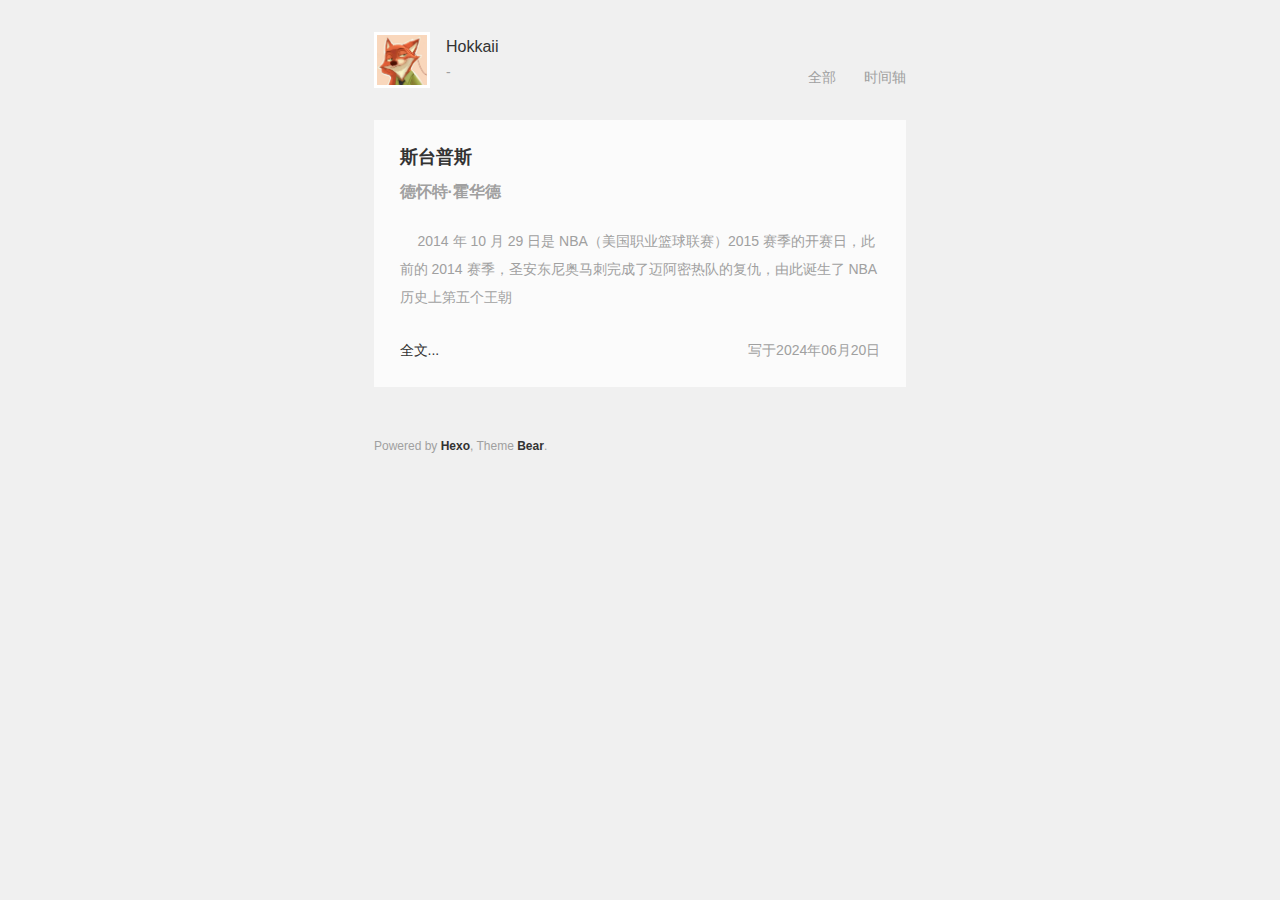
<file: index.html>
<!DOCTYPE html><html><head><meta charset="utf-8"><meta name="description" content=""><meta name="keyword"><meta name="viewport" content="width=device-width, initial-scale=1.0"><meta http-equiv="X-UA-Compatible" content="IE=edge"><title>Hokkaii</title><link rel="shortcut icon" href="/images/avatar.jpg" type="image/x-icon"><link href="/styles/site.css" rel="stylesheet"><meta name="generator" content="Hexo 7.2.0"></head><body><header class="container" id="header"><div class="header"><div class="header-left"><div class="avatar"><img src="/images/avatar.jpg"></div><div class="author"><div class="author-name"><a href="/">Hokkaii</a></div><div class="about-me">-</div></div></div><div class="header-right"><ul class="navigation"><li><a href="/">全部</a></li><li><a href="/archives">时间轴</a></li></ul></div><div class="about-me-mask"><div class="about-me-wrap"><div class="about-me__header"><div class="avatar"><img src="/images/avatar.jpg"></div></div><ul class="socials"><li class="social-item"><span class="label"><img src="/images/socials/github.svg" alt="https://github.com/Hokkaii"></span><a href="https://github.com/Hokkaii" target="_blank" title="https://github.com/Hokkaii">https://github.com/Hokkaii</a></li><li class="social-item"><span class="label"><img src="/images/socials/email.svg" alt="hujunlei_2018@163.com"></span><span>hujunlei_2018@163.com</span></li><li class="social-item"><span class="label"><img src="/images/socials/wechat.svg" alt="kb1083038968"></span><span>kb1083038968</span></li></ul></div></div></div></header><div class="container home"><section class="article"><a class="title" href="/2024/06/20/To-Staples-Center/kobe/">斯台普斯</a><div class="content excerpt"><h4 id="德怀特·霍华德"><a href="#德怀特·霍华德" class="headerlink" title="德怀特·霍华德"></a>德怀特·霍华德</h4><p>&emsp; 2014 年 10 月 29 日是 NBA（美国职业篮球联赛）2015 赛季的开赛日，此前的 2014 赛季，圣安东尼奥马刺完成了迈阿密热队的复仇，由此诞生了 NBA 历史上第五个王朝</div><div class="tags"></div><div class="article-footer"><a class="excerpt-link" href="/2024/06/20/To-Staples-Center/kobe/">全文...</a><div class="article-footer__right"><span class="date">写于2024年06月20日</span></div></div></section></div><div id="backToTop"><div class="back-arrow back-arrow-left"></div><div class="back-arrow back-arrow-right"></div></div><footer class="container"><div class="rights"><span>Powered by </span><a href="http://hexo.io" target="_blank">Hexo</a><span>, Theme </span><a href="https://github.com/gary-Shen/hexo-theme-bear" target="_blank">Bear</a><span>.</span></div></footer>
<script src="/script/jquery.min.js"></script>

<link rel="stylesheet" href="/fancybox/jquery.fancybox.css">

<script src="/fancybox/jquery.fancybox.pack.js"></script>

<script src="/script/index.js"></script>
<script>(function(i,s,o,g,r,a,m){i['GoogleAnalyticsObject']=r;i[r]=i[r]||function(){(i[r].q=i[r].q||[]).push(arguments)},i[r].l=1*new Date();a=s.createElement(o),m=s.getElementsByTagName(o)[0];a.async=1;a.src=g;m.parentNode.insertBefore(a,m)})(window,document,'script','//www.google-analytics.com/analytics.js','ga');
ga('create', 'UA-61220413-1', 'auto');
ga('send', 'pageview');</script></body></html>
</file>
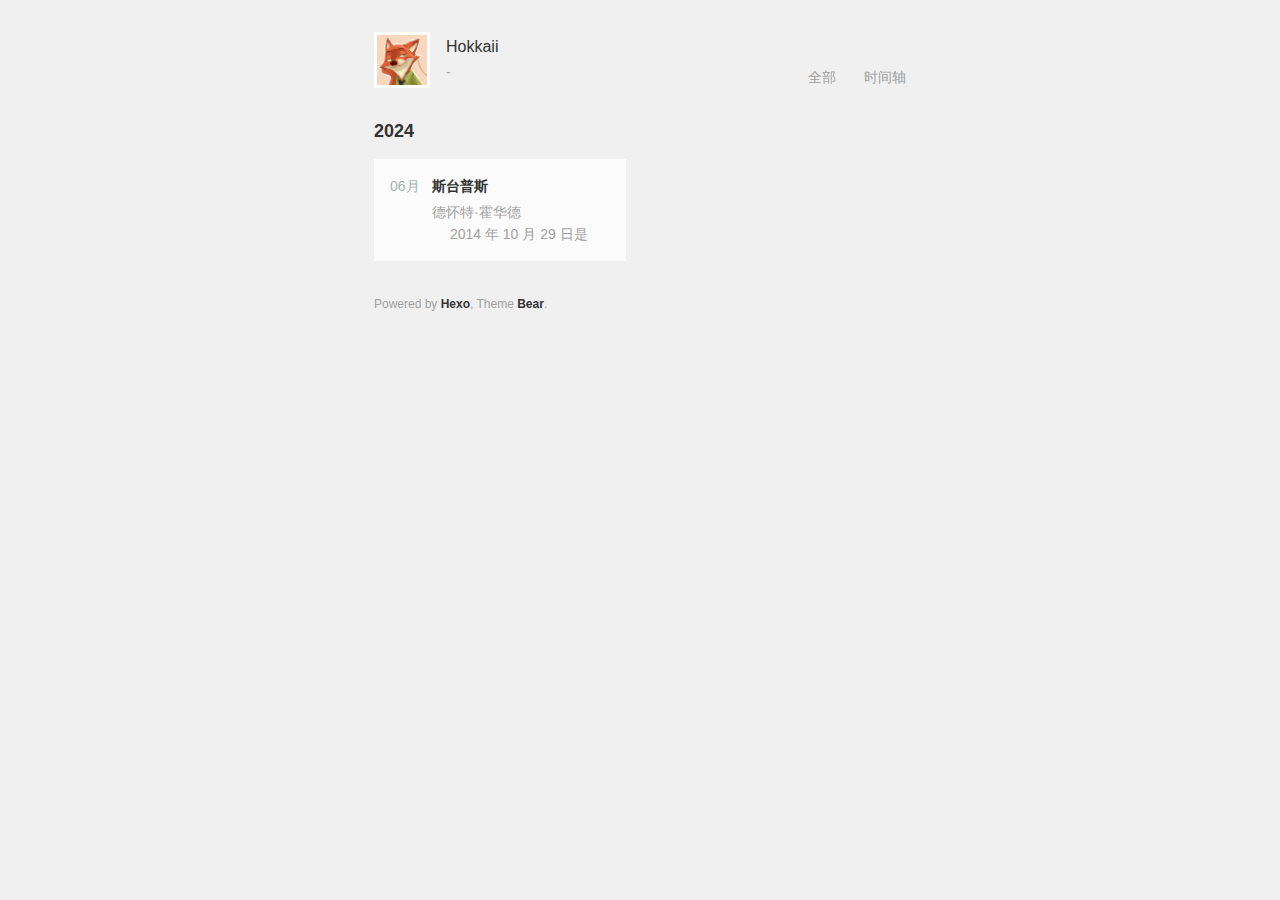
<file: archives/index.html>
<!DOCTYPE html><html><head><meta charset="utf-8"><meta name="description" content=""><meta name="keyword"><meta name="viewport" content="width=device-width, initial-scale=1.0"><meta http-equiv="X-UA-Compatible" content="IE=edge"><title>Hokkaii</title><link rel="shortcut icon" href="/images/avatar.jpg" type="image/x-icon"><link href="/styles/site.css" rel="stylesheet"><meta name="generator" content="Hexo 7.2.0"></head><body><header class="container" id="header"><div class="header"><div class="header-left"><div class="avatar"><img src="/images/avatar.jpg"></div><div class="author"><div class="author-name"><a href="/">Hokkaii</a></div><div class="about-me">-</div></div></div><div class="header-right"><ul class="navigation"><li><a href="/">全部</a></li><li><a href="/archives">时间轴</a></li></ul></div><div class="about-me-mask"><div class="about-me-wrap"><div class="about-me__header"><div class="avatar"><img src="/images/avatar.jpg"></div></div><ul class="socials"><li class="social-item"><span class="label"><img src="/images/socials/github.svg" alt="https://github.com/Hokkaii"></span><a href="https://github.com/Hokkaii" target="_blank" title="https://github.com/Hokkaii">https://github.com/Hokkaii</a></li><li class="social-item"><span class="label"><img src="/images/socials/email.svg" alt="hujunlei_2018@163.com"></span><span>hujunlei_2018@163.com</span></li><li class="social-item"><span class="label"><img src="/images/socials/wechat.svg" alt="kb1083038968"></span><span>kb1083038968</span></li></ul></div></div></div></header><div class="container"><div class="year-wrap"><div class="year"><a class="title" href="/archives/2024">2024</a></div></div><div class="archives"><div class="post-archive"><div class="post-archive__content"><div class="post-archive__month">06月</div><div class="post-archive__body"><a class="post-archive__title" href="/2024/06/20/To-Staples-Center/kobe/">斯台普斯</a><div class="post-archive__excerpt"><div class="post-archive__excerpt-content"><h4 id="德怀特·霍华德"><a href="#德怀特·霍华德" class="headerlink" title="德怀特·霍华德"></a>德怀特·霍华德</h4><p>&emsp; 2014 年 10 月 29 日是 NBA（美国职业篮球联赛）2015 赛季的开赛日，此前的 2014 赛季，圣安东尼奥马刺完成了迈阿密热队的复仇，由此诞生了 NBA 历史上第五个王朝</div></div></div></div></div></div></div><div id="backToTop"><div class="back-arrow back-arrow-left"></div><div class="back-arrow back-arrow-right"></div></div><footer class="container"><div class="rights"><span>Powered by </span><a href="http://hexo.io" target="_blank">Hexo</a><span>, Theme </span><a href="https://github.com/gary-Shen/hexo-theme-bear" target="_blank">Bear</a><span>.</span></div></footer>
<script src="/script/jquery.min.js"></script>

<link rel="stylesheet" href="/fancybox/jquery.fancybox.css">

<script src="/fancybox/jquery.fancybox.pack.js"></script>

<script src="/script/index.js"></script>
<script>(function(i,s,o,g,r,a,m){i['GoogleAnalyticsObject']=r;i[r]=i[r]||function(){(i[r].q=i[r].q||[]).push(arguments)},i[r].l=1*new Date();a=s.createElement(o),m=s.getElementsByTagName(o)[0];a.async=1;a.src=g;m.parentNode.insertBefore(a,m)})(window,document,'script','//www.google-analytics.com/analytics.js','ga');
ga('create', 'UA-61220413-1', 'auto');
ga('send', 'pageview');</script></body></html>
</file>
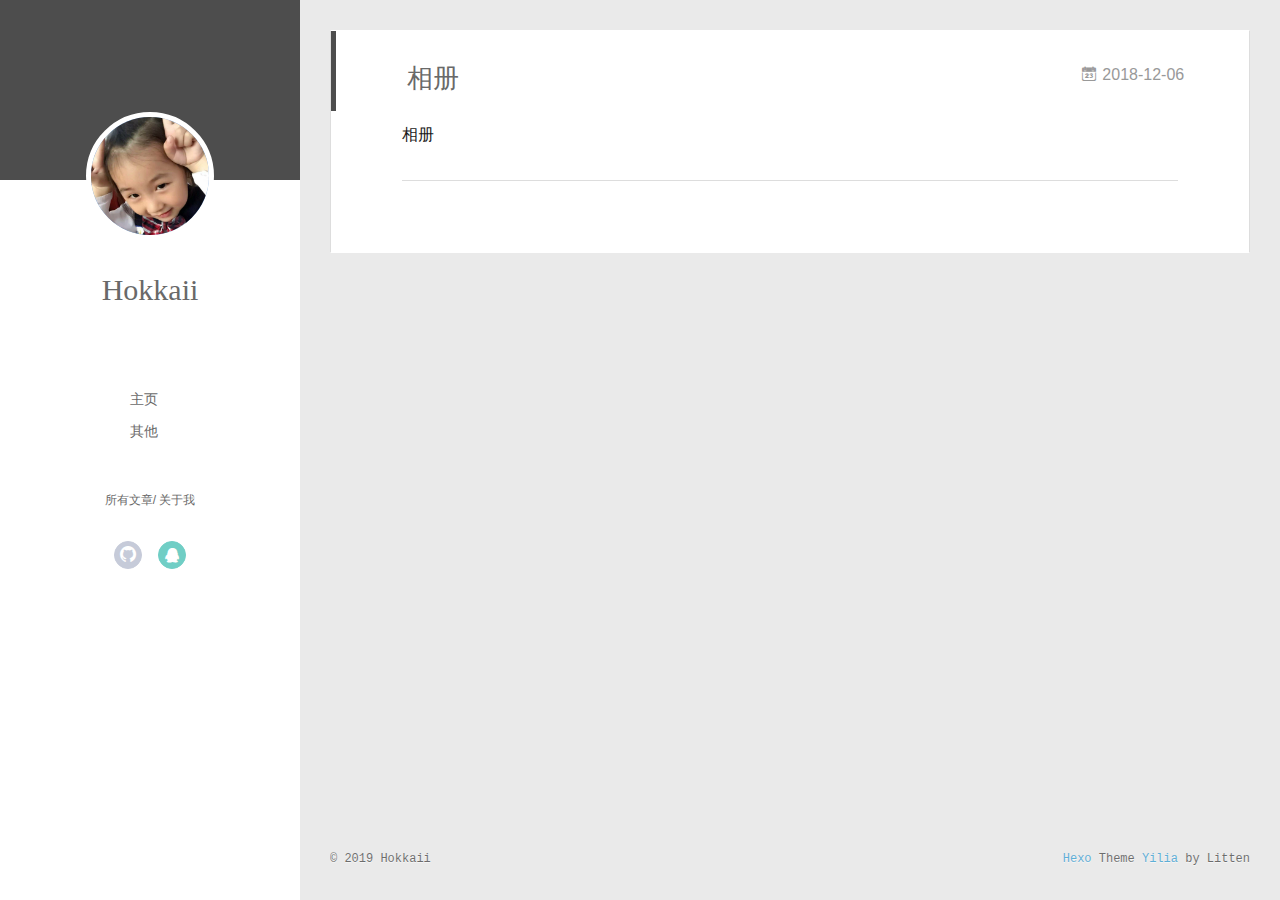
<file: essay/index.html>
<!DOCTYPE html>
<html>
<head><meta name="generator" content="Hexo 3.8.0">
  <meta charset="utf-8">
  
  <meta name="renderer" content="webkit">
  <meta http-equiv="X-UA-Compatible" content="IE=edge">
  <link rel="dns-prefetch" href="http://yoursite.com">
  <title>相册 | Hokkaii的博客</title>
  <meta name="viewport" content="width=device-width, initial-scale=1, maximum-scale=1">
  <meta name="description" content="相册">
<meta property="og:type" content="website">
<meta property="og:title" content="相册">
<meta property="og:url" content="http://yoursite.com/essay/index.html">
<meta property="og:site_name" content="Hokkaii的博客">
<meta property="og:description" content="相册">
<meta property="og:locale" content="default">
<meta property="og:updated_time" content="2018-12-07T11:51:35.866Z">
<meta name="twitter:card" content="summary">
<meta name="twitter:title" content="相册">
<meta name="twitter:description" content="相册">
  
    <link rel="alternative" href="/atom.xml" title="Hokkaii的博客" type="application/atom+xml">
  
  
    <link rel="icon" href="/assets/img/favicon.png">
  
  <link rel="stylesheet" type="text/css" href="/./main.0cf68a.css">
  <style type="text/css">
  
    #container.show {
      background: linear-gradient(200deg,#a0cfe4,#e8c37e);
    }
  </style>
  

  

</head>
</html>
<body>
  <div id="container" q-class="show:isCtnShow">
    <canvas id="anm-canvas" class="anm-canvas"></canvas>
    <div class="left-col" q-class="show:isShow">
      
<div class="overlay" style="background: #4d4d4d"></div>
<div class="intrude-less">
	<header id="header" class="inner">
		<a href="/" class="profilepic">
			<img src="/assets/img/tor.jpg" class="js-avatar">
		</a>
		<hgroup>
		  <h1 class="header-author"><a href="/">Hokkaii</a></h1>
		</hgroup>
		

		<nav class="header-menu">
			<ul>
			
				<li><a href="/">主页</a></li>
	        
				<li><a href="/essay/">其他</a></li>
	        
			</ul>
		</nav>
		<nav class="header-smart-menu">
    		
    			
    			<a q-on="click: openSlider(e, 'innerArchive')" href="javascript:void(0)">所有文章</a>
    			
            
    			
    			<a q-on="click: openSlider(e, 'aboutme')" href="javascript:void(0)">关于我</a>
    			
            
		</nav>
		<nav class="header-nav">
			<div class="social">
				
					<a class="github" target="_blank" href="https://github.com/Hokkaii" title="github"><i class="icon-github"></i></a>
		        
					<a class="qq" target="_blank" href="https://user.qzone.qq.com/1083038968/main" title="qq"><i class="icon-qq"></i></a>
		        
			</div>
		</nav>
	</header>		
</div>

    </div>
    <div class="mid-col" q-class="show:isShow,hide:isShow|isFalse">
      
<nav id="mobile-nav">
  	<div class="overlay js-overlay" style="background: #4d4d4d"></div>
	<div class="btnctn js-mobile-btnctn">
  		<div class="slider-trigger list" q-on="click: openSlider(e)"><i class="icon icon-sort"></i></div>
	</div>
	<div class="intrude-less">
		<header id="header" class="inner">
			<div class="profilepic">
				<img src="/assets/img/tor.jpg" class="js-avatar">
			</div>
			<hgroup>
			  <h1 class="header-author js-header-author">Hokkaii</h1>
			</hgroup>
			
			
			
				
			
				
			
			
			
			<nav class="header-nav">
				<div class="social">
					
						<a class="github" target="_blank" href="https://github.com/Hokkaii" title="github"><i class="icon-github"></i></a>
			        
						<a class="qq" target="_blank" href="https://user.qzone.qq.com/1083038968/main" title="qq"><i class="icon-qq"></i></a>
			        
				</div>
			</nav>

			<nav class="header-menu js-header-menu">
				<ul style="width: 50%">
				
				
					<li style="width: 50%"><a href="/">主页</a></li>
		        
					<li style="width: 50%"><a href="/essay/">其他</a></li>
		        
				</ul>
			</nav>
		</header>				
	</div>
	<div class="mobile-mask" style="display:none" q-show="isShow"></div>
</nav>

      <div id="wrapper" class="body-wrap">
        <div class="menu-l">
          <div class="canvas-wrap">
            <canvas data-colors="#eaeaea" data-sectionHeight="100" data-contentId="js-content" id="myCanvas1" class="anm-canvas"></canvas>
          </div>
          <div id="js-content" class="content-ll">
            <article id="page-" class="article article-type-page " itemscope="" itemprop="blogPost">
  <div class="article-inner">
    
      <header class="article-header">
        
  
    <h1 class="article-title" itemprop="name">
      相册
    </h1>
  

        
        <a href="/essay/index.html" class="archive-article-date">
  	<time datetime="2018-12-06T11:18:05.000Z" itemprop="datePublished"><i class="icon-calendar icon"></i>2018-12-06</time>
</a>
        
      </header>
    
    <div class="article-entry" itemprop="articleBody">
      
        <p>相册</p>

      

      
    </div>
    <div class="article-info article-info-index">
      
      
      

      

      
      <div class="clearfix"></div>
    </div>
  </div>
</article>

  

<aside class="wrap-side-operation">
    <div class="mod-side-operation">
        
        <div class="jump-container" id="js-jump-container" style="display:none;">
            <a href="javascript:void(0)" class="mod-side-operation__jump-to-top">
                <i class="icon-font icon-back"></i>
            </a>
            <div id="js-jump-plan-container" class="jump-plan-container" style="top: -11px;">
                <i class="icon-font icon-plane jump-plane"></i>
            </div>
        </div>
        
        
    </div>
</aside>



  
  
  

  

  

  


          </div>
        </div>
      </div>
      <footer id="footer">
  <div class="outer">
    <div id="footer-info">
    	<div class="footer-left">
    		&copy; 2019 Hokkaii
    	</div>
      	<div class="footer-right">
      		<a href="http://hexo.io/" target="_blank">Hexo</a>  Theme <a href="https://github.com/litten/hexo-theme-yilia" target="_blank">Yilia</a> by Litten
      	</div>
    </div>
  </div>
</footer>
    </div>
    <script>
	var yiliaConfig = {
		mathjax: false,
		isHome: false,
		isPost: false,
		isArchive: false,
		isTag: false,
		isCategory: false,
		open_in_new: false,
		toc_hide_index: true,
		root: "/",
		innerArchive: true,
		showTags: false
	}
</script>

<script>!function(t){function n(e){if(r[e])return r[e].exports;var i=r[e]={exports:{},id:e,loaded:!1};return t[e].call(i.exports,i,i.exports,n),i.loaded=!0,i.exports}var r={};n.m=t,n.c=r,n.p="./",n(0)}([function(t,n,r){r(195),t.exports=r(191)},function(t,n,r){var e=r(3),i=r(52),o=r(27),u=r(28),c=r(53),f="prototype",a=function(t,n,r){var s,l,h,v,p=t&a.F,d=t&a.G,y=t&a.S,g=t&a.P,b=t&a.B,m=d?e:y?e[n]||(e[n]={}):(e[n]||{})[f],x=d?i:i[n]||(i[n]={}),w=x[f]||(x[f]={});d&&(r=n);for(s in r)l=!p&&m&&void 0!==m[s],h=(l?m:r)[s],v=b&&l?c(h,e):g&&"function"==typeof h?c(Function.call,h):h,m&&u(m,s,h,t&a.U),x[s]!=h&&o(x,s,v),g&&w[s]!=h&&(w[s]=h)};e.core=i,a.F=1,a.G=2,a.S=4,a.P=8,a.B=16,a.W=32,a.U=64,a.R=128,t.exports=a},function(t,n,r){var e=r(6);t.exports=function(t){if(!e(t))throw TypeError(t+" is not an object!");return t}},function(t,n){var r=t.exports="undefined"!=typeof window&&window.Math==Math?window:"undefined"!=typeof self&&self.Math==Math?self:Function("return this")();"number"==typeof __g&&(__g=r)},function(t,n){t.exports=function(t){try{return!!t()}catch(t){return!0}}},function(t,n){var r=t.exports="undefined"!=typeof window&&window.Math==Math?window:"undefined"!=typeof self&&self.Math==Math?self:Function("return this")();"number"==typeof __g&&(__g=r)},function(t,n){t.exports=function(t){return"object"==typeof t?null!==t:"function"==typeof t}},function(t,n,r){var e=r(126)("wks"),i=r(76),o=r(3).Symbol,u="function"==typeof o;(t.exports=function(t){return e[t]||(e[t]=u&&o[t]||(u?o:i)("Symbol."+t))}).store=e},function(t,n){var r={}.hasOwnProperty;t.exports=function(t,n){return r.call(t,n)}},function(t,n,r){var e=r(94),i=r(33);t.exports=function(t){return e(i(t))}},function(t,n,r){t.exports=!r(4)(function(){return 7!=Object.defineProperty({},"a",{get:function(){return 7}}).a})},function(t,n,r){var e=r(2),i=r(167),o=r(50),u=Object.defineProperty;n.f=r(10)?Object.defineProperty:function(t,n,r){if(e(t),n=o(n,!0),e(r),i)try{return u(t,n,r)}catch(t){}if("get"in r||"set"in r)throw TypeError("Accessors not supported!");return"value"in r&&(t[n]=r.value),t}},function(t,n,r){t.exports=!r(18)(function(){return 7!=Object.defineProperty({},"a",{get:function(){return 7}}).a})},function(t,n,r){var e=r(14),i=r(22);t.exports=r(12)?function(t,n,r){return e.f(t,n,i(1,r))}:function(t,n,r){return t[n]=r,t}},function(t,n,r){var e=r(20),i=r(58),o=r(42),u=Object.defineProperty;n.f=r(12)?Object.defineProperty:function(t,n,r){if(e(t),n=o(n,!0),e(r),i)try{return u(t,n,r)}catch(t){}if("get"in r||"set"in r)throw TypeError("Accessors not supported!");return"value"in r&&(t[n]=r.value),t}},function(t,n,r){var e=r(40)("wks"),i=r(23),o=r(5).Symbol,u="function"==typeof o;(t.exports=function(t){return e[t]||(e[t]=u&&o[t]||(u?o:i)("Symbol."+t))}).store=e},function(t,n,r){var e=r(67),i=Math.min;t.exports=function(t){return t>0?i(e(t),9007199254740991):0}},function(t,n,r){var e=r(46);t.exports=function(t){return Object(e(t))}},function(t,n){t.exports=function(t){try{return!!t()}catch(t){return!0}}},function(t,n,r){var e=r(63),i=r(34);t.exports=Object.keys||function(t){return e(t,i)}},function(t,n,r){var e=r(21);t.exports=function(t){if(!e(t))throw TypeError(t+" is not an object!");return t}},function(t,n){t.exports=function(t){return"object"==typeof t?null!==t:"function"==typeof t}},function(t,n){t.exports=function(t,n){return{enumerable:!(1&t),configurable:!(2&t),writable:!(4&t),value:n}}},function(t,n){var r=0,e=Math.random();t.exports=function(t){return"Symbol(".concat(void 0===t?"":t,")_",(++r+e).toString(36))}},function(t,n){var r={}.hasOwnProperty;t.exports=function(t,n){return r.call(t,n)}},function(t,n){var r=t.exports={version:"2.4.0"};"number"==typeof __e&&(__e=r)},function(t,n){t.exports=function(t){if("function"!=typeof t)throw TypeError(t+" is not a function!");return t}},function(t,n,r){var e=r(11),i=r(66);t.exports=r(10)?function(t,n,r){return e.f(t,n,i(1,r))}:function(t,n,r){return t[n]=r,t}},function(t,n,r){var e=r(3),i=r(27),o=r(24),u=r(76)("src"),c="toString",f=Function[c],a=(""+f).split(c);r(52).inspectSource=function(t){return f.call(t)},(t.exports=function(t,n,r,c){var f="function"==typeof r;f&&(o(r,"name")||i(r,"name",n)),t[n]!==r&&(f&&(o(r,u)||i(r,u,t[n]?""+t[n]:a.join(String(n)))),t===e?t[n]=r:c?t[n]?t[n]=r:i(t,n,r):(delete t[n],i(t,n,r)))})(Function.prototype,c,function(){return"function"==typeof this&&this[u]||f.call(this)})},function(t,n,r){var e=r(1),i=r(4),o=r(46),u=function(t,n,r,e){var i=String(o(t)),u="<"+n;return""!==r&&(u+=" "+r+'="'+String(e).replace(/"/g,"&quot;")+'"'),u+">"+i+"</"+n+">"};t.exports=function(t,n){var r={};r[t]=n(u),e(e.P+e.F*i(function(){var n=""[t]('"');return n!==n.toLowerCase()||n.split('"').length>3}),"String",r)}},function(t,n,r){var e=r(115),i=r(46);t.exports=function(t){return e(i(t))}},function(t,n,r){var e=r(116),i=r(66),o=r(30),u=r(50),c=r(24),f=r(167),a=Object.getOwnPropertyDescriptor;n.f=r(10)?a:function(t,n){if(t=o(t),n=u(n,!0),f)try{return a(t,n)}catch(t){}if(c(t,n))return i(!e.f.call(t,n),t[n])}},function(t,n,r){var e=r(24),i=r(17),o=r(145)("IE_PROTO"),u=Object.prototype;t.exports=Object.getPrototypeOf||function(t){return t=i(t),e(t,o)?t[o]:"function"==typeof t.constructor&&t instanceof t.constructor?t.constructor.prototype:t instanceof Object?u:null}},function(t,n){t.exports=function(t){if(void 0==t)throw TypeError("Can't call method on  "+t);return t}},function(t,n){t.exports="constructor,hasOwnProperty,isPrototypeOf,propertyIsEnumerable,toLocaleString,toString,valueOf".split(",")},function(t,n){t.exports={}},function(t,n){t.exports=!0},function(t,n){n.f={}.propertyIsEnumerable},function(t,n,r){var e=r(14).f,i=r(8),o=r(15)("toStringTag");t.exports=function(t,n,r){t&&!i(t=r?t:t.prototype,o)&&e(t,o,{configurable:!0,value:n})}},function(t,n,r){var e=r(40)("keys"),i=r(23);t.exports=function(t){return e[t]||(e[t]=i(t))}},function(t,n,r){var e=r(5),i="__core-js_shared__",o=e[i]||(e[i]={});t.exports=function(t){return o[t]||(o[t]={})}},function(t,n){var r=Math.ceil,e=Math.floor;t.exports=function(t){return isNaN(t=+t)?0:(t>0?e:r)(t)}},function(t,n,r){var e=r(21);t.exports=function(t,n){if(!e(t))return t;var r,i;if(n&&"function"==typeof(r=t.toString)&&!e(i=r.call(t)))return i;if("function"==typeof(r=t.valueOf)&&!e(i=r.call(t)))return i;if(!n&&"function"==typeof(r=t.toString)&&!e(i=r.call(t)))return i;throw TypeError("Can't convert object to primitive value")}},function(t,n,r){var e=r(5),i=r(25),o=r(36),u=r(44),c=r(14).f;t.exports=function(t){var n=i.Symbol||(i.Symbol=o?{}:e.Symbol||{});"_"==t.charAt(0)||t in n||c(n,t,{value:u.f(t)})}},function(t,n,r){n.f=r(15)},function(t,n){var r={}.toString;t.exports=function(t){return r.call(t).slice(8,-1)}},function(t,n){t.exports=function(t){if(void 0==t)throw TypeError("Can't call method on  "+t);return t}},function(t,n,r){var e=r(4);t.exports=function(t,n){return!!t&&e(function(){n?t.call(null,function(){},1):t.call(null)})}},function(t,n,r){var e=r(53),i=r(115),o=r(17),u=r(16),c=r(203);t.exports=function(t,n){var r=1==t,f=2==t,a=3==t,s=4==t,l=6==t,h=5==t||l,v=n||c;return function(n,c,p){for(var d,y,g=o(n),b=i(g),m=e(c,p,3),x=u(b.length),w=0,S=r?v(n,x):f?v(n,0):void 0;x>w;w++)if((h||w in b)&&(d=b[w],y=m(d,w,g),t))if(r)S[w]=y;else if(y)switch(t){case 3:return!0;case 5:return d;case 6:return w;case 2:S.push(d)}else if(s)return!1;return l?-1:a||s?s:S}}},function(t,n,r){var e=r(1),i=r(52),o=r(4);t.exports=function(t,n){var r=(i.Object||{})[t]||Object[t],u={};u[t]=n(r),e(e.S+e.F*o(function(){r(1)}),"Object",u)}},function(t,n,r){var e=r(6);t.exports=function(t,n){if(!e(t))return t;var r,i;if(n&&"function"==typeof(r=t.toString)&&!e(i=r.call(t)))return i;if("function"==typeof(r=t.valueOf)&&!e(i=r.call(t)))return i;if(!n&&"function"==typeof(r=t.toString)&&!e(i=r.call(t)))return i;throw TypeError("Can't convert object to primitive value")}},function(t,n,r){var e=r(5),i=r(25),o=r(91),u=r(13),c="prototype",f=function(t,n,r){var a,s,l,h=t&f.F,v=t&f.G,p=t&f.S,d=t&f.P,y=t&f.B,g=t&f.W,b=v?i:i[n]||(i[n]={}),m=b[c],x=v?e:p?e[n]:(e[n]||{})[c];v&&(r=n);for(a in r)(s=!h&&x&&void 0!==x[a])&&a in b||(l=s?x[a]:r[a],b[a]=v&&"function"!=typeof x[a]?r[a]:y&&s?o(l,e):g&&x[a]==l?function(t){var n=function(n,r,e){if(this instanceof t){switch(arguments.length){case 0:return new t;case 1:return new t(n);case 2:return new t(n,r)}return new t(n,r,e)}return t.apply(this,arguments)};return n[c]=t[c],n}(l):d&&"function"==typeof l?o(Function.call,l):l,d&&((b.virtual||(b.virtual={}))[a]=l,t&f.R&&m&&!m[a]&&u(m,a,l)))};f.F=1,f.G=2,f.S=4,f.P=8,f.B=16,f.W=32,f.U=64,f.R=128,t.exports=f},function(t,n){var r=t.exports={version:"2.4.0"};"number"==typeof __e&&(__e=r)},function(t,n,r){var e=r(26);t.exports=function(t,n,r){if(e(t),void 0===n)return t;switch(r){case 1:return function(r){return t.call(n,r)};case 2:return function(r,e){return t.call(n,r,e)};case 3:return function(r,e,i){return t.call(n,r,e,i)}}return function(){return t.apply(n,arguments)}}},function(t,n,r){var e=r(183),i=r(1),o=r(126)("metadata"),u=o.store||(o.store=new(r(186))),c=function(t,n,r){var i=u.get(t);if(!i){if(!r)return;u.set(t,i=new e)}var o=i.get(n);if(!o){if(!r)return;i.set(n,o=new e)}return o},f=function(t,n,r){var e=c(n,r,!1);return void 0!==e&&e.has(t)},a=function(t,n,r){var e=c(n,r,!1);return void 0===e?void 0:e.get(t)},s=function(t,n,r,e){c(r,e,!0).set(t,n)},l=function(t,n){var r=c(t,n,!1),e=[];return r&&r.forEach(function(t,n){e.push(n)}),e},h=function(t){return void 0===t||"symbol"==typeof t?t:String(t)},v=function(t){i(i.S,"Reflect",t)};t.exports={store:u,map:c,has:f,get:a,set:s,keys:l,key:h,exp:v}},function(t,n,r){"use strict";if(r(10)){var e=r(69),i=r(3),o=r(4),u=r(1),c=r(127),f=r(152),a=r(53),s=r(68),l=r(66),h=r(27),v=r(73),p=r(67),d=r(16),y=r(75),g=r(50),b=r(24),m=r(180),x=r(114),w=r(6),S=r(17),_=r(137),O=r(70),E=r(32),P=r(71).f,j=r(154),F=r(76),M=r(7),A=r(48),N=r(117),T=r(146),I=r(155),k=r(80),L=r(123),R=r(74),C=r(130),D=r(160),U=r(11),W=r(31),G=U.f,B=W.f,V=i.RangeError,z=i.TypeError,q=i.Uint8Array,K="ArrayBuffer",J="Shared"+K,Y="BYTES_PER_ELEMENT",H="prototype",$=Array[H],X=f.ArrayBuffer,Q=f.DataView,Z=A(0),tt=A(2),nt=A(3),rt=A(4),et=A(5),it=A(6),ot=N(!0),ut=N(!1),ct=I.values,ft=I.keys,at=I.entries,st=$.lastIndexOf,lt=$.reduce,ht=$.reduceRight,vt=$.join,pt=$.sort,dt=$.slice,yt=$.toString,gt=$.toLocaleString,bt=M("iterator"),mt=M("toStringTag"),xt=F("typed_constructor"),wt=F("def_constructor"),St=c.CONSTR,_t=c.TYPED,Ot=c.VIEW,Et="Wrong length!",Pt=A(1,function(t,n){return Tt(T(t,t[wt]),n)}),jt=o(function(){return 1===new q(new Uint16Array([1]).buffer)[0]}),Ft=!!q&&!!q[H].set&&o(function(){new q(1).set({})}),Mt=function(t,n){if(void 0===t)throw z(Et);var r=+t,e=d(t);if(n&&!m(r,e))throw V(Et);return e},At=function(t,n){var r=p(t);if(r<0||r%n)throw V("Wrong offset!");return r},Nt=function(t){if(w(t)&&_t in t)return t;throw z(t+" is not a typed array!")},Tt=function(t,n){if(!(w(t)&&xt in t))throw z("It is not a typed array constructor!");return new t(n)},It=function(t,n){return kt(T(t,t[wt]),n)},kt=function(t,n){for(var r=0,e=n.length,i=Tt(t,e);e>r;)i[r]=n[r++];return i},Lt=function(t,n,r){G(t,n,{get:function(){return this._d[r]}})},Rt=function(t){var n,r,e,i,o,u,c=S(t),f=arguments.length,s=f>1?arguments[1]:void 0,l=void 0!==s,h=j(c);if(void 0!=h&&!_(h)){for(u=h.call(c),e=[],n=0;!(o=u.next()).done;n++)e.push(o.value);c=e}for(l&&f>2&&(s=a(s,arguments[2],2)),n=0,r=d(c.length),i=Tt(this,r);r>n;n++)i[n]=l?s(c[n],n):c[n];return i},Ct=function(){for(var t=0,n=arguments.length,r=Tt(this,n);n>t;)r[t]=arguments[t++];return r},Dt=!!q&&o(function(){gt.call(new q(1))}),Ut=function(){return gt.apply(Dt?dt.call(Nt(this)):Nt(this),arguments)},Wt={copyWithin:function(t,n){return D.call(Nt(this),t,n,arguments.length>2?arguments[2]:void 0)},every:function(t){return rt(Nt(this),t,arguments.length>1?arguments[1]:void 0)},fill:function(t){return C.apply(Nt(this),arguments)},filter:function(t){return It(this,tt(Nt(this),t,arguments.length>1?arguments[1]:void 0))},find:function(t){return et(Nt(this),t,arguments.length>1?arguments[1]:void 0)},findIndex:function(t){return it(Nt(this),t,arguments.length>1?arguments[1]:void 0)},forEach:function(t){Z(Nt(this),t,arguments.length>1?arguments[1]:void 0)},indexOf:function(t){return ut(Nt(this),t,arguments.length>1?arguments[1]:void 0)},includes:function(t){return ot(Nt(this),t,arguments.length>1?arguments[1]:void 0)},join:function(t){return vt.apply(Nt(this),arguments)},lastIndexOf:function(t){return st.apply(Nt(this),arguments)},map:function(t){return Pt(Nt(this),t,arguments.length>1?arguments[1]:void 0)},reduce:function(t){return lt.apply(Nt(this),arguments)},reduceRight:function(t){return ht.apply(Nt(this),arguments)},reverse:function(){for(var t,n=this,r=Nt(n).length,e=Math.floor(r/2),i=0;i<e;)t=n[i],n[i++]=n[--r],n[r]=t;return n},some:function(t){return nt(Nt(this),t,arguments.length>1?arguments[1]:void 0)},sort:function(t){return pt.call(Nt(this),t)},subarray:function(t,n){var r=Nt(this),e=r.length,i=y(t,e);return new(T(r,r[wt]))(r.buffer,r.byteOffset+i*r.BYTES_PER_ELEMENT,d((void 0===n?e:y(n,e))-i))}},Gt=function(t,n){return It(this,dt.call(Nt(this),t,n))},Bt=function(t){Nt(this);var n=At(arguments[1],1),r=this.length,e=S(t),i=d(e.length),o=0;if(i+n>r)throw V(Et);for(;o<i;)this[n+o]=e[o++]},Vt={entries:function(){return at.call(Nt(this))},keys:function(){return ft.call(Nt(this))},values:function(){return ct.call(Nt(this))}},zt=function(t,n){return w(t)&&t[_t]&&"symbol"!=typeof n&&n in t&&String(+n)==String(n)},qt=function(t,n){return zt(t,n=g(n,!0))?l(2,t[n]):B(t,n)},Kt=function(t,n,r){return!(zt(t,n=g(n,!0))&&w(r)&&b(r,"value"))||b(r,"get")||b(r,"set")||r.configurable||b(r,"writable")&&!r.writable||b(r,"enumerable")&&!r.enumerable?G(t,n,r):(t[n]=r.value,t)};St||(W.f=qt,U.f=Kt),u(u.S+u.F*!St,"Object",{getOwnPropertyDescriptor:qt,defineProperty:Kt}),o(function(){yt.call({})})&&(yt=gt=function(){return vt.call(this)});var Jt=v({},Wt);v(Jt,Vt),h(Jt,bt,Vt.values),v(Jt,{slice:Gt,set:Bt,constructor:function(){},toString:yt,toLocaleString:Ut}),Lt(Jt,"buffer","b"),Lt(Jt,"byteOffset","o"),Lt(Jt,"byteLength","l"),Lt(Jt,"length","e"),G(Jt,mt,{get:function(){return this[_t]}}),t.exports=function(t,n,r,f){f=!!f;var a=t+(f?"Clamped":"")+"Array",l="Uint8Array"!=a,v="get"+t,p="set"+t,y=i[a],g=y||{},b=y&&E(y),m=!y||!c.ABV,S={},_=y&&y[H],j=function(t,r){var e=t._d;return e.v[v](r*n+e.o,jt)},F=function(t,r,e){var i=t._d;f&&(e=(e=Math.round(e))<0?0:e>255?255:255&e),i.v[p](r*n+i.o,e,jt)},M=function(t,n){G(t,n,{get:function(){return j(this,n)},set:function(t){return F(this,n,t)},enumerable:!0})};m?(y=r(function(t,r,e,i){s(t,y,a,"_d");var o,u,c,f,l=0,v=0;if(w(r)){if(!(r instanceof X||(f=x(r))==K||f==J))return _t in r?kt(y,r):Rt.call(y,r);o=r,v=At(e,n);var p=r.byteLength;if(void 0===i){if(p%n)throw V(Et);if((u=p-v)<0)throw V(Et)}else if((u=d(i)*n)+v>p)throw V(Et);c=u/n}else c=Mt(r,!0),u=c*n,o=new X(u);for(h(t,"_d",{b:o,o:v,l:u,e:c,v:new Q(o)});l<c;)M(t,l++)}),_=y[H]=O(Jt),h(_,"constructor",y)):L(function(t){new y(null),new y(t)},!0)||(y=r(function(t,r,e,i){s(t,y,a);var o;return w(r)?r instanceof X||(o=x(r))==K||o==J?void 0!==i?new g(r,At(e,n),i):void 0!==e?new g(r,At(e,n)):new g(r):_t in r?kt(y,r):Rt.call(y,r):new g(Mt(r,l))}),Z(b!==Function.prototype?P(g).concat(P(b)):P(g),function(t){t in y||h(y,t,g[t])}),y[H]=_,e||(_.constructor=y));var A=_[bt],N=!!A&&("values"==A.name||void 0==A.name),T=Vt.values;h(y,xt,!0),h(_,_t,a),h(_,Ot,!0),h(_,wt,y),(f?new y(1)[mt]==a:mt in _)||G(_,mt,{get:function(){return a}}),S[a]=y,u(u.G+u.W+u.F*(y!=g),S),u(u.S,a,{BYTES_PER_ELEMENT:n,from:Rt,of:Ct}),Y in _||h(_,Y,n),u(u.P,a,Wt),R(a),u(u.P+u.F*Ft,a,{set:Bt}),u(u.P+u.F*!N,a,Vt),u(u.P+u.F*(_.toString!=yt),a,{toString:yt}),u(u.P+u.F*o(function(){new y(1).slice()}),a,{slice:Gt}),u(u.P+u.F*(o(function(){return[1,2].toLocaleString()!=new y([1,2]).toLocaleString()})||!o(function(){_.toLocaleString.call([1,2])})),a,{toLocaleString:Ut}),k[a]=N?A:T,e||N||h(_,bt,T)}}else t.exports=function(){}},function(t,n){var r={}.toString;t.exports=function(t){return r.call(t).slice(8,-1)}},function(t,n,r){var e=r(21),i=r(5).document,o=e(i)&&e(i.createElement);t.exports=function(t){return o?i.createElement(t):{}}},function(t,n,r){t.exports=!r(12)&&!r(18)(function(){return 7!=Object.defineProperty(r(57)("div"),"a",{get:function(){return 7}}).a})},function(t,n,r){"use strict";var e=r(36),i=r(51),o=r(64),u=r(13),c=r(8),f=r(35),a=r(96),s=r(38),l=r(103),h=r(15)("iterator"),v=!([].keys&&"next"in[].keys()),p="keys",d="values",y=function(){return this};t.exports=function(t,n,r,g,b,m,x){a(r,n,g);var w,S,_,O=function(t){if(!v&&t in F)return F[t];switch(t){case p:case d:return function(){return new r(this,t)}}return function(){return new r(this,t)}},E=n+" Iterator",P=b==d,j=!1,F=t.prototype,M=F[h]||F["@@iterator"]||b&&F[b],A=M||O(b),N=b?P?O("entries"):A:void 0,T="Array"==n?F.entries||M:M;if(T&&(_=l(T.call(new t)))!==Object.prototype&&(s(_,E,!0),e||c(_,h)||u(_,h,y)),P&&M&&M.name!==d&&(j=!0,A=function(){return M.call(this)}),e&&!x||!v&&!j&&F[h]||u(F,h,A),f[n]=A,f[E]=y,b)if(w={values:P?A:O(d),keys:m?A:O(p),entries:N},x)for(S in w)S in F||o(F,S,w[S]);else i(i.P+i.F*(v||j),n,w);return w}},function(t,n,r){var e=r(20),i=r(100),o=r(34),u=r(39)("IE_PROTO"),c=function(){},f="prototype",a=function(){var t,n=r(57)("iframe"),e=o.length;for(n.style.display="none",r(93).appendChild(n),n.src="javascript:",t=n.contentWindow.document,t.open(),t.write("<script>document.F=Object<\/script>"),t.close(),a=t.F;e--;)delete a[f][o[e]];return a()};t.exports=Object.create||function(t,n){var r;return null!==t?(c[f]=e(t),r=new c,c[f]=null,r[u]=t):r=a(),void 0===n?r:i(r,n)}},function(t,n,r){var e=r(63),i=r(34).concat("length","prototype");n.f=Object.getOwnPropertyNames||function(t){return e(t,i)}},function(t,n){n.f=Object.getOwnPropertySymbols},function(t,n,r){var e=r(8),i=r(9),o=r(90)(!1),u=r(39)("IE_PROTO");t.exports=function(t,n){var r,c=i(t),f=0,a=[];for(r in c)r!=u&&e(c,r)&&a.push(r);for(;n.length>f;)e(c,r=n[f++])&&(~o(a,r)||a.push(r));return a}},function(t,n,r){t.exports=r(13)},function(t,n,r){var e=r(76)("meta"),i=r(6),o=r(24),u=r(11).f,c=0,f=Object.isExtensible||function(){return!0},a=!r(4)(function(){return f(Object.preventExtensions({}))}),s=function(t){u(t,e,{value:{i:"O"+ ++c,w:{}}})},l=function(t,n){if(!i(t))return"symbol"==typeof t?t:("string"==typeof t?"S":"P")+t;if(!o(t,e)){if(!f(t))return"F";if(!n)return"E";s(t)}return t[e].i},h=function(t,n){if(!o(t,e)){if(!f(t))return!0;if(!n)return!1;s(t)}return t[e].w},v=function(t){return a&&p.NEED&&f(t)&&!o(t,e)&&s(t),t},p=t.exports={KEY:e,NEED:!1,fastKey:l,getWeak:h,onFreeze:v}},function(t,n){t.exports=function(t,n){return{enumerable:!(1&t),configurable:!(2&t),writable:!(4&t),value:n}}},function(t,n){var r=Math.ceil,e=Math.floor;t.exports=function(t){return isNaN(t=+t)?0:(t>0?e:r)(t)}},function(t,n){t.exports=function(t,n,r,e){if(!(t instanceof n)||void 0!==e&&e in t)throw TypeError(r+": incorrect invocation!");return t}},function(t,n){t.exports=!1},function(t,n,r){var e=r(2),i=r(173),o=r(133),u=r(145)("IE_PROTO"),c=function(){},f="prototype",a=function(){var t,n=r(132)("iframe"),e=o.length;for(n.style.display="none",r(135).appendChild(n),n.src="javascript:",t=n.contentWindow.document,t.open(),t.write("<script>document.F=Object<\/script>"),t.close(),a=t.F;e--;)delete a[f][o[e]];return a()};t.exports=Object.create||function(t,n){var r;return null!==t?(c[f]=e(t),r=new c,c[f]=null,r[u]=t):r=a(),void 0===n?r:i(r,n)}},function(t,n,r){var e=r(175),i=r(133).concat("length","prototype");n.f=Object.getOwnPropertyNames||function(t){return e(t,i)}},function(t,n,r){var e=r(175),i=r(133);t.exports=Object.keys||function(t){return e(t,i)}},function(t,n,r){var e=r(28);t.exports=function(t,n,r){for(var i in n)e(t,i,n[i],r);return t}},function(t,n,r){"use strict";var e=r(3),i=r(11),o=r(10),u=r(7)("species");t.exports=function(t){var n=e[t];o&&n&&!n[u]&&i.f(n,u,{configurable:!0,get:function(){return this}})}},function(t,n,r){var e=r(67),i=Math.max,o=Math.min;t.exports=function(t,n){return t=e(t),t<0?i(t+n,0):o(t,n)}},function(t,n){var r=0,e=Math.random();t.exports=function(t){return"Symbol(".concat(void 0===t?"":t,")_",(++r+e).toString(36))}},function(t,n,r){var e=r(33);t.exports=function(t){return Object(e(t))}},function(t,n,r){var e=r(7)("unscopables"),i=Array.prototype;void 0==i[e]&&r(27)(i,e,{}),t.exports=function(t){i[e][t]=!0}},function(t,n,r){var e=r(53),i=r(169),o=r(137),u=r(2),c=r(16),f=r(154),a={},s={},n=t.exports=function(t,n,r,l,h){var v,p,d,y,g=h?function(){return t}:f(t),b=e(r,l,n?2:1),m=0;if("function"!=typeof g)throw TypeError(t+" is not iterable!");if(o(g)){for(v=c(t.length);v>m;m++)if((y=n?b(u(p=t[m])[0],p[1]):b(t[m]))===a||y===s)return y}else for(d=g.call(t);!(p=d.next()).done;)if((y=i(d,b,p.value,n))===a||y===s)return y};n.BREAK=a,n.RETURN=s},function(t,n){t.exports={}},function(t,n,r){var e=r(11).f,i=r(24),o=r(7)("toStringTag");t.exports=function(t,n,r){t&&!i(t=r?t:t.prototype,o)&&e(t,o,{configurable:!0,value:n})}},function(t,n,r){var e=r(1),i=r(46),o=r(4),u=r(150),c="["+u+"]",f="​",a=RegExp("^"+c+c+"*"),s=RegExp(c+c+"*$"),l=function(t,n,r){var i={},c=o(function(){return!!u[t]()||f[t]()!=f}),a=i[t]=c?n(h):u[t];r&&(i[r]=a),e(e.P+e.F*c,"String",i)},h=l.trim=function(t,n){return t=String(i(t)),1&n&&(t=t.replace(a,"")),2&n&&(t=t.replace(s,"")),t};t.exports=l},function(t,n,r){t.exports={default:r(86),__esModule:!0}},function(t,n,r){t.exports={default:r(87),__esModule:!0}},function(t,n,r){"use strict";function e(t){return t&&t.__esModule?t:{default:t}}n.__esModule=!0;var i=r(84),o=e(i),u=r(83),c=e(u),f="function"==typeof c.default&&"symbol"==typeof o.default?function(t){return typeof t}:function(t){return t&&"function"==typeof c.default&&t.constructor===c.default&&t!==c.default.prototype?"symbol":typeof t};n.default="function"==typeof c.default&&"symbol"===f(o.default)?function(t){return void 0===t?"undefined":f(t)}:function(t){return t&&"function"==typeof c.default&&t.constructor===c.default&&t!==c.default.prototype?"symbol":void 0===t?"undefined":f(t)}},function(t,n,r){r(110),r(108),r(111),r(112),t.exports=r(25).Symbol},function(t,n,r){r(109),r(113),t.exports=r(44).f("iterator")},function(t,n){t.exports=function(t){if("function"!=typeof t)throw TypeError(t+" is not a function!");return t}},function(t,n){t.exports=function(){}},function(t,n,r){var e=r(9),i=r(106),o=r(105);t.exports=function(t){return function(n,r,u){var c,f=e(n),a=i(f.length),s=o(u,a);if(t&&r!=r){for(;a>s;)if((c=f[s++])!=c)return!0}else for(;a>s;s++)if((t||s in f)&&f[s]===r)return t||s||0;return!t&&-1}}},function(t,n,r){var e=r(88);t.exports=function(t,n,r){if(e(t),void 0===n)return t;switch(r){case 1:return function(r){return t.call(n,r)};case 2:return function(r,e){return t.call(n,r,e)};case 3:return function(r,e,i){return t.call(n,r,e,i)}}return function(){return t.apply(n,arguments)}}},function(t,n,r){var e=r(19),i=r(62),o=r(37);t.exports=function(t){var n=e(t),r=i.f;if(r)for(var u,c=r(t),f=o.f,a=0;c.length>a;)f.call(t,u=c[a++])&&n.push(u);return n}},function(t,n,r){t.exports=r(5).document&&document.documentElement},function(t,n,r){var e=r(56);t.exports=Object("z").propertyIsEnumerable(0)?Object:function(t){return"String"==e(t)?t.split(""):Object(t)}},function(t,n,r){var e=r(56);t.exports=Array.isArray||function(t){return"Array"==e(t)}},function(t,n,r){"use strict";var e=r(60),i=r(22),o=r(38),u={};r(13)(u,r(15)("iterator"),function(){return this}),t.exports=function(t,n,r){t.prototype=e(u,{next:i(1,r)}),o(t,n+" Iterator")}},function(t,n){t.exports=function(t,n){return{value:n,done:!!t}}},function(t,n,r){var e=r(19),i=r(9);t.exports=function(t,n){for(var r,o=i(t),u=e(o),c=u.length,f=0;c>f;)if(o[r=u[f++]]===n)return r}},function(t,n,r){var e=r(23)("meta"),i=r(21),o=r(8),u=r(14).f,c=0,f=Object.isExtensible||function(){return!0},a=!r(18)(function(){return f(Object.preventExtensions({}))}),s=function(t){u(t,e,{value:{i:"O"+ ++c,w:{}}})},l=function(t,n){if(!i(t))return"symbol"==typeof t?t:("string"==typeof t?"S":"P")+t;if(!o(t,e)){if(!f(t))return"F";if(!n)return"E";s(t)}return t[e].i},h=function(t,n){if(!o(t,e)){if(!f(t))return!0;if(!n)return!1;s(t)}return t[e].w},v=function(t){return a&&p.NEED&&f(t)&&!o(t,e)&&s(t),t},p=t.exports={KEY:e,NEED:!1,fastKey:l,getWeak:h,onFreeze:v}},function(t,n,r){var e=r(14),i=r(20),o=r(19);t.exports=r(12)?Object.defineProperties:function(t,n){i(t);for(var r,u=o(n),c=u.length,f=0;c>f;)e.f(t,r=u[f++],n[r]);return t}},function(t,n,r){var e=r(37),i=r(22),o=r(9),u=r(42),c=r(8),f=r(58),a=Object.getOwnPropertyDescriptor;n.f=r(12)?a:function(t,n){if(t=o(t),n=u(n,!0),f)try{return a(t,n)}catch(t){}if(c(t,n))return i(!e.f.call(t,n),t[n])}},function(t,n,r){var e=r(9),i=r(61).f,o={}.toString,u="object"==typeof window&&window&&Object.getOwnPropertyNames?Object.getOwnPropertyNames(window):[],c=function(t){try{return i(t)}catch(t){return u.slice()}};t.exports.f=function(t){return u&&"[object Window]"==o.call(t)?c(t):i(e(t))}},function(t,n,r){var e=r(8),i=r(77),o=r(39)("IE_PROTO"),u=Object.prototype;t.exports=Object.getPrototypeOf||function(t){return t=i(t),e(t,o)?t[o]:"function"==typeof t.constructor&&t instanceof t.constructor?t.constructor.prototype:t instanceof Object?u:null}},function(t,n,r){var e=r(41),i=r(33);t.exports=function(t){return function(n,r){var o,u,c=String(i(n)),f=e(r),a=c.length;return f<0||f>=a?t?"":void 0:(o=c.charCodeAt(f),o<55296||o>56319||f+1===a||(u=c.charCodeAt(f+1))<56320||u>57343?t?c.charAt(f):o:t?c.slice(f,f+2):u-56320+(o-55296<<10)+65536)}}},function(t,n,r){var e=r(41),i=Math.max,o=Math.min;t.exports=function(t,n){return t=e(t),t<0?i(t+n,0):o(t,n)}},function(t,n,r){var e=r(41),i=Math.min;t.exports=function(t){return t>0?i(e(t),9007199254740991):0}},function(t,n,r){"use strict";var e=r(89),i=r(97),o=r(35),u=r(9);t.exports=r(59)(Array,"Array",function(t,n){this._t=u(t),this._i=0,this._k=n},function(){var t=this._t,n=this._k,r=this._i++;return!t||r>=t.length?(this._t=void 0,i(1)):"keys"==n?i(0,r):"values"==n?i(0,t[r]):i(0,[r,t[r]])},"values"),o.Arguments=o.Array,e("keys"),e("values"),e("entries")},function(t,n){},function(t,n,r){"use strict";var e=r(104)(!0);r(59)(String,"String",function(t){this._t=String(t),this._i=0},function(){var t,n=this._t,r=this._i;return r>=n.length?{value:void 0,done:!0}:(t=e(n,r),this._i+=t.length,{value:t,done:!1})})},function(t,n,r){"use strict";var e=r(5),i=r(8),o=r(12),u=r(51),c=r(64),f=r(99).KEY,a=r(18),s=r(40),l=r(38),h=r(23),v=r(15),p=r(44),d=r(43),y=r(98),g=r(92),b=r(95),m=r(20),x=r(9),w=r(42),S=r(22),_=r(60),O=r(102),E=r(101),P=r(14),j=r(19),F=E.f,M=P.f,A=O.f,N=e.Symbol,T=e.JSON,I=T&&T.stringify,k="prototype",L=v("_hidden"),R=v("toPrimitive"),C={}.propertyIsEnumerable,D=s("symbol-registry"),U=s("symbols"),W=s("op-symbols"),G=Object[k],B="function"==typeof N,V=e.QObject,z=!V||!V[k]||!V[k].findChild,q=o&&a(function(){return 7!=_(M({},"a",{get:function(){return M(this,"a",{value:7}).a}})).a})?function(t,n,r){var e=F(G,n);e&&delete G[n],M(t,n,r),e&&t!==G&&M(G,n,e)}:M,K=function(t){var n=U[t]=_(N[k]);return n._k=t,n},J=B&&"symbol"==typeof N.iterator?function(t){return"symbol"==typeof t}:function(t){return t instanceof N},Y=function(t,n,r){return t===G&&Y(W,n,r),m(t),n=w(n,!0),m(r),i(U,n)?(r.enumerable?(i(t,L)&&t[L][n]&&(t[L][n]=!1),r=_(r,{enumerable:S(0,!1)})):(i(t,L)||M(t,L,S(1,{})),t[L][n]=!0),q(t,n,r)):M(t,n,r)},H=function(t,n){m(t);for(var r,e=g(n=x(n)),i=0,o=e.length;o>i;)Y(t,r=e[i++],n[r]);return t},$=function(t,n){return void 0===n?_(t):H(_(t),n)},X=function(t){var n=C.call(this,t=w(t,!0));return!(this===G&&i(U,t)&&!i(W,t))&&(!(n||!i(this,t)||!i(U,t)||i(this,L)&&this[L][t])||n)},Q=function(t,n){if(t=x(t),n=w(n,!0),t!==G||!i(U,n)||i(W,n)){var r=F(t,n);return!r||!i(U,n)||i(t,L)&&t[L][n]||(r.enumerable=!0),r}},Z=function(t){for(var n,r=A(x(t)),e=[],o=0;r.length>o;)i(U,n=r[o++])||n==L||n==f||e.push(n);return e},tt=function(t){for(var n,r=t===G,e=A(r?W:x(t)),o=[],u=0;e.length>u;)!i(U,n=e[u++])||r&&!i(G,n)||o.push(U[n]);return o};B||(N=function(){if(this instanceof N)throw TypeError("Symbol is not a constructor!");var t=h(arguments.length>0?arguments[0]:void 0),n=function(r){this===G&&n.call(W,r),i(this,L)&&i(this[L],t)&&(this[L][t]=!1),q(this,t,S(1,r))};return o&&z&&q(G,t,{configurable:!0,set:n}),K(t)},c(N[k],"toString",function(){return this._k}),E.f=Q,P.f=Y,r(61).f=O.f=Z,r(37).f=X,r(62).f=tt,o&&!r(36)&&c(G,"propertyIsEnumerable",X,!0),p.f=function(t){return K(v(t))}),u(u.G+u.W+u.F*!B,{Symbol:N});for(var nt="hasInstance,isConcatSpreadable,iterator,match,replace,search,species,split,toPrimitive,toStringTag,unscopables".split(","),rt=0;nt.length>rt;)v(nt[rt++]);for(var nt=j(v.store),rt=0;nt.length>rt;)d(nt[rt++]);u(u.S+u.F*!B,"Symbol",{for:function(t){return i(D,t+="")?D[t]:D[t]=N(t)},keyFor:function(t){if(J(t))return y(D,t);throw TypeError(t+" is not a symbol!")},useSetter:function(){z=!0},useSimple:function(){z=!1}}),u(u.S+u.F*!B,"Object",{create:$,defineProperty:Y,defineProperties:H,getOwnPropertyDescriptor:Q,getOwnPropertyNames:Z,getOwnPropertySymbols:tt}),T&&u(u.S+u.F*(!B||a(function(){var t=N();return"[null]"!=I([t])||"{}"!=I({a:t})||"{}"!=I(Object(t))})),"JSON",{stringify:function(t){if(void 0!==t&&!J(t)){for(var n,r,e=[t],i=1;arguments.length>i;)e.push(arguments[i++]);return n=e[1],"function"==typeof n&&(r=n),!r&&b(n)||(n=function(t,n){if(r&&(n=r.call(this,t,n)),!J(n))return n}),e[1]=n,I.apply(T,e)}}}),N[k][R]||r(13)(N[k],R,N[k].valueOf),l(N,"Symbol"),l(Math,"Math",!0),l(e.JSON,"JSON",!0)},function(t,n,r){r(43)("asyncIterator")},function(t,n,r){r(43)("observable")},function(t,n,r){r(107);for(var e=r(5),i=r(13),o=r(35),u=r(15)("toStringTag"),c=["NodeList","DOMTokenList","MediaList","StyleSheetList","CSSRuleList"],f=0;f<5;f++){var a=c[f],s=e[a],l=s&&s.prototype;l&&!l[u]&&i(l,u,a),o[a]=o.Array}},function(t,n,r){var e=r(45),i=r(7)("toStringTag"),o="Arguments"==e(function(){return arguments}()),u=function(t,n){try{return t[n]}catch(t){}};t.exports=function(t){var n,r,c;return void 0===t?"Undefined":null===t?"Null":"string"==typeof(r=u(n=Object(t),i))?r:o?e(n):"Object"==(c=e(n))&&"function"==typeof n.callee?"Arguments":c}},function(t,n,r){var e=r(45);t.exports=Object("z").propertyIsEnumerable(0)?Object:function(t){return"String"==e(t)?t.split(""):Object(t)}},function(t,n){n.f={}.propertyIsEnumerable},function(t,n,r){var e=r(30),i=r(16),o=r(75);t.exports=function(t){return function(n,r,u){var c,f=e(n),a=i(f.length),s=o(u,a);if(t&&r!=r){for(;a>s;)if((c=f[s++])!=c)return!0}else for(;a>s;s++)if((t||s in f)&&f[s]===r)return t||s||0;return!t&&-1}}},function(t,n,r){"use strict";var e=r(3),i=r(1),o=r(28),u=r(73),c=r(65),f=r(79),a=r(68),s=r(6),l=r(4),h=r(123),v=r(81),p=r(136);t.exports=function(t,n,r,d,y,g){var b=e[t],m=b,x=y?"set":"add",w=m&&m.prototype,S={},_=function(t){var n=w[t];o(w,t,"delete"==t?function(t){return!(g&&!s(t))&&n.call(this,0===t?0:t)}:"has"==t?function(t){return!(g&&!s(t))&&n.call(this,0===t?0:t)}:"get"==t?function(t){return g&&!s(t)?void 0:n.call(this,0===t?0:t)}:"add"==t?function(t){return n.call(this,0===t?0:t),this}:function(t,r){return n.call(this,0===t?0:t,r),this})};if("function"==typeof m&&(g||w.forEach&&!l(function(){(new m).entries().next()}))){var O=new m,E=O[x](g?{}:-0,1)!=O,P=l(function(){O.has(1)}),j=h(function(t){new m(t)}),F=!g&&l(function(){for(var t=new m,n=5;n--;)t[x](n,n);return!t.has(-0)});j||(m=n(function(n,r){a(n,m,t);var e=p(new b,n,m);return void 0!=r&&f(r,y,e[x],e),e}),m.prototype=w,w.constructor=m),(P||F)&&(_("delete"),_("has"),y&&_("get")),(F||E)&&_(x),g&&w.clear&&delete w.clear}else m=d.getConstructor(n,t,y,x),u(m.prototype,r),c.NEED=!0;return v(m,t),S[t]=m,i(i.G+i.W+i.F*(m!=b),S),g||d.setStrong(m,t,y),m}},function(t,n,r){"use strict";var e=r(27),i=r(28),o=r(4),u=r(46),c=r(7);t.exports=function(t,n,r){var f=c(t),a=r(u,f,""[t]),s=a[0],l=a[1];o(function(){var n={};return n[f]=function(){return 7},7!=""[t](n)})&&(i(String.prototype,t,s),e(RegExp.prototype,f,2==n?function(t,n){return l.call(t,this,n)}:function(t){return l.call(t,this)}))}
},function(t,n,r){"use strict";var e=r(2);t.exports=function(){var t=e(this),n="";return t.global&&(n+="g"),t.ignoreCase&&(n+="i"),t.multiline&&(n+="m"),t.unicode&&(n+="u"),t.sticky&&(n+="y"),n}},function(t,n){t.exports=function(t,n,r){var e=void 0===r;switch(n.length){case 0:return e?t():t.call(r);case 1:return e?t(n[0]):t.call(r,n[0]);case 2:return e?t(n[0],n[1]):t.call(r,n[0],n[1]);case 3:return e?t(n[0],n[1],n[2]):t.call(r,n[0],n[1],n[2]);case 4:return e?t(n[0],n[1],n[2],n[3]):t.call(r,n[0],n[1],n[2],n[3])}return t.apply(r,n)}},function(t,n,r){var e=r(6),i=r(45),o=r(7)("match");t.exports=function(t){var n;return e(t)&&(void 0!==(n=t[o])?!!n:"RegExp"==i(t))}},function(t,n,r){var e=r(7)("iterator"),i=!1;try{var o=[7][e]();o.return=function(){i=!0},Array.from(o,function(){throw 2})}catch(t){}t.exports=function(t,n){if(!n&&!i)return!1;var r=!1;try{var o=[7],u=o[e]();u.next=function(){return{done:r=!0}},o[e]=function(){return u},t(o)}catch(t){}return r}},function(t,n,r){t.exports=r(69)||!r(4)(function(){var t=Math.random();__defineSetter__.call(null,t,function(){}),delete r(3)[t]})},function(t,n){n.f=Object.getOwnPropertySymbols},function(t,n,r){var e=r(3),i="__core-js_shared__",o=e[i]||(e[i]={});t.exports=function(t){return o[t]||(o[t]={})}},function(t,n,r){for(var e,i=r(3),o=r(27),u=r(76),c=u("typed_array"),f=u("view"),a=!(!i.ArrayBuffer||!i.DataView),s=a,l=0,h="Int8Array,Uint8Array,Uint8ClampedArray,Int16Array,Uint16Array,Int32Array,Uint32Array,Float32Array,Float64Array".split(",");l<9;)(e=i[h[l++]])?(o(e.prototype,c,!0),o(e.prototype,f,!0)):s=!1;t.exports={ABV:a,CONSTR:s,TYPED:c,VIEW:f}},function(t,n){"use strict";var r={versions:function(){var t=window.navigator.userAgent;return{trident:t.indexOf("Trident")>-1,presto:t.indexOf("Presto")>-1,webKit:t.indexOf("AppleWebKit")>-1,gecko:t.indexOf("Gecko")>-1&&-1==t.indexOf("KHTML"),mobile:!!t.match(/AppleWebKit.*Mobile.*/),ios:!!t.match(/\(i[^;]+;( U;)? CPU.+Mac OS X/),android:t.indexOf("Android")>-1||t.indexOf("Linux")>-1,iPhone:t.indexOf("iPhone")>-1||t.indexOf("Mac")>-1,iPad:t.indexOf("iPad")>-1,webApp:-1==t.indexOf("Safari"),weixin:-1==t.indexOf("MicroMessenger")}}()};t.exports=r},function(t,n,r){"use strict";var e=r(85),i=function(t){return t&&t.__esModule?t:{default:t}}(e),o=function(){function t(t,n,e){return n||e?String.fromCharCode(n||e):r[t]||t}function n(t){return e[t]}var r={"&quot;":'"',"&lt;":"<","&gt;":">","&amp;":"&","&nbsp;":" "},e={};for(var u in r)e[r[u]]=u;return r["&apos;"]="'",e["'"]="&#39;",{encode:function(t){return t?(""+t).replace(/['<> "&]/g,n).replace(/\r?\n/g,"<br/>").replace(/\s/g,"&nbsp;"):""},decode:function(n){return n?(""+n).replace(/<br\s*\/?>/gi,"\n").replace(/&quot;|&lt;|&gt;|&amp;|&nbsp;|&apos;|&#(\d+);|&#(\d+)/g,t).replace(/\u00a0/g," "):""},encodeBase16:function(t){if(!t)return t;t+="";for(var n=[],r=0,e=t.length;e>r;r++)n.push(t.charCodeAt(r).toString(16).toUpperCase());return n.join("")},encodeBase16forJSON:function(t){if(!t)return t;t=t.replace(/[\u4E00-\u9FBF]/gi,function(t){return escape(t).replace("%u","\\u")});for(var n=[],r=0,e=t.length;e>r;r++)n.push(t.charCodeAt(r).toString(16).toUpperCase());return n.join("")},decodeBase16:function(t){if(!t)return t;t+="";for(var n=[],r=0,e=t.length;e>r;r+=2)n.push(String.fromCharCode("0x"+t.slice(r,r+2)));return n.join("")},encodeObject:function(t){if(t instanceof Array)for(var n=0,r=t.length;r>n;n++)t[n]=o.encodeObject(t[n]);else if("object"==(void 0===t?"undefined":(0,i.default)(t)))for(var e in t)t[e]=o.encodeObject(t[e]);else if("string"==typeof t)return o.encode(t);return t},loadScript:function(t){var n=document.createElement("script");document.getElementsByTagName("body")[0].appendChild(n),n.setAttribute("src",t)},addLoadEvent:function(t){var n=window.onload;"function"!=typeof window.onload?window.onload=t:window.onload=function(){n(),t()}}}}();t.exports=o},function(t,n,r){"use strict";var e=r(17),i=r(75),o=r(16);t.exports=function(t){for(var n=e(this),r=o(n.length),u=arguments.length,c=i(u>1?arguments[1]:void 0,r),f=u>2?arguments[2]:void 0,a=void 0===f?r:i(f,r);a>c;)n[c++]=t;return n}},function(t,n,r){"use strict";var e=r(11),i=r(66);t.exports=function(t,n,r){n in t?e.f(t,n,i(0,r)):t[n]=r}},function(t,n,r){var e=r(6),i=r(3).document,o=e(i)&&e(i.createElement);t.exports=function(t){return o?i.createElement(t):{}}},function(t,n){t.exports="constructor,hasOwnProperty,isPrototypeOf,propertyIsEnumerable,toLocaleString,toString,valueOf".split(",")},function(t,n,r){var e=r(7)("match");t.exports=function(t){var n=/./;try{"/./"[t](n)}catch(r){try{return n[e]=!1,!"/./"[t](n)}catch(t){}}return!0}},function(t,n,r){t.exports=r(3).document&&document.documentElement},function(t,n,r){var e=r(6),i=r(144).set;t.exports=function(t,n,r){var o,u=n.constructor;return u!==r&&"function"==typeof u&&(o=u.prototype)!==r.prototype&&e(o)&&i&&i(t,o),t}},function(t,n,r){var e=r(80),i=r(7)("iterator"),o=Array.prototype;t.exports=function(t){return void 0!==t&&(e.Array===t||o[i]===t)}},function(t,n,r){var e=r(45);t.exports=Array.isArray||function(t){return"Array"==e(t)}},function(t,n,r){"use strict";var e=r(70),i=r(66),o=r(81),u={};r(27)(u,r(7)("iterator"),function(){return this}),t.exports=function(t,n,r){t.prototype=e(u,{next:i(1,r)}),o(t,n+" Iterator")}},function(t,n,r){"use strict";var e=r(69),i=r(1),o=r(28),u=r(27),c=r(24),f=r(80),a=r(139),s=r(81),l=r(32),h=r(7)("iterator"),v=!([].keys&&"next"in[].keys()),p="keys",d="values",y=function(){return this};t.exports=function(t,n,r,g,b,m,x){a(r,n,g);var w,S,_,O=function(t){if(!v&&t in F)return F[t];switch(t){case p:case d:return function(){return new r(this,t)}}return function(){return new r(this,t)}},E=n+" Iterator",P=b==d,j=!1,F=t.prototype,M=F[h]||F["@@iterator"]||b&&F[b],A=M||O(b),N=b?P?O("entries"):A:void 0,T="Array"==n?F.entries||M:M;if(T&&(_=l(T.call(new t)))!==Object.prototype&&(s(_,E,!0),e||c(_,h)||u(_,h,y)),P&&M&&M.name!==d&&(j=!0,A=function(){return M.call(this)}),e&&!x||!v&&!j&&F[h]||u(F,h,A),f[n]=A,f[E]=y,b)if(w={values:P?A:O(d),keys:m?A:O(p),entries:N},x)for(S in w)S in F||o(F,S,w[S]);else i(i.P+i.F*(v||j),n,w);return w}},function(t,n){var r=Math.expm1;t.exports=!r||r(10)>22025.465794806718||r(10)<22025.465794806718||-2e-17!=r(-2e-17)?function(t){return 0==(t=+t)?t:t>-1e-6&&t<1e-6?t+t*t/2:Math.exp(t)-1}:r},function(t,n){t.exports=Math.sign||function(t){return 0==(t=+t)||t!=t?t:t<0?-1:1}},function(t,n,r){var e=r(3),i=r(151).set,o=e.MutationObserver||e.WebKitMutationObserver,u=e.process,c=e.Promise,f="process"==r(45)(u);t.exports=function(){var t,n,r,a=function(){var e,i;for(f&&(e=u.domain)&&e.exit();t;){i=t.fn,t=t.next;try{i()}catch(e){throw t?r():n=void 0,e}}n=void 0,e&&e.enter()};if(f)r=function(){u.nextTick(a)};else if(o){var s=!0,l=document.createTextNode("");new o(a).observe(l,{characterData:!0}),r=function(){l.data=s=!s}}else if(c&&c.resolve){var h=c.resolve();r=function(){h.then(a)}}else r=function(){i.call(e,a)};return function(e){var i={fn:e,next:void 0};n&&(n.next=i),t||(t=i,r()),n=i}}},function(t,n,r){var e=r(6),i=r(2),o=function(t,n){if(i(t),!e(n)&&null!==n)throw TypeError(n+": can't set as prototype!")};t.exports={set:Object.setPrototypeOf||("__proto__"in{}?function(t,n,e){try{e=r(53)(Function.call,r(31).f(Object.prototype,"__proto__").set,2),e(t,[]),n=!(t instanceof Array)}catch(t){n=!0}return function(t,r){return o(t,r),n?t.__proto__=r:e(t,r),t}}({},!1):void 0),check:o}},function(t,n,r){var e=r(126)("keys"),i=r(76);t.exports=function(t){return e[t]||(e[t]=i(t))}},function(t,n,r){var e=r(2),i=r(26),o=r(7)("species");t.exports=function(t,n){var r,u=e(t).constructor;return void 0===u||void 0==(r=e(u)[o])?n:i(r)}},function(t,n,r){var e=r(67),i=r(46);t.exports=function(t){return function(n,r){var o,u,c=String(i(n)),f=e(r),a=c.length;return f<0||f>=a?t?"":void 0:(o=c.charCodeAt(f),o<55296||o>56319||f+1===a||(u=c.charCodeAt(f+1))<56320||u>57343?t?c.charAt(f):o:t?c.slice(f,f+2):u-56320+(o-55296<<10)+65536)}}},function(t,n,r){var e=r(122),i=r(46);t.exports=function(t,n,r){if(e(n))throw TypeError("String#"+r+" doesn't accept regex!");return String(i(t))}},function(t,n,r){"use strict";var e=r(67),i=r(46);t.exports=function(t){var n=String(i(this)),r="",o=e(t);if(o<0||o==1/0)throw RangeError("Count can't be negative");for(;o>0;(o>>>=1)&&(n+=n))1&o&&(r+=n);return r}},function(t,n){t.exports="\t\n\v\f\r   ᠎             　\u2028\u2029\ufeff"},function(t,n,r){var e,i,o,u=r(53),c=r(121),f=r(135),a=r(132),s=r(3),l=s.process,h=s.setImmediate,v=s.clearImmediate,p=s.MessageChannel,d=0,y={},g="onreadystatechange",b=function(){var t=+this;if(y.hasOwnProperty(t)){var n=y[t];delete y[t],n()}},m=function(t){b.call(t.data)};h&&v||(h=function(t){for(var n=[],r=1;arguments.length>r;)n.push(arguments[r++]);return y[++d]=function(){c("function"==typeof t?t:Function(t),n)},e(d),d},v=function(t){delete y[t]},"process"==r(45)(l)?e=function(t){l.nextTick(u(b,t,1))}:p?(i=new p,o=i.port2,i.port1.onmessage=m,e=u(o.postMessage,o,1)):s.addEventListener&&"function"==typeof postMessage&&!s.importScripts?(e=function(t){s.postMessage(t+"","*")},s.addEventListener("message",m,!1)):e=g in a("script")?function(t){f.appendChild(a("script"))[g]=function(){f.removeChild(this),b.call(t)}}:function(t){setTimeout(u(b,t,1),0)}),t.exports={set:h,clear:v}},function(t,n,r){"use strict";var e=r(3),i=r(10),o=r(69),u=r(127),c=r(27),f=r(73),a=r(4),s=r(68),l=r(67),h=r(16),v=r(71).f,p=r(11).f,d=r(130),y=r(81),g="ArrayBuffer",b="DataView",m="prototype",x="Wrong length!",w="Wrong index!",S=e[g],_=e[b],O=e.Math,E=e.RangeError,P=e.Infinity,j=S,F=O.abs,M=O.pow,A=O.floor,N=O.log,T=O.LN2,I="buffer",k="byteLength",L="byteOffset",R=i?"_b":I,C=i?"_l":k,D=i?"_o":L,U=function(t,n,r){var e,i,o,u=Array(r),c=8*r-n-1,f=(1<<c)-1,a=f>>1,s=23===n?M(2,-24)-M(2,-77):0,l=0,h=t<0||0===t&&1/t<0?1:0;for(t=F(t),t!=t||t===P?(i=t!=t?1:0,e=f):(e=A(N(t)/T),t*(o=M(2,-e))<1&&(e--,o*=2),t+=e+a>=1?s/o:s*M(2,1-a),t*o>=2&&(e++,o/=2),e+a>=f?(i=0,e=f):e+a>=1?(i=(t*o-1)*M(2,n),e+=a):(i=t*M(2,a-1)*M(2,n),e=0));n>=8;u[l++]=255&i,i/=256,n-=8);for(e=e<<n|i,c+=n;c>0;u[l++]=255&e,e/=256,c-=8);return u[--l]|=128*h,u},W=function(t,n,r){var e,i=8*r-n-1,o=(1<<i)-1,u=o>>1,c=i-7,f=r-1,a=t[f--],s=127&a;for(a>>=7;c>0;s=256*s+t[f],f--,c-=8);for(e=s&(1<<-c)-1,s>>=-c,c+=n;c>0;e=256*e+t[f],f--,c-=8);if(0===s)s=1-u;else{if(s===o)return e?NaN:a?-P:P;e+=M(2,n),s-=u}return(a?-1:1)*e*M(2,s-n)},G=function(t){return t[3]<<24|t[2]<<16|t[1]<<8|t[0]},B=function(t){return[255&t]},V=function(t){return[255&t,t>>8&255]},z=function(t){return[255&t,t>>8&255,t>>16&255,t>>24&255]},q=function(t){return U(t,52,8)},K=function(t){return U(t,23,4)},J=function(t,n,r){p(t[m],n,{get:function(){return this[r]}})},Y=function(t,n,r,e){var i=+r,o=l(i);if(i!=o||o<0||o+n>t[C])throw E(w);var u=t[R]._b,c=o+t[D],f=u.slice(c,c+n);return e?f:f.reverse()},H=function(t,n,r,e,i,o){var u=+r,c=l(u);if(u!=c||c<0||c+n>t[C])throw E(w);for(var f=t[R]._b,a=c+t[D],s=e(+i),h=0;h<n;h++)f[a+h]=s[o?h:n-h-1]},$=function(t,n){s(t,S,g);var r=+n,e=h(r);if(r!=e)throw E(x);return e};if(u.ABV){if(!a(function(){new S})||!a(function(){new S(.5)})){S=function(t){return new j($(this,t))};for(var X,Q=S[m]=j[m],Z=v(j),tt=0;Z.length>tt;)(X=Z[tt++])in S||c(S,X,j[X]);o||(Q.constructor=S)}var nt=new _(new S(2)),rt=_[m].setInt8;nt.setInt8(0,2147483648),nt.setInt8(1,2147483649),!nt.getInt8(0)&&nt.getInt8(1)||f(_[m],{setInt8:function(t,n){rt.call(this,t,n<<24>>24)},setUint8:function(t,n){rt.call(this,t,n<<24>>24)}},!0)}else S=function(t){var n=$(this,t);this._b=d.call(Array(n),0),this[C]=n},_=function(t,n,r){s(this,_,b),s(t,S,b);var e=t[C],i=l(n);if(i<0||i>e)throw E("Wrong offset!");if(r=void 0===r?e-i:h(r),i+r>e)throw E(x);this[R]=t,this[D]=i,this[C]=r},i&&(J(S,k,"_l"),J(_,I,"_b"),J(_,k,"_l"),J(_,L,"_o")),f(_[m],{getInt8:function(t){return Y(this,1,t)[0]<<24>>24},getUint8:function(t){return Y(this,1,t)[0]},getInt16:function(t){var n=Y(this,2,t,arguments[1]);return(n[1]<<8|n[0])<<16>>16},getUint16:function(t){var n=Y(this,2,t,arguments[1]);return n[1]<<8|n[0]},getInt32:function(t){return G(Y(this,4,t,arguments[1]))},getUint32:function(t){return G(Y(this,4,t,arguments[1]))>>>0},getFloat32:function(t){return W(Y(this,4,t,arguments[1]),23,4)},getFloat64:function(t){return W(Y(this,8,t,arguments[1]),52,8)},setInt8:function(t,n){H(this,1,t,B,n)},setUint8:function(t,n){H(this,1,t,B,n)},setInt16:function(t,n){H(this,2,t,V,n,arguments[2])},setUint16:function(t,n){H(this,2,t,V,n,arguments[2])},setInt32:function(t,n){H(this,4,t,z,n,arguments[2])},setUint32:function(t,n){H(this,4,t,z,n,arguments[2])},setFloat32:function(t,n){H(this,4,t,K,n,arguments[2])},setFloat64:function(t,n){H(this,8,t,q,n,arguments[2])}});y(S,g),y(_,b),c(_[m],u.VIEW,!0),n[g]=S,n[b]=_},function(t,n,r){var e=r(3),i=r(52),o=r(69),u=r(182),c=r(11).f;t.exports=function(t){var n=i.Symbol||(i.Symbol=o?{}:e.Symbol||{});"_"==t.charAt(0)||t in n||c(n,t,{value:u.f(t)})}},function(t,n,r){var e=r(114),i=r(7)("iterator"),o=r(80);t.exports=r(52).getIteratorMethod=function(t){if(void 0!=t)return t[i]||t["@@iterator"]||o[e(t)]}},function(t,n,r){"use strict";var e=r(78),i=r(170),o=r(80),u=r(30);t.exports=r(140)(Array,"Array",function(t,n){this._t=u(t),this._i=0,this._k=n},function(){var t=this._t,n=this._k,r=this._i++;return!t||r>=t.length?(this._t=void 0,i(1)):"keys"==n?i(0,r):"values"==n?i(0,t[r]):i(0,[r,t[r]])},"values"),o.Arguments=o.Array,e("keys"),e("values"),e("entries")},function(t,n){function r(t,n){t.classList?t.classList.add(n):t.className+=" "+n}t.exports=r},function(t,n){function r(t,n){if(t.classList)t.classList.remove(n);else{var r=new RegExp("(^|\\b)"+n.split(" ").join("|")+"(\\b|$)","gi");t.className=t.className.replace(r," ")}}t.exports=r},function(t,n){function r(){throw new Error("setTimeout has not been defined")}function e(){throw new Error("clearTimeout has not been defined")}function i(t){if(s===setTimeout)return setTimeout(t,0);if((s===r||!s)&&setTimeout)return s=setTimeout,setTimeout(t,0);try{return s(t,0)}catch(n){try{return s.call(null,t,0)}catch(n){return s.call(this,t,0)}}}function o(t){if(l===clearTimeout)return clearTimeout(t);if((l===e||!l)&&clearTimeout)return l=clearTimeout,clearTimeout(t);try{return l(t)}catch(n){try{return l.call(null,t)}catch(n){return l.call(this,t)}}}function u(){d&&v&&(d=!1,v.length?p=v.concat(p):y=-1,p.length&&c())}function c(){if(!d){var t=i(u);d=!0;for(var n=p.length;n;){for(v=p,p=[];++y<n;)v&&v[y].run();y=-1,n=p.length}v=null,d=!1,o(t)}}function f(t,n){this.fun=t,this.array=n}function a(){}var s,l,h=t.exports={};!function(){try{s="function"==typeof setTimeout?setTimeout:r}catch(t){s=r}try{l="function"==typeof clearTimeout?clearTimeout:e}catch(t){l=e}}();var v,p=[],d=!1,y=-1;h.nextTick=function(t){var n=new Array(arguments.length-1);if(arguments.length>1)for(var r=1;r<arguments.length;r++)n[r-1]=arguments[r];p.push(new f(t,n)),1!==p.length||d||i(c)},f.prototype.run=function(){this.fun.apply(null,this.array)},h.title="browser",h.browser=!0,h.env={},h.argv=[],h.version="",h.versions={},h.on=a,h.addListener=a,h.once=a,h.off=a,h.removeListener=a,h.removeAllListeners=a,h.emit=a,h.prependListener=a,h.prependOnceListener=a,h.listeners=function(t){return[]},h.binding=function(t){throw new Error("process.binding is not supported")},h.cwd=function(){return"/"},h.chdir=function(t){throw new Error("process.chdir is not supported")},h.umask=function(){return 0}},function(t,n,r){var e=r(45);t.exports=function(t,n){if("number"!=typeof t&&"Number"!=e(t))throw TypeError(n);return+t}},function(t,n,r){"use strict";var e=r(17),i=r(75),o=r(16);t.exports=[].copyWithin||function(t,n){var r=e(this),u=o(r.length),c=i(t,u),f=i(n,u),a=arguments.length>2?arguments[2]:void 0,s=Math.min((void 0===a?u:i(a,u))-f,u-c),l=1;for(f<c&&c<f+s&&(l=-1,f+=s-1,c+=s-1);s-- >0;)f in r?r[c]=r[f]:delete r[c],c+=l,f+=l;return r}},function(t,n,r){var e=r(79);t.exports=function(t,n){var r=[];return e(t,!1,r.push,r,n),r}},function(t,n,r){var e=r(26),i=r(17),o=r(115),u=r(16);t.exports=function(t,n,r,c,f){e(n);var a=i(t),s=o(a),l=u(a.length),h=f?l-1:0,v=f?-1:1;if(r<2)for(;;){if(h in s){c=s[h],h+=v;break}if(h+=v,f?h<0:l<=h)throw TypeError("Reduce of empty array with no initial value")}for(;f?h>=0:l>h;h+=v)h in s&&(c=n(c,s[h],h,a));return c}},function(t,n,r){"use strict";var e=r(26),i=r(6),o=r(121),u=[].slice,c={},f=function(t,n,r){if(!(n in c)){for(var e=[],i=0;i<n;i++)e[i]="a["+i+"]";c[n]=Function("F,a","return new F("+e.join(",")+")")}return c[n](t,r)};t.exports=Function.bind||function(t){var n=e(this),r=u.call(arguments,1),c=function(){var e=r.concat(u.call(arguments));return this instanceof c?f(n,e.length,e):o(n,e,t)};return i(n.prototype)&&(c.prototype=n.prototype),c}},function(t,n,r){"use strict";var e=r(11).f,i=r(70),o=r(73),u=r(53),c=r(68),f=r(46),a=r(79),s=r(140),l=r(170),h=r(74),v=r(10),p=r(65).fastKey,d=v?"_s":"size",y=function(t,n){var r,e=p(n);if("F"!==e)return t._i[e];for(r=t._f;r;r=r.n)if(r.k==n)return r};t.exports={getConstructor:function(t,n,r,s){var l=t(function(t,e){c(t,l,n,"_i"),t._i=i(null),t._f=void 0,t._l=void 0,t[d]=0,void 0!=e&&a(e,r,t[s],t)});return o(l.prototype,{clear:function(){for(var t=this,n=t._i,r=t._f;r;r=r.n)r.r=!0,r.p&&(r.p=r.p.n=void 0),delete n[r.i];t._f=t._l=void 0,t[d]=0},delete:function(t){var n=this,r=y(n,t);if(r){var e=r.n,i=r.p;delete n._i[r.i],r.r=!0,i&&(i.n=e),e&&(e.p=i),n._f==r&&(n._f=e),n._l==r&&(n._l=i),n[d]--}return!!r},forEach:function(t){c(this,l,"forEach");for(var n,r=u(t,arguments.length>1?arguments[1]:void 0,3);n=n?n.n:this._f;)for(r(n.v,n.k,this);n&&n.r;)n=n.p},has:function(t){return!!y(this,t)}}),v&&e(l.prototype,"size",{get:function(){return f(this[d])}}),l},def:function(t,n,r){var e,i,o=y(t,n);return o?o.v=r:(t._l=o={i:i=p(n,!0),k:n,v:r,p:e=t._l,n:void 0,r:!1},t._f||(t._f=o),e&&(e.n=o),t[d]++,"F"!==i&&(t._i[i]=o)),t},getEntry:y,setStrong:function(t,n,r){s(t,n,function(t,n){this._t=t,this._k=n,this._l=void 0},function(){for(var t=this,n=t._k,r=t._l;r&&r.r;)r=r.p;return t._t&&(t._l=r=r?r.n:t._t._f)?"keys"==n?l(0,r.k):"values"==n?l(0,r.v):l(0,[r.k,r.v]):(t._t=void 0,l(1))},r?"entries":"values",!r,!0),h(n)}}},function(t,n,r){var e=r(114),i=r(161);t.exports=function(t){return function(){if(e(this)!=t)throw TypeError(t+"#toJSON isn't generic");return i(this)}}},function(t,n,r){"use strict";var e=r(73),i=r(65).getWeak,o=r(2),u=r(6),c=r(68),f=r(79),a=r(48),s=r(24),l=a(5),h=a(6),v=0,p=function(t){return t._l||(t._l=new d)},d=function(){this.a=[]},y=function(t,n){return l(t.a,function(t){return t[0]===n})};d.prototype={get:function(t){var n=y(this,t);if(n)return n[1]},has:function(t){return!!y(this,t)},set:function(t,n){var r=y(this,t);r?r[1]=n:this.a.push([t,n])},delete:function(t){var n=h(this.a,function(n){return n[0]===t});return~n&&this.a.splice(n,1),!!~n}},t.exports={getConstructor:function(t,n,r,o){var a=t(function(t,e){c(t,a,n,"_i"),t._i=v++,t._l=void 0,void 0!=e&&f(e,r,t[o],t)});return e(a.prototype,{delete:function(t){if(!u(t))return!1;var n=i(t);return!0===n?p(this).delete(t):n&&s(n,this._i)&&delete n[this._i]},has:function(t){if(!u(t))return!1;var n=i(t);return!0===n?p(this).has(t):n&&s(n,this._i)}}),a},def:function(t,n,r){var e=i(o(n),!0);return!0===e?p(t).set(n,r):e[t._i]=r,t},ufstore:p}},function(t,n,r){t.exports=!r(10)&&!r(4)(function(){return 7!=Object.defineProperty(r(132)("div"),"a",{get:function(){return 7}}).a})},function(t,n,r){var e=r(6),i=Math.floor;t.exports=function(t){return!e(t)&&isFinite(t)&&i(t)===t}},function(t,n,r){var e=r(2);t.exports=function(t,n,r,i){try{return i?n(e(r)[0],r[1]):n(r)}catch(n){var o=t.return;throw void 0!==o&&e(o.call(t)),n}}},function(t,n){t.exports=function(t,n){return{value:n,done:!!t}}},function(t,n){t.exports=Math.log1p||function(t){return(t=+t)>-1e-8&&t<1e-8?t-t*t/2:Math.log(1+t)}},function(t,n,r){"use strict";var e=r(72),i=r(125),o=r(116),u=r(17),c=r(115),f=Object.assign;t.exports=!f||r(4)(function(){var t={},n={},r=Symbol(),e="abcdefghijklmnopqrst";return t[r]=7,e.split("").forEach(function(t){n[t]=t}),7!=f({},t)[r]||Object.keys(f({},n)).join("")!=e})?function(t,n){for(var r=u(t),f=arguments.length,a=1,s=i.f,l=o.f;f>a;)for(var h,v=c(arguments[a++]),p=s?e(v).concat(s(v)):e(v),d=p.length,y=0;d>y;)l.call(v,h=p[y++])&&(r[h]=v[h]);return r}:f},function(t,n,r){var e=r(11),i=r(2),o=r(72);t.exports=r(10)?Object.defineProperties:function(t,n){i(t);for(var r,u=o(n),c=u.length,f=0;c>f;)e.f(t,r=u[f++],n[r]);return t}},function(t,n,r){var e=r(30),i=r(71).f,o={}.toString,u="object"==typeof window&&window&&Object.getOwnPropertyNames?Object.getOwnPropertyNames(window):[],c=function(t){try{return i(t)}catch(t){return u.slice()}};t.exports.f=function(t){return u&&"[object Window]"==o.call(t)?c(t):i(e(t))}},function(t,n,r){var e=r(24),i=r(30),o=r(117)(!1),u=r(145)("IE_PROTO");t.exports=function(t,n){var r,c=i(t),f=0,a=[];for(r in c)r!=u&&e(c,r)&&a.push(r);for(;n.length>f;)e(c,r=n[f++])&&(~o(a,r)||a.push(r));return a}},function(t,n,r){var e=r(72),i=r(30),o=r(116).f;t.exports=function(t){return function(n){for(var r,u=i(n),c=e(u),f=c.length,a=0,s=[];f>a;)o.call(u,r=c[a++])&&s.push(t?[r,u[r]]:u[r]);return s}}},function(t,n,r){var e=r(71),i=r(125),o=r(2),u=r(3).Reflect;t.exports=u&&u.ownKeys||function(t){var n=e.f(o(t)),r=i.f;return r?n.concat(r(t)):n}},function(t,n,r){var e=r(3).parseFloat,i=r(82).trim;t.exports=1/e(r(150)+"-0")!=-1/0?function(t){var n=i(String(t),3),r=e(n);return 0===r&&"-"==n.charAt(0)?-0:r}:e},function(t,n,r){var e=r(3).parseInt,i=r(82).trim,o=r(150),u=/^[\-+]?0[xX]/;t.exports=8!==e(o+"08")||22!==e(o+"0x16")?function(t,n){var r=i(String(t),3);return e(r,n>>>0||(u.test(r)?16:10))}:e},function(t,n){t.exports=Object.is||function(t,n){return t===n?0!==t||1/t==1/n:t!=t&&n!=n}},function(t,n,r){var e=r(16),i=r(149),o=r(46);t.exports=function(t,n,r,u){var c=String(o(t)),f=c.length,a=void 0===r?" ":String(r),s=e(n);if(s<=f||""==a)return c;var l=s-f,h=i.call(a,Math.ceil(l/a.length));return h.length>l&&(h=h.slice(0,l)),u?h+c:c+h}},function(t,n,r){n.f=r(7)},function(t,n,r){"use strict";var e=r(164);t.exports=r(118)("Map",function(t){return function(){return t(this,arguments.length>0?arguments[0]:void 0)}},{get:function(t){var n=e.getEntry(this,t);return n&&n.v},set:function(t,n){return e.def(this,0===t?0:t,n)}},e,!0)},function(t,n,r){r(10)&&"g"!=/./g.flags&&r(11).f(RegExp.prototype,"flags",{configurable:!0,get:r(120)})},function(t,n,r){"use strict";var e=r(164);t.exports=r(118)("Set",function(t){return function(){return t(this,arguments.length>0?arguments[0]:void 0)}},{add:function(t){return e.def(this,t=0===t?0:t,t)}},e)},function(t,n,r){"use strict";var e,i=r(48)(0),o=r(28),u=r(65),c=r(172),f=r(166),a=r(6),s=u.getWeak,l=Object.isExtensible,h=f.ufstore,v={},p=function(t){return function(){return t(this,arguments.length>0?arguments[0]:void 0)}},d={get:function(t){if(a(t)){var n=s(t);return!0===n?h(this).get(t):n?n[this._i]:void 0}},set:function(t,n){return f.def(this,t,n)}},y=t.exports=r(118)("WeakMap",p,d,f,!0,!0);7!=(new y).set((Object.freeze||Object)(v),7).get(v)&&(e=f.getConstructor(p),c(e.prototype,d),u.NEED=!0,i(["delete","has","get","set"],function(t){var n=y.prototype,r=n[t];o(n,t,function(n,i){if(a(n)&&!l(n)){this._f||(this._f=new e);var o=this._f[t](n,i);return"set"==t?this:o}return r.call(this,n,i)})}))},,,,function(t,n){"use strict";function r(){var t=document.querySelector("#page-nav");if(t&&!document.querySelector("#page-nav .extend.prev")&&(t.innerHTML='<a class="extend prev disabled" rel="prev">&laquo; Prev</a>'+t.innerHTML),t&&!document.querySelector("#page-nav .extend.next")&&(t.innerHTML=t.innerHTML+'<a class="extend next disabled" rel="next">Next &raquo;</a>'),yiliaConfig&&yiliaConfig.open_in_new){document.querySelectorAll(".article-entry a:not(.article-more-a)").forEach(function(t){var n=t.getAttribute("target");n&&""!==n||t.setAttribute("target","_blank")})}if(yiliaConfig&&yiliaConfig.toc_hide_index){document.querySelectorAll(".toc-number").forEach(function(t){t.style.display="none"})}var n=document.querySelector("#js-aboutme");n&&0!==n.length&&(n.innerHTML=n.innerText)}t.exports={init:r}},function(t,n,r){"use strict";function e(t){return t&&t.__esModule?t:{default:t}}function i(t,n){var r=/\/|index.html/g;return t.replace(r,"")===n.replace(r,"")}function o(){for(var t=document.querySelectorAll(".js-header-menu li a"),n=window.location.pathname,r=0,e=t.length;r<e;r++){var o=t[r];i(n,o.getAttribute("href"))&&(0,h.default)(o,"active")}}function u(t){for(var n=t.offsetLeft,r=t.offsetParent;null!==r;)n+=r.offsetLeft,r=r.offsetParent;return n}function c(t){for(var n=t.offsetTop,r=t.offsetParent;null!==r;)n+=r.offsetTop,r=r.offsetParent;return n}function f(t,n,r,e,i){var o=u(t),f=c(t)-n;if(f-r<=i){var a=t.$newDom;a||(a=t.cloneNode(!0),(0,d.default)(t,a),t.$newDom=a,a.style.position="fixed",a.style.top=(r||f)+"px",a.style.left=o+"px",a.style.zIndex=e||2,a.style.width="100%",a.style.color="#fff"),a.style.visibility="visible",t.style.visibility="hidden"}else{t.style.visibility="visible";var s=t.$newDom;s&&(s.style.visibility="hidden")}}function a(){var t=document.querySelector(".js-overlay"),n=document.querySelector(".js-header-menu");f(t,document.body.scrollTop,-63,2,0),f(n,document.body.scrollTop,1,3,0)}function s(){document.querySelector("#container").addEventListener("scroll",function(t){a()}),window.addEventListener("scroll",function(t){a()}),a()}var l=r(156),h=e(l),v=r(157),p=(e(v),r(382)),d=e(p),y=r(128),g=e(y),b=r(190),m=e(b),x=r(129);(function(){g.default.versions.mobile&&window.screen.width<800&&(o(),s())})(),(0,x.addLoadEvent)(function(){m.default.init()}),t.exports={}},,,,function(t,n,r){(function(t){"use strict";function n(t,n,r){t[n]||Object[e](t,n,{writable:!0,configurable:!0,value:r})}if(r(381),r(391),r(198),t._babelPolyfill)throw new Error("only one instance of babel-polyfill is allowed");t._babelPolyfill=!0;var e="defineProperty";n(String.prototype,"padLeft","".padStart),n(String.prototype,"padRight","".padEnd),"pop,reverse,shift,keys,values,entries,indexOf,every,some,forEach,map,filter,find,findIndex,includes,join,slice,concat,push,splice,unshift,sort,lastIndexOf,reduce,reduceRight,copyWithin,fill".split(",").forEach(function(t){[][t]&&n(Array,t,Function.call.bind([][t]))})}).call(n,function(){return this}())},,,function(t,n,r){r(210),t.exports=r(52).RegExp.escape},,,,function(t,n,r){var e=r(6),i=r(138),o=r(7)("species");t.exports=function(t){var n;return i(t)&&(n=t.constructor,"function"!=typeof n||n!==Array&&!i(n.prototype)||(n=void 0),e(n)&&null===(n=n[o])&&(n=void 0)),void 0===n?Array:n}},function(t,n,r){var e=r(202);t.exports=function(t,n){return new(e(t))(n)}},function(t,n,r){"use strict";var e=r(2),i=r(50),o="number";t.exports=function(t){if("string"!==t&&t!==o&&"default"!==t)throw TypeError("Incorrect hint");return i(e(this),t!=o)}},function(t,n,r){var e=r(72),i=r(125),o=r(116);t.exports=function(t){var n=e(t),r=i.f;if(r)for(var u,c=r(t),f=o.f,a=0;c.length>a;)f.call(t,u=c[a++])&&n.push(u);return n}},function(t,n,r){var e=r(72),i=r(30);t.exports=function(t,n){for(var r,o=i(t),u=e(o),c=u.length,f=0;c>f;)if(o[r=u[f++]]===n)return r}},function(t,n,r){"use strict";var e=r(208),i=r(121),o=r(26);t.exports=function(){for(var t=o(this),n=arguments.length,r=Array(n),u=0,c=e._,f=!1;n>u;)(r[u]=arguments[u++])===c&&(f=!0);return function(){var e,o=this,u=arguments.length,a=0,s=0;if(!f&&!u)return i(t,r,o);if(e=r.slice(),f)for(;n>a;a++)e[a]===c&&(e[a]=arguments[s++]);for(;u>s;)e.push(arguments[s++]);return i(t,e,o)}}},function(t,n,r){t.exports=r(3)},function(t,n){t.exports=function(t,n){var r=n===Object(n)?function(t){return n[t]}:n;return function(n){return String(n).replace(t,r)}}},function(t,n,r){var e=r(1),i=r(209)(/[\\^$*+?.()|[\]{}]/g,"\\$&");e(e.S,"RegExp",{escape:function(t){return i(t)}})},function(t,n,r){var e=r(1);e(e.P,"Array",{copyWithin:r(160)}),r(78)("copyWithin")},function(t,n,r){"use strict";var e=r(1),i=r(48)(4);e(e.P+e.F*!r(47)([].every,!0),"Array",{every:function(t){return i(this,t,arguments[1])}})},function(t,n,r){var e=r(1);e(e.P,"Array",{fill:r(130)}),r(78)("fill")},function(t,n,r){"use strict";var e=r(1),i=r(48)(2);e(e.P+e.F*!r(47)([].filter,!0),"Array",{filter:function(t){return i(this,t,arguments[1])}})},function(t,n,r){"use strict";var e=r(1),i=r(48)(6),o="findIndex",u=!0;o in[]&&Array(1)[o](function(){u=!1}),e(e.P+e.F*u,"Array",{findIndex:function(t){return i(this,t,arguments.length>1?arguments[1]:void 0)}}),r(78)(o)},function(t,n,r){"use strict";var e=r(1),i=r(48)(5),o="find",u=!0;o in[]&&Array(1)[o](function(){u=!1}),e(e.P+e.F*u,"Array",{find:function(t){return i(this,t,arguments.length>1?arguments[1]:void 0)}}),r(78)(o)},function(t,n,r){"use strict";var e=r(1),i=r(48)(0),o=r(47)([].forEach,!0);e(e.P+e.F*!o,"Array",{forEach:function(t){return i(this,t,arguments[1])}})},function(t,n,r){"use strict";var e=r(53),i=r(1),o=r(17),u=r(169),c=r(137),f=r(16),a=r(131),s=r(154);i(i.S+i.F*!r(123)(function(t){Array.from(t)}),"Array",{from:function(t){var n,r,i,l,h=o(t),v="function"==typeof this?this:Array,p=arguments.length,d=p>1?arguments[1]:void 0,y=void 0!==d,g=0,b=s(h);if(y&&(d=e(d,p>2?arguments[2]:void 0,2)),void 0==b||v==Array&&c(b))for(n=f(h.length),r=new v(n);n>g;g++)a(r,g,y?d(h[g],g):h[g]);else for(l=b.call(h),r=new v;!(i=l.next()).done;g++)a(r,g,y?u(l,d,[i.value,g],!0):i.value);return r.length=g,r}})},function(t,n,r){"use strict";var e=r(1),i=r(117)(!1),o=[].indexOf,u=!!o&&1/[1].indexOf(1,-0)<0;e(e.P+e.F*(u||!r(47)(o)),"Array",{indexOf:function(t){return u?o.apply(this,arguments)||0:i(this,t,arguments[1])}})},function(t,n,r){var e=r(1);e(e.S,"Array",{isArray:r(138)})},function(t,n,r){"use strict";var e=r(1),i=r(30),o=[].join;e(e.P+e.F*(r(115)!=Object||!r(47)(o)),"Array",{join:function(t){return o.call(i(this),void 0===t?",":t)}})},function(t,n,r){"use strict";var e=r(1),i=r(30),o=r(67),u=r(16),c=[].lastIndexOf,f=!!c&&1/[1].lastIndexOf(1,-0)<0;e(e.P+e.F*(f||!r(47)(c)),"Array",{lastIndexOf:function(t){if(f)return c.apply(this,arguments)||0;var n=i(this),r=u(n.length),e=r-1;for(arguments.length>1&&(e=Math.min(e,o(arguments[1]))),e<0&&(e=r+e);e>=0;e--)if(e in n&&n[e]===t)return e||0;return-1}})},function(t,n,r){"use strict";var e=r(1),i=r(48)(1);e(e.P+e.F*!r(47)([].map,!0),"Array",{map:function(t){return i(this,t,arguments[1])}})},function(t,n,r){"use strict";var e=r(1),i=r(131);e(e.S+e.F*r(4)(function(){function t(){}return!(Array.of.call(t)instanceof t)}),"Array",{of:function(){for(var t=0,n=arguments.length,r=new("function"==typeof this?this:Array)(n);n>t;)i(r,t,arguments[t++]);return r.length=n,r}})},function(t,n,r){"use strict";var e=r(1),i=r(162);e(e.P+e.F*!r(47)([].reduceRight,!0),"Array",{reduceRight:function(t){return i(this,t,arguments.length,arguments[1],!0)}})},function(t,n,r){"use strict";var e=r(1),i=r(162);e(e.P+e.F*!r(47)([].reduce,!0),"Array",{reduce:function(t){return i(this,t,arguments.length,arguments[1],!1)}})},function(t,n,r){"use strict";var e=r(1),i=r(135),o=r(45),u=r(75),c=r(16),f=[].slice;e(e.P+e.F*r(4)(function(){i&&f.call(i)}),"Array",{slice:function(t,n){var r=c(this.length),e=o(this);if(n=void 0===n?r:n,"Array"==e)return f.call(this,t,n);for(var i=u(t,r),a=u(n,r),s=c(a-i),l=Array(s),h=0;h<s;h++)l[h]="String"==e?this.charAt(i+h):this[i+h];return l}})},function(t,n,r){"use strict";var e=r(1),i=r(48)(3);e(e.P+e.F*!r(47)([].some,!0),"Array",{some:function(t){return i(this,t,arguments[1])}})},function(t,n,r){"use strict";var e=r(1),i=r(26),o=r(17),u=r(4),c=[].sort,f=[1,2,3];e(e.P+e.F*(u(function(){f.sort(void 0)})||!u(function(){f.sort(null)})||!r(47)(c)),"Array",{sort:function(t){return void 0===t?c.call(o(this)):c.call(o(this),i(t))}})},function(t,n,r){r(74)("Array")},function(t,n,r){var e=r(1);e(e.S,"Date",{now:function(){return(new Date).getTime()}})},function(t,n,r){"use strict";var e=r(1),i=r(4),o=Date.prototype.getTime,u=function(t){return t>9?t:"0"+t};e(e.P+e.F*(i(function(){return"0385-07-25T07:06:39.999Z"!=new Date(-5e13-1).toISOString()})||!i(function(){new Date(NaN).toISOString()})),"Date",{toISOString:function(){
if(!isFinite(o.call(this)))throw RangeError("Invalid time value");var t=this,n=t.getUTCFullYear(),r=t.getUTCMilliseconds(),e=n<0?"-":n>9999?"+":"";return e+("00000"+Math.abs(n)).slice(e?-6:-4)+"-"+u(t.getUTCMonth()+1)+"-"+u(t.getUTCDate())+"T"+u(t.getUTCHours())+":"+u(t.getUTCMinutes())+":"+u(t.getUTCSeconds())+"."+(r>99?r:"0"+u(r))+"Z"}})},function(t,n,r){"use strict";var e=r(1),i=r(17),o=r(50);e(e.P+e.F*r(4)(function(){return null!==new Date(NaN).toJSON()||1!==Date.prototype.toJSON.call({toISOString:function(){return 1}})}),"Date",{toJSON:function(t){var n=i(this),r=o(n);return"number"!=typeof r||isFinite(r)?n.toISOString():null}})},function(t,n,r){var e=r(7)("toPrimitive"),i=Date.prototype;e in i||r(27)(i,e,r(204))},function(t,n,r){var e=Date.prototype,i="Invalid Date",o="toString",u=e[o],c=e.getTime;new Date(NaN)+""!=i&&r(28)(e,o,function(){var t=c.call(this);return t===t?u.call(this):i})},function(t,n,r){var e=r(1);e(e.P,"Function",{bind:r(163)})},function(t,n,r){"use strict";var e=r(6),i=r(32),o=r(7)("hasInstance"),u=Function.prototype;o in u||r(11).f(u,o,{value:function(t){if("function"!=typeof this||!e(t))return!1;if(!e(this.prototype))return t instanceof this;for(;t=i(t);)if(this.prototype===t)return!0;return!1}})},function(t,n,r){var e=r(11).f,i=r(66),o=r(24),u=Function.prototype,c="name",f=Object.isExtensible||function(){return!0};c in u||r(10)&&e(u,c,{configurable:!0,get:function(){try{var t=this,n=(""+t).match(/^\s*function ([^ (]*)/)[1];return o(t,c)||!f(t)||e(t,c,i(5,n)),n}catch(t){return""}}})},function(t,n,r){var e=r(1),i=r(171),o=Math.sqrt,u=Math.acosh;e(e.S+e.F*!(u&&710==Math.floor(u(Number.MAX_VALUE))&&u(1/0)==1/0),"Math",{acosh:function(t){return(t=+t)<1?NaN:t>94906265.62425156?Math.log(t)+Math.LN2:i(t-1+o(t-1)*o(t+1))}})},function(t,n,r){function e(t){return isFinite(t=+t)&&0!=t?t<0?-e(-t):Math.log(t+Math.sqrt(t*t+1)):t}var i=r(1),o=Math.asinh;i(i.S+i.F*!(o&&1/o(0)>0),"Math",{asinh:e})},function(t,n,r){var e=r(1),i=Math.atanh;e(e.S+e.F*!(i&&1/i(-0)<0),"Math",{atanh:function(t){return 0==(t=+t)?t:Math.log((1+t)/(1-t))/2}})},function(t,n,r){var e=r(1),i=r(142);e(e.S,"Math",{cbrt:function(t){return i(t=+t)*Math.pow(Math.abs(t),1/3)}})},function(t,n,r){var e=r(1);e(e.S,"Math",{clz32:function(t){return(t>>>=0)?31-Math.floor(Math.log(t+.5)*Math.LOG2E):32}})},function(t,n,r){var e=r(1),i=Math.exp;e(e.S,"Math",{cosh:function(t){return(i(t=+t)+i(-t))/2}})},function(t,n,r){var e=r(1),i=r(141);e(e.S+e.F*(i!=Math.expm1),"Math",{expm1:i})},function(t,n,r){var e=r(1),i=r(142),o=Math.pow,u=o(2,-52),c=o(2,-23),f=o(2,127)*(2-c),a=o(2,-126),s=function(t){return t+1/u-1/u};e(e.S,"Math",{fround:function(t){var n,r,e=Math.abs(t),o=i(t);return e<a?o*s(e/a/c)*a*c:(n=(1+c/u)*e,r=n-(n-e),r>f||r!=r?o*(1/0):o*r)}})},function(t,n,r){var e=r(1),i=Math.abs;e(e.S,"Math",{hypot:function(t,n){for(var r,e,o=0,u=0,c=arguments.length,f=0;u<c;)r=i(arguments[u++]),f<r?(e=f/r,o=o*e*e+1,f=r):r>0?(e=r/f,o+=e*e):o+=r;return f===1/0?1/0:f*Math.sqrt(o)}})},function(t,n,r){var e=r(1),i=Math.imul;e(e.S+e.F*r(4)(function(){return-5!=i(4294967295,5)||2!=i.length}),"Math",{imul:function(t,n){var r=65535,e=+t,i=+n,o=r&e,u=r&i;return 0|o*u+((r&e>>>16)*u+o*(r&i>>>16)<<16>>>0)}})},function(t,n,r){var e=r(1);e(e.S,"Math",{log10:function(t){return Math.log(t)/Math.LN10}})},function(t,n,r){var e=r(1);e(e.S,"Math",{log1p:r(171)})},function(t,n,r){var e=r(1);e(e.S,"Math",{log2:function(t){return Math.log(t)/Math.LN2}})},function(t,n,r){var e=r(1);e(e.S,"Math",{sign:r(142)})},function(t,n,r){var e=r(1),i=r(141),o=Math.exp;e(e.S+e.F*r(4)(function(){return-2e-17!=!Math.sinh(-2e-17)}),"Math",{sinh:function(t){return Math.abs(t=+t)<1?(i(t)-i(-t))/2:(o(t-1)-o(-t-1))*(Math.E/2)}})},function(t,n,r){var e=r(1),i=r(141),o=Math.exp;e(e.S,"Math",{tanh:function(t){var n=i(t=+t),r=i(-t);return n==1/0?1:r==1/0?-1:(n-r)/(o(t)+o(-t))}})},function(t,n,r){var e=r(1);e(e.S,"Math",{trunc:function(t){return(t>0?Math.floor:Math.ceil)(t)}})},function(t,n,r){"use strict";var e=r(3),i=r(24),o=r(45),u=r(136),c=r(50),f=r(4),a=r(71).f,s=r(31).f,l=r(11).f,h=r(82).trim,v="Number",p=e[v],d=p,y=p.prototype,g=o(r(70)(y))==v,b="trim"in String.prototype,m=function(t){var n=c(t,!1);if("string"==typeof n&&n.length>2){n=b?n.trim():h(n,3);var r,e,i,o=n.charCodeAt(0);if(43===o||45===o){if(88===(r=n.charCodeAt(2))||120===r)return NaN}else if(48===o){switch(n.charCodeAt(1)){case 66:case 98:e=2,i=49;break;case 79:case 111:e=8,i=55;break;default:return+n}for(var u,f=n.slice(2),a=0,s=f.length;a<s;a++)if((u=f.charCodeAt(a))<48||u>i)return NaN;return parseInt(f,e)}}return+n};if(!p(" 0o1")||!p("0b1")||p("+0x1")){p=function(t){var n=arguments.length<1?0:t,r=this;return r instanceof p&&(g?f(function(){y.valueOf.call(r)}):o(r)!=v)?u(new d(m(n)),r,p):m(n)};for(var x,w=r(10)?a(d):"MAX_VALUE,MIN_VALUE,NaN,NEGATIVE_INFINITY,POSITIVE_INFINITY,EPSILON,isFinite,isInteger,isNaN,isSafeInteger,MAX_SAFE_INTEGER,MIN_SAFE_INTEGER,parseFloat,parseInt,isInteger".split(","),S=0;w.length>S;S++)i(d,x=w[S])&&!i(p,x)&&l(p,x,s(d,x));p.prototype=y,y.constructor=p,r(28)(e,v,p)}},function(t,n,r){var e=r(1);e(e.S,"Number",{EPSILON:Math.pow(2,-52)})},function(t,n,r){var e=r(1),i=r(3).isFinite;e(e.S,"Number",{isFinite:function(t){return"number"==typeof t&&i(t)}})},function(t,n,r){var e=r(1);e(e.S,"Number",{isInteger:r(168)})},function(t,n,r){var e=r(1);e(e.S,"Number",{isNaN:function(t){return t!=t}})},function(t,n,r){var e=r(1),i=r(168),o=Math.abs;e(e.S,"Number",{isSafeInteger:function(t){return i(t)&&o(t)<=9007199254740991}})},function(t,n,r){var e=r(1);e(e.S,"Number",{MAX_SAFE_INTEGER:9007199254740991})},function(t,n,r){var e=r(1);e(e.S,"Number",{MIN_SAFE_INTEGER:-9007199254740991})},function(t,n,r){var e=r(1),i=r(178);e(e.S+e.F*(Number.parseFloat!=i),"Number",{parseFloat:i})},function(t,n,r){var e=r(1),i=r(179);e(e.S+e.F*(Number.parseInt!=i),"Number",{parseInt:i})},function(t,n,r){"use strict";var e=r(1),i=r(67),o=r(159),u=r(149),c=1..toFixed,f=Math.floor,a=[0,0,0,0,0,0],s="Number.toFixed: incorrect invocation!",l="0",h=function(t,n){for(var r=-1,e=n;++r<6;)e+=t*a[r],a[r]=e%1e7,e=f(e/1e7)},v=function(t){for(var n=6,r=0;--n>=0;)r+=a[n],a[n]=f(r/t),r=r%t*1e7},p=function(){for(var t=6,n="";--t>=0;)if(""!==n||0===t||0!==a[t]){var r=String(a[t]);n=""===n?r:n+u.call(l,7-r.length)+r}return n},d=function(t,n,r){return 0===n?r:n%2==1?d(t,n-1,r*t):d(t*t,n/2,r)},y=function(t){for(var n=0,r=t;r>=4096;)n+=12,r/=4096;for(;r>=2;)n+=1,r/=2;return n};e(e.P+e.F*(!!c&&("0.000"!==8e-5.toFixed(3)||"1"!==.9.toFixed(0)||"1.25"!==1.255.toFixed(2)||"1000000000000000128"!==(0xde0b6b3a7640080).toFixed(0))||!r(4)(function(){c.call({})})),"Number",{toFixed:function(t){var n,r,e,c,f=o(this,s),a=i(t),g="",b=l;if(a<0||a>20)throw RangeError(s);if(f!=f)return"NaN";if(f<=-1e21||f>=1e21)return String(f);if(f<0&&(g="-",f=-f),f>1e-21)if(n=y(f*d(2,69,1))-69,r=n<0?f*d(2,-n,1):f/d(2,n,1),r*=4503599627370496,(n=52-n)>0){for(h(0,r),e=a;e>=7;)h(1e7,0),e-=7;for(h(d(10,e,1),0),e=n-1;e>=23;)v(1<<23),e-=23;v(1<<e),h(1,1),v(2),b=p()}else h(0,r),h(1<<-n,0),b=p()+u.call(l,a);return a>0?(c=b.length,b=g+(c<=a?"0."+u.call(l,a-c)+b:b.slice(0,c-a)+"."+b.slice(c-a))):b=g+b,b}})},function(t,n,r){"use strict";var e=r(1),i=r(4),o=r(159),u=1..toPrecision;e(e.P+e.F*(i(function(){return"1"!==u.call(1,void 0)})||!i(function(){u.call({})})),"Number",{toPrecision:function(t){var n=o(this,"Number#toPrecision: incorrect invocation!");return void 0===t?u.call(n):u.call(n,t)}})},function(t,n,r){var e=r(1);e(e.S+e.F,"Object",{assign:r(172)})},function(t,n,r){var e=r(1);e(e.S,"Object",{create:r(70)})},function(t,n,r){var e=r(1);e(e.S+e.F*!r(10),"Object",{defineProperties:r(173)})},function(t,n,r){var e=r(1);e(e.S+e.F*!r(10),"Object",{defineProperty:r(11).f})},function(t,n,r){var e=r(6),i=r(65).onFreeze;r(49)("freeze",function(t){return function(n){return t&&e(n)?t(i(n)):n}})},function(t,n,r){var e=r(30),i=r(31).f;r(49)("getOwnPropertyDescriptor",function(){return function(t,n){return i(e(t),n)}})},function(t,n,r){r(49)("getOwnPropertyNames",function(){return r(174).f})},function(t,n,r){var e=r(17),i=r(32);r(49)("getPrototypeOf",function(){return function(t){return i(e(t))}})},function(t,n,r){var e=r(6);r(49)("isExtensible",function(t){return function(n){return!!e(n)&&(!t||t(n))}})},function(t,n,r){var e=r(6);r(49)("isFrozen",function(t){return function(n){return!e(n)||!!t&&t(n)}})},function(t,n,r){var e=r(6);r(49)("isSealed",function(t){return function(n){return!e(n)||!!t&&t(n)}})},function(t,n,r){var e=r(1);e(e.S,"Object",{is:r(180)})},function(t,n,r){var e=r(17),i=r(72);r(49)("keys",function(){return function(t){return i(e(t))}})},function(t,n,r){var e=r(6),i=r(65).onFreeze;r(49)("preventExtensions",function(t){return function(n){return t&&e(n)?t(i(n)):n}})},function(t,n,r){var e=r(6),i=r(65).onFreeze;r(49)("seal",function(t){return function(n){return t&&e(n)?t(i(n)):n}})},function(t,n,r){var e=r(1);e(e.S,"Object",{setPrototypeOf:r(144).set})},function(t,n,r){"use strict";var e=r(114),i={};i[r(7)("toStringTag")]="z",i+""!="[object z]"&&r(28)(Object.prototype,"toString",function(){return"[object "+e(this)+"]"},!0)},function(t,n,r){var e=r(1),i=r(178);e(e.G+e.F*(parseFloat!=i),{parseFloat:i})},function(t,n,r){var e=r(1),i=r(179);e(e.G+e.F*(parseInt!=i),{parseInt:i})},function(t,n,r){"use strict";var e,i,o,u=r(69),c=r(3),f=r(53),a=r(114),s=r(1),l=r(6),h=r(26),v=r(68),p=r(79),d=r(146),y=r(151).set,g=r(143)(),b="Promise",m=c.TypeError,x=c.process,w=c[b],x=c.process,S="process"==a(x),_=function(){},O=!!function(){try{var t=w.resolve(1),n=(t.constructor={})[r(7)("species")]=function(t){t(_,_)};return(S||"function"==typeof PromiseRejectionEvent)&&t.then(_)instanceof n}catch(t){}}(),E=function(t,n){return t===n||t===w&&n===o},P=function(t){var n;return!(!l(t)||"function"!=typeof(n=t.then))&&n},j=function(t){return E(w,t)?new F(t):new i(t)},F=i=function(t){var n,r;this.promise=new t(function(t,e){if(void 0!==n||void 0!==r)throw m("Bad Promise constructor");n=t,r=e}),this.resolve=h(n),this.reject=h(r)},M=function(t){try{t()}catch(t){return{error:t}}},A=function(t,n){if(!t._n){t._n=!0;var r=t._c;g(function(){for(var e=t._v,i=1==t._s,o=0;r.length>o;)!function(n){var r,o,u=i?n.ok:n.fail,c=n.resolve,f=n.reject,a=n.domain;try{u?(i||(2==t._h&&I(t),t._h=1),!0===u?r=e:(a&&a.enter(),r=u(e),a&&a.exit()),r===n.promise?f(m("Promise-chain cycle")):(o=P(r))?o.call(r,c,f):c(r)):f(e)}catch(t){f(t)}}(r[o++]);t._c=[],t._n=!1,n&&!t._h&&N(t)})}},N=function(t){y.call(c,function(){var n,r,e,i=t._v;if(T(t)&&(n=M(function(){S?x.emit("unhandledRejection",i,t):(r=c.onunhandledrejection)?r({promise:t,reason:i}):(e=c.console)&&e.error&&e.error("Unhandled promise rejection",i)}),t._h=S||T(t)?2:1),t._a=void 0,n)throw n.error})},T=function(t){if(1==t._h)return!1;for(var n,r=t._a||t._c,e=0;r.length>e;)if(n=r[e++],n.fail||!T(n.promise))return!1;return!0},I=function(t){y.call(c,function(){var n;S?x.emit("rejectionHandled",t):(n=c.onrejectionhandled)&&n({promise:t,reason:t._v})})},k=function(t){var n=this;n._d||(n._d=!0,n=n._w||n,n._v=t,n._s=2,n._a||(n._a=n._c.slice()),A(n,!0))},L=function(t){var n,r=this;if(!r._d){r._d=!0,r=r._w||r;try{if(r===t)throw m("Promise can't be resolved itself");(n=P(t))?g(function(){var e={_w:r,_d:!1};try{n.call(t,f(L,e,1),f(k,e,1))}catch(t){k.call(e,t)}}):(r._v=t,r._s=1,A(r,!1))}catch(t){k.call({_w:r,_d:!1},t)}}};O||(w=function(t){v(this,w,b,"_h"),h(t),e.call(this);try{t(f(L,this,1),f(k,this,1))}catch(t){k.call(this,t)}},e=function(t){this._c=[],this._a=void 0,this._s=0,this._d=!1,this._v=void 0,this._h=0,this._n=!1},e.prototype=r(73)(w.prototype,{then:function(t,n){var r=j(d(this,w));return r.ok="function"!=typeof t||t,r.fail="function"==typeof n&&n,r.domain=S?x.domain:void 0,this._c.push(r),this._a&&this._a.push(r),this._s&&A(this,!1),r.promise},catch:function(t){return this.then(void 0,t)}}),F=function(){var t=new e;this.promise=t,this.resolve=f(L,t,1),this.reject=f(k,t,1)}),s(s.G+s.W+s.F*!O,{Promise:w}),r(81)(w,b),r(74)(b),o=r(52)[b],s(s.S+s.F*!O,b,{reject:function(t){var n=j(this);return(0,n.reject)(t),n.promise}}),s(s.S+s.F*(u||!O),b,{resolve:function(t){if(t instanceof w&&E(t.constructor,this))return t;var n=j(this);return(0,n.resolve)(t),n.promise}}),s(s.S+s.F*!(O&&r(123)(function(t){w.all(t).catch(_)})),b,{all:function(t){var n=this,r=j(n),e=r.resolve,i=r.reject,o=M(function(){var r=[],o=0,u=1;p(t,!1,function(t){var c=o++,f=!1;r.push(void 0),u++,n.resolve(t).then(function(t){f||(f=!0,r[c]=t,--u||e(r))},i)}),--u||e(r)});return o&&i(o.error),r.promise},race:function(t){var n=this,r=j(n),e=r.reject,i=M(function(){p(t,!1,function(t){n.resolve(t).then(r.resolve,e)})});return i&&e(i.error),r.promise}})},function(t,n,r){var e=r(1),i=r(26),o=r(2),u=(r(3).Reflect||{}).apply,c=Function.apply;e(e.S+e.F*!r(4)(function(){u(function(){})}),"Reflect",{apply:function(t,n,r){var e=i(t),f=o(r);return u?u(e,n,f):c.call(e,n,f)}})},function(t,n,r){var e=r(1),i=r(70),o=r(26),u=r(2),c=r(6),f=r(4),a=r(163),s=(r(3).Reflect||{}).construct,l=f(function(){function t(){}return!(s(function(){},[],t)instanceof t)}),h=!f(function(){s(function(){})});e(e.S+e.F*(l||h),"Reflect",{construct:function(t,n){o(t),u(n);var r=arguments.length<3?t:o(arguments[2]);if(h&&!l)return s(t,n,r);if(t==r){switch(n.length){case 0:return new t;case 1:return new t(n[0]);case 2:return new t(n[0],n[1]);case 3:return new t(n[0],n[1],n[2]);case 4:return new t(n[0],n[1],n[2],n[3])}var e=[null];return e.push.apply(e,n),new(a.apply(t,e))}var f=r.prototype,v=i(c(f)?f:Object.prototype),p=Function.apply.call(t,v,n);return c(p)?p:v}})},function(t,n,r){var e=r(11),i=r(1),o=r(2),u=r(50);i(i.S+i.F*r(4)(function(){Reflect.defineProperty(e.f({},1,{value:1}),1,{value:2})}),"Reflect",{defineProperty:function(t,n,r){o(t),n=u(n,!0),o(r);try{return e.f(t,n,r),!0}catch(t){return!1}}})},function(t,n,r){var e=r(1),i=r(31).f,o=r(2);e(e.S,"Reflect",{deleteProperty:function(t,n){var r=i(o(t),n);return!(r&&!r.configurable)&&delete t[n]}})},function(t,n,r){"use strict";var e=r(1),i=r(2),o=function(t){this._t=i(t),this._i=0;var n,r=this._k=[];for(n in t)r.push(n)};r(139)(o,"Object",function(){var t,n=this,r=n._k;do{if(n._i>=r.length)return{value:void 0,done:!0}}while(!((t=r[n._i++])in n._t));return{value:t,done:!1}}),e(e.S,"Reflect",{enumerate:function(t){return new o(t)}})},function(t,n,r){var e=r(31),i=r(1),o=r(2);i(i.S,"Reflect",{getOwnPropertyDescriptor:function(t,n){return e.f(o(t),n)}})},function(t,n,r){var e=r(1),i=r(32),o=r(2);e(e.S,"Reflect",{getPrototypeOf:function(t){return i(o(t))}})},function(t,n,r){function e(t,n){var r,c,s=arguments.length<3?t:arguments[2];return a(t)===s?t[n]:(r=i.f(t,n))?u(r,"value")?r.value:void 0!==r.get?r.get.call(s):void 0:f(c=o(t))?e(c,n,s):void 0}var i=r(31),o=r(32),u=r(24),c=r(1),f=r(6),a=r(2);c(c.S,"Reflect",{get:e})},function(t,n,r){var e=r(1);e(e.S,"Reflect",{has:function(t,n){return n in t}})},function(t,n,r){var e=r(1),i=r(2),o=Object.isExtensible;e(e.S,"Reflect",{isExtensible:function(t){return i(t),!o||o(t)}})},function(t,n,r){var e=r(1);e(e.S,"Reflect",{ownKeys:r(177)})},function(t,n,r){var e=r(1),i=r(2),o=Object.preventExtensions;e(e.S,"Reflect",{preventExtensions:function(t){i(t);try{return o&&o(t),!0}catch(t){return!1}}})},function(t,n,r){var e=r(1),i=r(144);i&&e(e.S,"Reflect",{setPrototypeOf:function(t,n){i.check(t,n);try{return i.set(t,n),!0}catch(t){return!1}}})},function(t,n,r){function e(t,n,r){var f,h,v=arguments.length<4?t:arguments[3],p=o.f(s(t),n);if(!p){if(l(h=u(t)))return e(h,n,r,v);p=a(0)}return c(p,"value")?!(!1===p.writable||!l(v)||(f=o.f(v,n)||a(0),f.value=r,i.f(v,n,f),0)):void 0!==p.set&&(p.set.call(v,r),!0)}var i=r(11),o=r(31),u=r(32),c=r(24),f=r(1),a=r(66),s=r(2),l=r(6);f(f.S,"Reflect",{set:e})},function(t,n,r){var e=r(3),i=r(136),o=r(11).f,u=r(71).f,c=r(122),f=r(120),a=e.RegExp,s=a,l=a.prototype,h=/a/g,v=/a/g,p=new a(h)!==h;if(r(10)&&(!p||r(4)(function(){return v[r(7)("match")]=!1,a(h)!=h||a(v)==v||"/a/i"!=a(h,"i")}))){a=function(t,n){var r=this instanceof a,e=c(t),o=void 0===n;return!r&&e&&t.constructor===a&&o?t:i(p?new s(e&&!o?t.source:t,n):s((e=t instanceof a)?t.source:t,e&&o?f.call(t):n),r?this:l,a)};for(var d=u(s),y=0;d.length>y;)!function(t){t in a||o(a,t,{configurable:!0,get:function(){return s[t]},set:function(n){s[t]=n}})}(d[y++]);l.constructor=a,a.prototype=l,r(28)(e,"RegExp",a)}r(74)("RegExp")},function(t,n,r){r(119)("match",1,function(t,n,r){return[function(r){"use strict";var e=t(this),i=void 0==r?void 0:r[n];return void 0!==i?i.call(r,e):new RegExp(r)[n](String(e))},r]})},function(t,n,r){r(119)("replace",2,function(t,n,r){return[function(e,i){"use strict";var o=t(this),u=void 0==e?void 0:e[n];return void 0!==u?u.call(e,o,i):r.call(String(o),e,i)},r]})},function(t,n,r){r(119)("search",1,function(t,n,r){return[function(r){"use strict";var e=t(this),i=void 0==r?void 0:r[n];return void 0!==i?i.call(r,e):new RegExp(r)[n](String(e))},r]})},function(t,n,r){r(119)("split",2,function(t,n,e){"use strict";var i=r(122),o=e,u=[].push,c="split",f="length",a="lastIndex";if("c"=="abbc"[c](/(b)*/)[1]||4!="test"[c](/(?:)/,-1)[f]||2!="ab"[c](/(?:ab)*/)[f]||4!="."[c](/(.?)(.?)/)[f]||"."[c](/()()/)[f]>1||""[c](/.?/)[f]){var s=void 0===/()??/.exec("")[1];e=function(t,n){var r=String(this);if(void 0===t&&0===n)return[];if(!i(t))return o.call(r,t,n);var e,c,l,h,v,p=[],d=(t.ignoreCase?"i":"")+(t.multiline?"m":"")+(t.unicode?"u":"")+(t.sticky?"y":""),y=0,g=void 0===n?4294967295:n>>>0,b=new RegExp(t.source,d+"g");for(s||(e=new RegExp("^"+b.source+"$(?!\\s)",d));(c=b.exec(r))&&!((l=c.index+c[0][f])>y&&(p.push(r.slice(y,c.index)),!s&&c[f]>1&&c[0].replace(e,function(){for(v=1;v<arguments[f]-2;v++)void 0===arguments[v]&&(c[v]=void 0)}),c[f]>1&&c.index<r[f]&&u.apply(p,c.slice(1)),h=c[0][f],y=l,p[f]>=g));)b[a]===c.index&&b[a]++;return y===r[f]?!h&&b.test("")||p.push(""):p.push(r.slice(y)),p[f]>g?p.slice(0,g):p}}else"0"[c](void 0,0)[f]&&(e=function(t,n){return void 0===t&&0===n?[]:o.call(this,t,n)});return[function(r,i){var o=t(this),u=void 0==r?void 0:r[n];return void 0!==u?u.call(r,o,i):e.call(String(o),r,i)},e]})},function(t,n,r){"use strict";r(184);var e=r(2),i=r(120),o=r(10),u="toString",c=/./[u],f=function(t){r(28)(RegExp.prototype,u,t,!0)};r(4)(function(){return"/a/b"!=c.call({source:"a",flags:"b"})})?f(function(){var t=e(this);return"/".concat(t.source,"/","flags"in t?t.flags:!o&&t instanceof RegExp?i.call(t):void 0)}):c.name!=u&&f(function(){return c.call(this)})},function(t,n,r){"use strict";r(29)("anchor",function(t){return function(n){return t(this,"a","name",n)}})},function(t,n,r){"use strict";r(29)("big",function(t){return function(){return t(this,"big","","")}})},function(t,n,r){"use strict";r(29)("blink",function(t){return function(){return t(this,"blink","","")}})},function(t,n,r){"use strict";r(29)("bold",function(t){return function(){return t(this,"b","","")}})},function(t,n,r){"use strict";var e=r(1),i=r(147)(!1);e(e.P,"String",{codePointAt:function(t){return i(this,t)}})},function(t,n,r){"use strict";var e=r(1),i=r(16),o=r(148),u="endsWith",c=""[u];e(e.P+e.F*r(134)(u),"String",{endsWith:function(t){var n=o(this,t,u),r=arguments.length>1?arguments[1]:void 0,e=i(n.length),f=void 0===r?e:Math.min(i(r),e),a=String(t);return c?c.call(n,a,f):n.slice(f-a.length,f)===a}})},function(t,n,r){"use strict";r(29)("fixed",function(t){return function(){return t(this,"tt","","")}})},function(t,n,r){"use strict";r(29)("fontcolor",function(t){return function(n){return t(this,"font","color",n)}})},function(t,n,r){"use strict";r(29)("fontsize",function(t){return function(n){return t(this,"font","size",n)}})},function(t,n,r){var e=r(1),i=r(75),o=String.fromCharCode,u=String.fromCodePoint;e(e.S+e.F*(!!u&&1!=u.length),"String",{fromCodePoint:function(t){for(var n,r=[],e=arguments.length,u=0;e>u;){if(n=+arguments[u++],i(n,1114111)!==n)throw RangeError(n+" is not a valid code point");r.push(n<65536?o(n):o(55296+((n-=65536)>>10),n%1024+56320))}return r.join("")}})},function(t,n,r){"use strict";var e=r(1),i=r(148),o="includes";e(e.P+e.F*r(134)(o),"String",{includes:function(t){return!!~i(this,t,o).indexOf(t,arguments.length>1?arguments[1]:void 0)}})},function(t,n,r){"use strict";r(29)("italics",function(t){return function(){return t(this,"i","","")}})},function(t,n,r){"use strict";var e=r(147)(!0);r(140)(String,"String",function(t){this._t=String(t),this._i=0},function(){var t,n=this._t,r=this._i;return r>=n.length?{value:void 0,done:!0}:(t=e(n,r),this._i+=t.length,{value:t,done:!1})})},function(t,n,r){"use strict";r(29)("link",function(t){return function(n){return t(this,"a","href",n)}})},function(t,n,r){var e=r(1),i=r(30),o=r(16);e(e.S,"String",{raw:function(t){for(var n=i(t.raw),r=o(n.length),e=arguments.length,u=[],c=0;r>c;)u.push(String(n[c++])),c<e&&u.push(String(arguments[c]));return u.join("")}})},function(t,n,r){var e=r(1);e(e.P,"String",{repeat:r(149)})},function(t,n,r){"use strict";r(29)("small",function(t){return function(){return t(this,"small","","")}})},function(t,n,r){"use strict";var e=r(1),i=r(16),o=r(148),u="startsWith",c=""[u];e(e.P+e.F*r(134)(u),"String",{startsWith:function(t){var n=o(this,t,u),r=i(Math.min(arguments.length>1?arguments[1]:void 0,n.length)),e=String(t);return c?c.call(n,e,r):n.slice(r,r+e.length)===e}})},function(t,n,r){"use strict";r(29)("strike",function(t){return function(){return t(this,"strike","","")}})},function(t,n,r){"use strict";r(29)("sub",function(t){return function(){return t(this,"sub","","")}})},function(t,n,r){"use strict";r(29)("sup",function(t){return function(){return t(this,"sup","","")}})},function(t,n,r){"use strict";r(82)("trim",function(t){return function(){return t(this,3)}})},function(t,n,r){"use strict";var e=r(3),i=r(24),o=r(10),u=r(1),c=r(28),f=r(65).KEY,a=r(4),s=r(126),l=r(81),h=r(76),v=r(7),p=r(182),d=r(153),y=r(206),g=r(205),b=r(138),m=r(2),x=r(30),w=r(50),S=r(66),_=r(70),O=r(174),E=r(31),P=r(11),j=r(72),F=E.f,M=P.f,A=O.f,N=e.Symbol,T=e.JSON,I=T&&T.stringify,k="prototype",L=v("_hidden"),R=v("toPrimitive"),C={}.propertyIsEnumerable,D=s("symbol-registry"),U=s("symbols"),W=s("op-symbols"),G=Object[k],B="function"==typeof N,V=e.QObject,z=!V||!V[k]||!V[k].findChild,q=o&&a(function(){return 7!=_(M({},"a",{get:function(){return M(this,"a",{value:7}).a}})).a})?function(t,n,r){var e=F(G,n);e&&delete G[n],M(t,n,r),e&&t!==G&&M(G,n,e)}:M,K=function(t){var n=U[t]=_(N[k]);return n._k=t,n},J=B&&"symbol"==typeof N.iterator?function(t){return"symbol"==typeof t}:function(t){return t instanceof N},Y=function(t,n,r){return t===G&&Y(W,n,r),m(t),n=w(n,!0),m(r),i(U,n)?(r.enumerable?(i(t,L)&&t[L][n]&&(t[L][n]=!1),r=_(r,{enumerable:S(0,!1)})):(i(t,L)||M(t,L,S(1,{})),t[L][n]=!0),q(t,n,r)):M(t,n,r)},H=function(t,n){m(t);for(var r,e=g(n=x(n)),i=0,o=e.length;o>i;)Y(t,r=e[i++],n[r]);return t},$=function(t,n){return void 0===n?_(t):H(_(t),n)},X=function(t){var n=C.call(this,t=w(t,!0));return!(this===G&&i(U,t)&&!i(W,t))&&(!(n||!i(this,t)||!i(U,t)||i(this,L)&&this[L][t])||n)},Q=function(t,n){if(t=x(t),n=w(n,!0),t!==G||!i(U,n)||i(W,n)){var r=F(t,n);return!r||!i(U,n)||i(t,L)&&t[L][n]||(r.enumerable=!0),r}},Z=function(t){for(var n,r=A(x(t)),e=[],o=0;r.length>o;)i(U,n=r[o++])||n==L||n==f||e.push(n);return e},tt=function(t){for(var n,r=t===G,e=A(r?W:x(t)),o=[],u=0;e.length>u;)!i(U,n=e[u++])||r&&!i(G,n)||o.push(U[n]);return o};B||(N=function(){if(this instanceof N)throw TypeError("Symbol is not a constructor!");var t=h(arguments.length>0?arguments[0]:void 0),n=function(r){this===G&&n.call(W,r),i(this,L)&&i(this[L],t)&&(this[L][t]=!1),q(this,t,S(1,r))};return o&&z&&q(G,t,{configurable:!0,set:n}),K(t)},c(N[k],"toString",function(){return this._k}),E.f=Q,P.f=Y,r(71).f=O.f=Z,r(116).f=X,r(125).f=tt,o&&!r(69)&&c(G,"propertyIsEnumerable",X,!0),p.f=function(t){return K(v(t))}),u(u.G+u.W+u.F*!B,{Symbol:N});for(var nt="hasInstance,isConcatSpreadable,iterator,match,replace,search,species,split,toPrimitive,toStringTag,unscopables".split(","),rt=0;nt.length>rt;)v(nt[rt++]);for(var nt=j(v.store),rt=0;nt.length>rt;)d(nt[rt++]);u(u.S+u.F*!B,"Symbol",{for:function(t){return i(D,t+="")?D[t]:D[t]=N(t)},keyFor:function(t){if(J(t))return y(D,t);throw TypeError(t+" is not a symbol!")},useSetter:function(){z=!0},useSimple:function(){z=!1}}),u(u.S+u.F*!B,"Object",{create:$,defineProperty:Y,defineProperties:H,getOwnPropertyDescriptor:Q,getOwnPropertyNames:Z,getOwnPropertySymbols:tt}),T&&u(u.S+u.F*(!B||a(function(){var t=N();return"[null]"!=I([t])||"{}"!=I({a:t})||"{}"!=I(Object(t))})),"JSON",{stringify:function(t){if(void 0!==t&&!J(t)){for(var n,r,e=[t],i=1;arguments.length>i;)e.push(arguments[i++]);return n=e[1],"function"==typeof n&&(r=n),!r&&b(n)||(n=function(t,n){if(r&&(n=r.call(this,t,n)),!J(n))return n}),e[1]=n,I.apply(T,e)}}}),N[k][R]||r(27)(N[k],R,N[k].valueOf),l(N,"Symbol"),l(Math,"Math",!0),l(e.JSON,"JSON",!0)},function(t,n,r){"use strict";var e=r(1),i=r(127),o=r(152),u=r(2),c=r(75),f=r(16),a=r(6),s=r(3).ArrayBuffer,l=r(146),h=o.ArrayBuffer,v=o.DataView,p=i.ABV&&s.isView,d=h.prototype.slice,y=i.VIEW,g="ArrayBuffer";e(e.G+e.W+e.F*(s!==h),{ArrayBuffer:h}),e(e.S+e.F*!i.CONSTR,g,{isView:function(t){return p&&p(t)||a(t)&&y in t}}),e(e.P+e.U+e.F*r(4)(function(){return!new h(2).slice(1,void 0).byteLength}),g,{slice:function(t,n){if(void 0!==d&&void 0===n)return d.call(u(this),t);for(var r=u(this).byteLength,e=c(t,r),i=c(void 0===n?r:n,r),o=new(l(this,h))(f(i-e)),a=new v(this),s=new v(o),p=0;e<i;)s.setUint8(p++,a.getUint8(e++));return o}}),r(74)(g)},function(t,n,r){var e=r(1);e(e.G+e.W+e.F*!r(127).ABV,{DataView:r(152).DataView})},function(t,n,r){r(55)("Float32",4,function(t){return function(n,r,e){return t(this,n,r,e)}})},function(t,n,r){r(55)("Float64",8,function(t){return function(n,r,e){return t(this,n,r,e)}})},function(t,n,r){r(55)("Int16",2,function(t){return function(n,r,e){return t(this,n,r,e)}})},function(t,n,r){r(55)("Int32",4,function(t){return function(n,r,e){return t(this,n,r,e)}})},function(t,n,r){r(55)("Int8",1,function(t){return function(n,r,e){return t(this,n,r,e)}})},function(t,n,r){r(55)("Uint16",2,function(t){return function(n,r,e){return t(this,n,r,e)}})},function(t,n,r){r(55)("Uint32",4,function(t){return function(n,r,e){return t(this,n,r,e)}})},function(t,n,r){r(55)("Uint8",1,function(t){return function(n,r,e){return t(this,n,r,e)}})},function(t,n,r){r(55)("Uint8",1,function(t){return function(n,r,e){return t(this,n,r,e)}},!0)},function(t,n,r){"use strict";var e=r(166);r(118)("WeakSet",function(t){return function(){return t(this,arguments.length>0?arguments[0]:void 0)}},{add:function(t){return e.def(this,t,!0)}},e,!1,!0)},function(t,n,r){"use strict";var e=r(1),i=r(117)(!0);e(e.P,"Array",{includes:function(t){return i(this,t,arguments.length>1?arguments[1]:void 0)}}),r(78)("includes")},function(t,n,r){var e=r(1),i=r(143)(),o=r(3).process,u="process"==r(45)(o);e(e.G,{asap:function(t){var n=u&&o.domain;i(n?n.bind(t):t)}})},function(t,n,r){var e=r(1),i=r(45);e(e.S,"Error",{isError:function(t){return"Error"===i(t)}})},function(t,n,r){var e=r(1);e(e.P+e.R,"Map",{toJSON:r(165)("Map")})},function(t,n,r){var e=r(1);e(e.S,"Math",{iaddh:function(t,n,r,e){var i=t>>>0,o=n>>>0,u=r>>>0;return o+(e>>>0)+((i&u|(i|u)&~(i+u>>>0))>>>31)|0}})},function(t,n,r){var e=r(1);e(e.S,"Math",{imulh:function(t,n){var r=65535,e=+t,i=+n,o=e&r,u=i&r,c=e>>16,f=i>>16,a=(c*u>>>0)+(o*u>>>16);return c*f+(a>>16)+((o*f>>>0)+(a&r)>>16)}})},function(t,n,r){var e=r(1);e(e.S,"Math",{isubh:function(t,n,r,e){var i=t>>>0,o=n>>>0,u=r>>>0;return o-(e>>>0)-((~i&u|~(i^u)&i-u>>>0)>>>31)|0}})},function(t,n,r){var e=r(1);e(e.S,"Math",{umulh:function(t,n){var r=65535,e=+t,i=+n,o=e&r,u=i&r,c=e>>>16,f=i>>>16,a=(c*u>>>0)+(o*u>>>16);return c*f+(a>>>16)+((o*f>>>0)+(a&r)>>>16)}})},function(t,n,r){"use strict";var e=r(1),i=r(17),o=r(26),u=r(11);r(10)&&e(e.P+r(124),"Object",{__defineGetter__:function(t,n){u.f(i(this),t,{get:o(n),enumerable:!0,configurable:!0})}})},function(t,n,r){"use strict";var e=r(1),i=r(17),o=r(26),u=r(11);r(10)&&e(e.P+r(124),"Object",{__defineSetter__:function(t,n){u.f(i(this),t,{set:o(n),enumerable:!0,configurable:!0})}})},function(t,n,r){var e=r(1),i=r(176)(!0);e(e.S,"Object",{entries:function(t){return i(t)}})},function(t,n,r){var e=r(1),i=r(177),o=r(30),u=r(31),c=r(131);e(e.S,"Object",{getOwnPropertyDescriptors:function(t){for(var n,r=o(t),e=u.f,f=i(r),a={},s=0;f.length>s;)c(a,n=f[s++],e(r,n));return a}})},function(t,n,r){"use strict";var e=r(1),i=r(17),o=r(50),u=r(32),c=r(31).f;r(10)&&e(e.P+r(124),"Object",{__lookupGetter__:function(t){var n,r=i(this),e=o(t,!0);do{if(n=c(r,e))return n.get}while(r=u(r))}})},function(t,n,r){"use strict";var e=r(1),i=r(17),o=r(50),u=r(32),c=r(31).f;r(10)&&e(e.P+r(124),"Object",{__lookupSetter__:function(t){var n,r=i(this),e=o(t,!0);do{if(n=c(r,e))return n.set}while(r=u(r))}})},function(t,n,r){var e=r(1),i=r(176)(!1);e(e.S,"Object",{values:function(t){return i(t)}})},function(t,n,r){"use strict";var e=r(1),i=r(3),o=r(52),u=r(143)(),c=r(7)("observable"),f=r(26),a=r(2),s=r(68),l=r(73),h=r(27),v=r(79),p=v.RETURN,d=function(t){return null==t?void 0:f(t)},y=function(t){var n=t._c;n&&(t._c=void 0,n())},g=function(t){return void 0===t._o},b=function(t){g(t)||(t._o=void 0,y(t))},m=function(t,n){a(t),this._c=void 0,this._o=t,t=new x(this);try{var r=n(t),e=r;null!=r&&("function"==typeof r.unsubscribe?r=function(){e.unsubscribe()}:f(r),this._c=r)}catch(n){return void t.error(n)}g(this)&&y(this)};m.prototype=l({},{unsubscribe:function(){b(this)}});var x=function(t){this._s=t};x.prototype=l({},{next:function(t){var n=this._s;if(!g(n)){var r=n._o;try{var e=d(r.next);if(e)return e.call(r,t)}catch(t){try{b(n)}finally{throw t}}}},error:function(t){var n=this._s;if(g(n))throw t;var r=n._o;n._o=void 0;try{var e=d(r.error);if(!e)throw t;t=e.call(r,t)}catch(t){try{y(n)}finally{throw t}}return y(n),t},complete:function(t){var n=this._s;if(!g(n)){var r=n._o;n._o=void 0;try{var e=d(r.complete);t=e?e.call(r,t):void 0}catch(t){try{y(n)}finally{throw t}}return y(n),t}}});var w=function(t){s(this,w,"Observable","_f")._f=f(t)};l(w.prototype,{subscribe:function(t){return new m(t,this._f)},forEach:function(t){var n=this;return new(o.Promise||i.Promise)(function(r,e){f(t);var i=n.subscribe({next:function(n){try{return t(n)}catch(t){e(t),i.unsubscribe()}},error:e,complete:r})})}}),l(w,{from:function(t){var n="function"==typeof this?this:w,r=d(a(t)[c]);if(r){var e=a(r.call(t));return e.constructor===n?e:new n(function(t){return e.subscribe(t)})}return new n(function(n){var r=!1;return u(function(){if(!r){try{if(v(t,!1,function(t){if(n.next(t),r)return p})===p)return}catch(t){if(r)throw t;return void n.error(t)}n.complete()}}),function(){r=!0}})},of:function(){for(var t=0,n=arguments.length,r=Array(n);t<n;)r[t]=arguments[t++];return new("function"==typeof this?this:w)(function(t){var n=!1;return u(function(){if(!n){for(var e=0;e<r.length;++e)if(t.next(r[e]),n)return;t.complete()}}),function(){n=!0}})}}),h(w.prototype,c,function(){return this}),e(e.G,{Observable:w}),r(74)("Observable")},function(t,n,r){var e=r(54),i=r(2),o=e.key,u=e.set;e.exp({defineMetadata:function(t,n,r,e){u(t,n,i(r),o(e))}})},function(t,n,r){var e=r(54),i=r(2),o=e.key,u=e.map,c=e.store;e.exp({deleteMetadata:function(t,n){var r=arguments.length<3?void 0:o(arguments[2]),e=u(i(n),r,!1);if(void 0===e||!e.delete(t))return!1;if(e.size)return!0;var f=c.get(n);return f.delete(r),!!f.size||c.delete(n)}})},function(t,n,r){var e=r(185),i=r(161),o=r(54),u=r(2),c=r(32),f=o.keys,a=o.key,s=function(t,n){var r=f(t,n),o=c(t);if(null===o)return r;var u=s(o,n);return u.length?r.length?i(new e(r.concat(u))):u:r};o.exp({getMetadataKeys:function(t){return s(u(t),arguments.length<2?void 0:a(arguments[1]))}})},function(t,n,r){var e=r(54),i=r(2),o=r(32),u=e.has,c=e.get,f=e.key,a=function(t,n,r){if(u(t,n,r))return c(t,n,r);var e=o(n);return null!==e?a(t,e,r):void 0};e.exp({getMetadata:function(t,n){return a(t,i(n),arguments.length<3?void 0:f(arguments[2]))}})},function(t,n,r){var e=r(54),i=r(2),o=e.keys,u=e.key;e.exp({getOwnMetadataKeys:function(t){
return o(i(t),arguments.length<2?void 0:u(arguments[1]))}})},function(t,n,r){var e=r(54),i=r(2),o=e.get,u=e.key;e.exp({getOwnMetadata:function(t,n){return o(t,i(n),arguments.length<3?void 0:u(arguments[2]))}})},function(t,n,r){var e=r(54),i=r(2),o=r(32),u=e.has,c=e.key,f=function(t,n,r){if(u(t,n,r))return!0;var e=o(n);return null!==e&&f(t,e,r)};e.exp({hasMetadata:function(t,n){return f(t,i(n),arguments.length<3?void 0:c(arguments[2]))}})},function(t,n,r){var e=r(54),i=r(2),o=e.has,u=e.key;e.exp({hasOwnMetadata:function(t,n){return o(t,i(n),arguments.length<3?void 0:u(arguments[2]))}})},function(t,n,r){var e=r(54),i=r(2),o=r(26),u=e.key,c=e.set;e.exp({metadata:function(t,n){return function(r,e){c(t,n,(void 0!==e?i:o)(r),u(e))}}})},function(t,n,r){var e=r(1);e(e.P+e.R,"Set",{toJSON:r(165)("Set")})},function(t,n,r){"use strict";var e=r(1),i=r(147)(!0);e(e.P,"String",{at:function(t){return i(this,t)}})},function(t,n,r){"use strict";var e=r(1),i=r(46),o=r(16),u=r(122),c=r(120),f=RegExp.prototype,a=function(t,n){this._r=t,this._s=n};r(139)(a,"RegExp String",function(){var t=this._r.exec(this._s);return{value:t,done:null===t}}),e(e.P,"String",{matchAll:function(t){if(i(this),!u(t))throw TypeError(t+" is not a regexp!");var n=String(this),r="flags"in f?String(t.flags):c.call(t),e=new RegExp(t.source,~r.indexOf("g")?r:"g"+r);return e.lastIndex=o(t.lastIndex),new a(e,n)}})},function(t,n,r){"use strict";var e=r(1),i=r(181);e(e.P,"String",{padEnd:function(t){return i(this,t,arguments.length>1?arguments[1]:void 0,!1)}})},function(t,n,r){"use strict";var e=r(1),i=r(181);e(e.P,"String",{padStart:function(t){return i(this,t,arguments.length>1?arguments[1]:void 0,!0)}})},function(t,n,r){"use strict";r(82)("trimLeft",function(t){return function(){return t(this,1)}},"trimStart")},function(t,n,r){"use strict";r(82)("trimRight",function(t){return function(){return t(this,2)}},"trimEnd")},function(t,n,r){r(153)("asyncIterator")},function(t,n,r){r(153)("observable")},function(t,n,r){var e=r(1);e(e.S,"System",{global:r(3)})},function(t,n,r){for(var e=r(155),i=r(28),o=r(3),u=r(27),c=r(80),f=r(7),a=f("iterator"),s=f("toStringTag"),l=c.Array,h=["NodeList","DOMTokenList","MediaList","StyleSheetList","CSSRuleList"],v=0;v<5;v++){var p,d=h[v],y=o[d],g=y&&y.prototype;if(g){g[a]||u(g,a,l),g[s]||u(g,s,d),c[d]=l;for(p in e)g[p]||i(g,p,e[p],!0)}}},function(t,n,r){var e=r(1),i=r(151);e(e.G+e.B,{setImmediate:i.set,clearImmediate:i.clear})},function(t,n,r){var e=r(3),i=r(1),o=r(121),u=r(207),c=e.navigator,f=!!c&&/MSIE .\./.test(c.userAgent),a=function(t){return f?function(n,r){return t(o(u,[].slice.call(arguments,2),"function"==typeof n?n:Function(n)),r)}:t};i(i.G+i.B+i.F*f,{setTimeout:a(e.setTimeout),setInterval:a(e.setInterval)})},function(t,n,r){r(330),r(269),r(271),r(270),r(273),r(275),r(280),r(274),r(272),r(282),r(281),r(277),r(278),r(276),r(268),r(279),r(283),r(284),r(236),r(238),r(237),r(286),r(285),r(256),r(266),r(267),r(257),r(258),r(259),r(260),r(261),r(262),r(263),r(264),r(265),r(239),r(240),r(241),r(242),r(243),r(244),r(245),r(246),r(247),r(248),r(249),r(250),r(251),r(252),r(253),r(254),r(255),r(317),r(322),r(329),r(320),r(312),r(313),r(318),r(323),r(325),r(308),r(309),r(310),r(311),r(314),r(315),r(316),r(319),r(321),r(324),r(326),r(327),r(328),r(231),r(233),r(232),r(235),r(234),r(220),r(218),r(224),r(221),r(227),r(229),r(217),r(223),r(214),r(228),r(212),r(226),r(225),r(219),r(222),r(211),r(213),r(216),r(215),r(230),r(155),r(302),r(307),r(184),r(303),r(304),r(305),r(306),r(287),r(183),r(185),r(186),r(342),r(331),r(332),r(337),r(340),r(341),r(335),r(338),r(336),r(339),r(333),r(334),r(288),r(289),r(290),r(291),r(292),r(295),r(293),r(294),r(296),r(297),r(298),r(299),r(301),r(300),r(343),r(369),r(372),r(371),r(373),r(374),r(370),r(375),r(376),r(354),r(357),r(353),r(351),r(352),r(355),r(356),r(346),r(368),r(377),r(345),r(347),r(349),r(348),r(350),r(359),r(360),r(362),r(361),r(364),r(363),r(365),r(366),r(367),r(344),r(358),r(380),r(379),r(378),t.exports=r(52)},function(t,n){function r(t,n){if("string"==typeof n)return t.insertAdjacentHTML("afterend",n);var r=t.nextSibling;return r?t.parentNode.insertBefore(n,r):t.parentNode.appendChild(n)}t.exports=r},,,,,,,,,function(t,n,r){(function(n,r){!function(n){"use strict";function e(t,n,r,e){var i=n&&n.prototype instanceof o?n:o,u=Object.create(i.prototype),c=new p(e||[]);return u._invoke=s(t,r,c),u}function i(t,n,r){try{return{type:"normal",arg:t.call(n,r)}}catch(t){return{type:"throw",arg:t}}}function o(){}function u(){}function c(){}function f(t){["next","throw","return"].forEach(function(n){t[n]=function(t){return this._invoke(n,t)}})}function a(t){function n(r,e,o,u){var c=i(t[r],t,e);if("throw"!==c.type){var f=c.arg,a=f.value;return a&&"object"==typeof a&&m.call(a,"__await")?Promise.resolve(a.__await).then(function(t){n("next",t,o,u)},function(t){n("throw",t,o,u)}):Promise.resolve(a).then(function(t){f.value=t,o(f)},u)}u(c.arg)}function e(t,r){function e(){return new Promise(function(e,i){n(t,r,e,i)})}return o=o?o.then(e,e):e()}"object"==typeof r&&r.domain&&(n=r.domain.bind(n));var o;this._invoke=e}function s(t,n,r){var e=P;return function(o,u){if(e===F)throw new Error("Generator is already running");if(e===M){if("throw"===o)throw u;return y()}for(r.method=o,r.arg=u;;){var c=r.delegate;if(c){var f=l(c,r);if(f){if(f===A)continue;return f}}if("next"===r.method)r.sent=r._sent=r.arg;else if("throw"===r.method){if(e===P)throw e=M,r.arg;r.dispatchException(r.arg)}else"return"===r.method&&r.abrupt("return",r.arg);e=F;var a=i(t,n,r);if("normal"===a.type){if(e=r.done?M:j,a.arg===A)continue;return{value:a.arg,done:r.done}}"throw"===a.type&&(e=M,r.method="throw",r.arg=a.arg)}}}function l(t,n){var r=t.iterator[n.method];if(r===g){if(n.delegate=null,"throw"===n.method){if(t.iterator.return&&(n.method="return",n.arg=g,l(t,n),"throw"===n.method))return A;n.method="throw",n.arg=new TypeError("The iterator does not provide a 'throw' method")}return A}var e=i(r,t.iterator,n.arg);if("throw"===e.type)return n.method="throw",n.arg=e.arg,n.delegate=null,A;var o=e.arg;return o?o.done?(n[t.resultName]=o.value,n.next=t.nextLoc,"return"!==n.method&&(n.method="next",n.arg=g),n.delegate=null,A):o:(n.method="throw",n.arg=new TypeError("iterator result is not an object"),n.delegate=null,A)}function h(t){var n={tryLoc:t[0]};1 in t&&(n.catchLoc=t[1]),2 in t&&(n.finallyLoc=t[2],n.afterLoc=t[3]),this.tryEntries.push(n)}function v(t){var n=t.completion||{};n.type="normal",delete n.arg,t.completion=n}function p(t){this.tryEntries=[{tryLoc:"root"}],t.forEach(h,this),this.reset(!0)}function d(t){if(t){var n=t[w];if(n)return n.call(t);if("function"==typeof t.next)return t;if(!isNaN(t.length)){var r=-1,e=function n(){for(;++r<t.length;)if(m.call(t,r))return n.value=t[r],n.done=!1,n;return n.value=g,n.done=!0,n};return e.next=e}}return{next:y}}function y(){return{value:g,done:!0}}var g,b=Object.prototype,m=b.hasOwnProperty,x="function"==typeof Symbol?Symbol:{},w=x.iterator||"@@iterator",S=x.asyncIterator||"@@asyncIterator",_=x.toStringTag||"@@toStringTag",O="object"==typeof t,E=n.regeneratorRuntime;if(E)return void(O&&(t.exports=E));E=n.regeneratorRuntime=O?t.exports:{},E.wrap=e;var P="suspendedStart",j="suspendedYield",F="executing",M="completed",A={},N={};N[w]=function(){return this};var T=Object.getPrototypeOf,I=T&&T(T(d([])));I&&I!==b&&m.call(I,w)&&(N=I);var k=c.prototype=o.prototype=Object.create(N);u.prototype=k.constructor=c,c.constructor=u,c[_]=u.displayName="GeneratorFunction",E.isGeneratorFunction=function(t){var n="function"==typeof t&&t.constructor;return!!n&&(n===u||"GeneratorFunction"===(n.displayName||n.name))},E.mark=function(t){return Object.setPrototypeOf?Object.setPrototypeOf(t,c):(t.__proto__=c,_ in t||(t[_]="GeneratorFunction")),t.prototype=Object.create(k),t},E.awrap=function(t){return{__await:t}},f(a.prototype),a.prototype[S]=function(){return this},E.AsyncIterator=a,E.async=function(t,n,r,i){var o=new a(e(t,n,r,i));return E.isGeneratorFunction(n)?o:o.next().then(function(t){return t.done?t.value:o.next()})},f(k),k[_]="Generator",k.toString=function(){return"[object Generator]"},E.keys=function(t){var n=[];for(var r in t)n.push(r);return n.reverse(),function r(){for(;n.length;){var e=n.pop();if(e in t)return r.value=e,r.done=!1,r}return r.done=!0,r}},E.values=d,p.prototype={constructor:p,reset:function(t){if(this.prev=0,this.next=0,this.sent=this._sent=g,this.done=!1,this.delegate=null,this.method="next",this.arg=g,this.tryEntries.forEach(v),!t)for(var n in this)"t"===n.charAt(0)&&m.call(this,n)&&!isNaN(+n.slice(1))&&(this[n]=g)},stop:function(){this.done=!0;var t=this.tryEntries[0],n=t.completion;if("throw"===n.type)throw n.arg;return this.rval},dispatchException:function(t){function n(n,e){return o.type="throw",o.arg=t,r.next=n,e&&(r.method="next",r.arg=g),!!e}if(this.done)throw t;for(var r=this,e=this.tryEntries.length-1;e>=0;--e){var i=this.tryEntries[e],o=i.completion;if("root"===i.tryLoc)return n("end");if(i.tryLoc<=this.prev){var u=m.call(i,"catchLoc"),c=m.call(i,"finallyLoc");if(u&&c){if(this.prev<i.catchLoc)return n(i.catchLoc,!0);if(this.prev<i.finallyLoc)return n(i.finallyLoc)}else if(u){if(this.prev<i.catchLoc)return n(i.catchLoc,!0)}else{if(!c)throw new Error("try statement without catch or finally");if(this.prev<i.finallyLoc)return n(i.finallyLoc)}}}},abrupt:function(t,n){for(var r=this.tryEntries.length-1;r>=0;--r){var e=this.tryEntries[r];if(e.tryLoc<=this.prev&&m.call(e,"finallyLoc")&&this.prev<e.finallyLoc){var i=e;break}}i&&("break"===t||"continue"===t)&&i.tryLoc<=n&&n<=i.finallyLoc&&(i=null);var o=i?i.completion:{};return o.type=t,o.arg=n,i?(this.method="next",this.next=i.finallyLoc,A):this.complete(o)},complete:function(t,n){if("throw"===t.type)throw t.arg;return"break"===t.type||"continue"===t.type?this.next=t.arg:"return"===t.type?(this.rval=this.arg=t.arg,this.method="return",this.next="end"):"normal"===t.type&&n&&(this.next=n),A},finish:function(t){for(var n=this.tryEntries.length-1;n>=0;--n){var r=this.tryEntries[n];if(r.finallyLoc===t)return this.complete(r.completion,r.afterLoc),v(r),A}},catch:function(t){for(var n=this.tryEntries.length-1;n>=0;--n){var r=this.tryEntries[n];if(r.tryLoc===t){var e=r.completion;if("throw"===e.type){var i=e.arg;v(r)}return i}}throw new Error("illegal catch attempt")},delegateYield:function(t,n,r){return this.delegate={iterator:d(t),resultName:n,nextLoc:r},"next"===this.method&&(this.arg=g),A}}}("object"==typeof n?n:"object"==typeof window?window:"object"==typeof self?self:this)}).call(n,function(){return this}(),r(158))}])</script><script src="/./main.0cf68a.js"></script><script>!function(){!function(e){var t=document.createElement("script");document.getElementsByTagName("body")[0].appendChild(t),t.setAttribute("src",e)}("/slider.e37972.js")}()</script>


    
<div class="tools-col" q-class="show:isShow,hide:isShow|isFalse" q-on="click:stop(e)">
  <div class="tools-nav header-menu">
    
    
      
      
      
    
      
      
      
    
    

    <ul style="width: 70%">
    
    
      
      <li style="width: 50%" q-on="click: openSlider(e, 'innerArchive')"><a href="javascript:void(0)" q-class="active:innerArchive">所有文章</a></li>
      
        
      
      <li style="width: 50%" q-on="click: openSlider(e, 'aboutme')"><a href="javascript:void(0)" q-class="active:aboutme">关于我</a></li>
      
        
    </ul>
  </div>
  <div class="tools-wrap">
    
    	<section class="tools-section tools-section-all" q-show="innerArchive">
        <div class="search-wrap">
          <input class="search-ipt" q-model="search" type="text" placeholder="find something…">
          <i class="icon-search icon" q-show="search|isEmptyStr"></i>
          <i class="icon-close icon" q-show="search|isNotEmptyStr" q-on="click:clearChose(e)"></i>
        </div>
        <div class="widget tagcloud search-tag">
          <p class="search-tag-wording">tag:</p>
          <label class="search-switch">
            <input type="checkbox" q-on="click:toggleTag(e)" q-attr="checked:showTags">
          </label>
          <ul class="article-tag-list" q-show="showTags">
            
            <div class="clearfix"></div>
          </ul>
        </div>
        <ul class="search-ul">
          <p q-show="jsonFail" style="padding: 20px; font-size: 12px;">
            缺失模块。<br>1、请确保node版本大于6.2<br>2、在博客根目录（注意不是yilia根目录）执行以下命令：<br> npm i hexo-generator-json-content --save<br><br>
            3、在根目录_config.yml里添加配置：
<pre style="font-size: 12px;" q-show="jsonFail">
  jsonContent:
    meta: false
    pages: false
    posts:
      title: true
      date: true
      path: true
      text: false
      raw: false
      content: false
      slug: false
      updated: false
      comments: false
      link: false
      permalink: false
      excerpt: false
      categories: false
      tags: true
</pre>
          </p>
          <li class="search-li" q-repeat="items" q-show="isShow">
            <a q-attr="href:path|urlformat" class="search-title"><i class="icon-quo-left icon"></i><span q-text="title"></span></a>
            <p class="search-time">
              <i class="icon-calendar icon"></i>
              <span q-text="date|dateformat"></span>
            </p>
            <p class="search-tag">
              <i class="icon-price-tags icon"></i>
              <span q-repeat="tags" q-on="click:choseTag(e, name)" q-text="name|tagformat"></span>
            </p>
          </li>
        </ul>
    	</section>
    

    

    
    	<section class="tools-section tools-section-me" q-show="aboutme">
  	  	
  	  		<div class="aboutme-wrap" id="js-aboutme">沧海一粟 吾生须臾</div>
  	  	
    	</section>
    
  </div>
  
</div>
    <!-- Root element of PhotoSwipe. Must have class pswp. -->
<div class="pswp" tabindex="-1" role="dialog" aria-hidden="true">

    <!-- Background of PhotoSwipe. 
         It's a separate element as animating opacity is faster than rgba(). -->
    <div class="pswp__bg"></div>

    <!-- Slides wrapper with overflow:hidden. -->
    <div class="pswp__scroll-wrap">

        <!-- Container that holds slides. 
            PhotoSwipe keeps only 3 of them in the DOM to save memory.
            Don't modify these 3 pswp__item elements, data is added later on. -->
        <div class="pswp__container">
            <div class="pswp__item"></div>
            <div class="pswp__item"></div>
            <div class="pswp__item"></div>
        </div>

        <!-- Default (PhotoSwipeUI_Default) interface on top of sliding area. Can be changed. -->
        <div class="pswp__ui pswp__ui--hidden">

            <div class="pswp__top-bar">

                <!--  Controls are self-explanatory. Order can be changed. -->

                <div class="pswp__counter"></div>

                <button class="pswp__button pswp__button--close" title="Close (Esc)"></button>

                <button class="pswp__button pswp__button--share" style="display:none" title="Share"></button>

                <button class="pswp__button pswp__button--fs" title="Toggle fullscreen"></button>

                <button class="pswp__button pswp__button--zoom" title="Zoom in/out"></button>

                <!-- Preloader demo http://codepen.io/dimsemenov/pen/yyBWoR -->
                <!-- element will get class pswp__preloader--active when preloader is running -->
                <div class="pswp__preloader">
                    <div class="pswp__preloader__icn">
                      <div class="pswp__preloader__cut">
                        <div class="pswp__preloader__donut"></div>
                      </div>
                    </div>
                </div>
            </div>

            <div class="pswp__share-modal pswp__share-modal--hidden pswp__single-tap">
                <div class="pswp__share-tooltip"></div> 
            </div>

            <button class="pswp__button pswp__button--arrow--left" title="Previous (arrow left)">
            </button>

            <button class="pswp__button pswp__button--arrow--right" title="Next (arrow right)">
            </button>

            <div class="pswp__caption">
                <div class="pswp__caption__center"></div>
            </div>

        </div>

    </div>

</div>
  </div>
</body>
</html>
</file>
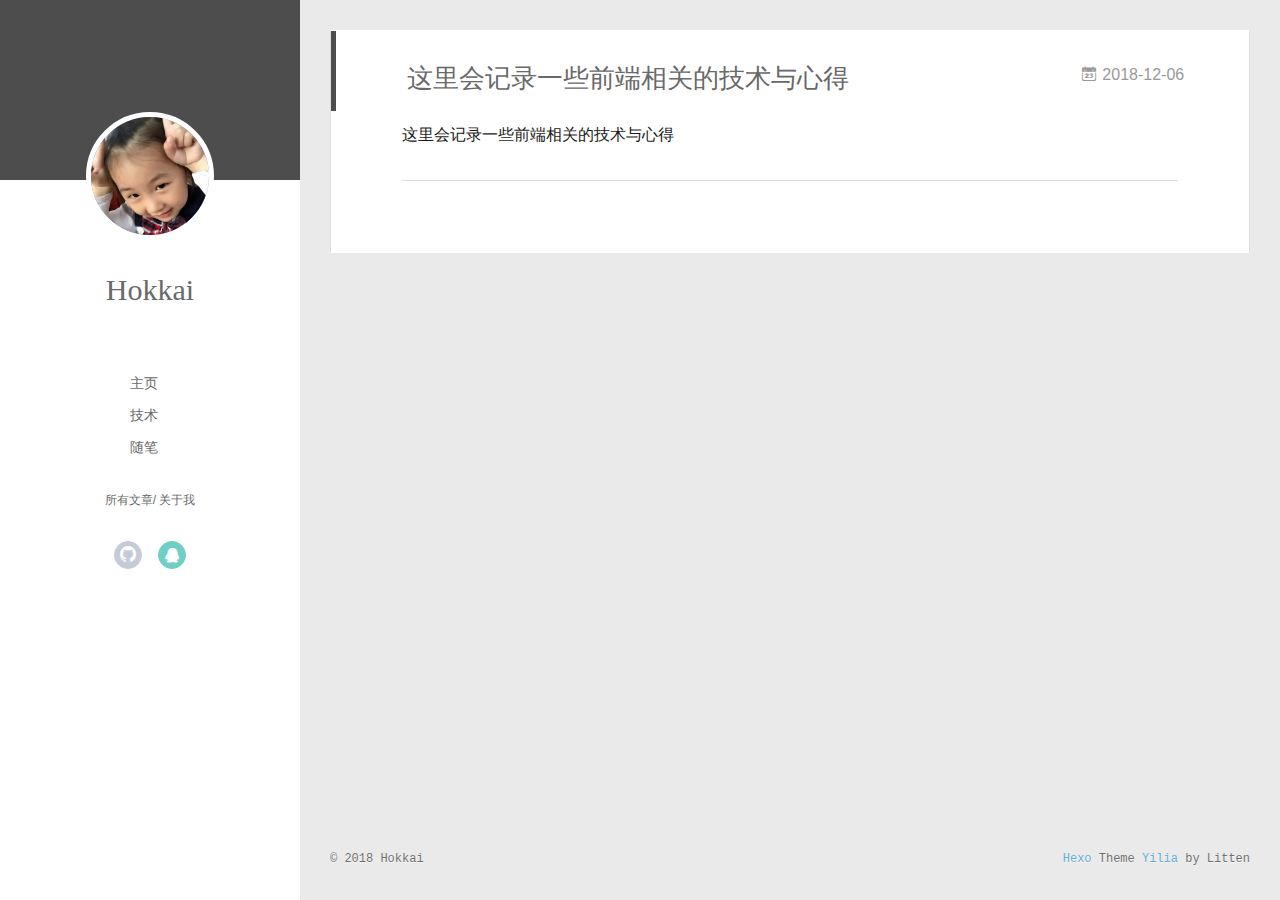
<file: front-end/index.html>
<!DOCTYPE html>
<html>
<head><meta name="generator" content="Hexo 3.8.0">
  <meta charset="utf-8">
  
  <meta name="renderer" content="webkit">
  <meta http-equiv="X-UA-Compatible" content="IE=edge">
  <link rel="dns-prefetch" href="http://yoursite.com">
  <title>这里会记录一些前端相关的技术与心得 | Hokkai的博客</title>
  <meta name="viewport" content="width=device-width, initial-scale=1, maximum-scale=1">
  <meta name="description" content="这里会记录一些前端相关的技术与心得">
<meta property="og:type" content="website">
<meta property="og:title" content="这里会记录一些前端相关的技术与心得">
<meta property="og:url" content="http://yoursite.com/front-end/index.html">
<meta property="og:site_name" content="Hokkai的博客">
<meta property="og:description" content="这里会记录一些前端相关的技术与心得">
<meta property="og:locale" content="default">
<meta property="og:updated_time" content="2018-12-06T11:31:16.681Z">
<meta name="twitter:card" content="summary">
<meta name="twitter:title" content="这里会记录一些前端相关的技术与心得">
<meta name="twitter:description" content="这里会记录一些前端相关的技术与心得">
  
    <link rel="alternative" href="/atom.xml" title="Hokkai的博客" type="application/atom+xml">
  
  
    <link rel="icon" href="/favicon.png">
  
  <link rel="stylesheet" type="text/css" href="/./main.0cf68a.css">
  <style type="text/css">
  
    #container.show {
      background: linear-gradient(200deg,#a0cfe4,#e8c37e);
    }
  </style>
  

  

</head>
</html>
<body>
  <div id="container" q-class="show:isCtnShow">
    <canvas id="anm-canvas" class="anm-canvas"></canvas>
    <div class="left-col" q-class="show:isShow">
      
<div class="overlay" style="background: #4d4d4d"></div>
<div class="intrude-less">
	<header id="header" class="inner">
		<a href="/" class="profilepic">
			<img src="/assets/img/tor.jpg" class="js-avatar">
		</a>
		<hgroup>
		  <h1 class="header-author"><a href="/">Hokkai</a></h1>
		</hgroup>
		

		<nav class="header-menu">
			<ul>
			
				<li><a href="/">主页</a></li>
	        
				<li><a href="/front-end/">技术</a></li>
	        
				<li><a href="/essay/">随笔</a></li>
	        
			</ul>
		</nav>
		<nav class="header-smart-menu">
    		
    			
    			<a q-on="click: openSlider(e, 'innerArchive')" href="javascript:void(0)">所有文章</a>
    			
            
    			
    			<a q-on="click: openSlider(e, 'aboutme')" href="javascript:void(0)">关于我</a>
    			
            
		</nav>
		<nav class="header-nav">
			<div class="social">
				
					<a class="github" target="_blank" href="https://github.com/Hokkaii" title="github"><i class="icon-github"></i></a>
		        
					<a class="qq" target="_blank" href="https://user.qzone.qq.com/1083038968/main" title="qq"><i class="icon-qq"></i></a>
		        
			</div>
		</nav>
	</header>		
</div>

    </div>
    <div class="mid-col" q-class="show:isShow,hide:isShow|isFalse">
      
<nav id="mobile-nav">
  	<div class="overlay js-overlay" style="background: #4d4d4d"></div>
	<div class="btnctn js-mobile-btnctn">
  		<div class="slider-trigger list" q-on="click: openSlider(e)"><i class="icon icon-sort"></i></div>
	</div>
	<div class="intrude-less">
		<header id="header" class="inner">
			<div class="profilepic">
				<img src="/assets/img/tor.jpg" class="js-avatar">
			</div>
			<hgroup>
			  <h1 class="header-author js-header-author">Hokkai</h1>
			</hgroup>
			
			
			
				
			
				
			
				
			
			
			
			<nav class="header-nav">
				<div class="social">
					
						<a class="github" target="_blank" href="https://github.com/Hokkaii" title="github"><i class="icon-github"></i></a>
			        
						<a class="qq" target="_blank" href="https://user.qzone.qq.com/1083038968/main" title="qq"><i class="icon-qq"></i></a>
			        
				</div>
			</nav>

			<nav class="header-menu js-header-menu">
				<ul style="width: 70%">
				
				
					<li style="width: 33.333333333333336%"><a href="/">主页</a></li>
		        
					<li style="width: 33.333333333333336%"><a href="/front-end/">技术</a></li>
		        
					<li style="width: 33.333333333333336%"><a href="/essay/">随笔</a></li>
		        
				</ul>
			</nav>
		</header>				
	</div>
	<div class="mobile-mask" style="display:none" q-show="isShow"></div>
</nav>

      <div id="wrapper" class="body-wrap">
        <div class="menu-l">
          <div class="canvas-wrap">
            <canvas data-colors="#eaeaea" data-sectionHeight="100" data-contentId="js-content" id="myCanvas1" class="anm-canvas"></canvas>
          </div>
          <div id="js-content" class="content-ll">
            <article id="page-" class="article article-type-page " itemscope="" itemprop="blogPost">
  <div class="article-inner">
    
      <header class="article-header">
        
  
    <h1 class="article-title" itemprop="name">
      这里会记录一些前端相关的技术与心得
    </h1>
  

        
        <a href="/front-end/index.html" class="archive-article-date">
  	<time datetime="2018-12-06T11:17:11.000Z" itemprop="datePublished"><i class="icon-calendar icon"></i>2018-12-06</time>
</a>
        
      </header>
    
    <div class="article-entry" itemprop="articleBody">
      
        <p>这里会记录一些前端相关的技术与心得</p>

      

      
    </div>
    <div class="article-info article-info-index">
      
      
      

      

      
      <div class="clearfix"></div>
    </div>
  </div>
</article>

  

<aside class="wrap-side-operation">
    <div class="mod-side-operation">
        
        <div class="jump-container" id="js-jump-container" style="display:none;">
            <a href="javascript:void(0)" class="mod-side-operation__jump-to-top">
                <i class="icon-font icon-back"></i>
            </a>
            <div id="js-jump-plan-container" class="jump-plan-container" style="top: -11px;">
                <i class="icon-font icon-plane jump-plane"></i>
            </div>
        </div>
        
        
    </div>
</aside>



  
  
  

  

  

  


          </div>
        </div>
      </div>
      <footer id="footer">
  <div class="outer">
    <div id="footer-info">
    	<div class="footer-left">
    		&copy; 2018 Hokkai
    	</div>
      	<div class="footer-right">
      		<a href="http://hexo.io/" target="_blank">Hexo</a>  Theme <a href="https://github.com/litten/hexo-theme-yilia" target="_blank">Yilia</a> by Litten
      	</div>
    </div>
  </div>
</footer>
    </div>
    <script>
	var yiliaConfig = {
		mathjax: false,
		isHome: false,
		isPost: false,
		isArchive: false,
		isTag: false,
		isCategory: false,
		open_in_new: false,
		toc_hide_index: true,
		root: "/",
		innerArchive: true,
		showTags: false
	}
</script>

<script>!function(t){function n(e){if(r[e])return r[e].exports;var i=r[e]={exports:{},id:e,loaded:!1};return t[e].call(i.exports,i,i.exports,n),i.loaded=!0,i.exports}var r={};n.m=t,n.c=r,n.p="./",n(0)}([function(t,n,r){r(195),t.exports=r(191)},function(t,n,r){var e=r(3),i=r(52),o=r(27),u=r(28),c=r(53),f="prototype",a=function(t,n,r){var s,l,h,v,p=t&a.F,d=t&a.G,y=t&a.S,g=t&a.P,b=t&a.B,m=d?e:y?e[n]||(e[n]={}):(e[n]||{})[f],x=d?i:i[n]||(i[n]={}),w=x[f]||(x[f]={});d&&(r=n);for(s in r)l=!p&&m&&void 0!==m[s],h=(l?m:r)[s],v=b&&l?c(h,e):g&&"function"==typeof h?c(Function.call,h):h,m&&u(m,s,h,t&a.U),x[s]!=h&&o(x,s,v),g&&w[s]!=h&&(w[s]=h)};e.core=i,a.F=1,a.G=2,a.S=4,a.P=8,a.B=16,a.W=32,a.U=64,a.R=128,t.exports=a},function(t,n,r){var e=r(6);t.exports=function(t){if(!e(t))throw TypeError(t+" is not an object!");return t}},function(t,n){var r=t.exports="undefined"!=typeof window&&window.Math==Math?window:"undefined"!=typeof self&&self.Math==Math?self:Function("return this")();"number"==typeof __g&&(__g=r)},function(t,n){t.exports=function(t){try{return!!t()}catch(t){return!0}}},function(t,n){var r=t.exports="undefined"!=typeof window&&window.Math==Math?window:"undefined"!=typeof self&&self.Math==Math?self:Function("return this")();"number"==typeof __g&&(__g=r)},function(t,n){t.exports=function(t){return"object"==typeof t?null!==t:"function"==typeof t}},function(t,n,r){var e=r(126)("wks"),i=r(76),o=r(3).Symbol,u="function"==typeof o;(t.exports=function(t){return e[t]||(e[t]=u&&o[t]||(u?o:i)("Symbol."+t))}).store=e},function(t,n){var r={}.hasOwnProperty;t.exports=function(t,n){return r.call(t,n)}},function(t,n,r){var e=r(94),i=r(33);t.exports=function(t){return e(i(t))}},function(t,n,r){t.exports=!r(4)(function(){return 7!=Object.defineProperty({},"a",{get:function(){return 7}}).a})},function(t,n,r){var e=r(2),i=r(167),o=r(50),u=Object.defineProperty;n.f=r(10)?Object.defineProperty:function(t,n,r){if(e(t),n=o(n,!0),e(r),i)try{return u(t,n,r)}catch(t){}if("get"in r||"set"in r)throw TypeError("Accessors not supported!");return"value"in r&&(t[n]=r.value),t}},function(t,n,r){t.exports=!r(18)(function(){return 7!=Object.defineProperty({},"a",{get:function(){return 7}}).a})},function(t,n,r){var e=r(14),i=r(22);t.exports=r(12)?function(t,n,r){return e.f(t,n,i(1,r))}:function(t,n,r){return t[n]=r,t}},function(t,n,r){var e=r(20),i=r(58),o=r(42),u=Object.defineProperty;n.f=r(12)?Object.defineProperty:function(t,n,r){if(e(t),n=o(n,!0),e(r),i)try{return u(t,n,r)}catch(t){}if("get"in r||"set"in r)throw TypeError("Accessors not supported!");return"value"in r&&(t[n]=r.value),t}},function(t,n,r){var e=r(40)("wks"),i=r(23),o=r(5).Symbol,u="function"==typeof o;(t.exports=function(t){return e[t]||(e[t]=u&&o[t]||(u?o:i)("Symbol."+t))}).store=e},function(t,n,r){var e=r(67),i=Math.min;t.exports=function(t){return t>0?i(e(t),9007199254740991):0}},function(t,n,r){var e=r(46);t.exports=function(t){return Object(e(t))}},function(t,n){t.exports=function(t){try{return!!t()}catch(t){return!0}}},function(t,n,r){var e=r(63),i=r(34);t.exports=Object.keys||function(t){return e(t,i)}},function(t,n,r){var e=r(21);t.exports=function(t){if(!e(t))throw TypeError(t+" is not an object!");return t}},function(t,n){t.exports=function(t){return"object"==typeof t?null!==t:"function"==typeof t}},function(t,n){t.exports=function(t,n){return{enumerable:!(1&t),configurable:!(2&t),writable:!(4&t),value:n}}},function(t,n){var r=0,e=Math.random();t.exports=function(t){return"Symbol(".concat(void 0===t?"":t,")_",(++r+e).toString(36))}},function(t,n){var r={}.hasOwnProperty;t.exports=function(t,n){return r.call(t,n)}},function(t,n){var r=t.exports={version:"2.4.0"};"number"==typeof __e&&(__e=r)},function(t,n){t.exports=function(t){if("function"!=typeof t)throw TypeError(t+" is not a function!");return t}},function(t,n,r){var e=r(11),i=r(66);t.exports=r(10)?function(t,n,r){return e.f(t,n,i(1,r))}:function(t,n,r){return t[n]=r,t}},function(t,n,r){var e=r(3),i=r(27),o=r(24),u=r(76)("src"),c="toString",f=Function[c],a=(""+f).split(c);r(52).inspectSource=function(t){return f.call(t)},(t.exports=function(t,n,r,c){var f="function"==typeof r;f&&(o(r,"name")||i(r,"name",n)),t[n]!==r&&(f&&(o(r,u)||i(r,u,t[n]?""+t[n]:a.join(String(n)))),t===e?t[n]=r:c?t[n]?t[n]=r:i(t,n,r):(delete t[n],i(t,n,r)))})(Function.prototype,c,function(){return"function"==typeof this&&this[u]||f.call(this)})},function(t,n,r){var e=r(1),i=r(4),o=r(46),u=function(t,n,r,e){var i=String(o(t)),u="<"+n;return""!==r&&(u+=" "+r+'="'+String(e).replace(/"/g,"&quot;")+'"'),u+">"+i+"</"+n+">"};t.exports=function(t,n){var r={};r[t]=n(u),e(e.P+e.F*i(function(){var n=""[t]('"');return n!==n.toLowerCase()||n.split('"').length>3}),"String",r)}},function(t,n,r){var e=r(115),i=r(46);t.exports=function(t){return e(i(t))}},function(t,n,r){var e=r(116),i=r(66),o=r(30),u=r(50),c=r(24),f=r(167),a=Object.getOwnPropertyDescriptor;n.f=r(10)?a:function(t,n){if(t=o(t),n=u(n,!0),f)try{return a(t,n)}catch(t){}if(c(t,n))return i(!e.f.call(t,n),t[n])}},function(t,n,r){var e=r(24),i=r(17),o=r(145)("IE_PROTO"),u=Object.prototype;t.exports=Object.getPrototypeOf||function(t){return t=i(t),e(t,o)?t[o]:"function"==typeof t.constructor&&t instanceof t.constructor?t.constructor.prototype:t instanceof Object?u:null}},function(t,n){t.exports=function(t){if(void 0==t)throw TypeError("Can't call method on  "+t);return t}},function(t,n){t.exports="constructor,hasOwnProperty,isPrototypeOf,propertyIsEnumerable,toLocaleString,toString,valueOf".split(",")},function(t,n){t.exports={}},function(t,n){t.exports=!0},function(t,n){n.f={}.propertyIsEnumerable},function(t,n,r){var e=r(14).f,i=r(8),o=r(15)("toStringTag");t.exports=function(t,n,r){t&&!i(t=r?t:t.prototype,o)&&e(t,o,{configurable:!0,value:n})}},function(t,n,r){var e=r(40)("keys"),i=r(23);t.exports=function(t){return e[t]||(e[t]=i(t))}},function(t,n,r){var e=r(5),i="__core-js_shared__",o=e[i]||(e[i]={});t.exports=function(t){return o[t]||(o[t]={})}},function(t,n){var r=Math.ceil,e=Math.floor;t.exports=function(t){return isNaN(t=+t)?0:(t>0?e:r)(t)}},function(t,n,r){var e=r(21);t.exports=function(t,n){if(!e(t))return t;var r,i;if(n&&"function"==typeof(r=t.toString)&&!e(i=r.call(t)))return i;if("function"==typeof(r=t.valueOf)&&!e(i=r.call(t)))return i;if(!n&&"function"==typeof(r=t.toString)&&!e(i=r.call(t)))return i;throw TypeError("Can't convert object to primitive value")}},function(t,n,r){var e=r(5),i=r(25),o=r(36),u=r(44),c=r(14).f;t.exports=function(t){var n=i.Symbol||(i.Symbol=o?{}:e.Symbol||{});"_"==t.charAt(0)||t in n||c(n,t,{value:u.f(t)})}},function(t,n,r){n.f=r(15)},function(t,n){var r={}.toString;t.exports=function(t){return r.call(t).slice(8,-1)}},function(t,n){t.exports=function(t){if(void 0==t)throw TypeError("Can't call method on  "+t);return t}},function(t,n,r){var e=r(4);t.exports=function(t,n){return!!t&&e(function(){n?t.call(null,function(){},1):t.call(null)})}},function(t,n,r){var e=r(53),i=r(115),o=r(17),u=r(16),c=r(203);t.exports=function(t,n){var r=1==t,f=2==t,a=3==t,s=4==t,l=6==t,h=5==t||l,v=n||c;return function(n,c,p){for(var d,y,g=o(n),b=i(g),m=e(c,p,3),x=u(b.length),w=0,S=r?v(n,x):f?v(n,0):void 0;x>w;w++)if((h||w in b)&&(d=b[w],y=m(d,w,g),t))if(r)S[w]=y;else if(y)switch(t){case 3:return!0;case 5:return d;case 6:return w;case 2:S.push(d)}else if(s)return!1;return l?-1:a||s?s:S}}},function(t,n,r){var e=r(1),i=r(52),o=r(4);t.exports=function(t,n){var r=(i.Object||{})[t]||Object[t],u={};u[t]=n(r),e(e.S+e.F*o(function(){r(1)}),"Object",u)}},function(t,n,r){var e=r(6);t.exports=function(t,n){if(!e(t))return t;var r,i;if(n&&"function"==typeof(r=t.toString)&&!e(i=r.call(t)))return i;if("function"==typeof(r=t.valueOf)&&!e(i=r.call(t)))return i;if(!n&&"function"==typeof(r=t.toString)&&!e(i=r.call(t)))return i;throw TypeError("Can't convert object to primitive value")}},function(t,n,r){var e=r(5),i=r(25),o=r(91),u=r(13),c="prototype",f=function(t,n,r){var a,s,l,h=t&f.F,v=t&f.G,p=t&f.S,d=t&f.P,y=t&f.B,g=t&f.W,b=v?i:i[n]||(i[n]={}),m=b[c],x=v?e:p?e[n]:(e[n]||{})[c];v&&(r=n);for(a in r)(s=!h&&x&&void 0!==x[a])&&a in b||(l=s?x[a]:r[a],b[a]=v&&"function"!=typeof x[a]?r[a]:y&&s?o(l,e):g&&x[a]==l?function(t){var n=function(n,r,e){if(this instanceof t){switch(arguments.length){case 0:return new t;case 1:return new t(n);case 2:return new t(n,r)}return new t(n,r,e)}return t.apply(this,arguments)};return n[c]=t[c],n}(l):d&&"function"==typeof l?o(Function.call,l):l,d&&((b.virtual||(b.virtual={}))[a]=l,t&f.R&&m&&!m[a]&&u(m,a,l)))};f.F=1,f.G=2,f.S=4,f.P=8,f.B=16,f.W=32,f.U=64,f.R=128,t.exports=f},function(t,n){var r=t.exports={version:"2.4.0"};"number"==typeof __e&&(__e=r)},function(t,n,r){var e=r(26);t.exports=function(t,n,r){if(e(t),void 0===n)return t;switch(r){case 1:return function(r){return t.call(n,r)};case 2:return function(r,e){return t.call(n,r,e)};case 3:return function(r,e,i){return t.call(n,r,e,i)}}return function(){return t.apply(n,arguments)}}},function(t,n,r){var e=r(183),i=r(1),o=r(126)("metadata"),u=o.store||(o.store=new(r(186))),c=function(t,n,r){var i=u.get(t);if(!i){if(!r)return;u.set(t,i=new e)}var o=i.get(n);if(!o){if(!r)return;i.set(n,o=new e)}return o},f=function(t,n,r){var e=c(n,r,!1);return void 0!==e&&e.has(t)},a=function(t,n,r){var e=c(n,r,!1);return void 0===e?void 0:e.get(t)},s=function(t,n,r,e){c(r,e,!0).set(t,n)},l=function(t,n){var r=c(t,n,!1),e=[];return r&&r.forEach(function(t,n){e.push(n)}),e},h=function(t){return void 0===t||"symbol"==typeof t?t:String(t)},v=function(t){i(i.S,"Reflect",t)};t.exports={store:u,map:c,has:f,get:a,set:s,keys:l,key:h,exp:v}},function(t,n,r){"use strict";if(r(10)){var e=r(69),i=r(3),o=r(4),u=r(1),c=r(127),f=r(152),a=r(53),s=r(68),l=r(66),h=r(27),v=r(73),p=r(67),d=r(16),y=r(75),g=r(50),b=r(24),m=r(180),x=r(114),w=r(6),S=r(17),_=r(137),O=r(70),E=r(32),P=r(71).f,j=r(154),F=r(76),M=r(7),A=r(48),N=r(117),T=r(146),I=r(155),k=r(80),L=r(123),R=r(74),C=r(130),D=r(160),U=r(11),W=r(31),G=U.f,B=W.f,V=i.RangeError,z=i.TypeError,q=i.Uint8Array,K="ArrayBuffer",J="Shared"+K,Y="BYTES_PER_ELEMENT",H="prototype",$=Array[H],X=f.ArrayBuffer,Q=f.DataView,Z=A(0),tt=A(2),nt=A(3),rt=A(4),et=A(5),it=A(6),ot=N(!0),ut=N(!1),ct=I.values,ft=I.keys,at=I.entries,st=$.lastIndexOf,lt=$.reduce,ht=$.reduceRight,vt=$.join,pt=$.sort,dt=$.slice,yt=$.toString,gt=$.toLocaleString,bt=M("iterator"),mt=M("toStringTag"),xt=F("typed_constructor"),wt=F("def_constructor"),St=c.CONSTR,_t=c.TYPED,Ot=c.VIEW,Et="Wrong length!",Pt=A(1,function(t,n){return Tt(T(t,t[wt]),n)}),jt=o(function(){return 1===new q(new Uint16Array([1]).buffer)[0]}),Ft=!!q&&!!q[H].set&&o(function(){new q(1).set({})}),Mt=function(t,n){if(void 0===t)throw z(Et);var r=+t,e=d(t);if(n&&!m(r,e))throw V(Et);return e},At=function(t,n){var r=p(t);if(r<0||r%n)throw V("Wrong offset!");return r},Nt=function(t){if(w(t)&&_t in t)return t;throw z(t+" is not a typed array!")},Tt=function(t,n){if(!(w(t)&&xt in t))throw z("It is not a typed array constructor!");return new t(n)},It=function(t,n){return kt(T(t,t[wt]),n)},kt=function(t,n){for(var r=0,e=n.length,i=Tt(t,e);e>r;)i[r]=n[r++];return i},Lt=function(t,n,r){G(t,n,{get:function(){return this._d[r]}})},Rt=function(t){var n,r,e,i,o,u,c=S(t),f=arguments.length,s=f>1?arguments[1]:void 0,l=void 0!==s,h=j(c);if(void 0!=h&&!_(h)){for(u=h.call(c),e=[],n=0;!(o=u.next()).done;n++)e.push(o.value);c=e}for(l&&f>2&&(s=a(s,arguments[2],2)),n=0,r=d(c.length),i=Tt(this,r);r>n;n++)i[n]=l?s(c[n],n):c[n];return i},Ct=function(){for(var t=0,n=arguments.length,r=Tt(this,n);n>t;)r[t]=arguments[t++];return r},Dt=!!q&&o(function(){gt.call(new q(1))}),Ut=function(){return gt.apply(Dt?dt.call(Nt(this)):Nt(this),arguments)},Wt={copyWithin:function(t,n){return D.call(Nt(this),t,n,arguments.length>2?arguments[2]:void 0)},every:function(t){return rt(Nt(this),t,arguments.length>1?arguments[1]:void 0)},fill:function(t){return C.apply(Nt(this),arguments)},filter:function(t){return It(this,tt(Nt(this),t,arguments.length>1?arguments[1]:void 0))},find:function(t){return et(Nt(this),t,arguments.length>1?arguments[1]:void 0)},findIndex:function(t){return it(Nt(this),t,arguments.length>1?arguments[1]:void 0)},forEach:function(t){Z(Nt(this),t,arguments.length>1?arguments[1]:void 0)},indexOf:function(t){return ut(Nt(this),t,arguments.length>1?arguments[1]:void 0)},includes:function(t){return ot(Nt(this),t,arguments.length>1?arguments[1]:void 0)},join:function(t){return vt.apply(Nt(this),arguments)},lastIndexOf:function(t){return st.apply(Nt(this),arguments)},map:function(t){return Pt(Nt(this),t,arguments.length>1?arguments[1]:void 0)},reduce:function(t){return lt.apply(Nt(this),arguments)},reduceRight:function(t){return ht.apply(Nt(this),arguments)},reverse:function(){for(var t,n=this,r=Nt(n).length,e=Math.floor(r/2),i=0;i<e;)t=n[i],n[i++]=n[--r],n[r]=t;return n},some:function(t){return nt(Nt(this),t,arguments.length>1?arguments[1]:void 0)},sort:function(t){return pt.call(Nt(this),t)},subarray:function(t,n){var r=Nt(this),e=r.length,i=y(t,e);return new(T(r,r[wt]))(r.buffer,r.byteOffset+i*r.BYTES_PER_ELEMENT,d((void 0===n?e:y(n,e))-i))}},Gt=function(t,n){return It(this,dt.call(Nt(this),t,n))},Bt=function(t){Nt(this);var n=At(arguments[1],1),r=this.length,e=S(t),i=d(e.length),o=0;if(i+n>r)throw V(Et);for(;o<i;)this[n+o]=e[o++]},Vt={entries:function(){return at.call(Nt(this))},keys:function(){return ft.call(Nt(this))},values:function(){return ct.call(Nt(this))}},zt=function(t,n){return w(t)&&t[_t]&&"symbol"!=typeof n&&n in t&&String(+n)==String(n)},qt=function(t,n){return zt(t,n=g(n,!0))?l(2,t[n]):B(t,n)},Kt=function(t,n,r){return!(zt(t,n=g(n,!0))&&w(r)&&b(r,"value"))||b(r,"get")||b(r,"set")||r.configurable||b(r,"writable")&&!r.writable||b(r,"enumerable")&&!r.enumerable?G(t,n,r):(t[n]=r.value,t)};St||(W.f=qt,U.f=Kt),u(u.S+u.F*!St,"Object",{getOwnPropertyDescriptor:qt,defineProperty:Kt}),o(function(){yt.call({})})&&(yt=gt=function(){return vt.call(this)});var Jt=v({},Wt);v(Jt,Vt),h(Jt,bt,Vt.values),v(Jt,{slice:Gt,set:Bt,constructor:function(){},toString:yt,toLocaleString:Ut}),Lt(Jt,"buffer","b"),Lt(Jt,"byteOffset","o"),Lt(Jt,"byteLength","l"),Lt(Jt,"length","e"),G(Jt,mt,{get:function(){return this[_t]}}),t.exports=function(t,n,r,f){f=!!f;var a=t+(f?"Clamped":"")+"Array",l="Uint8Array"!=a,v="get"+t,p="set"+t,y=i[a],g=y||{},b=y&&E(y),m=!y||!c.ABV,S={},_=y&&y[H],j=function(t,r){var e=t._d;return e.v[v](r*n+e.o,jt)},F=function(t,r,e){var i=t._d;f&&(e=(e=Math.round(e))<0?0:e>255?255:255&e),i.v[p](r*n+i.o,e,jt)},M=function(t,n){G(t,n,{get:function(){return j(this,n)},set:function(t){return F(this,n,t)},enumerable:!0})};m?(y=r(function(t,r,e,i){s(t,y,a,"_d");var o,u,c,f,l=0,v=0;if(w(r)){if(!(r instanceof X||(f=x(r))==K||f==J))return _t in r?kt(y,r):Rt.call(y,r);o=r,v=At(e,n);var p=r.byteLength;if(void 0===i){if(p%n)throw V(Et);if((u=p-v)<0)throw V(Et)}else if((u=d(i)*n)+v>p)throw V(Et);c=u/n}else c=Mt(r,!0),u=c*n,o=new X(u);for(h(t,"_d",{b:o,o:v,l:u,e:c,v:new Q(o)});l<c;)M(t,l++)}),_=y[H]=O(Jt),h(_,"constructor",y)):L(function(t){new y(null),new y(t)},!0)||(y=r(function(t,r,e,i){s(t,y,a);var o;return w(r)?r instanceof X||(o=x(r))==K||o==J?void 0!==i?new g(r,At(e,n),i):void 0!==e?new g(r,At(e,n)):new g(r):_t in r?kt(y,r):Rt.call(y,r):new g(Mt(r,l))}),Z(b!==Function.prototype?P(g).concat(P(b)):P(g),function(t){t in y||h(y,t,g[t])}),y[H]=_,e||(_.constructor=y));var A=_[bt],N=!!A&&("values"==A.name||void 0==A.name),T=Vt.values;h(y,xt,!0),h(_,_t,a),h(_,Ot,!0),h(_,wt,y),(f?new y(1)[mt]==a:mt in _)||G(_,mt,{get:function(){return a}}),S[a]=y,u(u.G+u.W+u.F*(y!=g),S),u(u.S,a,{BYTES_PER_ELEMENT:n,from:Rt,of:Ct}),Y in _||h(_,Y,n),u(u.P,a,Wt),R(a),u(u.P+u.F*Ft,a,{set:Bt}),u(u.P+u.F*!N,a,Vt),u(u.P+u.F*(_.toString!=yt),a,{toString:yt}),u(u.P+u.F*o(function(){new y(1).slice()}),a,{slice:Gt}),u(u.P+u.F*(o(function(){return[1,2].toLocaleString()!=new y([1,2]).toLocaleString()})||!o(function(){_.toLocaleString.call([1,2])})),a,{toLocaleString:Ut}),k[a]=N?A:T,e||N||h(_,bt,T)}}else t.exports=function(){}},function(t,n){var r={}.toString;t.exports=function(t){return r.call(t).slice(8,-1)}},function(t,n,r){var e=r(21),i=r(5).document,o=e(i)&&e(i.createElement);t.exports=function(t){return o?i.createElement(t):{}}},function(t,n,r){t.exports=!r(12)&&!r(18)(function(){return 7!=Object.defineProperty(r(57)("div"),"a",{get:function(){return 7}}).a})},function(t,n,r){"use strict";var e=r(36),i=r(51),o=r(64),u=r(13),c=r(8),f=r(35),a=r(96),s=r(38),l=r(103),h=r(15)("iterator"),v=!([].keys&&"next"in[].keys()),p="keys",d="values",y=function(){return this};t.exports=function(t,n,r,g,b,m,x){a(r,n,g);var w,S,_,O=function(t){if(!v&&t in F)return F[t];switch(t){case p:case d:return function(){return new r(this,t)}}return function(){return new r(this,t)}},E=n+" Iterator",P=b==d,j=!1,F=t.prototype,M=F[h]||F["@@iterator"]||b&&F[b],A=M||O(b),N=b?P?O("entries"):A:void 0,T="Array"==n?F.entries||M:M;if(T&&(_=l(T.call(new t)))!==Object.prototype&&(s(_,E,!0),e||c(_,h)||u(_,h,y)),P&&M&&M.name!==d&&(j=!0,A=function(){return M.call(this)}),e&&!x||!v&&!j&&F[h]||u(F,h,A),f[n]=A,f[E]=y,b)if(w={values:P?A:O(d),keys:m?A:O(p),entries:N},x)for(S in w)S in F||o(F,S,w[S]);else i(i.P+i.F*(v||j),n,w);return w}},function(t,n,r){var e=r(20),i=r(100),o=r(34),u=r(39)("IE_PROTO"),c=function(){},f="prototype",a=function(){var t,n=r(57)("iframe"),e=o.length;for(n.style.display="none",r(93).appendChild(n),n.src="javascript:",t=n.contentWindow.document,t.open(),t.write("<script>document.F=Object<\/script>"),t.close(),a=t.F;e--;)delete a[f][o[e]];return a()};t.exports=Object.create||function(t,n){var r;return null!==t?(c[f]=e(t),r=new c,c[f]=null,r[u]=t):r=a(),void 0===n?r:i(r,n)}},function(t,n,r){var e=r(63),i=r(34).concat("length","prototype");n.f=Object.getOwnPropertyNames||function(t){return e(t,i)}},function(t,n){n.f=Object.getOwnPropertySymbols},function(t,n,r){var e=r(8),i=r(9),o=r(90)(!1),u=r(39)("IE_PROTO");t.exports=function(t,n){var r,c=i(t),f=0,a=[];for(r in c)r!=u&&e(c,r)&&a.push(r);for(;n.length>f;)e(c,r=n[f++])&&(~o(a,r)||a.push(r));return a}},function(t,n,r){t.exports=r(13)},function(t,n,r){var e=r(76)("meta"),i=r(6),o=r(24),u=r(11).f,c=0,f=Object.isExtensible||function(){return!0},a=!r(4)(function(){return f(Object.preventExtensions({}))}),s=function(t){u(t,e,{value:{i:"O"+ ++c,w:{}}})},l=function(t,n){if(!i(t))return"symbol"==typeof t?t:("string"==typeof t?"S":"P")+t;if(!o(t,e)){if(!f(t))return"F";if(!n)return"E";s(t)}return t[e].i},h=function(t,n){if(!o(t,e)){if(!f(t))return!0;if(!n)return!1;s(t)}return t[e].w},v=function(t){return a&&p.NEED&&f(t)&&!o(t,e)&&s(t),t},p=t.exports={KEY:e,NEED:!1,fastKey:l,getWeak:h,onFreeze:v}},function(t,n){t.exports=function(t,n){return{enumerable:!(1&t),configurable:!(2&t),writable:!(4&t),value:n}}},function(t,n){var r=Math.ceil,e=Math.floor;t.exports=function(t){return isNaN(t=+t)?0:(t>0?e:r)(t)}},function(t,n){t.exports=function(t,n,r,e){if(!(t instanceof n)||void 0!==e&&e in t)throw TypeError(r+": incorrect invocation!");return t}},function(t,n){t.exports=!1},function(t,n,r){var e=r(2),i=r(173),o=r(133),u=r(145)("IE_PROTO"),c=function(){},f="prototype",a=function(){var t,n=r(132)("iframe"),e=o.length;for(n.style.display="none",r(135).appendChild(n),n.src="javascript:",t=n.contentWindow.document,t.open(),t.write("<script>document.F=Object<\/script>"),t.close(),a=t.F;e--;)delete a[f][o[e]];return a()};t.exports=Object.create||function(t,n){var r;return null!==t?(c[f]=e(t),r=new c,c[f]=null,r[u]=t):r=a(),void 0===n?r:i(r,n)}},function(t,n,r){var e=r(175),i=r(133).concat("length","prototype");n.f=Object.getOwnPropertyNames||function(t){return e(t,i)}},function(t,n,r){var e=r(175),i=r(133);t.exports=Object.keys||function(t){return e(t,i)}},function(t,n,r){var e=r(28);t.exports=function(t,n,r){for(var i in n)e(t,i,n[i],r);return t}},function(t,n,r){"use strict";var e=r(3),i=r(11),o=r(10),u=r(7)("species");t.exports=function(t){var n=e[t];o&&n&&!n[u]&&i.f(n,u,{configurable:!0,get:function(){return this}})}},function(t,n,r){var e=r(67),i=Math.max,o=Math.min;t.exports=function(t,n){return t=e(t),t<0?i(t+n,0):o(t,n)}},function(t,n){var r=0,e=Math.random();t.exports=function(t){return"Symbol(".concat(void 0===t?"":t,")_",(++r+e).toString(36))}},function(t,n,r){var e=r(33);t.exports=function(t){return Object(e(t))}},function(t,n,r){var e=r(7)("unscopables"),i=Array.prototype;void 0==i[e]&&r(27)(i,e,{}),t.exports=function(t){i[e][t]=!0}},function(t,n,r){var e=r(53),i=r(169),o=r(137),u=r(2),c=r(16),f=r(154),a={},s={},n=t.exports=function(t,n,r,l,h){var v,p,d,y,g=h?function(){return t}:f(t),b=e(r,l,n?2:1),m=0;if("function"!=typeof g)throw TypeError(t+" is not iterable!");if(o(g)){for(v=c(t.length);v>m;m++)if((y=n?b(u(p=t[m])[0],p[1]):b(t[m]))===a||y===s)return y}else for(d=g.call(t);!(p=d.next()).done;)if((y=i(d,b,p.value,n))===a||y===s)return y};n.BREAK=a,n.RETURN=s},function(t,n){t.exports={}},function(t,n,r){var e=r(11).f,i=r(24),o=r(7)("toStringTag");t.exports=function(t,n,r){t&&!i(t=r?t:t.prototype,o)&&e(t,o,{configurable:!0,value:n})}},function(t,n,r){var e=r(1),i=r(46),o=r(4),u=r(150),c="["+u+"]",f="​",a=RegExp("^"+c+c+"*"),s=RegExp(c+c+"*$"),l=function(t,n,r){var i={},c=o(function(){return!!u[t]()||f[t]()!=f}),a=i[t]=c?n(h):u[t];r&&(i[r]=a),e(e.P+e.F*c,"String",i)},h=l.trim=function(t,n){return t=String(i(t)),1&n&&(t=t.replace(a,"")),2&n&&(t=t.replace(s,"")),t};t.exports=l},function(t,n,r){t.exports={default:r(86),__esModule:!0}},function(t,n,r){t.exports={default:r(87),__esModule:!0}},function(t,n,r){"use strict";function e(t){return t&&t.__esModule?t:{default:t}}n.__esModule=!0;var i=r(84),o=e(i),u=r(83),c=e(u),f="function"==typeof c.default&&"symbol"==typeof o.default?function(t){return typeof t}:function(t){return t&&"function"==typeof c.default&&t.constructor===c.default&&t!==c.default.prototype?"symbol":typeof t};n.default="function"==typeof c.default&&"symbol"===f(o.default)?function(t){return void 0===t?"undefined":f(t)}:function(t){return t&&"function"==typeof c.default&&t.constructor===c.default&&t!==c.default.prototype?"symbol":void 0===t?"undefined":f(t)}},function(t,n,r){r(110),r(108),r(111),r(112),t.exports=r(25).Symbol},function(t,n,r){r(109),r(113),t.exports=r(44).f("iterator")},function(t,n){t.exports=function(t){if("function"!=typeof t)throw TypeError(t+" is not a function!");return t}},function(t,n){t.exports=function(){}},function(t,n,r){var e=r(9),i=r(106),o=r(105);t.exports=function(t){return function(n,r,u){var c,f=e(n),a=i(f.length),s=o(u,a);if(t&&r!=r){for(;a>s;)if((c=f[s++])!=c)return!0}else for(;a>s;s++)if((t||s in f)&&f[s]===r)return t||s||0;return!t&&-1}}},function(t,n,r){var e=r(88);t.exports=function(t,n,r){if(e(t),void 0===n)return t;switch(r){case 1:return function(r){return t.call(n,r)};case 2:return function(r,e){return t.call(n,r,e)};case 3:return function(r,e,i){return t.call(n,r,e,i)}}return function(){return t.apply(n,arguments)}}},function(t,n,r){var e=r(19),i=r(62),o=r(37);t.exports=function(t){var n=e(t),r=i.f;if(r)for(var u,c=r(t),f=o.f,a=0;c.length>a;)f.call(t,u=c[a++])&&n.push(u);return n}},function(t,n,r){t.exports=r(5).document&&document.documentElement},function(t,n,r){var e=r(56);t.exports=Object("z").propertyIsEnumerable(0)?Object:function(t){return"String"==e(t)?t.split(""):Object(t)}},function(t,n,r){var e=r(56);t.exports=Array.isArray||function(t){return"Array"==e(t)}},function(t,n,r){"use strict";var e=r(60),i=r(22),o=r(38),u={};r(13)(u,r(15)("iterator"),function(){return this}),t.exports=function(t,n,r){t.prototype=e(u,{next:i(1,r)}),o(t,n+" Iterator")}},function(t,n){t.exports=function(t,n){return{value:n,done:!!t}}},function(t,n,r){var e=r(19),i=r(9);t.exports=function(t,n){for(var r,o=i(t),u=e(o),c=u.length,f=0;c>f;)if(o[r=u[f++]]===n)return r}},function(t,n,r){var e=r(23)("meta"),i=r(21),o=r(8),u=r(14).f,c=0,f=Object.isExtensible||function(){return!0},a=!r(18)(function(){return f(Object.preventExtensions({}))}),s=function(t){u(t,e,{value:{i:"O"+ ++c,w:{}}})},l=function(t,n){if(!i(t))return"symbol"==typeof t?t:("string"==typeof t?"S":"P")+t;if(!o(t,e)){if(!f(t))return"F";if(!n)return"E";s(t)}return t[e].i},h=function(t,n){if(!o(t,e)){if(!f(t))return!0;if(!n)return!1;s(t)}return t[e].w},v=function(t){return a&&p.NEED&&f(t)&&!o(t,e)&&s(t),t},p=t.exports={KEY:e,NEED:!1,fastKey:l,getWeak:h,onFreeze:v}},function(t,n,r){var e=r(14),i=r(20),o=r(19);t.exports=r(12)?Object.defineProperties:function(t,n){i(t);for(var r,u=o(n),c=u.length,f=0;c>f;)e.f(t,r=u[f++],n[r]);return t}},function(t,n,r){var e=r(37),i=r(22),o=r(9),u=r(42),c=r(8),f=r(58),a=Object.getOwnPropertyDescriptor;n.f=r(12)?a:function(t,n){if(t=o(t),n=u(n,!0),f)try{return a(t,n)}catch(t){}if(c(t,n))return i(!e.f.call(t,n),t[n])}},function(t,n,r){var e=r(9),i=r(61).f,o={}.toString,u="object"==typeof window&&window&&Object.getOwnPropertyNames?Object.getOwnPropertyNames(window):[],c=function(t){try{return i(t)}catch(t){return u.slice()}};t.exports.f=function(t){return u&&"[object Window]"==o.call(t)?c(t):i(e(t))}},function(t,n,r){var e=r(8),i=r(77),o=r(39)("IE_PROTO"),u=Object.prototype;t.exports=Object.getPrototypeOf||function(t){return t=i(t),e(t,o)?t[o]:"function"==typeof t.constructor&&t instanceof t.constructor?t.constructor.prototype:t instanceof Object?u:null}},function(t,n,r){var e=r(41),i=r(33);t.exports=function(t){return function(n,r){var o,u,c=String(i(n)),f=e(r),a=c.length;return f<0||f>=a?t?"":void 0:(o=c.charCodeAt(f),o<55296||o>56319||f+1===a||(u=c.charCodeAt(f+1))<56320||u>57343?t?c.charAt(f):o:t?c.slice(f,f+2):u-56320+(o-55296<<10)+65536)}}},function(t,n,r){var e=r(41),i=Math.max,o=Math.min;t.exports=function(t,n){return t=e(t),t<0?i(t+n,0):o(t,n)}},function(t,n,r){var e=r(41),i=Math.min;t.exports=function(t){return t>0?i(e(t),9007199254740991):0}},function(t,n,r){"use strict";var e=r(89),i=r(97),o=r(35),u=r(9);t.exports=r(59)(Array,"Array",function(t,n){this._t=u(t),this._i=0,this._k=n},function(){var t=this._t,n=this._k,r=this._i++;return!t||r>=t.length?(this._t=void 0,i(1)):"keys"==n?i(0,r):"values"==n?i(0,t[r]):i(0,[r,t[r]])},"values"),o.Arguments=o.Array,e("keys"),e("values"),e("entries")},function(t,n){},function(t,n,r){"use strict";var e=r(104)(!0);r(59)(String,"String",function(t){this._t=String(t),this._i=0},function(){var t,n=this._t,r=this._i;return r>=n.length?{value:void 0,done:!0}:(t=e(n,r),this._i+=t.length,{value:t,done:!1})})},function(t,n,r){"use strict";var e=r(5),i=r(8),o=r(12),u=r(51),c=r(64),f=r(99).KEY,a=r(18),s=r(40),l=r(38),h=r(23),v=r(15),p=r(44),d=r(43),y=r(98),g=r(92),b=r(95),m=r(20),x=r(9),w=r(42),S=r(22),_=r(60),O=r(102),E=r(101),P=r(14),j=r(19),F=E.f,M=P.f,A=O.f,N=e.Symbol,T=e.JSON,I=T&&T.stringify,k="prototype",L=v("_hidden"),R=v("toPrimitive"),C={}.propertyIsEnumerable,D=s("symbol-registry"),U=s("symbols"),W=s("op-symbols"),G=Object[k],B="function"==typeof N,V=e.QObject,z=!V||!V[k]||!V[k].findChild,q=o&&a(function(){return 7!=_(M({},"a",{get:function(){return M(this,"a",{value:7}).a}})).a})?function(t,n,r){var e=F(G,n);e&&delete G[n],M(t,n,r),e&&t!==G&&M(G,n,e)}:M,K=function(t){var n=U[t]=_(N[k]);return n._k=t,n},J=B&&"symbol"==typeof N.iterator?function(t){return"symbol"==typeof t}:function(t){return t instanceof N},Y=function(t,n,r){return t===G&&Y(W,n,r),m(t),n=w(n,!0),m(r),i(U,n)?(r.enumerable?(i(t,L)&&t[L][n]&&(t[L][n]=!1),r=_(r,{enumerable:S(0,!1)})):(i(t,L)||M(t,L,S(1,{})),t[L][n]=!0),q(t,n,r)):M(t,n,r)},H=function(t,n){m(t);for(var r,e=g(n=x(n)),i=0,o=e.length;o>i;)Y(t,r=e[i++],n[r]);return t},$=function(t,n){return void 0===n?_(t):H(_(t),n)},X=function(t){var n=C.call(this,t=w(t,!0));return!(this===G&&i(U,t)&&!i(W,t))&&(!(n||!i(this,t)||!i(U,t)||i(this,L)&&this[L][t])||n)},Q=function(t,n){if(t=x(t),n=w(n,!0),t!==G||!i(U,n)||i(W,n)){var r=F(t,n);return!r||!i(U,n)||i(t,L)&&t[L][n]||(r.enumerable=!0),r}},Z=function(t){for(var n,r=A(x(t)),e=[],o=0;r.length>o;)i(U,n=r[o++])||n==L||n==f||e.push(n);return e},tt=function(t){for(var n,r=t===G,e=A(r?W:x(t)),o=[],u=0;e.length>u;)!i(U,n=e[u++])||r&&!i(G,n)||o.push(U[n]);return o};B||(N=function(){if(this instanceof N)throw TypeError("Symbol is not a constructor!");var t=h(arguments.length>0?arguments[0]:void 0),n=function(r){this===G&&n.call(W,r),i(this,L)&&i(this[L],t)&&(this[L][t]=!1),q(this,t,S(1,r))};return o&&z&&q(G,t,{configurable:!0,set:n}),K(t)},c(N[k],"toString",function(){return this._k}),E.f=Q,P.f=Y,r(61).f=O.f=Z,r(37).f=X,r(62).f=tt,o&&!r(36)&&c(G,"propertyIsEnumerable",X,!0),p.f=function(t){return K(v(t))}),u(u.G+u.W+u.F*!B,{Symbol:N});for(var nt="hasInstance,isConcatSpreadable,iterator,match,replace,search,species,split,toPrimitive,toStringTag,unscopables".split(","),rt=0;nt.length>rt;)v(nt[rt++]);for(var nt=j(v.store),rt=0;nt.length>rt;)d(nt[rt++]);u(u.S+u.F*!B,"Symbol",{for:function(t){return i(D,t+="")?D[t]:D[t]=N(t)},keyFor:function(t){if(J(t))return y(D,t);throw TypeError(t+" is not a symbol!")},useSetter:function(){z=!0},useSimple:function(){z=!1}}),u(u.S+u.F*!B,"Object",{create:$,defineProperty:Y,defineProperties:H,getOwnPropertyDescriptor:Q,getOwnPropertyNames:Z,getOwnPropertySymbols:tt}),T&&u(u.S+u.F*(!B||a(function(){var t=N();return"[null]"!=I([t])||"{}"!=I({a:t})||"{}"!=I(Object(t))})),"JSON",{stringify:function(t){if(void 0!==t&&!J(t)){for(var n,r,e=[t],i=1;arguments.length>i;)e.push(arguments[i++]);return n=e[1],"function"==typeof n&&(r=n),!r&&b(n)||(n=function(t,n){if(r&&(n=r.call(this,t,n)),!J(n))return n}),e[1]=n,I.apply(T,e)}}}),N[k][R]||r(13)(N[k],R,N[k].valueOf),l(N,"Symbol"),l(Math,"Math",!0),l(e.JSON,"JSON",!0)},function(t,n,r){r(43)("asyncIterator")},function(t,n,r){r(43)("observable")},function(t,n,r){r(107);for(var e=r(5),i=r(13),o=r(35),u=r(15)("toStringTag"),c=["NodeList","DOMTokenList","MediaList","StyleSheetList","CSSRuleList"],f=0;f<5;f++){var a=c[f],s=e[a],l=s&&s.prototype;l&&!l[u]&&i(l,u,a),o[a]=o.Array}},function(t,n,r){var e=r(45),i=r(7)("toStringTag"),o="Arguments"==e(function(){return arguments}()),u=function(t,n){try{return t[n]}catch(t){}};t.exports=function(t){var n,r,c;return void 0===t?"Undefined":null===t?"Null":"string"==typeof(r=u(n=Object(t),i))?r:o?e(n):"Object"==(c=e(n))&&"function"==typeof n.callee?"Arguments":c}},function(t,n,r){var e=r(45);t.exports=Object("z").propertyIsEnumerable(0)?Object:function(t){return"String"==e(t)?t.split(""):Object(t)}},function(t,n){n.f={}.propertyIsEnumerable},function(t,n,r){var e=r(30),i=r(16),o=r(75);t.exports=function(t){return function(n,r,u){var c,f=e(n),a=i(f.length),s=o(u,a);if(t&&r!=r){for(;a>s;)if((c=f[s++])!=c)return!0}else for(;a>s;s++)if((t||s in f)&&f[s]===r)return t||s||0;return!t&&-1}}},function(t,n,r){"use strict";var e=r(3),i=r(1),o=r(28),u=r(73),c=r(65),f=r(79),a=r(68),s=r(6),l=r(4),h=r(123),v=r(81),p=r(136);t.exports=function(t,n,r,d,y,g){var b=e[t],m=b,x=y?"set":"add",w=m&&m.prototype,S={},_=function(t){var n=w[t];o(w,t,"delete"==t?function(t){return!(g&&!s(t))&&n.call(this,0===t?0:t)}:"has"==t?function(t){return!(g&&!s(t))&&n.call(this,0===t?0:t)}:"get"==t?function(t){return g&&!s(t)?void 0:n.call(this,0===t?0:t)}:"add"==t?function(t){return n.call(this,0===t?0:t),this}:function(t,r){return n.call(this,0===t?0:t,r),this})};if("function"==typeof m&&(g||w.forEach&&!l(function(){(new m).entries().next()}))){var O=new m,E=O[x](g?{}:-0,1)!=O,P=l(function(){O.has(1)}),j=h(function(t){new m(t)}),F=!g&&l(function(){for(var t=new m,n=5;n--;)t[x](n,n);return!t.has(-0)});j||(m=n(function(n,r){a(n,m,t);var e=p(new b,n,m);return void 0!=r&&f(r,y,e[x],e),e}),m.prototype=w,w.constructor=m),(P||F)&&(_("delete"),_("has"),y&&_("get")),(F||E)&&_(x),g&&w.clear&&delete w.clear}else m=d.getConstructor(n,t,y,x),u(m.prototype,r),c.NEED=!0;return v(m,t),S[t]=m,i(i.G+i.W+i.F*(m!=b),S),g||d.setStrong(m,t,y),m}},function(t,n,r){"use strict";var e=r(27),i=r(28),o=r(4),u=r(46),c=r(7);t.exports=function(t,n,r){var f=c(t),a=r(u,f,""[t]),s=a[0],l=a[1];o(function(){var n={};return n[f]=function(){return 7},7!=""[t](n)})&&(i(String.prototype,t,s),e(RegExp.prototype,f,2==n?function(t,n){return l.call(t,this,n)}:function(t){return l.call(t,this)}))}
},function(t,n,r){"use strict";var e=r(2);t.exports=function(){var t=e(this),n="";return t.global&&(n+="g"),t.ignoreCase&&(n+="i"),t.multiline&&(n+="m"),t.unicode&&(n+="u"),t.sticky&&(n+="y"),n}},function(t,n){t.exports=function(t,n,r){var e=void 0===r;switch(n.length){case 0:return e?t():t.call(r);case 1:return e?t(n[0]):t.call(r,n[0]);case 2:return e?t(n[0],n[1]):t.call(r,n[0],n[1]);case 3:return e?t(n[0],n[1],n[2]):t.call(r,n[0],n[1],n[2]);case 4:return e?t(n[0],n[1],n[2],n[3]):t.call(r,n[0],n[1],n[2],n[3])}return t.apply(r,n)}},function(t,n,r){var e=r(6),i=r(45),o=r(7)("match");t.exports=function(t){var n;return e(t)&&(void 0!==(n=t[o])?!!n:"RegExp"==i(t))}},function(t,n,r){var e=r(7)("iterator"),i=!1;try{var o=[7][e]();o.return=function(){i=!0},Array.from(o,function(){throw 2})}catch(t){}t.exports=function(t,n){if(!n&&!i)return!1;var r=!1;try{var o=[7],u=o[e]();u.next=function(){return{done:r=!0}},o[e]=function(){return u},t(o)}catch(t){}return r}},function(t,n,r){t.exports=r(69)||!r(4)(function(){var t=Math.random();__defineSetter__.call(null,t,function(){}),delete r(3)[t]})},function(t,n){n.f=Object.getOwnPropertySymbols},function(t,n,r){var e=r(3),i="__core-js_shared__",o=e[i]||(e[i]={});t.exports=function(t){return o[t]||(o[t]={})}},function(t,n,r){for(var e,i=r(3),o=r(27),u=r(76),c=u("typed_array"),f=u("view"),a=!(!i.ArrayBuffer||!i.DataView),s=a,l=0,h="Int8Array,Uint8Array,Uint8ClampedArray,Int16Array,Uint16Array,Int32Array,Uint32Array,Float32Array,Float64Array".split(",");l<9;)(e=i[h[l++]])?(o(e.prototype,c,!0),o(e.prototype,f,!0)):s=!1;t.exports={ABV:a,CONSTR:s,TYPED:c,VIEW:f}},function(t,n){"use strict";var r={versions:function(){var t=window.navigator.userAgent;return{trident:t.indexOf("Trident")>-1,presto:t.indexOf("Presto")>-1,webKit:t.indexOf("AppleWebKit")>-1,gecko:t.indexOf("Gecko")>-1&&-1==t.indexOf("KHTML"),mobile:!!t.match(/AppleWebKit.*Mobile.*/),ios:!!t.match(/\(i[^;]+;( U;)? CPU.+Mac OS X/),android:t.indexOf("Android")>-1||t.indexOf("Linux")>-1,iPhone:t.indexOf("iPhone")>-1||t.indexOf("Mac")>-1,iPad:t.indexOf("iPad")>-1,webApp:-1==t.indexOf("Safari"),weixin:-1==t.indexOf("MicroMessenger")}}()};t.exports=r},function(t,n,r){"use strict";var e=r(85),i=function(t){return t&&t.__esModule?t:{default:t}}(e),o=function(){function t(t,n,e){return n||e?String.fromCharCode(n||e):r[t]||t}function n(t){return e[t]}var r={"&quot;":'"',"&lt;":"<","&gt;":">","&amp;":"&","&nbsp;":" "},e={};for(var u in r)e[r[u]]=u;return r["&apos;"]="'",e["'"]="&#39;",{encode:function(t){return t?(""+t).replace(/['<> "&]/g,n).replace(/\r?\n/g,"<br/>").replace(/\s/g,"&nbsp;"):""},decode:function(n){return n?(""+n).replace(/<br\s*\/?>/gi,"\n").replace(/&quot;|&lt;|&gt;|&amp;|&nbsp;|&apos;|&#(\d+);|&#(\d+)/g,t).replace(/\u00a0/g," "):""},encodeBase16:function(t){if(!t)return t;t+="";for(var n=[],r=0,e=t.length;e>r;r++)n.push(t.charCodeAt(r).toString(16).toUpperCase());return n.join("")},encodeBase16forJSON:function(t){if(!t)return t;t=t.replace(/[\u4E00-\u9FBF]/gi,function(t){return escape(t).replace("%u","\\u")});for(var n=[],r=0,e=t.length;e>r;r++)n.push(t.charCodeAt(r).toString(16).toUpperCase());return n.join("")},decodeBase16:function(t){if(!t)return t;t+="";for(var n=[],r=0,e=t.length;e>r;r+=2)n.push(String.fromCharCode("0x"+t.slice(r,r+2)));return n.join("")},encodeObject:function(t){if(t instanceof Array)for(var n=0,r=t.length;r>n;n++)t[n]=o.encodeObject(t[n]);else if("object"==(void 0===t?"undefined":(0,i.default)(t)))for(var e in t)t[e]=o.encodeObject(t[e]);else if("string"==typeof t)return o.encode(t);return t},loadScript:function(t){var n=document.createElement("script");document.getElementsByTagName("body")[0].appendChild(n),n.setAttribute("src",t)},addLoadEvent:function(t){var n=window.onload;"function"!=typeof window.onload?window.onload=t:window.onload=function(){n(),t()}}}}();t.exports=o},function(t,n,r){"use strict";var e=r(17),i=r(75),o=r(16);t.exports=function(t){for(var n=e(this),r=o(n.length),u=arguments.length,c=i(u>1?arguments[1]:void 0,r),f=u>2?arguments[2]:void 0,a=void 0===f?r:i(f,r);a>c;)n[c++]=t;return n}},function(t,n,r){"use strict";var e=r(11),i=r(66);t.exports=function(t,n,r){n in t?e.f(t,n,i(0,r)):t[n]=r}},function(t,n,r){var e=r(6),i=r(3).document,o=e(i)&&e(i.createElement);t.exports=function(t){return o?i.createElement(t):{}}},function(t,n){t.exports="constructor,hasOwnProperty,isPrototypeOf,propertyIsEnumerable,toLocaleString,toString,valueOf".split(",")},function(t,n,r){var e=r(7)("match");t.exports=function(t){var n=/./;try{"/./"[t](n)}catch(r){try{return n[e]=!1,!"/./"[t](n)}catch(t){}}return!0}},function(t,n,r){t.exports=r(3).document&&document.documentElement},function(t,n,r){var e=r(6),i=r(144).set;t.exports=function(t,n,r){var o,u=n.constructor;return u!==r&&"function"==typeof u&&(o=u.prototype)!==r.prototype&&e(o)&&i&&i(t,o),t}},function(t,n,r){var e=r(80),i=r(7)("iterator"),o=Array.prototype;t.exports=function(t){return void 0!==t&&(e.Array===t||o[i]===t)}},function(t,n,r){var e=r(45);t.exports=Array.isArray||function(t){return"Array"==e(t)}},function(t,n,r){"use strict";var e=r(70),i=r(66),o=r(81),u={};r(27)(u,r(7)("iterator"),function(){return this}),t.exports=function(t,n,r){t.prototype=e(u,{next:i(1,r)}),o(t,n+" Iterator")}},function(t,n,r){"use strict";var e=r(69),i=r(1),o=r(28),u=r(27),c=r(24),f=r(80),a=r(139),s=r(81),l=r(32),h=r(7)("iterator"),v=!([].keys&&"next"in[].keys()),p="keys",d="values",y=function(){return this};t.exports=function(t,n,r,g,b,m,x){a(r,n,g);var w,S,_,O=function(t){if(!v&&t in F)return F[t];switch(t){case p:case d:return function(){return new r(this,t)}}return function(){return new r(this,t)}},E=n+" Iterator",P=b==d,j=!1,F=t.prototype,M=F[h]||F["@@iterator"]||b&&F[b],A=M||O(b),N=b?P?O("entries"):A:void 0,T="Array"==n?F.entries||M:M;if(T&&(_=l(T.call(new t)))!==Object.prototype&&(s(_,E,!0),e||c(_,h)||u(_,h,y)),P&&M&&M.name!==d&&(j=!0,A=function(){return M.call(this)}),e&&!x||!v&&!j&&F[h]||u(F,h,A),f[n]=A,f[E]=y,b)if(w={values:P?A:O(d),keys:m?A:O(p),entries:N},x)for(S in w)S in F||o(F,S,w[S]);else i(i.P+i.F*(v||j),n,w);return w}},function(t,n){var r=Math.expm1;t.exports=!r||r(10)>22025.465794806718||r(10)<22025.465794806718||-2e-17!=r(-2e-17)?function(t){return 0==(t=+t)?t:t>-1e-6&&t<1e-6?t+t*t/2:Math.exp(t)-1}:r},function(t,n){t.exports=Math.sign||function(t){return 0==(t=+t)||t!=t?t:t<0?-1:1}},function(t,n,r){var e=r(3),i=r(151).set,o=e.MutationObserver||e.WebKitMutationObserver,u=e.process,c=e.Promise,f="process"==r(45)(u);t.exports=function(){var t,n,r,a=function(){var e,i;for(f&&(e=u.domain)&&e.exit();t;){i=t.fn,t=t.next;try{i()}catch(e){throw t?r():n=void 0,e}}n=void 0,e&&e.enter()};if(f)r=function(){u.nextTick(a)};else if(o){var s=!0,l=document.createTextNode("");new o(a).observe(l,{characterData:!0}),r=function(){l.data=s=!s}}else if(c&&c.resolve){var h=c.resolve();r=function(){h.then(a)}}else r=function(){i.call(e,a)};return function(e){var i={fn:e,next:void 0};n&&(n.next=i),t||(t=i,r()),n=i}}},function(t,n,r){var e=r(6),i=r(2),o=function(t,n){if(i(t),!e(n)&&null!==n)throw TypeError(n+": can't set as prototype!")};t.exports={set:Object.setPrototypeOf||("__proto__"in{}?function(t,n,e){try{e=r(53)(Function.call,r(31).f(Object.prototype,"__proto__").set,2),e(t,[]),n=!(t instanceof Array)}catch(t){n=!0}return function(t,r){return o(t,r),n?t.__proto__=r:e(t,r),t}}({},!1):void 0),check:o}},function(t,n,r){var e=r(126)("keys"),i=r(76);t.exports=function(t){return e[t]||(e[t]=i(t))}},function(t,n,r){var e=r(2),i=r(26),o=r(7)("species");t.exports=function(t,n){var r,u=e(t).constructor;return void 0===u||void 0==(r=e(u)[o])?n:i(r)}},function(t,n,r){var e=r(67),i=r(46);t.exports=function(t){return function(n,r){var o,u,c=String(i(n)),f=e(r),a=c.length;return f<0||f>=a?t?"":void 0:(o=c.charCodeAt(f),o<55296||o>56319||f+1===a||(u=c.charCodeAt(f+1))<56320||u>57343?t?c.charAt(f):o:t?c.slice(f,f+2):u-56320+(o-55296<<10)+65536)}}},function(t,n,r){var e=r(122),i=r(46);t.exports=function(t,n,r){if(e(n))throw TypeError("String#"+r+" doesn't accept regex!");return String(i(t))}},function(t,n,r){"use strict";var e=r(67),i=r(46);t.exports=function(t){var n=String(i(this)),r="",o=e(t);if(o<0||o==1/0)throw RangeError("Count can't be negative");for(;o>0;(o>>>=1)&&(n+=n))1&o&&(r+=n);return r}},function(t,n){t.exports="\t\n\v\f\r   ᠎             　\u2028\u2029\ufeff"},function(t,n,r){var e,i,o,u=r(53),c=r(121),f=r(135),a=r(132),s=r(3),l=s.process,h=s.setImmediate,v=s.clearImmediate,p=s.MessageChannel,d=0,y={},g="onreadystatechange",b=function(){var t=+this;if(y.hasOwnProperty(t)){var n=y[t];delete y[t],n()}},m=function(t){b.call(t.data)};h&&v||(h=function(t){for(var n=[],r=1;arguments.length>r;)n.push(arguments[r++]);return y[++d]=function(){c("function"==typeof t?t:Function(t),n)},e(d),d},v=function(t){delete y[t]},"process"==r(45)(l)?e=function(t){l.nextTick(u(b,t,1))}:p?(i=new p,o=i.port2,i.port1.onmessage=m,e=u(o.postMessage,o,1)):s.addEventListener&&"function"==typeof postMessage&&!s.importScripts?(e=function(t){s.postMessage(t+"","*")},s.addEventListener("message",m,!1)):e=g in a("script")?function(t){f.appendChild(a("script"))[g]=function(){f.removeChild(this),b.call(t)}}:function(t){setTimeout(u(b,t,1),0)}),t.exports={set:h,clear:v}},function(t,n,r){"use strict";var e=r(3),i=r(10),o=r(69),u=r(127),c=r(27),f=r(73),a=r(4),s=r(68),l=r(67),h=r(16),v=r(71).f,p=r(11).f,d=r(130),y=r(81),g="ArrayBuffer",b="DataView",m="prototype",x="Wrong length!",w="Wrong index!",S=e[g],_=e[b],O=e.Math,E=e.RangeError,P=e.Infinity,j=S,F=O.abs,M=O.pow,A=O.floor,N=O.log,T=O.LN2,I="buffer",k="byteLength",L="byteOffset",R=i?"_b":I,C=i?"_l":k,D=i?"_o":L,U=function(t,n,r){var e,i,o,u=Array(r),c=8*r-n-1,f=(1<<c)-1,a=f>>1,s=23===n?M(2,-24)-M(2,-77):0,l=0,h=t<0||0===t&&1/t<0?1:0;for(t=F(t),t!=t||t===P?(i=t!=t?1:0,e=f):(e=A(N(t)/T),t*(o=M(2,-e))<1&&(e--,o*=2),t+=e+a>=1?s/o:s*M(2,1-a),t*o>=2&&(e++,o/=2),e+a>=f?(i=0,e=f):e+a>=1?(i=(t*o-1)*M(2,n),e+=a):(i=t*M(2,a-1)*M(2,n),e=0));n>=8;u[l++]=255&i,i/=256,n-=8);for(e=e<<n|i,c+=n;c>0;u[l++]=255&e,e/=256,c-=8);return u[--l]|=128*h,u},W=function(t,n,r){var e,i=8*r-n-1,o=(1<<i)-1,u=o>>1,c=i-7,f=r-1,a=t[f--],s=127&a;for(a>>=7;c>0;s=256*s+t[f],f--,c-=8);for(e=s&(1<<-c)-1,s>>=-c,c+=n;c>0;e=256*e+t[f],f--,c-=8);if(0===s)s=1-u;else{if(s===o)return e?NaN:a?-P:P;e+=M(2,n),s-=u}return(a?-1:1)*e*M(2,s-n)},G=function(t){return t[3]<<24|t[2]<<16|t[1]<<8|t[0]},B=function(t){return[255&t]},V=function(t){return[255&t,t>>8&255]},z=function(t){return[255&t,t>>8&255,t>>16&255,t>>24&255]},q=function(t){return U(t,52,8)},K=function(t){return U(t,23,4)},J=function(t,n,r){p(t[m],n,{get:function(){return this[r]}})},Y=function(t,n,r,e){var i=+r,o=l(i);if(i!=o||o<0||o+n>t[C])throw E(w);var u=t[R]._b,c=o+t[D],f=u.slice(c,c+n);return e?f:f.reverse()},H=function(t,n,r,e,i,o){var u=+r,c=l(u);if(u!=c||c<0||c+n>t[C])throw E(w);for(var f=t[R]._b,a=c+t[D],s=e(+i),h=0;h<n;h++)f[a+h]=s[o?h:n-h-1]},$=function(t,n){s(t,S,g);var r=+n,e=h(r);if(r!=e)throw E(x);return e};if(u.ABV){if(!a(function(){new S})||!a(function(){new S(.5)})){S=function(t){return new j($(this,t))};for(var X,Q=S[m]=j[m],Z=v(j),tt=0;Z.length>tt;)(X=Z[tt++])in S||c(S,X,j[X]);o||(Q.constructor=S)}var nt=new _(new S(2)),rt=_[m].setInt8;nt.setInt8(0,2147483648),nt.setInt8(1,2147483649),!nt.getInt8(0)&&nt.getInt8(1)||f(_[m],{setInt8:function(t,n){rt.call(this,t,n<<24>>24)},setUint8:function(t,n){rt.call(this,t,n<<24>>24)}},!0)}else S=function(t){var n=$(this,t);this._b=d.call(Array(n),0),this[C]=n},_=function(t,n,r){s(this,_,b),s(t,S,b);var e=t[C],i=l(n);if(i<0||i>e)throw E("Wrong offset!");if(r=void 0===r?e-i:h(r),i+r>e)throw E(x);this[R]=t,this[D]=i,this[C]=r},i&&(J(S,k,"_l"),J(_,I,"_b"),J(_,k,"_l"),J(_,L,"_o")),f(_[m],{getInt8:function(t){return Y(this,1,t)[0]<<24>>24},getUint8:function(t){return Y(this,1,t)[0]},getInt16:function(t){var n=Y(this,2,t,arguments[1]);return(n[1]<<8|n[0])<<16>>16},getUint16:function(t){var n=Y(this,2,t,arguments[1]);return n[1]<<8|n[0]},getInt32:function(t){return G(Y(this,4,t,arguments[1]))},getUint32:function(t){return G(Y(this,4,t,arguments[1]))>>>0},getFloat32:function(t){return W(Y(this,4,t,arguments[1]),23,4)},getFloat64:function(t){return W(Y(this,8,t,arguments[1]),52,8)},setInt8:function(t,n){H(this,1,t,B,n)},setUint8:function(t,n){H(this,1,t,B,n)},setInt16:function(t,n){H(this,2,t,V,n,arguments[2])},setUint16:function(t,n){H(this,2,t,V,n,arguments[2])},setInt32:function(t,n){H(this,4,t,z,n,arguments[2])},setUint32:function(t,n){H(this,4,t,z,n,arguments[2])},setFloat32:function(t,n){H(this,4,t,K,n,arguments[2])},setFloat64:function(t,n){H(this,8,t,q,n,arguments[2])}});y(S,g),y(_,b),c(_[m],u.VIEW,!0),n[g]=S,n[b]=_},function(t,n,r){var e=r(3),i=r(52),o=r(69),u=r(182),c=r(11).f;t.exports=function(t){var n=i.Symbol||(i.Symbol=o?{}:e.Symbol||{});"_"==t.charAt(0)||t in n||c(n,t,{value:u.f(t)})}},function(t,n,r){var e=r(114),i=r(7)("iterator"),o=r(80);t.exports=r(52).getIteratorMethod=function(t){if(void 0!=t)return t[i]||t["@@iterator"]||o[e(t)]}},function(t,n,r){"use strict";var e=r(78),i=r(170),o=r(80),u=r(30);t.exports=r(140)(Array,"Array",function(t,n){this._t=u(t),this._i=0,this._k=n},function(){var t=this._t,n=this._k,r=this._i++;return!t||r>=t.length?(this._t=void 0,i(1)):"keys"==n?i(0,r):"values"==n?i(0,t[r]):i(0,[r,t[r]])},"values"),o.Arguments=o.Array,e("keys"),e("values"),e("entries")},function(t,n){function r(t,n){t.classList?t.classList.add(n):t.className+=" "+n}t.exports=r},function(t,n){function r(t,n){if(t.classList)t.classList.remove(n);else{var r=new RegExp("(^|\\b)"+n.split(" ").join("|")+"(\\b|$)","gi");t.className=t.className.replace(r," ")}}t.exports=r},function(t,n){function r(){throw new Error("setTimeout has not been defined")}function e(){throw new Error("clearTimeout has not been defined")}function i(t){if(s===setTimeout)return setTimeout(t,0);if((s===r||!s)&&setTimeout)return s=setTimeout,setTimeout(t,0);try{return s(t,0)}catch(n){try{return s.call(null,t,0)}catch(n){return s.call(this,t,0)}}}function o(t){if(l===clearTimeout)return clearTimeout(t);if((l===e||!l)&&clearTimeout)return l=clearTimeout,clearTimeout(t);try{return l(t)}catch(n){try{return l.call(null,t)}catch(n){return l.call(this,t)}}}function u(){d&&v&&(d=!1,v.length?p=v.concat(p):y=-1,p.length&&c())}function c(){if(!d){var t=i(u);d=!0;for(var n=p.length;n;){for(v=p,p=[];++y<n;)v&&v[y].run();y=-1,n=p.length}v=null,d=!1,o(t)}}function f(t,n){this.fun=t,this.array=n}function a(){}var s,l,h=t.exports={};!function(){try{s="function"==typeof setTimeout?setTimeout:r}catch(t){s=r}try{l="function"==typeof clearTimeout?clearTimeout:e}catch(t){l=e}}();var v,p=[],d=!1,y=-1;h.nextTick=function(t){var n=new Array(arguments.length-1);if(arguments.length>1)for(var r=1;r<arguments.length;r++)n[r-1]=arguments[r];p.push(new f(t,n)),1!==p.length||d||i(c)},f.prototype.run=function(){this.fun.apply(null,this.array)},h.title="browser",h.browser=!0,h.env={},h.argv=[],h.version="",h.versions={},h.on=a,h.addListener=a,h.once=a,h.off=a,h.removeListener=a,h.removeAllListeners=a,h.emit=a,h.prependListener=a,h.prependOnceListener=a,h.listeners=function(t){return[]},h.binding=function(t){throw new Error("process.binding is not supported")},h.cwd=function(){return"/"},h.chdir=function(t){throw new Error("process.chdir is not supported")},h.umask=function(){return 0}},function(t,n,r){var e=r(45);t.exports=function(t,n){if("number"!=typeof t&&"Number"!=e(t))throw TypeError(n);return+t}},function(t,n,r){"use strict";var e=r(17),i=r(75),o=r(16);t.exports=[].copyWithin||function(t,n){var r=e(this),u=o(r.length),c=i(t,u),f=i(n,u),a=arguments.length>2?arguments[2]:void 0,s=Math.min((void 0===a?u:i(a,u))-f,u-c),l=1;for(f<c&&c<f+s&&(l=-1,f+=s-1,c+=s-1);s-- >0;)f in r?r[c]=r[f]:delete r[c],c+=l,f+=l;return r}},function(t,n,r){var e=r(79);t.exports=function(t,n){var r=[];return e(t,!1,r.push,r,n),r}},function(t,n,r){var e=r(26),i=r(17),o=r(115),u=r(16);t.exports=function(t,n,r,c,f){e(n);var a=i(t),s=o(a),l=u(a.length),h=f?l-1:0,v=f?-1:1;if(r<2)for(;;){if(h in s){c=s[h],h+=v;break}if(h+=v,f?h<0:l<=h)throw TypeError("Reduce of empty array with no initial value")}for(;f?h>=0:l>h;h+=v)h in s&&(c=n(c,s[h],h,a));return c}},function(t,n,r){"use strict";var e=r(26),i=r(6),o=r(121),u=[].slice,c={},f=function(t,n,r){if(!(n in c)){for(var e=[],i=0;i<n;i++)e[i]="a["+i+"]";c[n]=Function("F,a","return new F("+e.join(",")+")")}return c[n](t,r)};t.exports=Function.bind||function(t){var n=e(this),r=u.call(arguments,1),c=function(){var e=r.concat(u.call(arguments));return this instanceof c?f(n,e.length,e):o(n,e,t)};return i(n.prototype)&&(c.prototype=n.prototype),c}},function(t,n,r){"use strict";var e=r(11).f,i=r(70),o=r(73),u=r(53),c=r(68),f=r(46),a=r(79),s=r(140),l=r(170),h=r(74),v=r(10),p=r(65).fastKey,d=v?"_s":"size",y=function(t,n){var r,e=p(n);if("F"!==e)return t._i[e];for(r=t._f;r;r=r.n)if(r.k==n)return r};t.exports={getConstructor:function(t,n,r,s){var l=t(function(t,e){c(t,l,n,"_i"),t._i=i(null),t._f=void 0,t._l=void 0,t[d]=0,void 0!=e&&a(e,r,t[s],t)});return o(l.prototype,{clear:function(){for(var t=this,n=t._i,r=t._f;r;r=r.n)r.r=!0,r.p&&(r.p=r.p.n=void 0),delete n[r.i];t._f=t._l=void 0,t[d]=0},delete:function(t){var n=this,r=y(n,t);if(r){var e=r.n,i=r.p;delete n._i[r.i],r.r=!0,i&&(i.n=e),e&&(e.p=i),n._f==r&&(n._f=e),n._l==r&&(n._l=i),n[d]--}return!!r},forEach:function(t){c(this,l,"forEach");for(var n,r=u(t,arguments.length>1?arguments[1]:void 0,3);n=n?n.n:this._f;)for(r(n.v,n.k,this);n&&n.r;)n=n.p},has:function(t){return!!y(this,t)}}),v&&e(l.prototype,"size",{get:function(){return f(this[d])}}),l},def:function(t,n,r){var e,i,o=y(t,n);return o?o.v=r:(t._l=o={i:i=p(n,!0),k:n,v:r,p:e=t._l,n:void 0,r:!1},t._f||(t._f=o),e&&(e.n=o),t[d]++,"F"!==i&&(t._i[i]=o)),t},getEntry:y,setStrong:function(t,n,r){s(t,n,function(t,n){this._t=t,this._k=n,this._l=void 0},function(){for(var t=this,n=t._k,r=t._l;r&&r.r;)r=r.p;return t._t&&(t._l=r=r?r.n:t._t._f)?"keys"==n?l(0,r.k):"values"==n?l(0,r.v):l(0,[r.k,r.v]):(t._t=void 0,l(1))},r?"entries":"values",!r,!0),h(n)}}},function(t,n,r){var e=r(114),i=r(161);t.exports=function(t){return function(){if(e(this)!=t)throw TypeError(t+"#toJSON isn't generic");return i(this)}}},function(t,n,r){"use strict";var e=r(73),i=r(65).getWeak,o=r(2),u=r(6),c=r(68),f=r(79),a=r(48),s=r(24),l=a(5),h=a(6),v=0,p=function(t){return t._l||(t._l=new d)},d=function(){this.a=[]},y=function(t,n){return l(t.a,function(t){return t[0]===n})};d.prototype={get:function(t){var n=y(this,t);if(n)return n[1]},has:function(t){return!!y(this,t)},set:function(t,n){var r=y(this,t);r?r[1]=n:this.a.push([t,n])},delete:function(t){var n=h(this.a,function(n){return n[0]===t});return~n&&this.a.splice(n,1),!!~n}},t.exports={getConstructor:function(t,n,r,o){var a=t(function(t,e){c(t,a,n,"_i"),t._i=v++,t._l=void 0,void 0!=e&&f(e,r,t[o],t)});return e(a.prototype,{delete:function(t){if(!u(t))return!1;var n=i(t);return!0===n?p(this).delete(t):n&&s(n,this._i)&&delete n[this._i]},has:function(t){if(!u(t))return!1;var n=i(t);return!0===n?p(this).has(t):n&&s(n,this._i)}}),a},def:function(t,n,r){var e=i(o(n),!0);return!0===e?p(t).set(n,r):e[t._i]=r,t},ufstore:p}},function(t,n,r){t.exports=!r(10)&&!r(4)(function(){return 7!=Object.defineProperty(r(132)("div"),"a",{get:function(){return 7}}).a})},function(t,n,r){var e=r(6),i=Math.floor;t.exports=function(t){return!e(t)&&isFinite(t)&&i(t)===t}},function(t,n,r){var e=r(2);t.exports=function(t,n,r,i){try{return i?n(e(r)[0],r[1]):n(r)}catch(n){var o=t.return;throw void 0!==o&&e(o.call(t)),n}}},function(t,n){t.exports=function(t,n){return{value:n,done:!!t}}},function(t,n){t.exports=Math.log1p||function(t){return(t=+t)>-1e-8&&t<1e-8?t-t*t/2:Math.log(1+t)}},function(t,n,r){"use strict";var e=r(72),i=r(125),o=r(116),u=r(17),c=r(115),f=Object.assign;t.exports=!f||r(4)(function(){var t={},n={},r=Symbol(),e="abcdefghijklmnopqrst";return t[r]=7,e.split("").forEach(function(t){n[t]=t}),7!=f({},t)[r]||Object.keys(f({},n)).join("")!=e})?function(t,n){for(var r=u(t),f=arguments.length,a=1,s=i.f,l=o.f;f>a;)for(var h,v=c(arguments[a++]),p=s?e(v).concat(s(v)):e(v),d=p.length,y=0;d>y;)l.call(v,h=p[y++])&&(r[h]=v[h]);return r}:f},function(t,n,r){var e=r(11),i=r(2),o=r(72);t.exports=r(10)?Object.defineProperties:function(t,n){i(t);for(var r,u=o(n),c=u.length,f=0;c>f;)e.f(t,r=u[f++],n[r]);return t}},function(t,n,r){var e=r(30),i=r(71).f,o={}.toString,u="object"==typeof window&&window&&Object.getOwnPropertyNames?Object.getOwnPropertyNames(window):[],c=function(t){try{return i(t)}catch(t){return u.slice()}};t.exports.f=function(t){return u&&"[object Window]"==o.call(t)?c(t):i(e(t))}},function(t,n,r){var e=r(24),i=r(30),o=r(117)(!1),u=r(145)("IE_PROTO");t.exports=function(t,n){var r,c=i(t),f=0,a=[];for(r in c)r!=u&&e(c,r)&&a.push(r);for(;n.length>f;)e(c,r=n[f++])&&(~o(a,r)||a.push(r));return a}},function(t,n,r){var e=r(72),i=r(30),o=r(116).f;t.exports=function(t){return function(n){for(var r,u=i(n),c=e(u),f=c.length,a=0,s=[];f>a;)o.call(u,r=c[a++])&&s.push(t?[r,u[r]]:u[r]);return s}}},function(t,n,r){var e=r(71),i=r(125),o=r(2),u=r(3).Reflect;t.exports=u&&u.ownKeys||function(t){var n=e.f(o(t)),r=i.f;return r?n.concat(r(t)):n}},function(t,n,r){var e=r(3).parseFloat,i=r(82).trim;t.exports=1/e(r(150)+"-0")!=-1/0?function(t){var n=i(String(t),3),r=e(n);return 0===r&&"-"==n.charAt(0)?-0:r}:e},function(t,n,r){var e=r(3).parseInt,i=r(82).trim,o=r(150),u=/^[\-+]?0[xX]/;t.exports=8!==e(o+"08")||22!==e(o+"0x16")?function(t,n){var r=i(String(t),3);return e(r,n>>>0||(u.test(r)?16:10))}:e},function(t,n){t.exports=Object.is||function(t,n){return t===n?0!==t||1/t==1/n:t!=t&&n!=n}},function(t,n,r){var e=r(16),i=r(149),o=r(46);t.exports=function(t,n,r,u){var c=String(o(t)),f=c.length,a=void 0===r?" ":String(r),s=e(n);if(s<=f||""==a)return c;var l=s-f,h=i.call(a,Math.ceil(l/a.length));return h.length>l&&(h=h.slice(0,l)),u?h+c:c+h}},function(t,n,r){n.f=r(7)},function(t,n,r){"use strict";var e=r(164);t.exports=r(118)("Map",function(t){return function(){return t(this,arguments.length>0?arguments[0]:void 0)}},{get:function(t){var n=e.getEntry(this,t);return n&&n.v},set:function(t,n){return e.def(this,0===t?0:t,n)}},e,!0)},function(t,n,r){r(10)&&"g"!=/./g.flags&&r(11).f(RegExp.prototype,"flags",{configurable:!0,get:r(120)})},function(t,n,r){"use strict";var e=r(164);t.exports=r(118)("Set",function(t){return function(){return t(this,arguments.length>0?arguments[0]:void 0)}},{add:function(t){return e.def(this,t=0===t?0:t,t)}},e)},function(t,n,r){"use strict";var e,i=r(48)(0),o=r(28),u=r(65),c=r(172),f=r(166),a=r(6),s=u.getWeak,l=Object.isExtensible,h=f.ufstore,v={},p=function(t){return function(){return t(this,arguments.length>0?arguments[0]:void 0)}},d={get:function(t){if(a(t)){var n=s(t);return!0===n?h(this).get(t):n?n[this._i]:void 0}},set:function(t,n){return f.def(this,t,n)}},y=t.exports=r(118)("WeakMap",p,d,f,!0,!0);7!=(new y).set((Object.freeze||Object)(v),7).get(v)&&(e=f.getConstructor(p),c(e.prototype,d),u.NEED=!0,i(["delete","has","get","set"],function(t){var n=y.prototype,r=n[t];o(n,t,function(n,i){if(a(n)&&!l(n)){this._f||(this._f=new e);var o=this._f[t](n,i);return"set"==t?this:o}return r.call(this,n,i)})}))},,,,function(t,n){"use strict";function r(){var t=document.querySelector("#page-nav");if(t&&!document.querySelector("#page-nav .extend.prev")&&(t.innerHTML='<a class="extend prev disabled" rel="prev">&laquo; Prev</a>'+t.innerHTML),t&&!document.querySelector("#page-nav .extend.next")&&(t.innerHTML=t.innerHTML+'<a class="extend next disabled" rel="next">Next &raquo;</a>'),yiliaConfig&&yiliaConfig.open_in_new){document.querySelectorAll(".article-entry a:not(.article-more-a)").forEach(function(t){var n=t.getAttribute("target");n&&""!==n||t.setAttribute("target","_blank")})}if(yiliaConfig&&yiliaConfig.toc_hide_index){document.querySelectorAll(".toc-number").forEach(function(t){t.style.display="none"})}var n=document.querySelector("#js-aboutme");n&&0!==n.length&&(n.innerHTML=n.innerText)}t.exports={init:r}},function(t,n,r){"use strict";function e(t){return t&&t.__esModule?t:{default:t}}function i(t,n){var r=/\/|index.html/g;return t.replace(r,"")===n.replace(r,"")}function o(){for(var t=document.querySelectorAll(".js-header-menu li a"),n=window.location.pathname,r=0,e=t.length;r<e;r++){var o=t[r];i(n,o.getAttribute("href"))&&(0,h.default)(o,"active")}}function u(t){for(var n=t.offsetLeft,r=t.offsetParent;null!==r;)n+=r.offsetLeft,r=r.offsetParent;return n}function c(t){for(var n=t.offsetTop,r=t.offsetParent;null!==r;)n+=r.offsetTop,r=r.offsetParent;return n}function f(t,n,r,e,i){var o=u(t),f=c(t)-n;if(f-r<=i){var a=t.$newDom;a||(a=t.cloneNode(!0),(0,d.default)(t,a),t.$newDom=a,a.style.position="fixed",a.style.top=(r||f)+"px",a.style.left=o+"px",a.style.zIndex=e||2,a.style.width="100%",a.style.color="#fff"),a.style.visibility="visible",t.style.visibility="hidden"}else{t.style.visibility="visible";var s=t.$newDom;s&&(s.style.visibility="hidden")}}function a(){var t=document.querySelector(".js-overlay"),n=document.querySelector(".js-header-menu");f(t,document.body.scrollTop,-63,2,0),f(n,document.body.scrollTop,1,3,0)}function s(){document.querySelector("#container").addEventListener("scroll",function(t){a()}),window.addEventListener("scroll",function(t){a()}),a()}var l=r(156),h=e(l),v=r(157),p=(e(v),r(382)),d=e(p),y=r(128),g=e(y),b=r(190),m=e(b),x=r(129);(function(){g.default.versions.mobile&&window.screen.width<800&&(o(),s())})(),(0,x.addLoadEvent)(function(){m.default.init()}),t.exports={}},,,,function(t,n,r){(function(t){"use strict";function n(t,n,r){t[n]||Object[e](t,n,{writable:!0,configurable:!0,value:r})}if(r(381),r(391),r(198),t._babelPolyfill)throw new Error("only one instance of babel-polyfill is allowed");t._babelPolyfill=!0;var e="defineProperty";n(String.prototype,"padLeft","".padStart),n(String.prototype,"padRight","".padEnd),"pop,reverse,shift,keys,values,entries,indexOf,every,some,forEach,map,filter,find,findIndex,includes,join,slice,concat,push,splice,unshift,sort,lastIndexOf,reduce,reduceRight,copyWithin,fill".split(",").forEach(function(t){[][t]&&n(Array,t,Function.call.bind([][t]))})}).call(n,function(){return this}())},,,function(t,n,r){r(210),t.exports=r(52).RegExp.escape},,,,function(t,n,r){var e=r(6),i=r(138),o=r(7)("species");t.exports=function(t){var n;return i(t)&&(n=t.constructor,"function"!=typeof n||n!==Array&&!i(n.prototype)||(n=void 0),e(n)&&null===(n=n[o])&&(n=void 0)),void 0===n?Array:n}},function(t,n,r){var e=r(202);t.exports=function(t,n){return new(e(t))(n)}},function(t,n,r){"use strict";var e=r(2),i=r(50),o="number";t.exports=function(t){if("string"!==t&&t!==o&&"default"!==t)throw TypeError("Incorrect hint");return i(e(this),t!=o)}},function(t,n,r){var e=r(72),i=r(125),o=r(116);t.exports=function(t){var n=e(t),r=i.f;if(r)for(var u,c=r(t),f=o.f,a=0;c.length>a;)f.call(t,u=c[a++])&&n.push(u);return n}},function(t,n,r){var e=r(72),i=r(30);t.exports=function(t,n){for(var r,o=i(t),u=e(o),c=u.length,f=0;c>f;)if(o[r=u[f++]]===n)return r}},function(t,n,r){"use strict";var e=r(208),i=r(121),o=r(26);t.exports=function(){for(var t=o(this),n=arguments.length,r=Array(n),u=0,c=e._,f=!1;n>u;)(r[u]=arguments[u++])===c&&(f=!0);return function(){var e,o=this,u=arguments.length,a=0,s=0;if(!f&&!u)return i(t,r,o);if(e=r.slice(),f)for(;n>a;a++)e[a]===c&&(e[a]=arguments[s++]);for(;u>s;)e.push(arguments[s++]);return i(t,e,o)}}},function(t,n,r){t.exports=r(3)},function(t,n){t.exports=function(t,n){var r=n===Object(n)?function(t){return n[t]}:n;return function(n){return String(n).replace(t,r)}}},function(t,n,r){var e=r(1),i=r(209)(/[\\^$*+?.()|[\]{}]/g,"\\$&");e(e.S,"RegExp",{escape:function(t){return i(t)}})},function(t,n,r){var e=r(1);e(e.P,"Array",{copyWithin:r(160)}),r(78)("copyWithin")},function(t,n,r){"use strict";var e=r(1),i=r(48)(4);e(e.P+e.F*!r(47)([].every,!0),"Array",{every:function(t){return i(this,t,arguments[1])}})},function(t,n,r){var e=r(1);e(e.P,"Array",{fill:r(130)}),r(78)("fill")},function(t,n,r){"use strict";var e=r(1),i=r(48)(2);e(e.P+e.F*!r(47)([].filter,!0),"Array",{filter:function(t){return i(this,t,arguments[1])}})},function(t,n,r){"use strict";var e=r(1),i=r(48)(6),o="findIndex",u=!0;o in[]&&Array(1)[o](function(){u=!1}),e(e.P+e.F*u,"Array",{findIndex:function(t){return i(this,t,arguments.length>1?arguments[1]:void 0)}}),r(78)(o)},function(t,n,r){"use strict";var e=r(1),i=r(48)(5),o="find",u=!0;o in[]&&Array(1)[o](function(){u=!1}),e(e.P+e.F*u,"Array",{find:function(t){return i(this,t,arguments.length>1?arguments[1]:void 0)}}),r(78)(o)},function(t,n,r){"use strict";var e=r(1),i=r(48)(0),o=r(47)([].forEach,!0);e(e.P+e.F*!o,"Array",{forEach:function(t){return i(this,t,arguments[1])}})},function(t,n,r){"use strict";var e=r(53),i=r(1),o=r(17),u=r(169),c=r(137),f=r(16),a=r(131),s=r(154);i(i.S+i.F*!r(123)(function(t){Array.from(t)}),"Array",{from:function(t){var n,r,i,l,h=o(t),v="function"==typeof this?this:Array,p=arguments.length,d=p>1?arguments[1]:void 0,y=void 0!==d,g=0,b=s(h);if(y&&(d=e(d,p>2?arguments[2]:void 0,2)),void 0==b||v==Array&&c(b))for(n=f(h.length),r=new v(n);n>g;g++)a(r,g,y?d(h[g],g):h[g]);else for(l=b.call(h),r=new v;!(i=l.next()).done;g++)a(r,g,y?u(l,d,[i.value,g],!0):i.value);return r.length=g,r}})},function(t,n,r){"use strict";var e=r(1),i=r(117)(!1),o=[].indexOf,u=!!o&&1/[1].indexOf(1,-0)<0;e(e.P+e.F*(u||!r(47)(o)),"Array",{indexOf:function(t){return u?o.apply(this,arguments)||0:i(this,t,arguments[1])}})},function(t,n,r){var e=r(1);e(e.S,"Array",{isArray:r(138)})},function(t,n,r){"use strict";var e=r(1),i=r(30),o=[].join;e(e.P+e.F*(r(115)!=Object||!r(47)(o)),"Array",{join:function(t){return o.call(i(this),void 0===t?",":t)}})},function(t,n,r){"use strict";var e=r(1),i=r(30),o=r(67),u=r(16),c=[].lastIndexOf,f=!!c&&1/[1].lastIndexOf(1,-0)<0;e(e.P+e.F*(f||!r(47)(c)),"Array",{lastIndexOf:function(t){if(f)return c.apply(this,arguments)||0;var n=i(this),r=u(n.length),e=r-1;for(arguments.length>1&&(e=Math.min(e,o(arguments[1]))),e<0&&(e=r+e);e>=0;e--)if(e in n&&n[e]===t)return e||0;return-1}})},function(t,n,r){"use strict";var e=r(1),i=r(48)(1);e(e.P+e.F*!r(47)([].map,!0),"Array",{map:function(t){return i(this,t,arguments[1])}})},function(t,n,r){"use strict";var e=r(1),i=r(131);e(e.S+e.F*r(4)(function(){function t(){}return!(Array.of.call(t)instanceof t)}),"Array",{of:function(){for(var t=0,n=arguments.length,r=new("function"==typeof this?this:Array)(n);n>t;)i(r,t,arguments[t++]);return r.length=n,r}})},function(t,n,r){"use strict";var e=r(1),i=r(162);e(e.P+e.F*!r(47)([].reduceRight,!0),"Array",{reduceRight:function(t){return i(this,t,arguments.length,arguments[1],!0)}})},function(t,n,r){"use strict";var e=r(1),i=r(162);e(e.P+e.F*!r(47)([].reduce,!0),"Array",{reduce:function(t){return i(this,t,arguments.length,arguments[1],!1)}})},function(t,n,r){"use strict";var e=r(1),i=r(135),o=r(45),u=r(75),c=r(16),f=[].slice;e(e.P+e.F*r(4)(function(){i&&f.call(i)}),"Array",{slice:function(t,n){var r=c(this.length),e=o(this);if(n=void 0===n?r:n,"Array"==e)return f.call(this,t,n);for(var i=u(t,r),a=u(n,r),s=c(a-i),l=Array(s),h=0;h<s;h++)l[h]="String"==e?this.charAt(i+h):this[i+h];return l}})},function(t,n,r){"use strict";var e=r(1),i=r(48)(3);e(e.P+e.F*!r(47)([].some,!0),"Array",{some:function(t){return i(this,t,arguments[1])}})},function(t,n,r){"use strict";var e=r(1),i=r(26),o=r(17),u=r(4),c=[].sort,f=[1,2,3];e(e.P+e.F*(u(function(){f.sort(void 0)})||!u(function(){f.sort(null)})||!r(47)(c)),"Array",{sort:function(t){return void 0===t?c.call(o(this)):c.call(o(this),i(t))}})},function(t,n,r){r(74)("Array")},function(t,n,r){var e=r(1);e(e.S,"Date",{now:function(){return(new Date).getTime()}})},function(t,n,r){"use strict";var e=r(1),i=r(4),o=Date.prototype.getTime,u=function(t){return t>9?t:"0"+t};e(e.P+e.F*(i(function(){return"0385-07-25T07:06:39.999Z"!=new Date(-5e13-1).toISOString()})||!i(function(){new Date(NaN).toISOString()})),"Date",{toISOString:function(){
if(!isFinite(o.call(this)))throw RangeError("Invalid time value");var t=this,n=t.getUTCFullYear(),r=t.getUTCMilliseconds(),e=n<0?"-":n>9999?"+":"";return e+("00000"+Math.abs(n)).slice(e?-6:-4)+"-"+u(t.getUTCMonth()+1)+"-"+u(t.getUTCDate())+"T"+u(t.getUTCHours())+":"+u(t.getUTCMinutes())+":"+u(t.getUTCSeconds())+"."+(r>99?r:"0"+u(r))+"Z"}})},function(t,n,r){"use strict";var e=r(1),i=r(17),o=r(50);e(e.P+e.F*r(4)(function(){return null!==new Date(NaN).toJSON()||1!==Date.prototype.toJSON.call({toISOString:function(){return 1}})}),"Date",{toJSON:function(t){var n=i(this),r=o(n);return"number"!=typeof r||isFinite(r)?n.toISOString():null}})},function(t,n,r){var e=r(7)("toPrimitive"),i=Date.prototype;e in i||r(27)(i,e,r(204))},function(t,n,r){var e=Date.prototype,i="Invalid Date",o="toString",u=e[o],c=e.getTime;new Date(NaN)+""!=i&&r(28)(e,o,function(){var t=c.call(this);return t===t?u.call(this):i})},function(t,n,r){var e=r(1);e(e.P,"Function",{bind:r(163)})},function(t,n,r){"use strict";var e=r(6),i=r(32),o=r(7)("hasInstance"),u=Function.prototype;o in u||r(11).f(u,o,{value:function(t){if("function"!=typeof this||!e(t))return!1;if(!e(this.prototype))return t instanceof this;for(;t=i(t);)if(this.prototype===t)return!0;return!1}})},function(t,n,r){var e=r(11).f,i=r(66),o=r(24),u=Function.prototype,c="name",f=Object.isExtensible||function(){return!0};c in u||r(10)&&e(u,c,{configurable:!0,get:function(){try{var t=this,n=(""+t).match(/^\s*function ([^ (]*)/)[1];return o(t,c)||!f(t)||e(t,c,i(5,n)),n}catch(t){return""}}})},function(t,n,r){var e=r(1),i=r(171),o=Math.sqrt,u=Math.acosh;e(e.S+e.F*!(u&&710==Math.floor(u(Number.MAX_VALUE))&&u(1/0)==1/0),"Math",{acosh:function(t){return(t=+t)<1?NaN:t>94906265.62425156?Math.log(t)+Math.LN2:i(t-1+o(t-1)*o(t+1))}})},function(t,n,r){function e(t){return isFinite(t=+t)&&0!=t?t<0?-e(-t):Math.log(t+Math.sqrt(t*t+1)):t}var i=r(1),o=Math.asinh;i(i.S+i.F*!(o&&1/o(0)>0),"Math",{asinh:e})},function(t,n,r){var e=r(1),i=Math.atanh;e(e.S+e.F*!(i&&1/i(-0)<0),"Math",{atanh:function(t){return 0==(t=+t)?t:Math.log((1+t)/(1-t))/2}})},function(t,n,r){var e=r(1),i=r(142);e(e.S,"Math",{cbrt:function(t){return i(t=+t)*Math.pow(Math.abs(t),1/3)}})},function(t,n,r){var e=r(1);e(e.S,"Math",{clz32:function(t){return(t>>>=0)?31-Math.floor(Math.log(t+.5)*Math.LOG2E):32}})},function(t,n,r){var e=r(1),i=Math.exp;e(e.S,"Math",{cosh:function(t){return(i(t=+t)+i(-t))/2}})},function(t,n,r){var e=r(1),i=r(141);e(e.S+e.F*(i!=Math.expm1),"Math",{expm1:i})},function(t,n,r){var e=r(1),i=r(142),o=Math.pow,u=o(2,-52),c=o(2,-23),f=o(2,127)*(2-c),a=o(2,-126),s=function(t){return t+1/u-1/u};e(e.S,"Math",{fround:function(t){var n,r,e=Math.abs(t),o=i(t);return e<a?o*s(e/a/c)*a*c:(n=(1+c/u)*e,r=n-(n-e),r>f||r!=r?o*(1/0):o*r)}})},function(t,n,r){var e=r(1),i=Math.abs;e(e.S,"Math",{hypot:function(t,n){for(var r,e,o=0,u=0,c=arguments.length,f=0;u<c;)r=i(arguments[u++]),f<r?(e=f/r,o=o*e*e+1,f=r):r>0?(e=r/f,o+=e*e):o+=r;return f===1/0?1/0:f*Math.sqrt(o)}})},function(t,n,r){var e=r(1),i=Math.imul;e(e.S+e.F*r(4)(function(){return-5!=i(4294967295,5)||2!=i.length}),"Math",{imul:function(t,n){var r=65535,e=+t,i=+n,o=r&e,u=r&i;return 0|o*u+((r&e>>>16)*u+o*(r&i>>>16)<<16>>>0)}})},function(t,n,r){var e=r(1);e(e.S,"Math",{log10:function(t){return Math.log(t)/Math.LN10}})},function(t,n,r){var e=r(1);e(e.S,"Math",{log1p:r(171)})},function(t,n,r){var e=r(1);e(e.S,"Math",{log2:function(t){return Math.log(t)/Math.LN2}})},function(t,n,r){var e=r(1);e(e.S,"Math",{sign:r(142)})},function(t,n,r){var e=r(1),i=r(141),o=Math.exp;e(e.S+e.F*r(4)(function(){return-2e-17!=!Math.sinh(-2e-17)}),"Math",{sinh:function(t){return Math.abs(t=+t)<1?(i(t)-i(-t))/2:(o(t-1)-o(-t-1))*(Math.E/2)}})},function(t,n,r){var e=r(1),i=r(141),o=Math.exp;e(e.S,"Math",{tanh:function(t){var n=i(t=+t),r=i(-t);return n==1/0?1:r==1/0?-1:(n-r)/(o(t)+o(-t))}})},function(t,n,r){var e=r(1);e(e.S,"Math",{trunc:function(t){return(t>0?Math.floor:Math.ceil)(t)}})},function(t,n,r){"use strict";var e=r(3),i=r(24),o=r(45),u=r(136),c=r(50),f=r(4),a=r(71).f,s=r(31).f,l=r(11).f,h=r(82).trim,v="Number",p=e[v],d=p,y=p.prototype,g=o(r(70)(y))==v,b="trim"in String.prototype,m=function(t){var n=c(t,!1);if("string"==typeof n&&n.length>2){n=b?n.trim():h(n,3);var r,e,i,o=n.charCodeAt(0);if(43===o||45===o){if(88===(r=n.charCodeAt(2))||120===r)return NaN}else if(48===o){switch(n.charCodeAt(1)){case 66:case 98:e=2,i=49;break;case 79:case 111:e=8,i=55;break;default:return+n}for(var u,f=n.slice(2),a=0,s=f.length;a<s;a++)if((u=f.charCodeAt(a))<48||u>i)return NaN;return parseInt(f,e)}}return+n};if(!p(" 0o1")||!p("0b1")||p("+0x1")){p=function(t){var n=arguments.length<1?0:t,r=this;return r instanceof p&&(g?f(function(){y.valueOf.call(r)}):o(r)!=v)?u(new d(m(n)),r,p):m(n)};for(var x,w=r(10)?a(d):"MAX_VALUE,MIN_VALUE,NaN,NEGATIVE_INFINITY,POSITIVE_INFINITY,EPSILON,isFinite,isInteger,isNaN,isSafeInteger,MAX_SAFE_INTEGER,MIN_SAFE_INTEGER,parseFloat,parseInt,isInteger".split(","),S=0;w.length>S;S++)i(d,x=w[S])&&!i(p,x)&&l(p,x,s(d,x));p.prototype=y,y.constructor=p,r(28)(e,v,p)}},function(t,n,r){var e=r(1);e(e.S,"Number",{EPSILON:Math.pow(2,-52)})},function(t,n,r){var e=r(1),i=r(3).isFinite;e(e.S,"Number",{isFinite:function(t){return"number"==typeof t&&i(t)}})},function(t,n,r){var e=r(1);e(e.S,"Number",{isInteger:r(168)})},function(t,n,r){var e=r(1);e(e.S,"Number",{isNaN:function(t){return t!=t}})},function(t,n,r){var e=r(1),i=r(168),o=Math.abs;e(e.S,"Number",{isSafeInteger:function(t){return i(t)&&o(t)<=9007199254740991}})},function(t,n,r){var e=r(1);e(e.S,"Number",{MAX_SAFE_INTEGER:9007199254740991})},function(t,n,r){var e=r(1);e(e.S,"Number",{MIN_SAFE_INTEGER:-9007199254740991})},function(t,n,r){var e=r(1),i=r(178);e(e.S+e.F*(Number.parseFloat!=i),"Number",{parseFloat:i})},function(t,n,r){var e=r(1),i=r(179);e(e.S+e.F*(Number.parseInt!=i),"Number",{parseInt:i})},function(t,n,r){"use strict";var e=r(1),i=r(67),o=r(159),u=r(149),c=1..toFixed,f=Math.floor,a=[0,0,0,0,0,0],s="Number.toFixed: incorrect invocation!",l="0",h=function(t,n){for(var r=-1,e=n;++r<6;)e+=t*a[r],a[r]=e%1e7,e=f(e/1e7)},v=function(t){for(var n=6,r=0;--n>=0;)r+=a[n],a[n]=f(r/t),r=r%t*1e7},p=function(){for(var t=6,n="";--t>=0;)if(""!==n||0===t||0!==a[t]){var r=String(a[t]);n=""===n?r:n+u.call(l,7-r.length)+r}return n},d=function(t,n,r){return 0===n?r:n%2==1?d(t,n-1,r*t):d(t*t,n/2,r)},y=function(t){for(var n=0,r=t;r>=4096;)n+=12,r/=4096;for(;r>=2;)n+=1,r/=2;return n};e(e.P+e.F*(!!c&&("0.000"!==8e-5.toFixed(3)||"1"!==.9.toFixed(0)||"1.25"!==1.255.toFixed(2)||"1000000000000000128"!==(0xde0b6b3a7640080).toFixed(0))||!r(4)(function(){c.call({})})),"Number",{toFixed:function(t){var n,r,e,c,f=o(this,s),a=i(t),g="",b=l;if(a<0||a>20)throw RangeError(s);if(f!=f)return"NaN";if(f<=-1e21||f>=1e21)return String(f);if(f<0&&(g="-",f=-f),f>1e-21)if(n=y(f*d(2,69,1))-69,r=n<0?f*d(2,-n,1):f/d(2,n,1),r*=4503599627370496,(n=52-n)>0){for(h(0,r),e=a;e>=7;)h(1e7,0),e-=7;for(h(d(10,e,1),0),e=n-1;e>=23;)v(1<<23),e-=23;v(1<<e),h(1,1),v(2),b=p()}else h(0,r),h(1<<-n,0),b=p()+u.call(l,a);return a>0?(c=b.length,b=g+(c<=a?"0."+u.call(l,a-c)+b:b.slice(0,c-a)+"."+b.slice(c-a))):b=g+b,b}})},function(t,n,r){"use strict";var e=r(1),i=r(4),o=r(159),u=1..toPrecision;e(e.P+e.F*(i(function(){return"1"!==u.call(1,void 0)})||!i(function(){u.call({})})),"Number",{toPrecision:function(t){var n=o(this,"Number#toPrecision: incorrect invocation!");return void 0===t?u.call(n):u.call(n,t)}})},function(t,n,r){var e=r(1);e(e.S+e.F,"Object",{assign:r(172)})},function(t,n,r){var e=r(1);e(e.S,"Object",{create:r(70)})},function(t,n,r){var e=r(1);e(e.S+e.F*!r(10),"Object",{defineProperties:r(173)})},function(t,n,r){var e=r(1);e(e.S+e.F*!r(10),"Object",{defineProperty:r(11).f})},function(t,n,r){var e=r(6),i=r(65).onFreeze;r(49)("freeze",function(t){return function(n){return t&&e(n)?t(i(n)):n}})},function(t,n,r){var e=r(30),i=r(31).f;r(49)("getOwnPropertyDescriptor",function(){return function(t,n){return i(e(t),n)}})},function(t,n,r){r(49)("getOwnPropertyNames",function(){return r(174).f})},function(t,n,r){var e=r(17),i=r(32);r(49)("getPrototypeOf",function(){return function(t){return i(e(t))}})},function(t,n,r){var e=r(6);r(49)("isExtensible",function(t){return function(n){return!!e(n)&&(!t||t(n))}})},function(t,n,r){var e=r(6);r(49)("isFrozen",function(t){return function(n){return!e(n)||!!t&&t(n)}})},function(t,n,r){var e=r(6);r(49)("isSealed",function(t){return function(n){return!e(n)||!!t&&t(n)}})},function(t,n,r){var e=r(1);e(e.S,"Object",{is:r(180)})},function(t,n,r){var e=r(17),i=r(72);r(49)("keys",function(){return function(t){return i(e(t))}})},function(t,n,r){var e=r(6),i=r(65).onFreeze;r(49)("preventExtensions",function(t){return function(n){return t&&e(n)?t(i(n)):n}})},function(t,n,r){var e=r(6),i=r(65).onFreeze;r(49)("seal",function(t){return function(n){return t&&e(n)?t(i(n)):n}})},function(t,n,r){var e=r(1);e(e.S,"Object",{setPrototypeOf:r(144).set})},function(t,n,r){"use strict";var e=r(114),i={};i[r(7)("toStringTag")]="z",i+""!="[object z]"&&r(28)(Object.prototype,"toString",function(){return"[object "+e(this)+"]"},!0)},function(t,n,r){var e=r(1),i=r(178);e(e.G+e.F*(parseFloat!=i),{parseFloat:i})},function(t,n,r){var e=r(1),i=r(179);e(e.G+e.F*(parseInt!=i),{parseInt:i})},function(t,n,r){"use strict";var e,i,o,u=r(69),c=r(3),f=r(53),a=r(114),s=r(1),l=r(6),h=r(26),v=r(68),p=r(79),d=r(146),y=r(151).set,g=r(143)(),b="Promise",m=c.TypeError,x=c.process,w=c[b],x=c.process,S="process"==a(x),_=function(){},O=!!function(){try{var t=w.resolve(1),n=(t.constructor={})[r(7)("species")]=function(t){t(_,_)};return(S||"function"==typeof PromiseRejectionEvent)&&t.then(_)instanceof n}catch(t){}}(),E=function(t,n){return t===n||t===w&&n===o},P=function(t){var n;return!(!l(t)||"function"!=typeof(n=t.then))&&n},j=function(t){return E(w,t)?new F(t):new i(t)},F=i=function(t){var n,r;this.promise=new t(function(t,e){if(void 0!==n||void 0!==r)throw m("Bad Promise constructor");n=t,r=e}),this.resolve=h(n),this.reject=h(r)},M=function(t){try{t()}catch(t){return{error:t}}},A=function(t,n){if(!t._n){t._n=!0;var r=t._c;g(function(){for(var e=t._v,i=1==t._s,o=0;r.length>o;)!function(n){var r,o,u=i?n.ok:n.fail,c=n.resolve,f=n.reject,a=n.domain;try{u?(i||(2==t._h&&I(t),t._h=1),!0===u?r=e:(a&&a.enter(),r=u(e),a&&a.exit()),r===n.promise?f(m("Promise-chain cycle")):(o=P(r))?o.call(r,c,f):c(r)):f(e)}catch(t){f(t)}}(r[o++]);t._c=[],t._n=!1,n&&!t._h&&N(t)})}},N=function(t){y.call(c,function(){var n,r,e,i=t._v;if(T(t)&&(n=M(function(){S?x.emit("unhandledRejection",i,t):(r=c.onunhandledrejection)?r({promise:t,reason:i}):(e=c.console)&&e.error&&e.error("Unhandled promise rejection",i)}),t._h=S||T(t)?2:1),t._a=void 0,n)throw n.error})},T=function(t){if(1==t._h)return!1;for(var n,r=t._a||t._c,e=0;r.length>e;)if(n=r[e++],n.fail||!T(n.promise))return!1;return!0},I=function(t){y.call(c,function(){var n;S?x.emit("rejectionHandled",t):(n=c.onrejectionhandled)&&n({promise:t,reason:t._v})})},k=function(t){var n=this;n._d||(n._d=!0,n=n._w||n,n._v=t,n._s=2,n._a||(n._a=n._c.slice()),A(n,!0))},L=function(t){var n,r=this;if(!r._d){r._d=!0,r=r._w||r;try{if(r===t)throw m("Promise can't be resolved itself");(n=P(t))?g(function(){var e={_w:r,_d:!1};try{n.call(t,f(L,e,1),f(k,e,1))}catch(t){k.call(e,t)}}):(r._v=t,r._s=1,A(r,!1))}catch(t){k.call({_w:r,_d:!1},t)}}};O||(w=function(t){v(this,w,b,"_h"),h(t),e.call(this);try{t(f(L,this,1),f(k,this,1))}catch(t){k.call(this,t)}},e=function(t){this._c=[],this._a=void 0,this._s=0,this._d=!1,this._v=void 0,this._h=0,this._n=!1},e.prototype=r(73)(w.prototype,{then:function(t,n){var r=j(d(this,w));return r.ok="function"!=typeof t||t,r.fail="function"==typeof n&&n,r.domain=S?x.domain:void 0,this._c.push(r),this._a&&this._a.push(r),this._s&&A(this,!1),r.promise},catch:function(t){return this.then(void 0,t)}}),F=function(){var t=new e;this.promise=t,this.resolve=f(L,t,1),this.reject=f(k,t,1)}),s(s.G+s.W+s.F*!O,{Promise:w}),r(81)(w,b),r(74)(b),o=r(52)[b],s(s.S+s.F*!O,b,{reject:function(t){var n=j(this);return(0,n.reject)(t),n.promise}}),s(s.S+s.F*(u||!O),b,{resolve:function(t){if(t instanceof w&&E(t.constructor,this))return t;var n=j(this);return(0,n.resolve)(t),n.promise}}),s(s.S+s.F*!(O&&r(123)(function(t){w.all(t).catch(_)})),b,{all:function(t){var n=this,r=j(n),e=r.resolve,i=r.reject,o=M(function(){var r=[],o=0,u=1;p(t,!1,function(t){var c=o++,f=!1;r.push(void 0),u++,n.resolve(t).then(function(t){f||(f=!0,r[c]=t,--u||e(r))},i)}),--u||e(r)});return o&&i(o.error),r.promise},race:function(t){var n=this,r=j(n),e=r.reject,i=M(function(){p(t,!1,function(t){n.resolve(t).then(r.resolve,e)})});return i&&e(i.error),r.promise}})},function(t,n,r){var e=r(1),i=r(26),o=r(2),u=(r(3).Reflect||{}).apply,c=Function.apply;e(e.S+e.F*!r(4)(function(){u(function(){})}),"Reflect",{apply:function(t,n,r){var e=i(t),f=o(r);return u?u(e,n,f):c.call(e,n,f)}})},function(t,n,r){var e=r(1),i=r(70),o=r(26),u=r(2),c=r(6),f=r(4),a=r(163),s=(r(3).Reflect||{}).construct,l=f(function(){function t(){}return!(s(function(){},[],t)instanceof t)}),h=!f(function(){s(function(){})});e(e.S+e.F*(l||h),"Reflect",{construct:function(t,n){o(t),u(n);var r=arguments.length<3?t:o(arguments[2]);if(h&&!l)return s(t,n,r);if(t==r){switch(n.length){case 0:return new t;case 1:return new t(n[0]);case 2:return new t(n[0],n[1]);case 3:return new t(n[0],n[1],n[2]);case 4:return new t(n[0],n[1],n[2],n[3])}var e=[null];return e.push.apply(e,n),new(a.apply(t,e))}var f=r.prototype,v=i(c(f)?f:Object.prototype),p=Function.apply.call(t,v,n);return c(p)?p:v}})},function(t,n,r){var e=r(11),i=r(1),o=r(2),u=r(50);i(i.S+i.F*r(4)(function(){Reflect.defineProperty(e.f({},1,{value:1}),1,{value:2})}),"Reflect",{defineProperty:function(t,n,r){o(t),n=u(n,!0),o(r);try{return e.f(t,n,r),!0}catch(t){return!1}}})},function(t,n,r){var e=r(1),i=r(31).f,o=r(2);e(e.S,"Reflect",{deleteProperty:function(t,n){var r=i(o(t),n);return!(r&&!r.configurable)&&delete t[n]}})},function(t,n,r){"use strict";var e=r(1),i=r(2),o=function(t){this._t=i(t),this._i=0;var n,r=this._k=[];for(n in t)r.push(n)};r(139)(o,"Object",function(){var t,n=this,r=n._k;do{if(n._i>=r.length)return{value:void 0,done:!0}}while(!((t=r[n._i++])in n._t));return{value:t,done:!1}}),e(e.S,"Reflect",{enumerate:function(t){return new o(t)}})},function(t,n,r){var e=r(31),i=r(1),o=r(2);i(i.S,"Reflect",{getOwnPropertyDescriptor:function(t,n){return e.f(o(t),n)}})},function(t,n,r){var e=r(1),i=r(32),o=r(2);e(e.S,"Reflect",{getPrototypeOf:function(t){return i(o(t))}})},function(t,n,r){function e(t,n){var r,c,s=arguments.length<3?t:arguments[2];return a(t)===s?t[n]:(r=i.f(t,n))?u(r,"value")?r.value:void 0!==r.get?r.get.call(s):void 0:f(c=o(t))?e(c,n,s):void 0}var i=r(31),o=r(32),u=r(24),c=r(1),f=r(6),a=r(2);c(c.S,"Reflect",{get:e})},function(t,n,r){var e=r(1);e(e.S,"Reflect",{has:function(t,n){return n in t}})},function(t,n,r){var e=r(1),i=r(2),o=Object.isExtensible;e(e.S,"Reflect",{isExtensible:function(t){return i(t),!o||o(t)}})},function(t,n,r){var e=r(1);e(e.S,"Reflect",{ownKeys:r(177)})},function(t,n,r){var e=r(1),i=r(2),o=Object.preventExtensions;e(e.S,"Reflect",{preventExtensions:function(t){i(t);try{return o&&o(t),!0}catch(t){return!1}}})},function(t,n,r){var e=r(1),i=r(144);i&&e(e.S,"Reflect",{setPrototypeOf:function(t,n){i.check(t,n);try{return i.set(t,n),!0}catch(t){return!1}}})},function(t,n,r){function e(t,n,r){var f,h,v=arguments.length<4?t:arguments[3],p=o.f(s(t),n);if(!p){if(l(h=u(t)))return e(h,n,r,v);p=a(0)}return c(p,"value")?!(!1===p.writable||!l(v)||(f=o.f(v,n)||a(0),f.value=r,i.f(v,n,f),0)):void 0!==p.set&&(p.set.call(v,r),!0)}var i=r(11),o=r(31),u=r(32),c=r(24),f=r(1),a=r(66),s=r(2),l=r(6);f(f.S,"Reflect",{set:e})},function(t,n,r){var e=r(3),i=r(136),o=r(11).f,u=r(71).f,c=r(122),f=r(120),a=e.RegExp,s=a,l=a.prototype,h=/a/g,v=/a/g,p=new a(h)!==h;if(r(10)&&(!p||r(4)(function(){return v[r(7)("match")]=!1,a(h)!=h||a(v)==v||"/a/i"!=a(h,"i")}))){a=function(t,n){var r=this instanceof a,e=c(t),o=void 0===n;return!r&&e&&t.constructor===a&&o?t:i(p?new s(e&&!o?t.source:t,n):s((e=t instanceof a)?t.source:t,e&&o?f.call(t):n),r?this:l,a)};for(var d=u(s),y=0;d.length>y;)!function(t){t in a||o(a,t,{configurable:!0,get:function(){return s[t]},set:function(n){s[t]=n}})}(d[y++]);l.constructor=a,a.prototype=l,r(28)(e,"RegExp",a)}r(74)("RegExp")},function(t,n,r){r(119)("match",1,function(t,n,r){return[function(r){"use strict";var e=t(this),i=void 0==r?void 0:r[n];return void 0!==i?i.call(r,e):new RegExp(r)[n](String(e))},r]})},function(t,n,r){r(119)("replace",2,function(t,n,r){return[function(e,i){"use strict";var o=t(this),u=void 0==e?void 0:e[n];return void 0!==u?u.call(e,o,i):r.call(String(o),e,i)},r]})},function(t,n,r){r(119)("search",1,function(t,n,r){return[function(r){"use strict";var e=t(this),i=void 0==r?void 0:r[n];return void 0!==i?i.call(r,e):new RegExp(r)[n](String(e))},r]})},function(t,n,r){r(119)("split",2,function(t,n,e){"use strict";var i=r(122),o=e,u=[].push,c="split",f="length",a="lastIndex";if("c"=="abbc"[c](/(b)*/)[1]||4!="test"[c](/(?:)/,-1)[f]||2!="ab"[c](/(?:ab)*/)[f]||4!="."[c](/(.?)(.?)/)[f]||"."[c](/()()/)[f]>1||""[c](/.?/)[f]){var s=void 0===/()??/.exec("")[1];e=function(t,n){var r=String(this);if(void 0===t&&0===n)return[];if(!i(t))return o.call(r,t,n);var e,c,l,h,v,p=[],d=(t.ignoreCase?"i":"")+(t.multiline?"m":"")+(t.unicode?"u":"")+(t.sticky?"y":""),y=0,g=void 0===n?4294967295:n>>>0,b=new RegExp(t.source,d+"g");for(s||(e=new RegExp("^"+b.source+"$(?!\\s)",d));(c=b.exec(r))&&!((l=c.index+c[0][f])>y&&(p.push(r.slice(y,c.index)),!s&&c[f]>1&&c[0].replace(e,function(){for(v=1;v<arguments[f]-2;v++)void 0===arguments[v]&&(c[v]=void 0)}),c[f]>1&&c.index<r[f]&&u.apply(p,c.slice(1)),h=c[0][f],y=l,p[f]>=g));)b[a]===c.index&&b[a]++;return y===r[f]?!h&&b.test("")||p.push(""):p.push(r.slice(y)),p[f]>g?p.slice(0,g):p}}else"0"[c](void 0,0)[f]&&(e=function(t,n){return void 0===t&&0===n?[]:o.call(this,t,n)});return[function(r,i){var o=t(this),u=void 0==r?void 0:r[n];return void 0!==u?u.call(r,o,i):e.call(String(o),r,i)},e]})},function(t,n,r){"use strict";r(184);var e=r(2),i=r(120),o=r(10),u="toString",c=/./[u],f=function(t){r(28)(RegExp.prototype,u,t,!0)};r(4)(function(){return"/a/b"!=c.call({source:"a",flags:"b"})})?f(function(){var t=e(this);return"/".concat(t.source,"/","flags"in t?t.flags:!o&&t instanceof RegExp?i.call(t):void 0)}):c.name!=u&&f(function(){return c.call(this)})},function(t,n,r){"use strict";r(29)("anchor",function(t){return function(n){return t(this,"a","name",n)}})},function(t,n,r){"use strict";r(29)("big",function(t){return function(){return t(this,"big","","")}})},function(t,n,r){"use strict";r(29)("blink",function(t){return function(){return t(this,"blink","","")}})},function(t,n,r){"use strict";r(29)("bold",function(t){return function(){return t(this,"b","","")}})},function(t,n,r){"use strict";var e=r(1),i=r(147)(!1);e(e.P,"String",{codePointAt:function(t){return i(this,t)}})},function(t,n,r){"use strict";var e=r(1),i=r(16),o=r(148),u="endsWith",c=""[u];e(e.P+e.F*r(134)(u),"String",{endsWith:function(t){var n=o(this,t,u),r=arguments.length>1?arguments[1]:void 0,e=i(n.length),f=void 0===r?e:Math.min(i(r),e),a=String(t);return c?c.call(n,a,f):n.slice(f-a.length,f)===a}})},function(t,n,r){"use strict";r(29)("fixed",function(t){return function(){return t(this,"tt","","")}})},function(t,n,r){"use strict";r(29)("fontcolor",function(t){return function(n){return t(this,"font","color",n)}})},function(t,n,r){"use strict";r(29)("fontsize",function(t){return function(n){return t(this,"font","size",n)}})},function(t,n,r){var e=r(1),i=r(75),o=String.fromCharCode,u=String.fromCodePoint;e(e.S+e.F*(!!u&&1!=u.length),"String",{fromCodePoint:function(t){for(var n,r=[],e=arguments.length,u=0;e>u;){if(n=+arguments[u++],i(n,1114111)!==n)throw RangeError(n+" is not a valid code point");r.push(n<65536?o(n):o(55296+((n-=65536)>>10),n%1024+56320))}return r.join("")}})},function(t,n,r){"use strict";var e=r(1),i=r(148),o="includes";e(e.P+e.F*r(134)(o),"String",{includes:function(t){return!!~i(this,t,o).indexOf(t,arguments.length>1?arguments[1]:void 0)}})},function(t,n,r){"use strict";r(29)("italics",function(t){return function(){return t(this,"i","","")}})},function(t,n,r){"use strict";var e=r(147)(!0);r(140)(String,"String",function(t){this._t=String(t),this._i=0},function(){var t,n=this._t,r=this._i;return r>=n.length?{value:void 0,done:!0}:(t=e(n,r),this._i+=t.length,{value:t,done:!1})})},function(t,n,r){"use strict";r(29)("link",function(t){return function(n){return t(this,"a","href",n)}})},function(t,n,r){var e=r(1),i=r(30),o=r(16);e(e.S,"String",{raw:function(t){for(var n=i(t.raw),r=o(n.length),e=arguments.length,u=[],c=0;r>c;)u.push(String(n[c++])),c<e&&u.push(String(arguments[c]));return u.join("")}})},function(t,n,r){var e=r(1);e(e.P,"String",{repeat:r(149)})},function(t,n,r){"use strict";r(29)("small",function(t){return function(){return t(this,"small","","")}})},function(t,n,r){"use strict";var e=r(1),i=r(16),o=r(148),u="startsWith",c=""[u];e(e.P+e.F*r(134)(u),"String",{startsWith:function(t){var n=o(this,t,u),r=i(Math.min(arguments.length>1?arguments[1]:void 0,n.length)),e=String(t);return c?c.call(n,e,r):n.slice(r,r+e.length)===e}})},function(t,n,r){"use strict";r(29)("strike",function(t){return function(){return t(this,"strike","","")}})},function(t,n,r){"use strict";r(29)("sub",function(t){return function(){return t(this,"sub","","")}})},function(t,n,r){"use strict";r(29)("sup",function(t){return function(){return t(this,"sup","","")}})},function(t,n,r){"use strict";r(82)("trim",function(t){return function(){return t(this,3)}})},function(t,n,r){"use strict";var e=r(3),i=r(24),o=r(10),u=r(1),c=r(28),f=r(65).KEY,a=r(4),s=r(126),l=r(81),h=r(76),v=r(7),p=r(182),d=r(153),y=r(206),g=r(205),b=r(138),m=r(2),x=r(30),w=r(50),S=r(66),_=r(70),O=r(174),E=r(31),P=r(11),j=r(72),F=E.f,M=P.f,A=O.f,N=e.Symbol,T=e.JSON,I=T&&T.stringify,k="prototype",L=v("_hidden"),R=v("toPrimitive"),C={}.propertyIsEnumerable,D=s("symbol-registry"),U=s("symbols"),W=s("op-symbols"),G=Object[k],B="function"==typeof N,V=e.QObject,z=!V||!V[k]||!V[k].findChild,q=o&&a(function(){return 7!=_(M({},"a",{get:function(){return M(this,"a",{value:7}).a}})).a})?function(t,n,r){var e=F(G,n);e&&delete G[n],M(t,n,r),e&&t!==G&&M(G,n,e)}:M,K=function(t){var n=U[t]=_(N[k]);return n._k=t,n},J=B&&"symbol"==typeof N.iterator?function(t){return"symbol"==typeof t}:function(t){return t instanceof N},Y=function(t,n,r){return t===G&&Y(W,n,r),m(t),n=w(n,!0),m(r),i(U,n)?(r.enumerable?(i(t,L)&&t[L][n]&&(t[L][n]=!1),r=_(r,{enumerable:S(0,!1)})):(i(t,L)||M(t,L,S(1,{})),t[L][n]=!0),q(t,n,r)):M(t,n,r)},H=function(t,n){m(t);for(var r,e=g(n=x(n)),i=0,o=e.length;o>i;)Y(t,r=e[i++],n[r]);return t},$=function(t,n){return void 0===n?_(t):H(_(t),n)},X=function(t){var n=C.call(this,t=w(t,!0));return!(this===G&&i(U,t)&&!i(W,t))&&(!(n||!i(this,t)||!i(U,t)||i(this,L)&&this[L][t])||n)},Q=function(t,n){if(t=x(t),n=w(n,!0),t!==G||!i(U,n)||i(W,n)){var r=F(t,n);return!r||!i(U,n)||i(t,L)&&t[L][n]||(r.enumerable=!0),r}},Z=function(t){for(var n,r=A(x(t)),e=[],o=0;r.length>o;)i(U,n=r[o++])||n==L||n==f||e.push(n);return e},tt=function(t){for(var n,r=t===G,e=A(r?W:x(t)),o=[],u=0;e.length>u;)!i(U,n=e[u++])||r&&!i(G,n)||o.push(U[n]);return o};B||(N=function(){if(this instanceof N)throw TypeError("Symbol is not a constructor!");var t=h(arguments.length>0?arguments[0]:void 0),n=function(r){this===G&&n.call(W,r),i(this,L)&&i(this[L],t)&&(this[L][t]=!1),q(this,t,S(1,r))};return o&&z&&q(G,t,{configurable:!0,set:n}),K(t)},c(N[k],"toString",function(){return this._k}),E.f=Q,P.f=Y,r(71).f=O.f=Z,r(116).f=X,r(125).f=tt,o&&!r(69)&&c(G,"propertyIsEnumerable",X,!0),p.f=function(t){return K(v(t))}),u(u.G+u.W+u.F*!B,{Symbol:N});for(var nt="hasInstance,isConcatSpreadable,iterator,match,replace,search,species,split,toPrimitive,toStringTag,unscopables".split(","),rt=0;nt.length>rt;)v(nt[rt++]);for(var nt=j(v.store),rt=0;nt.length>rt;)d(nt[rt++]);u(u.S+u.F*!B,"Symbol",{for:function(t){return i(D,t+="")?D[t]:D[t]=N(t)},keyFor:function(t){if(J(t))return y(D,t);throw TypeError(t+" is not a symbol!")},useSetter:function(){z=!0},useSimple:function(){z=!1}}),u(u.S+u.F*!B,"Object",{create:$,defineProperty:Y,defineProperties:H,getOwnPropertyDescriptor:Q,getOwnPropertyNames:Z,getOwnPropertySymbols:tt}),T&&u(u.S+u.F*(!B||a(function(){var t=N();return"[null]"!=I([t])||"{}"!=I({a:t})||"{}"!=I(Object(t))})),"JSON",{stringify:function(t){if(void 0!==t&&!J(t)){for(var n,r,e=[t],i=1;arguments.length>i;)e.push(arguments[i++]);return n=e[1],"function"==typeof n&&(r=n),!r&&b(n)||(n=function(t,n){if(r&&(n=r.call(this,t,n)),!J(n))return n}),e[1]=n,I.apply(T,e)}}}),N[k][R]||r(27)(N[k],R,N[k].valueOf),l(N,"Symbol"),l(Math,"Math",!0),l(e.JSON,"JSON",!0)},function(t,n,r){"use strict";var e=r(1),i=r(127),o=r(152),u=r(2),c=r(75),f=r(16),a=r(6),s=r(3).ArrayBuffer,l=r(146),h=o.ArrayBuffer,v=o.DataView,p=i.ABV&&s.isView,d=h.prototype.slice,y=i.VIEW,g="ArrayBuffer";e(e.G+e.W+e.F*(s!==h),{ArrayBuffer:h}),e(e.S+e.F*!i.CONSTR,g,{isView:function(t){return p&&p(t)||a(t)&&y in t}}),e(e.P+e.U+e.F*r(4)(function(){return!new h(2).slice(1,void 0).byteLength}),g,{slice:function(t,n){if(void 0!==d&&void 0===n)return d.call(u(this),t);for(var r=u(this).byteLength,e=c(t,r),i=c(void 0===n?r:n,r),o=new(l(this,h))(f(i-e)),a=new v(this),s=new v(o),p=0;e<i;)s.setUint8(p++,a.getUint8(e++));return o}}),r(74)(g)},function(t,n,r){var e=r(1);e(e.G+e.W+e.F*!r(127).ABV,{DataView:r(152).DataView})},function(t,n,r){r(55)("Float32",4,function(t){return function(n,r,e){return t(this,n,r,e)}})},function(t,n,r){r(55)("Float64",8,function(t){return function(n,r,e){return t(this,n,r,e)}})},function(t,n,r){r(55)("Int16",2,function(t){return function(n,r,e){return t(this,n,r,e)}})},function(t,n,r){r(55)("Int32",4,function(t){return function(n,r,e){return t(this,n,r,e)}})},function(t,n,r){r(55)("Int8",1,function(t){return function(n,r,e){return t(this,n,r,e)}})},function(t,n,r){r(55)("Uint16",2,function(t){return function(n,r,e){return t(this,n,r,e)}})},function(t,n,r){r(55)("Uint32",4,function(t){return function(n,r,e){return t(this,n,r,e)}})},function(t,n,r){r(55)("Uint8",1,function(t){return function(n,r,e){return t(this,n,r,e)}})},function(t,n,r){r(55)("Uint8",1,function(t){return function(n,r,e){return t(this,n,r,e)}},!0)},function(t,n,r){"use strict";var e=r(166);r(118)("WeakSet",function(t){return function(){return t(this,arguments.length>0?arguments[0]:void 0)}},{add:function(t){return e.def(this,t,!0)}},e,!1,!0)},function(t,n,r){"use strict";var e=r(1),i=r(117)(!0);e(e.P,"Array",{includes:function(t){return i(this,t,arguments.length>1?arguments[1]:void 0)}}),r(78)("includes")},function(t,n,r){var e=r(1),i=r(143)(),o=r(3).process,u="process"==r(45)(o);e(e.G,{asap:function(t){var n=u&&o.domain;i(n?n.bind(t):t)}})},function(t,n,r){var e=r(1),i=r(45);e(e.S,"Error",{isError:function(t){return"Error"===i(t)}})},function(t,n,r){var e=r(1);e(e.P+e.R,"Map",{toJSON:r(165)("Map")})},function(t,n,r){var e=r(1);e(e.S,"Math",{iaddh:function(t,n,r,e){var i=t>>>0,o=n>>>0,u=r>>>0;return o+(e>>>0)+((i&u|(i|u)&~(i+u>>>0))>>>31)|0}})},function(t,n,r){var e=r(1);e(e.S,"Math",{imulh:function(t,n){var r=65535,e=+t,i=+n,o=e&r,u=i&r,c=e>>16,f=i>>16,a=(c*u>>>0)+(o*u>>>16);return c*f+(a>>16)+((o*f>>>0)+(a&r)>>16)}})},function(t,n,r){var e=r(1);e(e.S,"Math",{isubh:function(t,n,r,e){var i=t>>>0,o=n>>>0,u=r>>>0;return o-(e>>>0)-((~i&u|~(i^u)&i-u>>>0)>>>31)|0}})},function(t,n,r){var e=r(1);e(e.S,"Math",{umulh:function(t,n){var r=65535,e=+t,i=+n,o=e&r,u=i&r,c=e>>>16,f=i>>>16,a=(c*u>>>0)+(o*u>>>16);return c*f+(a>>>16)+((o*f>>>0)+(a&r)>>>16)}})},function(t,n,r){"use strict";var e=r(1),i=r(17),o=r(26),u=r(11);r(10)&&e(e.P+r(124),"Object",{__defineGetter__:function(t,n){u.f(i(this),t,{get:o(n),enumerable:!0,configurable:!0})}})},function(t,n,r){"use strict";var e=r(1),i=r(17),o=r(26),u=r(11);r(10)&&e(e.P+r(124),"Object",{__defineSetter__:function(t,n){u.f(i(this),t,{set:o(n),enumerable:!0,configurable:!0})}})},function(t,n,r){var e=r(1),i=r(176)(!0);e(e.S,"Object",{entries:function(t){return i(t)}})},function(t,n,r){var e=r(1),i=r(177),o=r(30),u=r(31),c=r(131);e(e.S,"Object",{getOwnPropertyDescriptors:function(t){for(var n,r=o(t),e=u.f,f=i(r),a={},s=0;f.length>s;)c(a,n=f[s++],e(r,n));return a}})},function(t,n,r){"use strict";var e=r(1),i=r(17),o=r(50),u=r(32),c=r(31).f;r(10)&&e(e.P+r(124),"Object",{__lookupGetter__:function(t){var n,r=i(this),e=o(t,!0);do{if(n=c(r,e))return n.get}while(r=u(r))}})},function(t,n,r){"use strict";var e=r(1),i=r(17),o=r(50),u=r(32),c=r(31).f;r(10)&&e(e.P+r(124),"Object",{__lookupSetter__:function(t){var n,r=i(this),e=o(t,!0);do{if(n=c(r,e))return n.set}while(r=u(r))}})},function(t,n,r){var e=r(1),i=r(176)(!1);e(e.S,"Object",{values:function(t){return i(t)}})},function(t,n,r){"use strict";var e=r(1),i=r(3),o=r(52),u=r(143)(),c=r(7)("observable"),f=r(26),a=r(2),s=r(68),l=r(73),h=r(27),v=r(79),p=v.RETURN,d=function(t){return null==t?void 0:f(t)},y=function(t){var n=t._c;n&&(t._c=void 0,n())},g=function(t){return void 0===t._o},b=function(t){g(t)||(t._o=void 0,y(t))},m=function(t,n){a(t),this._c=void 0,this._o=t,t=new x(this);try{var r=n(t),e=r;null!=r&&("function"==typeof r.unsubscribe?r=function(){e.unsubscribe()}:f(r),this._c=r)}catch(n){return void t.error(n)}g(this)&&y(this)};m.prototype=l({},{unsubscribe:function(){b(this)}});var x=function(t){this._s=t};x.prototype=l({},{next:function(t){var n=this._s;if(!g(n)){var r=n._o;try{var e=d(r.next);if(e)return e.call(r,t)}catch(t){try{b(n)}finally{throw t}}}},error:function(t){var n=this._s;if(g(n))throw t;var r=n._o;n._o=void 0;try{var e=d(r.error);if(!e)throw t;t=e.call(r,t)}catch(t){try{y(n)}finally{throw t}}return y(n),t},complete:function(t){var n=this._s;if(!g(n)){var r=n._o;n._o=void 0;try{var e=d(r.complete);t=e?e.call(r,t):void 0}catch(t){try{y(n)}finally{throw t}}return y(n),t}}});var w=function(t){s(this,w,"Observable","_f")._f=f(t)};l(w.prototype,{subscribe:function(t){return new m(t,this._f)},forEach:function(t){var n=this;return new(o.Promise||i.Promise)(function(r,e){f(t);var i=n.subscribe({next:function(n){try{return t(n)}catch(t){e(t),i.unsubscribe()}},error:e,complete:r})})}}),l(w,{from:function(t){var n="function"==typeof this?this:w,r=d(a(t)[c]);if(r){var e=a(r.call(t));return e.constructor===n?e:new n(function(t){return e.subscribe(t)})}return new n(function(n){var r=!1;return u(function(){if(!r){try{if(v(t,!1,function(t){if(n.next(t),r)return p})===p)return}catch(t){if(r)throw t;return void n.error(t)}n.complete()}}),function(){r=!0}})},of:function(){for(var t=0,n=arguments.length,r=Array(n);t<n;)r[t]=arguments[t++];return new("function"==typeof this?this:w)(function(t){var n=!1;return u(function(){if(!n){for(var e=0;e<r.length;++e)if(t.next(r[e]),n)return;t.complete()}}),function(){n=!0}})}}),h(w.prototype,c,function(){return this}),e(e.G,{Observable:w}),r(74)("Observable")},function(t,n,r){var e=r(54),i=r(2),o=e.key,u=e.set;e.exp({defineMetadata:function(t,n,r,e){u(t,n,i(r),o(e))}})},function(t,n,r){var e=r(54),i=r(2),o=e.key,u=e.map,c=e.store;e.exp({deleteMetadata:function(t,n){var r=arguments.length<3?void 0:o(arguments[2]),e=u(i(n),r,!1);if(void 0===e||!e.delete(t))return!1;if(e.size)return!0;var f=c.get(n);return f.delete(r),!!f.size||c.delete(n)}})},function(t,n,r){var e=r(185),i=r(161),o=r(54),u=r(2),c=r(32),f=o.keys,a=o.key,s=function(t,n){var r=f(t,n),o=c(t);if(null===o)return r;var u=s(o,n);return u.length?r.length?i(new e(r.concat(u))):u:r};o.exp({getMetadataKeys:function(t){return s(u(t),arguments.length<2?void 0:a(arguments[1]))}})},function(t,n,r){var e=r(54),i=r(2),o=r(32),u=e.has,c=e.get,f=e.key,a=function(t,n,r){if(u(t,n,r))return c(t,n,r);var e=o(n);return null!==e?a(t,e,r):void 0};e.exp({getMetadata:function(t,n){return a(t,i(n),arguments.length<3?void 0:f(arguments[2]))}})},function(t,n,r){var e=r(54),i=r(2),o=e.keys,u=e.key;e.exp({getOwnMetadataKeys:function(t){
return o(i(t),arguments.length<2?void 0:u(arguments[1]))}})},function(t,n,r){var e=r(54),i=r(2),o=e.get,u=e.key;e.exp({getOwnMetadata:function(t,n){return o(t,i(n),arguments.length<3?void 0:u(arguments[2]))}})},function(t,n,r){var e=r(54),i=r(2),o=r(32),u=e.has,c=e.key,f=function(t,n,r){if(u(t,n,r))return!0;var e=o(n);return null!==e&&f(t,e,r)};e.exp({hasMetadata:function(t,n){return f(t,i(n),arguments.length<3?void 0:c(arguments[2]))}})},function(t,n,r){var e=r(54),i=r(2),o=e.has,u=e.key;e.exp({hasOwnMetadata:function(t,n){return o(t,i(n),arguments.length<3?void 0:u(arguments[2]))}})},function(t,n,r){var e=r(54),i=r(2),o=r(26),u=e.key,c=e.set;e.exp({metadata:function(t,n){return function(r,e){c(t,n,(void 0!==e?i:o)(r),u(e))}}})},function(t,n,r){var e=r(1);e(e.P+e.R,"Set",{toJSON:r(165)("Set")})},function(t,n,r){"use strict";var e=r(1),i=r(147)(!0);e(e.P,"String",{at:function(t){return i(this,t)}})},function(t,n,r){"use strict";var e=r(1),i=r(46),o=r(16),u=r(122),c=r(120),f=RegExp.prototype,a=function(t,n){this._r=t,this._s=n};r(139)(a,"RegExp String",function(){var t=this._r.exec(this._s);return{value:t,done:null===t}}),e(e.P,"String",{matchAll:function(t){if(i(this),!u(t))throw TypeError(t+" is not a regexp!");var n=String(this),r="flags"in f?String(t.flags):c.call(t),e=new RegExp(t.source,~r.indexOf("g")?r:"g"+r);return e.lastIndex=o(t.lastIndex),new a(e,n)}})},function(t,n,r){"use strict";var e=r(1),i=r(181);e(e.P,"String",{padEnd:function(t){return i(this,t,arguments.length>1?arguments[1]:void 0,!1)}})},function(t,n,r){"use strict";var e=r(1),i=r(181);e(e.P,"String",{padStart:function(t){return i(this,t,arguments.length>1?arguments[1]:void 0,!0)}})},function(t,n,r){"use strict";r(82)("trimLeft",function(t){return function(){return t(this,1)}},"trimStart")},function(t,n,r){"use strict";r(82)("trimRight",function(t){return function(){return t(this,2)}},"trimEnd")},function(t,n,r){r(153)("asyncIterator")},function(t,n,r){r(153)("observable")},function(t,n,r){var e=r(1);e(e.S,"System",{global:r(3)})},function(t,n,r){for(var e=r(155),i=r(28),o=r(3),u=r(27),c=r(80),f=r(7),a=f("iterator"),s=f("toStringTag"),l=c.Array,h=["NodeList","DOMTokenList","MediaList","StyleSheetList","CSSRuleList"],v=0;v<5;v++){var p,d=h[v],y=o[d],g=y&&y.prototype;if(g){g[a]||u(g,a,l),g[s]||u(g,s,d),c[d]=l;for(p in e)g[p]||i(g,p,e[p],!0)}}},function(t,n,r){var e=r(1),i=r(151);e(e.G+e.B,{setImmediate:i.set,clearImmediate:i.clear})},function(t,n,r){var e=r(3),i=r(1),o=r(121),u=r(207),c=e.navigator,f=!!c&&/MSIE .\./.test(c.userAgent),a=function(t){return f?function(n,r){return t(o(u,[].slice.call(arguments,2),"function"==typeof n?n:Function(n)),r)}:t};i(i.G+i.B+i.F*f,{setTimeout:a(e.setTimeout),setInterval:a(e.setInterval)})},function(t,n,r){r(330),r(269),r(271),r(270),r(273),r(275),r(280),r(274),r(272),r(282),r(281),r(277),r(278),r(276),r(268),r(279),r(283),r(284),r(236),r(238),r(237),r(286),r(285),r(256),r(266),r(267),r(257),r(258),r(259),r(260),r(261),r(262),r(263),r(264),r(265),r(239),r(240),r(241),r(242),r(243),r(244),r(245),r(246),r(247),r(248),r(249),r(250),r(251),r(252),r(253),r(254),r(255),r(317),r(322),r(329),r(320),r(312),r(313),r(318),r(323),r(325),r(308),r(309),r(310),r(311),r(314),r(315),r(316),r(319),r(321),r(324),r(326),r(327),r(328),r(231),r(233),r(232),r(235),r(234),r(220),r(218),r(224),r(221),r(227),r(229),r(217),r(223),r(214),r(228),r(212),r(226),r(225),r(219),r(222),r(211),r(213),r(216),r(215),r(230),r(155),r(302),r(307),r(184),r(303),r(304),r(305),r(306),r(287),r(183),r(185),r(186),r(342),r(331),r(332),r(337),r(340),r(341),r(335),r(338),r(336),r(339),r(333),r(334),r(288),r(289),r(290),r(291),r(292),r(295),r(293),r(294),r(296),r(297),r(298),r(299),r(301),r(300),r(343),r(369),r(372),r(371),r(373),r(374),r(370),r(375),r(376),r(354),r(357),r(353),r(351),r(352),r(355),r(356),r(346),r(368),r(377),r(345),r(347),r(349),r(348),r(350),r(359),r(360),r(362),r(361),r(364),r(363),r(365),r(366),r(367),r(344),r(358),r(380),r(379),r(378),t.exports=r(52)},function(t,n){function r(t,n){if("string"==typeof n)return t.insertAdjacentHTML("afterend",n);var r=t.nextSibling;return r?t.parentNode.insertBefore(n,r):t.parentNode.appendChild(n)}t.exports=r},,,,,,,,,function(t,n,r){(function(n,r){!function(n){"use strict";function e(t,n,r,e){var i=n&&n.prototype instanceof o?n:o,u=Object.create(i.prototype),c=new p(e||[]);return u._invoke=s(t,r,c),u}function i(t,n,r){try{return{type:"normal",arg:t.call(n,r)}}catch(t){return{type:"throw",arg:t}}}function o(){}function u(){}function c(){}function f(t){["next","throw","return"].forEach(function(n){t[n]=function(t){return this._invoke(n,t)}})}function a(t){function n(r,e,o,u){var c=i(t[r],t,e);if("throw"!==c.type){var f=c.arg,a=f.value;return a&&"object"==typeof a&&m.call(a,"__await")?Promise.resolve(a.__await).then(function(t){n("next",t,o,u)},function(t){n("throw",t,o,u)}):Promise.resolve(a).then(function(t){f.value=t,o(f)},u)}u(c.arg)}function e(t,r){function e(){return new Promise(function(e,i){n(t,r,e,i)})}return o=o?o.then(e,e):e()}"object"==typeof r&&r.domain&&(n=r.domain.bind(n));var o;this._invoke=e}function s(t,n,r){var e=P;return function(o,u){if(e===F)throw new Error("Generator is already running");if(e===M){if("throw"===o)throw u;return y()}for(r.method=o,r.arg=u;;){var c=r.delegate;if(c){var f=l(c,r);if(f){if(f===A)continue;return f}}if("next"===r.method)r.sent=r._sent=r.arg;else if("throw"===r.method){if(e===P)throw e=M,r.arg;r.dispatchException(r.arg)}else"return"===r.method&&r.abrupt("return",r.arg);e=F;var a=i(t,n,r);if("normal"===a.type){if(e=r.done?M:j,a.arg===A)continue;return{value:a.arg,done:r.done}}"throw"===a.type&&(e=M,r.method="throw",r.arg=a.arg)}}}function l(t,n){var r=t.iterator[n.method];if(r===g){if(n.delegate=null,"throw"===n.method){if(t.iterator.return&&(n.method="return",n.arg=g,l(t,n),"throw"===n.method))return A;n.method="throw",n.arg=new TypeError("The iterator does not provide a 'throw' method")}return A}var e=i(r,t.iterator,n.arg);if("throw"===e.type)return n.method="throw",n.arg=e.arg,n.delegate=null,A;var o=e.arg;return o?o.done?(n[t.resultName]=o.value,n.next=t.nextLoc,"return"!==n.method&&(n.method="next",n.arg=g),n.delegate=null,A):o:(n.method="throw",n.arg=new TypeError("iterator result is not an object"),n.delegate=null,A)}function h(t){var n={tryLoc:t[0]};1 in t&&(n.catchLoc=t[1]),2 in t&&(n.finallyLoc=t[2],n.afterLoc=t[3]),this.tryEntries.push(n)}function v(t){var n=t.completion||{};n.type="normal",delete n.arg,t.completion=n}function p(t){this.tryEntries=[{tryLoc:"root"}],t.forEach(h,this),this.reset(!0)}function d(t){if(t){var n=t[w];if(n)return n.call(t);if("function"==typeof t.next)return t;if(!isNaN(t.length)){var r=-1,e=function n(){for(;++r<t.length;)if(m.call(t,r))return n.value=t[r],n.done=!1,n;return n.value=g,n.done=!0,n};return e.next=e}}return{next:y}}function y(){return{value:g,done:!0}}var g,b=Object.prototype,m=b.hasOwnProperty,x="function"==typeof Symbol?Symbol:{},w=x.iterator||"@@iterator",S=x.asyncIterator||"@@asyncIterator",_=x.toStringTag||"@@toStringTag",O="object"==typeof t,E=n.regeneratorRuntime;if(E)return void(O&&(t.exports=E));E=n.regeneratorRuntime=O?t.exports:{},E.wrap=e;var P="suspendedStart",j="suspendedYield",F="executing",M="completed",A={},N={};N[w]=function(){return this};var T=Object.getPrototypeOf,I=T&&T(T(d([])));I&&I!==b&&m.call(I,w)&&(N=I);var k=c.prototype=o.prototype=Object.create(N);u.prototype=k.constructor=c,c.constructor=u,c[_]=u.displayName="GeneratorFunction",E.isGeneratorFunction=function(t){var n="function"==typeof t&&t.constructor;return!!n&&(n===u||"GeneratorFunction"===(n.displayName||n.name))},E.mark=function(t){return Object.setPrototypeOf?Object.setPrototypeOf(t,c):(t.__proto__=c,_ in t||(t[_]="GeneratorFunction")),t.prototype=Object.create(k),t},E.awrap=function(t){return{__await:t}},f(a.prototype),a.prototype[S]=function(){return this},E.AsyncIterator=a,E.async=function(t,n,r,i){var o=new a(e(t,n,r,i));return E.isGeneratorFunction(n)?o:o.next().then(function(t){return t.done?t.value:o.next()})},f(k),k[_]="Generator",k.toString=function(){return"[object Generator]"},E.keys=function(t){var n=[];for(var r in t)n.push(r);return n.reverse(),function r(){for(;n.length;){var e=n.pop();if(e in t)return r.value=e,r.done=!1,r}return r.done=!0,r}},E.values=d,p.prototype={constructor:p,reset:function(t){if(this.prev=0,this.next=0,this.sent=this._sent=g,this.done=!1,this.delegate=null,this.method="next",this.arg=g,this.tryEntries.forEach(v),!t)for(var n in this)"t"===n.charAt(0)&&m.call(this,n)&&!isNaN(+n.slice(1))&&(this[n]=g)},stop:function(){this.done=!0;var t=this.tryEntries[0],n=t.completion;if("throw"===n.type)throw n.arg;return this.rval},dispatchException:function(t){function n(n,e){return o.type="throw",o.arg=t,r.next=n,e&&(r.method="next",r.arg=g),!!e}if(this.done)throw t;for(var r=this,e=this.tryEntries.length-1;e>=0;--e){var i=this.tryEntries[e],o=i.completion;if("root"===i.tryLoc)return n("end");if(i.tryLoc<=this.prev){var u=m.call(i,"catchLoc"),c=m.call(i,"finallyLoc");if(u&&c){if(this.prev<i.catchLoc)return n(i.catchLoc,!0);if(this.prev<i.finallyLoc)return n(i.finallyLoc)}else if(u){if(this.prev<i.catchLoc)return n(i.catchLoc,!0)}else{if(!c)throw new Error("try statement without catch or finally");if(this.prev<i.finallyLoc)return n(i.finallyLoc)}}}},abrupt:function(t,n){for(var r=this.tryEntries.length-1;r>=0;--r){var e=this.tryEntries[r];if(e.tryLoc<=this.prev&&m.call(e,"finallyLoc")&&this.prev<e.finallyLoc){var i=e;break}}i&&("break"===t||"continue"===t)&&i.tryLoc<=n&&n<=i.finallyLoc&&(i=null);var o=i?i.completion:{};return o.type=t,o.arg=n,i?(this.method="next",this.next=i.finallyLoc,A):this.complete(o)},complete:function(t,n){if("throw"===t.type)throw t.arg;return"break"===t.type||"continue"===t.type?this.next=t.arg:"return"===t.type?(this.rval=this.arg=t.arg,this.method="return",this.next="end"):"normal"===t.type&&n&&(this.next=n),A},finish:function(t){for(var n=this.tryEntries.length-1;n>=0;--n){var r=this.tryEntries[n];if(r.finallyLoc===t)return this.complete(r.completion,r.afterLoc),v(r),A}},catch:function(t){for(var n=this.tryEntries.length-1;n>=0;--n){var r=this.tryEntries[n];if(r.tryLoc===t){var e=r.completion;if("throw"===e.type){var i=e.arg;v(r)}return i}}throw new Error("illegal catch attempt")},delegateYield:function(t,n,r){return this.delegate={iterator:d(t),resultName:n,nextLoc:r},"next"===this.method&&(this.arg=g),A}}}("object"==typeof n?n:"object"==typeof window?window:"object"==typeof self?self:this)}).call(n,function(){return this}(),r(158))}])</script><script src="/./main.0cf68a.js"></script><script>!function(){!function(e){var t=document.createElement("script");document.getElementsByTagName("body")[0].appendChild(t),t.setAttribute("src",e)}("/slider.e37972.js")}()</script>


    
<div class="tools-col" q-class="show:isShow,hide:isShow|isFalse" q-on="click:stop(e)">
  <div class="tools-nav header-menu">
    
    
      
      
      
    
      
      
      
    
    

    <ul style="width: 70%">
    
    
      
      <li style="width: 50%" q-on="click: openSlider(e, 'innerArchive')"><a href="javascript:void(0)" q-class="active:innerArchive">所有文章</a></li>
      
        
      
      <li style="width: 50%" q-on="click: openSlider(e, 'aboutme')"><a href="javascript:void(0)" q-class="active:aboutme">关于我</a></li>
      
        
    </ul>
  </div>
  <div class="tools-wrap">
    
    	<section class="tools-section tools-section-all" q-show="innerArchive">
        <div class="search-wrap">
          <input class="search-ipt" q-model="search" type="text" placeholder="find something…">
          <i class="icon-search icon" q-show="search|isEmptyStr"></i>
          <i class="icon-close icon" q-show="search|isNotEmptyStr" q-on="click:clearChose(e)"></i>
        </div>
        <div class="widget tagcloud search-tag">
          <p class="search-tag-wording">tag:</p>
          <label class="search-switch">
            <input type="checkbox" q-on="click:toggleTag(e)" q-attr="checked:showTags">
          </label>
          <ul class="article-tag-list" q-show="showTags">
            
            <div class="clearfix"></div>
          </ul>
        </div>
        <ul class="search-ul">
          <p q-show="jsonFail" style="padding: 20px; font-size: 12px;">
            缺失模块。<br>1、请确保node版本大于6.2<br>2、在博客根目录（注意不是yilia根目录）执行以下命令：<br> npm i hexo-generator-json-content --save<br><br>
            3、在根目录_config.yml里添加配置：
<pre style="font-size: 12px;" q-show="jsonFail">
  jsonContent:
    meta: false
    pages: false
    posts:
      title: true
      date: true
      path: true
      text: false
      raw: false
      content: false
      slug: false
      updated: false
      comments: false
      link: false
      permalink: false
      excerpt: false
      categories: false
      tags: true
</pre>
          </p>
          <li class="search-li" q-repeat="items" q-show="isShow">
            <a q-attr="href:path|urlformat" class="search-title"><i class="icon-quo-left icon"></i><span q-text="title"></span></a>
            <p class="search-time">
              <i class="icon-calendar icon"></i>
              <span q-text="date|dateformat"></span>
            </p>
            <p class="search-tag">
              <i class="icon-price-tags icon"></i>
              <span q-repeat="tags" q-on="click:choseTag(e, name)" q-text="name|tagformat"></span>
            </p>
          </li>
        </ul>
    	</section>
    

    

    
    	<section class="tools-section tools-section-me" q-show="aboutme">
  	  	
  	  		<div class="aboutme-wrap" id="js-aboutme">沧海一粟 吾生须臾</div>
  	  	
    	</section>
    
  </div>
  
</div>
    <!-- Root element of PhotoSwipe. Must have class pswp. -->
<div class="pswp" tabindex="-1" role="dialog" aria-hidden="true">

    <!-- Background of PhotoSwipe. 
         It's a separate element as animating opacity is faster than rgba(). -->
    <div class="pswp__bg"></div>

    <!-- Slides wrapper with overflow:hidden. -->
    <div class="pswp__scroll-wrap">

        <!-- Container that holds slides. 
            PhotoSwipe keeps only 3 of them in the DOM to save memory.
            Don't modify these 3 pswp__item elements, data is added later on. -->
        <div class="pswp__container">
            <div class="pswp__item"></div>
            <div class="pswp__item"></div>
            <div class="pswp__item"></div>
        </div>

        <!-- Default (PhotoSwipeUI_Default) interface on top of sliding area. Can be changed. -->
        <div class="pswp__ui pswp__ui--hidden">

            <div class="pswp__top-bar">

                <!--  Controls are self-explanatory. Order can be changed. -->

                <div class="pswp__counter"></div>

                <button class="pswp__button pswp__button--close" title="Close (Esc)"></button>

                <button class="pswp__button pswp__button--share" style="display:none" title="Share"></button>

                <button class="pswp__button pswp__button--fs" title="Toggle fullscreen"></button>

                <button class="pswp__button pswp__button--zoom" title="Zoom in/out"></button>

                <!-- Preloader demo http://codepen.io/dimsemenov/pen/yyBWoR -->
                <!-- element will get class pswp__preloader--active when preloader is running -->
                <div class="pswp__preloader">
                    <div class="pswp__preloader__icn">
                      <div class="pswp__preloader__cut">
                        <div class="pswp__preloader__donut"></div>
                      </div>
                    </div>
                </div>
            </div>

            <div class="pswp__share-modal pswp__share-modal--hidden pswp__single-tap">
                <div class="pswp__share-tooltip"></div> 
            </div>

            <button class="pswp__button pswp__button--arrow--left" title="Previous (arrow left)">
            </button>

            <button class="pswp__button pswp__button--arrow--right" title="Next (arrow right)">
            </button>

            <div class="pswp__caption">
                <div class="pswp__caption__center"></div>
            </div>

        </div>

    </div>

</div>
  </div>
</body>
</html>
</file>
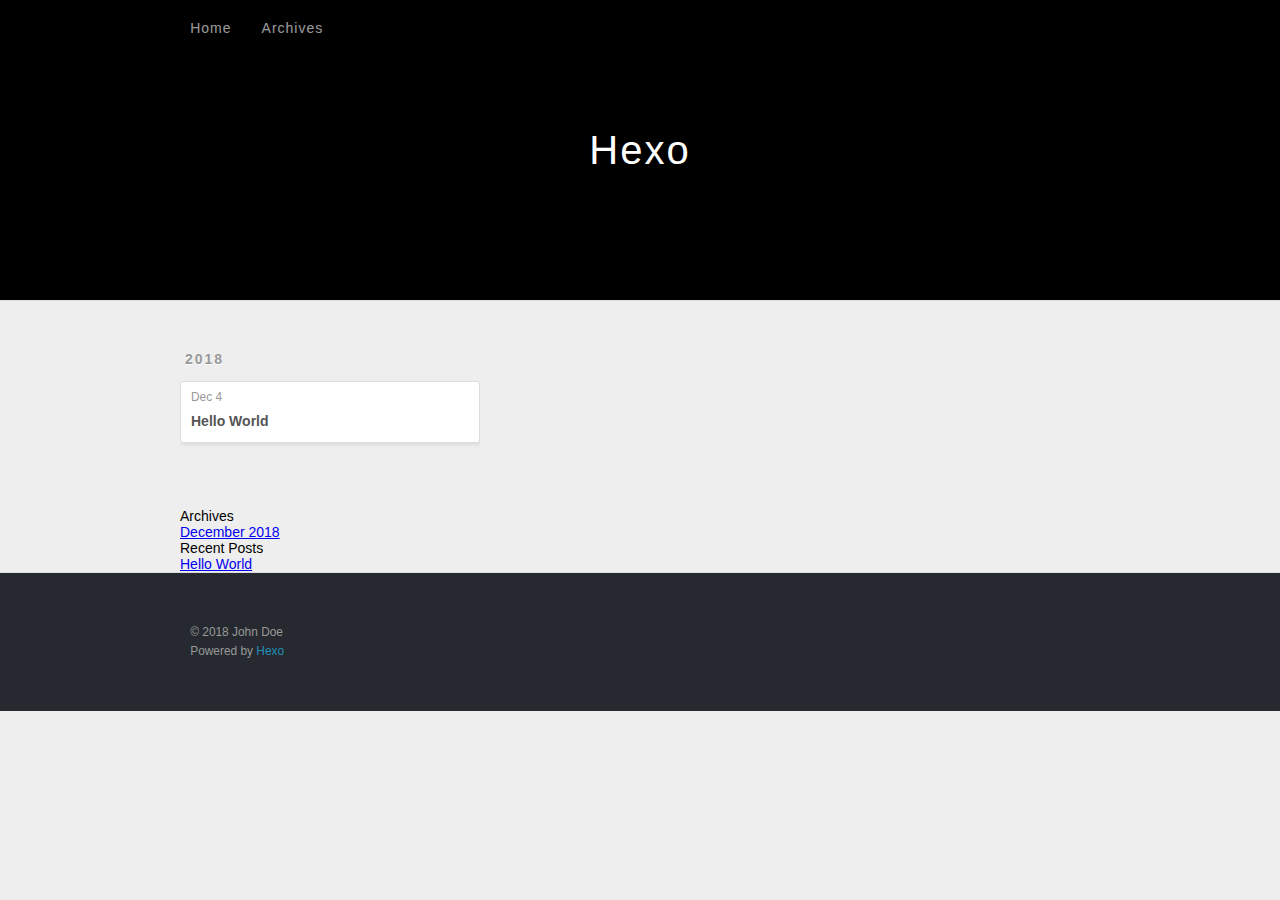
<file: archives/2018/index.html>
<!DOCTYPE html>
<html>
<head><meta name="generator" content="Hexo 3.8.0">
  <meta charset="utf-8">
  

  
  <title>Archives: 2018 | Hexo</title>
  <meta name="viewport" content="width=device-width, initial-scale=1, maximum-scale=1">
  <meta property="og:type" content="website">
<meta property="og:title" content="Hexo">
<meta property="og:url" content="http://yoursite.com/archives/2018/index.html">
<meta property="og:site_name" content="Hexo">
<meta property="og:locale" content="default">
<meta name="twitter:card" content="summary">
<meta name="twitter:title" content="Hexo">
  
    <link rel="alternate" href="/atom.xml" title="Hexo" type="application/atom+xml">
  
  
    <link rel="icon" href="/favicon.png">
  
  
    <link href="//fonts.googleapis.com/css?family=Source+Code+Pro" rel="stylesheet" type="text/css">
  
  <link rel="stylesheet" href="/css/style.css">
</head>
</html>
<body>
  <div id="container">
    <div id="wrap">
      <header id="header">
  <div id="banner"></div>
  <div id="header-outer" class="outer">
    <div id="header-title" class="inner">
      <h1 id="logo-wrap">
        <a href="/" id="logo">Hexo</a>
      </h1>
      
    </div>
    <div id="header-inner" class="inner">
      <nav id="main-nav">
        <a id="main-nav-toggle" class="nav-icon"></a>
        
          <a class="main-nav-link" href="/">Home</a>
        
          <a class="main-nav-link" href="/archives">Archives</a>
        
      </nav>
      <nav id="sub-nav">
        
          <a id="nav-rss-link" class="nav-icon" href="/atom.xml" title="RSS Feed"></a>
        
        <a id="nav-search-btn" class="nav-icon" title="Search"></a>
      </nav>
      <div id="search-form-wrap">
        <form action="//google.com/search" method="get" accept-charset="UTF-8" class="search-form"><input type="search" name="q" class="search-form-input" placeholder="Search"><button type="submit" class="search-form-submit">&#xF002;</button><input type="hidden" name="sitesearch" value="http://yoursite.com"></form>
      </div>
    </div>
  </div>
</header>
      <div class="outer">
        <section id="main">
  
  
    
    
      
      
      <section class="archives-wrap">
        <div class="archive-year-wrap">
          <a href="/archives/2018" class="archive-year">2018</a>
        </div>
        <div class="archives">
    
    <article class="archive-article archive-type-post">
  <div class="archive-article-inner">
    <header class="archive-article-header">
      <a href="/2018/12/04/hello-world/" class="archive-article-date">
  <time datetime="2018-12-04T04:02:36.524Z" itemprop="datePublished">Dec 4</time>
</a>
      
  
    <h1 itemprop="name">
      <a class="archive-article-title" href="/2018/12/04/hello-world/">Hello World</a>
    </h1>
  

    </header>
  </div>
</article>
  
  
    </div></section>
  


</section>
        
          <aside id="sidebar">
  
    

  
    

  
    
  
    
  <div class="widget-wrap">
    <h3 class="widget-title">Archives</h3>
    <div class="widget">
      <ul class="archive-list"><li class="archive-list-item"><a class="archive-list-link" href="/archives/2018/12/">December 2018</a></li></ul>
    </div>
  </div>


  
    
  <div class="widget-wrap">
    <h3 class="widget-title">Recent Posts</h3>
    <div class="widget">
      <ul>
        
          <li>
            <a href="/2018/12/04/hello-world/">Hello World</a>
          </li>
        
      </ul>
    </div>
  </div>

  
</aside>
        
      </div>
      <footer id="footer">
  
  <div class="outer">
    <div id="footer-info" class="inner">
      &copy; 2018 John Doe<br>
      Powered by <a href="http://hexo.io/" target="_blank">Hexo</a>
    </div>
  </div>
</footer>
    </div>
    <nav id="mobile-nav">
  
    <a href="/" class="mobile-nav-link">Home</a>
  
    <a href="/archives" class="mobile-nav-link">Archives</a>
  
</nav>
    

<script src="//ajax.googleapis.com/ajax/libs/jquery/2.0.3/jquery.min.js"></script>


  <link rel="stylesheet" href="/fancybox/jquery.fancybox.css">
  <script src="/fancybox/jquery.fancybox.pack.js"></script>


<script src="/js/script.js"></script>



  </div>
</body>
</html>
</file>
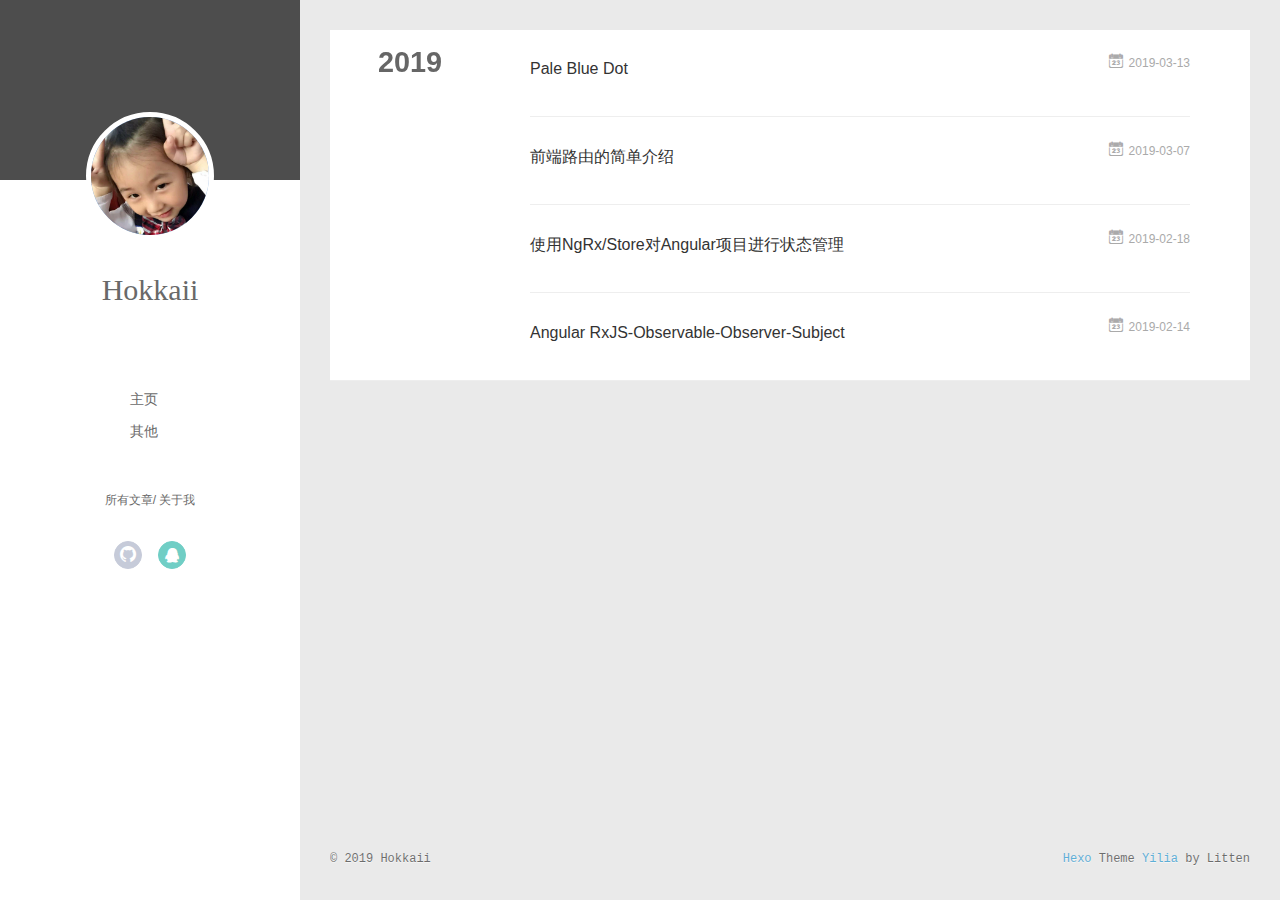
<file: archives/2019/index.html>
<!DOCTYPE html>
<html>
<head><meta name="generator" content="Hexo 3.8.0">
  <meta charset="utf-8">
  
  <meta name="renderer" content="webkit">
  <meta http-equiv="X-UA-Compatible" content="IE=edge">
  <link rel="dns-prefetch" href="http://yoursite.com">
  <title>Archives: 2019 | Hokkaii的博客</title>
  <meta name="viewport" content="width=device-width, initial-scale=1, maximum-scale=1">
  <meta property="og:type" content="website">
<meta property="og:title" content="Hokkaii的博客">
<meta property="og:url" content="http://yoursite.com/archives/2019/index.html">
<meta property="og:site_name" content="Hokkaii的博客">
<meta property="og:locale" content="default">
<meta name="twitter:card" content="summary">
<meta name="twitter:title" content="Hokkaii的博客">
  
    <link rel="alternative" href="/atom.xml" title="Hokkaii的博客" type="application/atom+xml">
  
  
    <link rel="icon" href="/assets/img/favicon.png">
  
  <link rel="stylesheet" type="text/css" href="/./main.0cf68a.css">
  <style type="text/css">
  
    #container.show {
      background: linear-gradient(200deg,#a0cfe4,#e8c37e);
    }
  </style>
  

  

</head>
</html>
<body>
  <div id="container" q-class="show:isCtnShow">
    <canvas id="anm-canvas" class="anm-canvas"></canvas>
    <div class="left-col" q-class="show:isShow">
      
<div class="overlay" style="background: #4d4d4d"></div>
<div class="intrude-less">
	<header id="header" class="inner">
		<a href="/" class="profilepic">
			<img src="/assets/img/tor.jpg" class="js-avatar">
		</a>
		<hgroup>
		  <h1 class="header-author"><a href="/">Hokkaii</a></h1>
		</hgroup>
		

		<nav class="header-menu">
			<ul>
			
				<li><a href="/">主页</a></li>
	        
				<li><a href="/essay/">其他</a></li>
	        
			</ul>
		</nav>
		<nav class="header-smart-menu">
    		
    			
    			<a q-on="click: openSlider(e, 'innerArchive')" href="javascript:void(0)">所有文章</a>
    			
            
    			
    			<a q-on="click: openSlider(e, 'aboutme')" href="javascript:void(0)">关于我</a>
    			
            
		</nav>
		<nav class="header-nav">
			<div class="social">
				
					<a class="github" target="_blank" href="https://github.com/Hokkaii" title="github"><i class="icon-github"></i></a>
		        
					<a class="qq" target="_blank" href="https://user.qzone.qq.com/1083038968/main" title="qq"><i class="icon-qq"></i></a>
		        
			</div>
		</nav>
	</header>		
</div>

    </div>
    <div class="mid-col" q-class="show:isShow,hide:isShow|isFalse">
      
<nav id="mobile-nav">
  	<div class="overlay js-overlay" style="background: #4d4d4d"></div>
	<div class="btnctn js-mobile-btnctn">
  		<div class="slider-trigger list" q-on="click: openSlider(e)"><i class="icon icon-sort"></i></div>
	</div>
	<div class="intrude-less">
		<header id="header" class="inner">
			<div class="profilepic">
				<img src="/assets/img/tor.jpg" class="js-avatar">
			</div>
			<hgroup>
			  <h1 class="header-author js-header-author">Hokkaii</h1>
			</hgroup>
			
			
			
				
			
				
			
			
			
			<nav class="header-nav">
				<div class="social">
					
						<a class="github" target="_blank" href="https://github.com/Hokkaii" title="github"><i class="icon-github"></i></a>
			        
						<a class="qq" target="_blank" href="https://user.qzone.qq.com/1083038968/main" title="qq"><i class="icon-qq"></i></a>
			        
				</div>
			</nav>

			<nav class="header-menu js-header-menu">
				<ul style="width: 50%">
				
				
					<li style="width: 50%"><a href="/">主页</a></li>
		        
					<li style="width: 50%"><a href="/essay/">其他</a></li>
		        
				</ul>
			</nav>
		</header>				
	</div>
	<div class="mobile-mask" style="display:none" q-show="isShow"></div>
</nav>

      <div id="wrapper" class="body-wrap">
        <div class="menu-l">
          <div class="canvas-wrap">
            <canvas data-colors="#eaeaea" data-sectionHeight="100" data-contentId="js-content" id="myCanvas1" class="anm-canvas"></canvas>
          </div>
          <div id="js-content" class="content-ll">
            
  
  
    
    
      
      
      <section class="archives-wrap">
        <div class="archive-year-wrap">
          <a href="/archives/2019" class="archive-year">2019</a>
        </div>
        <div class="archives">
    
    <article class="archive-article archive-type-post">
  <div class="archive-article-inner">
    <header class="archive-article-header">
      	<div class="article-meta">
	      	<a href="/2019/03/13/Pale-Blue-Dot/" class="archive-article-date">
  	<time datetime="2019-03-13T02:16:54.000Z" itemprop="datePublished"><i class="icon-calendar icon"></i>2019-03-13</time>
</a>
        </div>
    	 
  
    <h1 itemprop="name">
      <a class="archive-article-title" href="/2019/03/13/Pale-Blue-Dot/">Pale Blue Dot</a>
    </h1>
  

        <div class="article-info info-on-right">
          
          

        </div>
        <div class="clearfix"></div>
    </header>
  </div>
</article>
  
    
    
    <article class="archive-article archive-type-post">
  <div class="archive-article-inner">
    <header class="archive-article-header">
      	<div class="article-meta">
	      	<a href="/2019/03/07/前端路由的简单介绍/" class="archive-article-date">
  	<time datetime="2019-03-07T01:59:36.000Z" itemprop="datePublished"><i class="icon-calendar icon"></i>2019-03-07</time>
</a>
        </div>
    	 
  
    <h1 itemprop="name">
      <a class="archive-article-title" href="/2019/03/07/前端路由的简单介绍/">前端路由的简单介绍</a>
    </h1>
  

        <div class="article-info info-on-right">
          
          

        </div>
        <div class="clearfix"></div>
    </header>
  </div>
</article>
  
    
    
    <article class="archive-article archive-type-post">
  <div class="archive-article-inner">
    <header class="archive-article-header">
      	<div class="article-meta">
	      	<a href="/2019/02/18/使用NgRx-Store对Angular项目进行状态管理/" class="archive-article-date">
  	<time datetime="2019-02-18T09:48:05.000Z" itemprop="datePublished"><i class="icon-calendar icon"></i>2019-02-18</time>
</a>
        </div>
    	 
  
    <h1 itemprop="name">
      <a class="archive-article-title" href="/2019/02/18/使用NgRx-Store对Angular项目进行状态管理/">使用NgRx/Store对Angular项目进行状态管理</a>
    </h1>
  

        <div class="article-info info-on-right">
          
          

        </div>
        <div class="clearfix"></div>
    </header>
  </div>
</article>
  
    
    
    <article class="archive-article archive-type-post">
  <div class="archive-article-inner">
    <header class="archive-article-header">
      	<div class="article-meta">
	      	<a href="/2019/02/14/Angular-Rxjs-Subject/" class="archive-article-date">
  	<time datetime="2019-02-14T09:21:37.000Z" itemprop="datePublished"><i class="icon-calendar icon"></i>2019-02-14</time>
</a>
        </div>
    	 
  
    <h1 itemprop="name">
      <a class="archive-article-title" href="/2019/02/14/Angular-Rxjs-Subject/">Angular RxJS-Observable-Observer-Subject</a>
    </h1>
  

        <div class="article-info info-on-right">
          
          

        </div>
        <div class="clearfix"></div>
    </header>
  </div>
</article>
  
  
    </div></section>
  

    


          </div>
        </div>
      </div>
      <footer id="footer">
  <div class="outer">
    <div id="footer-info">
    	<div class="footer-left">
    		&copy; 2019 Hokkaii
    	</div>
      	<div class="footer-right">
      		<a href="http://hexo.io/" target="_blank">Hexo</a>  Theme <a href="https://github.com/litten/hexo-theme-yilia" target="_blank">Yilia</a> by Litten
      	</div>
    </div>
  </div>
</footer>
    </div>
    <script>
	var yiliaConfig = {
		mathjax: false,
		isHome: false,
		isPost: false,
		isArchive: true,
		isTag: false,
		isCategory: false,
		open_in_new: false,
		toc_hide_index: true,
		root: "/",
		innerArchive: true,
		showTags: false
	}
</script>

<script>!function(t){function n(e){if(r[e])return r[e].exports;var i=r[e]={exports:{},id:e,loaded:!1};return t[e].call(i.exports,i,i.exports,n),i.loaded=!0,i.exports}var r={};n.m=t,n.c=r,n.p="./",n(0)}([function(t,n,r){r(195),t.exports=r(191)},function(t,n,r){var e=r(3),i=r(52),o=r(27),u=r(28),c=r(53),f="prototype",a=function(t,n,r){var s,l,h,v,p=t&a.F,d=t&a.G,y=t&a.S,g=t&a.P,b=t&a.B,m=d?e:y?e[n]||(e[n]={}):(e[n]||{})[f],x=d?i:i[n]||(i[n]={}),w=x[f]||(x[f]={});d&&(r=n);for(s in r)l=!p&&m&&void 0!==m[s],h=(l?m:r)[s],v=b&&l?c(h,e):g&&"function"==typeof h?c(Function.call,h):h,m&&u(m,s,h,t&a.U),x[s]!=h&&o(x,s,v),g&&w[s]!=h&&(w[s]=h)};e.core=i,a.F=1,a.G=2,a.S=4,a.P=8,a.B=16,a.W=32,a.U=64,a.R=128,t.exports=a},function(t,n,r){var e=r(6);t.exports=function(t){if(!e(t))throw TypeError(t+" is not an object!");return t}},function(t,n){var r=t.exports="undefined"!=typeof window&&window.Math==Math?window:"undefined"!=typeof self&&self.Math==Math?self:Function("return this")();"number"==typeof __g&&(__g=r)},function(t,n){t.exports=function(t){try{return!!t()}catch(t){return!0}}},function(t,n){var r=t.exports="undefined"!=typeof window&&window.Math==Math?window:"undefined"!=typeof self&&self.Math==Math?self:Function("return this")();"number"==typeof __g&&(__g=r)},function(t,n){t.exports=function(t){return"object"==typeof t?null!==t:"function"==typeof t}},function(t,n,r){var e=r(126)("wks"),i=r(76),o=r(3).Symbol,u="function"==typeof o;(t.exports=function(t){return e[t]||(e[t]=u&&o[t]||(u?o:i)("Symbol."+t))}).store=e},function(t,n){var r={}.hasOwnProperty;t.exports=function(t,n){return r.call(t,n)}},function(t,n,r){var e=r(94),i=r(33);t.exports=function(t){return e(i(t))}},function(t,n,r){t.exports=!r(4)(function(){return 7!=Object.defineProperty({},"a",{get:function(){return 7}}).a})},function(t,n,r){var e=r(2),i=r(167),o=r(50),u=Object.defineProperty;n.f=r(10)?Object.defineProperty:function(t,n,r){if(e(t),n=o(n,!0),e(r),i)try{return u(t,n,r)}catch(t){}if("get"in r||"set"in r)throw TypeError("Accessors not supported!");return"value"in r&&(t[n]=r.value),t}},function(t,n,r){t.exports=!r(18)(function(){return 7!=Object.defineProperty({},"a",{get:function(){return 7}}).a})},function(t,n,r){var e=r(14),i=r(22);t.exports=r(12)?function(t,n,r){return e.f(t,n,i(1,r))}:function(t,n,r){return t[n]=r,t}},function(t,n,r){var e=r(20),i=r(58),o=r(42),u=Object.defineProperty;n.f=r(12)?Object.defineProperty:function(t,n,r){if(e(t),n=o(n,!0),e(r),i)try{return u(t,n,r)}catch(t){}if("get"in r||"set"in r)throw TypeError("Accessors not supported!");return"value"in r&&(t[n]=r.value),t}},function(t,n,r){var e=r(40)("wks"),i=r(23),o=r(5).Symbol,u="function"==typeof o;(t.exports=function(t){return e[t]||(e[t]=u&&o[t]||(u?o:i)("Symbol."+t))}).store=e},function(t,n,r){var e=r(67),i=Math.min;t.exports=function(t){return t>0?i(e(t),9007199254740991):0}},function(t,n,r){var e=r(46);t.exports=function(t){return Object(e(t))}},function(t,n){t.exports=function(t){try{return!!t()}catch(t){return!0}}},function(t,n,r){var e=r(63),i=r(34);t.exports=Object.keys||function(t){return e(t,i)}},function(t,n,r){var e=r(21);t.exports=function(t){if(!e(t))throw TypeError(t+" is not an object!");return t}},function(t,n){t.exports=function(t){return"object"==typeof t?null!==t:"function"==typeof t}},function(t,n){t.exports=function(t,n){return{enumerable:!(1&t),configurable:!(2&t),writable:!(4&t),value:n}}},function(t,n){var r=0,e=Math.random();t.exports=function(t){return"Symbol(".concat(void 0===t?"":t,")_",(++r+e).toString(36))}},function(t,n){var r={}.hasOwnProperty;t.exports=function(t,n){return r.call(t,n)}},function(t,n){var r=t.exports={version:"2.4.0"};"number"==typeof __e&&(__e=r)},function(t,n){t.exports=function(t){if("function"!=typeof t)throw TypeError(t+" is not a function!");return t}},function(t,n,r){var e=r(11),i=r(66);t.exports=r(10)?function(t,n,r){return e.f(t,n,i(1,r))}:function(t,n,r){return t[n]=r,t}},function(t,n,r){var e=r(3),i=r(27),o=r(24),u=r(76)("src"),c="toString",f=Function[c],a=(""+f).split(c);r(52).inspectSource=function(t){return f.call(t)},(t.exports=function(t,n,r,c){var f="function"==typeof r;f&&(o(r,"name")||i(r,"name",n)),t[n]!==r&&(f&&(o(r,u)||i(r,u,t[n]?""+t[n]:a.join(String(n)))),t===e?t[n]=r:c?t[n]?t[n]=r:i(t,n,r):(delete t[n],i(t,n,r)))})(Function.prototype,c,function(){return"function"==typeof this&&this[u]||f.call(this)})},function(t,n,r){var e=r(1),i=r(4),o=r(46),u=function(t,n,r,e){var i=String(o(t)),u="<"+n;return""!==r&&(u+=" "+r+'="'+String(e).replace(/"/g,"&quot;")+'"'),u+">"+i+"</"+n+">"};t.exports=function(t,n){var r={};r[t]=n(u),e(e.P+e.F*i(function(){var n=""[t]('"');return n!==n.toLowerCase()||n.split('"').length>3}),"String",r)}},function(t,n,r){var e=r(115),i=r(46);t.exports=function(t){return e(i(t))}},function(t,n,r){var e=r(116),i=r(66),o=r(30),u=r(50),c=r(24),f=r(167),a=Object.getOwnPropertyDescriptor;n.f=r(10)?a:function(t,n){if(t=o(t),n=u(n,!0),f)try{return a(t,n)}catch(t){}if(c(t,n))return i(!e.f.call(t,n),t[n])}},function(t,n,r){var e=r(24),i=r(17),o=r(145)("IE_PROTO"),u=Object.prototype;t.exports=Object.getPrototypeOf||function(t){return t=i(t),e(t,o)?t[o]:"function"==typeof t.constructor&&t instanceof t.constructor?t.constructor.prototype:t instanceof Object?u:null}},function(t,n){t.exports=function(t){if(void 0==t)throw TypeError("Can't call method on  "+t);return t}},function(t,n){t.exports="constructor,hasOwnProperty,isPrototypeOf,propertyIsEnumerable,toLocaleString,toString,valueOf".split(",")},function(t,n){t.exports={}},function(t,n){t.exports=!0},function(t,n){n.f={}.propertyIsEnumerable},function(t,n,r){var e=r(14).f,i=r(8),o=r(15)("toStringTag");t.exports=function(t,n,r){t&&!i(t=r?t:t.prototype,o)&&e(t,o,{configurable:!0,value:n})}},function(t,n,r){var e=r(40)("keys"),i=r(23);t.exports=function(t){return e[t]||(e[t]=i(t))}},function(t,n,r){var e=r(5),i="__core-js_shared__",o=e[i]||(e[i]={});t.exports=function(t){return o[t]||(o[t]={})}},function(t,n){var r=Math.ceil,e=Math.floor;t.exports=function(t){return isNaN(t=+t)?0:(t>0?e:r)(t)}},function(t,n,r){var e=r(21);t.exports=function(t,n){if(!e(t))return t;var r,i;if(n&&"function"==typeof(r=t.toString)&&!e(i=r.call(t)))return i;if("function"==typeof(r=t.valueOf)&&!e(i=r.call(t)))return i;if(!n&&"function"==typeof(r=t.toString)&&!e(i=r.call(t)))return i;throw TypeError("Can't convert object to primitive value")}},function(t,n,r){var e=r(5),i=r(25),o=r(36),u=r(44),c=r(14).f;t.exports=function(t){var n=i.Symbol||(i.Symbol=o?{}:e.Symbol||{});"_"==t.charAt(0)||t in n||c(n,t,{value:u.f(t)})}},function(t,n,r){n.f=r(15)},function(t,n){var r={}.toString;t.exports=function(t){return r.call(t).slice(8,-1)}},function(t,n){t.exports=function(t){if(void 0==t)throw TypeError("Can't call method on  "+t);return t}},function(t,n,r){var e=r(4);t.exports=function(t,n){return!!t&&e(function(){n?t.call(null,function(){},1):t.call(null)})}},function(t,n,r){var e=r(53),i=r(115),o=r(17),u=r(16),c=r(203);t.exports=function(t,n){var r=1==t,f=2==t,a=3==t,s=4==t,l=6==t,h=5==t||l,v=n||c;return function(n,c,p){for(var d,y,g=o(n),b=i(g),m=e(c,p,3),x=u(b.length),w=0,S=r?v(n,x):f?v(n,0):void 0;x>w;w++)if((h||w in b)&&(d=b[w],y=m(d,w,g),t))if(r)S[w]=y;else if(y)switch(t){case 3:return!0;case 5:return d;case 6:return w;case 2:S.push(d)}else if(s)return!1;return l?-1:a||s?s:S}}},function(t,n,r){var e=r(1),i=r(52),o=r(4);t.exports=function(t,n){var r=(i.Object||{})[t]||Object[t],u={};u[t]=n(r),e(e.S+e.F*o(function(){r(1)}),"Object",u)}},function(t,n,r){var e=r(6);t.exports=function(t,n){if(!e(t))return t;var r,i;if(n&&"function"==typeof(r=t.toString)&&!e(i=r.call(t)))return i;if("function"==typeof(r=t.valueOf)&&!e(i=r.call(t)))return i;if(!n&&"function"==typeof(r=t.toString)&&!e(i=r.call(t)))return i;throw TypeError("Can't convert object to primitive value")}},function(t,n,r){var e=r(5),i=r(25),o=r(91),u=r(13),c="prototype",f=function(t,n,r){var a,s,l,h=t&f.F,v=t&f.G,p=t&f.S,d=t&f.P,y=t&f.B,g=t&f.W,b=v?i:i[n]||(i[n]={}),m=b[c],x=v?e:p?e[n]:(e[n]||{})[c];v&&(r=n);for(a in r)(s=!h&&x&&void 0!==x[a])&&a in b||(l=s?x[a]:r[a],b[a]=v&&"function"!=typeof x[a]?r[a]:y&&s?o(l,e):g&&x[a]==l?function(t){var n=function(n,r,e){if(this instanceof t){switch(arguments.length){case 0:return new t;case 1:return new t(n);case 2:return new t(n,r)}return new t(n,r,e)}return t.apply(this,arguments)};return n[c]=t[c],n}(l):d&&"function"==typeof l?o(Function.call,l):l,d&&((b.virtual||(b.virtual={}))[a]=l,t&f.R&&m&&!m[a]&&u(m,a,l)))};f.F=1,f.G=2,f.S=4,f.P=8,f.B=16,f.W=32,f.U=64,f.R=128,t.exports=f},function(t,n){var r=t.exports={version:"2.4.0"};"number"==typeof __e&&(__e=r)},function(t,n,r){var e=r(26);t.exports=function(t,n,r){if(e(t),void 0===n)return t;switch(r){case 1:return function(r){return t.call(n,r)};case 2:return function(r,e){return t.call(n,r,e)};case 3:return function(r,e,i){return t.call(n,r,e,i)}}return function(){return t.apply(n,arguments)}}},function(t,n,r){var e=r(183),i=r(1),o=r(126)("metadata"),u=o.store||(o.store=new(r(186))),c=function(t,n,r){var i=u.get(t);if(!i){if(!r)return;u.set(t,i=new e)}var o=i.get(n);if(!o){if(!r)return;i.set(n,o=new e)}return o},f=function(t,n,r){var e=c(n,r,!1);return void 0!==e&&e.has(t)},a=function(t,n,r){var e=c(n,r,!1);return void 0===e?void 0:e.get(t)},s=function(t,n,r,e){c(r,e,!0).set(t,n)},l=function(t,n){var r=c(t,n,!1),e=[];return r&&r.forEach(function(t,n){e.push(n)}),e},h=function(t){return void 0===t||"symbol"==typeof t?t:String(t)},v=function(t){i(i.S,"Reflect",t)};t.exports={store:u,map:c,has:f,get:a,set:s,keys:l,key:h,exp:v}},function(t,n,r){"use strict";if(r(10)){var e=r(69),i=r(3),o=r(4),u=r(1),c=r(127),f=r(152),a=r(53),s=r(68),l=r(66),h=r(27),v=r(73),p=r(67),d=r(16),y=r(75),g=r(50),b=r(24),m=r(180),x=r(114),w=r(6),S=r(17),_=r(137),O=r(70),E=r(32),P=r(71).f,j=r(154),F=r(76),M=r(7),A=r(48),N=r(117),T=r(146),I=r(155),k=r(80),L=r(123),R=r(74),C=r(130),D=r(160),U=r(11),W=r(31),G=U.f,B=W.f,V=i.RangeError,z=i.TypeError,q=i.Uint8Array,K="ArrayBuffer",J="Shared"+K,Y="BYTES_PER_ELEMENT",H="prototype",$=Array[H],X=f.ArrayBuffer,Q=f.DataView,Z=A(0),tt=A(2),nt=A(3),rt=A(4),et=A(5),it=A(6),ot=N(!0),ut=N(!1),ct=I.values,ft=I.keys,at=I.entries,st=$.lastIndexOf,lt=$.reduce,ht=$.reduceRight,vt=$.join,pt=$.sort,dt=$.slice,yt=$.toString,gt=$.toLocaleString,bt=M("iterator"),mt=M("toStringTag"),xt=F("typed_constructor"),wt=F("def_constructor"),St=c.CONSTR,_t=c.TYPED,Ot=c.VIEW,Et="Wrong length!",Pt=A(1,function(t,n){return Tt(T(t,t[wt]),n)}),jt=o(function(){return 1===new q(new Uint16Array([1]).buffer)[0]}),Ft=!!q&&!!q[H].set&&o(function(){new q(1).set({})}),Mt=function(t,n){if(void 0===t)throw z(Et);var r=+t,e=d(t);if(n&&!m(r,e))throw V(Et);return e},At=function(t,n){var r=p(t);if(r<0||r%n)throw V("Wrong offset!");return r},Nt=function(t){if(w(t)&&_t in t)return t;throw z(t+" is not a typed array!")},Tt=function(t,n){if(!(w(t)&&xt in t))throw z("It is not a typed array constructor!");return new t(n)},It=function(t,n){return kt(T(t,t[wt]),n)},kt=function(t,n){for(var r=0,e=n.length,i=Tt(t,e);e>r;)i[r]=n[r++];return i},Lt=function(t,n,r){G(t,n,{get:function(){return this._d[r]}})},Rt=function(t){var n,r,e,i,o,u,c=S(t),f=arguments.length,s=f>1?arguments[1]:void 0,l=void 0!==s,h=j(c);if(void 0!=h&&!_(h)){for(u=h.call(c),e=[],n=0;!(o=u.next()).done;n++)e.push(o.value);c=e}for(l&&f>2&&(s=a(s,arguments[2],2)),n=0,r=d(c.length),i=Tt(this,r);r>n;n++)i[n]=l?s(c[n],n):c[n];return i},Ct=function(){for(var t=0,n=arguments.length,r=Tt(this,n);n>t;)r[t]=arguments[t++];return r},Dt=!!q&&o(function(){gt.call(new q(1))}),Ut=function(){return gt.apply(Dt?dt.call(Nt(this)):Nt(this),arguments)},Wt={copyWithin:function(t,n){return D.call(Nt(this),t,n,arguments.length>2?arguments[2]:void 0)},every:function(t){return rt(Nt(this),t,arguments.length>1?arguments[1]:void 0)},fill:function(t){return C.apply(Nt(this),arguments)},filter:function(t){return It(this,tt(Nt(this),t,arguments.length>1?arguments[1]:void 0))},find:function(t){return et(Nt(this),t,arguments.length>1?arguments[1]:void 0)},findIndex:function(t){return it(Nt(this),t,arguments.length>1?arguments[1]:void 0)},forEach:function(t){Z(Nt(this),t,arguments.length>1?arguments[1]:void 0)},indexOf:function(t){return ut(Nt(this),t,arguments.length>1?arguments[1]:void 0)},includes:function(t){return ot(Nt(this),t,arguments.length>1?arguments[1]:void 0)},join:function(t){return vt.apply(Nt(this),arguments)},lastIndexOf:function(t){return st.apply(Nt(this),arguments)},map:function(t){return Pt(Nt(this),t,arguments.length>1?arguments[1]:void 0)},reduce:function(t){return lt.apply(Nt(this),arguments)},reduceRight:function(t){return ht.apply(Nt(this),arguments)},reverse:function(){for(var t,n=this,r=Nt(n).length,e=Math.floor(r/2),i=0;i<e;)t=n[i],n[i++]=n[--r],n[r]=t;return n},some:function(t){return nt(Nt(this),t,arguments.length>1?arguments[1]:void 0)},sort:function(t){return pt.call(Nt(this),t)},subarray:function(t,n){var r=Nt(this),e=r.length,i=y(t,e);return new(T(r,r[wt]))(r.buffer,r.byteOffset+i*r.BYTES_PER_ELEMENT,d((void 0===n?e:y(n,e))-i))}},Gt=function(t,n){return It(this,dt.call(Nt(this),t,n))},Bt=function(t){Nt(this);var n=At(arguments[1],1),r=this.length,e=S(t),i=d(e.length),o=0;if(i+n>r)throw V(Et);for(;o<i;)this[n+o]=e[o++]},Vt={entries:function(){return at.call(Nt(this))},keys:function(){return ft.call(Nt(this))},values:function(){return ct.call(Nt(this))}},zt=function(t,n){return w(t)&&t[_t]&&"symbol"!=typeof n&&n in t&&String(+n)==String(n)},qt=function(t,n){return zt(t,n=g(n,!0))?l(2,t[n]):B(t,n)},Kt=function(t,n,r){return!(zt(t,n=g(n,!0))&&w(r)&&b(r,"value"))||b(r,"get")||b(r,"set")||r.configurable||b(r,"writable")&&!r.writable||b(r,"enumerable")&&!r.enumerable?G(t,n,r):(t[n]=r.value,t)};St||(W.f=qt,U.f=Kt),u(u.S+u.F*!St,"Object",{getOwnPropertyDescriptor:qt,defineProperty:Kt}),o(function(){yt.call({})})&&(yt=gt=function(){return vt.call(this)});var Jt=v({},Wt);v(Jt,Vt),h(Jt,bt,Vt.values),v(Jt,{slice:Gt,set:Bt,constructor:function(){},toString:yt,toLocaleString:Ut}),Lt(Jt,"buffer","b"),Lt(Jt,"byteOffset","o"),Lt(Jt,"byteLength","l"),Lt(Jt,"length","e"),G(Jt,mt,{get:function(){return this[_t]}}),t.exports=function(t,n,r,f){f=!!f;var a=t+(f?"Clamped":"")+"Array",l="Uint8Array"!=a,v="get"+t,p="set"+t,y=i[a],g=y||{},b=y&&E(y),m=!y||!c.ABV,S={},_=y&&y[H],j=function(t,r){var e=t._d;return e.v[v](r*n+e.o,jt)},F=function(t,r,e){var i=t._d;f&&(e=(e=Math.round(e))<0?0:e>255?255:255&e),i.v[p](r*n+i.o,e,jt)},M=function(t,n){G(t,n,{get:function(){return j(this,n)},set:function(t){return F(this,n,t)},enumerable:!0})};m?(y=r(function(t,r,e,i){s(t,y,a,"_d");var o,u,c,f,l=0,v=0;if(w(r)){if(!(r instanceof X||(f=x(r))==K||f==J))return _t in r?kt(y,r):Rt.call(y,r);o=r,v=At(e,n);var p=r.byteLength;if(void 0===i){if(p%n)throw V(Et);if((u=p-v)<0)throw V(Et)}else if((u=d(i)*n)+v>p)throw V(Et);c=u/n}else c=Mt(r,!0),u=c*n,o=new X(u);for(h(t,"_d",{b:o,o:v,l:u,e:c,v:new Q(o)});l<c;)M(t,l++)}),_=y[H]=O(Jt),h(_,"constructor",y)):L(function(t){new y(null),new y(t)},!0)||(y=r(function(t,r,e,i){s(t,y,a);var o;return w(r)?r instanceof X||(o=x(r))==K||o==J?void 0!==i?new g(r,At(e,n),i):void 0!==e?new g(r,At(e,n)):new g(r):_t in r?kt(y,r):Rt.call(y,r):new g(Mt(r,l))}),Z(b!==Function.prototype?P(g).concat(P(b)):P(g),function(t){t in y||h(y,t,g[t])}),y[H]=_,e||(_.constructor=y));var A=_[bt],N=!!A&&("values"==A.name||void 0==A.name),T=Vt.values;h(y,xt,!0),h(_,_t,a),h(_,Ot,!0),h(_,wt,y),(f?new y(1)[mt]==a:mt in _)||G(_,mt,{get:function(){return a}}),S[a]=y,u(u.G+u.W+u.F*(y!=g),S),u(u.S,a,{BYTES_PER_ELEMENT:n,from:Rt,of:Ct}),Y in _||h(_,Y,n),u(u.P,a,Wt),R(a),u(u.P+u.F*Ft,a,{set:Bt}),u(u.P+u.F*!N,a,Vt),u(u.P+u.F*(_.toString!=yt),a,{toString:yt}),u(u.P+u.F*o(function(){new y(1).slice()}),a,{slice:Gt}),u(u.P+u.F*(o(function(){return[1,2].toLocaleString()!=new y([1,2]).toLocaleString()})||!o(function(){_.toLocaleString.call([1,2])})),a,{toLocaleString:Ut}),k[a]=N?A:T,e||N||h(_,bt,T)}}else t.exports=function(){}},function(t,n){var r={}.toString;t.exports=function(t){return r.call(t).slice(8,-1)}},function(t,n,r){var e=r(21),i=r(5).document,o=e(i)&&e(i.createElement);t.exports=function(t){return o?i.createElement(t):{}}},function(t,n,r){t.exports=!r(12)&&!r(18)(function(){return 7!=Object.defineProperty(r(57)("div"),"a",{get:function(){return 7}}).a})},function(t,n,r){"use strict";var e=r(36),i=r(51),o=r(64),u=r(13),c=r(8),f=r(35),a=r(96),s=r(38),l=r(103),h=r(15)("iterator"),v=!([].keys&&"next"in[].keys()),p="keys",d="values",y=function(){return this};t.exports=function(t,n,r,g,b,m,x){a(r,n,g);var w,S,_,O=function(t){if(!v&&t in F)return F[t];switch(t){case p:case d:return function(){return new r(this,t)}}return function(){return new r(this,t)}},E=n+" Iterator",P=b==d,j=!1,F=t.prototype,M=F[h]||F["@@iterator"]||b&&F[b],A=M||O(b),N=b?P?O("entries"):A:void 0,T="Array"==n?F.entries||M:M;if(T&&(_=l(T.call(new t)))!==Object.prototype&&(s(_,E,!0),e||c(_,h)||u(_,h,y)),P&&M&&M.name!==d&&(j=!0,A=function(){return M.call(this)}),e&&!x||!v&&!j&&F[h]||u(F,h,A),f[n]=A,f[E]=y,b)if(w={values:P?A:O(d),keys:m?A:O(p),entries:N},x)for(S in w)S in F||o(F,S,w[S]);else i(i.P+i.F*(v||j),n,w);return w}},function(t,n,r){var e=r(20),i=r(100),o=r(34),u=r(39)("IE_PROTO"),c=function(){},f="prototype",a=function(){var t,n=r(57)("iframe"),e=o.length;for(n.style.display="none",r(93).appendChild(n),n.src="javascript:",t=n.contentWindow.document,t.open(),t.write("<script>document.F=Object<\/script>"),t.close(),a=t.F;e--;)delete a[f][o[e]];return a()};t.exports=Object.create||function(t,n){var r;return null!==t?(c[f]=e(t),r=new c,c[f]=null,r[u]=t):r=a(),void 0===n?r:i(r,n)}},function(t,n,r){var e=r(63),i=r(34).concat("length","prototype");n.f=Object.getOwnPropertyNames||function(t){return e(t,i)}},function(t,n){n.f=Object.getOwnPropertySymbols},function(t,n,r){var e=r(8),i=r(9),o=r(90)(!1),u=r(39)("IE_PROTO");t.exports=function(t,n){var r,c=i(t),f=0,a=[];for(r in c)r!=u&&e(c,r)&&a.push(r);for(;n.length>f;)e(c,r=n[f++])&&(~o(a,r)||a.push(r));return a}},function(t,n,r){t.exports=r(13)},function(t,n,r){var e=r(76)("meta"),i=r(6),o=r(24),u=r(11).f,c=0,f=Object.isExtensible||function(){return!0},a=!r(4)(function(){return f(Object.preventExtensions({}))}),s=function(t){u(t,e,{value:{i:"O"+ ++c,w:{}}})},l=function(t,n){if(!i(t))return"symbol"==typeof t?t:("string"==typeof t?"S":"P")+t;if(!o(t,e)){if(!f(t))return"F";if(!n)return"E";s(t)}return t[e].i},h=function(t,n){if(!o(t,e)){if(!f(t))return!0;if(!n)return!1;s(t)}return t[e].w},v=function(t){return a&&p.NEED&&f(t)&&!o(t,e)&&s(t),t},p=t.exports={KEY:e,NEED:!1,fastKey:l,getWeak:h,onFreeze:v}},function(t,n){t.exports=function(t,n){return{enumerable:!(1&t),configurable:!(2&t),writable:!(4&t),value:n}}},function(t,n){var r=Math.ceil,e=Math.floor;t.exports=function(t){return isNaN(t=+t)?0:(t>0?e:r)(t)}},function(t,n){t.exports=function(t,n,r,e){if(!(t instanceof n)||void 0!==e&&e in t)throw TypeError(r+": incorrect invocation!");return t}},function(t,n){t.exports=!1},function(t,n,r){var e=r(2),i=r(173),o=r(133),u=r(145)("IE_PROTO"),c=function(){},f="prototype",a=function(){var t,n=r(132)("iframe"),e=o.length;for(n.style.display="none",r(135).appendChild(n),n.src="javascript:",t=n.contentWindow.document,t.open(),t.write("<script>document.F=Object<\/script>"),t.close(),a=t.F;e--;)delete a[f][o[e]];return a()};t.exports=Object.create||function(t,n){var r;return null!==t?(c[f]=e(t),r=new c,c[f]=null,r[u]=t):r=a(),void 0===n?r:i(r,n)}},function(t,n,r){var e=r(175),i=r(133).concat("length","prototype");n.f=Object.getOwnPropertyNames||function(t){return e(t,i)}},function(t,n,r){var e=r(175),i=r(133);t.exports=Object.keys||function(t){return e(t,i)}},function(t,n,r){var e=r(28);t.exports=function(t,n,r){for(var i in n)e(t,i,n[i],r);return t}},function(t,n,r){"use strict";var e=r(3),i=r(11),o=r(10),u=r(7)("species");t.exports=function(t){var n=e[t];o&&n&&!n[u]&&i.f(n,u,{configurable:!0,get:function(){return this}})}},function(t,n,r){var e=r(67),i=Math.max,o=Math.min;t.exports=function(t,n){return t=e(t),t<0?i(t+n,0):o(t,n)}},function(t,n){var r=0,e=Math.random();t.exports=function(t){return"Symbol(".concat(void 0===t?"":t,")_",(++r+e).toString(36))}},function(t,n,r){var e=r(33);t.exports=function(t){return Object(e(t))}},function(t,n,r){var e=r(7)("unscopables"),i=Array.prototype;void 0==i[e]&&r(27)(i,e,{}),t.exports=function(t){i[e][t]=!0}},function(t,n,r){var e=r(53),i=r(169),o=r(137),u=r(2),c=r(16),f=r(154),a={},s={},n=t.exports=function(t,n,r,l,h){var v,p,d,y,g=h?function(){return t}:f(t),b=e(r,l,n?2:1),m=0;if("function"!=typeof g)throw TypeError(t+" is not iterable!");if(o(g)){for(v=c(t.length);v>m;m++)if((y=n?b(u(p=t[m])[0],p[1]):b(t[m]))===a||y===s)return y}else for(d=g.call(t);!(p=d.next()).done;)if((y=i(d,b,p.value,n))===a||y===s)return y};n.BREAK=a,n.RETURN=s},function(t,n){t.exports={}},function(t,n,r){var e=r(11).f,i=r(24),o=r(7)("toStringTag");t.exports=function(t,n,r){t&&!i(t=r?t:t.prototype,o)&&e(t,o,{configurable:!0,value:n})}},function(t,n,r){var e=r(1),i=r(46),o=r(4),u=r(150),c="["+u+"]",f="​",a=RegExp("^"+c+c+"*"),s=RegExp(c+c+"*$"),l=function(t,n,r){var i={},c=o(function(){return!!u[t]()||f[t]()!=f}),a=i[t]=c?n(h):u[t];r&&(i[r]=a),e(e.P+e.F*c,"String",i)},h=l.trim=function(t,n){return t=String(i(t)),1&n&&(t=t.replace(a,"")),2&n&&(t=t.replace(s,"")),t};t.exports=l},function(t,n,r){t.exports={default:r(86),__esModule:!0}},function(t,n,r){t.exports={default:r(87),__esModule:!0}},function(t,n,r){"use strict";function e(t){return t&&t.__esModule?t:{default:t}}n.__esModule=!0;var i=r(84),o=e(i),u=r(83),c=e(u),f="function"==typeof c.default&&"symbol"==typeof o.default?function(t){return typeof t}:function(t){return t&&"function"==typeof c.default&&t.constructor===c.default&&t!==c.default.prototype?"symbol":typeof t};n.default="function"==typeof c.default&&"symbol"===f(o.default)?function(t){return void 0===t?"undefined":f(t)}:function(t){return t&&"function"==typeof c.default&&t.constructor===c.default&&t!==c.default.prototype?"symbol":void 0===t?"undefined":f(t)}},function(t,n,r){r(110),r(108),r(111),r(112),t.exports=r(25).Symbol},function(t,n,r){r(109),r(113),t.exports=r(44).f("iterator")},function(t,n){t.exports=function(t){if("function"!=typeof t)throw TypeError(t+" is not a function!");return t}},function(t,n){t.exports=function(){}},function(t,n,r){var e=r(9),i=r(106),o=r(105);t.exports=function(t){return function(n,r,u){var c,f=e(n),a=i(f.length),s=o(u,a);if(t&&r!=r){for(;a>s;)if((c=f[s++])!=c)return!0}else for(;a>s;s++)if((t||s in f)&&f[s]===r)return t||s||0;return!t&&-1}}},function(t,n,r){var e=r(88);t.exports=function(t,n,r){if(e(t),void 0===n)return t;switch(r){case 1:return function(r){return t.call(n,r)};case 2:return function(r,e){return t.call(n,r,e)};case 3:return function(r,e,i){return t.call(n,r,e,i)}}return function(){return t.apply(n,arguments)}}},function(t,n,r){var e=r(19),i=r(62),o=r(37);t.exports=function(t){var n=e(t),r=i.f;if(r)for(var u,c=r(t),f=o.f,a=0;c.length>a;)f.call(t,u=c[a++])&&n.push(u);return n}},function(t,n,r){t.exports=r(5).document&&document.documentElement},function(t,n,r){var e=r(56);t.exports=Object("z").propertyIsEnumerable(0)?Object:function(t){return"String"==e(t)?t.split(""):Object(t)}},function(t,n,r){var e=r(56);t.exports=Array.isArray||function(t){return"Array"==e(t)}},function(t,n,r){"use strict";var e=r(60),i=r(22),o=r(38),u={};r(13)(u,r(15)("iterator"),function(){return this}),t.exports=function(t,n,r){t.prototype=e(u,{next:i(1,r)}),o(t,n+" Iterator")}},function(t,n){t.exports=function(t,n){return{value:n,done:!!t}}},function(t,n,r){var e=r(19),i=r(9);t.exports=function(t,n){for(var r,o=i(t),u=e(o),c=u.length,f=0;c>f;)if(o[r=u[f++]]===n)return r}},function(t,n,r){var e=r(23)("meta"),i=r(21),o=r(8),u=r(14).f,c=0,f=Object.isExtensible||function(){return!0},a=!r(18)(function(){return f(Object.preventExtensions({}))}),s=function(t){u(t,e,{value:{i:"O"+ ++c,w:{}}})},l=function(t,n){if(!i(t))return"symbol"==typeof t?t:("string"==typeof t?"S":"P")+t;if(!o(t,e)){if(!f(t))return"F";if(!n)return"E";s(t)}return t[e].i},h=function(t,n){if(!o(t,e)){if(!f(t))return!0;if(!n)return!1;s(t)}return t[e].w},v=function(t){return a&&p.NEED&&f(t)&&!o(t,e)&&s(t),t},p=t.exports={KEY:e,NEED:!1,fastKey:l,getWeak:h,onFreeze:v}},function(t,n,r){var e=r(14),i=r(20),o=r(19);t.exports=r(12)?Object.defineProperties:function(t,n){i(t);for(var r,u=o(n),c=u.length,f=0;c>f;)e.f(t,r=u[f++],n[r]);return t}},function(t,n,r){var e=r(37),i=r(22),o=r(9),u=r(42),c=r(8),f=r(58),a=Object.getOwnPropertyDescriptor;n.f=r(12)?a:function(t,n){if(t=o(t),n=u(n,!0),f)try{return a(t,n)}catch(t){}if(c(t,n))return i(!e.f.call(t,n),t[n])}},function(t,n,r){var e=r(9),i=r(61).f,o={}.toString,u="object"==typeof window&&window&&Object.getOwnPropertyNames?Object.getOwnPropertyNames(window):[],c=function(t){try{return i(t)}catch(t){return u.slice()}};t.exports.f=function(t){return u&&"[object Window]"==o.call(t)?c(t):i(e(t))}},function(t,n,r){var e=r(8),i=r(77),o=r(39)("IE_PROTO"),u=Object.prototype;t.exports=Object.getPrototypeOf||function(t){return t=i(t),e(t,o)?t[o]:"function"==typeof t.constructor&&t instanceof t.constructor?t.constructor.prototype:t instanceof Object?u:null}},function(t,n,r){var e=r(41),i=r(33);t.exports=function(t){return function(n,r){var o,u,c=String(i(n)),f=e(r),a=c.length;return f<0||f>=a?t?"":void 0:(o=c.charCodeAt(f),o<55296||o>56319||f+1===a||(u=c.charCodeAt(f+1))<56320||u>57343?t?c.charAt(f):o:t?c.slice(f,f+2):u-56320+(o-55296<<10)+65536)}}},function(t,n,r){var e=r(41),i=Math.max,o=Math.min;t.exports=function(t,n){return t=e(t),t<0?i(t+n,0):o(t,n)}},function(t,n,r){var e=r(41),i=Math.min;t.exports=function(t){return t>0?i(e(t),9007199254740991):0}},function(t,n,r){"use strict";var e=r(89),i=r(97),o=r(35),u=r(9);t.exports=r(59)(Array,"Array",function(t,n){this._t=u(t),this._i=0,this._k=n},function(){var t=this._t,n=this._k,r=this._i++;return!t||r>=t.length?(this._t=void 0,i(1)):"keys"==n?i(0,r):"values"==n?i(0,t[r]):i(0,[r,t[r]])},"values"),o.Arguments=o.Array,e("keys"),e("values"),e("entries")},function(t,n){},function(t,n,r){"use strict";var e=r(104)(!0);r(59)(String,"String",function(t){this._t=String(t),this._i=0},function(){var t,n=this._t,r=this._i;return r>=n.length?{value:void 0,done:!0}:(t=e(n,r),this._i+=t.length,{value:t,done:!1})})},function(t,n,r){"use strict";var e=r(5),i=r(8),o=r(12),u=r(51),c=r(64),f=r(99).KEY,a=r(18),s=r(40),l=r(38),h=r(23),v=r(15),p=r(44),d=r(43),y=r(98),g=r(92),b=r(95),m=r(20),x=r(9),w=r(42),S=r(22),_=r(60),O=r(102),E=r(101),P=r(14),j=r(19),F=E.f,M=P.f,A=O.f,N=e.Symbol,T=e.JSON,I=T&&T.stringify,k="prototype",L=v("_hidden"),R=v("toPrimitive"),C={}.propertyIsEnumerable,D=s("symbol-registry"),U=s("symbols"),W=s("op-symbols"),G=Object[k],B="function"==typeof N,V=e.QObject,z=!V||!V[k]||!V[k].findChild,q=o&&a(function(){return 7!=_(M({},"a",{get:function(){return M(this,"a",{value:7}).a}})).a})?function(t,n,r){var e=F(G,n);e&&delete G[n],M(t,n,r),e&&t!==G&&M(G,n,e)}:M,K=function(t){var n=U[t]=_(N[k]);return n._k=t,n},J=B&&"symbol"==typeof N.iterator?function(t){return"symbol"==typeof t}:function(t){return t instanceof N},Y=function(t,n,r){return t===G&&Y(W,n,r),m(t),n=w(n,!0),m(r),i(U,n)?(r.enumerable?(i(t,L)&&t[L][n]&&(t[L][n]=!1),r=_(r,{enumerable:S(0,!1)})):(i(t,L)||M(t,L,S(1,{})),t[L][n]=!0),q(t,n,r)):M(t,n,r)},H=function(t,n){m(t);for(var r,e=g(n=x(n)),i=0,o=e.length;o>i;)Y(t,r=e[i++],n[r]);return t},$=function(t,n){return void 0===n?_(t):H(_(t),n)},X=function(t){var n=C.call(this,t=w(t,!0));return!(this===G&&i(U,t)&&!i(W,t))&&(!(n||!i(this,t)||!i(U,t)||i(this,L)&&this[L][t])||n)},Q=function(t,n){if(t=x(t),n=w(n,!0),t!==G||!i(U,n)||i(W,n)){var r=F(t,n);return!r||!i(U,n)||i(t,L)&&t[L][n]||(r.enumerable=!0),r}},Z=function(t){for(var n,r=A(x(t)),e=[],o=0;r.length>o;)i(U,n=r[o++])||n==L||n==f||e.push(n);return e},tt=function(t){for(var n,r=t===G,e=A(r?W:x(t)),o=[],u=0;e.length>u;)!i(U,n=e[u++])||r&&!i(G,n)||o.push(U[n]);return o};B||(N=function(){if(this instanceof N)throw TypeError("Symbol is not a constructor!");var t=h(arguments.length>0?arguments[0]:void 0),n=function(r){this===G&&n.call(W,r),i(this,L)&&i(this[L],t)&&(this[L][t]=!1),q(this,t,S(1,r))};return o&&z&&q(G,t,{configurable:!0,set:n}),K(t)},c(N[k],"toString",function(){return this._k}),E.f=Q,P.f=Y,r(61).f=O.f=Z,r(37).f=X,r(62).f=tt,o&&!r(36)&&c(G,"propertyIsEnumerable",X,!0),p.f=function(t){return K(v(t))}),u(u.G+u.W+u.F*!B,{Symbol:N});for(var nt="hasInstance,isConcatSpreadable,iterator,match,replace,search,species,split,toPrimitive,toStringTag,unscopables".split(","),rt=0;nt.length>rt;)v(nt[rt++]);for(var nt=j(v.store),rt=0;nt.length>rt;)d(nt[rt++]);u(u.S+u.F*!B,"Symbol",{for:function(t){return i(D,t+="")?D[t]:D[t]=N(t)},keyFor:function(t){if(J(t))return y(D,t);throw TypeError(t+" is not a symbol!")},useSetter:function(){z=!0},useSimple:function(){z=!1}}),u(u.S+u.F*!B,"Object",{create:$,defineProperty:Y,defineProperties:H,getOwnPropertyDescriptor:Q,getOwnPropertyNames:Z,getOwnPropertySymbols:tt}),T&&u(u.S+u.F*(!B||a(function(){var t=N();return"[null]"!=I([t])||"{}"!=I({a:t})||"{}"!=I(Object(t))})),"JSON",{stringify:function(t){if(void 0!==t&&!J(t)){for(var n,r,e=[t],i=1;arguments.length>i;)e.push(arguments[i++]);return n=e[1],"function"==typeof n&&(r=n),!r&&b(n)||(n=function(t,n){if(r&&(n=r.call(this,t,n)),!J(n))return n}),e[1]=n,I.apply(T,e)}}}),N[k][R]||r(13)(N[k],R,N[k].valueOf),l(N,"Symbol"),l(Math,"Math",!0),l(e.JSON,"JSON",!0)},function(t,n,r){r(43)("asyncIterator")},function(t,n,r){r(43)("observable")},function(t,n,r){r(107);for(var e=r(5),i=r(13),o=r(35),u=r(15)("toStringTag"),c=["NodeList","DOMTokenList","MediaList","StyleSheetList","CSSRuleList"],f=0;f<5;f++){var a=c[f],s=e[a],l=s&&s.prototype;l&&!l[u]&&i(l,u,a),o[a]=o.Array}},function(t,n,r){var e=r(45),i=r(7)("toStringTag"),o="Arguments"==e(function(){return arguments}()),u=function(t,n){try{return t[n]}catch(t){}};t.exports=function(t){var n,r,c;return void 0===t?"Undefined":null===t?"Null":"string"==typeof(r=u(n=Object(t),i))?r:o?e(n):"Object"==(c=e(n))&&"function"==typeof n.callee?"Arguments":c}},function(t,n,r){var e=r(45);t.exports=Object("z").propertyIsEnumerable(0)?Object:function(t){return"String"==e(t)?t.split(""):Object(t)}},function(t,n){n.f={}.propertyIsEnumerable},function(t,n,r){var e=r(30),i=r(16),o=r(75);t.exports=function(t){return function(n,r,u){var c,f=e(n),a=i(f.length),s=o(u,a);if(t&&r!=r){for(;a>s;)if((c=f[s++])!=c)return!0}else for(;a>s;s++)if((t||s in f)&&f[s]===r)return t||s||0;return!t&&-1}}},function(t,n,r){"use strict";var e=r(3),i=r(1),o=r(28),u=r(73),c=r(65),f=r(79),a=r(68),s=r(6),l=r(4),h=r(123),v=r(81),p=r(136);t.exports=function(t,n,r,d,y,g){var b=e[t],m=b,x=y?"set":"add",w=m&&m.prototype,S={},_=function(t){var n=w[t];o(w,t,"delete"==t?function(t){return!(g&&!s(t))&&n.call(this,0===t?0:t)}:"has"==t?function(t){return!(g&&!s(t))&&n.call(this,0===t?0:t)}:"get"==t?function(t){return g&&!s(t)?void 0:n.call(this,0===t?0:t)}:"add"==t?function(t){return n.call(this,0===t?0:t),this}:function(t,r){return n.call(this,0===t?0:t,r),this})};if("function"==typeof m&&(g||w.forEach&&!l(function(){(new m).entries().next()}))){var O=new m,E=O[x](g?{}:-0,1)!=O,P=l(function(){O.has(1)}),j=h(function(t){new m(t)}),F=!g&&l(function(){for(var t=new m,n=5;n--;)t[x](n,n);return!t.has(-0)});j||(m=n(function(n,r){a(n,m,t);var e=p(new b,n,m);return void 0!=r&&f(r,y,e[x],e),e}),m.prototype=w,w.constructor=m),(P||F)&&(_("delete"),_("has"),y&&_("get")),(F||E)&&_(x),g&&w.clear&&delete w.clear}else m=d.getConstructor(n,t,y,x),u(m.prototype,r),c.NEED=!0;return v(m,t),S[t]=m,i(i.G+i.W+i.F*(m!=b),S),g||d.setStrong(m,t,y),m}},function(t,n,r){"use strict";var e=r(27),i=r(28),o=r(4),u=r(46),c=r(7);t.exports=function(t,n,r){var f=c(t),a=r(u,f,""[t]),s=a[0],l=a[1];o(function(){var n={};return n[f]=function(){return 7},7!=""[t](n)})&&(i(String.prototype,t,s),e(RegExp.prototype,f,2==n?function(t,n){return l.call(t,this,n)}:function(t){return l.call(t,this)}))}
},function(t,n,r){"use strict";var e=r(2);t.exports=function(){var t=e(this),n="";return t.global&&(n+="g"),t.ignoreCase&&(n+="i"),t.multiline&&(n+="m"),t.unicode&&(n+="u"),t.sticky&&(n+="y"),n}},function(t,n){t.exports=function(t,n,r){var e=void 0===r;switch(n.length){case 0:return e?t():t.call(r);case 1:return e?t(n[0]):t.call(r,n[0]);case 2:return e?t(n[0],n[1]):t.call(r,n[0],n[1]);case 3:return e?t(n[0],n[1],n[2]):t.call(r,n[0],n[1],n[2]);case 4:return e?t(n[0],n[1],n[2],n[3]):t.call(r,n[0],n[1],n[2],n[3])}return t.apply(r,n)}},function(t,n,r){var e=r(6),i=r(45),o=r(7)("match");t.exports=function(t){var n;return e(t)&&(void 0!==(n=t[o])?!!n:"RegExp"==i(t))}},function(t,n,r){var e=r(7)("iterator"),i=!1;try{var o=[7][e]();o.return=function(){i=!0},Array.from(o,function(){throw 2})}catch(t){}t.exports=function(t,n){if(!n&&!i)return!1;var r=!1;try{var o=[7],u=o[e]();u.next=function(){return{done:r=!0}},o[e]=function(){return u},t(o)}catch(t){}return r}},function(t,n,r){t.exports=r(69)||!r(4)(function(){var t=Math.random();__defineSetter__.call(null,t,function(){}),delete r(3)[t]})},function(t,n){n.f=Object.getOwnPropertySymbols},function(t,n,r){var e=r(3),i="__core-js_shared__",o=e[i]||(e[i]={});t.exports=function(t){return o[t]||(o[t]={})}},function(t,n,r){for(var e,i=r(3),o=r(27),u=r(76),c=u("typed_array"),f=u("view"),a=!(!i.ArrayBuffer||!i.DataView),s=a,l=0,h="Int8Array,Uint8Array,Uint8ClampedArray,Int16Array,Uint16Array,Int32Array,Uint32Array,Float32Array,Float64Array".split(",");l<9;)(e=i[h[l++]])?(o(e.prototype,c,!0),o(e.prototype,f,!0)):s=!1;t.exports={ABV:a,CONSTR:s,TYPED:c,VIEW:f}},function(t,n){"use strict";var r={versions:function(){var t=window.navigator.userAgent;return{trident:t.indexOf("Trident")>-1,presto:t.indexOf("Presto")>-1,webKit:t.indexOf("AppleWebKit")>-1,gecko:t.indexOf("Gecko")>-1&&-1==t.indexOf("KHTML"),mobile:!!t.match(/AppleWebKit.*Mobile.*/),ios:!!t.match(/\(i[^;]+;( U;)? CPU.+Mac OS X/),android:t.indexOf("Android")>-1||t.indexOf("Linux")>-1,iPhone:t.indexOf("iPhone")>-1||t.indexOf("Mac")>-1,iPad:t.indexOf("iPad")>-1,webApp:-1==t.indexOf("Safari"),weixin:-1==t.indexOf("MicroMessenger")}}()};t.exports=r},function(t,n,r){"use strict";var e=r(85),i=function(t){return t&&t.__esModule?t:{default:t}}(e),o=function(){function t(t,n,e){return n||e?String.fromCharCode(n||e):r[t]||t}function n(t){return e[t]}var r={"&quot;":'"',"&lt;":"<","&gt;":">","&amp;":"&","&nbsp;":" "},e={};for(var u in r)e[r[u]]=u;return r["&apos;"]="'",e["'"]="&#39;",{encode:function(t){return t?(""+t).replace(/['<> "&]/g,n).replace(/\r?\n/g,"<br/>").replace(/\s/g,"&nbsp;"):""},decode:function(n){return n?(""+n).replace(/<br\s*\/?>/gi,"\n").replace(/&quot;|&lt;|&gt;|&amp;|&nbsp;|&apos;|&#(\d+);|&#(\d+)/g,t).replace(/\u00a0/g," "):""},encodeBase16:function(t){if(!t)return t;t+="";for(var n=[],r=0,e=t.length;e>r;r++)n.push(t.charCodeAt(r).toString(16).toUpperCase());return n.join("")},encodeBase16forJSON:function(t){if(!t)return t;t=t.replace(/[\u4E00-\u9FBF]/gi,function(t){return escape(t).replace("%u","\\u")});for(var n=[],r=0,e=t.length;e>r;r++)n.push(t.charCodeAt(r).toString(16).toUpperCase());return n.join("")},decodeBase16:function(t){if(!t)return t;t+="";for(var n=[],r=0,e=t.length;e>r;r+=2)n.push(String.fromCharCode("0x"+t.slice(r,r+2)));return n.join("")},encodeObject:function(t){if(t instanceof Array)for(var n=0,r=t.length;r>n;n++)t[n]=o.encodeObject(t[n]);else if("object"==(void 0===t?"undefined":(0,i.default)(t)))for(var e in t)t[e]=o.encodeObject(t[e]);else if("string"==typeof t)return o.encode(t);return t},loadScript:function(t){var n=document.createElement("script");document.getElementsByTagName("body")[0].appendChild(n),n.setAttribute("src",t)},addLoadEvent:function(t){var n=window.onload;"function"!=typeof window.onload?window.onload=t:window.onload=function(){n(),t()}}}}();t.exports=o},function(t,n,r){"use strict";var e=r(17),i=r(75),o=r(16);t.exports=function(t){for(var n=e(this),r=o(n.length),u=arguments.length,c=i(u>1?arguments[1]:void 0,r),f=u>2?arguments[2]:void 0,a=void 0===f?r:i(f,r);a>c;)n[c++]=t;return n}},function(t,n,r){"use strict";var e=r(11),i=r(66);t.exports=function(t,n,r){n in t?e.f(t,n,i(0,r)):t[n]=r}},function(t,n,r){var e=r(6),i=r(3).document,o=e(i)&&e(i.createElement);t.exports=function(t){return o?i.createElement(t):{}}},function(t,n){t.exports="constructor,hasOwnProperty,isPrototypeOf,propertyIsEnumerable,toLocaleString,toString,valueOf".split(",")},function(t,n,r){var e=r(7)("match");t.exports=function(t){var n=/./;try{"/./"[t](n)}catch(r){try{return n[e]=!1,!"/./"[t](n)}catch(t){}}return!0}},function(t,n,r){t.exports=r(3).document&&document.documentElement},function(t,n,r){var e=r(6),i=r(144).set;t.exports=function(t,n,r){var o,u=n.constructor;return u!==r&&"function"==typeof u&&(o=u.prototype)!==r.prototype&&e(o)&&i&&i(t,o),t}},function(t,n,r){var e=r(80),i=r(7)("iterator"),o=Array.prototype;t.exports=function(t){return void 0!==t&&(e.Array===t||o[i]===t)}},function(t,n,r){var e=r(45);t.exports=Array.isArray||function(t){return"Array"==e(t)}},function(t,n,r){"use strict";var e=r(70),i=r(66),o=r(81),u={};r(27)(u,r(7)("iterator"),function(){return this}),t.exports=function(t,n,r){t.prototype=e(u,{next:i(1,r)}),o(t,n+" Iterator")}},function(t,n,r){"use strict";var e=r(69),i=r(1),o=r(28),u=r(27),c=r(24),f=r(80),a=r(139),s=r(81),l=r(32),h=r(7)("iterator"),v=!([].keys&&"next"in[].keys()),p="keys",d="values",y=function(){return this};t.exports=function(t,n,r,g,b,m,x){a(r,n,g);var w,S,_,O=function(t){if(!v&&t in F)return F[t];switch(t){case p:case d:return function(){return new r(this,t)}}return function(){return new r(this,t)}},E=n+" Iterator",P=b==d,j=!1,F=t.prototype,M=F[h]||F["@@iterator"]||b&&F[b],A=M||O(b),N=b?P?O("entries"):A:void 0,T="Array"==n?F.entries||M:M;if(T&&(_=l(T.call(new t)))!==Object.prototype&&(s(_,E,!0),e||c(_,h)||u(_,h,y)),P&&M&&M.name!==d&&(j=!0,A=function(){return M.call(this)}),e&&!x||!v&&!j&&F[h]||u(F,h,A),f[n]=A,f[E]=y,b)if(w={values:P?A:O(d),keys:m?A:O(p),entries:N},x)for(S in w)S in F||o(F,S,w[S]);else i(i.P+i.F*(v||j),n,w);return w}},function(t,n){var r=Math.expm1;t.exports=!r||r(10)>22025.465794806718||r(10)<22025.465794806718||-2e-17!=r(-2e-17)?function(t){return 0==(t=+t)?t:t>-1e-6&&t<1e-6?t+t*t/2:Math.exp(t)-1}:r},function(t,n){t.exports=Math.sign||function(t){return 0==(t=+t)||t!=t?t:t<0?-1:1}},function(t,n,r){var e=r(3),i=r(151).set,o=e.MutationObserver||e.WebKitMutationObserver,u=e.process,c=e.Promise,f="process"==r(45)(u);t.exports=function(){var t,n,r,a=function(){var e,i;for(f&&(e=u.domain)&&e.exit();t;){i=t.fn,t=t.next;try{i()}catch(e){throw t?r():n=void 0,e}}n=void 0,e&&e.enter()};if(f)r=function(){u.nextTick(a)};else if(o){var s=!0,l=document.createTextNode("");new o(a).observe(l,{characterData:!0}),r=function(){l.data=s=!s}}else if(c&&c.resolve){var h=c.resolve();r=function(){h.then(a)}}else r=function(){i.call(e,a)};return function(e){var i={fn:e,next:void 0};n&&(n.next=i),t||(t=i,r()),n=i}}},function(t,n,r){var e=r(6),i=r(2),o=function(t,n){if(i(t),!e(n)&&null!==n)throw TypeError(n+": can't set as prototype!")};t.exports={set:Object.setPrototypeOf||("__proto__"in{}?function(t,n,e){try{e=r(53)(Function.call,r(31).f(Object.prototype,"__proto__").set,2),e(t,[]),n=!(t instanceof Array)}catch(t){n=!0}return function(t,r){return o(t,r),n?t.__proto__=r:e(t,r),t}}({},!1):void 0),check:o}},function(t,n,r){var e=r(126)("keys"),i=r(76);t.exports=function(t){return e[t]||(e[t]=i(t))}},function(t,n,r){var e=r(2),i=r(26),o=r(7)("species");t.exports=function(t,n){var r,u=e(t).constructor;return void 0===u||void 0==(r=e(u)[o])?n:i(r)}},function(t,n,r){var e=r(67),i=r(46);t.exports=function(t){return function(n,r){var o,u,c=String(i(n)),f=e(r),a=c.length;return f<0||f>=a?t?"":void 0:(o=c.charCodeAt(f),o<55296||o>56319||f+1===a||(u=c.charCodeAt(f+1))<56320||u>57343?t?c.charAt(f):o:t?c.slice(f,f+2):u-56320+(o-55296<<10)+65536)}}},function(t,n,r){var e=r(122),i=r(46);t.exports=function(t,n,r){if(e(n))throw TypeError("String#"+r+" doesn't accept regex!");return String(i(t))}},function(t,n,r){"use strict";var e=r(67),i=r(46);t.exports=function(t){var n=String(i(this)),r="",o=e(t);if(o<0||o==1/0)throw RangeError("Count can't be negative");for(;o>0;(o>>>=1)&&(n+=n))1&o&&(r+=n);return r}},function(t,n){t.exports="\t\n\v\f\r   ᠎             　\u2028\u2029\ufeff"},function(t,n,r){var e,i,o,u=r(53),c=r(121),f=r(135),a=r(132),s=r(3),l=s.process,h=s.setImmediate,v=s.clearImmediate,p=s.MessageChannel,d=0,y={},g="onreadystatechange",b=function(){var t=+this;if(y.hasOwnProperty(t)){var n=y[t];delete y[t],n()}},m=function(t){b.call(t.data)};h&&v||(h=function(t){for(var n=[],r=1;arguments.length>r;)n.push(arguments[r++]);return y[++d]=function(){c("function"==typeof t?t:Function(t),n)},e(d),d},v=function(t){delete y[t]},"process"==r(45)(l)?e=function(t){l.nextTick(u(b,t,1))}:p?(i=new p,o=i.port2,i.port1.onmessage=m,e=u(o.postMessage,o,1)):s.addEventListener&&"function"==typeof postMessage&&!s.importScripts?(e=function(t){s.postMessage(t+"","*")},s.addEventListener("message",m,!1)):e=g in a("script")?function(t){f.appendChild(a("script"))[g]=function(){f.removeChild(this),b.call(t)}}:function(t){setTimeout(u(b,t,1),0)}),t.exports={set:h,clear:v}},function(t,n,r){"use strict";var e=r(3),i=r(10),o=r(69),u=r(127),c=r(27),f=r(73),a=r(4),s=r(68),l=r(67),h=r(16),v=r(71).f,p=r(11).f,d=r(130),y=r(81),g="ArrayBuffer",b="DataView",m="prototype",x="Wrong length!",w="Wrong index!",S=e[g],_=e[b],O=e.Math,E=e.RangeError,P=e.Infinity,j=S,F=O.abs,M=O.pow,A=O.floor,N=O.log,T=O.LN2,I="buffer",k="byteLength",L="byteOffset",R=i?"_b":I,C=i?"_l":k,D=i?"_o":L,U=function(t,n,r){var e,i,o,u=Array(r),c=8*r-n-1,f=(1<<c)-1,a=f>>1,s=23===n?M(2,-24)-M(2,-77):0,l=0,h=t<0||0===t&&1/t<0?1:0;for(t=F(t),t!=t||t===P?(i=t!=t?1:0,e=f):(e=A(N(t)/T),t*(o=M(2,-e))<1&&(e--,o*=2),t+=e+a>=1?s/o:s*M(2,1-a),t*o>=2&&(e++,o/=2),e+a>=f?(i=0,e=f):e+a>=1?(i=(t*o-1)*M(2,n),e+=a):(i=t*M(2,a-1)*M(2,n),e=0));n>=8;u[l++]=255&i,i/=256,n-=8);for(e=e<<n|i,c+=n;c>0;u[l++]=255&e,e/=256,c-=8);return u[--l]|=128*h,u},W=function(t,n,r){var e,i=8*r-n-1,o=(1<<i)-1,u=o>>1,c=i-7,f=r-1,a=t[f--],s=127&a;for(a>>=7;c>0;s=256*s+t[f],f--,c-=8);for(e=s&(1<<-c)-1,s>>=-c,c+=n;c>0;e=256*e+t[f],f--,c-=8);if(0===s)s=1-u;else{if(s===o)return e?NaN:a?-P:P;e+=M(2,n),s-=u}return(a?-1:1)*e*M(2,s-n)},G=function(t){return t[3]<<24|t[2]<<16|t[1]<<8|t[0]},B=function(t){return[255&t]},V=function(t){return[255&t,t>>8&255]},z=function(t){return[255&t,t>>8&255,t>>16&255,t>>24&255]},q=function(t){return U(t,52,8)},K=function(t){return U(t,23,4)},J=function(t,n,r){p(t[m],n,{get:function(){return this[r]}})},Y=function(t,n,r,e){var i=+r,o=l(i);if(i!=o||o<0||o+n>t[C])throw E(w);var u=t[R]._b,c=o+t[D],f=u.slice(c,c+n);return e?f:f.reverse()},H=function(t,n,r,e,i,o){var u=+r,c=l(u);if(u!=c||c<0||c+n>t[C])throw E(w);for(var f=t[R]._b,a=c+t[D],s=e(+i),h=0;h<n;h++)f[a+h]=s[o?h:n-h-1]},$=function(t,n){s(t,S,g);var r=+n,e=h(r);if(r!=e)throw E(x);return e};if(u.ABV){if(!a(function(){new S})||!a(function(){new S(.5)})){S=function(t){return new j($(this,t))};for(var X,Q=S[m]=j[m],Z=v(j),tt=0;Z.length>tt;)(X=Z[tt++])in S||c(S,X,j[X]);o||(Q.constructor=S)}var nt=new _(new S(2)),rt=_[m].setInt8;nt.setInt8(0,2147483648),nt.setInt8(1,2147483649),!nt.getInt8(0)&&nt.getInt8(1)||f(_[m],{setInt8:function(t,n){rt.call(this,t,n<<24>>24)},setUint8:function(t,n){rt.call(this,t,n<<24>>24)}},!0)}else S=function(t){var n=$(this,t);this._b=d.call(Array(n),0),this[C]=n},_=function(t,n,r){s(this,_,b),s(t,S,b);var e=t[C],i=l(n);if(i<0||i>e)throw E("Wrong offset!");if(r=void 0===r?e-i:h(r),i+r>e)throw E(x);this[R]=t,this[D]=i,this[C]=r},i&&(J(S,k,"_l"),J(_,I,"_b"),J(_,k,"_l"),J(_,L,"_o")),f(_[m],{getInt8:function(t){return Y(this,1,t)[0]<<24>>24},getUint8:function(t){return Y(this,1,t)[0]},getInt16:function(t){var n=Y(this,2,t,arguments[1]);return(n[1]<<8|n[0])<<16>>16},getUint16:function(t){var n=Y(this,2,t,arguments[1]);return n[1]<<8|n[0]},getInt32:function(t){return G(Y(this,4,t,arguments[1]))},getUint32:function(t){return G(Y(this,4,t,arguments[1]))>>>0},getFloat32:function(t){return W(Y(this,4,t,arguments[1]),23,4)},getFloat64:function(t){return W(Y(this,8,t,arguments[1]),52,8)},setInt8:function(t,n){H(this,1,t,B,n)},setUint8:function(t,n){H(this,1,t,B,n)},setInt16:function(t,n){H(this,2,t,V,n,arguments[2])},setUint16:function(t,n){H(this,2,t,V,n,arguments[2])},setInt32:function(t,n){H(this,4,t,z,n,arguments[2])},setUint32:function(t,n){H(this,4,t,z,n,arguments[2])},setFloat32:function(t,n){H(this,4,t,K,n,arguments[2])},setFloat64:function(t,n){H(this,8,t,q,n,arguments[2])}});y(S,g),y(_,b),c(_[m],u.VIEW,!0),n[g]=S,n[b]=_},function(t,n,r){var e=r(3),i=r(52),o=r(69),u=r(182),c=r(11).f;t.exports=function(t){var n=i.Symbol||(i.Symbol=o?{}:e.Symbol||{});"_"==t.charAt(0)||t in n||c(n,t,{value:u.f(t)})}},function(t,n,r){var e=r(114),i=r(7)("iterator"),o=r(80);t.exports=r(52).getIteratorMethod=function(t){if(void 0!=t)return t[i]||t["@@iterator"]||o[e(t)]}},function(t,n,r){"use strict";var e=r(78),i=r(170),o=r(80),u=r(30);t.exports=r(140)(Array,"Array",function(t,n){this._t=u(t),this._i=0,this._k=n},function(){var t=this._t,n=this._k,r=this._i++;return!t||r>=t.length?(this._t=void 0,i(1)):"keys"==n?i(0,r):"values"==n?i(0,t[r]):i(0,[r,t[r]])},"values"),o.Arguments=o.Array,e("keys"),e("values"),e("entries")},function(t,n){function r(t,n){t.classList?t.classList.add(n):t.className+=" "+n}t.exports=r},function(t,n){function r(t,n){if(t.classList)t.classList.remove(n);else{var r=new RegExp("(^|\\b)"+n.split(" ").join("|")+"(\\b|$)","gi");t.className=t.className.replace(r," ")}}t.exports=r},function(t,n){function r(){throw new Error("setTimeout has not been defined")}function e(){throw new Error("clearTimeout has not been defined")}function i(t){if(s===setTimeout)return setTimeout(t,0);if((s===r||!s)&&setTimeout)return s=setTimeout,setTimeout(t,0);try{return s(t,0)}catch(n){try{return s.call(null,t,0)}catch(n){return s.call(this,t,0)}}}function o(t){if(l===clearTimeout)return clearTimeout(t);if((l===e||!l)&&clearTimeout)return l=clearTimeout,clearTimeout(t);try{return l(t)}catch(n){try{return l.call(null,t)}catch(n){return l.call(this,t)}}}function u(){d&&v&&(d=!1,v.length?p=v.concat(p):y=-1,p.length&&c())}function c(){if(!d){var t=i(u);d=!0;for(var n=p.length;n;){for(v=p,p=[];++y<n;)v&&v[y].run();y=-1,n=p.length}v=null,d=!1,o(t)}}function f(t,n){this.fun=t,this.array=n}function a(){}var s,l,h=t.exports={};!function(){try{s="function"==typeof setTimeout?setTimeout:r}catch(t){s=r}try{l="function"==typeof clearTimeout?clearTimeout:e}catch(t){l=e}}();var v,p=[],d=!1,y=-1;h.nextTick=function(t){var n=new Array(arguments.length-1);if(arguments.length>1)for(var r=1;r<arguments.length;r++)n[r-1]=arguments[r];p.push(new f(t,n)),1!==p.length||d||i(c)},f.prototype.run=function(){this.fun.apply(null,this.array)},h.title="browser",h.browser=!0,h.env={},h.argv=[],h.version="",h.versions={},h.on=a,h.addListener=a,h.once=a,h.off=a,h.removeListener=a,h.removeAllListeners=a,h.emit=a,h.prependListener=a,h.prependOnceListener=a,h.listeners=function(t){return[]},h.binding=function(t){throw new Error("process.binding is not supported")},h.cwd=function(){return"/"},h.chdir=function(t){throw new Error("process.chdir is not supported")},h.umask=function(){return 0}},function(t,n,r){var e=r(45);t.exports=function(t,n){if("number"!=typeof t&&"Number"!=e(t))throw TypeError(n);return+t}},function(t,n,r){"use strict";var e=r(17),i=r(75),o=r(16);t.exports=[].copyWithin||function(t,n){var r=e(this),u=o(r.length),c=i(t,u),f=i(n,u),a=arguments.length>2?arguments[2]:void 0,s=Math.min((void 0===a?u:i(a,u))-f,u-c),l=1;for(f<c&&c<f+s&&(l=-1,f+=s-1,c+=s-1);s-- >0;)f in r?r[c]=r[f]:delete r[c],c+=l,f+=l;return r}},function(t,n,r){var e=r(79);t.exports=function(t,n){var r=[];return e(t,!1,r.push,r,n),r}},function(t,n,r){var e=r(26),i=r(17),o=r(115),u=r(16);t.exports=function(t,n,r,c,f){e(n);var a=i(t),s=o(a),l=u(a.length),h=f?l-1:0,v=f?-1:1;if(r<2)for(;;){if(h in s){c=s[h],h+=v;break}if(h+=v,f?h<0:l<=h)throw TypeError("Reduce of empty array with no initial value")}for(;f?h>=0:l>h;h+=v)h in s&&(c=n(c,s[h],h,a));return c}},function(t,n,r){"use strict";var e=r(26),i=r(6),o=r(121),u=[].slice,c={},f=function(t,n,r){if(!(n in c)){for(var e=[],i=0;i<n;i++)e[i]="a["+i+"]";c[n]=Function("F,a","return new F("+e.join(",")+")")}return c[n](t,r)};t.exports=Function.bind||function(t){var n=e(this),r=u.call(arguments,1),c=function(){var e=r.concat(u.call(arguments));return this instanceof c?f(n,e.length,e):o(n,e,t)};return i(n.prototype)&&(c.prototype=n.prototype),c}},function(t,n,r){"use strict";var e=r(11).f,i=r(70),o=r(73),u=r(53),c=r(68),f=r(46),a=r(79),s=r(140),l=r(170),h=r(74),v=r(10),p=r(65).fastKey,d=v?"_s":"size",y=function(t,n){var r,e=p(n);if("F"!==e)return t._i[e];for(r=t._f;r;r=r.n)if(r.k==n)return r};t.exports={getConstructor:function(t,n,r,s){var l=t(function(t,e){c(t,l,n,"_i"),t._i=i(null),t._f=void 0,t._l=void 0,t[d]=0,void 0!=e&&a(e,r,t[s],t)});return o(l.prototype,{clear:function(){for(var t=this,n=t._i,r=t._f;r;r=r.n)r.r=!0,r.p&&(r.p=r.p.n=void 0),delete n[r.i];t._f=t._l=void 0,t[d]=0},delete:function(t){var n=this,r=y(n,t);if(r){var e=r.n,i=r.p;delete n._i[r.i],r.r=!0,i&&(i.n=e),e&&(e.p=i),n._f==r&&(n._f=e),n._l==r&&(n._l=i),n[d]--}return!!r},forEach:function(t){c(this,l,"forEach");for(var n,r=u(t,arguments.length>1?arguments[1]:void 0,3);n=n?n.n:this._f;)for(r(n.v,n.k,this);n&&n.r;)n=n.p},has:function(t){return!!y(this,t)}}),v&&e(l.prototype,"size",{get:function(){return f(this[d])}}),l},def:function(t,n,r){var e,i,o=y(t,n);return o?o.v=r:(t._l=o={i:i=p(n,!0),k:n,v:r,p:e=t._l,n:void 0,r:!1},t._f||(t._f=o),e&&(e.n=o),t[d]++,"F"!==i&&(t._i[i]=o)),t},getEntry:y,setStrong:function(t,n,r){s(t,n,function(t,n){this._t=t,this._k=n,this._l=void 0},function(){for(var t=this,n=t._k,r=t._l;r&&r.r;)r=r.p;return t._t&&(t._l=r=r?r.n:t._t._f)?"keys"==n?l(0,r.k):"values"==n?l(0,r.v):l(0,[r.k,r.v]):(t._t=void 0,l(1))},r?"entries":"values",!r,!0),h(n)}}},function(t,n,r){var e=r(114),i=r(161);t.exports=function(t){return function(){if(e(this)!=t)throw TypeError(t+"#toJSON isn't generic");return i(this)}}},function(t,n,r){"use strict";var e=r(73),i=r(65).getWeak,o=r(2),u=r(6),c=r(68),f=r(79),a=r(48),s=r(24),l=a(5),h=a(6),v=0,p=function(t){return t._l||(t._l=new d)},d=function(){this.a=[]},y=function(t,n){return l(t.a,function(t){return t[0]===n})};d.prototype={get:function(t){var n=y(this,t);if(n)return n[1]},has:function(t){return!!y(this,t)},set:function(t,n){var r=y(this,t);r?r[1]=n:this.a.push([t,n])},delete:function(t){var n=h(this.a,function(n){return n[0]===t});return~n&&this.a.splice(n,1),!!~n}},t.exports={getConstructor:function(t,n,r,o){var a=t(function(t,e){c(t,a,n,"_i"),t._i=v++,t._l=void 0,void 0!=e&&f(e,r,t[o],t)});return e(a.prototype,{delete:function(t){if(!u(t))return!1;var n=i(t);return!0===n?p(this).delete(t):n&&s(n,this._i)&&delete n[this._i]},has:function(t){if(!u(t))return!1;var n=i(t);return!0===n?p(this).has(t):n&&s(n,this._i)}}),a},def:function(t,n,r){var e=i(o(n),!0);return!0===e?p(t).set(n,r):e[t._i]=r,t},ufstore:p}},function(t,n,r){t.exports=!r(10)&&!r(4)(function(){return 7!=Object.defineProperty(r(132)("div"),"a",{get:function(){return 7}}).a})},function(t,n,r){var e=r(6),i=Math.floor;t.exports=function(t){return!e(t)&&isFinite(t)&&i(t)===t}},function(t,n,r){var e=r(2);t.exports=function(t,n,r,i){try{return i?n(e(r)[0],r[1]):n(r)}catch(n){var o=t.return;throw void 0!==o&&e(o.call(t)),n}}},function(t,n){t.exports=function(t,n){return{value:n,done:!!t}}},function(t,n){t.exports=Math.log1p||function(t){return(t=+t)>-1e-8&&t<1e-8?t-t*t/2:Math.log(1+t)}},function(t,n,r){"use strict";var e=r(72),i=r(125),o=r(116),u=r(17),c=r(115),f=Object.assign;t.exports=!f||r(4)(function(){var t={},n={},r=Symbol(),e="abcdefghijklmnopqrst";return t[r]=7,e.split("").forEach(function(t){n[t]=t}),7!=f({},t)[r]||Object.keys(f({},n)).join("")!=e})?function(t,n){for(var r=u(t),f=arguments.length,a=1,s=i.f,l=o.f;f>a;)for(var h,v=c(arguments[a++]),p=s?e(v).concat(s(v)):e(v),d=p.length,y=0;d>y;)l.call(v,h=p[y++])&&(r[h]=v[h]);return r}:f},function(t,n,r){var e=r(11),i=r(2),o=r(72);t.exports=r(10)?Object.defineProperties:function(t,n){i(t);for(var r,u=o(n),c=u.length,f=0;c>f;)e.f(t,r=u[f++],n[r]);return t}},function(t,n,r){var e=r(30),i=r(71).f,o={}.toString,u="object"==typeof window&&window&&Object.getOwnPropertyNames?Object.getOwnPropertyNames(window):[],c=function(t){try{return i(t)}catch(t){return u.slice()}};t.exports.f=function(t){return u&&"[object Window]"==o.call(t)?c(t):i(e(t))}},function(t,n,r){var e=r(24),i=r(30),o=r(117)(!1),u=r(145)("IE_PROTO");t.exports=function(t,n){var r,c=i(t),f=0,a=[];for(r in c)r!=u&&e(c,r)&&a.push(r);for(;n.length>f;)e(c,r=n[f++])&&(~o(a,r)||a.push(r));return a}},function(t,n,r){var e=r(72),i=r(30),o=r(116).f;t.exports=function(t){return function(n){for(var r,u=i(n),c=e(u),f=c.length,a=0,s=[];f>a;)o.call(u,r=c[a++])&&s.push(t?[r,u[r]]:u[r]);return s}}},function(t,n,r){var e=r(71),i=r(125),o=r(2),u=r(3).Reflect;t.exports=u&&u.ownKeys||function(t){var n=e.f(o(t)),r=i.f;return r?n.concat(r(t)):n}},function(t,n,r){var e=r(3).parseFloat,i=r(82).trim;t.exports=1/e(r(150)+"-0")!=-1/0?function(t){var n=i(String(t),3),r=e(n);return 0===r&&"-"==n.charAt(0)?-0:r}:e},function(t,n,r){var e=r(3).parseInt,i=r(82).trim,o=r(150),u=/^[\-+]?0[xX]/;t.exports=8!==e(o+"08")||22!==e(o+"0x16")?function(t,n){var r=i(String(t),3);return e(r,n>>>0||(u.test(r)?16:10))}:e},function(t,n){t.exports=Object.is||function(t,n){return t===n?0!==t||1/t==1/n:t!=t&&n!=n}},function(t,n,r){var e=r(16),i=r(149),o=r(46);t.exports=function(t,n,r,u){var c=String(o(t)),f=c.length,a=void 0===r?" ":String(r),s=e(n);if(s<=f||""==a)return c;var l=s-f,h=i.call(a,Math.ceil(l/a.length));return h.length>l&&(h=h.slice(0,l)),u?h+c:c+h}},function(t,n,r){n.f=r(7)},function(t,n,r){"use strict";var e=r(164);t.exports=r(118)("Map",function(t){return function(){return t(this,arguments.length>0?arguments[0]:void 0)}},{get:function(t){var n=e.getEntry(this,t);return n&&n.v},set:function(t,n){return e.def(this,0===t?0:t,n)}},e,!0)},function(t,n,r){r(10)&&"g"!=/./g.flags&&r(11).f(RegExp.prototype,"flags",{configurable:!0,get:r(120)})},function(t,n,r){"use strict";var e=r(164);t.exports=r(118)("Set",function(t){return function(){return t(this,arguments.length>0?arguments[0]:void 0)}},{add:function(t){return e.def(this,t=0===t?0:t,t)}},e)},function(t,n,r){"use strict";var e,i=r(48)(0),o=r(28),u=r(65),c=r(172),f=r(166),a=r(6),s=u.getWeak,l=Object.isExtensible,h=f.ufstore,v={},p=function(t){return function(){return t(this,arguments.length>0?arguments[0]:void 0)}},d={get:function(t){if(a(t)){var n=s(t);return!0===n?h(this).get(t):n?n[this._i]:void 0}},set:function(t,n){return f.def(this,t,n)}},y=t.exports=r(118)("WeakMap",p,d,f,!0,!0);7!=(new y).set((Object.freeze||Object)(v),7).get(v)&&(e=f.getConstructor(p),c(e.prototype,d),u.NEED=!0,i(["delete","has","get","set"],function(t){var n=y.prototype,r=n[t];o(n,t,function(n,i){if(a(n)&&!l(n)){this._f||(this._f=new e);var o=this._f[t](n,i);return"set"==t?this:o}return r.call(this,n,i)})}))},,,,function(t,n){"use strict";function r(){var t=document.querySelector("#page-nav");if(t&&!document.querySelector("#page-nav .extend.prev")&&(t.innerHTML='<a class="extend prev disabled" rel="prev">&laquo; Prev</a>'+t.innerHTML),t&&!document.querySelector("#page-nav .extend.next")&&(t.innerHTML=t.innerHTML+'<a class="extend next disabled" rel="next">Next &raquo;</a>'),yiliaConfig&&yiliaConfig.open_in_new){document.querySelectorAll(".article-entry a:not(.article-more-a)").forEach(function(t){var n=t.getAttribute("target");n&&""!==n||t.setAttribute("target","_blank")})}if(yiliaConfig&&yiliaConfig.toc_hide_index){document.querySelectorAll(".toc-number").forEach(function(t){t.style.display="none"})}var n=document.querySelector("#js-aboutme");n&&0!==n.length&&(n.innerHTML=n.innerText)}t.exports={init:r}},function(t,n,r){"use strict";function e(t){return t&&t.__esModule?t:{default:t}}function i(t,n){var r=/\/|index.html/g;return t.replace(r,"")===n.replace(r,"")}function o(){for(var t=document.querySelectorAll(".js-header-menu li a"),n=window.location.pathname,r=0,e=t.length;r<e;r++){var o=t[r];i(n,o.getAttribute("href"))&&(0,h.default)(o,"active")}}function u(t){for(var n=t.offsetLeft,r=t.offsetParent;null!==r;)n+=r.offsetLeft,r=r.offsetParent;return n}function c(t){for(var n=t.offsetTop,r=t.offsetParent;null!==r;)n+=r.offsetTop,r=r.offsetParent;return n}function f(t,n,r,e,i){var o=u(t),f=c(t)-n;if(f-r<=i){var a=t.$newDom;a||(a=t.cloneNode(!0),(0,d.default)(t,a),t.$newDom=a,a.style.position="fixed",a.style.top=(r||f)+"px",a.style.left=o+"px",a.style.zIndex=e||2,a.style.width="100%",a.style.color="#fff"),a.style.visibility="visible",t.style.visibility="hidden"}else{t.style.visibility="visible";var s=t.$newDom;s&&(s.style.visibility="hidden")}}function a(){var t=document.querySelector(".js-overlay"),n=document.querySelector(".js-header-menu");f(t,document.body.scrollTop,-63,2,0),f(n,document.body.scrollTop,1,3,0)}function s(){document.querySelector("#container").addEventListener("scroll",function(t){a()}),window.addEventListener("scroll",function(t){a()}),a()}var l=r(156),h=e(l),v=r(157),p=(e(v),r(382)),d=e(p),y=r(128),g=e(y),b=r(190),m=e(b),x=r(129);(function(){g.default.versions.mobile&&window.screen.width<800&&(o(),s())})(),(0,x.addLoadEvent)(function(){m.default.init()}),t.exports={}},,,,function(t,n,r){(function(t){"use strict";function n(t,n,r){t[n]||Object[e](t,n,{writable:!0,configurable:!0,value:r})}if(r(381),r(391),r(198),t._babelPolyfill)throw new Error("only one instance of babel-polyfill is allowed");t._babelPolyfill=!0;var e="defineProperty";n(String.prototype,"padLeft","".padStart),n(String.prototype,"padRight","".padEnd),"pop,reverse,shift,keys,values,entries,indexOf,every,some,forEach,map,filter,find,findIndex,includes,join,slice,concat,push,splice,unshift,sort,lastIndexOf,reduce,reduceRight,copyWithin,fill".split(",").forEach(function(t){[][t]&&n(Array,t,Function.call.bind([][t]))})}).call(n,function(){return this}())},,,function(t,n,r){r(210),t.exports=r(52).RegExp.escape},,,,function(t,n,r){var e=r(6),i=r(138),o=r(7)("species");t.exports=function(t){var n;return i(t)&&(n=t.constructor,"function"!=typeof n||n!==Array&&!i(n.prototype)||(n=void 0),e(n)&&null===(n=n[o])&&(n=void 0)),void 0===n?Array:n}},function(t,n,r){var e=r(202);t.exports=function(t,n){return new(e(t))(n)}},function(t,n,r){"use strict";var e=r(2),i=r(50),o="number";t.exports=function(t){if("string"!==t&&t!==o&&"default"!==t)throw TypeError("Incorrect hint");return i(e(this),t!=o)}},function(t,n,r){var e=r(72),i=r(125),o=r(116);t.exports=function(t){var n=e(t),r=i.f;if(r)for(var u,c=r(t),f=o.f,a=0;c.length>a;)f.call(t,u=c[a++])&&n.push(u);return n}},function(t,n,r){var e=r(72),i=r(30);t.exports=function(t,n){for(var r,o=i(t),u=e(o),c=u.length,f=0;c>f;)if(o[r=u[f++]]===n)return r}},function(t,n,r){"use strict";var e=r(208),i=r(121),o=r(26);t.exports=function(){for(var t=o(this),n=arguments.length,r=Array(n),u=0,c=e._,f=!1;n>u;)(r[u]=arguments[u++])===c&&(f=!0);return function(){var e,o=this,u=arguments.length,a=0,s=0;if(!f&&!u)return i(t,r,o);if(e=r.slice(),f)for(;n>a;a++)e[a]===c&&(e[a]=arguments[s++]);for(;u>s;)e.push(arguments[s++]);return i(t,e,o)}}},function(t,n,r){t.exports=r(3)},function(t,n){t.exports=function(t,n){var r=n===Object(n)?function(t){return n[t]}:n;return function(n){return String(n).replace(t,r)}}},function(t,n,r){var e=r(1),i=r(209)(/[\\^$*+?.()|[\]{}]/g,"\\$&");e(e.S,"RegExp",{escape:function(t){return i(t)}})},function(t,n,r){var e=r(1);e(e.P,"Array",{copyWithin:r(160)}),r(78)("copyWithin")},function(t,n,r){"use strict";var e=r(1),i=r(48)(4);e(e.P+e.F*!r(47)([].every,!0),"Array",{every:function(t){return i(this,t,arguments[1])}})},function(t,n,r){var e=r(1);e(e.P,"Array",{fill:r(130)}),r(78)("fill")},function(t,n,r){"use strict";var e=r(1),i=r(48)(2);e(e.P+e.F*!r(47)([].filter,!0),"Array",{filter:function(t){return i(this,t,arguments[1])}})},function(t,n,r){"use strict";var e=r(1),i=r(48)(6),o="findIndex",u=!0;o in[]&&Array(1)[o](function(){u=!1}),e(e.P+e.F*u,"Array",{findIndex:function(t){return i(this,t,arguments.length>1?arguments[1]:void 0)}}),r(78)(o)},function(t,n,r){"use strict";var e=r(1),i=r(48)(5),o="find",u=!0;o in[]&&Array(1)[o](function(){u=!1}),e(e.P+e.F*u,"Array",{find:function(t){return i(this,t,arguments.length>1?arguments[1]:void 0)}}),r(78)(o)},function(t,n,r){"use strict";var e=r(1),i=r(48)(0),o=r(47)([].forEach,!0);e(e.P+e.F*!o,"Array",{forEach:function(t){return i(this,t,arguments[1])}})},function(t,n,r){"use strict";var e=r(53),i=r(1),o=r(17),u=r(169),c=r(137),f=r(16),a=r(131),s=r(154);i(i.S+i.F*!r(123)(function(t){Array.from(t)}),"Array",{from:function(t){var n,r,i,l,h=o(t),v="function"==typeof this?this:Array,p=arguments.length,d=p>1?arguments[1]:void 0,y=void 0!==d,g=0,b=s(h);if(y&&(d=e(d,p>2?arguments[2]:void 0,2)),void 0==b||v==Array&&c(b))for(n=f(h.length),r=new v(n);n>g;g++)a(r,g,y?d(h[g],g):h[g]);else for(l=b.call(h),r=new v;!(i=l.next()).done;g++)a(r,g,y?u(l,d,[i.value,g],!0):i.value);return r.length=g,r}})},function(t,n,r){"use strict";var e=r(1),i=r(117)(!1),o=[].indexOf,u=!!o&&1/[1].indexOf(1,-0)<0;e(e.P+e.F*(u||!r(47)(o)),"Array",{indexOf:function(t){return u?o.apply(this,arguments)||0:i(this,t,arguments[1])}})},function(t,n,r){var e=r(1);e(e.S,"Array",{isArray:r(138)})},function(t,n,r){"use strict";var e=r(1),i=r(30),o=[].join;e(e.P+e.F*(r(115)!=Object||!r(47)(o)),"Array",{join:function(t){return o.call(i(this),void 0===t?",":t)}})},function(t,n,r){"use strict";var e=r(1),i=r(30),o=r(67),u=r(16),c=[].lastIndexOf,f=!!c&&1/[1].lastIndexOf(1,-0)<0;e(e.P+e.F*(f||!r(47)(c)),"Array",{lastIndexOf:function(t){if(f)return c.apply(this,arguments)||0;var n=i(this),r=u(n.length),e=r-1;for(arguments.length>1&&(e=Math.min(e,o(arguments[1]))),e<0&&(e=r+e);e>=0;e--)if(e in n&&n[e]===t)return e||0;return-1}})},function(t,n,r){"use strict";var e=r(1),i=r(48)(1);e(e.P+e.F*!r(47)([].map,!0),"Array",{map:function(t){return i(this,t,arguments[1])}})},function(t,n,r){"use strict";var e=r(1),i=r(131);e(e.S+e.F*r(4)(function(){function t(){}return!(Array.of.call(t)instanceof t)}),"Array",{of:function(){for(var t=0,n=arguments.length,r=new("function"==typeof this?this:Array)(n);n>t;)i(r,t,arguments[t++]);return r.length=n,r}})},function(t,n,r){"use strict";var e=r(1),i=r(162);e(e.P+e.F*!r(47)([].reduceRight,!0),"Array",{reduceRight:function(t){return i(this,t,arguments.length,arguments[1],!0)}})},function(t,n,r){"use strict";var e=r(1),i=r(162);e(e.P+e.F*!r(47)([].reduce,!0),"Array",{reduce:function(t){return i(this,t,arguments.length,arguments[1],!1)}})},function(t,n,r){"use strict";var e=r(1),i=r(135),o=r(45),u=r(75),c=r(16),f=[].slice;e(e.P+e.F*r(4)(function(){i&&f.call(i)}),"Array",{slice:function(t,n){var r=c(this.length),e=o(this);if(n=void 0===n?r:n,"Array"==e)return f.call(this,t,n);for(var i=u(t,r),a=u(n,r),s=c(a-i),l=Array(s),h=0;h<s;h++)l[h]="String"==e?this.charAt(i+h):this[i+h];return l}})},function(t,n,r){"use strict";var e=r(1),i=r(48)(3);e(e.P+e.F*!r(47)([].some,!0),"Array",{some:function(t){return i(this,t,arguments[1])}})},function(t,n,r){"use strict";var e=r(1),i=r(26),o=r(17),u=r(4),c=[].sort,f=[1,2,3];e(e.P+e.F*(u(function(){f.sort(void 0)})||!u(function(){f.sort(null)})||!r(47)(c)),"Array",{sort:function(t){return void 0===t?c.call(o(this)):c.call(o(this),i(t))}})},function(t,n,r){r(74)("Array")},function(t,n,r){var e=r(1);e(e.S,"Date",{now:function(){return(new Date).getTime()}})},function(t,n,r){"use strict";var e=r(1),i=r(4),o=Date.prototype.getTime,u=function(t){return t>9?t:"0"+t};e(e.P+e.F*(i(function(){return"0385-07-25T07:06:39.999Z"!=new Date(-5e13-1).toISOString()})||!i(function(){new Date(NaN).toISOString()})),"Date",{toISOString:function(){
if(!isFinite(o.call(this)))throw RangeError("Invalid time value");var t=this,n=t.getUTCFullYear(),r=t.getUTCMilliseconds(),e=n<0?"-":n>9999?"+":"";return e+("00000"+Math.abs(n)).slice(e?-6:-4)+"-"+u(t.getUTCMonth()+1)+"-"+u(t.getUTCDate())+"T"+u(t.getUTCHours())+":"+u(t.getUTCMinutes())+":"+u(t.getUTCSeconds())+"."+(r>99?r:"0"+u(r))+"Z"}})},function(t,n,r){"use strict";var e=r(1),i=r(17),o=r(50);e(e.P+e.F*r(4)(function(){return null!==new Date(NaN).toJSON()||1!==Date.prototype.toJSON.call({toISOString:function(){return 1}})}),"Date",{toJSON:function(t){var n=i(this),r=o(n);return"number"!=typeof r||isFinite(r)?n.toISOString():null}})},function(t,n,r){var e=r(7)("toPrimitive"),i=Date.prototype;e in i||r(27)(i,e,r(204))},function(t,n,r){var e=Date.prototype,i="Invalid Date",o="toString",u=e[o],c=e.getTime;new Date(NaN)+""!=i&&r(28)(e,o,function(){var t=c.call(this);return t===t?u.call(this):i})},function(t,n,r){var e=r(1);e(e.P,"Function",{bind:r(163)})},function(t,n,r){"use strict";var e=r(6),i=r(32),o=r(7)("hasInstance"),u=Function.prototype;o in u||r(11).f(u,o,{value:function(t){if("function"!=typeof this||!e(t))return!1;if(!e(this.prototype))return t instanceof this;for(;t=i(t);)if(this.prototype===t)return!0;return!1}})},function(t,n,r){var e=r(11).f,i=r(66),o=r(24),u=Function.prototype,c="name",f=Object.isExtensible||function(){return!0};c in u||r(10)&&e(u,c,{configurable:!0,get:function(){try{var t=this,n=(""+t).match(/^\s*function ([^ (]*)/)[1];return o(t,c)||!f(t)||e(t,c,i(5,n)),n}catch(t){return""}}})},function(t,n,r){var e=r(1),i=r(171),o=Math.sqrt,u=Math.acosh;e(e.S+e.F*!(u&&710==Math.floor(u(Number.MAX_VALUE))&&u(1/0)==1/0),"Math",{acosh:function(t){return(t=+t)<1?NaN:t>94906265.62425156?Math.log(t)+Math.LN2:i(t-1+o(t-1)*o(t+1))}})},function(t,n,r){function e(t){return isFinite(t=+t)&&0!=t?t<0?-e(-t):Math.log(t+Math.sqrt(t*t+1)):t}var i=r(1),o=Math.asinh;i(i.S+i.F*!(o&&1/o(0)>0),"Math",{asinh:e})},function(t,n,r){var e=r(1),i=Math.atanh;e(e.S+e.F*!(i&&1/i(-0)<0),"Math",{atanh:function(t){return 0==(t=+t)?t:Math.log((1+t)/(1-t))/2}})},function(t,n,r){var e=r(1),i=r(142);e(e.S,"Math",{cbrt:function(t){return i(t=+t)*Math.pow(Math.abs(t),1/3)}})},function(t,n,r){var e=r(1);e(e.S,"Math",{clz32:function(t){return(t>>>=0)?31-Math.floor(Math.log(t+.5)*Math.LOG2E):32}})},function(t,n,r){var e=r(1),i=Math.exp;e(e.S,"Math",{cosh:function(t){return(i(t=+t)+i(-t))/2}})},function(t,n,r){var e=r(1),i=r(141);e(e.S+e.F*(i!=Math.expm1),"Math",{expm1:i})},function(t,n,r){var e=r(1),i=r(142),o=Math.pow,u=o(2,-52),c=o(2,-23),f=o(2,127)*(2-c),a=o(2,-126),s=function(t){return t+1/u-1/u};e(e.S,"Math",{fround:function(t){var n,r,e=Math.abs(t),o=i(t);return e<a?o*s(e/a/c)*a*c:(n=(1+c/u)*e,r=n-(n-e),r>f||r!=r?o*(1/0):o*r)}})},function(t,n,r){var e=r(1),i=Math.abs;e(e.S,"Math",{hypot:function(t,n){for(var r,e,o=0,u=0,c=arguments.length,f=0;u<c;)r=i(arguments[u++]),f<r?(e=f/r,o=o*e*e+1,f=r):r>0?(e=r/f,o+=e*e):o+=r;return f===1/0?1/0:f*Math.sqrt(o)}})},function(t,n,r){var e=r(1),i=Math.imul;e(e.S+e.F*r(4)(function(){return-5!=i(4294967295,5)||2!=i.length}),"Math",{imul:function(t,n){var r=65535,e=+t,i=+n,o=r&e,u=r&i;return 0|o*u+((r&e>>>16)*u+o*(r&i>>>16)<<16>>>0)}})},function(t,n,r){var e=r(1);e(e.S,"Math",{log10:function(t){return Math.log(t)/Math.LN10}})},function(t,n,r){var e=r(1);e(e.S,"Math",{log1p:r(171)})},function(t,n,r){var e=r(1);e(e.S,"Math",{log2:function(t){return Math.log(t)/Math.LN2}})},function(t,n,r){var e=r(1);e(e.S,"Math",{sign:r(142)})},function(t,n,r){var e=r(1),i=r(141),o=Math.exp;e(e.S+e.F*r(4)(function(){return-2e-17!=!Math.sinh(-2e-17)}),"Math",{sinh:function(t){return Math.abs(t=+t)<1?(i(t)-i(-t))/2:(o(t-1)-o(-t-1))*(Math.E/2)}})},function(t,n,r){var e=r(1),i=r(141),o=Math.exp;e(e.S,"Math",{tanh:function(t){var n=i(t=+t),r=i(-t);return n==1/0?1:r==1/0?-1:(n-r)/(o(t)+o(-t))}})},function(t,n,r){var e=r(1);e(e.S,"Math",{trunc:function(t){return(t>0?Math.floor:Math.ceil)(t)}})},function(t,n,r){"use strict";var e=r(3),i=r(24),o=r(45),u=r(136),c=r(50),f=r(4),a=r(71).f,s=r(31).f,l=r(11).f,h=r(82).trim,v="Number",p=e[v],d=p,y=p.prototype,g=o(r(70)(y))==v,b="trim"in String.prototype,m=function(t){var n=c(t,!1);if("string"==typeof n&&n.length>2){n=b?n.trim():h(n,3);var r,e,i,o=n.charCodeAt(0);if(43===o||45===o){if(88===(r=n.charCodeAt(2))||120===r)return NaN}else if(48===o){switch(n.charCodeAt(1)){case 66:case 98:e=2,i=49;break;case 79:case 111:e=8,i=55;break;default:return+n}for(var u,f=n.slice(2),a=0,s=f.length;a<s;a++)if((u=f.charCodeAt(a))<48||u>i)return NaN;return parseInt(f,e)}}return+n};if(!p(" 0o1")||!p("0b1")||p("+0x1")){p=function(t){var n=arguments.length<1?0:t,r=this;return r instanceof p&&(g?f(function(){y.valueOf.call(r)}):o(r)!=v)?u(new d(m(n)),r,p):m(n)};for(var x,w=r(10)?a(d):"MAX_VALUE,MIN_VALUE,NaN,NEGATIVE_INFINITY,POSITIVE_INFINITY,EPSILON,isFinite,isInteger,isNaN,isSafeInteger,MAX_SAFE_INTEGER,MIN_SAFE_INTEGER,parseFloat,parseInt,isInteger".split(","),S=0;w.length>S;S++)i(d,x=w[S])&&!i(p,x)&&l(p,x,s(d,x));p.prototype=y,y.constructor=p,r(28)(e,v,p)}},function(t,n,r){var e=r(1);e(e.S,"Number",{EPSILON:Math.pow(2,-52)})},function(t,n,r){var e=r(1),i=r(3).isFinite;e(e.S,"Number",{isFinite:function(t){return"number"==typeof t&&i(t)}})},function(t,n,r){var e=r(1);e(e.S,"Number",{isInteger:r(168)})},function(t,n,r){var e=r(1);e(e.S,"Number",{isNaN:function(t){return t!=t}})},function(t,n,r){var e=r(1),i=r(168),o=Math.abs;e(e.S,"Number",{isSafeInteger:function(t){return i(t)&&o(t)<=9007199254740991}})},function(t,n,r){var e=r(1);e(e.S,"Number",{MAX_SAFE_INTEGER:9007199254740991})},function(t,n,r){var e=r(1);e(e.S,"Number",{MIN_SAFE_INTEGER:-9007199254740991})},function(t,n,r){var e=r(1),i=r(178);e(e.S+e.F*(Number.parseFloat!=i),"Number",{parseFloat:i})},function(t,n,r){var e=r(1),i=r(179);e(e.S+e.F*(Number.parseInt!=i),"Number",{parseInt:i})},function(t,n,r){"use strict";var e=r(1),i=r(67),o=r(159),u=r(149),c=1..toFixed,f=Math.floor,a=[0,0,0,0,0,0],s="Number.toFixed: incorrect invocation!",l="0",h=function(t,n){for(var r=-1,e=n;++r<6;)e+=t*a[r],a[r]=e%1e7,e=f(e/1e7)},v=function(t){for(var n=6,r=0;--n>=0;)r+=a[n],a[n]=f(r/t),r=r%t*1e7},p=function(){for(var t=6,n="";--t>=0;)if(""!==n||0===t||0!==a[t]){var r=String(a[t]);n=""===n?r:n+u.call(l,7-r.length)+r}return n},d=function(t,n,r){return 0===n?r:n%2==1?d(t,n-1,r*t):d(t*t,n/2,r)},y=function(t){for(var n=0,r=t;r>=4096;)n+=12,r/=4096;for(;r>=2;)n+=1,r/=2;return n};e(e.P+e.F*(!!c&&("0.000"!==8e-5.toFixed(3)||"1"!==.9.toFixed(0)||"1.25"!==1.255.toFixed(2)||"1000000000000000128"!==(0xde0b6b3a7640080).toFixed(0))||!r(4)(function(){c.call({})})),"Number",{toFixed:function(t){var n,r,e,c,f=o(this,s),a=i(t),g="",b=l;if(a<0||a>20)throw RangeError(s);if(f!=f)return"NaN";if(f<=-1e21||f>=1e21)return String(f);if(f<0&&(g="-",f=-f),f>1e-21)if(n=y(f*d(2,69,1))-69,r=n<0?f*d(2,-n,1):f/d(2,n,1),r*=4503599627370496,(n=52-n)>0){for(h(0,r),e=a;e>=7;)h(1e7,0),e-=7;for(h(d(10,e,1),0),e=n-1;e>=23;)v(1<<23),e-=23;v(1<<e),h(1,1),v(2),b=p()}else h(0,r),h(1<<-n,0),b=p()+u.call(l,a);return a>0?(c=b.length,b=g+(c<=a?"0."+u.call(l,a-c)+b:b.slice(0,c-a)+"."+b.slice(c-a))):b=g+b,b}})},function(t,n,r){"use strict";var e=r(1),i=r(4),o=r(159),u=1..toPrecision;e(e.P+e.F*(i(function(){return"1"!==u.call(1,void 0)})||!i(function(){u.call({})})),"Number",{toPrecision:function(t){var n=o(this,"Number#toPrecision: incorrect invocation!");return void 0===t?u.call(n):u.call(n,t)}})},function(t,n,r){var e=r(1);e(e.S+e.F,"Object",{assign:r(172)})},function(t,n,r){var e=r(1);e(e.S,"Object",{create:r(70)})},function(t,n,r){var e=r(1);e(e.S+e.F*!r(10),"Object",{defineProperties:r(173)})},function(t,n,r){var e=r(1);e(e.S+e.F*!r(10),"Object",{defineProperty:r(11).f})},function(t,n,r){var e=r(6),i=r(65).onFreeze;r(49)("freeze",function(t){return function(n){return t&&e(n)?t(i(n)):n}})},function(t,n,r){var e=r(30),i=r(31).f;r(49)("getOwnPropertyDescriptor",function(){return function(t,n){return i(e(t),n)}})},function(t,n,r){r(49)("getOwnPropertyNames",function(){return r(174).f})},function(t,n,r){var e=r(17),i=r(32);r(49)("getPrototypeOf",function(){return function(t){return i(e(t))}})},function(t,n,r){var e=r(6);r(49)("isExtensible",function(t){return function(n){return!!e(n)&&(!t||t(n))}})},function(t,n,r){var e=r(6);r(49)("isFrozen",function(t){return function(n){return!e(n)||!!t&&t(n)}})},function(t,n,r){var e=r(6);r(49)("isSealed",function(t){return function(n){return!e(n)||!!t&&t(n)}})},function(t,n,r){var e=r(1);e(e.S,"Object",{is:r(180)})},function(t,n,r){var e=r(17),i=r(72);r(49)("keys",function(){return function(t){return i(e(t))}})},function(t,n,r){var e=r(6),i=r(65).onFreeze;r(49)("preventExtensions",function(t){return function(n){return t&&e(n)?t(i(n)):n}})},function(t,n,r){var e=r(6),i=r(65).onFreeze;r(49)("seal",function(t){return function(n){return t&&e(n)?t(i(n)):n}})},function(t,n,r){var e=r(1);e(e.S,"Object",{setPrototypeOf:r(144).set})},function(t,n,r){"use strict";var e=r(114),i={};i[r(7)("toStringTag")]="z",i+""!="[object z]"&&r(28)(Object.prototype,"toString",function(){return"[object "+e(this)+"]"},!0)},function(t,n,r){var e=r(1),i=r(178);e(e.G+e.F*(parseFloat!=i),{parseFloat:i})},function(t,n,r){var e=r(1),i=r(179);e(e.G+e.F*(parseInt!=i),{parseInt:i})},function(t,n,r){"use strict";var e,i,o,u=r(69),c=r(3),f=r(53),a=r(114),s=r(1),l=r(6),h=r(26),v=r(68),p=r(79),d=r(146),y=r(151).set,g=r(143)(),b="Promise",m=c.TypeError,x=c.process,w=c[b],x=c.process,S="process"==a(x),_=function(){},O=!!function(){try{var t=w.resolve(1),n=(t.constructor={})[r(7)("species")]=function(t){t(_,_)};return(S||"function"==typeof PromiseRejectionEvent)&&t.then(_)instanceof n}catch(t){}}(),E=function(t,n){return t===n||t===w&&n===o},P=function(t){var n;return!(!l(t)||"function"!=typeof(n=t.then))&&n},j=function(t){return E(w,t)?new F(t):new i(t)},F=i=function(t){var n,r;this.promise=new t(function(t,e){if(void 0!==n||void 0!==r)throw m("Bad Promise constructor");n=t,r=e}),this.resolve=h(n),this.reject=h(r)},M=function(t){try{t()}catch(t){return{error:t}}},A=function(t,n){if(!t._n){t._n=!0;var r=t._c;g(function(){for(var e=t._v,i=1==t._s,o=0;r.length>o;)!function(n){var r,o,u=i?n.ok:n.fail,c=n.resolve,f=n.reject,a=n.domain;try{u?(i||(2==t._h&&I(t),t._h=1),!0===u?r=e:(a&&a.enter(),r=u(e),a&&a.exit()),r===n.promise?f(m("Promise-chain cycle")):(o=P(r))?o.call(r,c,f):c(r)):f(e)}catch(t){f(t)}}(r[o++]);t._c=[],t._n=!1,n&&!t._h&&N(t)})}},N=function(t){y.call(c,function(){var n,r,e,i=t._v;if(T(t)&&(n=M(function(){S?x.emit("unhandledRejection",i,t):(r=c.onunhandledrejection)?r({promise:t,reason:i}):(e=c.console)&&e.error&&e.error("Unhandled promise rejection",i)}),t._h=S||T(t)?2:1),t._a=void 0,n)throw n.error})},T=function(t){if(1==t._h)return!1;for(var n,r=t._a||t._c,e=0;r.length>e;)if(n=r[e++],n.fail||!T(n.promise))return!1;return!0},I=function(t){y.call(c,function(){var n;S?x.emit("rejectionHandled",t):(n=c.onrejectionhandled)&&n({promise:t,reason:t._v})})},k=function(t){var n=this;n._d||(n._d=!0,n=n._w||n,n._v=t,n._s=2,n._a||(n._a=n._c.slice()),A(n,!0))},L=function(t){var n,r=this;if(!r._d){r._d=!0,r=r._w||r;try{if(r===t)throw m("Promise can't be resolved itself");(n=P(t))?g(function(){var e={_w:r,_d:!1};try{n.call(t,f(L,e,1),f(k,e,1))}catch(t){k.call(e,t)}}):(r._v=t,r._s=1,A(r,!1))}catch(t){k.call({_w:r,_d:!1},t)}}};O||(w=function(t){v(this,w,b,"_h"),h(t),e.call(this);try{t(f(L,this,1),f(k,this,1))}catch(t){k.call(this,t)}},e=function(t){this._c=[],this._a=void 0,this._s=0,this._d=!1,this._v=void 0,this._h=0,this._n=!1},e.prototype=r(73)(w.prototype,{then:function(t,n){var r=j(d(this,w));return r.ok="function"!=typeof t||t,r.fail="function"==typeof n&&n,r.domain=S?x.domain:void 0,this._c.push(r),this._a&&this._a.push(r),this._s&&A(this,!1),r.promise},catch:function(t){return this.then(void 0,t)}}),F=function(){var t=new e;this.promise=t,this.resolve=f(L,t,1),this.reject=f(k,t,1)}),s(s.G+s.W+s.F*!O,{Promise:w}),r(81)(w,b),r(74)(b),o=r(52)[b],s(s.S+s.F*!O,b,{reject:function(t){var n=j(this);return(0,n.reject)(t),n.promise}}),s(s.S+s.F*(u||!O),b,{resolve:function(t){if(t instanceof w&&E(t.constructor,this))return t;var n=j(this);return(0,n.resolve)(t),n.promise}}),s(s.S+s.F*!(O&&r(123)(function(t){w.all(t).catch(_)})),b,{all:function(t){var n=this,r=j(n),e=r.resolve,i=r.reject,o=M(function(){var r=[],o=0,u=1;p(t,!1,function(t){var c=o++,f=!1;r.push(void 0),u++,n.resolve(t).then(function(t){f||(f=!0,r[c]=t,--u||e(r))},i)}),--u||e(r)});return o&&i(o.error),r.promise},race:function(t){var n=this,r=j(n),e=r.reject,i=M(function(){p(t,!1,function(t){n.resolve(t).then(r.resolve,e)})});return i&&e(i.error),r.promise}})},function(t,n,r){var e=r(1),i=r(26),o=r(2),u=(r(3).Reflect||{}).apply,c=Function.apply;e(e.S+e.F*!r(4)(function(){u(function(){})}),"Reflect",{apply:function(t,n,r){var e=i(t),f=o(r);return u?u(e,n,f):c.call(e,n,f)}})},function(t,n,r){var e=r(1),i=r(70),o=r(26),u=r(2),c=r(6),f=r(4),a=r(163),s=(r(3).Reflect||{}).construct,l=f(function(){function t(){}return!(s(function(){},[],t)instanceof t)}),h=!f(function(){s(function(){})});e(e.S+e.F*(l||h),"Reflect",{construct:function(t,n){o(t),u(n);var r=arguments.length<3?t:o(arguments[2]);if(h&&!l)return s(t,n,r);if(t==r){switch(n.length){case 0:return new t;case 1:return new t(n[0]);case 2:return new t(n[0],n[1]);case 3:return new t(n[0],n[1],n[2]);case 4:return new t(n[0],n[1],n[2],n[3])}var e=[null];return e.push.apply(e,n),new(a.apply(t,e))}var f=r.prototype,v=i(c(f)?f:Object.prototype),p=Function.apply.call(t,v,n);return c(p)?p:v}})},function(t,n,r){var e=r(11),i=r(1),o=r(2),u=r(50);i(i.S+i.F*r(4)(function(){Reflect.defineProperty(e.f({},1,{value:1}),1,{value:2})}),"Reflect",{defineProperty:function(t,n,r){o(t),n=u(n,!0),o(r);try{return e.f(t,n,r),!0}catch(t){return!1}}})},function(t,n,r){var e=r(1),i=r(31).f,o=r(2);e(e.S,"Reflect",{deleteProperty:function(t,n){var r=i(o(t),n);return!(r&&!r.configurable)&&delete t[n]}})},function(t,n,r){"use strict";var e=r(1),i=r(2),o=function(t){this._t=i(t),this._i=0;var n,r=this._k=[];for(n in t)r.push(n)};r(139)(o,"Object",function(){var t,n=this,r=n._k;do{if(n._i>=r.length)return{value:void 0,done:!0}}while(!((t=r[n._i++])in n._t));return{value:t,done:!1}}),e(e.S,"Reflect",{enumerate:function(t){return new o(t)}})},function(t,n,r){var e=r(31),i=r(1),o=r(2);i(i.S,"Reflect",{getOwnPropertyDescriptor:function(t,n){return e.f(o(t),n)}})},function(t,n,r){var e=r(1),i=r(32),o=r(2);e(e.S,"Reflect",{getPrototypeOf:function(t){return i(o(t))}})},function(t,n,r){function e(t,n){var r,c,s=arguments.length<3?t:arguments[2];return a(t)===s?t[n]:(r=i.f(t,n))?u(r,"value")?r.value:void 0!==r.get?r.get.call(s):void 0:f(c=o(t))?e(c,n,s):void 0}var i=r(31),o=r(32),u=r(24),c=r(1),f=r(6),a=r(2);c(c.S,"Reflect",{get:e})},function(t,n,r){var e=r(1);e(e.S,"Reflect",{has:function(t,n){return n in t}})},function(t,n,r){var e=r(1),i=r(2),o=Object.isExtensible;e(e.S,"Reflect",{isExtensible:function(t){return i(t),!o||o(t)}})},function(t,n,r){var e=r(1);e(e.S,"Reflect",{ownKeys:r(177)})},function(t,n,r){var e=r(1),i=r(2),o=Object.preventExtensions;e(e.S,"Reflect",{preventExtensions:function(t){i(t);try{return o&&o(t),!0}catch(t){return!1}}})},function(t,n,r){var e=r(1),i=r(144);i&&e(e.S,"Reflect",{setPrototypeOf:function(t,n){i.check(t,n);try{return i.set(t,n),!0}catch(t){return!1}}})},function(t,n,r){function e(t,n,r){var f,h,v=arguments.length<4?t:arguments[3],p=o.f(s(t),n);if(!p){if(l(h=u(t)))return e(h,n,r,v);p=a(0)}return c(p,"value")?!(!1===p.writable||!l(v)||(f=o.f(v,n)||a(0),f.value=r,i.f(v,n,f),0)):void 0!==p.set&&(p.set.call(v,r),!0)}var i=r(11),o=r(31),u=r(32),c=r(24),f=r(1),a=r(66),s=r(2),l=r(6);f(f.S,"Reflect",{set:e})},function(t,n,r){var e=r(3),i=r(136),o=r(11).f,u=r(71).f,c=r(122),f=r(120),a=e.RegExp,s=a,l=a.prototype,h=/a/g,v=/a/g,p=new a(h)!==h;if(r(10)&&(!p||r(4)(function(){return v[r(7)("match")]=!1,a(h)!=h||a(v)==v||"/a/i"!=a(h,"i")}))){a=function(t,n){var r=this instanceof a,e=c(t),o=void 0===n;return!r&&e&&t.constructor===a&&o?t:i(p?new s(e&&!o?t.source:t,n):s((e=t instanceof a)?t.source:t,e&&o?f.call(t):n),r?this:l,a)};for(var d=u(s),y=0;d.length>y;)!function(t){t in a||o(a,t,{configurable:!0,get:function(){return s[t]},set:function(n){s[t]=n}})}(d[y++]);l.constructor=a,a.prototype=l,r(28)(e,"RegExp",a)}r(74)("RegExp")},function(t,n,r){r(119)("match",1,function(t,n,r){return[function(r){"use strict";var e=t(this),i=void 0==r?void 0:r[n];return void 0!==i?i.call(r,e):new RegExp(r)[n](String(e))},r]})},function(t,n,r){r(119)("replace",2,function(t,n,r){return[function(e,i){"use strict";var o=t(this),u=void 0==e?void 0:e[n];return void 0!==u?u.call(e,o,i):r.call(String(o),e,i)},r]})},function(t,n,r){r(119)("search",1,function(t,n,r){return[function(r){"use strict";var e=t(this),i=void 0==r?void 0:r[n];return void 0!==i?i.call(r,e):new RegExp(r)[n](String(e))},r]})},function(t,n,r){r(119)("split",2,function(t,n,e){"use strict";var i=r(122),o=e,u=[].push,c="split",f="length",a="lastIndex";if("c"=="abbc"[c](/(b)*/)[1]||4!="test"[c](/(?:)/,-1)[f]||2!="ab"[c](/(?:ab)*/)[f]||4!="."[c](/(.?)(.?)/)[f]||"."[c](/()()/)[f]>1||""[c](/.?/)[f]){var s=void 0===/()??/.exec("")[1];e=function(t,n){var r=String(this);if(void 0===t&&0===n)return[];if(!i(t))return o.call(r,t,n);var e,c,l,h,v,p=[],d=(t.ignoreCase?"i":"")+(t.multiline?"m":"")+(t.unicode?"u":"")+(t.sticky?"y":""),y=0,g=void 0===n?4294967295:n>>>0,b=new RegExp(t.source,d+"g");for(s||(e=new RegExp("^"+b.source+"$(?!\\s)",d));(c=b.exec(r))&&!((l=c.index+c[0][f])>y&&(p.push(r.slice(y,c.index)),!s&&c[f]>1&&c[0].replace(e,function(){for(v=1;v<arguments[f]-2;v++)void 0===arguments[v]&&(c[v]=void 0)}),c[f]>1&&c.index<r[f]&&u.apply(p,c.slice(1)),h=c[0][f],y=l,p[f]>=g));)b[a]===c.index&&b[a]++;return y===r[f]?!h&&b.test("")||p.push(""):p.push(r.slice(y)),p[f]>g?p.slice(0,g):p}}else"0"[c](void 0,0)[f]&&(e=function(t,n){return void 0===t&&0===n?[]:o.call(this,t,n)});return[function(r,i){var o=t(this),u=void 0==r?void 0:r[n];return void 0!==u?u.call(r,o,i):e.call(String(o),r,i)},e]})},function(t,n,r){"use strict";r(184);var e=r(2),i=r(120),o=r(10),u="toString",c=/./[u],f=function(t){r(28)(RegExp.prototype,u,t,!0)};r(4)(function(){return"/a/b"!=c.call({source:"a",flags:"b"})})?f(function(){var t=e(this);return"/".concat(t.source,"/","flags"in t?t.flags:!o&&t instanceof RegExp?i.call(t):void 0)}):c.name!=u&&f(function(){return c.call(this)})},function(t,n,r){"use strict";r(29)("anchor",function(t){return function(n){return t(this,"a","name",n)}})},function(t,n,r){"use strict";r(29)("big",function(t){return function(){return t(this,"big","","")}})},function(t,n,r){"use strict";r(29)("blink",function(t){return function(){return t(this,"blink","","")}})},function(t,n,r){"use strict";r(29)("bold",function(t){return function(){return t(this,"b","","")}})},function(t,n,r){"use strict";var e=r(1),i=r(147)(!1);e(e.P,"String",{codePointAt:function(t){return i(this,t)}})},function(t,n,r){"use strict";var e=r(1),i=r(16),o=r(148),u="endsWith",c=""[u];e(e.P+e.F*r(134)(u),"String",{endsWith:function(t){var n=o(this,t,u),r=arguments.length>1?arguments[1]:void 0,e=i(n.length),f=void 0===r?e:Math.min(i(r),e),a=String(t);return c?c.call(n,a,f):n.slice(f-a.length,f)===a}})},function(t,n,r){"use strict";r(29)("fixed",function(t){return function(){return t(this,"tt","","")}})},function(t,n,r){"use strict";r(29)("fontcolor",function(t){return function(n){return t(this,"font","color",n)}})},function(t,n,r){"use strict";r(29)("fontsize",function(t){return function(n){return t(this,"font","size",n)}})},function(t,n,r){var e=r(1),i=r(75),o=String.fromCharCode,u=String.fromCodePoint;e(e.S+e.F*(!!u&&1!=u.length),"String",{fromCodePoint:function(t){for(var n,r=[],e=arguments.length,u=0;e>u;){if(n=+arguments[u++],i(n,1114111)!==n)throw RangeError(n+" is not a valid code point");r.push(n<65536?o(n):o(55296+((n-=65536)>>10),n%1024+56320))}return r.join("")}})},function(t,n,r){"use strict";var e=r(1),i=r(148),o="includes";e(e.P+e.F*r(134)(o),"String",{includes:function(t){return!!~i(this,t,o).indexOf(t,arguments.length>1?arguments[1]:void 0)}})},function(t,n,r){"use strict";r(29)("italics",function(t){return function(){return t(this,"i","","")}})},function(t,n,r){"use strict";var e=r(147)(!0);r(140)(String,"String",function(t){this._t=String(t),this._i=0},function(){var t,n=this._t,r=this._i;return r>=n.length?{value:void 0,done:!0}:(t=e(n,r),this._i+=t.length,{value:t,done:!1})})},function(t,n,r){"use strict";r(29)("link",function(t){return function(n){return t(this,"a","href",n)}})},function(t,n,r){var e=r(1),i=r(30),o=r(16);e(e.S,"String",{raw:function(t){for(var n=i(t.raw),r=o(n.length),e=arguments.length,u=[],c=0;r>c;)u.push(String(n[c++])),c<e&&u.push(String(arguments[c]));return u.join("")}})},function(t,n,r){var e=r(1);e(e.P,"String",{repeat:r(149)})},function(t,n,r){"use strict";r(29)("small",function(t){return function(){return t(this,"small","","")}})},function(t,n,r){"use strict";var e=r(1),i=r(16),o=r(148),u="startsWith",c=""[u];e(e.P+e.F*r(134)(u),"String",{startsWith:function(t){var n=o(this,t,u),r=i(Math.min(arguments.length>1?arguments[1]:void 0,n.length)),e=String(t);return c?c.call(n,e,r):n.slice(r,r+e.length)===e}})},function(t,n,r){"use strict";r(29)("strike",function(t){return function(){return t(this,"strike","","")}})},function(t,n,r){"use strict";r(29)("sub",function(t){return function(){return t(this,"sub","","")}})},function(t,n,r){"use strict";r(29)("sup",function(t){return function(){return t(this,"sup","","")}})},function(t,n,r){"use strict";r(82)("trim",function(t){return function(){return t(this,3)}})},function(t,n,r){"use strict";var e=r(3),i=r(24),o=r(10),u=r(1),c=r(28),f=r(65).KEY,a=r(4),s=r(126),l=r(81),h=r(76),v=r(7),p=r(182),d=r(153),y=r(206),g=r(205),b=r(138),m=r(2),x=r(30),w=r(50),S=r(66),_=r(70),O=r(174),E=r(31),P=r(11),j=r(72),F=E.f,M=P.f,A=O.f,N=e.Symbol,T=e.JSON,I=T&&T.stringify,k="prototype",L=v("_hidden"),R=v("toPrimitive"),C={}.propertyIsEnumerable,D=s("symbol-registry"),U=s("symbols"),W=s("op-symbols"),G=Object[k],B="function"==typeof N,V=e.QObject,z=!V||!V[k]||!V[k].findChild,q=o&&a(function(){return 7!=_(M({},"a",{get:function(){return M(this,"a",{value:7}).a}})).a})?function(t,n,r){var e=F(G,n);e&&delete G[n],M(t,n,r),e&&t!==G&&M(G,n,e)}:M,K=function(t){var n=U[t]=_(N[k]);return n._k=t,n},J=B&&"symbol"==typeof N.iterator?function(t){return"symbol"==typeof t}:function(t){return t instanceof N},Y=function(t,n,r){return t===G&&Y(W,n,r),m(t),n=w(n,!0),m(r),i(U,n)?(r.enumerable?(i(t,L)&&t[L][n]&&(t[L][n]=!1),r=_(r,{enumerable:S(0,!1)})):(i(t,L)||M(t,L,S(1,{})),t[L][n]=!0),q(t,n,r)):M(t,n,r)},H=function(t,n){m(t);for(var r,e=g(n=x(n)),i=0,o=e.length;o>i;)Y(t,r=e[i++],n[r]);return t},$=function(t,n){return void 0===n?_(t):H(_(t),n)},X=function(t){var n=C.call(this,t=w(t,!0));return!(this===G&&i(U,t)&&!i(W,t))&&(!(n||!i(this,t)||!i(U,t)||i(this,L)&&this[L][t])||n)},Q=function(t,n){if(t=x(t),n=w(n,!0),t!==G||!i(U,n)||i(W,n)){var r=F(t,n);return!r||!i(U,n)||i(t,L)&&t[L][n]||(r.enumerable=!0),r}},Z=function(t){for(var n,r=A(x(t)),e=[],o=0;r.length>o;)i(U,n=r[o++])||n==L||n==f||e.push(n);return e},tt=function(t){for(var n,r=t===G,e=A(r?W:x(t)),o=[],u=0;e.length>u;)!i(U,n=e[u++])||r&&!i(G,n)||o.push(U[n]);return o};B||(N=function(){if(this instanceof N)throw TypeError("Symbol is not a constructor!");var t=h(arguments.length>0?arguments[0]:void 0),n=function(r){this===G&&n.call(W,r),i(this,L)&&i(this[L],t)&&(this[L][t]=!1),q(this,t,S(1,r))};return o&&z&&q(G,t,{configurable:!0,set:n}),K(t)},c(N[k],"toString",function(){return this._k}),E.f=Q,P.f=Y,r(71).f=O.f=Z,r(116).f=X,r(125).f=tt,o&&!r(69)&&c(G,"propertyIsEnumerable",X,!0),p.f=function(t){return K(v(t))}),u(u.G+u.W+u.F*!B,{Symbol:N});for(var nt="hasInstance,isConcatSpreadable,iterator,match,replace,search,species,split,toPrimitive,toStringTag,unscopables".split(","),rt=0;nt.length>rt;)v(nt[rt++]);for(var nt=j(v.store),rt=0;nt.length>rt;)d(nt[rt++]);u(u.S+u.F*!B,"Symbol",{for:function(t){return i(D,t+="")?D[t]:D[t]=N(t)},keyFor:function(t){if(J(t))return y(D,t);throw TypeError(t+" is not a symbol!")},useSetter:function(){z=!0},useSimple:function(){z=!1}}),u(u.S+u.F*!B,"Object",{create:$,defineProperty:Y,defineProperties:H,getOwnPropertyDescriptor:Q,getOwnPropertyNames:Z,getOwnPropertySymbols:tt}),T&&u(u.S+u.F*(!B||a(function(){var t=N();return"[null]"!=I([t])||"{}"!=I({a:t})||"{}"!=I(Object(t))})),"JSON",{stringify:function(t){if(void 0!==t&&!J(t)){for(var n,r,e=[t],i=1;arguments.length>i;)e.push(arguments[i++]);return n=e[1],"function"==typeof n&&(r=n),!r&&b(n)||(n=function(t,n){if(r&&(n=r.call(this,t,n)),!J(n))return n}),e[1]=n,I.apply(T,e)}}}),N[k][R]||r(27)(N[k],R,N[k].valueOf),l(N,"Symbol"),l(Math,"Math",!0),l(e.JSON,"JSON",!0)},function(t,n,r){"use strict";var e=r(1),i=r(127),o=r(152),u=r(2),c=r(75),f=r(16),a=r(6),s=r(3).ArrayBuffer,l=r(146),h=o.ArrayBuffer,v=o.DataView,p=i.ABV&&s.isView,d=h.prototype.slice,y=i.VIEW,g="ArrayBuffer";e(e.G+e.W+e.F*(s!==h),{ArrayBuffer:h}),e(e.S+e.F*!i.CONSTR,g,{isView:function(t){return p&&p(t)||a(t)&&y in t}}),e(e.P+e.U+e.F*r(4)(function(){return!new h(2).slice(1,void 0).byteLength}),g,{slice:function(t,n){if(void 0!==d&&void 0===n)return d.call(u(this),t);for(var r=u(this).byteLength,e=c(t,r),i=c(void 0===n?r:n,r),o=new(l(this,h))(f(i-e)),a=new v(this),s=new v(o),p=0;e<i;)s.setUint8(p++,a.getUint8(e++));return o}}),r(74)(g)},function(t,n,r){var e=r(1);e(e.G+e.W+e.F*!r(127).ABV,{DataView:r(152).DataView})},function(t,n,r){r(55)("Float32",4,function(t){return function(n,r,e){return t(this,n,r,e)}})},function(t,n,r){r(55)("Float64",8,function(t){return function(n,r,e){return t(this,n,r,e)}})},function(t,n,r){r(55)("Int16",2,function(t){return function(n,r,e){return t(this,n,r,e)}})},function(t,n,r){r(55)("Int32",4,function(t){return function(n,r,e){return t(this,n,r,e)}})},function(t,n,r){r(55)("Int8",1,function(t){return function(n,r,e){return t(this,n,r,e)}})},function(t,n,r){r(55)("Uint16",2,function(t){return function(n,r,e){return t(this,n,r,e)}})},function(t,n,r){r(55)("Uint32",4,function(t){return function(n,r,e){return t(this,n,r,e)}})},function(t,n,r){r(55)("Uint8",1,function(t){return function(n,r,e){return t(this,n,r,e)}})},function(t,n,r){r(55)("Uint8",1,function(t){return function(n,r,e){return t(this,n,r,e)}},!0)},function(t,n,r){"use strict";var e=r(166);r(118)("WeakSet",function(t){return function(){return t(this,arguments.length>0?arguments[0]:void 0)}},{add:function(t){return e.def(this,t,!0)}},e,!1,!0)},function(t,n,r){"use strict";var e=r(1),i=r(117)(!0);e(e.P,"Array",{includes:function(t){return i(this,t,arguments.length>1?arguments[1]:void 0)}}),r(78)("includes")},function(t,n,r){var e=r(1),i=r(143)(),o=r(3).process,u="process"==r(45)(o);e(e.G,{asap:function(t){var n=u&&o.domain;i(n?n.bind(t):t)}})},function(t,n,r){var e=r(1),i=r(45);e(e.S,"Error",{isError:function(t){return"Error"===i(t)}})},function(t,n,r){var e=r(1);e(e.P+e.R,"Map",{toJSON:r(165)("Map")})},function(t,n,r){var e=r(1);e(e.S,"Math",{iaddh:function(t,n,r,e){var i=t>>>0,o=n>>>0,u=r>>>0;return o+(e>>>0)+((i&u|(i|u)&~(i+u>>>0))>>>31)|0}})},function(t,n,r){var e=r(1);e(e.S,"Math",{imulh:function(t,n){var r=65535,e=+t,i=+n,o=e&r,u=i&r,c=e>>16,f=i>>16,a=(c*u>>>0)+(o*u>>>16);return c*f+(a>>16)+((o*f>>>0)+(a&r)>>16)}})},function(t,n,r){var e=r(1);e(e.S,"Math",{isubh:function(t,n,r,e){var i=t>>>0,o=n>>>0,u=r>>>0;return o-(e>>>0)-((~i&u|~(i^u)&i-u>>>0)>>>31)|0}})},function(t,n,r){var e=r(1);e(e.S,"Math",{umulh:function(t,n){var r=65535,e=+t,i=+n,o=e&r,u=i&r,c=e>>>16,f=i>>>16,a=(c*u>>>0)+(o*u>>>16);return c*f+(a>>>16)+((o*f>>>0)+(a&r)>>>16)}})},function(t,n,r){"use strict";var e=r(1),i=r(17),o=r(26),u=r(11);r(10)&&e(e.P+r(124),"Object",{__defineGetter__:function(t,n){u.f(i(this),t,{get:o(n),enumerable:!0,configurable:!0})}})},function(t,n,r){"use strict";var e=r(1),i=r(17),o=r(26),u=r(11);r(10)&&e(e.P+r(124),"Object",{__defineSetter__:function(t,n){u.f(i(this),t,{set:o(n),enumerable:!0,configurable:!0})}})},function(t,n,r){var e=r(1),i=r(176)(!0);e(e.S,"Object",{entries:function(t){return i(t)}})},function(t,n,r){var e=r(1),i=r(177),o=r(30),u=r(31),c=r(131);e(e.S,"Object",{getOwnPropertyDescriptors:function(t){for(var n,r=o(t),e=u.f,f=i(r),a={},s=0;f.length>s;)c(a,n=f[s++],e(r,n));return a}})},function(t,n,r){"use strict";var e=r(1),i=r(17),o=r(50),u=r(32),c=r(31).f;r(10)&&e(e.P+r(124),"Object",{__lookupGetter__:function(t){var n,r=i(this),e=o(t,!0);do{if(n=c(r,e))return n.get}while(r=u(r))}})},function(t,n,r){"use strict";var e=r(1),i=r(17),o=r(50),u=r(32),c=r(31).f;r(10)&&e(e.P+r(124),"Object",{__lookupSetter__:function(t){var n,r=i(this),e=o(t,!0);do{if(n=c(r,e))return n.set}while(r=u(r))}})},function(t,n,r){var e=r(1),i=r(176)(!1);e(e.S,"Object",{values:function(t){return i(t)}})},function(t,n,r){"use strict";var e=r(1),i=r(3),o=r(52),u=r(143)(),c=r(7)("observable"),f=r(26),a=r(2),s=r(68),l=r(73),h=r(27),v=r(79),p=v.RETURN,d=function(t){return null==t?void 0:f(t)},y=function(t){var n=t._c;n&&(t._c=void 0,n())},g=function(t){return void 0===t._o},b=function(t){g(t)||(t._o=void 0,y(t))},m=function(t,n){a(t),this._c=void 0,this._o=t,t=new x(this);try{var r=n(t),e=r;null!=r&&("function"==typeof r.unsubscribe?r=function(){e.unsubscribe()}:f(r),this._c=r)}catch(n){return void t.error(n)}g(this)&&y(this)};m.prototype=l({},{unsubscribe:function(){b(this)}});var x=function(t){this._s=t};x.prototype=l({},{next:function(t){var n=this._s;if(!g(n)){var r=n._o;try{var e=d(r.next);if(e)return e.call(r,t)}catch(t){try{b(n)}finally{throw t}}}},error:function(t){var n=this._s;if(g(n))throw t;var r=n._o;n._o=void 0;try{var e=d(r.error);if(!e)throw t;t=e.call(r,t)}catch(t){try{y(n)}finally{throw t}}return y(n),t},complete:function(t){var n=this._s;if(!g(n)){var r=n._o;n._o=void 0;try{var e=d(r.complete);t=e?e.call(r,t):void 0}catch(t){try{y(n)}finally{throw t}}return y(n),t}}});var w=function(t){s(this,w,"Observable","_f")._f=f(t)};l(w.prototype,{subscribe:function(t){return new m(t,this._f)},forEach:function(t){var n=this;return new(o.Promise||i.Promise)(function(r,e){f(t);var i=n.subscribe({next:function(n){try{return t(n)}catch(t){e(t),i.unsubscribe()}},error:e,complete:r})})}}),l(w,{from:function(t){var n="function"==typeof this?this:w,r=d(a(t)[c]);if(r){var e=a(r.call(t));return e.constructor===n?e:new n(function(t){return e.subscribe(t)})}return new n(function(n){var r=!1;return u(function(){if(!r){try{if(v(t,!1,function(t){if(n.next(t),r)return p})===p)return}catch(t){if(r)throw t;return void n.error(t)}n.complete()}}),function(){r=!0}})},of:function(){for(var t=0,n=arguments.length,r=Array(n);t<n;)r[t]=arguments[t++];return new("function"==typeof this?this:w)(function(t){var n=!1;return u(function(){if(!n){for(var e=0;e<r.length;++e)if(t.next(r[e]),n)return;t.complete()}}),function(){n=!0}})}}),h(w.prototype,c,function(){return this}),e(e.G,{Observable:w}),r(74)("Observable")},function(t,n,r){var e=r(54),i=r(2),o=e.key,u=e.set;e.exp({defineMetadata:function(t,n,r,e){u(t,n,i(r),o(e))}})},function(t,n,r){var e=r(54),i=r(2),o=e.key,u=e.map,c=e.store;e.exp({deleteMetadata:function(t,n){var r=arguments.length<3?void 0:o(arguments[2]),e=u(i(n),r,!1);if(void 0===e||!e.delete(t))return!1;if(e.size)return!0;var f=c.get(n);return f.delete(r),!!f.size||c.delete(n)}})},function(t,n,r){var e=r(185),i=r(161),o=r(54),u=r(2),c=r(32),f=o.keys,a=o.key,s=function(t,n){var r=f(t,n),o=c(t);if(null===o)return r;var u=s(o,n);return u.length?r.length?i(new e(r.concat(u))):u:r};o.exp({getMetadataKeys:function(t){return s(u(t),arguments.length<2?void 0:a(arguments[1]))}})},function(t,n,r){var e=r(54),i=r(2),o=r(32),u=e.has,c=e.get,f=e.key,a=function(t,n,r){if(u(t,n,r))return c(t,n,r);var e=o(n);return null!==e?a(t,e,r):void 0};e.exp({getMetadata:function(t,n){return a(t,i(n),arguments.length<3?void 0:f(arguments[2]))}})},function(t,n,r){var e=r(54),i=r(2),o=e.keys,u=e.key;e.exp({getOwnMetadataKeys:function(t){
return o(i(t),arguments.length<2?void 0:u(arguments[1]))}})},function(t,n,r){var e=r(54),i=r(2),o=e.get,u=e.key;e.exp({getOwnMetadata:function(t,n){return o(t,i(n),arguments.length<3?void 0:u(arguments[2]))}})},function(t,n,r){var e=r(54),i=r(2),o=r(32),u=e.has,c=e.key,f=function(t,n,r){if(u(t,n,r))return!0;var e=o(n);return null!==e&&f(t,e,r)};e.exp({hasMetadata:function(t,n){return f(t,i(n),arguments.length<3?void 0:c(arguments[2]))}})},function(t,n,r){var e=r(54),i=r(2),o=e.has,u=e.key;e.exp({hasOwnMetadata:function(t,n){return o(t,i(n),arguments.length<3?void 0:u(arguments[2]))}})},function(t,n,r){var e=r(54),i=r(2),o=r(26),u=e.key,c=e.set;e.exp({metadata:function(t,n){return function(r,e){c(t,n,(void 0!==e?i:o)(r),u(e))}}})},function(t,n,r){var e=r(1);e(e.P+e.R,"Set",{toJSON:r(165)("Set")})},function(t,n,r){"use strict";var e=r(1),i=r(147)(!0);e(e.P,"String",{at:function(t){return i(this,t)}})},function(t,n,r){"use strict";var e=r(1),i=r(46),o=r(16),u=r(122),c=r(120),f=RegExp.prototype,a=function(t,n){this._r=t,this._s=n};r(139)(a,"RegExp String",function(){var t=this._r.exec(this._s);return{value:t,done:null===t}}),e(e.P,"String",{matchAll:function(t){if(i(this),!u(t))throw TypeError(t+" is not a regexp!");var n=String(this),r="flags"in f?String(t.flags):c.call(t),e=new RegExp(t.source,~r.indexOf("g")?r:"g"+r);return e.lastIndex=o(t.lastIndex),new a(e,n)}})},function(t,n,r){"use strict";var e=r(1),i=r(181);e(e.P,"String",{padEnd:function(t){return i(this,t,arguments.length>1?arguments[1]:void 0,!1)}})},function(t,n,r){"use strict";var e=r(1),i=r(181);e(e.P,"String",{padStart:function(t){return i(this,t,arguments.length>1?arguments[1]:void 0,!0)}})},function(t,n,r){"use strict";r(82)("trimLeft",function(t){return function(){return t(this,1)}},"trimStart")},function(t,n,r){"use strict";r(82)("trimRight",function(t){return function(){return t(this,2)}},"trimEnd")},function(t,n,r){r(153)("asyncIterator")},function(t,n,r){r(153)("observable")},function(t,n,r){var e=r(1);e(e.S,"System",{global:r(3)})},function(t,n,r){for(var e=r(155),i=r(28),o=r(3),u=r(27),c=r(80),f=r(7),a=f("iterator"),s=f("toStringTag"),l=c.Array,h=["NodeList","DOMTokenList","MediaList","StyleSheetList","CSSRuleList"],v=0;v<5;v++){var p,d=h[v],y=o[d],g=y&&y.prototype;if(g){g[a]||u(g,a,l),g[s]||u(g,s,d),c[d]=l;for(p in e)g[p]||i(g,p,e[p],!0)}}},function(t,n,r){var e=r(1),i=r(151);e(e.G+e.B,{setImmediate:i.set,clearImmediate:i.clear})},function(t,n,r){var e=r(3),i=r(1),o=r(121),u=r(207),c=e.navigator,f=!!c&&/MSIE .\./.test(c.userAgent),a=function(t){return f?function(n,r){return t(o(u,[].slice.call(arguments,2),"function"==typeof n?n:Function(n)),r)}:t};i(i.G+i.B+i.F*f,{setTimeout:a(e.setTimeout),setInterval:a(e.setInterval)})},function(t,n,r){r(330),r(269),r(271),r(270),r(273),r(275),r(280),r(274),r(272),r(282),r(281),r(277),r(278),r(276),r(268),r(279),r(283),r(284),r(236),r(238),r(237),r(286),r(285),r(256),r(266),r(267),r(257),r(258),r(259),r(260),r(261),r(262),r(263),r(264),r(265),r(239),r(240),r(241),r(242),r(243),r(244),r(245),r(246),r(247),r(248),r(249),r(250),r(251),r(252),r(253),r(254),r(255),r(317),r(322),r(329),r(320),r(312),r(313),r(318),r(323),r(325),r(308),r(309),r(310),r(311),r(314),r(315),r(316),r(319),r(321),r(324),r(326),r(327),r(328),r(231),r(233),r(232),r(235),r(234),r(220),r(218),r(224),r(221),r(227),r(229),r(217),r(223),r(214),r(228),r(212),r(226),r(225),r(219),r(222),r(211),r(213),r(216),r(215),r(230),r(155),r(302),r(307),r(184),r(303),r(304),r(305),r(306),r(287),r(183),r(185),r(186),r(342),r(331),r(332),r(337),r(340),r(341),r(335),r(338),r(336),r(339),r(333),r(334),r(288),r(289),r(290),r(291),r(292),r(295),r(293),r(294),r(296),r(297),r(298),r(299),r(301),r(300),r(343),r(369),r(372),r(371),r(373),r(374),r(370),r(375),r(376),r(354),r(357),r(353),r(351),r(352),r(355),r(356),r(346),r(368),r(377),r(345),r(347),r(349),r(348),r(350),r(359),r(360),r(362),r(361),r(364),r(363),r(365),r(366),r(367),r(344),r(358),r(380),r(379),r(378),t.exports=r(52)},function(t,n){function r(t,n){if("string"==typeof n)return t.insertAdjacentHTML("afterend",n);var r=t.nextSibling;return r?t.parentNode.insertBefore(n,r):t.parentNode.appendChild(n)}t.exports=r},,,,,,,,,function(t,n,r){(function(n,r){!function(n){"use strict";function e(t,n,r,e){var i=n&&n.prototype instanceof o?n:o,u=Object.create(i.prototype),c=new p(e||[]);return u._invoke=s(t,r,c),u}function i(t,n,r){try{return{type:"normal",arg:t.call(n,r)}}catch(t){return{type:"throw",arg:t}}}function o(){}function u(){}function c(){}function f(t){["next","throw","return"].forEach(function(n){t[n]=function(t){return this._invoke(n,t)}})}function a(t){function n(r,e,o,u){var c=i(t[r],t,e);if("throw"!==c.type){var f=c.arg,a=f.value;return a&&"object"==typeof a&&m.call(a,"__await")?Promise.resolve(a.__await).then(function(t){n("next",t,o,u)},function(t){n("throw",t,o,u)}):Promise.resolve(a).then(function(t){f.value=t,o(f)},u)}u(c.arg)}function e(t,r){function e(){return new Promise(function(e,i){n(t,r,e,i)})}return o=o?o.then(e,e):e()}"object"==typeof r&&r.domain&&(n=r.domain.bind(n));var o;this._invoke=e}function s(t,n,r){var e=P;return function(o,u){if(e===F)throw new Error("Generator is already running");if(e===M){if("throw"===o)throw u;return y()}for(r.method=o,r.arg=u;;){var c=r.delegate;if(c){var f=l(c,r);if(f){if(f===A)continue;return f}}if("next"===r.method)r.sent=r._sent=r.arg;else if("throw"===r.method){if(e===P)throw e=M,r.arg;r.dispatchException(r.arg)}else"return"===r.method&&r.abrupt("return",r.arg);e=F;var a=i(t,n,r);if("normal"===a.type){if(e=r.done?M:j,a.arg===A)continue;return{value:a.arg,done:r.done}}"throw"===a.type&&(e=M,r.method="throw",r.arg=a.arg)}}}function l(t,n){var r=t.iterator[n.method];if(r===g){if(n.delegate=null,"throw"===n.method){if(t.iterator.return&&(n.method="return",n.arg=g,l(t,n),"throw"===n.method))return A;n.method="throw",n.arg=new TypeError("The iterator does not provide a 'throw' method")}return A}var e=i(r,t.iterator,n.arg);if("throw"===e.type)return n.method="throw",n.arg=e.arg,n.delegate=null,A;var o=e.arg;return o?o.done?(n[t.resultName]=o.value,n.next=t.nextLoc,"return"!==n.method&&(n.method="next",n.arg=g),n.delegate=null,A):o:(n.method="throw",n.arg=new TypeError("iterator result is not an object"),n.delegate=null,A)}function h(t){var n={tryLoc:t[0]};1 in t&&(n.catchLoc=t[1]),2 in t&&(n.finallyLoc=t[2],n.afterLoc=t[3]),this.tryEntries.push(n)}function v(t){var n=t.completion||{};n.type="normal",delete n.arg,t.completion=n}function p(t){this.tryEntries=[{tryLoc:"root"}],t.forEach(h,this),this.reset(!0)}function d(t){if(t){var n=t[w];if(n)return n.call(t);if("function"==typeof t.next)return t;if(!isNaN(t.length)){var r=-1,e=function n(){for(;++r<t.length;)if(m.call(t,r))return n.value=t[r],n.done=!1,n;return n.value=g,n.done=!0,n};return e.next=e}}return{next:y}}function y(){return{value:g,done:!0}}var g,b=Object.prototype,m=b.hasOwnProperty,x="function"==typeof Symbol?Symbol:{},w=x.iterator||"@@iterator",S=x.asyncIterator||"@@asyncIterator",_=x.toStringTag||"@@toStringTag",O="object"==typeof t,E=n.regeneratorRuntime;if(E)return void(O&&(t.exports=E));E=n.regeneratorRuntime=O?t.exports:{},E.wrap=e;var P="suspendedStart",j="suspendedYield",F="executing",M="completed",A={},N={};N[w]=function(){return this};var T=Object.getPrototypeOf,I=T&&T(T(d([])));I&&I!==b&&m.call(I,w)&&(N=I);var k=c.prototype=o.prototype=Object.create(N);u.prototype=k.constructor=c,c.constructor=u,c[_]=u.displayName="GeneratorFunction",E.isGeneratorFunction=function(t){var n="function"==typeof t&&t.constructor;return!!n&&(n===u||"GeneratorFunction"===(n.displayName||n.name))},E.mark=function(t){return Object.setPrototypeOf?Object.setPrototypeOf(t,c):(t.__proto__=c,_ in t||(t[_]="GeneratorFunction")),t.prototype=Object.create(k),t},E.awrap=function(t){return{__await:t}},f(a.prototype),a.prototype[S]=function(){return this},E.AsyncIterator=a,E.async=function(t,n,r,i){var o=new a(e(t,n,r,i));return E.isGeneratorFunction(n)?o:o.next().then(function(t){return t.done?t.value:o.next()})},f(k),k[_]="Generator",k.toString=function(){return"[object Generator]"},E.keys=function(t){var n=[];for(var r in t)n.push(r);return n.reverse(),function r(){for(;n.length;){var e=n.pop();if(e in t)return r.value=e,r.done=!1,r}return r.done=!0,r}},E.values=d,p.prototype={constructor:p,reset:function(t){if(this.prev=0,this.next=0,this.sent=this._sent=g,this.done=!1,this.delegate=null,this.method="next",this.arg=g,this.tryEntries.forEach(v),!t)for(var n in this)"t"===n.charAt(0)&&m.call(this,n)&&!isNaN(+n.slice(1))&&(this[n]=g)},stop:function(){this.done=!0;var t=this.tryEntries[0],n=t.completion;if("throw"===n.type)throw n.arg;return this.rval},dispatchException:function(t){function n(n,e){return o.type="throw",o.arg=t,r.next=n,e&&(r.method="next",r.arg=g),!!e}if(this.done)throw t;for(var r=this,e=this.tryEntries.length-1;e>=0;--e){var i=this.tryEntries[e],o=i.completion;if("root"===i.tryLoc)return n("end");if(i.tryLoc<=this.prev){var u=m.call(i,"catchLoc"),c=m.call(i,"finallyLoc");if(u&&c){if(this.prev<i.catchLoc)return n(i.catchLoc,!0);if(this.prev<i.finallyLoc)return n(i.finallyLoc)}else if(u){if(this.prev<i.catchLoc)return n(i.catchLoc,!0)}else{if(!c)throw new Error("try statement without catch or finally");if(this.prev<i.finallyLoc)return n(i.finallyLoc)}}}},abrupt:function(t,n){for(var r=this.tryEntries.length-1;r>=0;--r){var e=this.tryEntries[r];if(e.tryLoc<=this.prev&&m.call(e,"finallyLoc")&&this.prev<e.finallyLoc){var i=e;break}}i&&("break"===t||"continue"===t)&&i.tryLoc<=n&&n<=i.finallyLoc&&(i=null);var o=i?i.completion:{};return o.type=t,o.arg=n,i?(this.method="next",this.next=i.finallyLoc,A):this.complete(o)},complete:function(t,n){if("throw"===t.type)throw t.arg;return"break"===t.type||"continue"===t.type?this.next=t.arg:"return"===t.type?(this.rval=this.arg=t.arg,this.method="return",this.next="end"):"normal"===t.type&&n&&(this.next=n),A},finish:function(t){for(var n=this.tryEntries.length-1;n>=0;--n){var r=this.tryEntries[n];if(r.finallyLoc===t)return this.complete(r.completion,r.afterLoc),v(r),A}},catch:function(t){for(var n=this.tryEntries.length-1;n>=0;--n){var r=this.tryEntries[n];if(r.tryLoc===t){var e=r.completion;if("throw"===e.type){var i=e.arg;v(r)}return i}}throw new Error("illegal catch attempt")},delegateYield:function(t,n,r){return this.delegate={iterator:d(t),resultName:n,nextLoc:r},"next"===this.method&&(this.arg=g),A}}}("object"==typeof n?n:"object"==typeof window?window:"object"==typeof self?self:this)}).call(n,function(){return this}(),r(158))}])</script><script src="/./main.0cf68a.js"></script><script>!function(){!function(e){var t=document.createElement("script");document.getElementsByTagName("body")[0].appendChild(t),t.setAttribute("src",e)}("/slider.e37972.js")}()</script>


    
<div class="tools-col" q-class="show:isShow,hide:isShow|isFalse" q-on="click:stop(e)">
  <div class="tools-nav header-menu">
    
    
      
      
      
    
      
      
      
    
    

    <ul style="width: 70%">
    
    
      
      <li style="width: 50%" q-on="click: openSlider(e, 'innerArchive')"><a href="javascript:void(0)" q-class="active:innerArchive">所有文章</a></li>
      
        
      
      <li style="width: 50%" q-on="click: openSlider(e, 'aboutme')"><a href="javascript:void(0)" q-class="active:aboutme">关于我</a></li>
      
        
    </ul>
  </div>
  <div class="tools-wrap">
    
    	<section class="tools-section tools-section-all" q-show="innerArchive">
        <div class="search-wrap">
          <input class="search-ipt" q-model="search" type="text" placeholder="find something…">
          <i class="icon-search icon" q-show="search|isEmptyStr"></i>
          <i class="icon-close icon" q-show="search|isNotEmptyStr" q-on="click:clearChose(e)"></i>
        </div>
        <div class="widget tagcloud search-tag">
          <p class="search-tag-wording">tag:</p>
          <label class="search-switch">
            <input type="checkbox" q-on="click:toggleTag(e)" q-attr="checked:showTags">
          </label>
          <ul class="article-tag-list" q-show="showTags">
            
            <div class="clearfix"></div>
          </ul>
        </div>
        <ul class="search-ul">
          <p q-show="jsonFail" style="padding: 20px; font-size: 12px;">
            缺失模块。<br>1、请确保node版本大于6.2<br>2、在博客根目录（注意不是yilia根目录）执行以下命令：<br> npm i hexo-generator-json-content --save<br><br>
            3、在根目录_config.yml里添加配置：
<pre style="font-size: 12px;" q-show="jsonFail">
  jsonContent:
    meta: false
    pages: false
    posts:
      title: true
      date: true
      path: true
      text: false
      raw: false
      content: false
      slug: false
      updated: false
      comments: false
      link: false
      permalink: false
      excerpt: false
      categories: false
      tags: true
</pre>
          </p>
          <li class="search-li" q-repeat="items" q-show="isShow">
            <a q-attr="href:path|urlformat" class="search-title"><i class="icon-quo-left icon"></i><span q-text="title"></span></a>
            <p class="search-time">
              <i class="icon-calendar icon"></i>
              <span q-text="date|dateformat"></span>
            </p>
            <p class="search-tag">
              <i class="icon-price-tags icon"></i>
              <span q-repeat="tags" q-on="click:choseTag(e, name)" q-text="name|tagformat"></span>
            </p>
          </li>
        </ul>
    	</section>
    

    

    
    	<section class="tools-section tools-section-me" q-show="aboutme">
  	  	
  	  		<div class="aboutme-wrap" id="js-aboutme">沧海一粟 吾生须臾</div>
  	  	
    	</section>
    
  </div>
  
</div>
    <!-- Root element of PhotoSwipe. Must have class pswp. -->
<div class="pswp" tabindex="-1" role="dialog" aria-hidden="true">

    <!-- Background of PhotoSwipe. 
         It's a separate element as animating opacity is faster than rgba(). -->
    <div class="pswp__bg"></div>

    <!-- Slides wrapper with overflow:hidden. -->
    <div class="pswp__scroll-wrap">

        <!-- Container that holds slides. 
            PhotoSwipe keeps only 3 of them in the DOM to save memory.
            Don't modify these 3 pswp__item elements, data is added later on. -->
        <div class="pswp__container">
            <div class="pswp__item"></div>
            <div class="pswp__item"></div>
            <div class="pswp__item"></div>
        </div>

        <!-- Default (PhotoSwipeUI_Default) interface on top of sliding area. Can be changed. -->
        <div class="pswp__ui pswp__ui--hidden">

            <div class="pswp__top-bar">

                <!--  Controls are self-explanatory. Order can be changed. -->

                <div class="pswp__counter"></div>

                <button class="pswp__button pswp__button--close" title="Close (Esc)"></button>

                <button class="pswp__button pswp__button--share" style="display:none" title="Share"></button>

                <button class="pswp__button pswp__button--fs" title="Toggle fullscreen"></button>

                <button class="pswp__button pswp__button--zoom" title="Zoom in/out"></button>

                <!-- Preloader demo http://codepen.io/dimsemenov/pen/yyBWoR -->
                <!-- element will get class pswp__preloader--active when preloader is running -->
                <div class="pswp__preloader">
                    <div class="pswp__preloader__icn">
                      <div class="pswp__preloader__cut">
                        <div class="pswp__preloader__donut"></div>
                      </div>
                    </div>
                </div>
            </div>

            <div class="pswp__share-modal pswp__share-modal--hidden pswp__single-tap">
                <div class="pswp__share-tooltip"></div> 
            </div>

            <button class="pswp__button pswp__button--arrow--left" title="Previous (arrow left)">
            </button>

            <button class="pswp__button pswp__button--arrow--right" title="Next (arrow right)">
            </button>

            <div class="pswp__caption">
                <div class="pswp__caption__center"></div>
            </div>

        </div>

    </div>

</div>
  </div>
</body>
</html>
</file>
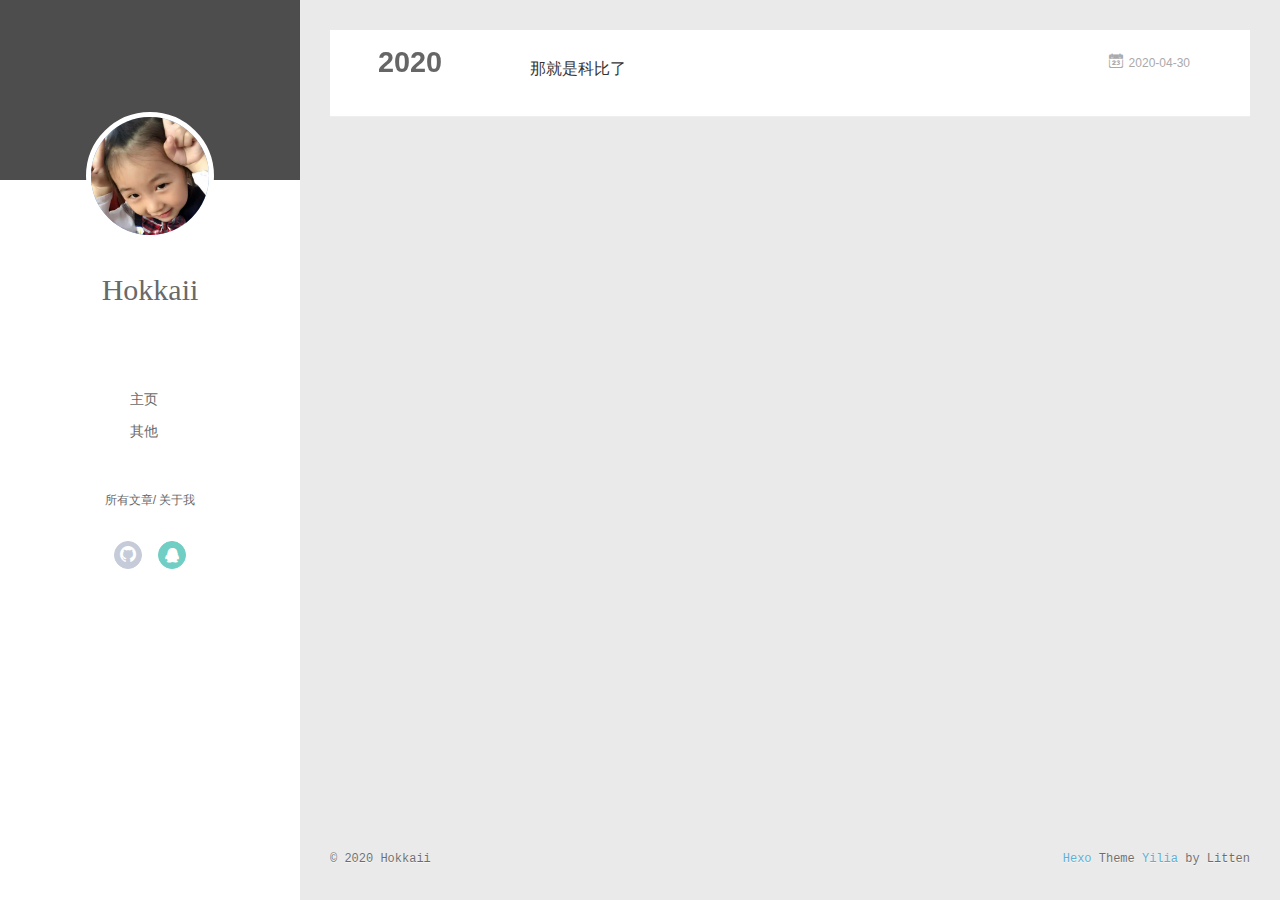
<file: archives/2020/index.html>
<!DOCTYPE html>
<html>
<head><meta name="generator" content="Hexo 3.8.0">
  <meta charset="utf-8">
  
  <meta name="renderer" content="webkit">
  <meta http-equiv="X-UA-Compatible" content="IE=edge">
  <link rel="dns-prefetch" href="http://yoursite.com">
  <title>Archives: 2020 | Hokkaii的博客</title>
  <meta name="viewport" content="width=device-width, initial-scale=1, maximum-scale=1">
  <meta property="og:type" content="website">
<meta property="og:title" content="Hokkaii的博客">
<meta property="og:url" content="http://yoursite.com/archives/2020/index.html">
<meta property="og:site_name" content="Hokkaii的博客">
<meta property="og:locale" content="default">
<meta name="twitter:card" content="summary">
<meta name="twitter:title" content="Hokkaii的博客">
  
    <link rel="alternative" href="/atom.xml" title="Hokkaii的博客" type="application/atom+xml">
  
  
    <link rel="icon" href="/assets/img/favicon.png">
  
  <link rel="stylesheet" type="text/css" href="/./main.0cf68a.css">
  <style type="text/css">
  
    #container.show {
      background: linear-gradient(200deg,#a0cfe4,#e8c37e);
    }
  </style>
  

  

</head>
</html>
<body>
  <div id="container" q-class="show:isCtnShow">
    <canvas id="anm-canvas" class="anm-canvas"></canvas>
    <div class="left-col" q-class="show:isShow">
      
<div class="overlay" style="background: #4d4d4d"></div>
<div class="intrude-less">
	<header id="header" class="inner">
		<a href="/" class="profilepic">
			<img src="/assets/img/tor.jpg" class="js-avatar">
		</a>
		<hgroup>
		  <h1 class="header-author"><a href="/">Hokkaii</a></h1>
		</hgroup>
		

		<nav class="header-menu">
			<ul>
			
				<li><a href="/">主页</a></li>
	        
				<li><a href="/essay/">其他</a></li>
	        
			</ul>
		</nav>
		<nav class="header-smart-menu">
    		
    			
    			<a q-on="click: openSlider(e, 'innerArchive')" href="javascript:void(0)">所有文章</a>
    			
            
    			
    			<a q-on="click: openSlider(e, 'aboutme')" href="javascript:void(0)">关于我</a>
    			
            
		</nav>
		<nav class="header-nav">
			<div class="social">
				
					<a class="github" target="_blank" href="https://github.com/Hokkaii" title="github"><i class="icon-github"></i></a>
		        
					<a class="qq" target="_blank" href="https://user.qzone.qq.com/1083038968/main" title="qq"><i class="icon-qq"></i></a>
		        
			</div>
		</nav>
	</header>		
</div>

    </div>
    <div class="mid-col" q-class="show:isShow,hide:isShow|isFalse">
      
<nav id="mobile-nav">
  	<div class="overlay js-overlay" style="background: #4d4d4d"></div>
	<div class="btnctn js-mobile-btnctn">
  		<div class="slider-trigger list" q-on="click: openSlider(e)"><i class="icon icon-sort"></i></div>
	</div>
	<div class="intrude-less">
		<header id="header" class="inner">
			<div class="profilepic">
				<img src="/assets/img/tor.jpg" class="js-avatar">
			</div>
			<hgroup>
			  <h1 class="header-author js-header-author">Hokkaii</h1>
			</hgroup>
			
			
			
				
			
				
			
			
			
			<nav class="header-nav">
				<div class="social">
					
						<a class="github" target="_blank" href="https://github.com/Hokkaii" title="github"><i class="icon-github"></i></a>
			        
						<a class="qq" target="_blank" href="https://user.qzone.qq.com/1083038968/main" title="qq"><i class="icon-qq"></i></a>
			        
				</div>
			</nav>

			<nav class="header-menu js-header-menu">
				<ul style="width: 50%">
				
				
					<li style="width: 50%"><a href="/">主页</a></li>
		        
					<li style="width: 50%"><a href="/essay/">其他</a></li>
		        
				</ul>
			</nav>
		</header>				
	</div>
	<div class="mobile-mask" style="display:none" q-show="isShow"></div>
</nav>

      <div id="wrapper" class="body-wrap">
        <div class="menu-l">
          <div class="canvas-wrap">
            <canvas data-colors="#eaeaea" data-sectionHeight="100" data-contentId="js-content" id="myCanvas1" class="anm-canvas"></canvas>
          </div>
          <div id="js-content" class="content-ll">
            
  
  
    
    
      
      
      <section class="archives-wrap">
        <div class="archive-year-wrap">
          <a href="/archives/2020" class="archive-year">2020</a>
        </div>
        <div class="archives">
    
    <article class="archive-article archive-type-post">
  <div class="archive-article-inner">
    <header class="archive-article-header">
      	<div class="article-meta">
	      	<a href="/2020/04/30/那就是科比了/" class="archive-article-date">
  	<time datetime="2020-04-30T13:28:42.000Z" itemprop="datePublished"><i class="icon-calendar icon"></i>2020-04-30</time>
</a>
        </div>
    	 
  
    <h1 itemprop="name">
      <a class="archive-article-title" href="/2020/04/30/那就是科比了/">那就是科比了</a>
    </h1>
  

        <div class="article-info info-on-right">
          
          

        </div>
        <div class="clearfix"></div>
    </header>
  </div>
</article>
  
  
    </div></section>
  

    


          </div>
        </div>
      </div>
      <footer id="footer">
  <div class="outer">
    <div id="footer-info">
    	<div class="footer-left">
    		&copy; 2020 Hokkaii
    	</div>
      	<div class="footer-right">
      		<a href="http://hexo.io/" target="_blank">Hexo</a>  Theme <a href="https://github.com/litten/hexo-theme-yilia" target="_blank">Yilia</a> by Litten
      	</div>
    </div>
  </div>
</footer>
    </div>
    <script>
	var yiliaConfig = {
		mathjax: false,
		isHome: false,
		isPost: false,
		isArchive: true,
		isTag: false,
		isCategory: false,
		open_in_new: false,
		toc_hide_index: true,
		root: "/",
		innerArchive: true,
		showTags: false
	}
</script>

<script>!function(t){function n(e){if(r[e])return r[e].exports;var i=r[e]={exports:{},id:e,loaded:!1};return t[e].call(i.exports,i,i.exports,n),i.loaded=!0,i.exports}var r={};n.m=t,n.c=r,n.p="./",n(0)}([function(t,n,r){r(195),t.exports=r(191)},function(t,n,r){var e=r(3),i=r(52),o=r(27),u=r(28),c=r(53),f="prototype",a=function(t,n,r){var s,l,h,v,p=t&a.F,d=t&a.G,y=t&a.S,g=t&a.P,b=t&a.B,m=d?e:y?e[n]||(e[n]={}):(e[n]||{})[f],x=d?i:i[n]||(i[n]={}),w=x[f]||(x[f]={});d&&(r=n);for(s in r)l=!p&&m&&void 0!==m[s],h=(l?m:r)[s],v=b&&l?c(h,e):g&&"function"==typeof h?c(Function.call,h):h,m&&u(m,s,h,t&a.U),x[s]!=h&&o(x,s,v),g&&w[s]!=h&&(w[s]=h)};e.core=i,a.F=1,a.G=2,a.S=4,a.P=8,a.B=16,a.W=32,a.U=64,a.R=128,t.exports=a},function(t,n,r){var e=r(6);t.exports=function(t){if(!e(t))throw TypeError(t+" is not an object!");return t}},function(t,n){var r=t.exports="undefined"!=typeof window&&window.Math==Math?window:"undefined"!=typeof self&&self.Math==Math?self:Function("return this")();"number"==typeof __g&&(__g=r)},function(t,n){t.exports=function(t){try{return!!t()}catch(t){return!0}}},function(t,n){var r=t.exports="undefined"!=typeof window&&window.Math==Math?window:"undefined"!=typeof self&&self.Math==Math?self:Function("return this")();"number"==typeof __g&&(__g=r)},function(t,n){t.exports=function(t){return"object"==typeof t?null!==t:"function"==typeof t}},function(t,n,r){var e=r(126)("wks"),i=r(76),o=r(3).Symbol,u="function"==typeof o;(t.exports=function(t){return e[t]||(e[t]=u&&o[t]||(u?o:i)("Symbol."+t))}).store=e},function(t,n){var r={}.hasOwnProperty;t.exports=function(t,n){return r.call(t,n)}},function(t,n,r){var e=r(94),i=r(33);t.exports=function(t){return e(i(t))}},function(t,n,r){t.exports=!r(4)(function(){return 7!=Object.defineProperty({},"a",{get:function(){return 7}}).a})},function(t,n,r){var e=r(2),i=r(167),o=r(50),u=Object.defineProperty;n.f=r(10)?Object.defineProperty:function(t,n,r){if(e(t),n=o(n,!0),e(r),i)try{return u(t,n,r)}catch(t){}if("get"in r||"set"in r)throw TypeError("Accessors not supported!");return"value"in r&&(t[n]=r.value),t}},function(t,n,r){t.exports=!r(18)(function(){return 7!=Object.defineProperty({},"a",{get:function(){return 7}}).a})},function(t,n,r){var e=r(14),i=r(22);t.exports=r(12)?function(t,n,r){return e.f(t,n,i(1,r))}:function(t,n,r){return t[n]=r,t}},function(t,n,r){var e=r(20),i=r(58),o=r(42),u=Object.defineProperty;n.f=r(12)?Object.defineProperty:function(t,n,r){if(e(t),n=o(n,!0),e(r),i)try{return u(t,n,r)}catch(t){}if("get"in r||"set"in r)throw TypeError("Accessors not supported!");return"value"in r&&(t[n]=r.value),t}},function(t,n,r){var e=r(40)("wks"),i=r(23),o=r(5).Symbol,u="function"==typeof o;(t.exports=function(t){return e[t]||(e[t]=u&&o[t]||(u?o:i)("Symbol."+t))}).store=e},function(t,n,r){var e=r(67),i=Math.min;t.exports=function(t){return t>0?i(e(t),9007199254740991):0}},function(t,n,r){var e=r(46);t.exports=function(t){return Object(e(t))}},function(t,n){t.exports=function(t){try{return!!t()}catch(t){return!0}}},function(t,n,r){var e=r(63),i=r(34);t.exports=Object.keys||function(t){return e(t,i)}},function(t,n,r){var e=r(21);t.exports=function(t){if(!e(t))throw TypeError(t+" is not an object!");return t}},function(t,n){t.exports=function(t){return"object"==typeof t?null!==t:"function"==typeof t}},function(t,n){t.exports=function(t,n){return{enumerable:!(1&t),configurable:!(2&t),writable:!(4&t),value:n}}},function(t,n){var r=0,e=Math.random();t.exports=function(t){return"Symbol(".concat(void 0===t?"":t,")_",(++r+e).toString(36))}},function(t,n){var r={}.hasOwnProperty;t.exports=function(t,n){return r.call(t,n)}},function(t,n){var r=t.exports={version:"2.4.0"};"number"==typeof __e&&(__e=r)},function(t,n){t.exports=function(t){if("function"!=typeof t)throw TypeError(t+" is not a function!");return t}},function(t,n,r){var e=r(11),i=r(66);t.exports=r(10)?function(t,n,r){return e.f(t,n,i(1,r))}:function(t,n,r){return t[n]=r,t}},function(t,n,r){var e=r(3),i=r(27),o=r(24),u=r(76)("src"),c="toString",f=Function[c],a=(""+f).split(c);r(52).inspectSource=function(t){return f.call(t)},(t.exports=function(t,n,r,c){var f="function"==typeof r;f&&(o(r,"name")||i(r,"name",n)),t[n]!==r&&(f&&(o(r,u)||i(r,u,t[n]?""+t[n]:a.join(String(n)))),t===e?t[n]=r:c?t[n]?t[n]=r:i(t,n,r):(delete t[n],i(t,n,r)))})(Function.prototype,c,function(){return"function"==typeof this&&this[u]||f.call(this)})},function(t,n,r){var e=r(1),i=r(4),o=r(46),u=function(t,n,r,e){var i=String(o(t)),u="<"+n;return""!==r&&(u+=" "+r+'="'+String(e).replace(/"/g,"&quot;")+'"'),u+">"+i+"</"+n+">"};t.exports=function(t,n){var r={};r[t]=n(u),e(e.P+e.F*i(function(){var n=""[t]('"');return n!==n.toLowerCase()||n.split('"').length>3}),"String",r)}},function(t,n,r){var e=r(115),i=r(46);t.exports=function(t){return e(i(t))}},function(t,n,r){var e=r(116),i=r(66),o=r(30),u=r(50),c=r(24),f=r(167),a=Object.getOwnPropertyDescriptor;n.f=r(10)?a:function(t,n){if(t=o(t),n=u(n,!0),f)try{return a(t,n)}catch(t){}if(c(t,n))return i(!e.f.call(t,n),t[n])}},function(t,n,r){var e=r(24),i=r(17),o=r(145)("IE_PROTO"),u=Object.prototype;t.exports=Object.getPrototypeOf||function(t){return t=i(t),e(t,o)?t[o]:"function"==typeof t.constructor&&t instanceof t.constructor?t.constructor.prototype:t instanceof Object?u:null}},function(t,n){t.exports=function(t){if(void 0==t)throw TypeError("Can't call method on  "+t);return t}},function(t,n){t.exports="constructor,hasOwnProperty,isPrototypeOf,propertyIsEnumerable,toLocaleString,toString,valueOf".split(",")},function(t,n){t.exports={}},function(t,n){t.exports=!0},function(t,n){n.f={}.propertyIsEnumerable},function(t,n,r){var e=r(14).f,i=r(8),o=r(15)("toStringTag");t.exports=function(t,n,r){t&&!i(t=r?t:t.prototype,o)&&e(t,o,{configurable:!0,value:n})}},function(t,n,r){var e=r(40)("keys"),i=r(23);t.exports=function(t){return e[t]||(e[t]=i(t))}},function(t,n,r){var e=r(5),i="__core-js_shared__",o=e[i]||(e[i]={});t.exports=function(t){return o[t]||(o[t]={})}},function(t,n){var r=Math.ceil,e=Math.floor;t.exports=function(t){return isNaN(t=+t)?0:(t>0?e:r)(t)}},function(t,n,r){var e=r(21);t.exports=function(t,n){if(!e(t))return t;var r,i;if(n&&"function"==typeof(r=t.toString)&&!e(i=r.call(t)))return i;if("function"==typeof(r=t.valueOf)&&!e(i=r.call(t)))return i;if(!n&&"function"==typeof(r=t.toString)&&!e(i=r.call(t)))return i;throw TypeError("Can't convert object to primitive value")}},function(t,n,r){var e=r(5),i=r(25),o=r(36),u=r(44),c=r(14).f;t.exports=function(t){var n=i.Symbol||(i.Symbol=o?{}:e.Symbol||{});"_"==t.charAt(0)||t in n||c(n,t,{value:u.f(t)})}},function(t,n,r){n.f=r(15)},function(t,n){var r={}.toString;t.exports=function(t){return r.call(t).slice(8,-1)}},function(t,n){t.exports=function(t){if(void 0==t)throw TypeError("Can't call method on  "+t);return t}},function(t,n,r){var e=r(4);t.exports=function(t,n){return!!t&&e(function(){n?t.call(null,function(){},1):t.call(null)})}},function(t,n,r){var e=r(53),i=r(115),o=r(17),u=r(16),c=r(203);t.exports=function(t,n){var r=1==t,f=2==t,a=3==t,s=4==t,l=6==t,h=5==t||l,v=n||c;return function(n,c,p){for(var d,y,g=o(n),b=i(g),m=e(c,p,3),x=u(b.length),w=0,S=r?v(n,x):f?v(n,0):void 0;x>w;w++)if((h||w in b)&&(d=b[w],y=m(d,w,g),t))if(r)S[w]=y;else if(y)switch(t){case 3:return!0;case 5:return d;case 6:return w;case 2:S.push(d)}else if(s)return!1;return l?-1:a||s?s:S}}},function(t,n,r){var e=r(1),i=r(52),o=r(4);t.exports=function(t,n){var r=(i.Object||{})[t]||Object[t],u={};u[t]=n(r),e(e.S+e.F*o(function(){r(1)}),"Object",u)}},function(t,n,r){var e=r(6);t.exports=function(t,n){if(!e(t))return t;var r,i;if(n&&"function"==typeof(r=t.toString)&&!e(i=r.call(t)))return i;if("function"==typeof(r=t.valueOf)&&!e(i=r.call(t)))return i;if(!n&&"function"==typeof(r=t.toString)&&!e(i=r.call(t)))return i;throw TypeError("Can't convert object to primitive value")}},function(t,n,r){var e=r(5),i=r(25),o=r(91),u=r(13),c="prototype",f=function(t,n,r){var a,s,l,h=t&f.F,v=t&f.G,p=t&f.S,d=t&f.P,y=t&f.B,g=t&f.W,b=v?i:i[n]||(i[n]={}),m=b[c],x=v?e:p?e[n]:(e[n]||{})[c];v&&(r=n);for(a in r)(s=!h&&x&&void 0!==x[a])&&a in b||(l=s?x[a]:r[a],b[a]=v&&"function"!=typeof x[a]?r[a]:y&&s?o(l,e):g&&x[a]==l?function(t){var n=function(n,r,e){if(this instanceof t){switch(arguments.length){case 0:return new t;case 1:return new t(n);case 2:return new t(n,r)}return new t(n,r,e)}return t.apply(this,arguments)};return n[c]=t[c],n}(l):d&&"function"==typeof l?o(Function.call,l):l,d&&((b.virtual||(b.virtual={}))[a]=l,t&f.R&&m&&!m[a]&&u(m,a,l)))};f.F=1,f.G=2,f.S=4,f.P=8,f.B=16,f.W=32,f.U=64,f.R=128,t.exports=f},function(t,n){var r=t.exports={version:"2.4.0"};"number"==typeof __e&&(__e=r)},function(t,n,r){var e=r(26);t.exports=function(t,n,r){if(e(t),void 0===n)return t;switch(r){case 1:return function(r){return t.call(n,r)};case 2:return function(r,e){return t.call(n,r,e)};case 3:return function(r,e,i){return t.call(n,r,e,i)}}return function(){return t.apply(n,arguments)}}},function(t,n,r){var e=r(183),i=r(1),o=r(126)("metadata"),u=o.store||(o.store=new(r(186))),c=function(t,n,r){var i=u.get(t);if(!i){if(!r)return;u.set(t,i=new e)}var o=i.get(n);if(!o){if(!r)return;i.set(n,o=new e)}return o},f=function(t,n,r){var e=c(n,r,!1);return void 0!==e&&e.has(t)},a=function(t,n,r){var e=c(n,r,!1);return void 0===e?void 0:e.get(t)},s=function(t,n,r,e){c(r,e,!0).set(t,n)},l=function(t,n){var r=c(t,n,!1),e=[];return r&&r.forEach(function(t,n){e.push(n)}),e},h=function(t){return void 0===t||"symbol"==typeof t?t:String(t)},v=function(t){i(i.S,"Reflect",t)};t.exports={store:u,map:c,has:f,get:a,set:s,keys:l,key:h,exp:v}},function(t,n,r){"use strict";if(r(10)){var e=r(69),i=r(3),o=r(4),u=r(1),c=r(127),f=r(152),a=r(53),s=r(68),l=r(66),h=r(27),v=r(73),p=r(67),d=r(16),y=r(75),g=r(50),b=r(24),m=r(180),x=r(114),w=r(6),S=r(17),_=r(137),O=r(70),E=r(32),P=r(71).f,j=r(154),F=r(76),M=r(7),A=r(48),N=r(117),T=r(146),I=r(155),k=r(80),L=r(123),R=r(74),C=r(130),D=r(160),U=r(11),W=r(31),G=U.f,B=W.f,V=i.RangeError,z=i.TypeError,q=i.Uint8Array,K="ArrayBuffer",J="Shared"+K,Y="BYTES_PER_ELEMENT",H="prototype",$=Array[H],X=f.ArrayBuffer,Q=f.DataView,Z=A(0),tt=A(2),nt=A(3),rt=A(4),et=A(5),it=A(6),ot=N(!0),ut=N(!1),ct=I.values,ft=I.keys,at=I.entries,st=$.lastIndexOf,lt=$.reduce,ht=$.reduceRight,vt=$.join,pt=$.sort,dt=$.slice,yt=$.toString,gt=$.toLocaleString,bt=M("iterator"),mt=M("toStringTag"),xt=F("typed_constructor"),wt=F("def_constructor"),St=c.CONSTR,_t=c.TYPED,Ot=c.VIEW,Et="Wrong length!",Pt=A(1,function(t,n){return Tt(T(t,t[wt]),n)}),jt=o(function(){return 1===new q(new Uint16Array([1]).buffer)[0]}),Ft=!!q&&!!q[H].set&&o(function(){new q(1).set({})}),Mt=function(t,n){if(void 0===t)throw z(Et);var r=+t,e=d(t);if(n&&!m(r,e))throw V(Et);return e},At=function(t,n){var r=p(t);if(r<0||r%n)throw V("Wrong offset!");return r},Nt=function(t){if(w(t)&&_t in t)return t;throw z(t+" is not a typed array!")},Tt=function(t,n){if(!(w(t)&&xt in t))throw z("It is not a typed array constructor!");return new t(n)},It=function(t,n){return kt(T(t,t[wt]),n)},kt=function(t,n){for(var r=0,e=n.length,i=Tt(t,e);e>r;)i[r]=n[r++];return i},Lt=function(t,n,r){G(t,n,{get:function(){return this._d[r]}})},Rt=function(t){var n,r,e,i,o,u,c=S(t),f=arguments.length,s=f>1?arguments[1]:void 0,l=void 0!==s,h=j(c);if(void 0!=h&&!_(h)){for(u=h.call(c),e=[],n=0;!(o=u.next()).done;n++)e.push(o.value);c=e}for(l&&f>2&&(s=a(s,arguments[2],2)),n=0,r=d(c.length),i=Tt(this,r);r>n;n++)i[n]=l?s(c[n],n):c[n];return i},Ct=function(){for(var t=0,n=arguments.length,r=Tt(this,n);n>t;)r[t]=arguments[t++];return r},Dt=!!q&&o(function(){gt.call(new q(1))}),Ut=function(){return gt.apply(Dt?dt.call(Nt(this)):Nt(this),arguments)},Wt={copyWithin:function(t,n){return D.call(Nt(this),t,n,arguments.length>2?arguments[2]:void 0)},every:function(t){return rt(Nt(this),t,arguments.length>1?arguments[1]:void 0)},fill:function(t){return C.apply(Nt(this),arguments)},filter:function(t){return It(this,tt(Nt(this),t,arguments.length>1?arguments[1]:void 0))},find:function(t){return et(Nt(this),t,arguments.length>1?arguments[1]:void 0)},findIndex:function(t){return it(Nt(this),t,arguments.length>1?arguments[1]:void 0)},forEach:function(t){Z(Nt(this),t,arguments.length>1?arguments[1]:void 0)},indexOf:function(t){return ut(Nt(this),t,arguments.length>1?arguments[1]:void 0)},includes:function(t){return ot(Nt(this),t,arguments.length>1?arguments[1]:void 0)},join:function(t){return vt.apply(Nt(this),arguments)},lastIndexOf:function(t){return st.apply(Nt(this),arguments)},map:function(t){return Pt(Nt(this),t,arguments.length>1?arguments[1]:void 0)},reduce:function(t){return lt.apply(Nt(this),arguments)},reduceRight:function(t){return ht.apply(Nt(this),arguments)},reverse:function(){for(var t,n=this,r=Nt(n).length,e=Math.floor(r/2),i=0;i<e;)t=n[i],n[i++]=n[--r],n[r]=t;return n},some:function(t){return nt(Nt(this),t,arguments.length>1?arguments[1]:void 0)},sort:function(t){return pt.call(Nt(this),t)},subarray:function(t,n){var r=Nt(this),e=r.length,i=y(t,e);return new(T(r,r[wt]))(r.buffer,r.byteOffset+i*r.BYTES_PER_ELEMENT,d((void 0===n?e:y(n,e))-i))}},Gt=function(t,n){return It(this,dt.call(Nt(this),t,n))},Bt=function(t){Nt(this);var n=At(arguments[1],1),r=this.length,e=S(t),i=d(e.length),o=0;if(i+n>r)throw V(Et);for(;o<i;)this[n+o]=e[o++]},Vt={entries:function(){return at.call(Nt(this))},keys:function(){return ft.call(Nt(this))},values:function(){return ct.call(Nt(this))}},zt=function(t,n){return w(t)&&t[_t]&&"symbol"!=typeof n&&n in t&&String(+n)==String(n)},qt=function(t,n){return zt(t,n=g(n,!0))?l(2,t[n]):B(t,n)},Kt=function(t,n,r){return!(zt(t,n=g(n,!0))&&w(r)&&b(r,"value"))||b(r,"get")||b(r,"set")||r.configurable||b(r,"writable")&&!r.writable||b(r,"enumerable")&&!r.enumerable?G(t,n,r):(t[n]=r.value,t)};St||(W.f=qt,U.f=Kt),u(u.S+u.F*!St,"Object",{getOwnPropertyDescriptor:qt,defineProperty:Kt}),o(function(){yt.call({})})&&(yt=gt=function(){return vt.call(this)});var Jt=v({},Wt);v(Jt,Vt),h(Jt,bt,Vt.values),v(Jt,{slice:Gt,set:Bt,constructor:function(){},toString:yt,toLocaleString:Ut}),Lt(Jt,"buffer","b"),Lt(Jt,"byteOffset","o"),Lt(Jt,"byteLength","l"),Lt(Jt,"length","e"),G(Jt,mt,{get:function(){return this[_t]}}),t.exports=function(t,n,r,f){f=!!f;var a=t+(f?"Clamped":"")+"Array",l="Uint8Array"!=a,v="get"+t,p="set"+t,y=i[a],g=y||{},b=y&&E(y),m=!y||!c.ABV,S={},_=y&&y[H],j=function(t,r){var e=t._d;return e.v[v](r*n+e.o,jt)},F=function(t,r,e){var i=t._d;f&&(e=(e=Math.round(e))<0?0:e>255?255:255&e),i.v[p](r*n+i.o,e,jt)},M=function(t,n){G(t,n,{get:function(){return j(this,n)},set:function(t){return F(this,n,t)},enumerable:!0})};m?(y=r(function(t,r,e,i){s(t,y,a,"_d");var o,u,c,f,l=0,v=0;if(w(r)){if(!(r instanceof X||(f=x(r))==K||f==J))return _t in r?kt(y,r):Rt.call(y,r);o=r,v=At(e,n);var p=r.byteLength;if(void 0===i){if(p%n)throw V(Et);if((u=p-v)<0)throw V(Et)}else if((u=d(i)*n)+v>p)throw V(Et);c=u/n}else c=Mt(r,!0),u=c*n,o=new X(u);for(h(t,"_d",{b:o,o:v,l:u,e:c,v:new Q(o)});l<c;)M(t,l++)}),_=y[H]=O(Jt),h(_,"constructor",y)):L(function(t){new y(null),new y(t)},!0)||(y=r(function(t,r,e,i){s(t,y,a);var o;return w(r)?r instanceof X||(o=x(r))==K||o==J?void 0!==i?new g(r,At(e,n),i):void 0!==e?new g(r,At(e,n)):new g(r):_t in r?kt(y,r):Rt.call(y,r):new g(Mt(r,l))}),Z(b!==Function.prototype?P(g).concat(P(b)):P(g),function(t){t in y||h(y,t,g[t])}),y[H]=_,e||(_.constructor=y));var A=_[bt],N=!!A&&("values"==A.name||void 0==A.name),T=Vt.values;h(y,xt,!0),h(_,_t,a),h(_,Ot,!0),h(_,wt,y),(f?new y(1)[mt]==a:mt in _)||G(_,mt,{get:function(){return a}}),S[a]=y,u(u.G+u.W+u.F*(y!=g),S),u(u.S,a,{BYTES_PER_ELEMENT:n,from:Rt,of:Ct}),Y in _||h(_,Y,n),u(u.P,a,Wt),R(a),u(u.P+u.F*Ft,a,{set:Bt}),u(u.P+u.F*!N,a,Vt),u(u.P+u.F*(_.toString!=yt),a,{toString:yt}),u(u.P+u.F*o(function(){new y(1).slice()}),a,{slice:Gt}),u(u.P+u.F*(o(function(){return[1,2].toLocaleString()!=new y([1,2]).toLocaleString()})||!o(function(){_.toLocaleString.call([1,2])})),a,{toLocaleString:Ut}),k[a]=N?A:T,e||N||h(_,bt,T)}}else t.exports=function(){}},function(t,n){var r={}.toString;t.exports=function(t){return r.call(t).slice(8,-1)}},function(t,n,r){var e=r(21),i=r(5).document,o=e(i)&&e(i.createElement);t.exports=function(t){return o?i.createElement(t):{}}},function(t,n,r){t.exports=!r(12)&&!r(18)(function(){return 7!=Object.defineProperty(r(57)("div"),"a",{get:function(){return 7}}).a})},function(t,n,r){"use strict";var e=r(36),i=r(51),o=r(64),u=r(13),c=r(8),f=r(35),a=r(96),s=r(38),l=r(103),h=r(15)("iterator"),v=!([].keys&&"next"in[].keys()),p="keys",d="values",y=function(){return this};t.exports=function(t,n,r,g,b,m,x){a(r,n,g);var w,S,_,O=function(t){if(!v&&t in F)return F[t];switch(t){case p:case d:return function(){return new r(this,t)}}return function(){return new r(this,t)}},E=n+" Iterator",P=b==d,j=!1,F=t.prototype,M=F[h]||F["@@iterator"]||b&&F[b],A=M||O(b),N=b?P?O("entries"):A:void 0,T="Array"==n?F.entries||M:M;if(T&&(_=l(T.call(new t)))!==Object.prototype&&(s(_,E,!0),e||c(_,h)||u(_,h,y)),P&&M&&M.name!==d&&(j=!0,A=function(){return M.call(this)}),e&&!x||!v&&!j&&F[h]||u(F,h,A),f[n]=A,f[E]=y,b)if(w={values:P?A:O(d),keys:m?A:O(p),entries:N},x)for(S in w)S in F||o(F,S,w[S]);else i(i.P+i.F*(v||j),n,w);return w}},function(t,n,r){var e=r(20),i=r(100),o=r(34),u=r(39)("IE_PROTO"),c=function(){},f="prototype",a=function(){var t,n=r(57)("iframe"),e=o.length;for(n.style.display="none",r(93).appendChild(n),n.src="javascript:",t=n.contentWindow.document,t.open(),t.write("<script>document.F=Object<\/script>"),t.close(),a=t.F;e--;)delete a[f][o[e]];return a()};t.exports=Object.create||function(t,n){var r;return null!==t?(c[f]=e(t),r=new c,c[f]=null,r[u]=t):r=a(),void 0===n?r:i(r,n)}},function(t,n,r){var e=r(63),i=r(34).concat("length","prototype");n.f=Object.getOwnPropertyNames||function(t){return e(t,i)}},function(t,n){n.f=Object.getOwnPropertySymbols},function(t,n,r){var e=r(8),i=r(9),o=r(90)(!1),u=r(39)("IE_PROTO");t.exports=function(t,n){var r,c=i(t),f=0,a=[];for(r in c)r!=u&&e(c,r)&&a.push(r);for(;n.length>f;)e(c,r=n[f++])&&(~o(a,r)||a.push(r));return a}},function(t,n,r){t.exports=r(13)},function(t,n,r){var e=r(76)("meta"),i=r(6),o=r(24),u=r(11).f,c=0,f=Object.isExtensible||function(){return!0},a=!r(4)(function(){return f(Object.preventExtensions({}))}),s=function(t){u(t,e,{value:{i:"O"+ ++c,w:{}}})},l=function(t,n){if(!i(t))return"symbol"==typeof t?t:("string"==typeof t?"S":"P")+t;if(!o(t,e)){if(!f(t))return"F";if(!n)return"E";s(t)}return t[e].i},h=function(t,n){if(!o(t,e)){if(!f(t))return!0;if(!n)return!1;s(t)}return t[e].w},v=function(t){return a&&p.NEED&&f(t)&&!o(t,e)&&s(t),t},p=t.exports={KEY:e,NEED:!1,fastKey:l,getWeak:h,onFreeze:v}},function(t,n){t.exports=function(t,n){return{enumerable:!(1&t),configurable:!(2&t),writable:!(4&t),value:n}}},function(t,n){var r=Math.ceil,e=Math.floor;t.exports=function(t){return isNaN(t=+t)?0:(t>0?e:r)(t)}},function(t,n){t.exports=function(t,n,r,e){if(!(t instanceof n)||void 0!==e&&e in t)throw TypeError(r+": incorrect invocation!");return t}},function(t,n){t.exports=!1},function(t,n,r){var e=r(2),i=r(173),o=r(133),u=r(145)("IE_PROTO"),c=function(){},f="prototype",a=function(){var t,n=r(132)("iframe"),e=o.length;for(n.style.display="none",r(135).appendChild(n),n.src="javascript:",t=n.contentWindow.document,t.open(),t.write("<script>document.F=Object<\/script>"),t.close(),a=t.F;e--;)delete a[f][o[e]];return a()};t.exports=Object.create||function(t,n){var r;return null!==t?(c[f]=e(t),r=new c,c[f]=null,r[u]=t):r=a(),void 0===n?r:i(r,n)}},function(t,n,r){var e=r(175),i=r(133).concat("length","prototype");n.f=Object.getOwnPropertyNames||function(t){return e(t,i)}},function(t,n,r){var e=r(175),i=r(133);t.exports=Object.keys||function(t){return e(t,i)}},function(t,n,r){var e=r(28);t.exports=function(t,n,r){for(var i in n)e(t,i,n[i],r);return t}},function(t,n,r){"use strict";var e=r(3),i=r(11),o=r(10),u=r(7)("species");t.exports=function(t){var n=e[t];o&&n&&!n[u]&&i.f(n,u,{configurable:!0,get:function(){return this}})}},function(t,n,r){var e=r(67),i=Math.max,o=Math.min;t.exports=function(t,n){return t=e(t),t<0?i(t+n,0):o(t,n)}},function(t,n){var r=0,e=Math.random();t.exports=function(t){return"Symbol(".concat(void 0===t?"":t,")_",(++r+e).toString(36))}},function(t,n,r){var e=r(33);t.exports=function(t){return Object(e(t))}},function(t,n,r){var e=r(7)("unscopables"),i=Array.prototype;void 0==i[e]&&r(27)(i,e,{}),t.exports=function(t){i[e][t]=!0}},function(t,n,r){var e=r(53),i=r(169),o=r(137),u=r(2),c=r(16),f=r(154),a={},s={},n=t.exports=function(t,n,r,l,h){var v,p,d,y,g=h?function(){return t}:f(t),b=e(r,l,n?2:1),m=0;if("function"!=typeof g)throw TypeError(t+" is not iterable!");if(o(g)){for(v=c(t.length);v>m;m++)if((y=n?b(u(p=t[m])[0],p[1]):b(t[m]))===a||y===s)return y}else for(d=g.call(t);!(p=d.next()).done;)if((y=i(d,b,p.value,n))===a||y===s)return y};n.BREAK=a,n.RETURN=s},function(t,n){t.exports={}},function(t,n,r){var e=r(11).f,i=r(24),o=r(7)("toStringTag");t.exports=function(t,n,r){t&&!i(t=r?t:t.prototype,o)&&e(t,o,{configurable:!0,value:n})}},function(t,n,r){var e=r(1),i=r(46),o=r(4),u=r(150),c="["+u+"]",f="​",a=RegExp("^"+c+c+"*"),s=RegExp(c+c+"*$"),l=function(t,n,r){var i={},c=o(function(){return!!u[t]()||f[t]()!=f}),a=i[t]=c?n(h):u[t];r&&(i[r]=a),e(e.P+e.F*c,"String",i)},h=l.trim=function(t,n){return t=String(i(t)),1&n&&(t=t.replace(a,"")),2&n&&(t=t.replace(s,"")),t};t.exports=l},function(t,n,r){t.exports={default:r(86),__esModule:!0}},function(t,n,r){t.exports={default:r(87),__esModule:!0}},function(t,n,r){"use strict";function e(t){return t&&t.__esModule?t:{default:t}}n.__esModule=!0;var i=r(84),o=e(i),u=r(83),c=e(u),f="function"==typeof c.default&&"symbol"==typeof o.default?function(t){return typeof t}:function(t){return t&&"function"==typeof c.default&&t.constructor===c.default&&t!==c.default.prototype?"symbol":typeof t};n.default="function"==typeof c.default&&"symbol"===f(o.default)?function(t){return void 0===t?"undefined":f(t)}:function(t){return t&&"function"==typeof c.default&&t.constructor===c.default&&t!==c.default.prototype?"symbol":void 0===t?"undefined":f(t)}},function(t,n,r){r(110),r(108),r(111),r(112),t.exports=r(25).Symbol},function(t,n,r){r(109),r(113),t.exports=r(44).f("iterator")},function(t,n){t.exports=function(t){if("function"!=typeof t)throw TypeError(t+" is not a function!");return t}},function(t,n){t.exports=function(){}},function(t,n,r){var e=r(9),i=r(106),o=r(105);t.exports=function(t){return function(n,r,u){var c,f=e(n),a=i(f.length),s=o(u,a);if(t&&r!=r){for(;a>s;)if((c=f[s++])!=c)return!0}else for(;a>s;s++)if((t||s in f)&&f[s]===r)return t||s||0;return!t&&-1}}},function(t,n,r){var e=r(88);t.exports=function(t,n,r){if(e(t),void 0===n)return t;switch(r){case 1:return function(r){return t.call(n,r)};case 2:return function(r,e){return t.call(n,r,e)};case 3:return function(r,e,i){return t.call(n,r,e,i)}}return function(){return t.apply(n,arguments)}}},function(t,n,r){var e=r(19),i=r(62),o=r(37);t.exports=function(t){var n=e(t),r=i.f;if(r)for(var u,c=r(t),f=o.f,a=0;c.length>a;)f.call(t,u=c[a++])&&n.push(u);return n}},function(t,n,r){t.exports=r(5).document&&document.documentElement},function(t,n,r){var e=r(56);t.exports=Object("z").propertyIsEnumerable(0)?Object:function(t){return"String"==e(t)?t.split(""):Object(t)}},function(t,n,r){var e=r(56);t.exports=Array.isArray||function(t){return"Array"==e(t)}},function(t,n,r){"use strict";var e=r(60),i=r(22),o=r(38),u={};r(13)(u,r(15)("iterator"),function(){return this}),t.exports=function(t,n,r){t.prototype=e(u,{next:i(1,r)}),o(t,n+" Iterator")}},function(t,n){t.exports=function(t,n){return{value:n,done:!!t}}},function(t,n,r){var e=r(19),i=r(9);t.exports=function(t,n){for(var r,o=i(t),u=e(o),c=u.length,f=0;c>f;)if(o[r=u[f++]]===n)return r}},function(t,n,r){var e=r(23)("meta"),i=r(21),o=r(8),u=r(14).f,c=0,f=Object.isExtensible||function(){return!0},a=!r(18)(function(){return f(Object.preventExtensions({}))}),s=function(t){u(t,e,{value:{i:"O"+ ++c,w:{}}})},l=function(t,n){if(!i(t))return"symbol"==typeof t?t:("string"==typeof t?"S":"P")+t;if(!o(t,e)){if(!f(t))return"F";if(!n)return"E";s(t)}return t[e].i},h=function(t,n){if(!o(t,e)){if(!f(t))return!0;if(!n)return!1;s(t)}return t[e].w},v=function(t){return a&&p.NEED&&f(t)&&!o(t,e)&&s(t),t},p=t.exports={KEY:e,NEED:!1,fastKey:l,getWeak:h,onFreeze:v}},function(t,n,r){var e=r(14),i=r(20),o=r(19);t.exports=r(12)?Object.defineProperties:function(t,n){i(t);for(var r,u=o(n),c=u.length,f=0;c>f;)e.f(t,r=u[f++],n[r]);return t}},function(t,n,r){var e=r(37),i=r(22),o=r(9),u=r(42),c=r(8),f=r(58),a=Object.getOwnPropertyDescriptor;n.f=r(12)?a:function(t,n){if(t=o(t),n=u(n,!0),f)try{return a(t,n)}catch(t){}if(c(t,n))return i(!e.f.call(t,n),t[n])}},function(t,n,r){var e=r(9),i=r(61).f,o={}.toString,u="object"==typeof window&&window&&Object.getOwnPropertyNames?Object.getOwnPropertyNames(window):[],c=function(t){try{return i(t)}catch(t){return u.slice()}};t.exports.f=function(t){return u&&"[object Window]"==o.call(t)?c(t):i(e(t))}},function(t,n,r){var e=r(8),i=r(77),o=r(39)("IE_PROTO"),u=Object.prototype;t.exports=Object.getPrototypeOf||function(t){return t=i(t),e(t,o)?t[o]:"function"==typeof t.constructor&&t instanceof t.constructor?t.constructor.prototype:t instanceof Object?u:null}},function(t,n,r){var e=r(41),i=r(33);t.exports=function(t){return function(n,r){var o,u,c=String(i(n)),f=e(r),a=c.length;return f<0||f>=a?t?"":void 0:(o=c.charCodeAt(f),o<55296||o>56319||f+1===a||(u=c.charCodeAt(f+1))<56320||u>57343?t?c.charAt(f):o:t?c.slice(f,f+2):u-56320+(o-55296<<10)+65536)}}},function(t,n,r){var e=r(41),i=Math.max,o=Math.min;t.exports=function(t,n){return t=e(t),t<0?i(t+n,0):o(t,n)}},function(t,n,r){var e=r(41),i=Math.min;t.exports=function(t){return t>0?i(e(t),9007199254740991):0}},function(t,n,r){"use strict";var e=r(89),i=r(97),o=r(35),u=r(9);t.exports=r(59)(Array,"Array",function(t,n){this._t=u(t),this._i=0,this._k=n},function(){var t=this._t,n=this._k,r=this._i++;return!t||r>=t.length?(this._t=void 0,i(1)):"keys"==n?i(0,r):"values"==n?i(0,t[r]):i(0,[r,t[r]])},"values"),o.Arguments=o.Array,e("keys"),e("values"),e("entries")},function(t,n){},function(t,n,r){"use strict";var e=r(104)(!0);r(59)(String,"String",function(t){this._t=String(t),this._i=0},function(){var t,n=this._t,r=this._i;return r>=n.length?{value:void 0,done:!0}:(t=e(n,r),this._i+=t.length,{value:t,done:!1})})},function(t,n,r){"use strict";var e=r(5),i=r(8),o=r(12),u=r(51),c=r(64),f=r(99).KEY,a=r(18),s=r(40),l=r(38),h=r(23),v=r(15),p=r(44),d=r(43),y=r(98),g=r(92),b=r(95),m=r(20),x=r(9),w=r(42),S=r(22),_=r(60),O=r(102),E=r(101),P=r(14),j=r(19),F=E.f,M=P.f,A=O.f,N=e.Symbol,T=e.JSON,I=T&&T.stringify,k="prototype",L=v("_hidden"),R=v("toPrimitive"),C={}.propertyIsEnumerable,D=s("symbol-registry"),U=s("symbols"),W=s("op-symbols"),G=Object[k],B="function"==typeof N,V=e.QObject,z=!V||!V[k]||!V[k].findChild,q=o&&a(function(){return 7!=_(M({},"a",{get:function(){return M(this,"a",{value:7}).a}})).a})?function(t,n,r){var e=F(G,n);e&&delete G[n],M(t,n,r),e&&t!==G&&M(G,n,e)}:M,K=function(t){var n=U[t]=_(N[k]);return n._k=t,n},J=B&&"symbol"==typeof N.iterator?function(t){return"symbol"==typeof t}:function(t){return t instanceof N},Y=function(t,n,r){return t===G&&Y(W,n,r),m(t),n=w(n,!0),m(r),i(U,n)?(r.enumerable?(i(t,L)&&t[L][n]&&(t[L][n]=!1),r=_(r,{enumerable:S(0,!1)})):(i(t,L)||M(t,L,S(1,{})),t[L][n]=!0),q(t,n,r)):M(t,n,r)},H=function(t,n){m(t);for(var r,e=g(n=x(n)),i=0,o=e.length;o>i;)Y(t,r=e[i++],n[r]);return t},$=function(t,n){return void 0===n?_(t):H(_(t),n)},X=function(t){var n=C.call(this,t=w(t,!0));return!(this===G&&i(U,t)&&!i(W,t))&&(!(n||!i(this,t)||!i(U,t)||i(this,L)&&this[L][t])||n)},Q=function(t,n){if(t=x(t),n=w(n,!0),t!==G||!i(U,n)||i(W,n)){var r=F(t,n);return!r||!i(U,n)||i(t,L)&&t[L][n]||(r.enumerable=!0),r}},Z=function(t){for(var n,r=A(x(t)),e=[],o=0;r.length>o;)i(U,n=r[o++])||n==L||n==f||e.push(n);return e},tt=function(t){for(var n,r=t===G,e=A(r?W:x(t)),o=[],u=0;e.length>u;)!i(U,n=e[u++])||r&&!i(G,n)||o.push(U[n]);return o};B||(N=function(){if(this instanceof N)throw TypeError("Symbol is not a constructor!");var t=h(arguments.length>0?arguments[0]:void 0),n=function(r){this===G&&n.call(W,r),i(this,L)&&i(this[L],t)&&(this[L][t]=!1),q(this,t,S(1,r))};return o&&z&&q(G,t,{configurable:!0,set:n}),K(t)},c(N[k],"toString",function(){return this._k}),E.f=Q,P.f=Y,r(61).f=O.f=Z,r(37).f=X,r(62).f=tt,o&&!r(36)&&c(G,"propertyIsEnumerable",X,!0),p.f=function(t){return K(v(t))}),u(u.G+u.W+u.F*!B,{Symbol:N});for(var nt="hasInstance,isConcatSpreadable,iterator,match,replace,search,species,split,toPrimitive,toStringTag,unscopables".split(","),rt=0;nt.length>rt;)v(nt[rt++]);for(var nt=j(v.store),rt=0;nt.length>rt;)d(nt[rt++]);u(u.S+u.F*!B,"Symbol",{for:function(t){return i(D,t+="")?D[t]:D[t]=N(t)},keyFor:function(t){if(J(t))return y(D,t);throw TypeError(t+" is not a symbol!")},useSetter:function(){z=!0},useSimple:function(){z=!1}}),u(u.S+u.F*!B,"Object",{create:$,defineProperty:Y,defineProperties:H,getOwnPropertyDescriptor:Q,getOwnPropertyNames:Z,getOwnPropertySymbols:tt}),T&&u(u.S+u.F*(!B||a(function(){var t=N();return"[null]"!=I([t])||"{}"!=I({a:t})||"{}"!=I(Object(t))})),"JSON",{stringify:function(t){if(void 0!==t&&!J(t)){for(var n,r,e=[t],i=1;arguments.length>i;)e.push(arguments[i++]);return n=e[1],"function"==typeof n&&(r=n),!r&&b(n)||(n=function(t,n){if(r&&(n=r.call(this,t,n)),!J(n))return n}),e[1]=n,I.apply(T,e)}}}),N[k][R]||r(13)(N[k],R,N[k].valueOf),l(N,"Symbol"),l(Math,"Math",!0),l(e.JSON,"JSON",!0)},function(t,n,r){r(43)("asyncIterator")},function(t,n,r){r(43)("observable")},function(t,n,r){r(107);for(var e=r(5),i=r(13),o=r(35),u=r(15)("toStringTag"),c=["NodeList","DOMTokenList","MediaList","StyleSheetList","CSSRuleList"],f=0;f<5;f++){var a=c[f],s=e[a],l=s&&s.prototype;l&&!l[u]&&i(l,u,a),o[a]=o.Array}},function(t,n,r){var e=r(45),i=r(7)("toStringTag"),o="Arguments"==e(function(){return arguments}()),u=function(t,n){try{return t[n]}catch(t){}};t.exports=function(t){var n,r,c;return void 0===t?"Undefined":null===t?"Null":"string"==typeof(r=u(n=Object(t),i))?r:o?e(n):"Object"==(c=e(n))&&"function"==typeof n.callee?"Arguments":c}},function(t,n,r){var e=r(45);t.exports=Object("z").propertyIsEnumerable(0)?Object:function(t){return"String"==e(t)?t.split(""):Object(t)}},function(t,n){n.f={}.propertyIsEnumerable},function(t,n,r){var e=r(30),i=r(16),o=r(75);t.exports=function(t){return function(n,r,u){var c,f=e(n),a=i(f.length),s=o(u,a);if(t&&r!=r){for(;a>s;)if((c=f[s++])!=c)return!0}else for(;a>s;s++)if((t||s in f)&&f[s]===r)return t||s||0;return!t&&-1}}},function(t,n,r){"use strict";var e=r(3),i=r(1),o=r(28),u=r(73),c=r(65),f=r(79),a=r(68),s=r(6),l=r(4),h=r(123),v=r(81),p=r(136);t.exports=function(t,n,r,d,y,g){var b=e[t],m=b,x=y?"set":"add",w=m&&m.prototype,S={},_=function(t){var n=w[t];o(w,t,"delete"==t?function(t){return!(g&&!s(t))&&n.call(this,0===t?0:t)}:"has"==t?function(t){return!(g&&!s(t))&&n.call(this,0===t?0:t)}:"get"==t?function(t){return g&&!s(t)?void 0:n.call(this,0===t?0:t)}:"add"==t?function(t){return n.call(this,0===t?0:t),this}:function(t,r){return n.call(this,0===t?0:t,r),this})};if("function"==typeof m&&(g||w.forEach&&!l(function(){(new m).entries().next()}))){var O=new m,E=O[x](g?{}:-0,1)!=O,P=l(function(){O.has(1)}),j=h(function(t){new m(t)}),F=!g&&l(function(){for(var t=new m,n=5;n--;)t[x](n,n);return!t.has(-0)});j||(m=n(function(n,r){a(n,m,t);var e=p(new b,n,m);return void 0!=r&&f(r,y,e[x],e),e}),m.prototype=w,w.constructor=m),(P||F)&&(_("delete"),_("has"),y&&_("get")),(F||E)&&_(x),g&&w.clear&&delete w.clear}else m=d.getConstructor(n,t,y,x),u(m.prototype,r),c.NEED=!0;return v(m,t),S[t]=m,i(i.G+i.W+i.F*(m!=b),S),g||d.setStrong(m,t,y),m}},function(t,n,r){"use strict";var e=r(27),i=r(28),o=r(4),u=r(46),c=r(7);t.exports=function(t,n,r){var f=c(t),a=r(u,f,""[t]),s=a[0],l=a[1];o(function(){var n={};return n[f]=function(){return 7},7!=""[t](n)})&&(i(String.prototype,t,s),e(RegExp.prototype,f,2==n?function(t,n){return l.call(t,this,n)}:function(t){return l.call(t,this)}))}
},function(t,n,r){"use strict";var e=r(2);t.exports=function(){var t=e(this),n="";return t.global&&(n+="g"),t.ignoreCase&&(n+="i"),t.multiline&&(n+="m"),t.unicode&&(n+="u"),t.sticky&&(n+="y"),n}},function(t,n){t.exports=function(t,n,r){var e=void 0===r;switch(n.length){case 0:return e?t():t.call(r);case 1:return e?t(n[0]):t.call(r,n[0]);case 2:return e?t(n[0],n[1]):t.call(r,n[0],n[1]);case 3:return e?t(n[0],n[1],n[2]):t.call(r,n[0],n[1],n[2]);case 4:return e?t(n[0],n[1],n[2],n[3]):t.call(r,n[0],n[1],n[2],n[3])}return t.apply(r,n)}},function(t,n,r){var e=r(6),i=r(45),o=r(7)("match");t.exports=function(t){var n;return e(t)&&(void 0!==(n=t[o])?!!n:"RegExp"==i(t))}},function(t,n,r){var e=r(7)("iterator"),i=!1;try{var o=[7][e]();o.return=function(){i=!0},Array.from(o,function(){throw 2})}catch(t){}t.exports=function(t,n){if(!n&&!i)return!1;var r=!1;try{var o=[7],u=o[e]();u.next=function(){return{done:r=!0}},o[e]=function(){return u},t(o)}catch(t){}return r}},function(t,n,r){t.exports=r(69)||!r(4)(function(){var t=Math.random();__defineSetter__.call(null,t,function(){}),delete r(3)[t]})},function(t,n){n.f=Object.getOwnPropertySymbols},function(t,n,r){var e=r(3),i="__core-js_shared__",o=e[i]||(e[i]={});t.exports=function(t){return o[t]||(o[t]={})}},function(t,n,r){for(var e,i=r(3),o=r(27),u=r(76),c=u("typed_array"),f=u("view"),a=!(!i.ArrayBuffer||!i.DataView),s=a,l=0,h="Int8Array,Uint8Array,Uint8ClampedArray,Int16Array,Uint16Array,Int32Array,Uint32Array,Float32Array,Float64Array".split(",");l<9;)(e=i[h[l++]])?(o(e.prototype,c,!0),o(e.prototype,f,!0)):s=!1;t.exports={ABV:a,CONSTR:s,TYPED:c,VIEW:f}},function(t,n){"use strict";var r={versions:function(){var t=window.navigator.userAgent;return{trident:t.indexOf("Trident")>-1,presto:t.indexOf("Presto")>-1,webKit:t.indexOf("AppleWebKit")>-1,gecko:t.indexOf("Gecko")>-1&&-1==t.indexOf("KHTML"),mobile:!!t.match(/AppleWebKit.*Mobile.*/),ios:!!t.match(/\(i[^;]+;( U;)? CPU.+Mac OS X/),android:t.indexOf("Android")>-1||t.indexOf("Linux")>-1,iPhone:t.indexOf("iPhone")>-1||t.indexOf("Mac")>-1,iPad:t.indexOf("iPad")>-1,webApp:-1==t.indexOf("Safari"),weixin:-1==t.indexOf("MicroMessenger")}}()};t.exports=r},function(t,n,r){"use strict";var e=r(85),i=function(t){return t&&t.__esModule?t:{default:t}}(e),o=function(){function t(t,n,e){return n||e?String.fromCharCode(n||e):r[t]||t}function n(t){return e[t]}var r={"&quot;":'"',"&lt;":"<","&gt;":">","&amp;":"&","&nbsp;":" "},e={};for(var u in r)e[r[u]]=u;return r["&apos;"]="'",e["'"]="&#39;",{encode:function(t){return t?(""+t).replace(/['<> "&]/g,n).replace(/\r?\n/g,"<br/>").replace(/\s/g,"&nbsp;"):""},decode:function(n){return n?(""+n).replace(/<br\s*\/?>/gi,"\n").replace(/&quot;|&lt;|&gt;|&amp;|&nbsp;|&apos;|&#(\d+);|&#(\d+)/g,t).replace(/\u00a0/g," "):""},encodeBase16:function(t){if(!t)return t;t+="";for(var n=[],r=0,e=t.length;e>r;r++)n.push(t.charCodeAt(r).toString(16).toUpperCase());return n.join("")},encodeBase16forJSON:function(t){if(!t)return t;t=t.replace(/[\u4E00-\u9FBF]/gi,function(t){return escape(t).replace("%u","\\u")});for(var n=[],r=0,e=t.length;e>r;r++)n.push(t.charCodeAt(r).toString(16).toUpperCase());return n.join("")},decodeBase16:function(t){if(!t)return t;t+="";for(var n=[],r=0,e=t.length;e>r;r+=2)n.push(String.fromCharCode("0x"+t.slice(r,r+2)));return n.join("")},encodeObject:function(t){if(t instanceof Array)for(var n=0,r=t.length;r>n;n++)t[n]=o.encodeObject(t[n]);else if("object"==(void 0===t?"undefined":(0,i.default)(t)))for(var e in t)t[e]=o.encodeObject(t[e]);else if("string"==typeof t)return o.encode(t);return t},loadScript:function(t){var n=document.createElement("script");document.getElementsByTagName("body")[0].appendChild(n),n.setAttribute("src",t)},addLoadEvent:function(t){var n=window.onload;"function"!=typeof window.onload?window.onload=t:window.onload=function(){n(),t()}}}}();t.exports=o},function(t,n,r){"use strict";var e=r(17),i=r(75),o=r(16);t.exports=function(t){for(var n=e(this),r=o(n.length),u=arguments.length,c=i(u>1?arguments[1]:void 0,r),f=u>2?arguments[2]:void 0,a=void 0===f?r:i(f,r);a>c;)n[c++]=t;return n}},function(t,n,r){"use strict";var e=r(11),i=r(66);t.exports=function(t,n,r){n in t?e.f(t,n,i(0,r)):t[n]=r}},function(t,n,r){var e=r(6),i=r(3).document,o=e(i)&&e(i.createElement);t.exports=function(t){return o?i.createElement(t):{}}},function(t,n){t.exports="constructor,hasOwnProperty,isPrototypeOf,propertyIsEnumerable,toLocaleString,toString,valueOf".split(",")},function(t,n,r){var e=r(7)("match");t.exports=function(t){var n=/./;try{"/./"[t](n)}catch(r){try{return n[e]=!1,!"/./"[t](n)}catch(t){}}return!0}},function(t,n,r){t.exports=r(3).document&&document.documentElement},function(t,n,r){var e=r(6),i=r(144).set;t.exports=function(t,n,r){var o,u=n.constructor;return u!==r&&"function"==typeof u&&(o=u.prototype)!==r.prototype&&e(o)&&i&&i(t,o),t}},function(t,n,r){var e=r(80),i=r(7)("iterator"),o=Array.prototype;t.exports=function(t){return void 0!==t&&(e.Array===t||o[i]===t)}},function(t,n,r){var e=r(45);t.exports=Array.isArray||function(t){return"Array"==e(t)}},function(t,n,r){"use strict";var e=r(70),i=r(66),o=r(81),u={};r(27)(u,r(7)("iterator"),function(){return this}),t.exports=function(t,n,r){t.prototype=e(u,{next:i(1,r)}),o(t,n+" Iterator")}},function(t,n,r){"use strict";var e=r(69),i=r(1),o=r(28),u=r(27),c=r(24),f=r(80),a=r(139),s=r(81),l=r(32),h=r(7)("iterator"),v=!([].keys&&"next"in[].keys()),p="keys",d="values",y=function(){return this};t.exports=function(t,n,r,g,b,m,x){a(r,n,g);var w,S,_,O=function(t){if(!v&&t in F)return F[t];switch(t){case p:case d:return function(){return new r(this,t)}}return function(){return new r(this,t)}},E=n+" Iterator",P=b==d,j=!1,F=t.prototype,M=F[h]||F["@@iterator"]||b&&F[b],A=M||O(b),N=b?P?O("entries"):A:void 0,T="Array"==n?F.entries||M:M;if(T&&(_=l(T.call(new t)))!==Object.prototype&&(s(_,E,!0),e||c(_,h)||u(_,h,y)),P&&M&&M.name!==d&&(j=!0,A=function(){return M.call(this)}),e&&!x||!v&&!j&&F[h]||u(F,h,A),f[n]=A,f[E]=y,b)if(w={values:P?A:O(d),keys:m?A:O(p),entries:N},x)for(S in w)S in F||o(F,S,w[S]);else i(i.P+i.F*(v||j),n,w);return w}},function(t,n){var r=Math.expm1;t.exports=!r||r(10)>22025.465794806718||r(10)<22025.465794806718||-2e-17!=r(-2e-17)?function(t){return 0==(t=+t)?t:t>-1e-6&&t<1e-6?t+t*t/2:Math.exp(t)-1}:r},function(t,n){t.exports=Math.sign||function(t){return 0==(t=+t)||t!=t?t:t<0?-1:1}},function(t,n,r){var e=r(3),i=r(151).set,o=e.MutationObserver||e.WebKitMutationObserver,u=e.process,c=e.Promise,f="process"==r(45)(u);t.exports=function(){var t,n,r,a=function(){var e,i;for(f&&(e=u.domain)&&e.exit();t;){i=t.fn,t=t.next;try{i()}catch(e){throw t?r():n=void 0,e}}n=void 0,e&&e.enter()};if(f)r=function(){u.nextTick(a)};else if(o){var s=!0,l=document.createTextNode("");new o(a).observe(l,{characterData:!0}),r=function(){l.data=s=!s}}else if(c&&c.resolve){var h=c.resolve();r=function(){h.then(a)}}else r=function(){i.call(e,a)};return function(e){var i={fn:e,next:void 0};n&&(n.next=i),t||(t=i,r()),n=i}}},function(t,n,r){var e=r(6),i=r(2),o=function(t,n){if(i(t),!e(n)&&null!==n)throw TypeError(n+": can't set as prototype!")};t.exports={set:Object.setPrototypeOf||("__proto__"in{}?function(t,n,e){try{e=r(53)(Function.call,r(31).f(Object.prototype,"__proto__").set,2),e(t,[]),n=!(t instanceof Array)}catch(t){n=!0}return function(t,r){return o(t,r),n?t.__proto__=r:e(t,r),t}}({},!1):void 0),check:o}},function(t,n,r){var e=r(126)("keys"),i=r(76);t.exports=function(t){return e[t]||(e[t]=i(t))}},function(t,n,r){var e=r(2),i=r(26),o=r(7)("species");t.exports=function(t,n){var r,u=e(t).constructor;return void 0===u||void 0==(r=e(u)[o])?n:i(r)}},function(t,n,r){var e=r(67),i=r(46);t.exports=function(t){return function(n,r){var o,u,c=String(i(n)),f=e(r),a=c.length;return f<0||f>=a?t?"":void 0:(o=c.charCodeAt(f),o<55296||o>56319||f+1===a||(u=c.charCodeAt(f+1))<56320||u>57343?t?c.charAt(f):o:t?c.slice(f,f+2):u-56320+(o-55296<<10)+65536)}}},function(t,n,r){var e=r(122),i=r(46);t.exports=function(t,n,r){if(e(n))throw TypeError("String#"+r+" doesn't accept regex!");return String(i(t))}},function(t,n,r){"use strict";var e=r(67),i=r(46);t.exports=function(t){var n=String(i(this)),r="",o=e(t);if(o<0||o==1/0)throw RangeError("Count can't be negative");for(;o>0;(o>>>=1)&&(n+=n))1&o&&(r+=n);return r}},function(t,n){t.exports="\t\n\v\f\r   ᠎             　\u2028\u2029\ufeff"},function(t,n,r){var e,i,o,u=r(53),c=r(121),f=r(135),a=r(132),s=r(3),l=s.process,h=s.setImmediate,v=s.clearImmediate,p=s.MessageChannel,d=0,y={},g="onreadystatechange",b=function(){var t=+this;if(y.hasOwnProperty(t)){var n=y[t];delete y[t],n()}},m=function(t){b.call(t.data)};h&&v||(h=function(t){for(var n=[],r=1;arguments.length>r;)n.push(arguments[r++]);return y[++d]=function(){c("function"==typeof t?t:Function(t),n)},e(d),d},v=function(t){delete y[t]},"process"==r(45)(l)?e=function(t){l.nextTick(u(b,t,1))}:p?(i=new p,o=i.port2,i.port1.onmessage=m,e=u(o.postMessage,o,1)):s.addEventListener&&"function"==typeof postMessage&&!s.importScripts?(e=function(t){s.postMessage(t+"","*")},s.addEventListener("message",m,!1)):e=g in a("script")?function(t){f.appendChild(a("script"))[g]=function(){f.removeChild(this),b.call(t)}}:function(t){setTimeout(u(b,t,1),0)}),t.exports={set:h,clear:v}},function(t,n,r){"use strict";var e=r(3),i=r(10),o=r(69),u=r(127),c=r(27),f=r(73),a=r(4),s=r(68),l=r(67),h=r(16),v=r(71).f,p=r(11).f,d=r(130),y=r(81),g="ArrayBuffer",b="DataView",m="prototype",x="Wrong length!",w="Wrong index!",S=e[g],_=e[b],O=e.Math,E=e.RangeError,P=e.Infinity,j=S,F=O.abs,M=O.pow,A=O.floor,N=O.log,T=O.LN2,I="buffer",k="byteLength",L="byteOffset",R=i?"_b":I,C=i?"_l":k,D=i?"_o":L,U=function(t,n,r){var e,i,o,u=Array(r),c=8*r-n-1,f=(1<<c)-1,a=f>>1,s=23===n?M(2,-24)-M(2,-77):0,l=0,h=t<0||0===t&&1/t<0?1:0;for(t=F(t),t!=t||t===P?(i=t!=t?1:0,e=f):(e=A(N(t)/T),t*(o=M(2,-e))<1&&(e--,o*=2),t+=e+a>=1?s/o:s*M(2,1-a),t*o>=2&&(e++,o/=2),e+a>=f?(i=0,e=f):e+a>=1?(i=(t*o-1)*M(2,n),e+=a):(i=t*M(2,a-1)*M(2,n),e=0));n>=8;u[l++]=255&i,i/=256,n-=8);for(e=e<<n|i,c+=n;c>0;u[l++]=255&e,e/=256,c-=8);return u[--l]|=128*h,u},W=function(t,n,r){var e,i=8*r-n-1,o=(1<<i)-1,u=o>>1,c=i-7,f=r-1,a=t[f--],s=127&a;for(a>>=7;c>0;s=256*s+t[f],f--,c-=8);for(e=s&(1<<-c)-1,s>>=-c,c+=n;c>0;e=256*e+t[f],f--,c-=8);if(0===s)s=1-u;else{if(s===o)return e?NaN:a?-P:P;e+=M(2,n),s-=u}return(a?-1:1)*e*M(2,s-n)},G=function(t){return t[3]<<24|t[2]<<16|t[1]<<8|t[0]},B=function(t){return[255&t]},V=function(t){return[255&t,t>>8&255]},z=function(t){return[255&t,t>>8&255,t>>16&255,t>>24&255]},q=function(t){return U(t,52,8)},K=function(t){return U(t,23,4)},J=function(t,n,r){p(t[m],n,{get:function(){return this[r]}})},Y=function(t,n,r,e){var i=+r,o=l(i);if(i!=o||o<0||o+n>t[C])throw E(w);var u=t[R]._b,c=o+t[D],f=u.slice(c,c+n);return e?f:f.reverse()},H=function(t,n,r,e,i,o){var u=+r,c=l(u);if(u!=c||c<0||c+n>t[C])throw E(w);for(var f=t[R]._b,a=c+t[D],s=e(+i),h=0;h<n;h++)f[a+h]=s[o?h:n-h-1]},$=function(t,n){s(t,S,g);var r=+n,e=h(r);if(r!=e)throw E(x);return e};if(u.ABV){if(!a(function(){new S})||!a(function(){new S(.5)})){S=function(t){return new j($(this,t))};for(var X,Q=S[m]=j[m],Z=v(j),tt=0;Z.length>tt;)(X=Z[tt++])in S||c(S,X,j[X]);o||(Q.constructor=S)}var nt=new _(new S(2)),rt=_[m].setInt8;nt.setInt8(0,2147483648),nt.setInt8(1,2147483649),!nt.getInt8(0)&&nt.getInt8(1)||f(_[m],{setInt8:function(t,n){rt.call(this,t,n<<24>>24)},setUint8:function(t,n){rt.call(this,t,n<<24>>24)}},!0)}else S=function(t){var n=$(this,t);this._b=d.call(Array(n),0),this[C]=n},_=function(t,n,r){s(this,_,b),s(t,S,b);var e=t[C],i=l(n);if(i<0||i>e)throw E("Wrong offset!");if(r=void 0===r?e-i:h(r),i+r>e)throw E(x);this[R]=t,this[D]=i,this[C]=r},i&&(J(S,k,"_l"),J(_,I,"_b"),J(_,k,"_l"),J(_,L,"_o")),f(_[m],{getInt8:function(t){return Y(this,1,t)[0]<<24>>24},getUint8:function(t){return Y(this,1,t)[0]},getInt16:function(t){var n=Y(this,2,t,arguments[1]);return(n[1]<<8|n[0])<<16>>16},getUint16:function(t){var n=Y(this,2,t,arguments[1]);return n[1]<<8|n[0]},getInt32:function(t){return G(Y(this,4,t,arguments[1]))},getUint32:function(t){return G(Y(this,4,t,arguments[1]))>>>0},getFloat32:function(t){return W(Y(this,4,t,arguments[1]),23,4)},getFloat64:function(t){return W(Y(this,8,t,arguments[1]),52,8)},setInt8:function(t,n){H(this,1,t,B,n)},setUint8:function(t,n){H(this,1,t,B,n)},setInt16:function(t,n){H(this,2,t,V,n,arguments[2])},setUint16:function(t,n){H(this,2,t,V,n,arguments[2])},setInt32:function(t,n){H(this,4,t,z,n,arguments[2])},setUint32:function(t,n){H(this,4,t,z,n,arguments[2])},setFloat32:function(t,n){H(this,4,t,K,n,arguments[2])},setFloat64:function(t,n){H(this,8,t,q,n,arguments[2])}});y(S,g),y(_,b),c(_[m],u.VIEW,!0),n[g]=S,n[b]=_},function(t,n,r){var e=r(3),i=r(52),o=r(69),u=r(182),c=r(11).f;t.exports=function(t){var n=i.Symbol||(i.Symbol=o?{}:e.Symbol||{});"_"==t.charAt(0)||t in n||c(n,t,{value:u.f(t)})}},function(t,n,r){var e=r(114),i=r(7)("iterator"),o=r(80);t.exports=r(52).getIteratorMethod=function(t){if(void 0!=t)return t[i]||t["@@iterator"]||o[e(t)]}},function(t,n,r){"use strict";var e=r(78),i=r(170),o=r(80),u=r(30);t.exports=r(140)(Array,"Array",function(t,n){this._t=u(t),this._i=0,this._k=n},function(){var t=this._t,n=this._k,r=this._i++;return!t||r>=t.length?(this._t=void 0,i(1)):"keys"==n?i(0,r):"values"==n?i(0,t[r]):i(0,[r,t[r]])},"values"),o.Arguments=o.Array,e("keys"),e("values"),e("entries")},function(t,n){function r(t,n){t.classList?t.classList.add(n):t.className+=" "+n}t.exports=r},function(t,n){function r(t,n){if(t.classList)t.classList.remove(n);else{var r=new RegExp("(^|\\b)"+n.split(" ").join("|")+"(\\b|$)","gi");t.className=t.className.replace(r," ")}}t.exports=r},function(t,n){function r(){throw new Error("setTimeout has not been defined")}function e(){throw new Error("clearTimeout has not been defined")}function i(t){if(s===setTimeout)return setTimeout(t,0);if((s===r||!s)&&setTimeout)return s=setTimeout,setTimeout(t,0);try{return s(t,0)}catch(n){try{return s.call(null,t,0)}catch(n){return s.call(this,t,0)}}}function o(t){if(l===clearTimeout)return clearTimeout(t);if((l===e||!l)&&clearTimeout)return l=clearTimeout,clearTimeout(t);try{return l(t)}catch(n){try{return l.call(null,t)}catch(n){return l.call(this,t)}}}function u(){d&&v&&(d=!1,v.length?p=v.concat(p):y=-1,p.length&&c())}function c(){if(!d){var t=i(u);d=!0;for(var n=p.length;n;){for(v=p,p=[];++y<n;)v&&v[y].run();y=-1,n=p.length}v=null,d=!1,o(t)}}function f(t,n){this.fun=t,this.array=n}function a(){}var s,l,h=t.exports={};!function(){try{s="function"==typeof setTimeout?setTimeout:r}catch(t){s=r}try{l="function"==typeof clearTimeout?clearTimeout:e}catch(t){l=e}}();var v,p=[],d=!1,y=-1;h.nextTick=function(t){var n=new Array(arguments.length-1);if(arguments.length>1)for(var r=1;r<arguments.length;r++)n[r-1]=arguments[r];p.push(new f(t,n)),1!==p.length||d||i(c)},f.prototype.run=function(){this.fun.apply(null,this.array)},h.title="browser",h.browser=!0,h.env={},h.argv=[],h.version="",h.versions={},h.on=a,h.addListener=a,h.once=a,h.off=a,h.removeListener=a,h.removeAllListeners=a,h.emit=a,h.prependListener=a,h.prependOnceListener=a,h.listeners=function(t){return[]},h.binding=function(t){throw new Error("process.binding is not supported")},h.cwd=function(){return"/"},h.chdir=function(t){throw new Error("process.chdir is not supported")},h.umask=function(){return 0}},function(t,n,r){var e=r(45);t.exports=function(t,n){if("number"!=typeof t&&"Number"!=e(t))throw TypeError(n);return+t}},function(t,n,r){"use strict";var e=r(17),i=r(75),o=r(16);t.exports=[].copyWithin||function(t,n){var r=e(this),u=o(r.length),c=i(t,u),f=i(n,u),a=arguments.length>2?arguments[2]:void 0,s=Math.min((void 0===a?u:i(a,u))-f,u-c),l=1;for(f<c&&c<f+s&&(l=-1,f+=s-1,c+=s-1);s-- >0;)f in r?r[c]=r[f]:delete r[c],c+=l,f+=l;return r}},function(t,n,r){var e=r(79);t.exports=function(t,n){var r=[];return e(t,!1,r.push,r,n),r}},function(t,n,r){var e=r(26),i=r(17),o=r(115),u=r(16);t.exports=function(t,n,r,c,f){e(n);var a=i(t),s=o(a),l=u(a.length),h=f?l-1:0,v=f?-1:1;if(r<2)for(;;){if(h in s){c=s[h],h+=v;break}if(h+=v,f?h<0:l<=h)throw TypeError("Reduce of empty array with no initial value")}for(;f?h>=0:l>h;h+=v)h in s&&(c=n(c,s[h],h,a));return c}},function(t,n,r){"use strict";var e=r(26),i=r(6),o=r(121),u=[].slice,c={},f=function(t,n,r){if(!(n in c)){for(var e=[],i=0;i<n;i++)e[i]="a["+i+"]";c[n]=Function("F,a","return new F("+e.join(",")+")")}return c[n](t,r)};t.exports=Function.bind||function(t){var n=e(this),r=u.call(arguments,1),c=function(){var e=r.concat(u.call(arguments));return this instanceof c?f(n,e.length,e):o(n,e,t)};return i(n.prototype)&&(c.prototype=n.prototype),c}},function(t,n,r){"use strict";var e=r(11).f,i=r(70),o=r(73),u=r(53),c=r(68),f=r(46),a=r(79),s=r(140),l=r(170),h=r(74),v=r(10),p=r(65).fastKey,d=v?"_s":"size",y=function(t,n){var r,e=p(n);if("F"!==e)return t._i[e];for(r=t._f;r;r=r.n)if(r.k==n)return r};t.exports={getConstructor:function(t,n,r,s){var l=t(function(t,e){c(t,l,n,"_i"),t._i=i(null),t._f=void 0,t._l=void 0,t[d]=0,void 0!=e&&a(e,r,t[s],t)});return o(l.prototype,{clear:function(){for(var t=this,n=t._i,r=t._f;r;r=r.n)r.r=!0,r.p&&(r.p=r.p.n=void 0),delete n[r.i];t._f=t._l=void 0,t[d]=0},delete:function(t){var n=this,r=y(n,t);if(r){var e=r.n,i=r.p;delete n._i[r.i],r.r=!0,i&&(i.n=e),e&&(e.p=i),n._f==r&&(n._f=e),n._l==r&&(n._l=i),n[d]--}return!!r},forEach:function(t){c(this,l,"forEach");for(var n,r=u(t,arguments.length>1?arguments[1]:void 0,3);n=n?n.n:this._f;)for(r(n.v,n.k,this);n&&n.r;)n=n.p},has:function(t){return!!y(this,t)}}),v&&e(l.prototype,"size",{get:function(){return f(this[d])}}),l},def:function(t,n,r){var e,i,o=y(t,n);return o?o.v=r:(t._l=o={i:i=p(n,!0),k:n,v:r,p:e=t._l,n:void 0,r:!1},t._f||(t._f=o),e&&(e.n=o),t[d]++,"F"!==i&&(t._i[i]=o)),t},getEntry:y,setStrong:function(t,n,r){s(t,n,function(t,n){this._t=t,this._k=n,this._l=void 0},function(){for(var t=this,n=t._k,r=t._l;r&&r.r;)r=r.p;return t._t&&(t._l=r=r?r.n:t._t._f)?"keys"==n?l(0,r.k):"values"==n?l(0,r.v):l(0,[r.k,r.v]):(t._t=void 0,l(1))},r?"entries":"values",!r,!0),h(n)}}},function(t,n,r){var e=r(114),i=r(161);t.exports=function(t){return function(){if(e(this)!=t)throw TypeError(t+"#toJSON isn't generic");return i(this)}}},function(t,n,r){"use strict";var e=r(73),i=r(65).getWeak,o=r(2),u=r(6),c=r(68),f=r(79),a=r(48),s=r(24),l=a(5),h=a(6),v=0,p=function(t){return t._l||(t._l=new d)},d=function(){this.a=[]},y=function(t,n){return l(t.a,function(t){return t[0]===n})};d.prototype={get:function(t){var n=y(this,t);if(n)return n[1]},has:function(t){return!!y(this,t)},set:function(t,n){var r=y(this,t);r?r[1]=n:this.a.push([t,n])},delete:function(t){var n=h(this.a,function(n){return n[0]===t});return~n&&this.a.splice(n,1),!!~n}},t.exports={getConstructor:function(t,n,r,o){var a=t(function(t,e){c(t,a,n,"_i"),t._i=v++,t._l=void 0,void 0!=e&&f(e,r,t[o],t)});return e(a.prototype,{delete:function(t){if(!u(t))return!1;var n=i(t);return!0===n?p(this).delete(t):n&&s(n,this._i)&&delete n[this._i]},has:function(t){if(!u(t))return!1;var n=i(t);return!0===n?p(this).has(t):n&&s(n,this._i)}}),a},def:function(t,n,r){var e=i(o(n),!0);return!0===e?p(t).set(n,r):e[t._i]=r,t},ufstore:p}},function(t,n,r){t.exports=!r(10)&&!r(4)(function(){return 7!=Object.defineProperty(r(132)("div"),"a",{get:function(){return 7}}).a})},function(t,n,r){var e=r(6),i=Math.floor;t.exports=function(t){return!e(t)&&isFinite(t)&&i(t)===t}},function(t,n,r){var e=r(2);t.exports=function(t,n,r,i){try{return i?n(e(r)[0],r[1]):n(r)}catch(n){var o=t.return;throw void 0!==o&&e(o.call(t)),n}}},function(t,n){t.exports=function(t,n){return{value:n,done:!!t}}},function(t,n){t.exports=Math.log1p||function(t){return(t=+t)>-1e-8&&t<1e-8?t-t*t/2:Math.log(1+t)}},function(t,n,r){"use strict";var e=r(72),i=r(125),o=r(116),u=r(17),c=r(115),f=Object.assign;t.exports=!f||r(4)(function(){var t={},n={},r=Symbol(),e="abcdefghijklmnopqrst";return t[r]=7,e.split("").forEach(function(t){n[t]=t}),7!=f({},t)[r]||Object.keys(f({},n)).join("")!=e})?function(t,n){for(var r=u(t),f=arguments.length,a=1,s=i.f,l=o.f;f>a;)for(var h,v=c(arguments[a++]),p=s?e(v).concat(s(v)):e(v),d=p.length,y=0;d>y;)l.call(v,h=p[y++])&&(r[h]=v[h]);return r}:f},function(t,n,r){var e=r(11),i=r(2),o=r(72);t.exports=r(10)?Object.defineProperties:function(t,n){i(t);for(var r,u=o(n),c=u.length,f=0;c>f;)e.f(t,r=u[f++],n[r]);return t}},function(t,n,r){var e=r(30),i=r(71).f,o={}.toString,u="object"==typeof window&&window&&Object.getOwnPropertyNames?Object.getOwnPropertyNames(window):[],c=function(t){try{return i(t)}catch(t){return u.slice()}};t.exports.f=function(t){return u&&"[object Window]"==o.call(t)?c(t):i(e(t))}},function(t,n,r){var e=r(24),i=r(30),o=r(117)(!1),u=r(145)("IE_PROTO");t.exports=function(t,n){var r,c=i(t),f=0,a=[];for(r in c)r!=u&&e(c,r)&&a.push(r);for(;n.length>f;)e(c,r=n[f++])&&(~o(a,r)||a.push(r));return a}},function(t,n,r){var e=r(72),i=r(30),o=r(116).f;t.exports=function(t){return function(n){for(var r,u=i(n),c=e(u),f=c.length,a=0,s=[];f>a;)o.call(u,r=c[a++])&&s.push(t?[r,u[r]]:u[r]);return s}}},function(t,n,r){var e=r(71),i=r(125),o=r(2),u=r(3).Reflect;t.exports=u&&u.ownKeys||function(t){var n=e.f(o(t)),r=i.f;return r?n.concat(r(t)):n}},function(t,n,r){var e=r(3).parseFloat,i=r(82).trim;t.exports=1/e(r(150)+"-0")!=-1/0?function(t){var n=i(String(t),3),r=e(n);return 0===r&&"-"==n.charAt(0)?-0:r}:e},function(t,n,r){var e=r(3).parseInt,i=r(82).trim,o=r(150),u=/^[\-+]?0[xX]/;t.exports=8!==e(o+"08")||22!==e(o+"0x16")?function(t,n){var r=i(String(t),3);return e(r,n>>>0||(u.test(r)?16:10))}:e},function(t,n){t.exports=Object.is||function(t,n){return t===n?0!==t||1/t==1/n:t!=t&&n!=n}},function(t,n,r){var e=r(16),i=r(149),o=r(46);t.exports=function(t,n,r,u){var c=String(o(t)),f=c.length,a=void 0===r?" ":String(r),s=e(n);if(s<=f||""==a)return c;var l=s-f,h=i.call(a,Math.ceil(l/a.length));return h.length>l&&(h=h.slice(0,l)),u?h+c:c+h}},function(t,n,r){n.f=r(7)},function(t,n,r){"use strict";var e=r(164);t.exports=r(118)("Map",function(t){return function(){return t(this,arguments.length>0?arguments[0]:void 0)}},{get:function(t){var n=e.getEntry(this,t);return n&&n.v},set:function(t,n){return e.def(this,0===t?0:t,n)}},e,!0)},function(t,n,r){r(10)&&"g"!=/./g.flags&&r(11).f(RegExp.prototype,"flags",{configurable:!0,get:r(120)})},function(t,n,r){"use strict";var e=r(164);t.exports=r(118)("Set",function(t){return function(){return t(this,arguments.length>0?arguments[0]:void 0)}},{add:function(t){return e.def(this,t=0===t?0:t,t)}},e)},function(t,n,r){"use strict";var e,i=r(48)(0),o=r(28),u=r(65),c=r(172),f=r(166),a=r(6),s=u.getWeak,l=Object.isExtensible,h=f.ufstore,v={},p=function(t){return function(){return t(this,arguments.length>0?arguments[0]:void 0)}},d={get:function(t){if(a(t)){var n=s(t);return!0===n?h(this).get(t):n?n[this._i]:void 0}},set:function(t,n){return f.def(this,t,n)}},y=t.exports=r(118)("WeakMap",p,d,f,!0,!0);7!=(new y).set((Object.freeze||Object)(v),7).get(v)&&(e=f.getConstructor(p),c(e.prototype,d),u.NEED=!0,i(["delete","has","get","set"],function(t){var n=y.prototype,r=n[t];o(n,t,function(n,i){if(a(n)&&!l(n)){this._f||(this._f=new e);var o=this._f[t](n,i);return"set"==t?this:o}return r.call(this,n,i)})}))},,,,function(t,n){"use strict";function r(){var t=document.querySelector("#page-nav");if(t&&!document.querySelector("#page-nav .extend.prev")&&(t.innerHTML='<a class="extend prev disabled" rel="prev">&laquo; Prev</a>'+t.innerHTML),t&&!document.querySelector("#page-nav .extend.next")&&(t.innerHTML=t.innerHTML+'<a class="extend next disabled" rel="next">Next &raquo;</a>'),yiliaConfig&&yiliaConfig.open_in_new){document.querySelectorAll(".article-entry a:not(.article-more-a)").forEach(function(t){var n=t.getAttribute("target");n&&""!==n||t.setAttribute("target","_blank")})}if(yiliaConfig&&yiliaConfig.toc_hide_index){document.querySelectorAll(".toc-number").forEach(function(t){t.style.display="none"})}var n=document.querySelector("#js-aboutme");n&&0!==n.length&&(n.innerHTML=n.innerText)}t.exports={init:r}},function(t,n,r){"use strict";function e(t){return t&&t.__esModule?t:{default:t}}function i(t,n){var r=/\/|index.html/g;return t.replace(r,"")===n.replace(r,"")}function o(){for(var t=document.querySelectorAll(".js-header-menu li a"),n=window.location.pathname,r=0,e=t.length;r<e;r++){var o=t[r];i(n,o.getAttribute("href"))&&(0,h.default)(o,"active")}}function u(t){for(var n=t.offsetLeft,r=t.offsetParent;null!==r;)n+=r.offsetLeft,r=r.offsetParent;return n}function c(t){for(var n=t.offsetTop,r=t.offsetParent;null!==r;)n+=r.offsetTop,r=r.offsetParent;return n}function f(t,n,r,e,i){var o=u(t),f=c(t)-n;if(f-r<=i){var a=t.$newDom;a||(a=t.cloneNode(!0),(0,d.default)(t,a),t.$newDom=a,a.style.position="fixed",a.style.top=(r||f)+"px",a.style.left=o+"px",a.style.zIndex=e||2,a.style.width="100%",a.style.color="#fff"),a.style.visibility="visible",t.style.visibility="hidden"}else{t.style.visibility="visible";var s=t.$newDom;s&&(s.style.visibility="hidden")}}function a(){var t=document.querySelector(".js-overlay"),n=document.querySelector(".js-header-menu");f(t,document.body.scrollTop,-63,2,0),f(n,document.body.scrollTop,1,3,0)}function s(){document.querySelector("#container").addEventListener("scroll",function(t){a()}),window.addEventListener("scroll",function(t){a()}),a()}var l=r(156),h=e(l),v=r(157),p=(e(v),r(382)),d=e(p),y=r(128),g=e(y),b=r(190),m=e(b),x=r(129);(function(){g.default.versions.mobile&&window.screen.width<800&&(o(),s())})(),(0,x.addLoadEvent)(function(){m.default.init()}),t.exports={}},,,,function(t,n,r){(function(t){"use strict";function n(t,n,r){t[n]||Object[e](t,n,{writable:!0,configurable:!0,value:r})}if(r(381),r(391),r(198),t._babelPolyfill)throw new Error("only one instance of babel-polyfill is allowed");t._babelPolyfill=!0;var e="defineProperty";n(String.prototype,"padLeft","".padStart),n(String.prototype,"padRight","".padEnd),"pop,reverse,shift,keys,values,entries,indexOf,every,some,forEach,map,filter,find,findIndex,includes,join,slice,concat,push,splice,unshift,sort,lastIndexOf,reduce,reduceRight,copyWithin,fill".split(",").forEach(function(t){[][t]&&n(Array,t,Function.call.bind([][t]))})}).call(n,function(){return this}())},,,function(t,n,r){r(210),t.exports=r(52).RegExp.escape},,,,function(t,n,r){var e=r(6),i=r(138),o=r(7)("species");t.exports=function(t){var n;return i(t)&&(n=t.constructor,"function"!=typeof n||n!==Array&&!i(n.prototype)||(n=void 0),e(n)&&null===(n=n[o])&&(n=void 0)),void 0===n?Array:n}},function(t,n,r){var e=r(202);t.exports=function(t,n){return new(e(t))(n)}},function(t,n,r){"use strict";var e=r(2),i=r(50),o="number";t.exports=function(t){if("string"!==t&&t!==o&&"default"!==t)throw TypeError("Incorrect hint");return i(e(this),t!=o)}},function(t,n,r){var e=r(72),i=r(125),o=r(116);t.exports=function(t){var n=e(t),r=i.f;if(r)for(var u,c=r(t),f=o.f,a=0;c.length>a;)f.call(t,u=c[a++])&&n.push(u);return n}},function(t,n,r){var e=r(72),i=r(30);t.exports=function(t,n){for(var r,o=i(t),u=e(o),c=u.length,f=0;c>f;)if(o[r=u[f++]]===n)return r}},function(t,n,r){"use strict";var e=r(208),i=r(121),o=r(26);t.exports=function(){for(var t=o(this),n=arguments.length,r=Array(n),u=0,c=e._,f=!1;n>u;)(r[u]=arguments[u++])===c&&(f=!0);return function(){var e,o=this,u=arguments.length,a=0,s=0;if(!f&&!u)return i(t,r,o);if(e=r.slice(),f)for(;n>a;a++)e[a]===c&&(e[a]=arguments[s++]);for(;u>s;)e.push(arguments[s++]);return i(t,e,o)}}},function(t,n,r){t.exports=r(3)},function(t,n){t.exports=function(t,n){var r=n===Object(n)?function(t){return n[t]}:n;return function(n){return String(n).replace(t,r)}}},function(t,n,r){var e=r(1),i=r(209)(/[\\^$*+?.()|[\]{}]/g,"\\$&");e(e.S,"RegExp",{escape:function(t){return i(t)}})},function(t,n,r){var e=r(1);e(e.P,"Array",{copyWithin:r(160)}),r(78)("copyWithin")},function(t,n,r){"use strict";var e=r(1),i=r(48)(4);e(e.P+e.F*!r(47)([].every,!0),"Array",{every:function(t){return i(this,t,arguments[1])}})},function(t,n,r){var e=r(1);e(e.P,"Array",{fill:r(130)}),r(78)("fill")},function(t,n,r){"use strict";var e=r(1),i=r(48)(2);e(e.P+e.F*!r(47)([].filter,!0),"Array",{filter:function(t){return i(this,t,arguments[1])}})},function(t,n,r){"use strict";var e=r(1),i=r(48)(6),o="findIndex",u=!0;o in[]&&Array(1)[o](function(){u=!1}),e(e.P+e.F*u,"Array",{findIndex:function(t){return i(this,t,arguments.length>1?arguments[1]:void 0)}}),r(78)(o)},function(t,n,r){"use strict";var e=r(1),i=r(48)(5),o="find",u=!0;o in[]&&Array(1)[o](function(){u=!1}),e(e.P+e.F*u,"Array",{find:function(t){return i(this,t,arguments.length>1?arguments[1]:void 0)}}),r(78)(o)},function(t,n,r){"use strict";var e=r(1),i=r(48)(0),o=r(47)([].forEach,!0);e(e.P+e.F*!o,"Array",{forEach:function(t){return i(this,t,arguments[1])}})},function(t,n,r){"use strict";var e=r(53),i=r(1),o=r(17),u=r(169),c=r(137),f=r(16),a=r(131),s=r(154);i(i.S+i.F*!r(123)(function(t){Array.from(t)}),"Array",{from:function(t){var n,r,i,l,h=o(t),v="function"==typeof this?this:Array,p=arguments.length,d=p>1?arguments[1]:void 0,y=void 0!==d,g=0,b=s(h);if(y&&(d=e(d,p>2?arguments[2]:void 0,2)),void 0==b||v==Array&&c(b))for(n=f(h.length),r=new v(n);n>g;g++)a(r,g,y?d(h[g],g):h[g]);else for(l=b.call(h),r=new v;!(i=l.next()).done;g++)a(r,g,y?u(l,d,[i.value,g],!0):i.value);return r.length=g,r}})},function(t,n,r){"use strict";var e=r(1),i=r(117)(!1),o=[].indexOf,u=!!o&&1/[1].indexOf(1,-0)<0;e(e.P+e.F*(u||!r(47)(o)),"Array",{indexOf:function(t){return u?o.apply(this,arguments)||0:i(this,t,arguments[1])}})},function(t,n,r){var e=r(1);e(e.S,"Array",{isArray:r(138)})},function(t,n,r){"use strict";var e=r(1),i=r(30),o=[].join;e(e.P+e.F*(r(115)!=Object||!r(47)(o)),"Array",{join:function(t){return o.call(i(this),void 0===t?",":t)}})},function(t,n,r){"use strict";var e=r(1),i=r(30),o=r(67),u=r(16),c=[].lastIndexOf,f=!!c&&1/[1].lastIndexOf(1,-0)<0;e(e.P+e.F*(f||!r(47)(c)),"Array",{lastIndexOf:function(t){if(f)return c.apply(this,arguments)||0;var n=i(this),r=u(n.length),e=r-1;for(arguments.length>1&&(e=Math.min(e,o(arguments[1]))),e<0&&(e=r+e);e>=0;e--)if(e in n&&n[e]===t)return e||0;return-1}})},function(t,n,r){"use strict";var e=r(1),i=r(48)(1);e(e.P+e.F*!r(47)([].map,!0),"Array",{map:function(t){return i(this,t,arguments[1])}})},function(t,n,r){"use strict";var e=r(1),i=r(131);e(e.S+e.F*r(4)(function(){function t(){}return!(Array.of.call(t)instanceof t)}),"Array",{of:function(){for(var t=0,n=arguments.length,r=new("function"==typeof this?this:Array)(n);n>t;)i(r,t,arguments[t++]);return r.length=n,r}})},function(t,n,r){"use strict";var e=r(1),i=r(162);e(e.P+e.F*!r(47)([].reduceRight,!0),"Array",{reduceRight:function(t){return i(this,t,arguments.length,arguments[1],!0)}})},function(t,n,r){"use strict";var e=r(1),i=r(162);e(e.P+e.F*!r(47)([].reduce,!0),"Array",{reduce:function(t){return i(this,t,arguments.length,arguments[1],!1)}})},function(t,n,r){"use strict";var e=r(1),i=r(135),o=r(45),u=r(75),c=r(16),f=[].slice;e(e.P+e.F*r(4)(function(){i&&f.call(i)}),"Array",{slice:function(t,n){var r=c(this.length),e=o(this);if(n=void 0===n?r:n,"Array"==e)return f.call(this,t,n);for(var i=u(t,r),a=u(n,r),s=c(a-i),l=Array(s),h=0;h<s;h++)l[h]="String"==e?this.charAt(i+h):this[i+h];return l}})},function(t,n,r){"use strict";var e=r(1),i=r(48)(3);e(e.P+e.F*!r(47)([].some,!0),"Array",{some:function(t){return i(this,t,arguments[1])}})},function(t,n,r){"use strict";var e=r(1),i=r(26),o=r(17),u=r(4),c=[].sort,f=[1,2,3];e(e.P+e.F*(u(function(){f.sort(void 0)})||!u(function(){f.sort(null)})||!r(47)(c)),"Array",{sort:function(t){return void 0===t?c.call(o(this)):c.call(o(this),i(t))}})},function(t,n,r){r(74)("Array")},function(t,n,r){var e=r(1);e(e.S,"Date",{now:function(){return(new Date).getTime()}})},function(t,n,r){"use strict";var e=r(1),i=r(4),o=Date.prototype.getTime,u=function(t){return t>9?t:"0"+t};e(e.P+e.F*(i(function(){return"0385-07-25T07:06:39.999Z"!=new Date(-5e13-1).toISOString()})||!i(function(){new Date(NaN).toISOString()})),"Date",{toISOString:function(){
if(!isFinite(o.call(this)))throw RangeError("Invalid time value");var t=this,n=t.getUTCFullYear(),r=t.getUTCMilliseconds(),e=n<0?"-":n>9999?"+":"";return e+("00000"+Math.abs(n)).slice(e?-6:-4)+"-"+u(t.getUTCMonth()+1)+"-"+u(t.getUTCDate())+"T"+u(t.getUTCHours())+":"+u(t.getUTCMinutes())+":"+u(t.getUTCSeconds())+"."+(r>99?r:"0"+u(r))+"Z"}})},function(t,n,r){"use strict";var e=r(1),i=r(17),o=r(50);e(e.P+e.F*r(4)(function(){return null!==new Date(NaN).toJSON()||1!==Date.prototype.toJSON.call({toISOString:function(){return 1}})}),"Date",{toJSON:function(t){var n=i(this),r=o(n);return"number"!=typeof r||isFinite(r)?n.toISOString():null}})},function(t,n,r){var e=r(7)("toPrimitive"),i=Date.prototype;e in i||r(27)(i,e,r(204))},function(t,n,r){var e=Date.prototype,i="Invalid Date",o="toString",u=e[o],c=e.getTime;new Date(NaN)+""!=i&&r(28)(e,o,function(){var t=c.call(this);return t===t?u.call(this):i})},function(t,n,r){var e=r(1);e(e.P,"Function",{bind:r(163)})},function(t,n,r){"use strict";var e=r(6),i=r(32),o=r(7)("hasInstance"),u=Function.prototype;o in u||r(11).f(u,o,{value:function(t){if("function"!=typeof this||!e(t))return!1;if(!e(this.prototype))return t instanceof this;for(;t=i(t);)if(this.prototype===t)return!0;return!1}})},function(t,n,r){var e=r(11).f,i=r(66),o=r(24),u=Function.prototype,c="name",f=Object.isExtensible||function(){return!0};c in u||r(10)&&e(u,c,{configurable:!0,get:function(){try{var t=this,n=(""+t).match(/^\s*function ([^ (]*)/)[1];return o(t,c)||!f(t)||e(t,c,i(5,n)),n}catch(t){return""}}})},function(t,n,r){var e=r(1),i=r(171),o=Math.sqrt,u=Math.acosh;e(e.S+e.F*!(u&&710==Math.floor(u(Number.MAX_VALUE))&&u(1/0)==1/0),"Math",{acosh:function(t){return(t=+t)<1?NaN:t>94906265.62425156?Math.log(t)+Math.LN2:i(t-1+o(t-1)*o(t+1))}})},function(t,n,r){function e(t){return isFinite(t=+t)&&0!=t?t<0?-e(-t):Math.log(t+Math.sqrt(t*t+1)):t}var i=r(1),o=Math.asinh;i(i.S+i.F*!(o&&1/o(0)>0),"Math",{asinh:e})},function(t,n,r){var e=r(1),i=Math.atanh;e(e.S+e.F*!(i&&1/i(-0)<0),"Math",{atanh:function(t){return 0==(t=+t)?t:Math.log((1+t)/(1-t))/2}})},function(t,n,r){var e=r(1),i=r(142);e(e.S,"Math",{cbrt:function(t){return i(t=+t)*Math.pow(Math.abs(t),1/3)}})},function(t,n,r){var e=r(1);e(e.S,"Math",{clz32:function(t){return(t>>>=0)?31-Math.floor(Math.log(t+.5)*Math.LOG2E):32}})},function(t,n,r){var e=r(1),i=Math.exp;e(e.S,"Math",{cosh:function(t){return(i(t=+t)+i(-t))/2}})},function(t,n,r){var e=r(1),i=r(141);e(e.S+e.F*(i!=Math.expm1),"Math",{expm1:i})},function(t,n,r){var e=r(1),i=r(142),o=Math.pow,u=o(2,-52),c=o(2,-23),f=o(2,127)*(2-c),a=o(2,-126),s=function(t){return t+1/u-1/u};e(e.S,"Math",{fround:function(t){var n,r,e=Math.abs(t),o=i(t);return e<a?o*s(e/a/c)*a*c:(n=(1+c/u)*e,r=n-(n-e),r>f||r!=r?o*(1/0):o*r)}})},function(t,n,r){var e=r(1),i=Math.abs;e(e.S,"Math",{hypot:function(t,n){for(var r,e,o=0,u=0,c=arguments.length,f=0;u<c;)r=i(arguments[u++]),f<r?(e=f/r,o=o*e*e+1,f=r):r>0?(e=r/f,o+=e*e):o+=r;return f===1/0?1/0:f*Math.sqrt(o)}})},function(t,n,r){var e=r(1),i=Math.imul;e(e.S+e.F*r(4)(function(){return-5!=i(4294967295,5)||2!=i.length}),"Math",{imul:function(t,n){var r=65535,e=+t,i=+n,o=r&e,u=r&i;return 0|o*u+((r&e>>>16)*u+o*(r&i>>>16)<<16>>>0)}})},function(t,n,r){var e=r(1);e(e.S,"Math",{log10:function(t){return Math.log(t)/Math.LN10}})},function(t,n,r){var e=r(1);e(e.S,"Math",{log1p:r(171)})},function(t,n,r){var e=r(1);e(e.S,"Math",{log2:function(t){return Math.log(t)/Math.LN2}})},function(t,n,r){var e=r(1);e(e.S,"Math",{sign:r(142)})},function(t,n,r){var e=r(1),i=r(141),o=Math.exp;e(e.S+e.F*r(4)(function(){return-2e-17!=!Math.sinh(-2e-17)}),"Math",{sinh:function(t){return Math.abs(t=+t)<1?(i(t)-i(-t))/2:(o(t-1)-o(-t-1))*(Math.E/2)}})},function(t,n,r){var e=r(1),i=r(141),o=Math.exp;e(e.S,"Math",{tanh:function(t){var n=i(t=+t),r=i(-t);return n==1/0?1:r==1/0?-1:(n-r)/(o(t)+o(-t))}})},function(t,n,r){var e=r(1);e(e.S,"Math",{trunc:function(t){return(t>0?Math.floor:Math.ceil)(t)}})},function(t,n,r){"use strict";var e=r(3),i=r(24),o=r(45),u=r(136),c=r(50),f=r(4),a=r(71).f,s=r(31).f,l=r(11).f,h=r(82).trim,v="Number",p=e[v],d=p,y=p.prototype,g=o(r(70)(y))==v,b="trim"in String.prototype,m=function(t){var n=c(t,!1);if("string"==typeof n&&n.length>2){n=b?n.trim():h(n,3);var r,e,i,o=n.charCodeAt(0);if(43===o||45===o){if(88===(r=n.charCodeAt(2))||120===r)return NaN}else if(48===o){switch(n.charCodeAt(1)){case 66:case 98:e=2,i=49;break;case 79:case 111:e=8,i=55;break;default:return+n}for(var u,f=n.slice(2),a=0,s=f.length;a<s;a++)if((u=f.charCodeAt(a))<48||u>i)return NaN;return parseInt(f,e)}}return+n};if(!p(" 0o1")||!p("0b1")||p("+0x1")){p=function(t){var n=arguments.length<1?0:t,r=this;return r instanceof p&&(g?f(function(){y.valueOf.call(r)}):o(r)!=v)?u(new d(m(n)),r,p):m(n)};for(var x,w=r(10)?a(d):"MAX_VALUE,MIN_VALUE,NaN,NEGATIVE_INFINITY,POSITIVE_INFINITY,EPSILON,isFinite,isInteger,isNaN,isSafeInteger,MAX_SAFE_INTEGER,MIN_SAFE_INTEGER,parseFloat,parseInt,isInteger".split(","),S=0;w.length>S;S++)i(d,x=w[S])&&!i(p,x)&&l(p,x,s(d,x));p.prototype=y,y.constructor=p,r(28)(e,v,p)}},function(t,n,r){var e=r(1);e(e.S,"Number",{EPSILON:Math.pow(2,-52)})},function(t,n,r){var e=r(1),i=r(3).isFinite;e(e.S,"Number",{isFinite:function(t){return"number"==typeof t&&i(t)}})},function(t,n,r){var e=r(1);e(e.S,"Number",{isInteger:r(168)})},function(t,n,r){var e=r(1);e(e.S,"Number",{isNaN:function(t){return t!=t}})},function(t,n,r){var e=r(1),i=r(168),o=Math.abs;e(e.S,"Number",{isSafeInteger:function(t){return i(t)&&o(t)<=9007199254740991}})},function(t,n,r){var e=r(1);e(e.S,"Number",{MAX_SAFE_INTEGER:9007199254740991})},function(t,n,r){var e=r(1);e(e.S,"Number",{MIN_SAFE_INTEGER:-9007199254740991})},function(t,n,r){var e=r(1),i=r(178);e(e.S+e.F*(Number.parseFloat!=i),"Number",{parseFloat:i})},function(t,n,r){var e=r(1),i=r(179);e(e.S+e.F*(Number.parseInt!=i),"Number",{parseInt:i})},function(t,n,r){"use strict";var e=r(1),i=r(67),o=r(159),u=r(149),c=1..toFixed,f=Math.floor,a=[0,0,0,0,0,0],s="Number.toFixed: incorrect invocation!",l="0",h=function(t,n){for(var r=-1,e=n;++r<6;)e+=t*a[r],a[r]=e%1e7,e=f(e/1e7)},v=function(t){for(var n=6,r=0;--n>=0;)r+=a[n],a[n]=f(r/t),r=r%t*1e7},p=function(){for(var t=6,n="";--t>=0;)if(""!==n||0===t||0!==a[t]){var r=String(a[t]);n=""===n?r:n+u.call(l,7-r.length)+r}return n},d=function(t,n,r){return 0===n?r:n%2==1?d(t,n-1,r*t):d(t*t,n/2,r)},y=function(t){for(var n=0,r=t;r>=4096;)n+=12,r/=4096;for(;r>=2;)n+=1,r/=2;return n};e(e.P+e.F*(!!c&&("0.000"!==8e-5.toFixed(3)||"1"!==.9.toFixed(0)||"1.25"!==1.255.toFixed(2)||"1000000000000000128"!==(0xde0b6b3a7640080).toFixed(0))||!r(4)(function(){c.call({})})),"Number",{toFixed:function(t){var n,r,e,c,f=o(this,s),a=i(t),g="",b=l;if(a<0||a>20)throw RangeError(s);if(f!=f)return"NaN";if(f<=-1e21||f>=1e21)return String(f);if(f<0&&(g="-",f=-f),f>1e-21)if(n=y(f*d(2,69,1))-69,r=n<0?f*d(2,-n,1):f/d(2,n,1),r*=4503599627370496,(n=52-n)>0){for(h(0,r),e=a;e>=7;)h(1e7,0),e-=7;for(h(d(10,e,1),0),e=n-1;e>=23;)v(1<<23),e-=23;v(1<<e),h(1,1),v(2),b=p()}else h(0,r),h(1<<-n,0),b=p()+u.call(l,a);return a>0?(c=b.length,b=g+(c<=a?"0."+u.call(l,a-c)+b:b.slice(0,c-a)+"."+b.slice(c-a))):b=g+b,b}})},function(t,n,r){"use strict";var e=r(1),i=r(4),o=r(159),u=1..toPrecision;e(e.P+e.F*(i(function(){return"1"!==u.call(1,void 0)})||!i(function(){u.call({})})),"Number",{toPrecision:function(t){var n=o(this,"Number#toPrecision: incorrect invocation!");return void 0===t?u.call(n):u.call(n,t)}})},function(t,n,r){var e=r(1);e(e.S+e.F,"Object",{assign:r(172)})},function(t,n,r){var e=r(1);e(e.S,"Object",{create:r(70)})},function(t,n,r){var e=r(1);e(e.S+e.F*!r(10),"Object",{defineProperties:r(173)})},function(t,n,r){var e=r(1);e(e.S+e.F*!r(10),"Object",{defineProperty:r(11).f})},function(t,n,r){var e=r(6),i=r(65).onFreeze;r(49)("freeze",function(t){return function(n){return t&&e(n)?t(i(n)):n}})},function(t,n,r){var e=r(30),i=r(31).f;r(49)("getOwnPropertyDescriptor",function(){return function(t,n){return i(e(t),n)}})},function(t,n,r){r(49)("getOwnPropertyNames",function(){return r(174).f})},function(t,n,r){var e=r(17),i=r(32);r(49)("getPrototypeOf",function(){return function(t){return i(e(t))}})},function(t,n,r){var e=r(6);r(49)("isExtensible",function(t){return function(n){return!!e(n)&&(!t||t(n))}})},function(t,n,r){var e=r(6);r(49)("isFrozen",function(t){return function(n){return!e(n)||!!t&&t(n)}})},function(t,n,r){var e=r(6);r(49)("isSealed",function(t){return function(n){return!e(n)||!!t&&t(n)}})},function(t,n,r){var e=r(1);e(e.S,"Object",{is:r(180)})},function(t,n,r){var e=r(17),i=r(72);r(49)("keys",function(){return function(t){return i(e(t))}})},function(t,n,r){var e=r(6),i=r(65).onFreeze;r(49)("preventExtensions",function(t){return function(n){return t&&e(n)?t(i(n)):n}})},function(t,n,r){var e=r(6),i=r(65).onFreeze;r(49)("seal",function(t){return function(n){return t&&e(n)?t(i(n)):n}})},function(t,n,r){var e=r(1);e(e.S,"Object",{setPrototypeOf:r(144).set})},function(t,n,r){"use strict";var e=r(114),i={};i[r(7)("toStringTag")]="z",i+""!="[object z]"&&r(28)(Object.prototype,"toString",function(){return"[object "+e(this)+"]"},!0)},function(t,n,r){var e=r(1),i=r(178);e(e.G+e.F*(parseFloat!=i),{parseFloat:i})},function(t,n,r){var e=r(1),i=r(179);e(e.G+e.F*(parseInt!=i),{parseInt:i})},function(t,n,r){"use strict";var e,i,o,u=r(69),c=r(3),f=r(53),a=r(114),s=r(1),l=r(6),h=r(26),v=r(68),p=r(79),d=r(146),y=r(151).set,g=r(143)(),b="Promise",m=c.TypeError,x=c.process,w=c[b],x=c.process,S="process"==a(x),_=function(){},O=!!function(){try{var t=w.resolve(1),n=(t.constructor={})[r(7)("species")]=function(t){t(_,_)};return(S||"function"==typeof PromiseRejectionEvent)&&t.then(_)instanceof n}catch(t){}}(),E=function(t,n){return t===n||t===w&&n===o},P=function(t){var n;return!(!l(t)||"function"!=typeof(n=t.then))&&n},j=function(t){return E(w,t)?new F(t):new i(t)},F=i=function(t){var n,r;this.promise=new t(function(t,e){if(void 0!==n||void 0!==r)throw m("Bad Promise constructor");n=t,r=e}),this.resolve=h(n),this.reject=h(r)},M=function(t){try{t()}catch(t){return{error:t}}},A=function(t,n){if(!t._n){t._n=!0;var r=t._c;g(function(){for(var e=t._v,i=1==t._s,o=0;r.length>o;)!function(n){var r,o,u=i?n.ok:n.fail,c=n.resolve,f=n.reject,a=n.domain;try{u?(i||(2==t._h&&I(t),t._h=1),!0===u?r=e:(a&&a.enter(),r=u(e),a&&a.exit()),r===n.promise?f(m("Promise-chain cycle")):(o=P(r))?o.call(r,c,f):c(r)):f(e)}catch(t){f(t)}}(r[o++]);t._c=[],t._n=!1,n&&!t._h&&N(t)})}},N=function(t){y.call(c,function(){var n,r,e,i=t._v;if(T(t)&&(n=M(function(){S?x.emit("unhandledRejection",i,t):(r=c.onunhandledrejection)?r({promise:t,reason:i}):(e=c.console)&&e.error&&e.error("Unhandled promise rejection",i)}),t._h=S||T(t)?2:1),t._a=void 0,n)throw n.error})},T=function(t){if(1==t._h)return!1;for(var n,r=t._a||t._c,e=0;r.length>e;)if(n=r[e++],n.fail||!T(n.promise))return!1;return!0},I=function(t){y.call(c,function(){var n;S?x.emit("rejectionHandled",t):(n=c.onrejectionhandled)&&n({promise:t,reason:t._v})})},k=function(t){var n=this;n._d||(n._d=!0,n=n._w||n,n._v=t,n._s=2,n._a||(n._a=n._c.slice()),A(n,!0))},L=function(t){var n,r=this;if(!r._d){r._d=!0,r=r._w||r;try{if(r===t)throw m("Promise can't be resolved itself");(n=P(t))?g(function(){var e={_w:r,_d:!1};try{n.call(t,f(L,e,1),f(k,e,1))}catch(t){k.call(e,t)}}):(r._v=t,r._s=1,A(r,!1))}catch(t){k.call({_w:r,_d:!1},t)}}};O||(w=function(t){v(this,w,b,"_h"),h(t),e.call(this);try{t(f(L,this,1),f(k,this,1))}catch(t){k.call(this,t)}},e=function(t){this._c=[],this._a=void 0,this._s=0,this._d=!1,this._v=void 0,this._h=0,this._n=!1},e.prototype=r(73)(w.prototype,{then:function(t,n){var r=j(d(this,w));return r.ok="function"!=typeof t||t,r.fail="function"==typeof n&&n,r.domain=S?x.domain:void 0,this._c.push(r),this._a&&this._a.push(r),this._s&&A(this,!1),r.promise},catch:function(t){return this.then(void 0,t)}}),F=function(){var t=new e;this.promise=t,this.resolve=f(L,t,1),this.reject=f(k,t,1)}),s(s.G+s.W+s.F*!O,{Promise:w}),r(81)(w,b),r(74)(b),o=r(52)[b],s(s.S+s.F*!O,b,{reject:function(t){var n=j(this);return(0,n.reject)(t),n.promise}}),s(s.S+s.F*(u||!O),b,{resolve:function(t){if(t instanceof w&&E(t.constructor,this))return t;var n=j(this);return(0,n.resolve)(t),n.promise}}),s(s.S+s.F*!(O&&r(123)(function(t){w.all(t).catch(_)})),b,{all:function(t){var n=this,r=j(n),e=r.resolve,i=r.reject,o=M(function(){var r=[],o=0,u=1;p(t,!1,function(t){var c=o++,f=!1;r.push(void 0),u++,n.resolve(t).then(function(t){f||(f=!0,r[c]=t,--u||e(r))},i)}),--u||e(r)});return o&&i(o.error),r.promise},race:function(t){var n=this,r=j(n),e=r.reject,i=M(function(){p(t,!1,function(t){n.resolve(t).then(r.resolve,e)})});return i&&e(i.error),r.promise}})},function(t,n,r){var e=r(1),i=r(26),o=r(2),u=(r(3).Reflect||{}).apply,c=Function.apply;e(e.S+e.F*!r(4)(function(){u(function(){})}),"Reflect",{apply:function(t,n,r){var e=i(t),f=o(r);return u?u(e,n,f):c.call(e,n,f)}})},function(t,n,r){var e=r(1),i=r(70),o=r(26),u=r(2),c=r(6),f=r(4),a=r(163),s=(r(3).Reflect||{}).construct,l=f(function(){function t(){}return!(s(function(){},[],t)instanceof t)}),h=!f(function(){s(function(){})});e(e.S+e.F*(l||h),"Reflect",{construct:function(t,n){o(t),u(n);var r=arguments.length<3?t:o(arguments[2]);if(h&&!l)return s(t,n,r);if(t==r){switch(n.length){case 0:return new t;case 1:return new t(n[0]);case 2:return new t(n[0],n[1]);case 3:return new t(n[0],n[1],n[2]);case 4:return new t(n[0],n[1],n[2],n[3])}var e=[null];return e.push.apply(e,n),new(a.apply(t,e))}var f=r.prototype,v=i(c(f)?f:Object.prototype),p=Function.apply.call(t,v,n);return c(p)?p:v}})},function(t,n,r){var e=r(11),i=r(1),o=r(2),u=r(50);i(i.S+i.F*r(4)(function(){Reflect.defineProperty(e.f({},1,{value:1}),1,{value:2})}),"Reflect",{defineProperty:function(t,n,r){o(t),n=u(n,!0),o(r);try{return e.f(t,n,r),!0}catch(t){return!1}}})},function(t,n,r){var e=r(1),i=r(31).f,o=r(2);e(e.S,"Reflect",{deleteProperty:function(t,n){var r=i(o(t),n);return!(r&&!r.configurable)&&delete t[n]}})},function(t,n,r){"use strict";var e=r(1),i=r(2),o=function(t){this._t=i(t),this._i=0;var n,r=this._k=[];for(n in t)r.push(n)};r(139)(o,"Object",function(){var t,n=this,r=n._k;do{if(n._i>=r.length)return{value:void 0,done:!0}}while(!((t=r[n._i++])in n._t));return{value:t,done:!1}}),e(e.S,"Reflect",{enumerate:function(t){return new o(t)}})},function(t,n,r){var e=r(31),i=r(1),o=r(2);i(i.S,"Reflect",{getOwnPropertyDescriptor:function(t,n){return e.f(o(t),n)}})},function(t,n,r){var e=r(1),i=r(32),o=r(2);e(e.S,"Reflect",{getPrototypeOf:function(t){return i(o(t))}})},function(t,n,r){function e(t,n){var r,c,s=arguments.length<3?t:arguments[2];return a(t)===s?t[n]:(r=i.f(t,n))?u(r,"value")?r.value:void 0!==r.get?r.get.call(s):void 0:f(c=o(t))?e(c,n,s):void 0}var i=r(31),o=r(32),u=r(24),c=r(1),f=r(6),a=r(2);c(c.S,"Reflect",{get:e})},function(t,n,r){var e=r(1);e(e.S,"Reflect",{has:function(t,n){return n in t}})},function(t,n,r){var e=r(1),i=r(2),o=Object.isExtensible;e(e.S,"Reflect",{isExtensible:function(t){return i(t),!o||o(t)}})},function(t,n,r){var e=r(1);e(e.S,"Reflect",{ownKeys:r(177)})},function(t,n,r){var e=r(1),i=r(2),o=Object.preventExtensions;e(e.S,"Reflect",{preventExtensions:function(t){i(t);try{return o&&o(t),!0}catch(t){return!1}}})},function(t,n,r){var e=r(1),i=r(144);i&&e(e.S,"Reflect",{setPrototypeOf:function(t,n){i.check(t,n);try{return i.set(t,n),!0}catch(t){return!1}}})},function(t,n,r){function e(t,n,r){var f,h,v=arguments.length<4?t:arguments[3],p=o.f(s(t),n);if(!p){if(l(h=u(t)))return e(h,n,r,v);p=a(0)}return c(p,"value")?!(!1===p.writable||!l(v)||(f=o.f(v,n)||a(0),f.value=r,i.f(v,n,f),0)):void 0!==p.set&&(p.set.call(v,r),!0)}var i=r(11),o=r(31),u=r(32),c=r(24),f=r(1),a=r(66),s=r(2),l=r(6);f(f.S,"Reflect",{set:e})},function(t,n,r){var e=r(3),i=r(136),o=r(11).f,u=r(71).f,c=r(122),f=r(120),a=e.RegExp,s=a,l=a.prototype,h=/a/g,v=/a/g,p=new a(h)!==h;if(r(10)&&(!p||r(4)(function(){return v[r(7)("match")]=!1,a(h)!=h||a(v)==v||"/a/i"!=a(h,"i")}))){a=function(t,n){var r=this instanceof a,e=c(t),o=void 0===n;return!r&&e&&t.constructor===a&&o?t:i(p?new s(e&&!o?t.source:t,n):s((e=t instanceof a)?t.source:t,e&&o?f.call(t):n),r?this:l,a)};for(var d=u(s),y=0;d.length>y;)!function(t){t in a||o(a,t,{configurable:!0,get:function(){return s[t]},set:function(n){s[t]=n}})}(d[y++]);l.constructor=a,a.prototype=l,r(28)(e,"RegExp",a)}r(74)("RegExp")},function(t,n,r){r(119)("match",1,function(t,n,r){return[function(r){"use strict";var e=t(this),i=void 0==r?void 0:r[n];return void 0!==i?i.call(r,e):new RegExp(r)[n](String(e))},r]})},function(t,n,r){r(119)("replace",2,function(t,n,r){return[function(e,i){"use strict";var o=t(this),u=void 0==e?void 0:e[n];return void 0!==u?u.call(e,o,i):r.call(String(o),e,i)},r]})},function(t,n,r){r(119)("search",1,function(t,n,r){return[function(r){"use strict";var e=t(this),i=void 0==r?void 0:r[n];return void 0!==i?i.call(r,e):new RegExp(r)[n](String(e))},r]})},function(t,n,r){r(119)("split",2,function(t,n,e){"use strict";var i=r(122),o=e,u=[].push,c="split",f="length",a="lastIndex";if("c"=="abbc"[c](/(b)*/)[1]||4!="test"[c](/(?:)/,-1)[f]||2!="ab"[c](/(?:ab)*/)[f]||4!="."[c](/(.?)(.?)/)[f]||"."[c](/()()/)[f]>1||""[c](/.?/)[f]){var s=void 0===/()??/.exec("")[1];e=function(t,n){var r=String(this);if(void 0===t&&0===n)return[];if(!i(t))return o.call(r,t,n);var e,c,l,h,v,p=[],d=(t.ignoreCase?"i":"")+(t.multiline?"m":"")+(t.unicode?"u":"")+(t.sticky?"y":""),y=0,g=void 0===n?4294967295:n>>>0,b=new RegExp(t.source,d+"g");for(s||(e=new RegExp("^"+b.source+"$(?!\\s)",d));(c=b.exec(r))&&!((l=c.index+c[0][f])>y&&(p.push(r.slice(y,c.index)),!s&&c[f]>1&&c[0].replace(e,function(){for(v=1;v<arguments[f]-2;v++)void 0===arguments[v]&&(c[v]=void 0)}),c[f]>1&&c.index<r[f]&&u.apply(p,c.slice(1)),h=c[0][f],y=l,p[f]>=g));)b[a]===c.index&&b[a]++;return y===r[f]?!h&&b.test("")||p.push(""):p.push(r.slice(y)),p[f]>g?p.slice(0,g):p}}else"0"[c](void 0,0)[f]&&(e=function(t,n){return void 0===t&&0===n?[]:o.call(this,t,n)});return[function(r,i){var o=t(this),u=void 0==r?void 0:r[n];return void 0!==u?u.call(r,o,i):e.call(String(o),r,i)},e]})},function(t,n,r){"use strict";r(184);var e=r(2),i=r(120),o=r(10),u="toString",c=/./[u],f=function(t){r(28)(RegExp.prototype,u,t,!0)};r(4)(function(){return"/a/b"!=c.call({source:"a",flags:"b"})})?f(function(){var t=e(this);return"/".concat(t.source,"/","flags"in t?t.flags:!o&&t instanceof RegExp?i.call(t):void 0)}):c.name!=u&&f(function(){return c.call(this)})},function(t,n,r){"use strict";r(29)("anchor",function(t){return function(n){return t(this,"a","name",n)}})},function(t,n,r){"use strict";r(29)("big",function(t){return function(){return t(this,"big","","")}})},function(t,n,r){"use strict";r(29)("blink",function(t){return function(){return t(this,"blink","","")}})},function(t,n,r){"use strict";r(29)("bold",function(t){return function(){return t(this,"b","","")}})},function(t,n,r){"use strict";var e=r(1),i=r(147)(!1);e(e.P,"String",{codePointAt:function(t){return i(this,t)}})},function(t,n,r){"use strict";var e=r(1),i=r(16),o=r(148),u="endsWith",c=""[u];e(e.P+e.F*r(134)(u),"String",{endsWith:function(t){var n=o(this,t,u),r=arguments.length>1?arguments[1]:void 0,e=i(n.length),f=void 0===r?e:Math.min(i(r),e),a=String(t);return c?c.call(n,a,f):n.slice(f-a.length,f)===a}})},function(t,n,r){"use strict";r(29)("fixed",function(t){return function(){return t(this,"tt","","")}})},function(t,n,r){"use strict";r(29)("fontcolor",function(t){return function(n){return t(this,"font","color",n)}})},function(t,n,r){"use strict";r(29)("fontsize",function(t){return function(n){return t(this,"font","size",n)}})},function(t,n,r){var e=r(1),i=r(75),o=String.fromCharCode,u=String.fromCodePoint;e(e.S+e.F*(!!u&&1!=u.length),"String",{fromCodePoint:function(t){for(var n,r=[],e=arguments.length,u=0;e>u;){if(n=+arguments[u++],i(n,1114111)!==n)throw RangeError(n+" is not a valid code point");r.push(n<65536?o(n):o(55296+((n-=65536)>>10),n%1024+56320))}return r.join("")}})},function(t,n,r){"use strict";var e=r(1),i=r(148),o="includes";e(e.P+e.F*r(134)(o),"String",{includes:function(t){return!!~i(this,t,o).indexOf(t,arguments.length>1?arguments[1]:void 0)}})},function(t,n,r){"use strict";r(29)("italics",function(t){return function(){return t(this,"i","","")}})},function(t,n,r){"use strict";var e=r(147)(!0);r(140)(String,"String",function(t){this._t=String(t),this._i=0},function(){var t,n=this._t,r=this._i;return r>=n.length?{value:void 0,done:!0}:(t=e(n,r),this._i+=t.length,{value:t,done:!1})})},function(t,n,r){"use strict";r(29)("link",function(t){return function(n){return t(this,"a","href",n)}})},function(t,n,r){var e=r(1),i=r(30),o=r(16);e(e.S,"String",{raw:function(t){for(var n=i(t.raw),r=o(n.length),e=arguments.length,u=[],c=0;r>c;)u.push(String(n[c++])),c<e&&u.push(String(arguments[c]));return u.join("")}})},function(t,n,r){var e=r(1);e(e.P,"String",{repeat:r(149)})},function(t,n,r){"use strict";r(29)("small",function(t){return function(){return t(this,"small","","")}})},function(t,n,r){"use strict";var e=r(1),i=r(16),o=r(148),u="startsWith",c=""[u];e(e.P+e.F*r(134)(u),"String",{startsWith:function(t){var n=o(this,t,u),r=i(Math.min(arguments.length>1?arguments[1]:void 0,n.length)),e=String(t);return c?c.call(n,e,r):n.slice(r,r+e.length)===e}})},function(t,n,r){"use strict";r(29)("strike",function(t){return function(){return t(this,"strike","","")}})},function(t,n,r){"use strict";r(29)("sub",function(t){return function(){return t(this,"sub","","")}})},function(t,n,r){"use strict";r(29)("sup",function(t){return function(){return t(this,"sup","","")}})},function(t,n,r){"use strict";r(82)("trim",function(t){return function(){return t(this,3)}})},function(t,n,r){"use strict";var e=r(3),i=r(24),o=r(10),u=r(1),c=r(28),f=r(65).KEY,a=r(4),s=r(126),l=r(81),h=r(76),v=r(7),p=r(182),d=r(153),y=r(206),g=r(205),b=r(138),m=r(2),x=r(30),w=r(50),S=r(66),_=r(70),O=r(174),E=r(31),P=r(11),j=r(72),F=E.f,M=P.f,A=O.f,N=e.Symbol,T=e.JSON,I=T&&T.stringify,k="prototype",L=v("_hidden"),R=v("toPrimitive"),C={}.propertyIsEnumerable,D=s("symbol-registry"),U=s("symbols"),W=s("op-symbols"),G=Object[k],B="function"==typeof N,V=e.QObject,z=!V||!V[k]||!V[k].findChild,q=o&&a(function(){return 7!=_(M({},"a",{get:function(){return M(this,"a",{value:7}).a}})).a})?function(t,n,r){var e=F(G,n);e&&delete G[n],M(t,n,r),e&&t!==G&&M(G,n,e)}:M,K=function(t){var n=U[t]=_(N[k]);return n._k=t,n},J=B&&"symbol"==typeof N.iterator?function(t){return"symbol"==typeof t}:function(t){return t instanceof N},Y=function(t,n,r){return t===G&&Y(W,n,r),m(t),n=w(n,!0),m(r),i(U,n)?(r.enumerable?(i(t,L)&&t[L][n]&&(t[L][n]=!1),r=_(r,{enumerable:S(0,!1)})):(i(t,L)||M(t,L,S(1,{})),t[L][n]=!0),q(t,n,r)):M(t,n,r)},H=function(t,n){m(t);for(var r,e=g(n=x(n)),i=0,o=e.length;o>i;)Y(t,r=e[i++],n[r]);return t},$=function(t,n){return void 0===n?_(t):H(_(t),n)},X=function(t){var n=C.call(this,t=w(t,!0));return!(this===G&&i(U,t)&&!i(W,t))&&(!(n||!i(this,t)||!i(U,t)||i(this,L)&&this[L][t])||n)},Q=function(t,n){if(t=x(t),n=w(n,!0),t!==G||!i(U,n)||i(W,n)){var r=F(t,n);return!r||!i(U,n)||i(t,L)&&t[L][n]||(r.enumerable=!0),r}},Z=function(t){for(var n,r=A(x(t)),e=[],o=0;r.length>o;)i(U,n=r[o++])||n==L||n==f||e.push(n);return e},tt=function(t){for(var n,r=t===G,e=A(r?W:x(t)),o=[],u=0;e.length>u;)!i(U,n=e[u++])||r&&!i(G,n)||o.push(U[n]);return o};B||(N=function(){if(this instanceof N)throw TypeError("Symbol is not a constructor!");var t=h(arguments.length>0?arguments[0]:void 0),n=function(r){this===G&&n.call(W,r),i(this,L)&&i(this[L],t)&&(this[L][t]=!1),q(this,t,S(1,r))};return o&&z&&q(G,t,{configurable:!0,set:n}),K(t)},c(N[k],"toString",function(){return this._k}),E.f=Q,P.f=Y,r(71).f=O.f=Z,r(116).f=X,r(125).f=tt,o&&!r(69)&&c(G,"propertyIsEnumerable",X,!0),p.f=function(t){return K(v(t))}),u(u.G+u.W+u.F*!B,{Symbol:N});for(var nt="hasInstance,isConcatSpreadable,iterator,match,replace,search,species,split,toPrimitive,toStringTag,unscopables".split(","),rt=0;nt.length>rt;)v(nt[rt++]);for(var nt=j(v.store),rt=0;nt.length>rt;)d(nt[rt++]);u(u.S+u.F*!B,"Symbol",{for:function(t){return i(D,t+="")?D[t]:D[t]=N(t)},keyFor:function(t){if(J(t))return y(D,t);throw TypeError(t+" is not a symbol!")},useSetter:function(){z=!0},useSimple:function(){z=!1}}),u(u.S+u.F*!B,"Object",{create:$,defineProperty:Y,defineProperties:H,getOwnPropertyDescriptor:Q,getOwnPropertyNames:Z,getOwnPropertySymbols:tt}),T&&u(u.S+u.F*(!B||a(function(){var t=N();return"[null]"!=I([t])||"{}"!=I({a:t})||"{}"!=I(Object(t))})),"JSON",{stringify:function(t){if(void 0!==t&&!J(t)){for(var n,r,e=[t],i=1;arguments.length>i;)e.push(arguments[i++]);return n=e[1],"function"==typeof n&&(r=n),!r&&b(n)||(n=function(t,n){if(r&&(n=r.call(this,t,n)),!J(n))return n}),e[1]=n,I.apply(T,e)}}}),N[k][R]||r(27)(N[k],R,N[k].valueOf),l(N,"Symbol"),l(Math,"Math",!0),l(e.JSON,"JSON",!0)},function(t,n,r){"use strict";var e=r(1),i=r(127),o=r(152),u=r(2),c=r(75),f=r(16),a=r(6),s=r(3).ArrayBuffer,l=r(146),h=o.ArrayBuffer,v=o.DataView,p=i.ABV&&s.isView,d=h.prototype.slice,y=i.VIEW,g="ArrayBuffer";e(e.G+e.W+e.F*(s!==h),{ArrayBuffer:h}),e(e.S+e.F*!i.CONSTR,g,{isView:function(t){return p&&p(t)||a(t)&&y in t}}),e(e.P+e.U+e.F*r(4)(function(){return!new h(2).slice(1,void 0).byteLength}),g,{slice:function(t,n){if(void 0!==d&&void 0===n)return d.call(u(this),t);for(var r=u(this).byteLength,e=c(t,r),i=c(void 0===n?r:n,r),o=new(l(this,h))(f(i-e)),a=new v(this),s=new v(o),p=0;e<i;)s.setUint8(p++,a.getUint8(e++));return o}}),r(74)(g)},function(t,n,r){var e=r(1);e(e.G+e.W+e.F*!r(127).ABV,{DataView:r(152).DataView})},function(t,n,r){r(55)("Float32",4,function(t){return function(n,r,e){return t(this,n,r,e)}})},function(t,n,r){r(55)("Float64",8,function(t){return function(n,r,e){return t(this,n,r,e)}})},function(t,n,r){r(55)("Int16",2,function(t){return function(n,r,e){return t(this,n,r,e)}})},function(t,n,r){r(55)("Int32",4,function(t){return function(n,r,e){return t(this,n,r,e)}})},function(t,n,r){r(55)("Int8",1,function(t){return function(n,r,e){return t(this,n,r,e)}})},function(t,n,r){r(55)("Uint16",2,function(t){return function(n,r,e){return t(this,n,r,e)}})},function(t,n,r){r(55)("Uint32",4,function(t){return function(n,r,e){return t(this,n,r,e)}})},function(t,n,r){r(55)("Uint8",1,function(t){return function(n,r,e){return t(this,n,r,e)}})},function(t,n,r){r(55)("Uint8",1,function(t){return function(n,r,e){return t(this,n,r,e)}},!0)},function(t,n,r){"use strict";var e=r(166);r(118)("WeakSet",function(t){return function(){return t(this,arguments.length>0?arguments[0]:void 0)}},{add:function(t){return e.def(this,t,!0)}},e,!1,!0)},function(t,n,r){"use strict";var e=r(1),i=r(117)(!0);e(e.P,"Array",{includes:function(t){return i(this,t,arguments.length>1?arguments[1]:void 0)}}),r(78)("includes")},function(t,n,r){var e=r(1),i=r(143)(),o=r(3).process,u="process"==r(45)(o);e(e.G,{asap:function(t){var n=u&&o.domain;i(n?n.bind(t):t)}})},function(t,n,r){var e=r(1),i=r(45);e(e.S,"Error",{isError:function(t){return"Error"===i(t)}})},function(t,n,r){var e=r(1);e(e.P+e.R,"Map",{toJSON:r(165)("Map")})},function(t,n,r){var e=r(1);e(e.S,"Math",{iaddh:function(t,n,r,e){var i=t>>>0,o=n>>>0,u=r>>>0;return o+(e>>>0)+((i&u|(i|u)&~(i+u>>>0))>>>31)|0}})},function(t,n,r){var e=r(1);e(e.S,"Math",{imulh:function(t,n){var r=65535,e=+t,i=+n,o=e&r,u=i&r,c=e>>16,f=i>>16,a=(c*u>>>0)+(o*u>>>16);return c*f+(a>>16)+((o*f>>>0)+(a&r)>>16)}})},function(t,n,r){var e=r(1);e(e.S,"Math",{isubh:function(t,n,r,e){var i=t>>>0,o=n>>>0,u=r>>>0;return o-(e>>>0)-((~i&u|~(i^u)&i-u>>>0)>>>31)|0}})},function(t,n,r){var e=r(1);e(e.S,"Math",{umulh:function(t,n){var r=65535,e=+t,i=+n,o=e&r,u=i&r,c=e>>>16,f=i>>>16,a=(c*u>>>0)+(o*u>>>16);return c*f+(a>>>16)+((o*f>>>0)+(a&r)>>>16)}})},function(t,n,r){"use strict";var e=r(1),i=r(17),o=r(26),u=r(11);r(10)&&e(e.P+r(124),"Object",{__defineGetter__:function(t,n){u.f(i(this),t,{get:o(n),enumerable:!0,configurable:!0})}})},function(t,n,r){"use strict";var e=r(1),i=r(17),o=r(26),u=r(11);r(10)&&e(e.P+r(124),"Object",{__defineSetter__:function(t,n){u.f(i(this),t,{set:o(n),enumerable:!0,configurable:!0})}})},function(t,n,r){var e=r(1),i=r(176)(!0);e(e.S,"Object",{entries:function(t){return i(t)}})},function(t,n,r){var e=r(1),i=r(177),o=r(30),u=r(31),c=r(131);e(e.S,"Object",{getOwnPropertyDescriptors:function(t){for(var n,r=o(t),e=u.f,f=i(r),a={},s=0;f.length>s;)c(a,n=f[s++],e(r,n));return a}})},function(t,n,r){"use strict";var e=r(1),i=r(17),o=r(50),u=r(32),c=r(31).f;r(10)&&e(e.P+r(124),"Object",{__lookupGetter__:function(t){var n,r=i(this),e=o(t,!0);do{if(n=c(r,e))return n.get}while(r=u(r))}})},function(t,n,r){"use strict";var e=r(1),i=r(17),o=r(50),u=r(32),c=r(31).f;r(10)&&e(e.P+r(124),"Object",{__lookupSetter__:function(t){var n,r=i(this),e=o(t,!0);do{if(n=c(r,e))return n.set}while(r=u(r))}})},function(t,n,r){var e=r(1),i=r(176)(!1);e(e.S,"Object",{values:function(t){return i(t)}})},function(t,n,r){"use strict";var e=r(1),i=r(3),o=r(52),u=r(143)(),c=r(7)("observable"),f=r(26),a=r(2),s=r(68),l=r(73),h=r(27),v=r(79),p=v.RETURN,d=function(t){return null==t?void 0:f(t)},y=function(t){var n=t._c;n&&(t._c=void 0,n())},g=function(t){return void 0===t._o},b=function(t){g(t)||(t._o=void 0,y(t))},m=function(t,n){a(t),this._c=void 0,this._o=t,t=new x(this);try{var r=n(t),e=r;null!=r&&("function"==typeof r.unsubscribe?r=function(){e.unsubscribe()}:f(r),this._c=r)}catch(n){return void t.error(n)}g(this)&&y(this)};m.prototype=l({},{unsubscribe:function(){b(this)}});var x=function(t){this._s=t};x.prototype=l({},{next:function(t){var n=this._s;if(!g(n)){var r=n._o;try{var e=d(r.next);if(e)return e.call(r,t)}catch(t){try{b(n)}finally{throw t}}}},error:function(t){var n=this._s;if(g(n))throw t;var r=n._o;n._o=void 0;try{var e=d(r.error);if(!e)throw t;t=e.call(r,t)}catch(t){try{y(n)}finally{throw t}}return y(n),t},complete:function(t){var n=this._s;if(!g(n)){var r=n._o;n._o=void 0;try{var e=d(r.complete);t=e?e.call(r,t):void 0}catch(t){try{y(n)}finally{throw t}}return y(n),t}}});var w=function(t){s(this,w,"Observable","_f")._f=f(t)};l(w.prototype,{subscribe:function(t){return new m(t,this._f)},forEach:function(t){var n=this;return new(o.Promise||i.Promise)(function(r,e){f(t);var i=n.subscribe({next:function(n){try{return t(n)}catch(t){e(t),i.unsubscribe()}},error:e,complete:r})})}}),l(w,{from:function(t){var n="function"==typeof this?this:w,r=d(a(t)[c]);if(r){var e=a(r.call(t));return e.constructor===n?e:new n(function(t){return e.subscribe(t)})}return new n(function(n){var r=!1;return u(function(){if(!r){try{if(v(t,!1,function(t){if(n.next(t),r)return p})===p)return}catch(t){if(r)throw t;return void n.error(t)}n.complete()}}),function(){r=!0}})},of:function(){for(var t=0,n=arguments.length,r=Array(n);t<n;)r[t]=arguments[t++];return new("function"==typeof this?this:w)(function(t){var n=!1;return u(function(){if(!n){for(var e=0;e<r.length;++e)if(t.next(r[e]),n)return;t.complete()}}),function(){n=!0}})}}),h(w.prototype,c,function(){return this}),e(e.G,{Observable:w}),r(74)("Observable")},function(t,n,r){var e=r(54),i=r(2),o=e.key,u=e.set;e.exp({defineMetadata:function(t,n,r,e){u(t,n,i(r),o(e))}})},function(t,n,r){var e=r(54),i=r(2),o=e.key,u=e.map,c=e.store;e.exp({deleteMetadata:function(t,n){var r=arguments.length<3?void 0:o(arguments[2]),e=u(i(n),r,!1);if(void 0===e||!e.delete(t))return!1;if(e.size)return!0;var f=c.get(n);return f.delete(r),!!f.size||c.delete(n)}})},function(t,n,r){var e=r(185),i=r(161),o=r(54),u=r(2),c=r(32),f=o.keys,a=o.key,s=function(t,n){var r=f(t,n),o=c(t);if(null===o)return r;var u=s(o,n);return u.length?r.length?i(new e(r.concat(u))):u:r};o.exp({getMetadataKeys:function(t){return s(u(t),arguments.length<2?void 0:a(arguments[1]))}})},function(t,n,r){var e=r(54),i=r(2),o=r(32),u=e.has,c=e.get,f=e.key,a=function(t,n,r){if(u(t,n,r))return c(t,n,r);var e=o(n);return null!==e?a(t,e,r):void 0};e.exp({getMetadata:function(t,n){return a(t,i(n),arguments.length<3?void 0:f(arguments[2]))}})},function(t,n,r){var e=r(54),i=r(2),o=e.keys,u=e.key;e.exp({getOwnMetadataKeys:function(t){
return o(i(t),arguments.length<2?void 0:u(arguments[1]))}})},function(t,n,r){var e=r(54),i=r(2),o=e.get,u=e.key;e.exp({getOwnMetadata:function(t,n){return o(t,i(n),arguments.length<3?void 0:u(arguments[2]))}})},function(t,n,r){var e=r(54),i=r(2),o=r(32),u=e.has,c=e.key,f=function(t,n,r){if(u(t,n,r))return!0;var e=o(n);return null!==e&&f(t,e,r)};e.exp({hasMetadata:function(t,n){return f(t,i(n),arguments.length<3?void 0:c(arguments[2]))}})},function(t,n,r){var e=r(54),i=r(2),o=e.has,u=e.key;e.exp({hasOwnMetadata:function(t,n){return o(t,i(n),arguments.length<3?void 0:u(arguments[2]))}})},function(t,n,r){var e=r(54),i=r(2),o=r(26),u=e.key,c=e.set;e.exp({metadata:function(t,n){return function(r,e){c(t,n,(void 0!==e?i:o)(r),u(e))}}})},function(t,n,r){var e=r(1);e(e.P+e.R,"Set",{toJSON:r(165)("Set")})},function(t,n,r){"use strict";var e=r(1),i=r(147)(!0);e(e.P,"String",{at:function(t){return i(this,t)}})},function(t,n,r){"use strict";var e=r(1),i=r(46),o=r(16),u=r(122),c=r(120),f=RegExp.prototype,a=function(t,n){this._r=t,this._s=n};r(139)(a,"RegExp String",function(){var t=this._r.exec(this._s);return{value:t,done:null===t}}),e(e.P,"String",{matchAll:function(t){if(i(this),!u(t))throw TypeError(t+" is not a regexp!");var n=String(this),r="flags"in f?String(t.flags):c.call(t),e=new RegExp(t.source,~r.indexOf("g")?r:"g"+r);return e.lastIndex=o(t.lastIndex),new a(e,n)}})},function(t,n,r){"use strict";var e=r(1),i=r(181);e(e.P,"String",{padEnd:function(t){return i(this,t,arguments.length>1?arguments[1]:void 0,!1)}})},function(t,n,r){"use strict";var e=r(1),i=r(181);e(e.P,"String",{padStart:function(t){return i(this,t,arguments.length>1?arguments[1]:void 0,!0)}})},function(t,n,r){"use strict";r(82)("trimLeft",function(t){return function(){return t(this,1)}},"trimStart")},function(t,n,r){"use strict";r(82)("trimRight",function(t){return function(){return t(this,2)}},"trimEnd")},function(t,n,r){r(153)("asyncIterator")},function(t,n,r){r(153)("observable")},function(t,n,r){var e=r(1);e(e.S,"System",{global:r(3)})},function(t,n,r){for(var e=r(155),i=r(28),o=r(3),u=r(27),c=r(80),f=r(7),a=f("iterator"),s=f("toStringTag"),l=c.Array,h=["NodeList","DOMTokenList","MediaList","StyleSheetList","CSSRuleList"],v=0;v<5;v++){var p,d=h[v],y=o[d],g=y&&y.prototype;if(g){g[a]||u(g,a,l),g[s]||u(g,s,d),c[d]=l;for(p in e)g[p]||i(g,p,e[p],!0)}}},function(t,n,r){var e=r(1),i=r(151);e(e.G+e.B,{setImmediate:i.set,clearImmediate:i.clear})},function(t,n,r){var e=r(3),i=r(1),o=r(121),u=r(207),c=e.navigator,f=!!c&&/MSIE .\./.test(c.userAgent),a=function(t){return f?function(n,r){return t(o(u,[].slice.call(arguments,2),"function"==typeof n?n:Function(n)),r)}:t};i(i.G+i.B+i.F*f,{setTimeout:a(e.setTimeout),setInterval:a(e.setInterval)})},function(t,n,r){r(330),r(269),r(271),r(270),r(273),r(275),r(280),r(274),r(272),r(282),r(281),r(277),r(278),r(276),r(268),r(279),r(283),r(284),r(236),r(238),r(237),r(286),r(285),r(256),r(266),r(267),r(257),r(258),r(259),r(260),r(261),r(262),r(263),r(264),r(265),r(239),r(240),r(241),r(242),r(243),r(244),r(245),r(246),r(247),r(248),r(249),r(250),r(251),r(252),r(253),r(254),r(255),r(317),r(322),r(329),r(320),r(312),r(313),r(318),r(323),r(325),r(308),r(309),r(310),r(311),r(314),r(315),r(316),r(319),r(321),r(324),r(326),r(327),r(328),r(231),r(233),r(232),r(235),r(234),r(220),r(218),r(224),r(221),r(227),r(229),r(217),r(223),r(214),r(228),r(212),r(226),r(225),r(219),r(222),r(211),r(213),r(216),r(215),r(230),r(155),r(302),r(307),r(184),r(303),r(304),r(305),r(306),r(287),r(183),r(185),r(186),r(342),r(331),r(332),r(337),r(340),r(341),r(335),r(338),r(336),r(339),r(333),r(334),r(288),r(289),r(290),r(291),r(292),r(295),r(293),r(294),r(296),r(297),r(298),r(299),r(301),r(300),r(343),r(369),r(372),r(371),r(373),r(374),r(370),r(375),r(376),r(354),r(357),r(353),r(351),r(352),r(355),r(356),r(346),r(368),r(377),r(345),r(347),r(349),r(348),r(350),r(359),r(360),r(362),r(361),r(364),r(363),r(365),r(366),r(367),r(344),r(358),r(380),r(379),r(378),t.exports=r(52)},function(t,n){function r(t,n){if("string"==typeof n)return t.insertAdjacentHTML("afterend",n);var r=t.nextSibling;return r?t.parentNode.insertBefore(n,r):t.parentNode.appendChild(n)}t.exports=r},,,,,,,,,function(t,n,r){(function(n,r){!function(n){"use strict";function e(t,n,r,e){var i=n&&n.prototype instanceof o?n:o,u=Object.create(i.prototype),c=new p(e||[]);return u._invoke=s(t,r,c),u}function i(t,n,r){try{return{type:"normal",arg:t.call(n,r)}}catch(t){return{type:"throw",arg:t}}}function o(){}function u(){}function c(){}function f(t){["next","throw","return"].forEach(function(n){t[n]=function(t){return this._invoke(n,t)}})}function a(t){function n(r,e,o,u){var c=i(t[r],t,e);if("throw"!==c.type){var f=c.arg,a=f.value;return a&&"object"==typeof a&&m.call(a,"__await")?Promise.resolve(a.__await).then(function(t){n("next",t,o,u)},function(t){n("throw",t,o,u)}):Promise.resolve(a).then(function(t){f.value=t,o(f)},u)}u(c.arg)}function e(t,r){function e(){return new Promise(function(e,i){n(t,r,e,i)})}return o=o?o.then(e,e):e()}"object"==typeof r&&r.domain&&(n=r.domain.bind(n));var o;this._invoke=e}function s(t,n,r){var e=P;return function(o,u){if(e===F)throw new Error("Generator is already running");if(e===M){if("throw"===o)throw u;return y()}for(r.method=o,r.arg=u;;){var c=r.delegate;if(c){var f=l(c,r);if(f){if(f===A)continue;return f}}if("next"===r.method)r.sent=r._sent=r.arg;else if("throw"===r.method){if(e===P)throw e=M,r.arg;r.dispatchException(r.arg)}else"return"===r.method&&r.abrupt("return",r.arg);e=F;var a=i(t,n,r);if("normal"===a.type){if(e=r.done?M:j,a.arg===A)continue;return{value:a.arg,done:r.done}}"throw"===a.type&&(e=M,r.method="throw",r.arg=a.arg)}}}function l(t,n){var r=t.iterator[n.method];if(r===g){if(n.delegate=null,"throw"===n.method){if(t.iterator.return&&(n.method="return",n.arg=g,l(t,n),"throw"===n.method))return A;n.method="throw",n.arg=new TypeError("The iterator does not provide a 'throw' method")}return A}var e=i(r,t.iterator,n.arg);if("throw"===e.type)return n.method="throw",n.arg=e.arg,n.delegate=null,A;var o=e.arg;return o?o.done?(n[t.resultName]=o.value,n.next=t.nextLoc,"return"!==n.method&&(n.method="next",n.arg=g),n.delegate=null,A):o:(n.method="throw",n.arg=new TypeError("iterator result is not an object"),n.delegate=null,A)}function h(t){var n={tryLoc:t[0]};1 in t&&(n.catchLoc=t[1]),2 in t&&(n.finallyLoc=t[2],n.afterLoc=t[3]),this.tryEntries.push(n)}function v(t){var n=t.completion||{};n.type="normal",delete n.arg,t.completion=n}function p(t){this.tryEntries=[{tryLoc:"root"}],t.forEach(h,this),this.reset(!0)}function d(t){if(t){var n=t[w];if(n)return n.call(t);if("function"==typeof t.next)return t;if(!isNaN(t.length)){var r=-1,e=function n(){for(;++r<t.length;)if(m.call(t,r))return n.value=t[r],n.done=!1,n;return n.value=g,n.done=!0,n};return e.next=e}}return{next:y}}function y(){return{value:g,done:!0}}var g,b=Object.prototype,m=b.hasOwnProperty,x="function"==typeof Symbol?Symbol:{},w=x.iterator||"@@iterator",S=x.asyncIterator||"@@asyncIterator",_=x.toStringTag||"@@toStringTag",O="object"==typeof t,E=n.regeneratorRuntime;if(E)return void(O&&(t.exports=E));E=n.regeneratorRuntime=O?t.exports:{},E.wrap=e;var P="suspendedStart",j="suspendedYield",F="executing",M="completed",A={},N={};N[w]=function(){return this};var T=Object.getPrototypeOf,I=T&&T(T(d([])));I&&I!==b&&m.call(I,w)&&(N=I);var k=c.prototype=o.prototype=Object.create(N);u.prototype=k.constructor=c,c.constructor=u,c[_]=u.displayName="GeneratorFunction",E.isGeneratorFunction=function(t){var n="function"==typeof t&&t.constructor;return!!n&&(n===u||"GeneratorFunction"===(n.displayName||n.name))},E.mark=function(t){return Object.setPrototypeOf?Object.setPrototypeOf(t,c):(t.__proto__=c,_ in t||(t[_]="GeneratorFunction")),t.prototype=Object.create(k),t},E.awrap=function(t){return{__await:t}},f(a.prototype),a.prototype[S]=function(){return this},E.AsyncIterator=a,E.async=function(t,n,r,i){var o=new a(e(t,n,r,i));return E.isGeneratorFunction(n)?o:o.next().then(function(t){return t.done?t.value:o.next()})},f(k),k[_]="Generator",k.toString=function(){return"[object Generator]"},E.keys=function(t){var n=[];for(var r in t)n.push(r);return n.reverse(),function r(){for(;n.length;){var e=n.pop();if(e in t)return r.value=e,r.done=!1,r}return r.done=!0,r}},E.values=d,p.prototype={constructor:p,reset:function(t){if(this.prev=0,this.next=0,this.sent=this._sent=g,this.done=!1,this.delegate=null,this.method="next",this.arg=g,this.tryEntries.forEach(v),!t)for(var n in this)"t"===n.charAt(0)&&m.call(this,n)&&!isNaN(+n.slice(1))&&(this[n]=g)},stop:function(){this.done=!0;var t=this.tryEntries[0],n=t.completion;if("throw"===n.type)throw n.arg;return this.rval},dispatchException:function(t){function n(n,e){return o.type="throw",o.arg=t,r.next=n,e&&(r.method="next",r.arg=g),!!e}if(this.done)throw t;for(var r=this,e=this.tryEntries.length-1;e>=0;--e){var i=this.tryEntries[e],o=i.completion;if("root"===i.tryLoc)return n("end");if(i.tryLoc<=this.prev){var u=m.call(i,"catchLoc"),c=m.call(i,"finallyLoc");if(u&&c){if(this.prev<i.catchLoc)return n(i.catchLoc,!0);if(this.prev<i.finallyLoc)return n(i.finallyLoc)}else if(u){if(this.prev<i.catchLoc)return n(i.catchLoc,!0)}else{if(!c)throw new Error("try statement without catch or finally");if(this.prev<i.finallyLoc)return n(i.finallyLoc)}}}},abrupt:function(t,n){for(var r=this.tryEntries.length-1;r>=0;--r){var e=this.tryEntries[r];if(e.tryLoc<=this.prev&&m.call(e,"finallyLoc")&&this.prev<e.finallyLoc){var i=e;break}}i&&("break"===t||"continue"===t)&&i.tryLoc<=n&&n<=i.finallyLoc&&(i=null);var o=i?i.completion:{};return o.type=t,o.arg=n,i?(this.method="next",this.next=i.finallyLoc,A):this.complete(o)},complete:function(t,n){if("throw"===t.type)throw t.arg;return"break"===t.type||"continue"===t.type?this.next=t.arg:"return"===t.type?(this.rval=this.arg=t.arg,this.method="return",this.next="end"):"normal"===t.type&&n&&(this.next=n),A},finish:function(t){for(var n=this.tryEntries.length-1;n>=0;--n){var r=this.tryEntries[n];if(r.finallyLoc===t)return this.complete(r.completion,r.afterLoc),v(r),A}},catch:function(t){for(var n=this.tryEntries.length-1;n>=0;--n){var r=this.tryEntries[n];if(r.tryLoc===t){var e=r.completion;if("throw"===e.type){var i=e.arg;v(r)}return i}}throw new Error("illegal catch attempt")},delegateYield:function(t,n,r){return this.delegate={iterator:d(t),resultName:n,nextLoc:r},"next"===this.method&&(this.arg=g),A}}}("object"==typeof n?n:"object"==typeof window?window:"object"==typeof self?self:this)}).call(n,function(){return this}(),r(158))}])</script><script src="/./main.0cf68a.js"></script><script>!function(){!function(e){var t=document.createElement("script");document.getElementsByTagName("body")[0].appendChild(t),t.setAttribute("src",e)}("/slider.e37972.js")}()</script>


    
<div class="tools-col" q-class="show:isShow,hide:isShow|isFalse" q-on="click:stop(e)">
  <div class="tools-nav header-menu">
    
    
      
      
      
    
      
      
      
    
    

    <ul style="width: 70%">
    
    
      
      <li style="width: 50%" q-on="click: openSlider(e, 'innerArchive')"><a href="javascript:void(0)" q-class="active:innerArchive">所有文章</a></li>
      
        
      
      <li style="width: 50%" q-on="click: openSlider(e, 'aboutme')"><a href="javascript:void(0)" q-class="active:aboutme">关于我</a></li>
      
        
    </ul>
  </div>
  <div class="tools-wrap">
    
    	<section class="tools-section tools-section-all" q-show="innerArchive">
        <div class="search-wrap">
          <input class="search-ipt" q-model="search" type="text" placeholder="find something…">
          <i class="icon-search icon" q-show="search|isEmptyStr"></i>
          <i class="icon-close icon" q-show="search|isNotEmptyStr" q-on="click:clearChose(e)"></i>
        </div>
        <div class="widget tagcloud search-tag">
          <p class="search-tag-wording">tag:</p>
          <label class="search-switch">
            <input type="checkbox" q-on="click:toggleTag(e)" q-attr="checked:showTags">
          </label>
          <ul class="article-tag-list" q-show="showTags">
            
            <div class="clearfix"></div>
          </ul>
        </div>
        <ul class="search-ul">
          <p q-show="jsonFail" style="padding: 20px; font-size: 12px;">
            缺失模块。<br>1、请确保node版本大于6.2<br>2、在博客根目录（注意不是yilia根目录）执行以下命令：<br> npm i hexo-generator-json-content --save<br><br>
            3、在根目录_config.yml里添加配置：
<pre style="font-size: 12px;" q-show="jsonFail">
  jsonContent:
    meta: false
    pages: false
    posts:
      title: true
      date: true
      path: true
      text: false
      raw: false
      content: false
      slug: false
      updated: false
      comments: false
      link: false
      permalink: false
      excerpt: false
      categories: false
      tags: true
</pre>
          </p>
          <li class="search-li" q-repeat="items" q-show="isShow">
            <a q-attr="href:path|urlformat" class="search-title"><i class="icon-quo-left icon"></i><span q-text="title"></span></a>
            <p class="search-time">
              <i class="icon-calendar icon"></i>
              <span q-text="date|dateformat"></span>
            </p>
            <p class="search-tag">
              <i class="icon-price-tags icon"></i>
              <span q-repeat="tags" q-on="click:choseTag(e, name)" q-text="name|tagformat"></span>
            </p>
          </li>
        </ul>
    	</section>
    

    

    
    	<section class="tools-section tools-section-me" q-show="aboutme">
  	  	
  	  		<div class="aboutme-wrap" id="js-aboutme">沧海一粟 吾生须臾</div>
  	  	
    	</section>
    
  </div>
  
</div>
    <!-- Root element of PhotoSwipe. Must have class pswp. -->
<div class="pswp" tabindex="-1" role="dialog" aria-hidden="true">

    <!-- Background of PhotoSwipe. 
         It's a separate element as animating opacity is faster than rgba(). -->
    <div class="pswp__bg"></div>

    <!-- Slides wrapper with overflow:hidden. -->
    <div class="pswp__scroll-wrap">

        <!-- Container that holds slides. 
            PhotoSwipe keeps only 3 of them in the DOM to save memory.
            Don't modify these 3 pswp__item elements, data is added later on. -->
        <div class="pswp__container">
            <div class="pswp__item"></div>
            <div class="pswp__item"></div>
            <div class="pswp__item"></div>
        </div>

        <!-- Default (PhotoSwipeUI_Default) interface on top of sliding area. Can be changed. -->
        <div class="pswp__ui pswp__ui--hidden">

            <div class="pswp__top-bar">

                <!--  Controls are self-explanatory. Order can be changed. -->

                <div class="pswp__counter"></div>

                <button class="pswp__button pswp__button--close" title="Close (Esc)"></button>

                <button class="pswp__button pswp__button--share" style="display:none" title="Share"></button>

                <button class="pswp__button pswp__button--fs" title="Toggle fullscreen"></button>

                <button class="pswp__button pswp__button--zoom" title="Zoom in/out"></button>

                <!-- Preloader demo http://codepen.io/dimsemenov/pen/yyBWoR -->
                <!-- element will get class pswp__preloader--active when preloader is running -->
                <div class="pswp__preloader">
                    <div class="pswp__preloader__icn">
                      <div class="pswp__preloader__cut">
                        <div class="pswp__preloader__donut"></div>
                      </div>
                    </div>
                </div>
            </div>

            <div class="pswp__share-modal pswp__share-modal--hidden pswp__single-tap">
                <div class="pswp__share-tooltip"></div> 
            </div>

            <button class="pswp__button pswp__button--arrow--left" title="Previous (arrow left)">
            </button>

            <button class="pswp__button pswp__button--arrow--right" title="Next (arrow right)">
            </button>

            <div class="pswp__caption">
                <div class="pswp__caption__center"></div>
            </div>

        </div>

    </div>

</div>
  </div>
</body>
</html>
</file>
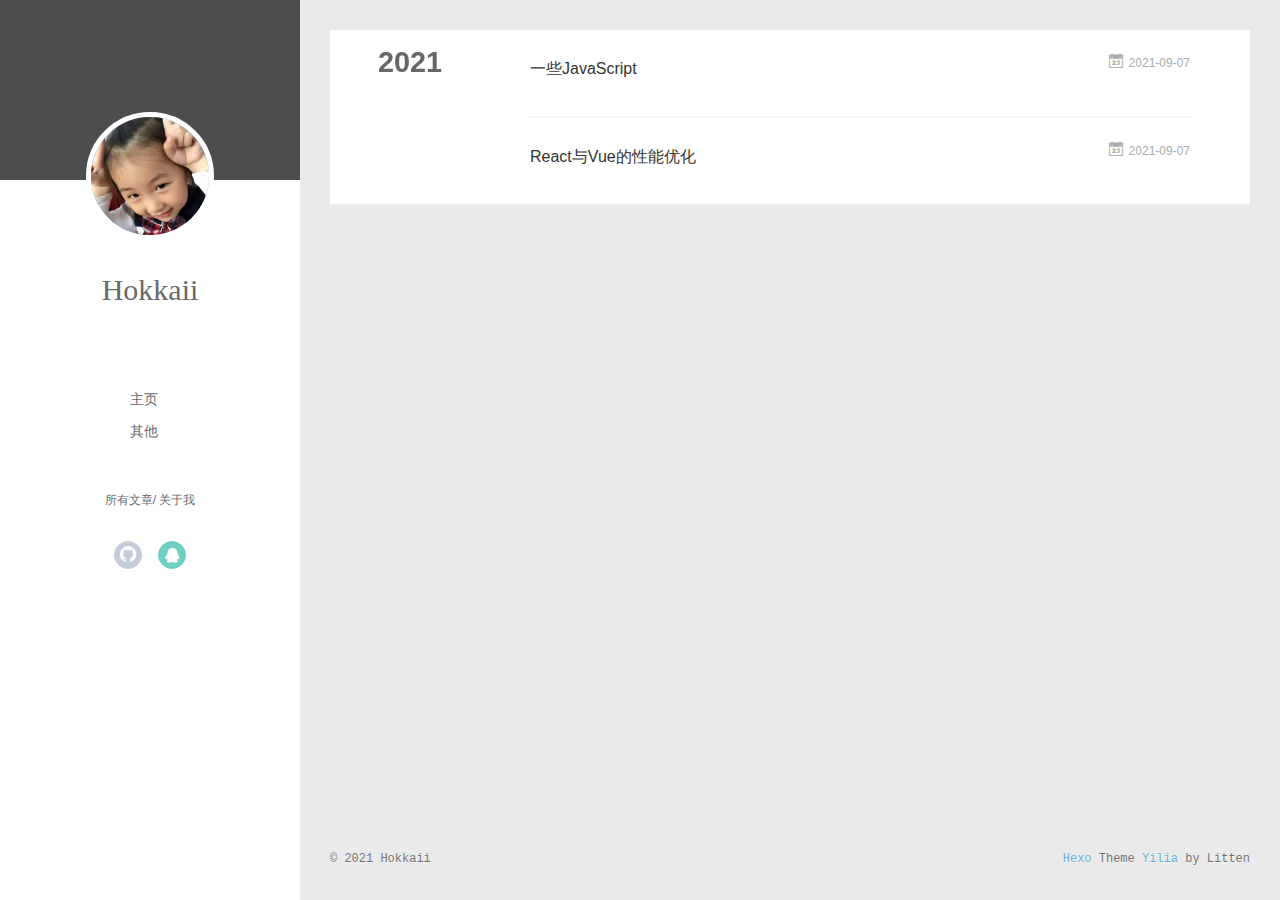
<file: archives/2021/index.html>
<!DOCTYPE html>
<html>
<head><meta name="generator" content="Hexo 3.8.0">
  <meta charset="utf-8">
  
  <meta name="renderer" content="webkit">
  <meta http-equiv="X-UA-Compatible" content="IE=edge">
  <link rel="dns-prefetch" href="http://yoursite.com">
  <title>Archives: 2021 | Hokkaii的博客</title>
  <meta name="viewport" content="width=device-width, initial-scale=1, maximum-scale=1">
  <meta property="og:type" content="website">
<meta property="og:title" content="Hokkaii的博客">
<meta property="og:url" content="http://yoursite.com/archives/2021/index.html">
<meta property="og:site_name" content="Hokkaii的博客">
<meta property="og:locale" content="zh-CN">
<meta name="twitter:card" content="summary">
<meta name="twitter:title" content="Hokkaii的博客">
  
    <link rel="alternative" href="/atom.xml" title="Hokkaii的博客" type="application/atom+xml">
  
  
    <link rel="icon" href="/assets/img/favicon.jpg">
  
  <link rel="stylesheet" type="text/css" href="/./main.0cf68a.css">
  <style type="text/css">
  
    #container.show {
      background: linear-gradient(200deg,#a0cfe4,#e8c37e);
    }
  </style>
  

  

</head>
</html>
<body>
  <div id="container" q-class="show:isCtnShow">
    <canvas id="anm-canvas" class="anm-canvas"></canvas>
    <div class="left-col" q-class="show:isShow">
      
<div class="overlay" style="background: #4d4d4d"></div>
<div class="intrude-less">
	<header id="header" class="inner">
		<a href="/" class="profilepic">
			<img src="/assets/img/tor.jpg" class="js-avatar">
		</a>
		<hgroup>
		  <h1 class="header-author"><a href="/">Hokkaii</a></h1>
		</hgroup>
		

		<nav class="header-menu">
			<ul>
			
				<li><a href="/">主页</a></li>
	        
				<li><a href="/essay/">其他</a></li>
	        
			</ul>
		</nav>
		<nav class="header-smart-menu">
    		
    			
    			<a q-on="click: openSlider(e, 'innerArchive')" href="javascript:void(0)">所有文章</a>
    			
            
    			
    			<a q-on="click: openSlider(e, 'aboutme')" href="javascript:void(0)">关于我</a>
    			
            
		</nav>
		<nav class="header-nav">
			<div class="social">
				
					<a class="github" target="_blank" href="https://github.com/Hokkaii" title="github"><i class="icon-github"></i></a>
		        
					<a class="qq" target="_blank" href="https://user.qzone.qq.com/1083038968/main" title="qq"><i class="icon-qq"></i></a>
		        
			</div>
		</nav>
	</header>		
</div>

    </div>
    <div class="mid-col" q-class="show:isShow,hide:isShow|isFalse">
      
<nav id="mobile-nav">
  	<div class="overlay js-overlay" style="background: #4d4d4d"></div>
	<div class="btnctn js-mobile-btnctn">
  		<div class="slider-trigger list" q-on="click: openSlider(e)"><i class="icon icon-sort"></i></div>
	</div>
	<div class="intrude-less">
		<header id="header" class="inner">
			<div class="profilepic">
				<img src="/assets/img/tor.jpg" class="js-avatar">
			</div>
			<hgroup>
			  <h1 class="header-author js-header-author">Hokkaii</h1>
			</hgroup>
			
			
			
				
			
				
			
			
			
			<nav class="header-nav">
				<div class="social">
					
						<a class="github" target="_blank" href="https://github.com/Hokkaii" title="github"><i class="icon-github"></i></a>
			        
						<a class="qq" target="_blank" href="https://user.qzone.qq.com/1083038968/main" title="qq"><i class="icon-qq"></i></a>
			        
				</div>
			</nav>

			<nav class="header-menu js-header-menu">
				<ul style="width: 50%">
				
				
					<li style="width: 50%"><a href="/">主页</a></li>
		        
					<li style="width: 50%"><a href="/essay/">其他</a></li>
		        
				</ul>
			</nav>
		</header>				
	</div>
	<div class="mobile-mask" style="display:none" q-show="isShow"></div>
</nav>

      <div id="wrapper" class="body-wrap">
        <div class="menu-l">
          <div class="canvas-wrap">
            <canvas data-colors="#eaeaea" data-sectionHeight="100" data-contentId="js-content" id="myCanvas1" class="anm-canvas"></canvas>
          </div>
          <div id="js-content" class="content-ll">
            
  
  
    
    
      
      
      <section class="archives-wrap">
        <div class="archive-year-wrap">
          <a href="/archives/2021" class="archive-year">2021</a>
        </div>
        <div class="archives">
    
    <article class="archive-article archive-type-post">
  <div class="archive-article-inner">
    <header class="archive-article-header">
      	<div class="article-meta">
	      	<a href="/2021/09/07/一些JavaScript/" class="archive-article-date">
  	<time datetime="2021-09-07T15:58:45.000Z" itemprop="datePublished"><i class="icon-calendar icon"></i>2021-09-07</time>
</a>
        </div>
    	 
  
    <h1 itemprop="name">
      <a class="archive-article-title" href="/2021/09/07/一些JavaScript/">一些JavaScript</a>
    </h1>
  

        <div class="article-info info-on-right">
          
          

        </div>
        <div class="clearfix"></div>
    </header>
  </div>
</article>
  
    
    
    <article class="archive-article archive-type-post">
  <div class="archive-article-inner">
    <header class="archive-article-header">
      	<div class="article-meta">
	      	<a href="/2021/09/07/React与Vue的性能优化/" class="archive-article-date">
  	<time datetime="2021-09-07T15:04:08.000Z" itemprop="datePublished"><i class="icon-calendar icon"></i>2021-09-07</time>
</a>
        </div>
    	 
  
    <h1 itemprop="name">
      <a class="archive-article-title" href="/2021/09/07/React与Vue的性能优化/">React与Vue的性能优化</a>
    </h1>
  

        <div class="article-info info-on-right">
          
          

        </div>
        <div class="clearfix"></div>
    </header>
  </div>
</article>
  
  
    </div></section>
  

    


          </div>
        </div>
      </div>
      <footer id="footer">
  <div class="outer">
    <div id="footer-info">
    	<div class="footer-left">
    		&copy; 2021 Hokkaii
    	</div>
      	<div class="footer-right">
      		<a href="http://hexo.io/" target="_blank">Hexo</a>  Theme <a href="https://github.com/litten/hexo-theme-yilia" target="_blank">Yilia</a> by Litten
      	</div>
    </div>
  </div>
</footer>
    </div>
    <script>
	var yiliaConfig = {
		mathjax: false,
		isHome: false,
		isPost: false,
		isArchive: true,
		isTag: false,
		isCategory: false,
		open_in_new: false,
		toc_hide_index: true,
		root: "/",
		innerArchive: true,
		showTags: false
	}
</script>

<script>!function(t){function n(e){if(r[e])return r[e].exports;var i=r[e]={exports:{},id:e,loaded:!1};return t[e].call(i.exports,i,i.exports,n),i.loaded=!0,i.exports}var r={};n.m=t,n.c=r,n.p="./",n(0)}([function(t,n,r){r(195),t.exports=r(191)},function(t,n,r){var e=r(3),i=r(52),o=r(27),u=r(28),c=r(53),f="prototype",a=function(t,n,r){var s,l,h,v,p=t&a.F,d=t&a.G,y=t&a.S,g=t&a.P,b=t&a.B,m=d?e:y?e[n]||(e[n]={}):(e[n]||{})[f],x=d?i:i[n]||(i[n]={}),w=x[f]||(x[f]={});d&&(r=n);for(s in r)l=!p&&m&&void 0!==m[s],h=(l?m:r)[s],v=b&&l?c(h,e):g&&"function"==typeof h?c(Function.call,h):h,m&&u(m,s,h,t&a.U),x[s]!=h&&o(x,s,v),g&&w[s]!=h&&(w[s]=h)};e.core=i,a.F=1,a.G=2,a.S=4,a.P=8,a.B=16,a.W=32,a.U=64,a.R=128,t.exports=a},function(t,n,r){var e=r(6);t.exports=function(t){if(!e(t))throw TypeError(t+" is not an object!");return t}},function(t,n){var r=t.exports="undefined"!=typeof window&&window.Math==Math?window:"undefined"!=typeof self&&self.Math==Math?self:Function("return this")();"number"==typeof __g&&(__g=r)},function(t,n){t.exports=function(t){try{return!!t()}catch(t){return!0}}},function(t,n){var r=t.exports="undefined"!=typeof window&&window.Math==Math?window:"undefined"!=typeof self&&self.Math==Math?self:Function("return this")();"number"==typeof __g&&(__g=r)},function(t,n){t.exports=function(t){return"object"==typeof t?null!==t:"function"==typeof t}},function(t,n,r){var e=r(126)("wks"),i=r(76),o=r(3).Symbol,u="function"==typeof o;(t.exports=function(t){return e[t]||(e[t]=u&&o[t]||(u?o:i)("Symbol."+t))}).store=e},function(t,n){var r={}.hasOwnProperty;t.exports=function(t,n){return r.call(t,n)}},function(t,n,r){var e=r(94),i=r(33);t.exports=function(t){return e(i(t))}},function(t,n,r){t.exports=!r(4)(function(){return 7!=Object.defineProperty({},"a",{get:function(){return 7}}).a})},function(t,n,r){var e=r(2),i=r(167),o=r(50),u=Object.defineProperty;n.f=r(10)?Object.defineProperty:function(t,n,r){if(e(t),n=o(n,!0),e(r),i)try{return u(t,n,r)}catch(t){}if("get"in r||"set"in r)throw TypeError("Accessors not supported!");return"value"in r&&(t[n]=r.value),t}},function(t,n,r){t.exports=!r(18)(function(){return 7!=Object.defineProperty({},"a",{get:function(){return 7}}).a})},function(t,n,r){var e=r(14),i=r(22);t.exports=r(12)?function(t,n,r){return e.f(t,n,i(1,r))}:function(t,n,r){return t[n]=r,t}},function(t,n,r){var e=r(20),i=r(58),o=r(42),u=Object.defineProperty;n.f=r(12)?Object.defineProperty:function(t,n,r){if(e(t),n=o(n,!0),e(r),i)try{return u(t,n,r)}catch(t){}if("get"in r||"set"in r)throw TypeError("Accessors not supported!");return"value"in r&&(t[n]=r.value),t}},function(t,n,r){var e=r(40)("wks"),i=r(23),o=r(5).Symbol,u="function"==typeof o;(t.exports=function(t){return e[t]||(e[t]=u&&o[t]||(u?o:i)("Symbol."+t))}).store=e},function(t,n,r){var e=r(67),i=Math.min;t.exports=function(t){return t>0?i(e(t),9007199254740991):0}},function(t,n,r){var e=r(46);t.exports=function(t){return Object(e(t))}},function(t,n){t.exports=function(t){try{return!!t()}catch(t){return!0}}},function(t,n,r){var e=r(63),i=r(34);t.exports=Object.keys||function(t){return e(t,i)}},function(t,n,r){var e=r(21);t.exports=function(t){if(!e(t))throw TypeError(t+" is not an object!");return t}},function(t,n){t.exports=function(t){return"object"==typeof t?null!==t:"function"==typeof t}},function(t,n){t.exports=function(t,n){return{enumerable:!(1&t),configurable:!(2&t),writable:!(4&t),value:n}}},function(t,n){var r=0,e=Math.random();t.exports=function(t){return"Symbol(".concat(void 0===t?"":t,")_",(++r+e).toString(36))}},function(t,n){var r={}.hasOwnProperty;t.exports=function(t,n){return r.call(t,n)}},function(t,n){var r=t.exports={version:"2.4.0"};"number"==typeof __e&&(__e=r)},function(t,n){t.exports=function(t){if("function"!=typeof t)throw TypeError(t+" is not a function!");return t}},function(t,n,r){var e=r(11),i=r(66);t.exports=r(10)?function(t,n,r){return e.f(t,n,i(1,r))}:function(t,n,r){return t[n]=r,t}},function(t,n,r){var e=r(3),i=r(27),o=r(24),u=r(76)("src"),c="toString",f=Function[c],a=(""+f).split(c);r(52).inspectSource=function(t){return f.call(t)},(t.exports=function(t,n,r,c){var f="function"==typeof r;f&&(o(r,"name")||i(r,"name",n)),t[n]!==r&&(f&&(o(r,u)||i(r,u,t[n]?""+t[n]:a.join(String(n)))),t===e?t[n]=r:c?t[n]?t[n]=r:i(t,n,r):(delete t[n],i(t,n,r)))})(Function.prototype,c,function(){return"function"==typeof this&&this[u]||f.call(this)})},function(t,n,r){var e=r(1),i=r(4),o=r(46),u=function(t,n,r,e){var i=String(o(t)),u="<"+n;return""!==r&&(u+=" "+r+'="'+String(e).replace(/"/g,"&quot;")+'"'),u+">"+i+"</"+n+">"};t.exports=function(t,n){var r={};r[t]=n(u),e(e.P+e.F*i(function(){var n=""[t]('"');return n!==n.toLowerCase()||n.split('"').length>3}),"String",r)}},function(t,n,r){var e=r(115),i=r(46);t.exports=function(t){return e(i(t))}},function(t,n,r){var e=r(116),i=r(66),o=r(30),u=r(50),c=r(24),f=r(167),a=Object.getOwnPropertyDescriptor;n.f=r(10)?a:function(t,n){if(t=o(t),n=u(n,!0),f)try{return a(t,n)}catch(t){}if(c(t,n))return i(!e.f.call(t,n),t[n])}},function(t,n,r){var e=r(24),i=r(17),o=r(145)("IE_PROTO"),u=Object.prototype;t.exports=Object.getPrototypeOf||function(t){return t=i(t),e(t,o)?t[o]:"function"==typeof t.constructor&&t instanceof t.constructor?t.constructor.prototype:t instanceof Object?u:null}},function(t,n){t.exports=function(t){if(void 0==t)throw TypeError("Can't call method on  "+t);return t}},function(t,n){t.exports="constructor,hasOwnProperty,isPrototypeOf,propertyIsEnumerable,toLocaleString,toString,valueOf".split(",")},function(t,n){t.exports={}},function(t,n){t.exports=!0},function(t,n){n.f={}.propertyIsEnumerable},function(t,n,r){var e=r(14).f,i=r(8),o=r(15)("toStringTag");t.exports=function(t,n,r){t&&!i(t=r?t:t.prototype,o)&&e(t,o,{configurable:!0,value:n})}},function(t,n,r){var e=r(40)("keys"),i=r(23);t.exports=function(t){return e[t]||(e[t]=i(t))}},function(t,n,r){var e=r(5),i="__core-js_shared__",o=e[i]||(e[i]={});t.exports=function(t){return o[t]||(o[t]={})}},function(t,n){var r=Math.ceil,e=Math.floor;t.exports=function(t){return isNaN(t=+t)?0:(t>0?e:r)(t)}},function(t,n,r){var e=r(21);t.exports=function(t,n){if(!e(t))return t;var r,i;if(n&&"function"==typeof(r=t.toString)&&!e(i=r.call(t)))return i;if("function"==typeof(r=t.valueOf)&&!e(i=r.call(t)))return i;if(!n&&"function"==typeof(r=t.toString)&&!e(i=r.call(t)))return i;throw TypeError("Can't convert object to primitive value")}},function(t,n,r){var e=r(5),i=r(25),o=r(36),u=r(44),c=r(14).f;t.exports=function(t){var n=i.Symbol||(i.Symbol=o?{}:e.Symbol||{});"_"==t.charAt(0)||t in n||c(n,t,{value:u.f(t)})}},function(t,n,r){n.f=r(15)},function(t,n){var r={}.toString;t.exports=function(t){return r.call(t).slice(8,-1)}},function(t,n){t.exports=function(t){if(void 0==t)throw TypeError("Can't call method on  "+t);return t}},function(t,n,r){var e=r(4);t.exports=function(t,n){return!!t&&e(function(){n?t.call(null,function(){},1):t.call(null)})}},function(t,n,r){var e=r(53),i=r(115),o=r(17),u=r(16),c=r(203);t.exports=function(t,n){var r=1==t,f=2==t,a=3==t,s=4==t,l=6==t,h=5==t||l,v=n||c;return function(n,c,p){for(var d,y,g=o(n),b=i(g),m=e(c,p,3),x=u(b.length),w=0,S=r?v(n,x):f?v(n,0):void 0;x>w;w++)if((h||w in b)&&(d=b[w],y=m(d,w,g),t))if(r)S[w]=y;else if(y)switch(t){case 3:return!0;case 5:return d;case 6:return w;case 2:S.push(d)}else if(s)return!1;return l?-1:a||s?s:S}}},function(t,n,r){var e=r(1),i=r(52),o=r(4);t.exports=function(t,n){var r=(i.Object||{})[t]||Object[t],u={};u[t]=n(r),e(e.S+e.F*o(function(){r(1)}),"Object",u)}},function(t,n,r){var e=r(6);t.exports=function(t,n){if(!e(t))return t;var r,i;if(n&&"function"==typeof(r=t.toString)&&!e(i=r.call(t)))return i;if("function"==typeof(r=t.valueOf)&&!e(i=r.call(t)))return i;if(!n&&"function"==typeof(r=t.toString)&&!e(i=r.call(t)))return i;throw TypeError("Can't convert object to primitive value")}},function(t,n,r){var e=r(5),i=r(25),o=r(91),u=r(13),c="prototype",f=function(t,n,r){var a,s,l,h=t&f.F,v=t&f.G,p=t&f.S,d=t&f.P,y=t&f.B,g=t&f.W,b=v?i:i[n]||(i[n]={}),m=b[c],x=v?e:p?e[n]:(e[n]||{})[c];v&&(r=n);for(a in r)(s=!h&&x&&void 0!==x[a])&&a in b||(l=s?x[a]:r[a],b[a]=v&&"function"!=typeof x[a]?r[a]:y&&s?o(l,e):g&&x[a]==l?function(t){var n=function(n,r,e){if(this instanceof t){switch(arguments.length){case 0:return new t;case 1:return new t(n);case 2:return new t(n,r)}return new t(n,r,e)}return t.apply(this,arguments)};return n[c]=t[c],n}(l):d&&"function"==typeof l?o(Function.call,l):l,d&&((b.virtual||(b.virtual={}))[a]=l,t&f.R&&m&&!m[a]&&u(m,a,l)))};f.F=1,f.G=2,f.S=4,f.P=8,f.B=16,f.W=32,f.U=64,f.R=128,t.exports=f},function(t,n){var r=t.exports={version:"2.4.0"};"number"==typeof __e&&(__e=r)},function(t,n,r){var e=r(26);t.exports=function(t,n,r){if(e(t),void 0===n)return t;switch(r){case 1:return function(r){return t.call(n,r)};case 2:return function(r,e){return t.call(n,r,e)};case 3:return function(r,e,i){return t.call(n,r,e,i)}}return function(){return t.apply(n,arguments)}}},function(t,n,r){var e=r(183),i=r(1),o=r(126)("metadata"),u=o.store||(o.store=new(r(186))),c=function(t,n,r){var i=u.get(t);if(!i){if(!r)return;u.set(t,i=new e)}var o=i.get(n);if(!o){if(!r)return;i.set(n,o=new e)}return o},f=function(t,n,r){var e=c(n,r,!1);return void 0!==e&&e.has(t)},a=function(t,n,r){var e=c(n,r,!1);return void 0===e?void 0:e.get(t)},s=function(t,n,r,e){c(r,e,!0).set(t,n)},l=function(t,n){var r=c(t,n,!1),e=[];return r&&r.forEach(function(t,n){e.push(n)}),e},h=function(t){return void 0===t||"symbol"==typeof t?t:String(t)},v=function(t){i(i.S,"Reflect",t)};t.exports={store:u,map:c,has:f,get:a,set:s,keys:l,key:h,exp:v}},function(t,n,r){"use strict";if(r(10)){var e=r(69),i=r(3),o=r(4),u=r(1),c=r(127),f=r(152),a=r(53),s=r(68),l=r(66),h=r(27),v=r(73),p=r(67),d=r(16),y=r(75),g=r(50),b=r(24),m=r(180),x=r(114),w=r(6),S=r(17),_=r(137),O=r(70),E=r(32),P=r(71).f,j=r(154),F=r(76),M=r(7),A=r(48),N=r(117),T=r(146),I=r(155),k=r(80),L=r(123),R=r(74),C=r(130),D=r(160),U=r(11),W=r(31),G=U.f,B=W.f,V=i.RangeError,z=i.TypeError,q=i.Uint8Array,K="ArrayBuffer",J="Shared"+K,Y="BYTES_PER_ELEMENT",H="prototype",$=Array[H],X=f.ArrayBuffer,Q=f.DataView,Z=A(0),tt=A(2),nt=A(3),rt=A(4),et=A(5),it=A(6),ot=N(!0),ut=N(!1),ct=I.values,ft=I.keys,at=I.entries,st=$.lastIndexOf,lt=$.reduce,ht=$.reduceRight,vt=$.join,pt=$.sort,dt=$.slice,yt=$.toString,gt=$.toLocaleString,bt=M("iterator"),mt=M("toStringTag"),xt=F("typed_constructor"),wt=F("def_constructor"),St=c.CONSTR,_t=c.TYPED,Ot=c.VIEW,Et="Wrong length!",Pt=A(1,function(t,n){return Tt(T(t,t[wt]),n)}),jt=o(function(){return 1===new q(new Uint16Array([1]).buffer)[0]}),Ft=!!q&&!!q[H].set&&o(function(){new q(1).set({})}),Mt=function(t,n){if(void 0===t)throw z(Et);var r=+t,e=d(t);if(n&&!m(r,e))throw V(Et);return e},At=function(t,n){var r=p(t);if(r<0||r%n)throw V("Wrong offset!");return r},Nt=function(t){if(w(t)&&_t in t)return t;throw z(t+" is not a typed array!")},Tt=function(t,n){if(!(w(t)&&xt in t))throw z("It is not a typed array constructor!");return new t(n)},It=function(t,n){return kt(T(t,t[wt]),n)},kt=function(t,n){for(var r=0,e=n.length,i=Tt(t,e);e>r;)i[r]=n[r++];return i},Lt=function(t,n,r){G(t,n,{get:function(){return this._d[r]}})},Rt=function(t){var n,r,e,i,o,u,c=S(t),f=arguments.length,s=f>1?arguments[1]:void 0,l=void 0!==s,h=j(c);if(void 0!=h&&!_(h)){for(u=h.call(c),e=[],n=0;!(o=u.next()).done;n++)e.push(o.value);c=e}for(l&&f>2&&(s=a(s,arguments[2],2)),n=0,r=d(c.length),i=Tt(this,r);r>n;n++)i[n]=l?s(c[n],n):c[n];return i},Ct=function(){for(var t=0,n=arguments.length,r=Tt(this,n);n>t;)r[t]=arguments[t++];return r},Dt=!!q&&o(function(){gt.call(new q(1))}),Ut=function(){return gt.apply(Dt?dt.call(Nt(this)):Nt(this),arguments)},Wt={copyWithin:function(t,n){return D.call(Nt(this),t,n,arguments.length>2?arguments[2]:void 0)},every:function(t){return rt(Nt(this),t,arguments.length>1?arguments[1]:void 0)},fill:function(t){return C.apply(Nt(this),arguments)},filter:function(t){return It(this,tt(Nt(this),t,arguments.length>1?arguments[1]:void 0))},find:function(t){return et(Nt(this),t,arguments.length>1?arguments[1]:void 0)},findIndex:function(t){return it(Nt(this),t,arguments.length>1?arguments[1]:void 0)},forEach:function(t){Z(Nt(this),t,arguments.length>1?arguments[1]:void 0)},indexOf:function(t){return ut(Nt(this),t,arguments.length>1?arguments[1]:void 0)},includes:function(t){return ot(Nt(this),t,arguments.length>1?arguments[1]:void 0)},join:function(t){return vt.apply(Nt(this),arguments)},lastIndexOf:function(t){return st.apply(Nt(this),arguments)},map:function(t){return Pt(Nt(this),t,arguments.length>1?arguments[1]:void 0)},reduce:function(t){return lt.apply(Nt(this),arguments)},reduceRight:function(t){return ht.apply(Nt(this),arguments)},reverse:function(){for(var t,n=this,r=Nt(n).length,e=Math.floor(r/2),i=0;i<e;)t=n[i],n[i++]=n[--r],n[r]=t;return n},some:function(t){return nt(Nt(this),t,arguments.length>1?arguments[1]:void 0)},sort:function(t){return pt.call(Nt(this),t)},subarray:function(t,n){var r=Nt(this),e=r.length,i=y(t,e);return new(T(r,r[wt]))(r.buffer,r.byteOffset+i*r.BYTES_PER_ELEMENT,d((void 0===n?e:y(n,e))-i))}},Gt=function(t,n){return It(this,dt.call(Nt(this),t,n))},Bt=function(t){Nt(this);var n=At(arguments[1],1),r=this.length,e=S(t),i=d(e.length),o=0;if(i+n>r)throw V(Et);for(;o<i;)this[n+o]=e[o++]},Vt={entries:function(){return at.call(Nt(this))},keys:function(){return ft.call(Nt(this))},values:function(){return ct.call(Nt(this))}},zt=function(t,n){return w(t)&&t[_t]&&"symbol"!=typeof n&&n in t&&String(+n)==String(n)},qt=function(t,n){return zt(t,n=g(n,!0))?l(2,t[n]):B(t,n)},Kt=function(t,n,r){return!(zt(t,n=g(n,!0))&&w(r)&&b(r,"value"))||b(r,"get")||b(r,"set")||r.configurable||b(r,"writable")&&!r.writable||b(r,"enumerable")&&!r.enumerable?G(t,n,r):(t[n]=r.value,t)};St||(W.f=qt,U.f=Kt),u(u.S+u.F*!St,"Object",{getOwnPropertyDescriptor:qt,defineProperty:Kt}),o(function(){yt.call({})})&&(yt=gt=function(){return vt.call(this)});var Jt=v({},Wt);v(Jt,Vt),h(Jt,bt,Vt.values),v(Jt,{slice:Gt,set:Bt,constructor:function(){},toString:yt,toLocaleString:Ut}),Lt(Jt,"buffer","b"),Lt(Jt,"byteOffset","o"),Lt(Jt,"byteLength","l"),Lt(Jt,"length","e"),G(Jt,mt,{get:function(){return this[_t]}}),t.exports=function(t,n,r,f){f=!!f;var a=t+(f?"Clamped":"")+"Array",l="Uint8Array"!=a,v="get"+t,p="set"+t,y=i[a],g=y||{},b=y&&E(y),m=!y||!c.ABV,S={},_=y&&y[H],j=function(t,r){var e=t._d;return e.v[v](r*n+e.o,jt)},F=function(t,r,e){var i=t._d;f&&(e=(e=Math.round(e))<0?0:e>255?255:255&e),i.v[p](r*n+i.o,e,jt)},M=function(t,n){G(t,n,{get:function(){return j(this,n)},set:function(t){return F(this,n,t)},enumerable:!0})};m?(y=r(function(t,r,e,i){s(t,y,a,"_d");var o,u,c,f,l=0,v=0;if(w(r)){if(!(r instanceof X||(f=x(r))==K||f==J))return _t in r?kt(y,r):Rt.call(y,r);o=r,v=At(e,n);var p=r.byteLength;if(void 0===i){if(p%n)throw V(Et);if((u=p-v)<0)throw V(Et)}else if((u=d(i)*n)+v>p)throw V(Et);c=u/n}else c=Mt(r,!0),u=c*n,o=new X(u);for(h(t,"_d",{b:o,o:v,l:u,e:c,v:new Q(o)});l<c;)M(t,l++)}),_=y[H]=O(Jt),h(_,"constructor",y)):L(function(t){new y(null),new y(t)},!0)||(y=r(function(t,r,e,i){s(t,y,a);var o;return w(r)?r instanceof X||(o=x(r))==K||o==J?void 0!==i?new g(r,At(e,n),i):void 0!==e?new g(r,At(e,n)):new g(r):_t in r?kt(y,r):Rt.call(y,r):new g(Mt(r,l))}),Z(b!==Function.prototype?P(g).concat(P(b)):P(g),function(t){t in y||h(y,t,g[t])}),y[H]=_,e||(_.constructor=y));var A=_[bt],N=!!A&&("values"==A.name||void 0==A.name),T=Vt.values;h(y,xt,!0),h(_,_t,a),h(_,Ot,!0),h(_,wt,y),(f?new y(1)[mt]==a:mt in _)||G(_,mt,{get:function(){return a}}),S[a]=y,u(u.G+u.W+u.F*(y!=g),S),u(u.S,a,{BYTES_PER_ELEMENT:n,from:Rt,of:Ct}),Y in _||h(_,Y,n),u(u.P,a,Wt),R(a),u(u.P+u.F*Ft,a,{set:Bt}),u(u.P+u.F*!N,a,Vt),u(u.P+u.F*(_.toString!=yt),a,{toString:yt}),u(u.P+u.F*o(function(){new y(1).slice()}),a,{slice:Gt}),u(u.P+u.F*(o(function(){return[1,2].toLocaleString()!=new y([1,2]).toLocaleString()})||!o(function(){_.toLocaleString.call([1,2])})),a,{toLocaleString:Ut}),k[a]=N?A:T,e||N||h(_,bt,T)}}else t.exports=function(){}},function(t,n){var r={}.toString;t.exports=function(t){return r.call(t).slice(8,-1)}},function(t,n,r){var e=r(21),i=r(5).document,o=e(i)&&e(i.createElement);t.exports=function(t){return o?i.createElement(t):{}}},function(t,n,r){t.exports=!r(12)&&!r(18)(function(){return 7!=Object.defineProperty(r(57)("div"),"a",{get:function(){return 7}}).a})},function(t,n,r){"use strict";var e=r(36),i=r(51),o=r(64),u=r(13),c=r(8),f=r(35),a=r(96),s=r(38),l=r(103),h=r(15)("iterator"),v=!([].keys&&"next"in[].keys()),p="keys",d="values",y=function(){return this};t.exports=function(t,n,r,g,b,m,x){a(r,n,g);var w,S,_,O=function(t){if(!v&&t in F)return F[t];switch(t){case p:case d:return function(){return new r(this,t)}}return function(){return new r(this,t)}},E=n+" Iterator",P=b==d,j=!1,F=t.prototype,M=F[h]||F["@@iterator"]||b&&F[b],A=M||O(b),N=b?P?O("entries"):A:void 0,T="Array"==n?F.entries||M:M;if(T&&(_=l(T.call(new t)))!==Object.prototype&&(s(_,E,!0),e||c(_,h)||u(_,h,y)),P&&M&&M.name!==d&&(j=!0,A=function(){return M.call(this)}),e&&!x||!v&&!j&&F[h]||u(F,h,A),f[n]=A,f[E]=y,b)if(w={values:P?A:O(d),keys:m?A:O(p),entries:N},x)for(S in w)S in F||o(F,S,w[S]);else i(i.P+i.F*(v||j),n,w);return w}},function(t,n,r){var e=r(20),i=r(100),o=r(34),u=r(39)("IE_PROTO"),c=function(){},f="prototype",a=function(){var t,n=r(57)("iframe"),e=o.length;for(n.style.display="none",r(93).appendChild(n),n.src="javascript:",t=n.contentWindow.document,t.open(),t.write("<script>document.F=Object<\/script>"),t.close(),a=t.F;e--;)delete a[f][o[e]];return a()};t.exports=Object.create||function(t,n){var r;return null!==t?(c[f]=e(t),r=new c,c[f]=null,r[u]=t):r=a(),void 0===n?r:i(r,n)}},function(t,n,r){var e=r(63),i=r(34).concat("length","prototype");n.f=Object.getOwnPropertyNames||function(t){return e(t,i)}},function(t,n){n.f=Object.getOwnPropertySymbols},function(t,n,r){var e=r(8),i=r(9),o=r(90)(!1),u=r(39)("IE_PROTO");t.exports=function(t,n){var r,c=i(t),f=0,a=[];for(r in c)r!=u&&e(c,r)&&a.push(r);for(;n.length>f;)e(c,r=n[f++])&&(~o(a,r)||a.push(r));return a}},function(t,n,r){t.exports=r(13)},function(t,n,r){var e=r(76)("meta"),i=r(6),o=r(24),u=r(11).f,c=0,f=Object.isExtensible||function(){return!0},a=!r(4)(function(){return f(Object.preventExtensions({}))}),s=function(t){u(t,e,{value:{i:"O"+ ++c,w:{}}})},l=function(t,n){if(!i(t))return"symbol"==typeof t?t:("string"==typeof t?"S":"P")+t;if(!o(t,e)){if(!f(t))return"F";if(!n)return"E";s(t)}return t[e].i},h=function(t,n){if(!o(t,e)){if(!f(t))return!0;if(!n)return!1;s(t)}return t[e].w},v=function(t){return a&&p.NEED&&f(t)&&!o(t,e)&&s(t),t},p=t.exports={KEY:e,NEED:!1,fastKey:l,getWeak:h,onFreeze:v}},function(t,n){t.exports=function(t,n){return{enumerable:!(1&t),configurable:!(2&t),writable:!(4&t),value:n}}},function(t,n){var r=Math.ceil,e=Math.floor;t.exports=function(t){return isNaN(t=+t)?0:(t>0?e:r)(t)}},function(t,n){t.exports=function(t,n,r,e){if(!(t instanceof n)||void 0!==e&&e in t)throw TypeError(r+": incorrect invocation!");return t}},function(t,n){t.exports=!1},function(t,n,r){var e=r(2),i=r(173),o=r(133),u=r(145)("IE_PROTO"),c=function(){},f="prototype",a=function(){var t,n=r(132)("iframe"),e=o.length;for(n.style.display="none",r(135).appendChild(n),n.src="javascript:",t=n.contentWindow.document,t.open(),t.write("<script>document.F=Object<\/script>"),t.close(),a=t.F;e--;)delete a[f][o[e]];return a()};t.exports=Object.create||function(t,n){var r;return null!==t?(c[f]=e(t),r=new c,c[f]=null,r[u]=t):r=a(),void 0===n?r:i(r,n)}},function(t,n,r){var e=r(175),i=r(133).concat("length","prototype");n.f=Object.getOwnPropertyNames||function(t){return e(t,i)}},function(t,n,r){var e=r(175),i=r(133);t.exports=Object.keys||function(t){return e(t,i)}},function(t,n,r){var e=r(28);t.exports=function(t,n,r){for(var i in n)e(t,i,n[i],r);return t}},function(t,n,r){"use strict";var e=r(3),i=r(11),o=r(10),u=r(7)("species");t.exports=function(t){var n=e[t];o&&n&&!n[u]&&i.f(n,u,{configurable:!0,get:function(){return this}})}},function(t,n,r){var e=r(67),i=Math.max,o=Math.min;t.exports=function(t,n){return t=e(t),t<0?i(t+n,0):o(t,n)}},function(t,n){var r=0,e=Math.random();t.exports=function(t){return"Symbol(".concat(void 0===t?"":t,")_",(++r+e).toString(36))}},function(t,n,r){var e=r(33);t.exports=function(t){return Object(e(t))}},function(t,n,r){var e=r(7)("unscopables"),i=Array.prototype;void 0==i[e]&&r(27)(i,e,{}),t.exports=function(t){i[e][t]=!0}},function(t,n,r){var e=r(53),i=r(169),o=r(137),u=r(2),c=r(16),f=r(154),a={},s={},n=t.exports=function(t,n,r,l,h){var v,p,d,y,g=h?function(){return t}:f(t),b=e(r,l,n?2:1),m=0;if("function"!=typeof g)throw TypeError(t+" is not iterable!");if(o(g)){for(v=c(t.length);v>m;m++)if((y=n?b(u(p=t[m])[0],p[1]):b(t[m]))===a||y===s)return y}else for(d=g.call(t);!(p=d.next()).done;)if((y=i(d,b,p.value,n))===a||y===s)return y};n.BREAK=a,n.RETURN=s},function(t,n){t.exports={}},function(t,n,r){var e=r(11).f,i=r(24),o=r(7)("toStringTag");t.exports=function(t,n,r){t&&!i(t=r?t:t.prototype,o)&&e(t,o,{configurable:!0,value:n})}},function(t,n,r){var e=r(1),i=r(46),o=r(4),u=r(150),c="["+u+"]",f="​",a=RegExp("^"+c+c+"*"),s=RegExp(c+c+"*$"),l=function(t,n,r){var i={},c=o(function(){return!!u[t]()||f[t]()!=f}),a=i[t]=c?n(h):u[t];r&&(i[r]=a),e(e.P+e.F*c,"String",i)},h=l.trim=function(t,n){return t=String(i(t)),1&n&&(t=t.replace(a,"")),2&n&&(t=t.replace(s,"")),t};t.exports=l},function(t,n,r){t.exports={default:r(86),__esModule:!0}},function(t,n,r){t.exports={default:r(87),__esModule:!0}},function(t,n,r){"use strict";function e(t){return t&&t.__esModule?t:{default:t}}n.__esModule=!0;var i=r(84),o=e(i),u=r(83),c=e(u),f="function"==typeof c.default&&"symbol"==typeof o.default?function(t){return typeof t}:function(t){return t&&"function"==typeof c.default&&t.constructor===c.default&&t!==c.default.prototype?"symbol":typeof t};n.default="function"==typeof c.default&&"symbol"===f(o.default)?function(t){return void 0===t?"undefined":f(t)}:function(t){return t&&"function"==typeof c.default&&t.constructor===c.default&&t!==c.default.prototype?"symbol":void 0===t?"undefined":f(t)}},function(t,n,r){r(110),r(108),r(111),r(112),t.exports=r(25).Symbol},function(t,n,r){r(109),r(113),t.exports=r(44).f("iterator")},function(t,n){t.exports=function(t){if("function"!=typeof t)throw TypeError(t+" is not a function!");return t}},function(t,n){t.exports=function(){}},function(t,n,r){var e=r(9),i=r(106),o=r(105);t.exports=function(t){return function(n,r,u){var c,f=e(n),a=i(f.length),s=o(u,a);if(t&&r!=r){for(;a>s;)if((c=f[s++])!=c)return!0}else for(;a>s;s++)if((t||s in f)&&f[s]===r)return t||s||0;return!t&&-1}}},function(t,n,r){var e=r(88);t.exports=function(t,n,r){if(e(t),void 0===n)return t;switch(r){case 1:return function(r){return t.call(n,r)};case 2:return function(r,e){return t.call(n,r,e)};case 3:return function(r,e,i){return t.call(n,r,e,i)}}return function(){return t.apply(n,arguments)}}},function(t,n,r){var e=r(19),i=r(62),o=r(37);t.exports=function(t){var n=e(t),r=i.f;if(r)for(var u,c=r(t),f=o.f,a=0;c.length>a;)f.call(t,u=c[a++])&&n.push(u);return n}},function(t,n,r){t.exports=r(5).document&&document.documentElement},function(t,n,r){var e=r(56);t.exports=Object("z").propertyIsEnumerable(0)?Object:function(t){return"String"==e(t)?t.split(""):Object(t)}},function(t,n,r){var e=r(56);t.exports=Array.isArray||function(t){return"Array"==e(t)}},function(t,n,r){"use strict";var e=r(60),i=r(22),o=r(38),u={};r(13)(u,r(15)("iterator"),function(){return this}),t.exports=function(t,n,r){t.prototype=e(u,{next:i(1,r)}),o(t,n+" Iterator")}},function(t,n){t.exports=function(t,n){return{value:n,done:!!t}}},function(t,n,r){var e=r(19),i=r(9);t.exports=function(t,n){for(var r,o=i(t),u=e(o),c=u.length,f=0;c>f;)if(o[r=u[f++]]===n)return r}},function(t,n,r){var e=r(23)("meta"),i=r(21),o=r(8),u=r(14).f,c=0,f=Object.isExtensible||function(){return!0},a=!r(18)(function(){return f(Object.preventExtensions({}))}),s=function(t){u(t,e,{value:{i:"O"+ ++c,w:{}}})},l=function(t,n){if(!i(t))return"symbol"==typeof t?t:("string"==typeof t?"S":"P")+t;if(!o(t,e)){if(!f(t))return"F";if(!n)return"E";s(t)}return t[e].i},h=function(t,n){if(!o(t,e)){if(!f(t))return!0;if(!n)return!1;s(t)}return t[e].w},v=function(t){return a&&p.NEED&&f(t)&&!o(t,e)&&s(t),t},p=t.exports={KEY:e,NEED:!1,fastKey:l,getWeak:h,onFreeze:v}},function(t,n,r){var e=r(14),i=r(20),o=r(19);t.exports=r(12)?Object.defineProperties:function(t,n){i(t);for(var r,u=o(n),c=u.length,f=0;c>f;)e.f(t,r=u[f++],n[r]);return t}},function(t,n,r){var e=r(37),i=r(22),o=r(9),u=r(42),c=r(8),f=r(58),a=Object.getOwnPropertyDescriptor;n.f=r(12)?a:function(t,n){if(t=o(t),n=u(n,!0),f)try{return a(t,n)}catch(t){}if(c(t,n))return i(!e.f.call(t,n),t[n])}},function(t,n,r){var e=r(9),i=r(61).f,o={}.toString,u="object"==typeof window&&window&&Object.getOwnPropertyNames?Object.getOwnPropertyNames(window):[],c=function(t){try{return i(t)}catch(t){return u.slice()}};t.exports.f=function(t){return u&&"[object Window]"==o.call(t)?c(t):i(e(t))}},function(t,n,r){var e=r(8),i=r(77),o=r(39)("IE_PROTO"),u=Object.prototype;t.exports=Object.getPrototypeOf||function(t){return t=i(t),e(t,o)?t[o]:"function"==typeof t.constructor&&t instanceof t.constructor?t.constructor.prototype:t instanceof Object?u:null}},function(t,n,r){var e=r(41),i=r(33);t.exports=function(t){return function(n,r){var o,u,c=String(i(n)),f=e(r),a=c.length;return f<0||f>=a?t?"":void 0:(o=c.charCodeAt(f),o<55296||o>56319||f+1===a||(u=c.charCodeAt(f+1))<56320||u>57343?t?c.charAt(f):o:t?c.slice(f,f+2):u-56320+(o-55296<<10)+65536)}}},function(t,n,r){var e=r(41),i=Math.max,o=Math.min;t.exports=function(t,n){return t=e(t),t<0?i(t+n,0):o(t,n)}},function(t,n,r){var e=r(41),i=Math.min;t.exports=function(t){return t>0?i(e(t),9007199254740991):0}},function(t,n,r){"use strict";var e=r(89),i=r(97),o=r(35),u=r(9);t.exports=r(59)(Array,"Array",function(t,n){this._t=u(t),this._i=0,this._k=n},function(){var t=this._t,n=this._k,r=this._i++;return!t||r>=t.length?(this._t=void 0,i(1)):"keys"==n?i(0,r):"values"==n?i(0,t[r]):i(0,[r,t[r]])},"values"),o.Arguments=o.Array,e("keys"),e("values"),e("entries")},function(t,n){},function(t,n,r){"use strict";var e=r(104)(!0);r(59)(String,"String",function(t){this._t=String(t),this._i=0},function(){var t,n=this._t,r=this._i;return r>=n.length?{value:void 0,done:!0}:(t=e(n,r),this._i+=t.length,{value:t,done:!1})})},function(t,n,r){"use strict";var e=r(5),i=r(8),o=r(12),u=r(51),c=r(64),f=r(99).KEY,a=r(18),s=r(40),l=r(38),h=r(23),v=r(15),p=r(44),d=r(43),y=r(98),g=r(92),b=r(95),m=r(20),x=r(9),w=r(42),S=r(22),_=r(60),O=r(102),E=r(101),P=r(14),j=r(19),F=E.f,M=P.f,A=O.f,N=e.Symbol,T=e.JSON,I=T&&T.stringify,k="prototype",L=v("_hidden"),R=v("toPrimitive"),C={}.propertyIsEnumerable,D=s("symbol-registry"),U=s("symbols"),W=s("op-symbols"),G=Object[k],B="function"==typeof N,V=e.QObject,z=!V||!V[k]||!V[k].findChild,q=o&&a(function(){return 7!=_(M({},"a",{get:function(){return M(this,"a",{value:7}).a}})).a})?function(t,n,r){var e=F(G,n);e&&delete G[n],M(t,n,r),e&&t!==G&&M(G,n,e)}:M,K=function(t){var n=U[t]=_(N[k]);return n._k=t,n},J=B&&"symbol"==typeof N.iterator?function(t){return"symbol"==typeof t}:function(t){return t instanceof N},Y=function(t,n,r){return t===G&&Y(W,n,r),m(t),n=w(n,!0),m(r),i(U,n)?(r.enumerable?(i(t,L)&&t[L][n]&&(t[L][n]=!1),r=_(r,{enumerable:S(0,!1)})):(i(t,L)||M(t,L,S(1,{})),t[L][n]=!0),q(t,n,r)):M(t,n,r)},H=function(t,n){m(t);for(var r,e=g(n=x(n)),i=0,o=e.length;o>i;)Y(t,r=e[i++],n[r]);return t},$=function(t,n){return void 0===n?_(t):H(_(t),n)},X=function(t){var n=C.call(this,t=w(t,!0));return!(this===G&&i(U,t)&&!i(W,t))&&(!(n||!i(this,t)||!i(U,t)||i(this,L)&&this[L][t])||n)},Q=function(t,n){if(t=x(t),n=w(n,!0),t!==G||!i(U,n)||i(W,n)){var r=F(t,n);return!r||!i(U,n)||i(t,L)&&t[L][n]||(r.enumerable=!0),r}},Z=function(t){for(var n,r=A(x(t)),e=[],o=0;r.length>o;)i(U,n=r[o++])||n==L||n==f||e.push(n);return e},tt=function(t){for(var n,r=t===G,e=A(r?W:x(t)),o=[],u=0;e.length>u;)!i(U,n=e[u++])||r&&!i(G,n)||o.push(U[n]);return o};B||(N=function(){if(this instanceof N)throw TypeError("Symbol is not a constructor!");var t=h(arguments.length>0?arguments[0]:void 0),n=function(r){this===G&&n.call(W,r),i(this,L)&&i(this[L],t)&&(this[L][t]=!1),q(this,t,S(1,r))};return o&&z&&q(G,t,{configurable:!0,set:n}),K(t)},c(N[k],"toString",function(){return this._k}),E.f=Q,P.f=Y,r(61).f=O.f=Z,r(37).f=X,r(62).f=tt,o&&!r(36)&&c(G,"propertyIsEnumerable",X,!0),p.f=function(t){return K(v(t))}),u(u.G+u.W+u.F*!B,{Symbol:N});for(var nt="hasInstance,isConcatSpreadable,iterator,match,replace,search,species,split,toPrimitive,toStringTag,unscopables".split(","),rt=0;nt.length>rt;)v(nt[rt++]);for(var nt=j(v.store),rt=0;nt.length>rt;)d(nt[rt++]);u(u.S+u.F*!B,"Symbol",{for:function(t){return i(D,t+="")?D[t]:D[t]=N(t)},keyFor:function(t){if(J(t))return y(D,t);throw TypeError(t+" is not a symbol!")},useSetter:function(){z=!0},useSimple:function(){z=!1}}),u(u.S+u.F*!B,"Object",{create:$,defineProperty:Y,defineProperties:H,getOwnPropertyDescriptor:Q,getOwnPropertyNames:Z,getOwnPropertySymbols:tt}),T&&u(u.S+u.F*(!B||a(function(){var t=N();return"[null]"!=I([t])||"{}"!=I({a:t})||"{}"!=I(Object(t))})),"JSON",{stringify:function(t){if(void 0!==t&&!J(t)){for(var n,r,e=[t],i=1;arguments.length>i;)e.push(arguments[i++]);return n=e[1],"function"==typeof n&&(r=n),!r&&b(n)||(n=function(t,n){if(r&&(n=r.call(this,t,n)),!J(n))return n}),e[1]=n,I.apply(T,e)}}}),N[k][R]||r(13)(N[k],R,N[k].valueOf),l(N,"Symbol"),l(Math,"Math",!0),l(e.JSON,"JSON",!0)},function(t,n,r){r(43)("asyncIterator")},function(t,n,r){r(43)("observable")},function(t,n,r){r(107);for(var e=r(5),i=r(13),o=r(35),u=r(15)("toStringTag"),c=["NodeList","DOMTokenList","MediaList","StyleSheetList","CSSRuleList"],f=0;f<5;f++){var a=c[f],s=e[a],l=s&&s.prototype;l&&!l[u]&&i(l,u,a),o[a]=o.Array}},function(t,n,r){var e=r(45),i=r(7)("toStringTag"),o="Arguments"==e(function(){return arguments}()),u=function(t,n){try{return t[n]}catch(t){}};t.exports=function(t){var n,r,c;return void 0===t?"Undefined":null===t?"Null":"string"==typeof(r=u(n=Object(t),i))?r:o?e(n):"Object"==(c=e(n))&&"function"==typeof n.callee?"Arguments":c}},function(t,n,r){var e=r(45);t.exports=Object("z").propertyIsEnumerable(0)?Object:function(t){return"String"==e(t)?t.split(""):Object(t)}},function(t,n){n.f={}.propertyIsEnumerable},function(t,n,r){var e=r(30),i=r(16),o=r(75);t.exports=function(t){return function(n,r,u){var c,f=e(n),a=i(f.length),s=o(u,a);if(t&&r!=r){for(;a>s;)if((c=f[s++])!=c)return!0}else for(;a>s;s++)if((t||s in f)&&f[s]===r)return t||s||0;return!t&&-1}}},function(t,n,r){"use strict";var e=r(3),i=r(1),o=r(28),u=r(73),c=r(65),f=r(79),a=r(68),s=r(6),l=r(4),h=r(123),v=r(81),p=r(136);t.exports=function(t,n,r,d,y,g){var b=e[t],m=b,x=y?"set":"add",w=m&&m.prototype,S={},_=function(t){var n=w[t];o(w,t,"delete"==t?function(t){return!(g&&!s(t))&&n.call(this,0===t?0:t)}:"has"==t?function(t){return!(g&&!s(t))&&n.call(this,0===t?0:t)}:"get"==t?function(t){return g&&!s(t)?void 0:n.call(this,0===t?0:t)}:"add"==t?function(t){return n.call(this,0===t?0:t),this}:function(t,r){return n.call(this,0===t?0:t,r),this})};if("function"==typeof m&&(g||w.forEach&&!l(function(){(new m).entries().next()}))){var O=new m,E=O[x](g?{}:-0,1)!=O,P=l(function(){O.has(1)}),j=h(function(t){new m(t)}),F=!g&&l(function(){for(var t=new m,n=5;n--;)t[x](n,n);return!t.has(-0)});j||(m=n(function(n,r){a(n,m,t);var e=p(new b,n,m);return void 0!=r&&f(r,y,e[x],e),e}),m.prototype=w,w.constructor=m),(P||F)&&(_("delete"),_("has"),y&&_("get")),(F||E)&&_(x),g&&w.clear&&delete w.clear}else m=d.getConstructor(n,t,y,x),u(m.prototype,r),c.NEED=!0;return v(m,t),S[t]=m,i(i.G+i.W+i.F*(m!=b),S),g||d.setStrong(m,t,y),m}},function(t,n,r){"use strict";var e=r(27),i=r(28),o=r(4),u=r(46),c=r(7);t.exports=function(t,n,r){var f=c(t),a=r(u,f,""[t]),s=a[0],l=a[1];o(function(){var n={};return n[f]=function(){return 7},7!=""[t](n)})&&(i(String.prototype,t,s),e(RegExp.prototype,f,2==n?function(t,n){return l.call(t,this,n)}:function(t){return l.call(t,this)}))}
},function(t,n,r){"use strict";var e=r(2);t.exports=function(){var t=e(this),n="";return t.global&&(n+="g"),t.ignoreCase&&(n+="i"),t.multiline&&(n+="m"),t.unicode&&(n+="u"),t.sticky&&(n+="y"),n}},function(t,n){t.exports=function(t,n,r){var e=void 0===r;switch(n.length){case 0:return e?t():t.call(r);case 1:return e?t(n[0]):t.call(r,n[0]);case 2:return e?t(n[0],n[1]):t.call(r,n[0],n[1]);case 3:return e?t(n[0],n[1],n[2]):t.call(r,n[0],n[1],n[2]);case 4:return e?t(n[0],n[1],n[2],n[3]):t.call(r,n[0],n[1],n[2],n[3])}return t.apply(r,n)}},function(t,n,r){var e=r(6),i=r(45),o=r(7)("match");t.exports=function(t){var n;return e(t)&&(void 0!==(n=t[o])?!!n:"RegExp"==i(t))}},function(t,n,r){var e=r(7)("iterator"),i=!1;try{var o=[7][e]();o.return=function(){i=!0},Array.from(o,function(){throw 2})}catch(t){}t.exports=function(t,n){if(!n&&!i)return!1;var r=!1;try{var o=[7],u=o[e]();u.next=function(){return{done:r=!0}},o[e]=function(){return u},t(o)}catch(t){}return r}},function(t,n,r){t.exports=r(69)||!r(4)(function(){var t=Math.random();__defineSetter__.call(null,t,function(){}),delete r(3)[t]})},function(t,n){n.f=Object.getOwnPropertySymbols},function(t,n,r){var e=r(3),i="__core-js_shared__",o=e[i]||(e[i]={});t.exports=function(t){return o[t]||(o[t]={})}},function(t,n,r){for(var e,i=r(3),o=r(27),u=r(76),c=u("typed_array"),f=u("view"),a=!(!i.ArrayBuffer||!i.DataView),s=a,l=0,h="Int8Array,Uint8Array,Uint8ClampedArray,Int16Array,Uint16Array,Int32Array,Uint32Array,Float32Array,Float64Array".split(",");l<9;)(e=i[h[l++]])?(o(e.prototype,c,!0),o(e.prototype,f,!0)):s=!1;t.exports={ABV:a,CONSTR:s,TYPED:c,VIEW:f}},function(t,n){"use strict";var r={versions:function(){var t=window.navigator.userAgent;return{trident:t.indexOf("Trident")>-1,presto:t.indexOf("Presto")>-1,webKit:t.indexOf("AppleWebKit")>-1,gecko:t.indexOf("Gecko")>-1&&-1==t.indexOf("KHTML"),mobile:!!t.match(/AppleWebKit.*Mobile.*/),ios:!!t.match(/\(i[^;]+;( U;)? CPU.+Mac OS X/),android:t.indexOf("Android")>-1||t.indexOf("Linux")>-1,iPhone:t.indexOf("iPhone")>-1||t.indexOf("Mac")>-1,iPad:t.indexOf("iPad")>-1,webApp:-1==t.indexOf("Safari"),weixin:-1==t.indexOf("MicroMessenger")}}()};t.exports=r},function(t,n,r){"use strict";var e=r(85),i=function(t){return t&&t.__esModule?t:{default:t}}(e),o=function(){function t(t,n,e){return n||e?String.fromCharCode(n||e):r[t]||t}function n(t){return e[t]}var r={"&quot;":'"',"&lt;":"<","&gt;":">","&amp;":"&","&nbsp;":" "},e={};for(var u in r)e[r[u]]=u;return r["&apos;"]="'",e["'"]="&#39;",{encode:function(t){return t?(""+t).replace(/['<> "&]/g,n).replace(/\r?\n/g,"<br/>").replace(/\s/g,"&nbsp;"):""},decode:function(n){return n?(""+n).replace(/<br\s*\/?>/gi,"\n").replace(/&quot;|&lt;|&gt;|&amp;|&nbsp;|&apos;|&#(\d+);|&#(\d+)/g,t).replace(/\u00a0/g," "):""},encodeBase16:function(t){if(!t)return t;t+="";for(var n=[],r=0,e=t.length;e>r;r++)n.push(t.charCodeAt(r).toString(16).toUpperCase());return n.join("")},encodeBase16forJSON:function(t){if(!t)return t;t=t.replace(/[\u4E00-\u9FBF]/gi,function(t){return escape(t).replace("%u","\\u")});for(var n=[],r=0,e=t.length;e>r;r++)n.push(t.charCodeAt(r).toString(16).toUpperCase());return n.join("")},decodeBase16:function(t){if(!t)return t;t+="";for(var n=[],r=0,e=t.length;e>r;r+=2)n.push(String.fromCharCode("0x"+t.slice(r,r+2)));return n.join("")},encodeObject:function(t){if(t instanceof Array)for(var n=0,r=t.length;r>n;n++)t[n]=o.encodeObject(t[n]);else if("object"==(void 0===t?"undefined":(0,i.default)(t)))for(var e in t)t[e]=o.encodeObject(t[e]);else if("string"==typeof t)return o.encode(t);return t},loadScript:function(t){var n=document.createElement("script");document.getElementsByTagName("body")[0].appendChild(n),n.setAttribute("src",t)},addLoadEvent:function(t){var n=window.onload;"function"!=typeof window.onload?window.onload=t:window.onload=function(){n(),t()}}}}();t.exports=o},function(t,n,r){"use strict";var e=r(17),i=r(75),o=r(16);t.exports=function(t){for(var n=e(this),r=o(n.length),u=arguments.length,c=i(u>1?arguments[1]:void 0,r),f=u>2?arguments[2]:void 0,a=void 0===f?r:i(f,r);a>c;)n[c++]=t;return n}},function(t,n,r){"use strict";var e=r(11),i=r(66);t.exports=function(t,n,r){n in t?e.f(t,n,i(0,r)):t[n]=r}},function(t,n,r){var e=r(6),i=r(3).document,o=e(i)&&e(i.createElement);t.exports=function(t){return o?i.createElement(t):{}}},function(t,n){t.exports="constructor,hasOwnProperty,isPrototypeOf,propertyIsEnumerable,toLocaleString,toString,valueOf".split(",")},function(t,n,r){var e=r(7)("match");t.exports=function(t){var n=/./;try{"/./"[t](n)}catch(r){try{return n[e]=!1,!"/./"[t](n)}catch(t){}}return!0}},function(t,n,r){t.exports=r(3).document&&document.documentElement},function(t,n,r){var e=r(6),i=r(144).set;t.exports=function(t,n,r){var o,u=n.constructor;return u!==r&&"function"==typeof u&&(o=u.prototype)!==r.prototype&&e(o)&&i&&i(t,o),t}},function(t,n,r){var e=r(80),i=r(7)("iterator"),o=Array.prototype;t.exports=function(t){return void 0!==t&&(e.Array===t||o[i]===t)}},function(t,n,r){var e=r(45);t.exports=Array.isArray||function(t){return"Array"==e(t)}},function(t,n,r){"use strict";var e=r(70),i=r(66),o=r(81),u={};r(27)(u,r(7)("iterator"),function(){return this}),t.exports=function(t,n,r){t.prototype=e(u,{next:i(1,r)}),o(t,n+" Iterator")}},function(t,n,r){"use strict";var e=r(69),i=r(1),o=r(28),u=r(27),c=r(24),f=r(80),a=r(139),s=r(81),l=r(32),h=r(7)("iterator"),v=!([].keys&&"next"in[].keys()),p="keys",d="values",y=function(){return this};t.exports=function(t,n,r,g,b,m,x){a(r,n,g);var w,S,_,O=function(t){if(!v&&t in F)return F[t];switch(t){case p:case d:return function(){return new r(this,t)}}return function(){return new r(this,t)}},E=n+" Iterator",P=b==d,j=!1,F=t.prototype,M=F[h]||F["@@iterator"]||b&&F[b],A=M||O(b),N=b?P?O("entries"):A:void 0,T="Array"==n?F.entries||M:M;if(T&&(_=l(T.call(new t)))!==Object.prototype&&(s(_,E,!0),e||c(_,h)||u(_,h,y)),P&&M&&M.name!==d&&(j=!0,A=function(){return M.call(this)}),e&&!x||!v&&!j&&F[h]||u(F,h,A),f[n]=A,f[E]=y,b)if(w={values:P?A:O(d),keys:m?A:O(p),entries:N},x)for(S in w)S in F||o(F,S,w[S]);else i(i.P+i.F*(v||j),n,w);return w}},function(t,n){var r=Math.expm1;t.exports=!r||r(10)>22025.465794806718||r(10)<22025.465794806718||-2e-17!=r(-2e-17)?function(t){return 0==(t=+t)?t:t>-1e-6&&t<1e-6?t+t*t/2:Math.exp(t)-1}:r},function(t,n){t.exports=Math.sign||function(t){return 0==(t=+t)||t!=t?t:t<0?-1:1}},function(t,n,r){var e=r(3),i=r(151).set,o=e.MutationObserver||e.WebKitMutationObserver,u=e.process,c=e.Promise,f="process"==r(45)(u);t.exports=function(){var t,n,r,a=function(){var e,i;for(f&&(e=u.domain)&&e.exit();t;){i=t.fn,t=t.next;try{i()}catch(e){throw t?r():n=void 0,e}}n=void 0,e&&e.enter()};if(f)r=function(){u.nextTick(a)};else if(o){var s=!0,l=document.createTextNode("");new o(a).observe(l,{characterData:!0}),r=function(){l.data=s=!s}}else if(c&&c.resolve){var h=c.resolve();r=function(){h.then(a)}}else r=function(){i.call(e,a)};return function(e){var i={fn:e,next:void 0};n&&(n.next=i),t||(t=i,r()),n=i}}},function(t,n,r){var e=r(6),i=r(2),o=function(t,n){if(i(t),!e(n)&&null!==n)throw TypeError(n+": can't set as prototype!")};t.exports={set:Object.setPrototypeOf||("__proto__"in{}?function(t,n,e){try{e=r(53)(Function.call,r(31).f(Object.prototype,"__proto__").set,2),e(t,[]),n=!(t instanceof Array)}catch(t){n=!0}return function(t,r){return o(t,r),n?t.__proto__=r:e(t,r),t}}({},!1):void 0),check:o}},function(t,n,r){var e=r(126)("keys"),i=r(76);t.exports=function(t){return e[t]||(e[t]=i(t))}},function(t,n,r){var e=r(2),i=r(26),o=r(7)("species");t.exports=function(t,n){var r,u=e(t).constructor;return void 0===u||void 0==(r=e(u)[o])?n:i(r)}},function(t,n,r){var e=r(67),i=r(46);t.exports=function(t){return function(n,r){var o,u,c=String(i(n)),f=e(r),a=c.length;return f<0||f>=a?t?"":void 0:(o=c.charCodeAt(f),o<55296||o>56319||f+1===a||(u=c.charCodeAt(f+1))<56320||u>57343?t?c.charAt(f):o:t?c.slice(f,f+2):u-56320+(o-55296<<10)+65536)}}},function(t,n,r){var e=r(122),i=r(46);t.exports=function(t,n,r){if(e(n))throw TypeError("String#"+r+" doesn't accept regex!");return String(i(t))}},function(t,n,r){"use strict";var e=r(67),i=r(46);t.exports=function(t){var n=String(i(this)),r="",o=e(t);if(o<0||o==1/0)throw RangeError("Count can't be negative");for(;o>0;(o>>>=1)&&(n+=n))1&o&&(r+=n);return r}},function(t,n){t.exports="\t\n\v\f\r   ᠎             　\u2028\u2029\ufeff"},function(t,n,r){var e,i,o,u=r(53),c=r(121),f=r(135),a=r(132),s=r(3),l=s.process,h=s.setImmediate,v=s.clearImmediate,p=s.MessageChannel,d=0,y={},g="onreadystatechange",b=function(){var t=+this;if(y.hasOwnProperty(t)){var n=y[t];delete y[t],n()}},m=function(t){b.call(t.data)};h&&v||(h=function(t){for(var n=[],r=1;arguments.length>r;)n.push(arguments[r++]);return y[++d]=function(){c("function"==typeof t?t:Function(t),n)},e(d),d},v=function(t){delete y[t]},"process"==r(45)(l)?e=function(t){l.nextTick(u(b,t,1))}:p?(i=new p,o=i.port2,i.port1.onmessage=m,e=u(o.postMessage,o,1)):s.addEventListener&&"function"==typeof postMessage&&!s.importScripts?(e=function(t){s.postMessage(t+"","*")},s.addEventListener("message",m,!1)):e=g in a("script")?function(t){f.appendChild(a("script"))[g]=function(){f.removeChild(this),b.call(t)}}:function(t){setTimeout(u(b,t,1),0)}),t.exports={set:h,clear:v}},function(t,n,r){"use strict";var e=r(3),i=r(10),o=r(69),u=r(127),c=r(27),f=r(73),a=r(4),s=r(68),l=r(67),h=r(16),v=r(71).f,p=r(11).f,d=r(130),y=r(81),g="ArrayBuffer",b="DataView",m="prototype",x="Wrong length!",w="Wrong index!",S=e[g],_=e[b],O=e.Math,E=e.RangeError,P=e.Infinity,j=S,F=O.abs,M=O.pow,A=O.floor,N=O.log,T=O.LN2,I="buffer",k="byteLength",L="byteOffset",R=i?"_b":I,C=i?"_l":k,D=i?"_o":L,U=function(t,n,r){var e,i,o,u=Array(r),c=8*r-n-1,f=(1<<c)-1,a=f>>1,s=23===n?M(2,-24)-M(2,-77):0,l=0,h=t<0||0===t&&1/t<0?1:0;for(t=F(t),t!=t||t===P?(i=t!=t?1:0,e=f):(e=A(N(t)/T),t*(o=M(2,-e))<1&&(e--,o*=2),t+=e+a>=1?s/o:s*M(2,1-a),t*o>=2&&(e++,o/=2),e+a>=f?(i=0,e=f):e+a>=1?(i=(t*o-1)*M(2,n),e+=a):(i=t*M(2,a-1)*M(2,n),e=0));n>=8;u[l++]=255&i,i/=256,n-=8);for(e=e<<n|i,c+=n;c>0;u[l++]=255&e,e/=256,c-=8);return u[--l]|=128*h,u},W=function(t,n,r){var e,i=8*r-n-1,o=(1<<i)-1,u=o>>1,c=i-7,f=r-1,a=t[f--],s=127&a;for(a>>=7;c>0;s=256*s+t[f],f--,c-=8);for(e=s&(1<<-c)-1,s>>=-c,c+=n;c>0;e=256*e+t[f],f--,c-=8);if(0===s)s=1-u;else{if(s===o)return e?NaN:a?-P:P;e+=M(2,n),s-=u}return(a?-1:1)*e*M(2,s-n)},G=function(t){return t[3]<<24|t[2]<<16|t[1]<<8|t[0]},B=function(t){return[255&t]},V=function(t){return[255&t,t>>8&255]},z=function(t){return[255&t,t>>8&255,t>>16&255,t>>24&255]},q=function(t){return U(t,52,8)},K=function(t){return U(t,23,4)},J=function(t,n,r){p(t[m],n,{get:function(){return this[r]}})},Y=function(t,n,r,e){var i=+r,o=l(i);if(i!=o||o<0||o+n>t[C])throw E(w);var u=t[R]._b,c=o+t[D],f=u.slice(c,c+n);return e?f:f.reverse()},H=function(t,n,r,e,i,o){var u=+r,c=l(u);if(u!=c||c<0||c+n>t[C])throw E(w);for(var f=t[R]._b,a=c+t[D],s=e(+i),h=0;h<n;h++)f[a+h]=s[o?h:n-h-1]},$=function(t,n){s(t,S,g);var r=+n,e=h(r);if(r!=e)throw E(x);return e};if(u.ABV){if(!a(function(){new S})||!a(function(){new S(.5)})){S=function(t){return new j($(this,t))};for(var X,Q=S[m]=j[m],Z=v(j),tt=0;Z.length>tt;)(X=Z[tt++])in S||c(S,X,j[X]);o||(Q.constructor=S)}var nt=new _(new S(2)),rt=_[m].setInt8;nt.setInt8(0,2147483648),nt.setInt8(1,2147483649),!nt.getInt8(0)&&nt.getInt8(1)||f(_[m],{setInt8:function(t,n){rt.call(this,t,n<<24>>24)},setUint8:function(t,n){rt.call(this,t,n<<24>>24)}},!0)}else S=function(t){var n=$(this,t);this._b=d.call(Array(n),0),this[C]=n},_=function(t,n,r){s(this,_,b),s(t,S,b);var e=t[C],i=l(n);if(i<0||i>e)throw E("Wrong offset!");if(r=void 0===r?e-i:h(r),i+r>e)throw E(x);this[R]=t,this[D]=i,this[C]=r},i&&(J(S,k,"_l"),J(_,I,"_b"),J(_,k,"_l"),J(_,L,"_o")),f(_[m],{getInt8:function(t){return Y(this,1,t)[0]<<24>>24},getUint8:function(t){return Y(this,1,t)[0]},getInt16:function(t){var n=Y(this,2,t,arguments[1]);return(n[1]<<8|n[0])<<16>>16},getUint16:function(t){var n=Y(this,2,t,arguments[1]);return n[1]<<8|n[0]},getInt32:function(t){return G(Y(this,4,t,arguments[1]))},getUint32:function(t){return G(Y(this,4,t,arguments[1]))>>>0},getFloat32:function(t){return W(Y(this,4,t,arguments[1]),23,4)},getFloat64:function(t){return W(Y(this,8,t,arguments[1]),52,8)},setInt8:function(t,n){H(this,1,t,B,n)},setUint8:function(t,n){H(this,1,t,B,n)},setInt16:function(t,n){H(this,2,t,V,n,arguments[2])},setUint16:function(t,n){H(this,2,t,V,n,arguments[2])},setInt32:function(t,n){H(this,4,t,z,n,arguments[2])},setUint32:function(t,n){H(this,4,t,z,n,arguments[2])},setFloat32:function(t,n){H(this,4,t,K,n,arguments[2])},setFloat64:function(t,n){H(this,8,t,q,n,arguments[2])}});y(S,g),y(_,b),c(_[m],u.VIEW,!0),n[g]=S,n[b]=_},function(t,n,r){var e=r(3),i=r(52),o=r(69),u=r(182),c=r(11).f;t.exports=function(t){var n=i.Symbol||(i.Symbol=o?{}:e.Symbol||{});"_"==t.charAt(0)||t in n||c(n,t,{value:u.f(t)})}},function(t,n,r){var e=r(114),i=r(7)("iterator"),o=r(80);t.exports=r(52).getIteratorMethod=function(t){if(void 0!=t)return t[i]||t["@@iterator"]||o[e(t)]}},function(t,n,r){"use strict";var e=r(78),i=r(170),o=r(80),u=r(30);t.exports=r(140)(Array,"Array",function(t,n){this._t=u(t),this._i=0,this._k=n},function(){var t=this._t,n=this._k,r=this._i++;return!t||r>=t.length?(this._t=void 0,i(1)):"keys"==n?i(0,r):"values"==n?i(0,t[r]):i(0,[r,t[r]])},"values"),o.Arguments=o.Array,e("keys"),e("values"),e("entries")},function(t,n){function r(t,n){t.classList?t.classList.add(n):t.className+=" "+n}t.exports=r},function(t,n){function r(t,n){if(t.classList)t.classList.remove(n);else{var r=new RegExp("(^|\\b)"+n.split(" ").join("|")+"(\\b|$)","gi");t.className=t.className.replace(r," ")}}t.exports=r},function(t,n){function r(){throw new Error("setTimeout has not been defined")}function e(){throw new Error("clearTimeout has not been defined")}function i(t){if(s===setTimeout)return setTimeout(t,0);if((s===r||!s)&&setTimeout)return s=setTimeout,setTimeout(t,0);try{return s(t,0)}catch(n){try{return s.call(null,t,0)}catch(n){return s.call(this,t,0)}}}function o(t){if(l===clearTimeout)return clearTimeout(t);if((l===e||!l)&&clearTimeout)return l=clearTimeout,clearTimeout(t);try{return l(t)}catch(n){try{return l.call(null,t)}catch(n){return l.call(this,t)}}}function u(){d&&v&&(d=!1,v.length?p=v.concat(p):y=-1,p.length&&c())}function c(){if(!d){var t=i(u);d=!0;for(var n=p.length;n;){for(v=p,p=[];++y<n;)v&&v[y].run();y=-1,n=p.length}v=null,d=!1,o(t)}}function f(t,n){this.fun=t,this.array=n}function a(){}var s,l,h=t.exports={};!function(){try{s="function"==typeof setTimeout?setTimeout:r}catch(t){s=r}try{l="function"==typeof clearTimeout?clearTimeout:e}catch(t){l=e}}();var v,p=[],d=!1,y=-1;h.nextTick=function(t){var n=new Array(arguments.length-1);if(arguments.length>1)for(var r=1;r<arguments.length;r++)n[r-1]=arguments[r];p.push(new f(t,n)),1!==p.length||d||i(c)},f.prototype.run=function(){this.fun.apply(null,this.array)},h.title="browser",h.browser=!0,h.env={},h.argv=[],h.version="",h.versions={},h.on=a,h.addListener=a,h.once=a,h.off=a,h.removeListener=a,h.removeAllListeners=a,h.emit=a,h.prependListener=a,h.prependOnceListener=a,h.listeners=function(t){return[]},h.binding=function(t){throw new Error("process.binding is not supported")},h.cwd=function(){return"/"},h.chdir=function(t){throw new Error("process.chdir is not supported")},h.umask=function(){return 0}},function(t,n,r){var e=r(45);t.exports=function(t,n){if("number"!=typeof t&&"Number"!=e(t))throw TypeError(n);return+t}},function(t,n,r){"use strict";var e=r(17),i=r(75),o=r(16);t.exports=[].copyWithin||function(t,n){var r=e(this),u=o(r.length),c=i(t,u),f=i(n,u),a=arguments.length>2?arguments[2]:void 0,s=Math.min((void 0===a?u:i(a,u))-f,u-c),l=1;for(f<c&&c<f+s&&(l=-1,f+=s-1,c+=s-1);s-- >0;)f in r?r[c]=r[f]:delete r[c],c+=l,f+=l;return r}},function(t,n,r){var e=r(79);t.exports=function(t,n){var r=[];return e(t,!1,r.push,r,n),r}},function(t,n,r){var e=r(26),i=r(17),o=r(115),u=r(16);t.exports=function(t,n,r,c,f){e(n);var a=i(t),s=o(a),l=u(a.length),h=f?l-1:0,v=f?-1:1;if(r<2)for(;;){if(h in s){c=s[h],h+=v;break}if(h+=v,f?h<0:l<=h)throw TypeError("Reduce of empty array with no initial value")}for(;f?h>=0:l>h;h+=v)h in s&&(c=n(c,s[h],h,a));return c}},function(t,n,r){"use strict";var e=r(26),i=r(6),o=r(121),u=[].slice,c={},f=function(t,n,r){if(!(n in c)){for(var e=[],i=0;i<n;i++)e[i]="a["+i+"]";c[n]=Function("F,a","return new F("+e.join(",")+")")}return c[n](t,r)};t.exports=Function.bind||function(t){var n=e(this),r=u.call(arguments,1),c=function(){var e=r.concat(u.call(arguments));return this instanceof c?f(n,e.length,e):o(n,e,t)};return i(n.prototype)&&(c.prototype=n.prototype),c}},function(t,n,r){"use strict";var e=r(11).f,i=r(70),o=r(73),u=r(53),c=r(68),f=r(46),a=r(79),s=r(140),l=r(170),h=r(74),v=r(10),p=r(65).fastKey,d=v?"_s":"size",y=function(t,n){var r,e=p(n);if("F"!==e)return t._i[e];for(r=t._f;r;r=r.n)if(r.k==n)return r};t.exports={getConstructor:function(t,n,r,s){var l=t(function(t,e){c(t,l,n,"_i"),t._i=i(null),t._f=void 0,t._l=void 0,t[d]=0,void 0!=e&&a(e,r,t[s],t)});return o(l.prototype,{clear:function(){for(var t=this,n=t._i,r=t._f;r;r=r.n)r.r=!0,r.p&&(r.p=r.p.n=void 0),delete n[r.i];t._f=t._l=void 0,t[d]=0},delete:function(t){var n=this,r=y(n,t);if(r){var e=r.n,i=r.p;delete n._i[r.i],r.r=!0,i&&(i.n=e),e&&(e.p=i),n._f==r&&(n._f=e),n._l==r&&(n._l=i),n[d]--}return!!r},forEach:function(t){c(this,l,"forEach");for(var n,r=u(t,arguments.length>1?arguments[1]:void 0,3);n=n?n.n:this._f;)for(r(n.v,n.k,this);n&&n.r;)n=n.p},has:function(t){return!!y(this,t)}}),v&&e(l.prototype,"size",{get:function(){return f(this[d])}}),l},def:function(t,n,r){var e,i,o=y(t,n);return o?o.v=r:(t._l=o={i:i=p(n,!0),k:n,v:r,p:e=t._l,n:void 0,r:!1},t._f||(t._f=o),e&&(e.n=o),t[d]++,"F"!==i&&(t._i[i]=o)),t},getEntry:y,setStrong:function(t,n,r){s(t,n,function(t,n){this._t=t,this._k=n,this._l=void 0},function(){for(var t=this,n=t._k,r=t._l;r&&r.r;)r=r.p;return t._t&&(t._l=r=r?r.n:t._t._f)?"keys"==n?l(0,r.k):"values"==n?l(0,r.v):l(0,[r.k,r.v]):(t._t=void 0,l(1))},r?"entries":"values",!r,!0),h(n)}}},function(t,n,r){var e=r(114),i=r(161);t.exports=function(t){return function(){if(e(this)!=t)throw TypeError(t+"#toJSON isn't generic");return i(this)}}},function(t,n,r){"use strict";var e=r(73),i=r(65).getWeak,o=r(2),u=r(6),c=r(68),f=r(79),a=r(48),s=r(24),l=a(5),h=a(6),v=0,p=function(t){return t._l||(t._l=new d)},d=function(){this.a=[]},y=function(t,n){return l(t.a,function(t){return t[0]===n})};d.prototype={get:function(t){var n=y(this,t);if(n)return n[1]},has:function(t){return!!y(this,t)},set:function(t,n){var r=y(this,t);r?r[1]=n:this.a.push([t,n])},delete:function(t){var n=h(this.a,function(n){return n[0]===t});return~n&&this.a.splice(n,1),!!~n}},t.exports={getConstructor:function(t,n,r,o){var a=t(function(t,e){c(t,a,n,"_i"),t._i=v++,t._l=void 0,void 0!=e&&f(e,r,t[o],t)});return e(a.prototype,{delete:function(t){if(!u(t))return!1;var n=i(t);return!0===n?p(this).delete(t):n&&s(n,this._i)&&delete n[this._i]},has:function(t){if(!u(t))return!1;var n=i(t);return!0===n?p(this).has(t):n&&s(n,this._i)}}),a},def:function(t,n,r){var e=i(o(n),!0);return!0===e?p(t).set(n,r):e[t._i]=r,t},ufstore:p}},function(t,n,r){t.exports=!r(10)&&!r(4)(function(){return 7!=Object.defineProperty(r(132)("div"),"a",{get:function(){return 7}}).a})},function(t,n,r){var e=r(6),i=Math.floor;t.exports=function(t){return!e(t)&&isFinite(t)&&i(t)===t}},function(t,n,r){var e=r(2);t.exports=function(t,n,r,i){try{return i?n(e(r)[0],r[1]):n(r)}catch(n){var o=t.return;throw void 0!==o&&e(o.call(t)),n}}},function(t,n){t.exports=function(t,n){return{value:n,done:!!t}}},function(t,n){t.exports=Math.log1p||function(t){return(t=+t)>-1e-8&&t<1e-8?t-t*t/2:Math.log(1+t)}},function(t,n,r){"use strict";var e=r(72),i=r(125),o=r(116),u=r(17),c=r(115),f=Object.assign;t.exports=!f||r(4)(function(){var t={},n={},r=Symbol(),e="abcdefghijklmnopqrst";return t[r]=7,e.split("").forEach(function(t){n[t]=t}),7!=f({},t)[r]||Object.keys(f({},n)).join("")!=e})?function(t,n){for(var r=u(t),f=arguments.length,a=1,s=i.f,l=o.f;f>a;)for(var h,v=c(arguments[a++]),p=s?e(v).concat(s(v)):e(v),d=p.length,y=0;d>y;)l.call(v,h=p[y++])&&(r[h]=v[h]);return r}:f},function(t,n,r){var e=r(11),i=r(2),o=r(72);t.exports=r(10)?Object.defineProperties:function(t,n){i(t);for(var r,u=o(n),c=u.length,f=0;c>f;)e.f(t,r=u[f++],n[r]);return t}},function(t,n,r){var e=r(30),i=r(71).f,o={}.toString,u="object"==typeof window&&window&&Object.getOwnPropertyNames?Object.getOwnPropertyNames(window):[],c=function(t){try{return i(t)}catch(t){return u.slice()}};t.exports.f=function(t){return u&&"[object Window]"==o.call(t)?c(t):i(e(t))}},function(t,n,r){var e=r(24),i=r(30),o=r(117)(!1),u=r(145)("IE_PROTO");t.exports=function(t,n){var r,c=i(t),f=0,a=[];for(r in c)r!=u&&e(c,r)&&a.push(r);for(;n.length>f;)e(c,r=n[f++])&&(~o(a,r)||a.push(r));return a}},function(t,n,r){var e=r(72),i=r(30),o=r(116).f;t.exports=function(t){return function(n){for(var r,u=i(n),c=e(u),f=c.length,a=0,s=[];f>a;)o.call(u,r=c[a++])&&s.push(t?[r,u[r]]:u[r]);return s}}},function(t,n,r){var e=r(71),i=r(125),o=r(2),u=r(3).Reflect;t.exports=u&&u.ownKeys||function(t){var n=e.f(o(t)),r=i.f;return r?n.concat(r(t)):n}},function(t,n,r){var e=r(3).parseFloat,i=r(82).trim;t.exports=1/e(r(150)+"-0")!=-1/0?function(t){var n=i(String(t),3),r=e(n);return 0===r&&"-"==n.charAt(0)?-0:r}:e},function(t,n,r){var e=r(3).parseInt,i=r(82).trim,o=r(150),u=/^[\-+]?0[xX]/;t.exports=8!==e(o+"08")||22!==e(o+"0x16")?function(t,n){var r=i(String(t),3);return e(r,n>>>0||(u.test(r)?16:10))}:e},function(t,n){t.exports=Object.is||function(t,n){return t===n?0!==t||1/t==1/n:t!=t&&n!=n}},function(t,n,r){var e=r(16),i=r(149),o=r(46);t.exports=function(t,n,r,u){var c=String(o(t)),f=c.length,a=void 0===r?" ":String(r),s=e(n);if(s<=f||""==a)return c;var l=s-f,h=i.call(a,Math.ceil(l/a.length));return h.length>l&&(h=h.slice(0,l)),u?h+c:c+h}},function(t,n,r){n.f=r(7)},function(t,n,r){"use strict";var e=r(164);t.exports=r(118)("Map",function(t){return function(){return t(this,arguments.length>0?arguments[0]:void 0)}},{get:function(t){var n=e.getEntry(this,t);return n&&n.v},set:function(t,n){return e.def(this,0===t?0:t,n)}},e,!0)},function(t,n,r){r(10)&&"g"!=/./g.flags&&r(11).f(RegExp.prototype,"flags",{configurable:!0,get:r(120)})},function(t,n,r){"use strict";var e=r(164);t.exports=r(118)("Set",function(t){return function(){return t(this,arguments.length>0?arguments[0]:void 0)}},{add:function(t){return e.def(this,t=0===t?0:t,t)}},e)},function(t,n,r){"use strict";var e,i=r(48)(0),o=r(28),u=r(65),c=r(172),f=r(166),a=r(6),s=u.getWeak,l=Object.isExtensible,h=f.ufstore,v={},p=function(t){return function(){return t(this,arguments.length>0?arguments[0]:void 0)}},d={get:function(t){if(a(t)){var n=s(t);return!0===n?h(this).get(t):n?n[this._i]:void 0}},set:function(t,n){return f.def(this,t,n)}},y=t.exports=r(118)("WeakMap",p,d,f,!0,!0);7!=(new y).set((Object.freeze||Object)(v),7).get(v)&&(e=f.getConstructor(p),c(e.prototype,d),u.NEED=!0,i(["delete","has","get","set"],function(t){var n=y.prototype,r=n[t];o(n,t,function(n,i){if(a(n)&&!l(n)){this._f||(this._f=new e);var o=this._f[t](n,i);return"set"==t?this:o}return r.call(this,n,i)})}))},,,,function(t,n){"use strict";function r(){var t=document.querySelector("#page-nav");if(t&&!document.querySelector("#page-nav .extend.prev")&&(t.innerHTML='<a class="extend prev disabled" rel="prev">&laquo; Prev</a>'+t.innerHTML),t&&!document.querySelector("#page-nav .extend.next")&&(t.innerHTML=t.innerHTML+'<a class="extend next disabled" rel="next">Next &raquo;</a>'),yiliaConfig&&yiliaConfig.open_in_new){document.querySelectorAll(".article-entry a:not(.article-more-a)").forEach(function(t){var n=t.getAttribute("target");n&&""!==n||t.setAttribute("target","_blank")})}if(yiliaConfig&&yiliaConfig.toc_hide_index){document.querySelectorAll(".toc-number").forEach(function(t){t.style.display="none"})}var n=document.querySelector("#js-aboutme");n&&0!==n.length&&(n.innerHTML=n.innerText)}t.exports={init:r}},function(t,n,r){"use strict";function e(t){return t&&t.__esModule?t:{default:t}}function i(t,n){var r=/\/|index.html/g;return t.replace(r,"")===n.replace(r,"")}function o(){for(var t=document.querySelectorAll(".js-header-menu li a"),n=window.location.pathname,r=0,e=t.length;r<e;r++){var o=t[r];i(n,o.getAttribute("href"))&&(0,h.default)(o,"active")}}function u(t){for(var n=t.offsetLeft,r=t.offsetParent;null!==r;)n+=r.offsetLeft,r=r.offsetParent;return n}function c(t){for(var n=t.offsetTop,r=t.offsetParent;null!==r;)n+=r.offsetTop,r=r.offsetParent;return n}function f(t,n,r,e,i){var o=u(t),f=c(t)-n;if(f-r<=i){var a=t.$newDom;a||(a=t.cloneNode(!0),(0,d.default)(t,a),t.$newDom=a,a.style.position="fixed",a.style.top=(r||f)+"px",a.style.left=o+"px",a.style.zIndex=e||2,a.style.width="100%",a.style.color="#fff"),a.style.visibility="visible",t.style.visibility="hidden"}else{t.style.visibility="visible";var s=t.$newDom;s&&(s.style.visibility="hidden")}}function a(){var t=document.querySelector(".js-overlay"),n=document.querySelector(".js-header-menu");f(t,document.body.scrollTop,-63,2,0),f(n,document.body.scrollTop,1,3,0)}function s(){document.querySelector("#container").addEventListener("scroll",function(t){a()}),window.addEventListener("scroll",function(t){a()}),a()}var l=r(156),h=e(l),v=r(157),p=(e(v),r(382)),d=e(p),y=r(128),g=e(y),b=r(190),m=e(b),x=r(129);(function(){g.default.versions.mobile&&window.screen.width<800&&(o(),s())})(),(0,x.addLoadEvent)(function(){m.default.init()}),t.exports={}},,,,function(t,n,r){(function(t){"use strict";function n(t,n,r){t[n]||Object[e](t,n,{writable:!0,configurable:!0,value:r})}if(r(381),r(391),r(198),t._babelPolyfill)throw new Error("only one instance of babel-polyfill is allowed");t._babelPolyfill=!0;var e="defineProperty";n(String.prototype,"padLeft","".padStart),n(String.prototype,"padRight","".padEnd),"pop,reverse,shift,keys,values,entries,indexOf,every,some,forEach,map,filter,find,findIndex,includes,join,slice,concat,push,splice,unshift,sort,lastIndexOf,reduce,reduceRight,copyWithin,fill".split(",").forEach(function(t){[][t]&&n(Array,t,Function.call.bind([][t]))})}).call(n,function(){return this}())},,,function(t,n,r){r(210),t.exports=r(52).RegExp.escape},,,,function(t,n,r){var e=r(6),i=r(138),o=r(7)("species");t.exports=function(t){var n;return i(t)&&(n=t.constructor,"function"!=typeof n||n!==Array&&!i(n.prototype)||(n=void 0),e(n)&&null===(n=n[o])&&(n=void 0)),void 0===n?Array:n}},function(t,n,r){var e=r(202);t.exports=function(t,n){return new(e(t))(n)}},function(t,n,r){"use strict";var e=r(2),i=r(50),o="number";t.exports=function(t){if("string"!==t&&t!==o&&"default"!==t)throw TypeError("Incorrect hint");return i(e(this),t!=o)}},function(t,n,r){var e=r(72),i=r(125),o=r(116);t.exports=function(t){var n=e(t),r=i.f;if(r)for(var u,c=r(t),f=o.f,a=0;c.length>a;)f.call(t,u=c[a++])&&n.push(u);return n}},function(t,n,r){var e=r(72),i=r(30);t.exports=function(t,n){for(var r,o=i(t),u=e(o),c=u.length,f=0;c>f;)if(o[r=u[f++]]===n)return r}},function(t,n,r){"use strict";var e=r(208),i=r(121),o=r(26);t.exports=function(){for(var t=o(this),n=arguments.length,r=Array(n),u=0,c=e._,f=!1;n>u;)(r[u]=arguments[u++])===c&&(f=!0);return function(){var e,o=this,u=arguments.length,a=0,s=0;if(!f&&!u)return i(t,r,o);if(e=r.slice(),f)for(;n>a;a++)e[a]===c&&(e[a]=arguments[s++]);for(;u>s;)e.push(arguments[s++]);return i(t,e,o)}}},function(t,n,r){t.exports=r(3)},function(t,n){t.exports=function(t,n){var r=n===Object(n)?function(t){return n[t]}:n;return function(n){return String(n).replace(t,r)}}},function(t,n,r){var e=r(1),i=r(209)(/[\\^$*+?.()|[\]{}]/g,"\\$&");e(e.S,"RegExp",{escape:function(t){return i(t)}})},function(t,n,r){var e=r(1);e(e.P,"Array",{copyWithin:r(160)}),r(78)("copyWithin")},function(t,n,r){"use strict";var e=r(1),i=r(48)(4);e(e.P+e.F*!r(47)([].every,!0),"Array",{every:function(t){return i(this,t,arguments[1])}})},function(t,n,r){var e=r(1);e(e.P,"Array",{fill:r(130)}),r(78)("fill")},function(t,n,r){"use strict";var e=r(1),i=r(48)(2);e(e.P+e.F*!r(47)([].filter,!0),"Array",{filter:function(t){return i(this,t,arguments[1])}})},function(t,n,r){"use strict";var e=r(1),i=r(48)(6),o="findIndex",u=!0;o in[]&&Array(1)[o](function(){u=!1}),e(e.P+e.F*u,"Array",{findIndex:function(t){return i(this,t,arguments.length>1?arguments[1]:void 0)}}),r(78)(o)},function(t,n,r){"use strict";var e=r(1),i=r(48)(5),o="find",u=!0;o in[]&&Array(1)[o](function(){u=!1}),e(e.P+e.F*u,"Array",{find:function(t){return i(this,t,arguments.length>1?arguments[1]:void 0)}}),r(78)(o)},function(t,n,r){"use strict";var e=r(1),i=r(48)(0),o=r(47)([].forEach,!0);e(e.P+e.F*!o,"Array",{forEach:function(t){return i(this,t,arguments[1])}})},function(t,n,r){"use strict";var e=r(53),i=r(1),o=r(17),u=r(169),c=r(137),f=r(16),a=r(131),s=r(154);i(i.S+i.F*!r(123)(function(t){Array.from(t)}),"Array",{from:function(t){var n,r,i,l,h=o(t),v="function"==typeof this?this:Array,p=arguments.length,d=p>1?arguments[1]:void 0,y=void 0!==d,g=0,b=s(h);if(y&&(d=e(d,p>2?arguments[2]:void 0,2)),void 0==b||v==Array&&c(b))for(n=f(h.length),r=new v(n);n>g;g++)a(r,g,y?d(h[g],g):h[g]);else for(l=b.call(h),r=new v;!(i=l.next()).done;g++)a(r,g,y?u(l,d,[i.value,g],!0):i.value);return r.length=g,r}})},function(t,n,r){"use strict";var e=r(1),i=r(117)(!1),o=[].indexOf,u=!!o&&1/[1].indexOf(1,-0)<0;e(e.P+e.F*(u||!r(47)(o)),"Array",{indexOf:function(t){return u?o.apply(this,arguments)||0:i(this,t,arguments[1])}})},function(t,n,r){var e=r(1);e(e.S,"Array",{isArray:r(138)})},function(t,n,r){"use strict";var e=r(1),i=r(30),o=[].join;e(e.P+e.F*(r(115)!=Object||!r(47)(o)),"Array",{join:function(t){return o.call(i(this),void 0===t?",":t)}})},function(t,n,r){"use strict";var e=r(1),i=r(30),o=r(67),u=r(16),c=[].lastIndexOf,f=!!c&&1/[1].lastIndexOf(1,-0)<0;e(e.P+e.F*(f||!r(47)(c)),"Array",{lastIndexOf:function(t){if(f)return c.apply(this,arguments)||0;var n=i(this),r=u(n.length),e=r-1;for(arguments.length>1&&(e=Math.min(e,o(arguments[1]))),e<0&&(e=r+e);e>=0;e--)if(e in n&&n[e]===t)return e||0;return-1}})},function(t,n,r){"use strict";var e=r(1),i=r(48)(1);e(e.P+e.F*!r(47)([].map,!0),"Array",{map:function(t){return i(this,t,arguments[1])}})},function(t,n,r){"use strict";var e=r(1),i=r(131);e(e.S+e.F*r(4)(function(){function t(){}return!(Array.of.call(t)instanceof t)}),"Array",{of:function(){for(var t=0,n=arguments.length,r=new("function"==typeof this?this:Array)(n);n>t;)i(r,t,arguments[t++]);return r.length=n,r}})},function(t,n,r){"use strict";var e=r(1),i=r(162);e(e.P+e.F*!r(47)([].reduceRight,!0),"Array",{reduceRight:function(t){return i(this,t,arguments.length,arguments[1],!0)}})},function(t,n,r){"use strict";var e=r(1),i=r(162);e(e.P+e.F*!r(47)([].reduce,!0),"Array",{reduce:function(t){return i(this,t,arguments.length,arguments[1],!1)}})},function(t,n,r){"use strict";var e=r(1),i=r(135),o=r(45),u=r(75),c=r(16),f=[].slice;e(e.P+e.F*r(4)(function(){i&&f.call(i)}),"Array",{slice:function(t,n){var r=c(this.length),e=o(this);if(n=void 0===n?r:n,"Array"==e)return f.call(this,t,n);for(var i=u(t,r),a=u(n,r),s=c(a-i),l=Array(s),h=0;h<s;h++)l[h]="String"==e?this.charAt(i+h):this[i+h];return l}})},function(t,n,r){"use strict";var e=r(1),i=r(48)(3);e(e.P+e.F*!r(47)([].some,!0),"Array",{some:function(t){return i(this,t,arguments[1])}})},function(t,n,r){"use strict";var e=r(1),i=r(26),o=r(17),u=r(4),c=[].sort,f=[1,2,3];e(e.P+e.F*(u(function(){f.sort(void 0)})||!u(function(){f.sort(null)})||!r(47)(c)),"Array",{sort:function(t){return void 0===t?c.call(o(this)):c.call(o(this),i(t))}})},function(t,n,r){r(74)("Array")},function(t,n,r){var e=r(1);e(e.S,"Date",{now:function(){return(new Date).getTime()}})},function(t,n,r){"use strict";var e=r(1),i=r(4),o=Date.prototype.getTime,u=function(t){return t>9?t:"0"+t};e(e.P+e.F*(i(function(){return"0385-07-25T07:06:39.999Z"!=new Date(-5e13-1).toISOString()})||!i(function(){new Date(NaN).toISOString()})),"Date",{toISOString:function(){
if(!isFinite(o.call(this)))throw RangeError("Invalid time value");var t=this,n=t.getUTCFullYear(),r=t.getUTCMilliseconds(),e=n<0?"-":n>9999?"+":"";return e+("00000"+Math.abs(n)).slice(e?-6:-4)+"-"+u(t.getUTCMonth()+1)+"-"+u(t.getUTCDate())+"T"+u(t.getUTCHours())+":"+u(t.getUTCMinutes())+":"+u(t.getUTCSeconds())+"."+(r>99?r:"0"+u(r))+"Z"}})},function(t,n,r){"use strict";var e=r(1),i=r(17),o=r(50);e(e.P+e.F*r(4)(function(){return null!==new Date(NaN).toJSON()||1!==Date.prototype.toJSON.call({toISOString:function(){return 1}})}),"Date",{toJSON:function(t){var n=i(this),r=o(n);return"number"!=typeof r||isFinite(r)?n.toISOString():null}})},function(t,n,r){var e=r(7)("toPrimitive"),i=Date.prototype;e in i||r(27)(i,e,r(204))},function(t,n,r){var e=Date.prototype,i="Invalid Date",o="toString",u=e[o],c=e.getTime;new Date(NaN)+""!=i&&r(28)(e,o,function(){var t=c.call(this);return t===t?u.call(this):i})},function(t,n,r){var e=r(1);e(e.P,"Function",{bind:r(163)})},function(t,n,r){"use strict";var e=r(6),i=r(32),o=r(7)("hasInstance"),u=Function.prototype;o in u||r(11).f(u,o,{value:function(t){if("function"!=typeof this||!e(t))return!1;if(!e(this.prototype))return t instanceof this;for(;t=i(t);)if(this.prototype===t)return!0;return!1}})},function(t,n,r){var e=r(11).f,i=r(66),o=r(24),u=Function.prototype,c="name",f=Object.isExtensible||function(){return!0};c in u||r(10)&&e(u,c,{configurable:!0,get:function(){try{var t=this,n=(""+t).match(/^\s*function ([^ (]*)/)[1];return o(t,c)||!f(t)||e(t,c,i(5,n)),n}catch(t){return""}}})},function(t,n,r){var e=r(1),i=r(171),o=Math.sqrt,u=Math.acosh;e(e.S+e.F*!(u&&710==Math.floor(u(Number.MAX_VALUE))&&u(1/0)==1/0),"Math",{acosh:function(t){return(t=+t)<1?NaN:t>94906265.62425156?Math.log(t)+Math.LN2:i(t-1+o(t-1)*o(t+1))}})},function(t,n,r){function e(t){return isFinite(t=+t)&&0!=t?t<0?-e(-t):Math.log(t+Math.sqrt(t*t+1)):t}var i=r(1),o=Math.asinh;i(i.S+i.F*!(o&&1/o(0)>0),"Math",{asinh:e})},function(t,n,r){var e=r(1),i=Math.atanh;e(e.S+e.F*!(i&&1/i(-0)<0),"Math",{atanh:function(t){return 0==(t=+t)?t:Math.log((1+t)/(1-t))/2}})},function(t,n,r){var e=r(1),i=r(142);e(e.S,"Math",{cbrt:function(t){return i(t=+t)*Math.pow(Math.abs(t),1/3)}})},function(t,n,r){var e=r(1);e(e.S,"Math",{clz32:function(t){return(t>>>=0)?31-Math.floor(Math.log(t+.5)*Math.LOG2E):32}})},function(t,n,r){var e=r(1),i=Math.exp;e(e.S,"Math",{cosh:function(t){return(i(t=+t)+i(-t))/2}})},function(t,n,r){var e=r(1),i=r(141);e(e.S+e.F*(i!=Math.expm1),"Math",{expm1:i})},function(t,n,r){var e=r(1),i=r(142),o=Math.pow,u=o(2,-52),c=o(2,-23),f=o(2,127)*(2-c),a=o(2,-126),s=function(t){return t+1/u-1/u};e(e.S,"Math",{fround:function(t){var n,r,e=Math.abs(t),o=i(t);return e<a?o*s(e/a/c)*a*c:(n=(1+c/u)*e,r=n-(n-e),r>f||r!=r?o*(1/0):o*r)}})},function(t,n,r){var e=r(1),i=Math.abs;e(e.S,"Math",{hypot:function(t,n){for(var r,e,o=0,u=0,c=arguments.length,f=0;u<c;)r=i(arguments[u++]),f<r?(e=f/r,o=o*e*e+1,f=r):r>0?(e=r/f,o+=e*e):o+=r;return f===1/0?1/0:f*Math.sqrt(o)}})},function(t,n,r){var e=r(1),i=Math.imul;e(e.S+e.F*r(4)(function(){return-5!=i(4294967295,5)||2!=i.length}),"Math",{imul:function(t,n){var r=65535,e=+t,i=+n,o=r&e,u=r&i;return 0|o*u+((r&e>>>16)*u+o*(r&i>>>16)<<16>>>0)}})},function(t,n,r){var e=r(1);e(e.S,"Math",{log10:function(t){return Math.log(t)/Math.LN10}})},function(t,n,r){var e=r(1);e(e.S,"Math",{log1p:r(171)})},function(t,n,r){var e=r(1);e(e.S,"Math",{log2:function(t){return Math.log(t)/Math.LN2}})},function(t,n,r){var e=r(1);e(e.S,"Math",{sign:r(142)})},function(t,n,r){var e=r(1),i=r(141),o=Math.exp;e(e.S+e.F*r(4)(function(){return-2e-17!=!Math.sinh(-2e-17)}),"Math",{sinh:function(t){return Math.abs(t=+t)<1?(i(t)-i(-t))/2:(o(t-1)-o(-t-1))*(Math.E/2)}})},function(t,n,r){var e=r(1),i=r(141),o=Math.exp;e(e.S,"Math",{tanh:function(t){var n=i(t=+t),r=i(-t);return n==1/0?1:r==1/0?-1:(n-r)/(o(t)+o(-t))}})},function(t,n,r){var e=r(1);e(e.S,"Math",{trunc:function(t){return(t>0?Math.floor:Math.ceil)(t)}})},function(t,n,r){"use strict";var e=r(3),i=r(24),o=r(45),u=r(136),c=r(50),f=r(4),a=r(71).f,s=r(31).f,l=r(11).f,h=r(82).trim,v="Number",p=e[v],d=p,y=p.prototype,g=o(r(70)(y))==v,b="trim"in String.prototype,m=function(t){var n=c(t,!1);if("string"==typeof n&&n.length>2){n=b?n.trim():h(n,3);var r,e,i,o=n.charCodeAt(0);if(43===o||45===o){if(88===(r=n.charCodeAt(2))||120===r)return NaN}else if(48===o){switch(n.charCodeAt(1)){case 66:case 98:e=2,i=49;break;case 79:case 111:e=8,i=55;break;default:return+n}for(var u,f=n.slice(2),a=0,s=f.length;a<s;a++)if((u=f.charCodeAt(a))<48||u>i)return NaN;return parseInt(f,e)}}return+n};if(!p(" 0o1")||!p("0b1")||p("+0x1")){p=function(t){var n=arguments.length<1?0:t,r=this;return r instanceof p&&(g?f(function(){y.valueOf.call(r)}):o(r)!=v)?u(new d(m(n)),r,p):m(n)};for(var x,w=r(10)?a(d):"MAX_VALUE,MIN_VALUE,NaN,NEGATIVE_INFINITY,POSITIVE_INFINITY,EPSILON,isFinite,isInteger,isNaN,isSafeInteger,MAX_SAFE_INTEGER,MIN_SAFE_INTEGER,parseFloat,parseInt,isInteger".split(","),S=0;w.length>S;S++)i(d,x=w[S])&&!i(p,x)&&l(p,x,s(d,x));p.prototype=y,y.constructor=p,r(28)(e,v,p)}},function(t,n,r){var e=r(1);e(e.S,"Number",{EPSILON:Math.pow(2,-52)})},function(t,n,r){var e=r(1),i=r(3).isFinite;e(e.S,"Number",{isFinite:function(t){return"number"==typeof t&&i(t)}})},function(t,n,r){var e=r(1);e(e.S,"Number",{isInteger:r(168)})},function(t,n,r){var e=r(1);e(e.S,"Number",{isNaN:function(t){return t!=t}})},function(t,n,r){var e=r(1),i=r(168),o=Math.abs;e(e.S,"Number",{isSafeInteger:function(t){return i(t)&&o(t)<=9007199254740991}})},function(t,n,r){var e=r(1);e(e.S,"Number",{MAX_SAFE_INTEGER:9007199254740991})},function(t,n,r){var e=r(1);e(e.S,"Number",{MIN_SAFE_INTEGER:-9007199254740991})},function(t,n,r){var e=r(1),i=r(178);e(e.S+e.F*(Number.parseFloat!=i),"Number",{parseFloat:i})},function(t,n,r){var e=r(1),i=r(179);e(e.S+e.F*(Number.parseInt!=i),"Number",{parseInt:i})},function(t,n,r){"use strict";var e=r(1),i=r(67),o=r(159),u=r(149),c=1..toFixed,f=Math.floor,a=[0,0,0,0,0,0],s="Number.toFixed: incorrect invocation!",l="0",h=function(t,n){for(var r=-1,e=n;++r<6;)e+=t*a[r],a[r]=e%1e7,e=f(e/1e7)},v=function(t){for(var n=6,r=0;--n>=0;)r+=a[n],a[n]=f(r/t),r=r%t*1e7},p=function(){for(var t=6,n="";--t>=0;)if(""!==n||0===t||0!==a[t]){var r=String(a[t]);n=""===n?r:n+u.call(l,7-r.length)+r}return n},d=function(t,n,r){return 0===n?r:n%2==1?d(t,n-1,r*t):d(t*t,n/2,r)},y=function(t){for(var n=0,r=t;r>=4096;)n+=12,r/=4096;for(;r>=2;)n+=1,r/=2;return n};e(e.P+e.F*(!!c&&("0.000"!==8e-5.toFixed(3)||"1"!==.9.toFixed(0)||"1.25"!==1.255.toFixed(2)||"1000000000000000128"!==(0xde0b6b3a7640080).toFixed(0))||!r(4)(function(){c.call({})})),"Number",{toFixed:function(t){var n,r,e,c,f=o(this,s),a=i(t),g="",b=l;if(a<0||a>20)throw RangeError(s);if(f!=f)return"NaN";if(f<=-1e21||f>=1e21)return String(f);if(f<0&&(g="-",f=-f),f>1e-21)if(n=y(f*d(2,69,1))-69,r=n<0?f*d(2,-n,1):f/d(2,n,1),r*=4503599627370496,(n=52-n)>0){for(h(0,r),e=a;e>=7;)h(1e7,0),e-=7;for(h(d(10,e,1),0),e=n-1;e>=23;)v(1<<23),e-=23;v(1<<e),h(1,1),v(2),b=p()}else h(0,r),h(1<<-n,0),b=p()+u.call(l,a);return a>0?(c=b.length,b=g+(c<=a?"0."+u.call(l,a-c)+b:b.slice(0,c-a)+"."+b.slice(c-a))):b=g+b,b}})},function(t,n,r){"use strict";var e=r(1),i=r(4),o=r(159),u=1..toPrecision;e(e.P+e.F*(i(function(){return"1"!==u.call(1,void 0)})||!i(function(){u.call({})})),"Number",{toPrecision:function(t){var n=o(this,"Number#toPrecision: incorrect invocation!");return void 0===t?u.call(n):u.call(n,t)}})},function(t,n,r){var e=r(1);e(e.S+e.F,"Object",{assign:r(172)})},function(t,n,r){var e=r(1);e(e.S,"Object",{create:r(70)})},function(t,n,r){var e=r(1);e(e.S+e.F*!r(10),"Object",{defineProperties:r(173)})},function(t,n,r){var e=r(1);e(e.S+e.F*!r(10),"Object",{defineProperty:r(11).f})},function(t,n,r){var e=r(6),i=r(65).onFreeze;r(49)("freeze",function(t){return function(n){return t&&e(n)?t(i(n)):n}})},function(t,n,r){var e=r(30),i=r(31).f;r(49)("getOwnPropertyDescriptor",function(){return function(t,n){return i(e(t),n)}})},function(t,n,r){r(49)("getOwnPropertyNames",function(){return r(174).f})},function(t,n,r){var e=r(17),i=r(32);r(49)("getPrototypeOf",function(){return function(t){return i(e(t))}})},function(t,n,r){var e=r(6);r(49)("isExtensible",function(t){return function(n){return!!e(n)&&(!t||t(n))}})},function(t,n,r){var e=r(6);r(49)("isFrozen",function(t){return function(n){return!e(n)||!!t&&t(n)}})},function(t,n,r){var e=r(6);r(49)("isSealed",function(t){return function(n){return!e(n)||!!t&&t(n)}})},function(t,n,r){var e=r(1);e(e.S,"Object",{is:r(180)})},function(t,n,r){var e=r(17),i=r(72);r(49)("keys",function(){return function(t){return i(e(t))}})},function(t,n,r){var e=r(6),i=r(65).onFreeze;r(49)("preventExtensions",function(t){return function(n){return t&&e(n)?t(i(n)):n}})},function(t,n,r){var e=r(6),i=r(65).onFreeze;r(49)("seal",function(t){return function(n){return t&&e(n)?t(i(n)):n}})},function(t,n,r){var e=r(1);e(e.S,"Object",{setPrototypeOf:r(144).set})},function(t,n,r){"use strict";var e=r(114),i={};i[r(7)("toStringTag")]="z",i+""!="[object z]"&&r(28)(Object.prototype,"toString",function(){return"[object "+e(this)+"]"},!0)},function(t,n,r){var e=r(1),i=r(178);e(e.G+e.F*(parseFloat!=i),{parseFloat:i})},function(t,n,r){var e=r(1),i=r(179);e(e.G+e.F*(parseInt!=i),{parseInt:i})},function(t,n,r){"use strict";var e,i,o,u=r(69),c=r(3),f=r(53),a=r(114),s=r(1),l=r(6),h=r(26),v=r(68),p=r(79),d=r(146),y=r(151).set,g=r(143)(),b="Promise",m=c.TypeError,x=c.process,w=c[b],x=c.process,S="process"==a(x),_=function(){},O=!!function(){try{var t=w.resolve(1),n=(t.constructor={})[r(7)("species")]=function(t){t(_,_)};return(S||"function"==typeof PromiseRejectionEvent)&&t.then(_)instanceof n}catch(t){}}(),E=function(t,n){return t===n||t===w&&n===o},P=function(t){var n;return!(!l(t)||"function"!=typeof(n=t.then))&&n},j=function(t){return E(w,t)?new F(t):new i(t)},F=i=function(t){var n,r;this.promise=new t(function(t,e){if(void 0!==n||void 0!==r)throw m("Bad Promise constructor");n=t,r=e}),this.resolve=h(n),this.reject=h(r)},M=function(t){try{t()}catch(t){return{error:t}}},A=function(t,n){if(!t._n){t._n=!0;var r=t._c;g(function(){for(var e=t._v,i=1==t._s,o=0;r.length>o;)!function(n){var r,o,u=i?n.ok:n.fail,c=n.resolve,f=n.reject,a=n.domain;try{u?(i||(2==t._h&&I(t),t._h=1),!0===u?r=e:(a&&a.enter(),r=u(e),a&&a.exit()),r===n.promise?f(m("Promise-chain cycle")):(o=P(r))?o.call(r,c,f):c(r)):f(e)}catch(t){f(t)}}(r[o++]);t._c=[],t._n=!1,n&&!t._h&&N(t)})}},N=function(t){y.call(c,function(){var n,r,e,i=t._v;if(T(t)&&(n=M(function(){S?x.emit("unhandledRejection",i,t):(r=c.onunhandledrejection)?r({promise:t,reason:i}):(e=c.console)&&e.error&&e.error("Unhandled promise rejection",i)}),t._h=S||T(t)?2:1),t._a=void 0,n)throw n.error})},T=function(t){if(1==t._h)return!1;for(var n,r=t._a||t._c,e=0;r.length>e;)if(n=r[e++],n.fail||!T(n.promise))return!1;return!0},I=function(t){y.call(c,function(){var n;S?x.emit("rejectionHandled",t):(n=c.onrejectionhandled)&&n({promise:t,reason:t._v})})},k=function(t){var n=this;n._d||(n._d=!0,n=n._w||n,n._v=t,n._s=2,n._a||(n._a=n._c.slice()),A(n,!0))},L=function(t){var n,r=this;if(!r._d){r._d=!0,r=r._w||r;try{if(r===t)throw m("Promise can't be resolved itself");(n=P(t))?g(function(){var e={_w:r,_d:!1};try{n.call(t,f(L,e,1),f(k,e,1))}catch(t){k.call(e,t)}}):(r._v=t,r._s=1,A(r,!1))}catch(t){k.call({_w:r,_d:!1},t)}}};O||(w=function(t){v(this,w,b,"_h"),h(t),e.call(this);try{t(f(L,this,1),f(k,this,1))}catch(t){k.call(this,t)}},e=function(t){this._c=[],this._a=void 0,this._s=0,this._d=!1,this._v=void 0,this._h=0,this._n=!1},e.prototype=r(73)(w.prototype,{then:function(t,n){var r=j(d(this,w));return r.ok="function"!=typeof t||t,r.fail="function"==typeof n&&n,r.domain=S?x.domain:void 0,this._c.push(r),this._a&&this._a.push(r),this._s&&A(this,!1),r.promise},catch:function(t){return this.then(void 0,t)}}),F=function(){var t=new e;this.promise=t,this.resolve=f(L,t,1),this.reject=f(k,t,1)}),s(s.G+s.W+s.F*!O,{Promise:w}),r(81)(w,b),r(74)(b),o=r(52)[b],s(s.S+s.F*!O,b,{reject:function(t){var n=j(this);return(0,n.reject)(t),n.promise}}),s(s.S+s.F*(u||!O),b,{resolve:function(t){if(t instanceof w&&E(t.constructor,this))return t;var n=j(this);return(0,n.resolve)(t),n.promise}}),s(s.S+s.F*!(O&&r(123)(function(t){w.all(t).catch(_)})),b,{all:function(t){var n=this,r=j(n),e=r.resolve,i=r.reject,o=M(function(){var r=[],o=0,u=1;p(t,!1,function(t){var c=o++,f=!1;r.push(void 0),u++,n.resolve(t).then(function(t){f||(f=!0,r[c]=t,--u||e(r))},i)}),--u||e(r)});return o&&i(o.error),r.promise},race:function(t){var n=this,r=j(n),e=r.reject,i=M(function(){p(t,!1,function(t){n.resolve(t).then(r.resolve,e)})});return i&&e(i.error),r.promise}})},function(t,n,r){var e=r(1),i=r(26),o=r(2),u=(r(3).Reflect||{}).apply,c=Function.apply;e(e.S+e.F*!r(4)(function(){u(function(){})}),"Reflect",{apply:function(t,n,r){var e=i(t),f=o(r);return u?u(e,n,f):c.call(e,n,f)}})},function(t,n,r){var e=r(1),i=r(70),o=r(26),u=r(2),c=r(6),f=r(4),a=r(163),s=(r(3).Reflect||{}).construct,l=f(function(){function t(){}return!(s(function(){},[],t)instanceof t)}),h=!f(function(){s(function(){})});e(e.S+e.F*(l||h),"Reflect",{construct:function(t,n){o(t),u(n);var r=arguments.length<3?t:o(arguments[2]);if(h&&!l)return s(t,n,r);if(t==r){switch(n.length){case 0:return new t;case 1:return new t(n[0]);case 2:return new t(n[0],n[1]);case 3:return new t(n[0],n[1],n[2]);case 4:return new t(n[0],n[1],n[2],n[3])}var e=[null];return e.push.apply(e,n),new(a.apply(t,e))}var f=r.prototype,v=i(c(f)?f:Object.prototype),p=Function.apply.call(t,v,n);return c(p)?p:v}})},function(t,n,r){var e=r(11),i=r(1),o=r(2),u=r(50);i(i.S+i.F*r(4)(function(){Reflect.defineProperty(e.f({},1,{value:1}),1,{value:2})}),"Reflect",{defineProperty:function(t,n,r){o(t),n=u(n,!0),o(r);try{return e.f(t,n,r),!0}catch(t){return!1}}})},function(t,n,r){var e=r(1),i=r(31).f,o=r(2);e(e.S,"Reflect",{deleteProperty:function(t,n){var r=i(o(t),n);return!(r&&!r.configurable)&&delete t[n]}})},function(t,n,r){"use strict";var e=r(1),i=r(2),o=function(t){this._t=i(t),this._i=0;var n,r=this._k=[];for(n in t)r.push(n)};r(139)(o,"Object",function(){var t,n=this,r=n._k;do{if(n._i>=r.length)return{value:void 0,done:!0}}while(!((t=r[n._i++])in n._t));return{value:t,done:!1}}),e(e.S,"Reflect",{enumerate:function(t){return new o(t)}})},function(t,n,r){var e=r(31),i=r(1),o=r(2);i(i.S,"Reflect",{getOwnPropertyDescriptor:function(t,n){return e.f(o(t),n)}})},function(t,n,r){var e=r(1),i=r(32),o=r(2);e(e.S,"Reflect",{getPrototypeOf:function(t){return i(o(t))}})},function(t,n,r){function e(t,n){var r,c,s=arguments.length<3?t:arguments[2];return a(t)===s?t[n]:(r=i.f(t,n))?u(r,"value")?r.value:void 0!==r.get?r.get.call(s):void 0:f(c=o(t))?e(c,n,s):void 0}var i=r(31),o=r(32),u=r(24),c=r(1),f=r(6),a=r(2);c(c.S,"Reflect",{get:e})},function(t,n,r){var e=r(1);e(e.S,"Reflect",{has:function(t,n){return n in t}})},function(t,n,r){var e=r(1),i=r(2),o=Object.isExtensible;e(e.S,"Reflect",{isExtensible:function(t){return i(t),!o||o(t)}})},function(t,n,r){var e=r(1);e(e.S,"Reflect",{ownKeys:r(177)})},function(t,n,r){var e=r(1),i=r(2),o=Object.preventExtensions;e(e.S,"Reflect",{preventExtensions:function(t){i(t);try{return o&&o(t),!0}catch(t){return!1}}})},function(t,n,r){var e=r(1),i=r(144);i&&e(e.S,"Reflect",{setPrototypeOf:function(t,n){i.check(t,n);try{return i.set(t,n),!0}catch(t){return!1}}})},function(t,n,r){function e(t,n,r){var f,h,v=arguments.length<4?t:arguments[3],p=o.f(s(t),n);if(!p){if(l(h=u(t)))return e(h,n,r,v);p=a(0)}return c(p,"value")?!(!1===p.writable||!l(v)||(f=o.f(v,n)||a(0),f.value=r,i.f(v,n,f),0)):void 0!==p.set&&(p.set.call(v,r),!0)}var i=r(11),o=r(31),u=r(32),c=r(24),f=r(1),a=r(66),s=r(2),l=r(6);f(f.S,"Reflect",{set:e})},function(t,n,r){var e=r(3),i=r(136),o=r(11).f,u=r(71).f,c=r(122),f=r(120),a=e.RegExp,s=a,l=a.prototype,h=/a/g,v=/a/g,p=new a(h)!==h;if(r(10)&&(!p||r(4)(function(){return v[r(7)("match")]=!1,a(h)!=h||a(v)==v||"/a/i"!=a(h,"i")}))){a=function(t,n){var r=this instanceof a,e=c(t),o=void 0===n;return!r&&e&&t.constructor===a&&o?t:i(p?new s(e&&!o?t.source:t,n):s((e=t instanceof a)?t.source:t,e&&o?f.call(t):n),r?this:l,a)};for(var d=u(s),y=0;d.length>y;)!function(t){t in a||o(a,t,{configurable:!0,get:function(){return s[t]},set:function(n){s[t]=n}})}(d[y++]);l.constructor=a,a.prototype=l,r(28)(e,"RegExp",a)}r(74)("RegExp")},function(t,n,r){r(119)("match",1,function(t,n,r){return[function(r){"use strict";var e=t(this),i=void 0==r?void 0:r[n];return void 0!==i?i.call(r,e):new RegExp(r)[n](String(e))},r]})},function(t,n,r){r(119)("replace",2,function(t,n,r){return[function(e,i){"use strict";var o=t(this),u=void 0==e?void 0:e[n];return void 0!==u?u.call(e,o,i):r.call(String(o),e,i)},r]})},function(t,n,r){r(119)("search",1,function(t,n,r){return[function(r){"use strict";var e=t(this),i=void 0==r?void 0:r[n];return void 0!==i?i.call(r,e):new RegExp(r)[n](String(e))},r]})},function(t,n,r){r(119)("split",2,function(t,n,e){"use strict";var i=r(122),o=e,u=[].push,c="split",f="length",a="lastIndex";if("c"=="abbc"[c](/(b)*/)[1]||4!="test"[c](/(?:)/,-1)[f]||2!="ab"[c](/(?:ab)*/)[f]||4!="."[c](/(.?)(.?)/)[f]||"."[c](/()()/)[f]>1||""[c](/.?/)[f]){var s=void 0===/()??/.exec("")[1];e=function(t,n){var r=String(this);if(void 0===t&&0===n)return[];if(!i(t))return o.call(r,t,n);var e,c,l,h,v,p=[],d=(t.ignoreCase?"i":"")+(t.multiline?"m":"")+(t.unicode?"u":"")+(t.sticky?"y":""),y=0,g=void 0===n?4294967295:n>>>0,b=new RegExp(t.source,d+"g");for(s||(e=new RegExp("^"+b.source+"$(?!\\s)",d));(c=b.exec(r))&&!((l=c.index+c[0][f])>y&&(p.push(r.slice(y,c.index)),!s&&c[f]>1&&c[0].replace(e,function(){for(v=1;v<arguments[f]-2;v++)void 0===arguments[v]&&(c[v]=void 0)}),c[f]>1&&c.index<r[f]&&u.apply(p,c.slice(1)),h=c[0][f],y=l,p[f]>=g));)b[a]===c.index&&b[a]++;return y===r[f]?!h&&b.test("")||p.push(""):p.push(r.slice(y)),p[f]>g?p.slice(0,g):p}}else"0"[c](void 0,0)[f]&&(e=function(t,n){return void 0===t&&0===n?[]:o.call(this,t,n)});return[function(r,i){var o=t(this),u=void 0==r?void 0:r[n];return void 0!==u?u.call(r,o,i):e.call(String(o),r,i)},e]})},function(t,n,r){"use strict";r(184);var e=r(2),i=r(120),o=r(10),u="toString",c=/./[u],f=function(t){r(28)(RegExp.prototype,u,t,!0)};r(4)(function(){return"/a/b"!=c.call({source:"a",flags:"b"})})?f(function(){var t=e(this);return"/".concat(t.source,"/","flags"in t?t.flags:!o&&t instanceof RegExp?i.call(t):void 0)}):c.name!=u&&f(function(){return c.call(this)})},function(t,n,r){"use strict";r(29)("anchor",function(t){return function(n){return t(this,"a","name",n)}})},function(t,n,r){"use strict";r(29)("big",function(t){return function(){return t(this,"big","","")}})},function(t,n,r){"use strict";r(29)("blink",function(t){return function(){return t(this,"blink","","")}})},function(t,n,r){"use strict";r(29)("bold",function(t){return function(){return t(this,"b","","")}})},function(t,n,r){"use strict";var e=r(1),i=r(147)(!1);e(e.P,"String",{codePointAt:function(t){return i(this,t)}})},function(t,n,r){"use strict";var e=r(1),i=r(16),o=r(148),u="endsWith",c=""[u];e(e.P+e.F*r(134)(u),"String",{endsWith:function(t){var n=o(this,t,u),r=arguments.length>1?arguments[1]:void 0,e=i(n.length),f=void 0===r?e:Math.min(i(r),e),a=String(t);return c?c.call(n,a,f):n.slice(f-a.length,f)===a}})},function(t,n,r){"use strict";r(29)("fixed",function(t){return function(){return t(this,"tt","","")}})},function(t,n,r){"use strict";r(29)("fontcolor",function(t){return function(n){return t(this,"font","color",n)}})},function(t,n,r){"use strict";r(29)("fontsize",function(t){return function(n){return t(this,"font","size",n)}})},function(t,n,r){var e=r(1),i=r(75),o=String.fromCharCode,u=String.fromCodePoint;e(e.S+e.F*(!!u&&1!=u.length),"String",{fromCodePoint:function(t){for(var n,r=[],e=arguments.length,u=0;e>u;){if(n=+arguments[u++],i(n,1114111)!==n)throw RangeError(n+" is not a valid code point");r.push(n<65536?o(n):o(55296+((n-=65536)>>10),n%1024+56320))}return r.join("")}})},function(t,n,r){"use strict";var e=r(1),i=r(148),o="includes";e(e.P+e.F*r(134)(o),"String",{includes:function(t){return!!~i(this,t,o).indexOf(t,arguments.length>1?arguments[1]:void 0)}})},function(t,n,r){"use strict";r(29)("italics",function(t){return function(){return t(this,"i","","")}})},function(t,n,r){"use strict";var e=r(147)(!0);r(140)(String,"String",function(t){this._t=String(t),this._i=0},function(){var t,n=this._t,r=this._i;return r>=n.length?{value:void 0,done:!0}:(t=e(n,r),this._i+=t.length,{value:t,done:!1})})},function(t,n,r){"use strict";r(29)("link",function(t){return function(n){return t(this,"a","href",n)}})},function(t,n,r){var e=r(1),i=r(30),o=r(16);e(e.S,"String",{raw:function(t){for(var n=i(t.raw),r=o(n.length),e=arguments.length,u=[],c=0;r>c;)u.push(String(n[c++])),c<e&&u.push(String(arguments[c]));return u.join("")}})},function(t,n,r){var e=r(1);e(e.P,"String",{repeat:r(149)})},function(t,n,r){"use strict";r(29)("small",function(t){return function(){return t(this,"small","","")}})},function(t,n,r){"use strict";var e=r(1),i=r(16),o=r(148),u="startsWith",c=""[u];e(e.P+e.F*r(134)(u),"String",{startsWith:function(t){var n=o(this,t,u),r=i(Math.min(arguments.length>1?arguments[1]:void 0,n.length)),e=String(t);return c?c.call(n,e,r):n.slice(r,r+e.length)===e}})},function(t,n,r){"use strict";r(29)("strike",function(t){return function(){return t(this,"strike","","")}})},function(t,n,r){"use strict";r(29)("sub",function(t){return function(){return t(this,"sub","","")}})},function(t,n,r){"use strict";r(29)("sup",function(t){return function(){return t(this,"sup","","")}})},function(t,n,r){"use strict";r(82)("trim",function(t){return function(){return t(this,3)}})},function(t,n,r){"use strict";var e=r(3),i=r(24),o=r(10),u=r(1),c=r(28),f=r(65).KEY,a=r(4),s=r(126),l=r(81),h=r(76),v=r(7),p=r(182),d=r(153),y=r(206),g=r(205),b=r(138),m=r(2),x=r(30),w=r(50),S=r(66),_=r(70),O=r(174),E=r(31),P=r(11),j=r(72),F=E.f,M=P.f,A=O.f,N=e.Symbol,T=e.JSON,I=T&&T.stringify,k="prototype",L=v("_hidden"),R=v("toPrimitive"),C={}.propertyIsEnumerable,D=s("symbol-registry"),U=s("symbols"),W=s("op-symbols"),G=Object[k],B="function"==typeof N,V=e.QObject,z=!V||!V[k]||!V[k].findChild,q=o&&a(function(){return 7!=_(M({},"a",{get:function(){return M(this,"a",{value:7}).a}})).a})?function(t,n,r){var e=F(G,n);e&&delete G[n],M(t,n,r),e&&t!==G&&M(G,n,e)}:M,K=function(t){var n=U[t]=_(N[k]);return n._k=t,n},J=B&&"symbol"==typeof N.iterator?function(t){return"symbol"==typeof t}:function(t){return t instanceof N},Y=function(t,n,r){return t===G&&Y(W,n,r),m(t),n=w(n,!0),m(r),i(U,n)?(r.enumerable?(i(t,L)&&t[L][n]&&(t[L][n]=!1),r=_(r,{enumerable:S(0,!1)})):(i(t,L)||M(t,L,S(1,{})),t[L][n]=!0),q(t,n,r)):M(t,n,r)},H=function(t,n){m(t);for(var r,e=g(n=x(n)),i=0,o=e.length;o>i;)Y(t,r=e[i++],n[r]);return t},$=function(t,n){return void 0===n?_(t):H(_(t),n)},X=function(t){var n=C.call(this,t=w(t,!0));return!(this===G&&i(U,t)&&!i(W,t))&&(!(n||!i(this,t)||!i(U,t)||i(this,L)&&this[L][t])||n)},Q=function(t,n){if(t=x(t),n=w(n,!0),t!==G||!i(U,n)||i(W,n)){var r=F(t,n);return!r||!i(U,n)||i(t,L)&&t[L][n]||(r.enumerable=!0),r}},Z=function(t){for(var n,r=A(x(t)),e=[],o=0;r.length>o;)i(U,n=r[o++])||n==L||n==f||e.push(n);return e},tt=function(t){for(var n,r=t===G,e=A(r?W:x(t)),o=[],u=0;e.length>u;)!i(U,n=e[u++])||r&&!i(G,n)||o.push(U[n]);return o};B||(N=function(){if(this instanceof N)throw TypeError("Symbol is not a constructor!");var t=h(arguments.length>0?arguments[0]:void 0),n=function(r){this===G&&n.call(W,r),i(this,L)&&i(this[L],t)&&(this[L][t]=!1),q(this,t,S(1,r))};return o&&z&&q(G,t,{configurable:!0,set:n}),K(t)},c(N[k],"toString",function(){return this._k}),E.f=Q,P.f=Y,r(71).f=O.f=Z,r(116).f=X,r(125).f=tt,o&&!r(69)&&c(G,"propertyIsEnumerable",X,!0),p.f=function(t){return K(v(t))}),u(u.G+u.W+u.F*!B,{Symbol:N});for(var nt="hasInstance,isConcatSpreadable,iterator,match,replace,search,species,split,toPrimitive,toStringTag,unscopables".split(","),rt=0;nt.length>rt;)v(nt[rt++]);for(var nt=j(v.store),rt=0;nt.length>rt;)d(nt[rt++]);u(u.S+u.F*!B,"Symbol",{for:function(t){return i(D,t+="")?D[t]:D[t]=N(t)},keyFor:function(t){if(J(t))return y(D,t);throw TypeError(t+" is not a symbol!")},useSetter:function(){z=!0},useSimple:function(){z=!1}}),u(u.S+u.F*!B,"Object",{create:$,defineProperty:Y,defineProperties:H,getOwnPropertyDescriptor:Q,getOwnPropertyNames:Z,getOwnPropertySymbols:tt}),T&&u(u.S+u.F*(!B||a(function(){var t=N();return"[null]"!=I([t])||"{}"!=I({a:t})||"{}"!=I(Object(t))})),"JSON",{stringify:function(t){if(void 0!==t&&!J(t)){for(var n,r,e=[t],i=1;arguments.length>i;)e.push(arguments[i++]);return n=e[1],"function"==typeof n&&(r=n),!r&&b(n)||(n=function(t,n){if(r&&(n=r.call(this,t,n)),!J(n))return n}),e[1]=n,I.apply(T,e)}}}),N[k][R]||r(27)(N[k],R,N[k].valueOf),l(N,"Symbol"),l(Math,"Math",!0),l(e.JSON,"JSON",!0)},function(t,n,r){"use strict";var e=r(1),i=r(127),o=r(152),u=r(2),c=r(75),f=r(16),a=r(6),s=r(3).ArrayBuffer,l=r(146),h=o.ArrayBuffer,v=o.DataView,p=i.ABV&&s.isView,d=h.prototype.slice,y=i.VIEW,g="ArrayBuffer";e(e.G+e.W+e.F*(s!==h),{ArrayBuffer:h}),e(e.S+e.F*!i.CONSTR,g,{isView:function(t){return p&&p(t)||a(t)&&y in t}}),e(e.P+e.U+e.F*r(4)(function(){return!new h(2).slice(1,void 0).byteLength}),g,{slice:function(t,n){if(void 0!==d&&void 0===n)return d.call(u(this),t);for(var r=u(this).byteLength,e=c(t,r),i=c(void 0===n?r:n,r),o=new(l(this,h))(f(i-e)),a=new v(this),s=new v(o),p=0;e<i;)s.setUint8(p++,a.getUint8(e++));return o}}),r(74)(g)},function(t,n,r){var e=r(1);e(e.G+e.W+e.F*!r(127).ABV,{DataView:r(152).DataView})},function(t,n,r){r(55)("Float32",4,function(t){return function(n,r,e){return t(this,n,r,e)}})},function(t,n,r){r(55)("Float64",8,function(t){return function(n,r,e){return t(this,n,r,e)}})},function(t,n,r){r(55)("Int16",2,function(t){return function(n,r,e){return t(this,n,r,e)}})},function(t,n,r){r(55)("Int32",4,function(t){return function(n,r,e){return t(this,n,r,e)}})},function(t,n,r){r(55)("Int8",1,function(t){return function(n,r,e){return t(this,n,r,e)}})},function(t,n,r){r(55)("Uint16",2,function(t){return function(n,r,e){return t(this,n,r,e)}})},function(t,n,r){r(55)("Uint32",4,function(t){return function(n,r,e){return t(this,n,r,e)}})},function(t,n,r){r(55)("Uint8",1,function(t){return function(n,r,e){return t(this,n,r,e)}})},function(t,n,r){r(55)("Uint8",1,function(t){return function(n,r,e){return t(this,n,r,e)}},!0)},function(t,n,r){"use strict";var e=r(166);r(118)("WeakSet",function(t){return function(){return t(this,arguments.length>0?arguments[0]:void 0)}},{add:function(t){return e.def(this,t,!0)}},e,!1,!0)},function(t,n,r){"use strict";var e=r(1),i=r(117)(!0);e(e.P,"Array",{includes:function(t){return i(this,t,arguments.length>1?arguments[1]:void 0)}}),r(78)("includes")},function(t,n,r){var e=r(1),i=r(143)(),o=r(3).process,u="process"==r(45)(o);e(e.G,{asap:function(t){var n=u&&o.domain;i(n?n.bind(t):t)}})},function(t,n,r){var e=r(1),i=r(45);e(e.S,"Error",{isError:function(t){return"Error"===i(t)}})},function(t,n,r){var e=r(1);e(e.P+e.R,"Map",{toJSON:r(165)("Map")})},function(t,n,r){var e=r(1);e(e.S,"Math",{iaddh:function(t,n,r,e){var i=t>>>0,o=n>>>0,u=r>>>0;return o+(e>>>0)+((i&u|(i|u)&~(i+u>>>0))>>>31)|0}})},function(t,n,r){var e=r(1);e(e.S,"Math",{imulh:function(t,n){var r=65535,e=+t,i=+n,o=e&r,u=i&r,c=e>>16,f=i>>16,a=(c*u>>>0)+(o*u>>>16);return c*f+(a>>16)+((o*f>>>0)+(a&r)>>16)}})},function(t,n,r){var e=r(1);e(e.S,"Math",{isubh:function(t,n,r,e){var i=t>>>0,o=n>>>0,u=r>>>0;return o-(e>>>0)-((~i&u|~(i^u)&i-u>>>0)>>>31)|0}})},function(t,n,r){var e=r(1);e(e.S,"Math",{umulh:function(t,n){var r=65535,e=+t,i=+n,o=e&r,u=i&r,c=e>>>16,f=i>>>16,a=(c*u>>>0)+(o*u>>>16);return c*f+(a>>>16)+((o*f>>>0)+(a&r)>>>16)}})},function(t,n,r){"use strict";var e=r(1),i=r(17),o=r(26),u=r(11);r(10)&&e(e.P+r(124),"Object",{__defineGetter__:function(t,n){u.f(i(this),t,{get:o(n),enumerable:!0,configurable:!0})}})},function(t,n,r){"use strict";var e=r(1),i=r(17),o=r(26),u=r(11);r(10)&&e(e.P+r(124),"Object",{__defineSetter__:function(t,n){u.f(i(this),t,{set:o(n),enumerable:!0,configurable:!0})}})},function(t,n,r){var e=r(1),i=r(176)(!0);e(e.S,"Object",{entries:function(t){return i(t)}})},function(t,n,r){var e=r(1),i=r(177),o=r(30),u=r(31),c=r(131);e(e.S,"Object",{getOwnPropertyDescriptors:function(t){for(var n,r=o(t),e=u.f,f=i(r),a={},s=0;f.length>s;)c(a,n=f[s++],e(r,n));return a}})},function(t,n,r){"use strict";var e=r(1),i=r(17),o=r(50),u=r(32),c=r(31).f;r(10)&&e(e.P+r(124),"Object",{__lookupGetter__:function(t){var n,r=i(this),e=o(t,!0);do{if(n=c(r,e))return n.get}while(r=u(r))}})},function(t,n,r){"use strict";var e=r(1),i=r(17),o=r(50),u=r(32),c=r(31).f;r(10)&&e(e.P+r(124),"Object",{__lookupSetter__:function(t){var n,r=i(this),e=o(t,!0);do{if(n=c(r,e))return n.set}while(r=u(r))}})},function(t,n,r){var e=r(1),i=r(176)(!1);e(e.S,"Object",{values:function(t){return i(t)}})},function(t,n,r){"use strict";var e=r(1),i=r(3),o=r(52),u=r(143)(),c=r(7)("observable"),f=r(26),a=r(2),s=r(68),l=r(73),h=r(27),v=r(79),p=v.RETURN,d=function(t){return null==t?void 0:f(t)},y=function(t){var n=t._c;n&&(t._c=void 0,n())},g=function(t){return void 0===t._o},b=function(t){g(t)||(t._o=void 0,y(t))},m=function(t,n){a(t),this._c=void 0,this._o=t,t=new x(this);try{var r=n(t),e=r;null!=r&&("function"==typeof r.unsubscribe?r=function(){e.unsubscribe()}:f(r),this._c=r)}catch(n){return void t.error(n)}g(this)&&y(this)};m.prototype=l({},{unsubscribe:function(){b(this)}});var x=function(t){this._s=t};x.prototype=l({},{next:function(t){var n=this._s;if(!g(n)){var r=n._o;try{var e=d(r.next);if(e)return e.call(r,t)}catch(t){try{b(n)}finally{throw t}}}},error:function(t){var n=this._s;if(g(n))throw t;var r=n._o;n._o=void 0;try{var e=d(r.error);if(!e)throw t;t=e.call(r,t)}catch(t){try{y(n)}finally{throw t}}return y(n),t},complete:function(t){var n=this._s;if(!g(n)){var r=n._o;n._o=void 0;try{var e=d(r.complete);t=e?e.call(r,t):void 0}catch(t){try{y(n)}finally{throw t}}return y(n),t}}});var w=function(t){s(this,w,"Observable","_f")._f=f(t)};l(w.prototype,{subscribe:function(t){return new m(t,this._f)},forEach:function(t){var n=this;return new(o.Promise||i.Promise)(function(r,e){f(t);var i=n.subscribe({next:function(n){try{return t(n)}catch(t){e(t),i.unsubscribe()}},error:e,complete:r})})}}),l(w,{from:function(t){var n="function"==typeof this?this:w,r=d(a(t)[c]);if(r){var e=a(r.call(t));return e.constructor===n?e:new n(function(t){return e.subscribe(t)})}return new n(function(n){var r=!1;return u(function(){if(!r){try{if(v(t,!1,function(t){if(n.next(t),r)return p})===p)return}catch(t){if(r)throw t;return void n.error(t)}n.complete()}}),function(){r=!0}})},of:function(){for(var t=0,n=arguments.length,r=Array(n);t<n;)r[t]=arguments[t++];return new("function"==typeof this?this:w)(function(t){var n=!1;return u(function(){if(!n){for(var e=0;e<r.length;++e)if(t.next(r[e]),n)return;t.complete()}}),function(){n=!0}})}}),h(w.prototype,c,function(){return this}),e(e.G,{Observable:w}),r(74)("Observable")},function(t,n,r){var e=r(54),i=r(2),o=e.key,u=e.set;e.exp({defineMetadata:function(t,n,r,e){u(t,n,i(r),o(e))}})},function(t,n,r){var e=r(54),i=r(2),o=e.key,u=e.map,c=e.store;e.exp({deleteMetadata:function(t,n){var r=arguments.length<3?void 0:o(arguments[2]),e=u(i(n),r,!1);if(void 0===e||!e.delete(t))return!1;if(e.size)return!0;var f=c.get(n);return f.delete(r),!!f.size||c.delete(n)}})},function(t,n,r){var e=r(185),i=r(161),o=r(54),u=r(2),c=r(32),f=o.keys,a=o.key,s=function(t,n){var r=f(t,n),o=c(t);if(null===o)return r;var u=s(o,n);return u.length?r.length?i(new e(r.concat(u))):u:r};o.exp({getMetadataKeys:function(t){return s(u(t),arguments.length<2?void 0:a(arguments[1]))}})},function(t,n,r){var e=r(54),i=r(2),o=r(32),u=e.has,c=e.get,f=e.key,a=function(t,n,r){if(u(t,n,r))return c(t,n,r);var e=o(n);return null!==e?a(t,e,r):void 0};e.exp({getMetadata:function(t,n){return a(t,i(n),arguments.length<3?void 0:f(arguments[2]))}})},function(t,n,r){var e=r(54),i=r(2),o=e.keys,u=e.key;e.exp({getOwnMetadataKeys:function(t){
return o(i(t),arguments.length<2?void 0:u(arguments[1]))}})},function(t,n,r){var e=r(54),i=r(2),o=e.get,u=e.key;e.exp({getOwnMetadata:function(t,n){return o(t,i(n),arguments.length<3?void 0:u(arguments[2]))}})},function(t,n,r){var e=r(54),i=r(2),o=r(32),u=e.has,c=e.key,f=function(t,n,r){if(u(t,n,r))return!0;var e=o(n);return null!==e&&f(t,e,r)};e.exp({hasMetadata:function(t,n){return f(t,i(n),arguments.length<3?void 0:c(arguments[2]))}})},function(t,n,r){var e=r(54),i=r(2),o=e.has,u=e.key;e.exp({hasOwnMetadata:function(t,n){return o(t,i(n),arguments.length<3?void 0:u(arguments[2]))}})},function(t,n,r){var e=r(54),i=r(2),o=r(26),u=e.key,c=e.set;e.exp({metadata:function(t,n){return function(r,e){c(t,n,(void 0!==e?i:o)(r),u(e))}}})},function(t,n,r){var e=r(1);e(e.P+e.R,"Set",{toJSON:r(165)("Set")})},function(t,n,r){"use strict";var e=r(1),i=r(147)(!0);e(e.P,"String",{at:function(t){return i(this,t)}})},function(t,n,r){"use strict";var e=r(1),i=r(46),o=r(16),u=r(122),c=r(120),f=RegExp.prototype,a=function(t,n){this._r=t,this._s=n};r(139)(a,"RegExp String",function(){var t=this._r.exec(this._s);return{value:t,done:null===t}}),e(e.P,"String",{matchAll:function(t){if(i(this),!u(t))throw TypeError(t+" is not a regexp!");var n=String(this),r="flags"in f?String(t.flags):c.call(t),e=new RegExp(t.source,~r.indexOf("g")?r:"g"+r);return e.lastIndex=o(t.lastIndex),new a(e,n)}})},function(t,n,r){"use strict";var e=r(1),i=r(181);e(e.P,"String",{padEnd:function(t){return i(this,t,arguments.length>1?arguments[1]:void 0,!1)}})},function(t,n,r){"use strict";var e=r(1),i=r(181);e(e.P,"String",{padStart:function(t){return i(this,t,arguments.length>1?arguments[1]:void 0,!0)}})},function(t,n,r){"use strict";r(82)("trimLeft",function(t){return function(){return t(this,1)}},"trimStart")},function(t,n,r){"use strict";r(82)("trimRight",function(t){return function(){return t(this,2)}},"trimEnd")},function(t,n,r){r(153)("asyncIterator")},function(t,n,r){r(153)("observable")},function(t,n,r){var e=r(1);e(e.S,"System",{global:r(3)})},function(t,n,r){for(var e=r(155),i=r(28),o=r(3),u=r(27),c=r(80),f=r(7),a=f("iterator"),s=f("toStringTag"),l=c.Array,h=["NodeList","DOMTokenList","MediaList","StyleSheetList","CSSRuleList"],v=0;v<5;v++){var p,d=h[v],y=o[d],g=y&&y.prototype;if(g){g[a]||u(g,a,l),g[s]||u(g,s,d),c[d]=l;for(p in e)g[p]||i(g,p,e[p],!0)}}},function(t,n,r){var e=r(1),i=r(151);e(e.G+e.B,{setImmediate:i.set,clearImmediate:i.clear})},function(t,n,r){var e=r(3),i=r(1),o=r(121),u=r(207),c=e.navigator,f=!!c&&/MSIE .\./.test(c.userAgent),a=function(t){return f?function(n,r){return t(o(u,[].slice.call(arguments,2),"function"==typeof n?n:Function(n)),r)}:t};i(i.G+i.B+i.F*f,{setTimeout:a(e.setTimeout),setInterval:a(e.setInterval)})},function(t,n,r){r(330),r(269),r(271),r(270),r(273),r(275),r(280),r(274),r(272),r(282),r(281),r(277),r(278),r(276),r(268),r(279),r(283),r(284),r(236),r(238),r(237),r(286),r(285),r(256),r(266),r(267),r(257),r(258),r(259),r(260),r(261),r(262),r(263),r(264),r(265),r(239),r(240),r(241),r(242),r(243),r(244),r(245),r(246),r(247),r(248),r(249),r(250),r(251),r(252),r(253),r(254),r(255),r(317),r(322),r(329),r(320),r(312),r(313),r(318),r(323),r(325),r(308),r(309),r(310),r(311),r(314),r(315),r(316),r(319),r(321),r(324),r(326),r(327),r(328),r(231),r(233),r(232),r(235),r(234),r(220),r(218),r(224),r(221),r(227),r(229),r(217),r(223),r(214),r(228),r(212),r(226),r(225),r(219),r(222),r(211),r(213),r(216),r(215),r(230),r(155),r(302),r(307),r(184),r(303),r(304),r(305),r(306),r(287),r(183),r(185),r(186),r(342),r(331),r(332),r(337),r(340),r(341),r(335),r(338),r(336),r(339),r(333),r(334),r(288),r(289),r(290),r(291),r(292),r(295),r(293),r(294),r(296),r(297),r(298),r(299),r(301),r(300),r(343),r(369),r(372),r(371),r(373),r(374),r(370),r(375),r(376),r(354),r(357),r(353),r(351),r(352),r(355),r(356),r(346),r(368),r(377),r(345),r(347),r(349),r(348),r(350),r(359),r(360),r(362),r(361),r(364),r(363),r(365),r(366),r(367),r(344),r(358),r(380),r(379),r(378),t.exports=r(52)},function(t,n){function r(t,n){if("string"==typeof n)return t.insertAdjacentHTML("afterend",n);var r=t.nextSibling;return r?t.parentNode.insertBefore(n,r):t.parentNode.appendChild(n)}t.exports=r},,,,,,,,,function(t,n,r){(function(n,r){!function(n){"use strict";function e(t,n,r,e){var i=n&&n.prototype instanceof o?n:o,u=Object.create(i.prototype),c=new p(e||[]);return u._invoke=s(t,r,c),u}function i(t,n,r){try{return{type:"normal",arg:t.call(n,r)}}catch(t){return{type:"throw",arg:t}}}function o(){}function u(){}function c(){}function f(t){["next","throw","return"].forEach(function(n){t[n]=function(t){return this._invoke(n,t)}})}function a(t){function n(r,e,o,u){var c=i(t[r],t,e);if("throw"!==c.type){var f=c.arg,a=f.value;return a&&"object"==typeof a&&m.call(a,"__await")?Promise.resolve(a.__await).then(function(t){n("next",t,o,u)},function(t){n("throw",t,o,u)}):Promise.resolve(a).then(function(t){f.value=t,o(f)},u)}u(c.arg)}function e(t,r){function e(){return new Promise(function(e,i){n(t,r,e,i)})}return o=o?o.then(e,e):e()}"object"==typeof r&&r.domain&&(n=r.domain.bind(n));var o;this._invoke=e}function s(t,n,r){var e=P;return function(o,u){if(e===F)throw new Error("Generator is already running");if(e===M){if("throw"===o)throw u;return y()}for(r.method=o,r.arg=u;;){var c=r.delegate;if(c){var f=l(c,r);if(f){if(f===A)continue;return f}}if("next"===r.method)r.sent=r._sent=r.arg;else if("throw"===r.method){if(e===P)throw e=M,r.arg;r.dispatchException(r.arg)}else"return"===r.method&&r.abrupt("return",r.arg);e=F;var a=i(t,n,r);if("normal"===a.type){if(e=r.done?M:j,a.arg===A)continue;return{value:a.arg,done:r.done}}"throw"===a.type&&(e=M,r.method="throw",r.arg=a.arg)}}}function l(t,n){var r=t.iterator[n.method];if(r===g){if(n.delegate=null,"throw"===n.method){if(t.iterator.return&&(n.method="return",n.arg=g,l(t,n),"throw"===n.method))return A;n.method="throw",n.arg=new TypeError("The iterator does not provide a 'throw' method")}return A}var e=i(r,t.iterator,n.arg);if("throw"===e.type)return n.method="throw",n.arg=e.arg,n.delegate=null,A;var o=e.arg;return o?o.done?(n[t.resultName]=o.value,n.next=t.nextLoc,"return"!==n.method&&(n.method="next",n.arg=g),n.delegate=null,A):o:(n.method="throw",n.arg=new TypeError("iterator result is not an object"),n.delegate=null,A)}function h(t){var n={tryLoc:t[0]};1 in t&&(n.catchLoc=t[1]),2 in t&&(n.finallyLoc=t[2],n.afterLoc=t[3]),this.tryEntries.push(n)}function v(t){var n=t.completion||{};n.type="normal",delete n.arg,t.completion=n}function p(t){this.tryEntries=[{tryLoc:"root"}],t.forEach(h,this),this.reset(!0)}function d(t){if(t){var n=t[w];if(n)return n.call(t);if("function"==typeof t.next)return t;if(!isNaN(t.length)){var r=-1,e=function n(){for(;++r<t.length;)if(m.call(t,r))return n.value=t[r],n.done=!1,n;return n.value=g,n.done=!0,n};return e.next=e}}return{next:y}}function y(){return{value:g,done:!0}}var g,b=Object.prototype,m=b.hasOwnProperty,x="function"==typeof Symbol?Symbol:{},w=x.iterator||"@@iterator",S=x.asyncIterator||"@@asyncIterator",_=x.toStringTag||"@@toStringTag",O="object"==typeof t,E=n.regeneratorRuntime;if(E)return void(O&&(t.exports=E));E=n.regeneratorRuntime=O?t.exports:{},E.wrap=e;var P="suspendedStart",j="suspendedYield",F="executing",M="completed",A={},N={};N[w]=function(){return this};var T=Object.getPrototypeOf,I=T&&T(T(d([])));I&&I!==b&&m.call(I,w)&&(N=I);var k=c.prototype=o.prototype=Object.create(N);u.prototype=k.constructor=c,c.constructor=u,c[_]=u.displayName="GeneratorFunction",E.isGeneratorFunction=function(t){var n="function"==typeof t&&t.constructor;return!!n&&(n===u||"GeneratorFunction"===(n.displayName||n.name))},E.mark=function(t){return Object.setPrototypeOf?Object.setPrototypeOf(t,c):(t.__proto__=c,_ in t||(t[_]="GeneratorFunction")),t.prototype=Object.create(k),t},E.awrap=function(t){return{__await:t}},f(a.prototype),a.prototype[S]=function(){return this},E.AsyncIterator=a,E.async=function(t,n,r,i){var o=new a(e(t,n,r,i));return E.isGeneratorFunction(n)?o:o.next().then(function(t){return t.done?t.value:o.next()})},f(k),k[_]="Generator",k.toString=function(){return"[object Generator]"},E.keys=function(t){var n=[];for(var r in t)n.push(r);return n.reverse(),function r(){for(;n.length;){var e=n.pop();if(e in t)return r.value=e,r.done=!1,r}return r.done=!0,r}},E.values=d,p.prototype={constructor:p,reset:function(t){if(this.prev=0,this.next=0,this.sent=this._sent=g,this.done=!1,this.delegate=null,this.method="next",this.arg=g,this.tryEntries.forEach(v),!t)for(var n in this)"t"===n.charAt(0)&&m.call(this,n)&&!isNaN(+n.slice(1))&&(this[n]=g)},stop:function(){this.done=!0;var t=this.tryEntries[0],n=t.completion;if("throw"===n.type)throw n.arg;return this.rval},dispatchException:function(t){function n(n,e){return o.type="throw",o.arg=t,r.next=n,e&&(r.method="next",r.arg=g),!!e}if(this.done)throw t;for(var r=this,e=this.tryEntries.length-1;e>=0;--e){var i=this.tryEntries[e],o=i.completion;if("root"===i.tryLoc)return n("end");if(i.tryLoc<=this.prev){var u=m.call(i,"catchLoc"),c=m.call(i,"finallyLoc");if(u&&c){if(this.prev<i.catchLoc)return n(i.catchLoc,!0);if(this.prev<i.finallyLoc)return n(i.finallyLoc)}else if(u){if(this.prev<i.catchLoc)return n(i.catchLoc,!0)}else{if(!c)throw new Error("try statement without catch or finally");if(this.prev<i.finallyLoc)return n(i.finallyLoc)}}}},abrupt:function(t,n){for(var r=this.tryEntries.length-1;r>=0;--r){var e=this.tryEntries[r];if(e.tryLoc<=this.prev&&m.call(e,"finallyLoc")&&this.prev<e.finallyLoc){var i=e;break}}i&&("break"===t||"continue"===t)&&i.tryLoc<=n&&n<=i.finallyLoc&&(i=null);var o=i?i.completion:{};return o.type=t,o.arg=n,i?(this.method="next",this.next=i.finallyLoc,A):this.complete(o)},complete:function(t,n){if("throw"===t.type)throw t.arg;return"break"===t.type||"continue"===t.type?this.next=t.arg:"return"===t.type?(this.rval=this.arg=t.arg,this.method="return",this.next="end"):"normal"===t.type&&n&&(this.next=n),A},finish:function(t){for(var n=this.tryEntries.length-1;n>=0;--n){var r=this.tryEntries[n];if(r.finallyLoc===t)return this.complete(r.completion,r.afterLoc),v(r),A}},catch:function(t){for(var n=this.tryEntries.length-1;n>=0;--n){var r=this.tryEntries[n];if(r.tryLoc===t){var e=r.completion;if("throw"===e.type){var i=e.arg;v(r)}return i}}throw new Error("illegal catch attempt")},delegateYield:function(t,n,r){return this.delegate={iterator:d(t),resultName:n,nextLoc:r},"next"===this.method&&(this.arg=g),A}}}("object"==typeof n?n:"object"==typeof window?window:"object"==typeof self?self:this)}).call(n,function(){return this}(),r(158))}])</script><script src="/./main.0cf68a.js"></script><script>!function(){!function(e){var t=document.createElement("script");document.getElementsByTagName("body")[0].appendChild(t),t.setAttribute("src",e)}("/slider.e37972.js")}()</script>


    
<div class="tools-col" q-class="show:isShow,hide:isShow|isFalse" q-on="click:stop(e)">
  <div class="tools-nav header-menu">
    
    
      
      
      
    
      
      
      
    
    

    <ul style="width: 70%">
    
    
      
      <li style="width: 50%" q-on="click: openSlider(e, 'innerArchive')"><a href="javascript:void(0)" q-class="active:innerArchive">所有文章</a></li>
      
        
      
      <li style="width: 50%" q-on="click: openSlider(e, 'aboutme')"><a href="javascript:void(0)" q-class="active:aboutme">关于我</a></li>
      
        
    </ul>
  </div>
  <div class="tools-wrap">
    
    	<section class="tools-section tools-section-all" q-show="innerArchive">
        <div class="search-wrap">
          <input class="search-ipt" q-model="search" type="text" placeholder="find something…">
          <i class="icon-search icon" q-show="search|isEmptyStr"></i>
          <i class="icon-close icon" q-show="search|isNotEmptyStr" q-on="click:clearChose(e)"></i>
        </div>
        <div class="widget tagcloud search-tag">
          <p class="search-tag-wording">tag:</p>
          <label class="search-switch">
            <input type="checkbox" q-on="click:toggleTag(e)" q-attr="checked:showTags">
          </label>
          <ul class="article-tag-list" q-show="showTags">
            
            <div class="clearfix"></div>
          </ul>
        </div>
        <ul class="search-ul">
          <p q-show="jsonFail" style="padding: 20px; font-size: 12px;">
            缺失模块。<br>1、请确保node版本大于6.2<br>2、在博客根目录（注意不是yilia根目录）执行以下命令：<br> npm i hexo-generator-json-content --save<br><br>
            3、在根目录_config.yml里添加配置：
<pre style="font-size: 12px;" q-show="jsonFail">
  jsonContent:
    meta: false
    pages: false
    posts:
      title: true
      date: true
      path: true
      text: false
      raw: false
      content: false
      slug: false
      updated: false
      comments: false
      link: false
      permalink: false
      excerpt: false
      categories: false
      tags: true
</pre>
          </p>
          <li class="search-li" q-repeat="items" q-show="isShow">
            <a q-attr="href:path|urlformat" class="search-title"><i class="icon-quo-left icon"></i><span q-text="title"></span></a>
            <p class="search-time">
              <i class="icon-calendar icon"></i>
              <span q-text="date|dateformat"></span>
            </p>
            <p class="search-tag">
              <i class="icon-price-tags icon"></i>
              <span q-repeat="tags" q-on="click:choseTag(e, name)" q-text="name|tagformat"></span>
            </p>
          </li>
        </ul>
    	</section>
    

    

    
    	<section class="tools-section tools-section-me" q-show="aboutme">
  	  	
  	  		<div class="aboutme-wrap" id="js-aboutme">沧海一粟 吾生须臾</div>
  	  	
    	</section>
    
  </div>
  
</div>
    <!-- Root element of PhotoSwipe. Must have class pswp. -->
<div class="pswp" tabindex="-1" role="dialog" aria-hidden="true">

    <!-- Background of PhotoSwipe. 
         It's a separate element as animating opacity is faster than rgba(). -->
    <div class="pswp__bg"></div>

    <!-- Slides wrapper with overflow:hidden. -->
    <div class="pswp__scroll-wrap">

        <!-- Container that holds slides. 
            PhotoSwipe keeps only 3 of them in the DOM to save memory.
            Don't modify these 3 pswp__item elements, data is added later on. -->
        <div class="pswp__container">
            <div class="pswp__item"></div>
            <div class="pswp__item"></div>
            <div class="pswp__item"></div>
        </div>

        <!-- Default (PhotoSwipeUI_Default) interface on top of sliding area. Can be changed. -->
        <div class="pswp__ui pswp__ui--hidden">

            <div class="pswp__top-bar">

                <!--  Controls are self-explanatory. Order can be changed. -->

                <div class="pswp__counter"></div>

                <button class="pswp__button pswp__button--close" title="Close (Esc)"></button>

                <button class="pswp__button pswp__button--share" style="display:none" title="Share"></button>

                <button class="pswp__button pswp__button--fs" title="Toggle fullscreen"></button>

                <button class="pswp__button pswp__button--zoom" title="Zoom in/out"></button>

                <!-- Preloader demo http://codepen.io/dimsemenov/pen/yyBWoR -->
                <!-- element will get class pswp__preloader--active when preloader is running -->
                <div class="pswp__preloader">
                    <div class="pswp__preloader__icn">
                      <div class="pswp__preloader__cut">
                        <div class="pswp__preloader__donut"></div>
                      </div>
                    </div>
                </div>
            </div>

            <div class="pswp__share-modal pswp__share-modal--hidden pswp__single-tap">
                <div class="pswp__share-tooltip"></div> 
            </div>

            <button class="pswp__button pswp__button--arrow--left" title="Previous (arrow left)">
            </button>

            <button class="pswp__button pswp__button--arrow--right" title="Next (arrow right)">
            </button>

            <div class="pswp__caption">
                <div class="pswp__caption__center"></div>
            </div>

        </div>

    </div>

</div>
  </div>
</body>
</html>
</file>
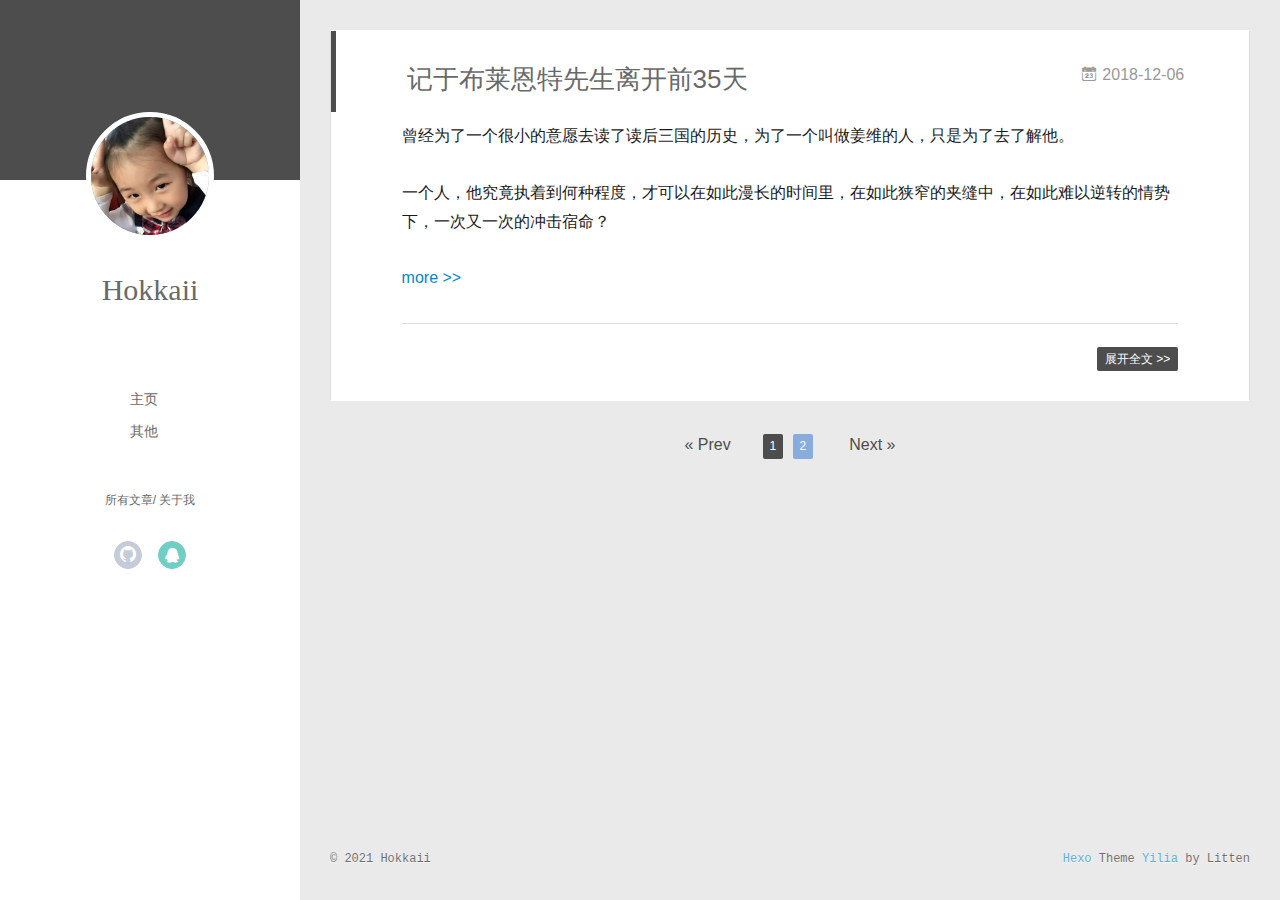
<file: page/2/index.html>
<!DOCTYPE html>
<html>
<head><meta name="generator" content="Hexo 3.8.0">
  <meta charset="utf-8">
  
  <meta name="renderer" content="webkit">
  <meta http-equiv="X-UA-Compatible" content="IE=edge">
  <link rel="dns-prefetch" href="http://yoursite.com">
  <title>Hokkaii的博客</title>
  <meta name="viewport" content="width=device-width, initial-scale=1, maximum-scale=1">
  <meta property="og:type" content="website">
<meta property="og:title" content="Hokkaii的博客">
<meta property="og:url" content="http://yoursite.com/page/2/index.html">
<meta property="og:site_name" content="Hokkaii的博客">
<meta property="og:locale" content="default">
<meta name="twitter:card" content="summary">
<meta name="twitter:title" content="Hokkaii的博客">
  
    <link rel="alternative" href="/atom.xml" title="Hokkaii的博客" type="application/atom+xml">
  
  
    <link rel="icon" href="/assets/img/favicon.png">
  
  <link rel="stylesheet" type="text/css" href="/./main.0cf68a.css">
  <style type="text/css">
  
    #container.show {
      background: linear-gradient(200deg,#a0cfe4,#e8c37e);
    }
  </style>
  

  

</head>
</html>
<body>
  <div id="container" q-class="show:isCtnShow">
    <canvas id="anm-canvas" class="anm-canvas"></canvas>
    <div class="left-col" q-class="show:isShow">
      
<div class="overlay" style="background: #4d4d4d"></div>
<div class="intrude-less">
	<header id="header" class="inner">
		<a href="/" class="profilepic">
			<img src="/assets/img/tor.jpg" class="js-avatar">
		</a>
		<hgroup>
		  <h1 class="header-author"><a href="/">Hokkaii</a></h1>
		</hgroup>
		

		<nav class="header-menu">
			<ul>
			
				<li><a href="/">主页</a></li>
	        
				<li><a href="/essay/">其他</a></li>
	        
			</ul>
		</nav>
		<nav class="header-smart-menu">
    		
    			
    			<a q-on="click: openSlider(e, 'innerArchive')" href="javascript:void(0)">所有文章</a>
    			
            
    			
    			<a q-on="click: openSlider(e, 'aboutme')" href="javascript:void(0)">关于我</a>
    			
            
		</nav>
		<nav class="header-nav">
			<div class="social">
				
					<a class="github" target="_blank" href="https://github.com/Hokkaii" title="github"><i class="icon-github"></i></a>
		        
					<a class="qq" target="_blank" href="https://user.qzone.qq.com/1083038968/main" title="qq"><i class="icon-qq"></i></a>
		        
			</div>
		</nav>
	</header>		
</div>

    </div>
    <div class="mid-col" q-class="show:isShow,hide:isShow|isFalse">
      
<nav id="mobile-nav">
  	<div class="overlay js-overlay" style="background: #4d4d4d"></div>
	<div class="btnctn js-mobile-btnctn">
  		<div class="slider-trigger list" q-on="click: openSlider(e)"><i class="icon icon-sort"></i></div>
	</div>
	<div class="intrude-less">
		<header id="header" class="inner">
			<div class="profilepic">
				<img src="/assets/img/tor.jpg" class="js-avatar">
			</div>
			<hgroup>
			  <h1 class="header-author js-header-author">Hokkaii</h1>
			</hgroup>
			
			
			
				
			
				
			
			
			
			<nav class="header-nav">
				<div class="social">
					
						<a class="github" target="_blank" href="https://github.com/Hokkaii" title="github"><i class="icon-github"></i></a>
			        
						<a class="qq" target="_blank" href="https://user.qzone.qq.com/1083038968/main" title="qq"><i class="icon-qq"></i></a>
			        
				</div>
			</nav>

			<nav class="header-menu js-header-menu">
				<ul style="width: 50%">
				
				
					<li style="width: 50%"><a href="/">主页</a></li>
		        
					<li style="width: 50%"><a href="/essay/">其他</a></li>
		        
				</ul>
			</nav>
		</header>				
	</div>
	<div class="mobile-mask" style="display:none" q-show="isShow"></div>
</nav>

      <div id="wrapper" class="body-wrap">
        <div class="menu-l">
          <div class="canvas-wrap">
            <canvas data-colors="#eaeaea" data-sectionHeight="100" data-contentId="js-content" id="myCanvas1" class="anm-canvas"></canvas>
          </div>
          <div id="js-content" class="content-ll">
            
  
    <article id="post-记于布莱恩特先生离开前35天" class="article article-type-post  article-index" itemscope="" itemprop="blogPost">
  <div class="article-inner">
    
      <header class="article-header">
        
  
    <h1 itemprop="name">
      <a class="article-title" href="/2018/12/06/记于布莱恩特先生离开前35天/">记于布莱恩特先生离开前35天</a>
    </h1>
  

        
        <a href="/2018/12/06/记于布莱恩特先生离开前35天/" class="archive-article-date">
  	<time datetime="2018-12-06T09:21:30.000Z" itemprop="datePublished"><i class="icon-calendar icon"></i>2018-12-06</time>
</a>
        
      </header>
    
    <div class="article-entry" itemprop="articleBody">
      
        <p>曾经为了一个很小的意愿去读了读后三国的历史，为了一个叫做姜维的人，只是为了去了解他。</p>
<p>一个人，他究竟执着到何种程度，才可以在如此漫长的时间里，在如此狭窄的夹缝中，在如此难以逆转的情势下，一次又一次的冲击宿命？</p>
        
          <a class="article-more-a" href="/2018/12/06/记于布莱恩特先生离开前35天/#more">more >></a>
        
      

      
    </div>
    <div class="article-info article-info-index">
      
      
      

      
        <p class="article-more-link">
          <a class="article-more-a" href="/2018/12/06/记于布莱恩特先生离开前35天/">展开全文 >></a>
        </p>
      

      
      <div class="clearfix"></div>
    </div>
  </div>
</article>

<aside class="wrap-side-operation">
    <div class="mod-side-operation">
        
        <div class="jump-container" id="js-jump-container" style="display:none;">
            <a href="javascript:void(0)" class="mod-side-operation__jump-to-top">
                <i class="icon-font icon-back"></i>
            </a>
            <div id="js-jump-plan-container" class="jump-plan-container" style="top: -11px;">
                <i class="icon-font icon-plane jump-plane"></i>
            </div>
        </div>
        
        
    </div>
</aside>




  
  
    <nav id="page-nav">
      <a class="extend prev" rel="prev" href="/">&laquo; Prev</a><a class="page-number" href="/">1</a><span class="page-number current">2</span>
    </nav>
  


          </div>
        </div>
      </div>
      <footer id="footer">
  <div class="outer">
    <div id="footer-info">
    	<div class="footer-left">
    		&copy; 2021 Hokkaii
    	</div>
      	<div class="footer-right">
      		<a href="http://hexo.io/" target="_blank">Hexo</a>  Theme <a href="https://github.com/litten/hexo-theme-yilia" target="_blank">Yilia</a> by Litten
      	</div>
    </div>
  </div>
</footer>
    </div>
    <script>
	var yiliaConfig = {
		mathjax: false,
		isHome: true,
		isPost: false,
		isArchive: false,
		isTag: false,
		isCategory: false,
		open_in_new: false,
		toc_hide_index: true,
		root: "/",
		innerArchive: true,
		showTags: false
	}
</script>

<script>!function(t){function n(e){if(r[e])return r[e].exports;var i=r[e]={exports:{},id:e,loaded:!1};return t[e].call(i.exports,i,i.exports,n),i.loaded=!0,i.exports}var r={};n.m=t,n.c=r,n.p="./",n(0)}([function(t,n,r){r(195),t.exports=r(191)},function(t,n,r){var e=r(3),i=r(52),o=r(27),u=r(28),c=r(53),f="prototype",a=function(t,n,r){var s,l,h,v,p=t&a.F,d=t&a.G,y=t&a.S,g=t&a.P,b=t&a.B,m=d?e:y?e[n]||(e[n]={}):(e[n]||{})[f],x=d?i:i[n]||(i[n]={}),w=x[f]||(x[f]={});d&&(r=n);for(s in r)l=!p&&m&&void 0!==m[s],h=(l?m:r)[s],v=b&&l?c(h,e):g&&"function"==typeof h?c(Function.call,h):h,m&&u(m,s,h,t&a.U),x[s]!=h&&o(x,s,v),g&&w[s]!=h&&(w[s]=h)};e.core=i,a.F=1,a.G=2,a.S=4,a.P=8,a.B=16,a.W=32,a.U=64,a.R=128,t.exports=a},function(t,n,r){var e=r(6);t.exports=function(t){if(!e(t))throw TypeError(t+" is not an object!");return t}},function(t,n){var r=t.exports="undefined"!=typeof window&&window.Math==Math?window:"undefined"!=typeof self&&self.Math==Math?self:Function("return this")();"number"==typeof __g&&(__g=r)},function(t,n){t.exports=function(t){try{return!!t()}catch(t){return!0}}},function(t,n){var r=t.exports="undefined"!=typeof window&&window.Math==Math?window:"undefined"!=typeof self&&self.Math==Math?self:Function("return this")();"number"==typeof __g&&(__g=r)},function(t,n){t.exports=function(t){return"object"==typeof t?null!==t:"function"==typeof t}},function(t,n,r){var e=r(126)("wks"),i=r(76),o=r(3).Symbol,u="function"==typeof o;(t.exports=function(t){return e[t]||(e[t]=u&&o[t]||(u?o:i)("Symbol."+t))}).store=e},function(t,n){var r={}.hasOwnProperty;t.exports=function(t,n){return r.call(t,n)}},function(t,n,r){var e=r(94),i=r(33);t.exports=function(t){return e(i(t))}},function(t,n,r){t.exports=!r(4)(function(){return 7!=Object.defineProperty({},"a",{get:function(){return 7}}).a})},function(t,n,r){var e=r(2),i=r(167),o=r(50),u=Object.defineProperty;n.f=r(10)?Object.defineProperty:function(t,n,r){if(e(t),n=o(n,!0),e(r),i)try{return u(t,n,r)}catch(t){}if("get"in r||"set"in r)throw TypeError("Accessors not supported!");return"value"in r&&(t[n]=r.value),t}},function(t,n,r){t.exports=!r(18)(function(){return 7!=Object.defineProperty({},"a",{get:function(){return 7}}).a})},function(t,n,r){var e=r(14),i=r(22);t.exports=r(12)?function(t,n,r){return e.f(t,n,i(1,r))}:function(t,n,r){return t[n]=r,t}},function(t,n,r){var e=r(20),i=r(58),o=r(42),u=Object.defineProperty;n.f=r(12)?Object.defineProperty:function(t,n,r){if(e(t),n=o(n,!0),e(r),i)try{return u(t,n,r)}catch(t){}if("get"in r||"set"in r)throw TypeError("Accessors not supported!");return"value"in r&&(t[n]=r.value),t}},function(t,n,r){var e=r(40)("wks"),i=r(23),o=r(5).Symbol,u="function"==typeof o;(t.exports=function(t){return e[t]||(e[t]=u&&o[t]||(u?o:i)("Symbol."+t))}).store=e},function(t,n,r){var e=r(67),i=Math.min;t.exports=function(t){return t>0?i(e(t),9007199254740991):0}},function(t,n,r){var e=r(46);t.exports=function(t){return Object(e(t))}},function(t,n){t.exports=function(t){try{return!!t()}catch(t){return!0}}},function(t,n,r){var e=r(63),i=r(34);t.exports=Object.keys||function(t){return e(t,i)}},function(t,n,r){var e=r(21);t.exports=function(t){if(!e(t))throw TypeError(t+" is not an object!");return t}},function(t,n){t.exports=function(t){return"object"==typeof t?null!==t:"function"==typeof t}},function(t,n){t.exports=function(t,n){return{enumerable:!(1&t),configurable:!(2&t),writable:!(4&t),value:n}}},function(t,n){var r=0,e=Math.random();t.exports=function(t){return"Symbol(".concat(void 0===t?"":t,")_",(++r+e).toString(36))}},function(t,n){var r={}.hasOwnProperty;t.exports=function(t,n){return r.call(t,n)}},function(t,n){var r=t.exports={version:"2.4.0"};"number"==typeof __e&&(__e=r)},function(t,n){t.exports=function(t){if("function"!=typeof t)throw TypeError(t+" is not a function!");return t}},function(t,n,r){var e=r(11),i=r(66);t.exports=r(10)?function(t,n,r){return e.f(t,n,i(1,r))}:function(t,n,r){return t[n]=r,t}},function(t,n,r){var e=r(3),i=r(27),o=r(24),u=r(76)("src"),c="toString",f=Function[c],a=(""+f).split(c);r(52).inspectSource=function(t){return f.call(t)},(t.exports=function(t,n,r,c){var f="function"==typeof r;f&&(o(r,"name")||i(r,"name",n)),t[n]!==r&&(f&&(o(r,u)||i(r,u,t[n]?""+t[n]:a.join(String(n)))),t===e?t[n]=r:c?t[n]?t[n]=r:i(t,n,r):(delete t[n],i(t,n,r)))})(Function.prototype,c,function(){return"function"==typeof this&&this[u]||f.call(this)})},function(t,n,r){var e=r(1),i=r(4),o=r(46),u=function(t,n,r,e){var i=String(o(t)),u="<"+n;return""!==r&&(u+=" "+r+'="'+String(e).replace(/"/g,"&quot;")+'"'),u+">"+i+"</"+n+">"};t.exports=function(t,n){var r={};r[t]=n(u),e(e.P+e.F*i(function(){var n=""[t]('"');return n!==n.toLowerCase()||n.split('"').length>3}),"String",r)}},function(t,n,r){var e=r(115),i=r(46);t.exports=function(t){return e(i(t))}},function(t,n,r){var e=r(116),i=r(66),o=r(30),u=r(50),c=r(24),f=r(167),a=Object.getOwnPropertyDescriptor;n.f=r(10)?a:function(t,n){if(t=o(t),n=u(n,!0),f)try{return a(t,n)}catch(t){}if(c(t,n))return i(!e.f.call(t,n),t[n])}},function(t,n,r){var e=r(24),i=r(17),o=r(145)("IE_PROTO"),u=Object.prototype;t.exports=Object.getPrototypeOf||function(t){return t=i(t),e(t,o)?t[o]:"function"==typeof t.constructor&&t instanceof t.constructor?t.constructor.prototype:t instanceof Object?u:null}},function(t,n){t.exports=function(t){if(void 0==t)throw TypeError("Can't call method on  "+t);return t}},function(t,n){t.exports="constructor,hasOwnProperty,isPrototypeOf,propertyIsEnumerable,toLocaleString,toString,valueOf".split(",")},function(t,n){t.exports={}},function(t,n){t.exports=!0},function(t,n){n.f={}.propertyIsEnumerable},function(t,n,r){var e=r(14).f,i=r(8),o=r(15)("toStringTag");t.exports=function(t,n,r){t&&!i(t=r?t:t.prototype,o)&&e(t,o,{configurable:!0,value:n})}},function(t,n,r){var e=r(40)("keys"),i=r(23);t.exports=function(t){return e[t]||(e[t]=i(t))}},function(t,n,r){var e=r(5),i="__core-js_shared__",o=e[i]||(e[i]={});t.exports=function(t){return o[t]||(o[t]={})}},function(t,n){var r=Math.ceil,e=Math.floor;t.exports=function(t){return isNaN(t=+t)?0:(t>0?e:r)(t)}},function(t,n,r){var e=r(21);t.exports=function(t,n){if(!e(t))return t;var r,i;if(n&&"function"==typeof(r=t.toString)&&!e(i=r.call(t)))return i;if("function"==typeof(r=t.valueOf)&&!e(i=r.call(t)))return i;if(!n&&"function"==typeof(r=t.toString)&&!e(i=r.call(t)))return i;throw TypeError("Can't convert object to primitive value")}},function(t,n,r){var e=r(5),i=r(25),o=r(36),u=r(44),c=r(14).f;t.exports=function(t){var n=i.Symbol||(i.Symbol=o?{}:e.Symbol||{});"_"==t.charAt(0)||t in n||c(n,t,{value:u.f(t)})}},function(t,n,r){n.f=r(15)},function(t,n){var r={}.toString;t.exports=function(t){return r.call(t).slice(8,-1)}},function(t,n){t.exports=function(t){if(void 0==t)throw TypeError("Can't call method on  "+t);return t}},function(t,n,r){var e=r(4);t.exports=function(t,n){return!!t&&e(function(){n?t.call(null,function(){},1):t.call(null)})}},function(t,n,r){var e=r(53),i=r(115),o=r(17),u=r(16),c=r(203);t.exports=function(t,n){var r=1==t,f=2==t,a=3==t,s=4==t,l=6==t,h=5==t||l,v=n||c;return function(n,c,p){for(var d,y,g=o(n),b=i(g),m=e(c,p,3),x=u(b.length),w=0,S=r?v(n,x):f?v(n,0):void 0;x>w;w++)if((h||w in b)&&(d=b[w],y=m(d,w,g),t))if(r)S[w]=y;else if(y)switch(t){case 3:return!0;case 5:return d;case 6:return w;case 2:S.push(d)}else if(s)return!1;return l?-1:a||s?s:S}}},function(t,n,r){var e=r(1),i=r(52),o=r(4);t.exports=function(t,n){var r=(i.Object||{})[t]||Object[t],u={};u[t]=n(r),e(e.S+e.F*o(function(){r(1)}),"Object",u)}},function(t,n,r){var e=r(6);t.exports=function(t,n){if(!e(t))return t;var r,i;if(n&&"function"==typeof(r=t.toString)&&!e(i=r.call(t)))return i;if("function"==typeof(r=t.valueOf)&&!e(i=r.call(t)))return i;if(!n&&"function"==typeof(r=t.toString)&&!e(i=r.call(t)))return i;throw TypeError("Can't convert object to primitive value")}},function(t,n,r){var e=r(5),i=r(25),o=r(91),u=r(13),c="prototype",f=function(t,n,r){var a,s,l,h=t&f.F,v=t&f.G,p=t&f.S,d=t&f.P,y=t&f.B,g=t&f.W,b=v?i:i[n]||(i[n]={}),m=b[c],x=v?e:p?e[n]:(e[n]||{})[c];v&&(r=n);for(a in r)(s=!h&&x&&void 0!==x[a])&&a in b||(l=s?x[a]:r[a],b[a]=v&&"function"!=typeof x[a]?r[a]:y&&s?o(l,e):g&&x[a]==l?function(t){var n=function(n,r,e){if(this instanceof t){switch(arguments.length){case 0:return new t;case 1:return new t(n);case 2:return new t(n,r)}return new t(n,r,e)}return t.apply(this,arguments)};return n[c]=t[c],n}(l):d&&"function"==typeof l?o(Function.call,l):l,d&&((b.virtual||(b.virtual={}))[a]=l,t&f.R&&m&&!m[a]&&u(m,a,l)))};f.F=1,f.G=2,f.S=4,f.P=8,f.B=16,f.W=32,f.U=64,f.R=128,t.exports=f},function(t,n){var r=t.exports={version:"2.4.0"};"number"==typeof __e&&(__e=r)},function(t,n,r){var e=r(26);t.exports=function(t,n,r){if(e(t),void 0===n)return t;switch(r){case 1:return function(r){return t.call(n,r)};case 2:return function(r,e){return t.call(n,r,e)};case 3:return function(r,e,i){return t.call(n,r,e,i)}}return function(){return t.apply(n,arguments)}}},function(t,n,r){var e=r(183),i=r(1),o=r(126)("metadata"),u=o.store||(o.store=new(r(186))),c=function(t,n,r){var i=u.get(t);if(!i){if(!r)return;u.set(t,i=new e)}var o=i.get(n);if(!o){if(!r)return;i.set(n,o=new e)}return o},f=function(t,n,r){var e=c(n,r,!1);return void 0!==e&&e.has(t)},a=function(t,n,r){var e=c(n,r,!1);return void 0===e?void 0:e.get(t)},s=function(t,n,r,e){c(r,e,!0).set(t,n)},l=function(t,n){var r=c(t,n,!1),e=[];return r&&r.forEach(function(t,n){e.push(n)}),e},h=function(t){return void 0===t||"symbol"==typeof t?t:String(t)},v=function(t){i(i.S,"Reflect",t)};t.exports={store:u,map:c,has:f,get:a,set:s,keys:l,key:h,exp:v}},function(t,n,r){"use strict";if(r(10)){var e=r(69),i=r(3),o=r(4),u=r(1),c=r(127),f=r(152),a=r(53),s=r(68),l=r(66),h=r(27),v=r(73),p=r(67),d=r(16),y=r(75),g=r(50),b=r(24),m=r(180),x=r(114),w=r(6),S=r(17),_=r(137),O=r(70),E=r(32),P=r(71).f,j=r(154),F=r(76),M=r(7),A=r(48),N=r(117),T=r(146),I=r(155),k=r(80),L=r(123),R=r(74),C=r(130),D=r(160),U=r(11),W=r(31),G=U.f,B=W.f,V=i.RangeError,z=i.TypeError,q=i.Uint8Array,K="ArrayBuffer",J="Shared"+K,Y="BYTES_PER_ELEMENT",H="prototype",$=Array[H],X=f.ArrayBuffer,Q=f.DataView,Z=A(0),tt=A(2),nt=A(3),rt=A(4),et=A(5),it=A(6),ot=N(!0),ut=N(!1),ct=I.values,ft=I.keys,at=I.entries,st=$.lastIndexOf,lt=$.reduce,ht=$.reduceRight,vt=$.join,pt=$.sort,dt=$.slice,yt=$.toString,gt=$.toLocaleString,bt=M("iterator"),mt=M("toStringTag"),xt=F("typed_constructor"),wt=F("def_constructor"),St=c.CONSTR,_t=c.TYPED,Ot=c.VIEW,Et="Wrong length!",Pt=A(1,function(t,n){return Tt(T(t,t[wt]),n)}),jt=o(function(){return 1===new q(new Uint16Array([1]).buffer)[0]}),Ft=!!q&&!!q[H].set&&o(function(){new q(1).set({})}),Mt=function(t,n){if(void 0===t)throw z(Et);var r=+t,e=d(t);if(n&&!m(r,e))throw V(Et);return e},At=function(t,n){var r=p(t);if(r<0||r%n)throw V("Wrong offset!");return r},Nt=function(t){if(w(t)&&_t in t)return t;throw z(t+" is not a typed array!")},Tt=function(t,n){if(!(w(t)&&xt in t))throw z("It is not a typed array constructor!");return new t(n)},It=function(t,n){return kt(T(t,t[wt]),n)},kt=function(t,n){for(var r=0,e=n.length,i=Tt(t,e);e>r;)i[r]=n[r++];return i},Lt=function(t,n,r){G(t,n,{get:function(){return this._d[r]}})},Rt=function(t){var n,r,e,i,o,u,c=S(t),f=arguments.length,s=f>1?arguments[1]:void 0,l=void 0!==s,h=j(c);if(void 0!=h&&!_(h)){for(u=h.call(c),e=[],n=0;!(o=u.next()).done;n++)e.push(o.value);c=e}for(l&&f>2&&(s=a(s,arguments[2],2)),n=0,r=d(c.length),i=Tt(this,r);r>n;n++)i[n]=l?s(c[n],n):c[n];return i},Ct=function(){for(var t=0,n=arguments.length,r=Tt(this,n);n>t;)r[t]=arguments[t++];return r},Dt=!!q&&o(function(){gt.call(new q(1))}),Ut=function(){return gt.apply(Dt?dt.call(Nt(this)):Nt(this),arguments)},Wt={copyWithin:function(t,n){return D.call(Nt(this),t,n,arguments.length>2?arguments[2]:void 0)},every:function(t){return rt(Nt(this),t,arguments.length>1?arguments[1]:void 0)},fill:function(t){return C.apply(Nt(this),arguments)},filter:function(t){return It(this,tt(Nt(this),t,arguments.length>1?arguments[1]:void 0))},find:function(t){return et(Nt(this),t,arguments.length>1?arguments[1]:void 0)},findIndex:function(t){return it(Nt(this),t,arguments.length>1?arguments[1]:void 0)},forEach:function(t){Z(Nt(this),t,arguments.length>1?arguments[1]:void 0)},indexOf:function(t){return ut(Nt(this),t,arguments.length>1?arguments[1]:void 0)},includes:function(t){return ot(Nt(this),t,arguments.length>1?arguments[1]:void 0)},join:function(t){return vt.apply(Nt(this),arguments)},lastIndexOf:function(t){return st.apply(Nt(this),arguments)},map:function(t){return Pt(Nt(this),t,arguments.length>1?arguments[1]:void 0)},reduce:function(t){return lt.apply(Nt(this),arguments)},reduceRight:function(t){return ht.apply(Nt(this),arguments)},reverse:function(){for(var t,n=this,r=Nt(n).length,e=Math.floor(r/2),i=0;i<e;)t=n[i],n[i++]=n[--r],n[r]=t;return n},some:function(t){return nt(Nt(this),t,arguments.length>1?arguments[1]:void 0)},sort:function(t){return pt.call(Nt(this),t)},subarray:function(t,n){var r=Nt(this),e=r.length,i=y(t,e);return new(T(r,r[wt]))(r.buffer,r.byteOffset+i*r.BYTES_PER_ELEMENT,d((void 0===n?e:y(n,e))-i))}},Gt=function(t,n){return It(this,dt.call(Nt(this),t,n))},Bt=function(t){Nt(this);var n=At(arguments[1],1),r=this.length,e=S(t),i=d(e.length),o=0;if(i+n>r)throw V(Et);for(;o<i;)this[n+o]=e[o++]},Vt={entries:function(){return at.call(Nt(this))},keys:function(){return ft.call(Nt(this))},values:function(){return ct.call(Nt(this))}},zt=function(t,n){return w(t)&&t[_t]&&"symbol"!=typeof n&&n in t&&String(+n)==String(n)},qt=function(t,n){return zt(t,n=g(n,!0))?l(2,t[n]):B(t,n)},Kt=function(t,n,r){return!(zt(t,n=g(n,!0))&&w(r)&&b(r,"value"))||b(r,"get")||b(r,"set")||r.configurable||b(r,"writable")&&!r.writable||b(r,"enumerable")&&!r.enumerable?G(t,n,r):(t[n]=r.value,t)};St||(W.f=qt,U.f=Kt),u(u.S+u.F*!St,"Object",{getOwnPropertyDescriptor:qt,defineProperty:Kt}),o(function(){yt.call({})})&&(yt=gt=function(){return vt.call(this)});var Jt=v({},Wt);v(Jt,Vt),h(Jt,bt,Vt.values),v(Jt,{slice:Gt,set:Bt,constructor:function(){},toString:yt,toLocaleString:Ut}),Lt(Jt,"buffer","b"),Lt(Jt,"byteOffset","o"),Lt(Jt,"byteLength","l"),Lt(Jt,"length","e"),G(Jt,mt,{get:function(){return this[_t]}}),t.exports=function(t,n,r,f){f=!!f;var a=t+(f?"Clamped":"")+"Array",l="Uint8Array"!=a,v="get"+t,p="set"+t,y=i[a],g=y||{},b=y&&E(y),m=!y||!c.ABV,S={},_=y&&y[H],j=function(t,r){var e=t._d;return e.v[v](r*n+e.o,jt)},F=function(t,r,e){var i=t._d;f&&(e=(e=Math.round(e))<0?0:e>255?255:255&e),i.v[p](r*n+i.o,e,jt)},M=function(t,n){G(t,n,{get:function(){return j(this,n)},set:function(t){return F(this,n,t)},enumerable:!0})};m?(y=r(function(t,r,e,i){s(t,y,a,"_d");var o,u,c,f,l=0,v=0;if(w(r)){if(!(r instanceof X||(f=x(r))==K||f==J))return _t in r?kt(y,r):Rt.call(y,r);o=r,v=At(e,n);var p=r.byteLength;if(void 0===i){if(p%n)throw V(Et);if((u=p-v)<0)throw V(Et)}else if((u=d(i)*n)+v>p)throw V(Et);c=u/n}else c=Mt(r,!0),u=c*n,o=new X(u);for(h(t,"_d",{b:o,o:v,l:u,e:c,v:new Q(o)});l<c;)M(t,l++)}),_=y[H]=O(Jt),h(_,"constructor",y)):L(function(t){new y(null),new y(t)},!0)||(y=r(function(t,r,e,i){s(t,y,a);var o;return w(r)?r instanceof X||(o=x(r))==K||o==J?void 0!==i?new g(r,At(e,n),i):void 0!==e?new g(r,At(e,n)):new g(r):_t in r?kt(y,r):Rt.call(y,r):new g(Mt(r,l))}),Z(b!==Function.prototype?P(g).concat(P(b)):P(g),function(t){t in y||h(y,t,g[t])}),y[H]=_,e||(_.constructor=y));var A=_[bt],N=!!A&&("values"==A.name||void 0==A.name),T=Vt.values;h(y,xt,!0),h(_,_t,a),h(_,Ot,!0),h(_,wt,y),(f?new y(1)[mt]==a:mt in _)||G(_,mt,{get:function(){return a}}),S[a]=y,u(u.G+u.W+u.F*(y!=g),S),u(u.S,a,{BYTES_PER_ELEMENT:n,from:Rt,of:Ct}),Y in _||h(_,Y,n),u(u.P,a,Wt),R(a),u(u.P+u.F*Ft,a,{set:Bt}),u(u.P+u.F*!N,a,Vt),u(u.P+u.F*(_.toString!=yt),a,{toString:yt}),u(u.P+u.F*o(function(){new y(1).slice()}),a,{slice:Gt}),u(u.P+u.F*(o(function(){return[1,2].toLocaleString()!=new y([1,2]).toLocaleString()})||!o(function(){_.toLocaleString.call([1,2])})),a,{toLocaleString:Ut}),k[a]=N?A:T,e||N||h(_,bt,T)}}else t.exports=function(){}},function(t,n){var r={}.toString;t.exports=function(t){return r.call(t).slice(8,-1)}},function(t,n,r){var e=r(21),i=r(5).document,o=e(i)&&e(i.createElement);t.exports=function(t){return o?i.createElement(t):{}}},function(t,n,r){t.exports=!r(12)&&!r(18)(function(){return 7!=Object.defineProperty(r(57)("div"),"a",{get:function(){return 7}}).a})},function(t,n,r){"use strict";var e=r(36),i=r(51),o=r(64),u=r(13),c=r(8),f=r(35),a=r(96),s=r(38),l=r(103),h=r(15)("iterator"),v=!([].keys&&"next"in[].keys()),p="keys",d="values",y=function(){return this};t.exports=function(t,n,r,g,b,m,x){a(r,n,g);var w,S,_,O=function(t){if(!v&&t in F)return F[t];switch(t){case p:case d:return function(){return new r(this,t)}}return function(){return new r(this,t)}},E=n+" Iterator",P=b==d,j=!1,F=t.prototype,M=F[h]||F["@@iterator"]||b&&F[b],A=M||O(b),N=b?P?O("entries"):A:void 0,T="Array"==n?F.entries||M:M;if(T&&(_=l(T.call(new t)))!==Object.prototype&&(s(_,E,!0),e||c(_,h)||u(_,h,y)),P&&M&&M.name!==d&&(j=!0,A=function(){return M.call(this)}),e&&!x||!v&&!j&&F[h]||u(F,h,A),f[n]=A,f[E]=y,b)if(w={values:P?A:O(d),keys:m?A:O(p),entries:N},x)for(S in w)S in F||o(F,S,w[S]);else i(i.P+i.F*(v||j),n,w);return w}},function(t,n,r){var e=r(20),i=r(100),o=r(34),u=r(39)("IE_PROTO"),c=function(){},f="prototype",a=function(){var t,n=r(57)("iframe"),e=o.length;for(n.style.display="none",r(93).appendChild(n),n.src="javascript:",t=n.contentWindow.document,t.open(),t.write("<script>document.F=Object<\/script>"),t.close(),a=t.F;e--;)delete a[f][o[e]];return a()};t.exports=Object.create||function(t,n){var r;return null!==t?(c[f]=e(t),r=new c,c[f]=null,r[u]=t):r=a(),void 0===n?r:i(r,n)}},function(t,n,r){var e=r(63),i=r(34).concat("length","prototype");n.f=Object.getOwnPropertyNames||function(t){return e(t,i)}},function(t,n){n.f=Object.getOwnPropertySymbols},function(t,n,r){var e=r(8),i=r(9),o=r(90)(!1),u=r(39)("IE_PROTO");t.exports=function(t,n){var r,c=i(t),f=0,a=[];for(r in c)r!=u&&e(c,r)&&a.push(r);for(;n.length>f;)e(c,r=n[f++])&&(~o(a,r)||a.push(r));return a}},function(t,n,r){t.exports=r(13)},function(t,n,r){var e=r(76)("meta"),i=r(6),o=r(24),u=r(11).f,c=0,f=Object.isExtensible||function(){return!0},a=!r(4)(function(){return f(Object.preventExtensions({}))}),s=function(t){u(t,e,{value:{i:"O"+ ++c,w:{}}})},l=function(t,n){if(!i(t))return"symbol"==typeof t?t:("string"==typeof t?"S":"P")+t;if(!o(t,e)){if(!f(t))return"F";if(!n)return"E";s(t)}return t[e].i},h=function(t,n){if(!o(t,e)){if(!f(t))return!0;if(!n)return!1;s(t)}return t[e].w},v=function(t){return a&&p.NEED&&f(t)&&!o(t,e)&&s(t),t},p=t.exports={KEY:e,NEED:!1,fastKey:l,getWeak:h,onFreeze:v}},function(t,n){t.exports=function(t,n){return{enumerable:!(1&t),configurable:!(2&t),writable:!(4&t),value:n}}},function(t,n){var r=Math.ceil,e=Math.floor;t.exports=function(t){return isNaN(t=+t)?0:(t>0?e:r)(t)}},function(t,n){t.exports=function(t,n,r,e){if(!(t instanceof n)||void 0!==e&&e in t)throw TypeError(r+": incorrect invocation!");return t}},function(t,n){t.exports=!1},function(t,n,r){var e=r(2),i=r(173),o=r(133),u=r(145)("IE_PROTO"),c=function(){},f="prototype",a=function(){var t,n=r(132)("iframe"),e=o.length;for(n.style.display="none",r(135).appendChild(n),n.src="javascript:",t=n.contentWindow.document,t.open(),t.write("<script>document.F=Object<\/script>"),t.close(),a=t.F;e--;)delete a[f][o[e]];return a()};t.exports=Object.create||function(t,n){var r;return null!==t?(c[f]=e(t),r=new c,c[f]=null,r[u]=t):r=a(),void 0===n?r:i(r,n)}},function(t,n,r){var e=r(175),i=r(133).concat("length","prototype");n.f=Object.getOwnPropertyNames||function(t){return e(t,i)}},function(t,n,r){var e=r(175),i=r(133);t.exports=Object.keys||function(t){return e(t,i)}},function(t,n,r){var e=r(28);t.exports=function(t,n,r){for(var i in n)e(t,i,n[i],r);return t}},function(t,n,r){"use strict";var e=r(3),i=r(11),o=r(10),u=r(7)("species");t.exports=function(t){var n=e[t];o&&n&&!n[u]&&i.f(n,u,{configurable:!0,get:function(){return this}})}},function(t,n,r){var e=r(67),i=Math.max,o=Math.min;t.exports=function(t,n){return t=e(t),t<0?i(t+n,0):o(t,n)}},function(t,n){var r=0,e=Math.random();t.exports=function(t){return"Symbol(".concat(void 0===t?"":t,")_",(++r+e).toString(36))}},function(t,n,r){var e=r(33);t.exports=function(t){return Object(e(t))}},function(t,n,r){var e=r(7)("unscopables"),i=Array.prototype;void 0==i[e]&&r(27)(i,e,{}),t.exports=function(t){i[e][t]=!0}},function(t,n,r){var e=r(53),i=r(169),o=r(137),u=r(2),c=r(16),f=r(154),a={},s={},n=t.exports=function(t,n,r,l,h){var v,p,d,y,g=h?function(){return t}:f(t),b=e(r,l,n?2:1),m=0;if("function"!=typeof g)throw TypeError(t+" is not iterable!");if(o(g)){for(v=c(t.length);v>m;m++)if((y=n?b(u(p=t[m])[0],p[1]):b(t[m]))===a||y===s)return y}else for(d=g.call(t);!(p=d.next()).done;)if((y=i(d,b,p.value,n))===a||y===s)return y};n.BREAK=a,n.RETURN=s},function(t,n){t.exports={}},function(t,n,r){var e=r(11).f,i=r(24),o=r(7)("toStringTag");t.exports=function(t,n,r){t&&!i(t=r?t:t.prototype,o)&&e(t,o,{configurable:!0,value:n})}},function(t,n,r){var e=r(1),i=r(46),o=r(4),u=r(150),c="["+u+"]",f="​",a=RegExp("^"+c+c+"*"),s=RegExp(c+c+"*$"),l=function(t,n,r){var i={},c=o(function(){return!!u[t]()||f[t]()!=f}),a=i[t]=c?n(h):u[t];r&&(i[r]=a),e(e.P+e.F*c,"String",i)},h=l.trim=function(t,n){return t=String(i(t)),1&n&&(t=t.replace(a,"")),2&n&&(t=t.replace(s,"")),t};t.exports=l},function(t,n,r){t.exports={default:r(86),__esModule:!0}},function(t,n,r){t.exports={default:r(87),__esModule:!0}},function(t,n,r){"use strict";function e(t){return t&&t.__esModule?t:{default:t}}n.__esModule=!0;var i=r(84),o=e(i),u=r(83),c=e(u),f="function"==typeof c.default&&"symbol"==typeof o.default?function(t){return typeof t}:function(t){return t&&"function"==typeof c.default&&t.constructor===c.default&&t!==c.default.prototype?"symbol":typeof t};n.default="function"==typeof c.default&&"symbol"===f(o.default)?function(t){return void 0===t?"undefined":f(t)}:function(t){return t&&"function"==typeof c.default&&t.constructor===c.default&&t!==c.default.prototype?"symbol":void 0===t?"undefined":f(t)}},function(t,n,r){r(110),r(108),r(111),r(112),t.exports=r(25).Symbol},function(t,n,r){r(109),r(113),t.exports=r(44).f("iterator")},function(t,n){t.exports=function(t){if("function"!=typeof t)throw TypeError(t+" is not a function!");return t}},function(t,n){t.exports=function(){}},function(t,n,r){var e=r(9),i=r(106),o=r(105);t.exports=function(t){return function(n,r,u){var c,f=e(n),a=i(f.length),s=o(u,a);if(t&&r!=r){for(;a>s;)if((c=f[s++])!=c)return!0}else for(;a>s;s++)if((t||s in f)&&f[s]===r)return t||s||0;return!t&&-1}}},function(t,n,r){var e=r(88);t.exports=function(t,n,r){if(e(t),void 0===n)return t;switch(r){case 1:return function(r){return t.call(n,r)};case 2:return function(r,e){return t.call(n,r,e)};case 3:return function(r,e,i){return t.call(n,r,e,i)}}return function(){return t.apply(n,arguments)}}},function(t,n,r){var e=r(19),i=r(62),o=r(37);t.exports=function(t){var n=e(t),r=i.f;if(r)for(var u,c=r(t),f=o.f,a=0;c.length>a;)f.call(t,u=c[a++])&&n.push(u);return n}},function(t,n,r){t.exports=r(5).document&&document.documentElement},function(t,n,r){var e=r(56);t.exports=Object("z").propertyIsEnumerable(0)?Object:function(t){return"String"==e(t)?t.split(""):Object(t)}},function(t,n,r){var e=r(56);t.exports=Array.isArray||function(t){return"Array"==e(t)}},function(t,n,r){"use strict";var e=r(60),i=r(22),o=r(38),u={};r(13)(u,r(15)("iterator"),function(){return this}),t.exports=function(t,n,r){t.prototype=e(u,{next:i(1,r)}),o(t,n+" Iterator")}},function(t,n){t.exports=function(t,n){return{value:n,done:!!t}}},function(t,n,r){var e=r(19),i=r(9);t.exports=function(t,n){for(var r,o=i(t),u=e(o),c=u.length,f=0;c>f;)if(o[r=u[f++]]===n)return r}},function(t,n,r){var e=r(23)("meta"),i=r(21),o=r(8),u=r(14).f,c=0,f=Object.isExtensible||function(){return!0},a=!r(18)(function(){return f(Object.preventExtensions({}))}),s=function(t){u(t,e,{value:{i:"O"+ ++c,w:{}}})},l=function(t,n){if(!i(t))return"symbol"==typeof t?t:("string"==typeof t?"S":"P")+t;if(!o(t,e)){if(!f(t))return"F";if(!n)return"E";s(t)}return t[e].i},h=function(t,n){if(!o(t,e)){if(!f(t))return!0;if(!n)return!1;s(t)}return t[e].w},v=function(t){return a&&p.NEED&&f(t)&&!o(t,e)&&s(t),t},p=t.exports={KEY:e,NEED:!1,fastKey:l,getWeak:h,onFreeze:v}},function(t,n,r){var e=r(14),i=r(20),o=r(19);t.exports=r(12)?Object.defineProperties:function(t,n){i(t);for(var r,u=o(n),c=u.length,f=0;c>f;)e.f(t,r=u[f++],n[r]);return t}},function(t,n,r){var e=r(37),i=r(22),o=r(9),u=r(42),c=r(8),f=r(58),a=Object.getOwnPropertyDescriptor;n.f=r(12)?a:function(t,n){if(t=o(t),n=u(n,!0),f)try{return a(t,n)}catch(t){}if(c(t,n))return i(!e.f.call(t,n),t[n])}},function(t,n,r){var e=r(9),i=r(61).f,o={}.toString,u="object"==typeof window&&window&&Object.getOwnPropertyNames?Object.getOwnPropertyNames(window):[],c=function(t){try{return i(t)}catch(t){return u.slice()}};t.exports.f=function(t){return u&&"[object Window]"==o.call(t)?c(t):i(e(t))}},function(t,n,r){var e=r(8),i=r(77),o=r(39)("IE_PROTO"),u=Object.prototype;t.exports=Object.getPrototypeOf||function(t){return t=i(t),e(t,o)?t[o]:"function"==typeof t.constructor&&t instanceof t.constructor?t.constructor.prototype:t instanceof Object?u:null}},function(t,n,r){var e=r(41),i=r(33);t.exports=function(t){return function(n,r){var o,u,c=String(i(n)),f=e(r),a=c.length;return f<0||f>=a?t?"":void 0:(o=c.charCodeAt(f),o<55296||o>56319||f+1===a||(u=c.charCodeAt(f+1))<56320||u>57343?t?c.charAt(f):o:t?c.slice(f,f+2):u-56320+(o-55296<<10)+65536)}}},function(t,n,r){var e=r(41),i=Math.max,o=Math.min;t.exports=function(t,n){return t=e(t),t<0?i(t+n,0):o(t,n)}},function(t,n,r){var e=r(41),i=Math.min;t.exports=function(t){return t>0?i(e(t),9007199254740991):0}},function(t,n,r){"use strict";var e=r(89),i=r(97),o=r(35),u=r(9);t.exports=r(59)(Array,"Array",function(t,n){this._t=u(t),this._i=0,this._k=n},function(){var t=this._t,n=this._k,r=this._i++;return!t||r>=t.length?(this._t=void 0,i(1)):"keys"==n?i(0,r):"values"==n?i(0,t[r]):i(0,[r,t[r]])},"values"),o.Arguments=o.Array,e("keys"),e("values"),e("entries")},function(t,n){},function(t,n,r){"use strict";var e=r(104)(!0);r(59)(String,"String",function(t){this._t=String(t),this._i=0},function(){var t,n=this._t,r=this._i;return r>=n.length?{value:void 0,done:!0}:(t=e(n,r),this._i+=t.length,{value:t,done:!1})})},function(t,n,r){"use strict";var e=r(5),i=r(8),o=r(12),u=r(51),c=r(64),f=r(99).KEY,a=r(18),s=r(40),l=r(38),h=r(23),v=r(15),p=r(44),d=r(43),y=r(98),g=r(92),b=r(95),m=r(20),x=r(9),w=r(42),S=r(22),_=r(60),O=r(102),E=r(101),P=r(14),j=r(19),F=E.f,M=P.f,A=O.f,N=e.Symbol,T=e.JSON,I=T&&T.stringify,k="prototype",L=v("_hidden"),R=v("toPrimitive"),C={}.propertyIsEnumerable,D=s("symbol-registry"),U=s("symbols"),W=s("op-symbols"),G=Object[k],B="function"==typeof N,V=e.QObject,z=!V||!V[k]||!V[k].findChild,q=o&&a(function(){return 7!=_(M({},"a",{get:function(){return M(this,"a",{value:7}).a}})).a})?function(t,n,r){var e=F(G,n);e&&delete G[n],M(t,n,r),e&&t!==G&&M(G,n,e)}:M,K=function(t){var n=U[t]=_(N[k]);return n._k=t,n},J=B&&"symbol"==typeof N.iterator?function(t){return"symbol"==typeof t}:function(t){return t instanceof N},Y=function(t,n,r){return t===G&&Y(W,n,r),m(t),n=w(n,!0),m(r),i(U,n)?(r.enumerable?(i(t,L)&&t[L][n]&&(t[L][n]=!1),r=_(r,{enumerable:S(0,!1)})):(i(t,L)||M(t,L,S(1,{})),t[L][n]=!0),q(t,n,r)):M(t,n,r)},H=function(t,n){m(t);for(var r,e=g(n=x(n)),i=0,o=e.length;o>i;)Y(t,r=e[i++],n[r]);return t},$=function(t,n){return void 0===n?_(t):H(_(t),n)},X=function(t){var n=C.call(this,t=w(t,!0));return!(this===G&&i(U,t)&&!i(W,t))&&(!(n||!i(this,t)||!i(U,t)||i(this,L)&&this[L][t])||n)},Q=function(t,n){if(t=x(t),n=w(n,!0),t!==G||!i(U,n)||i(W,n)){var r=F(t,n);return!r||!i(U,n)||i(t,L)&&t[L][n]||(r.enumerable=!0),r}},Z=function(t){for(var n,r=A(x(t)),e=[],o=0;r.length>o;)i(U,n=r[o++])||n==L||n==f||e.push(n);return e},tt=function(t){for(var n,r=t===G,e=A(r?W:x(t)),o=[],u=0;e.length>u;)!i(U,n=e[u++])||r&&!i(G,n)||o.push(U[n]);return o};B||(N=function(){if(this instanceof N)throw TypeError("Symbol is not a constructor!");var t=h(arguments.length>0?arguments[0]:void 0),n=function(r){this===G&&n.call(W,r),i(this,L)&&i(this[L],t)&&(this[L][t]=!1),q(this,t,S(1,r))};return o&&z&&q(G,t,{configurable:!0,set:n}),K(t)},c(N[k],"toString",function(){return this._k}),E.f=Q,P.f=Y,r(61).f=O.f=Z,r(37).f=X,r(62).f=tt,o&&!r(36)&&c(G,"propertyIsEnumerable",X,!0),p.f=function(t){return K(v(t))}),u(u.G+u.W+u.F*!B,{Symbol:N});for(var nt="hasInstance,isConcatSpreadable,iterator,match,replace,search,species,split,toPrimitive,toStringTag,unscopables".split(","),rt=0;nt.length>rt;)v(nt[rt++]);for(var nt=j(v.store),rt=0;nt.length>rt;)d(nt[rt++]);u(u.S+u.F*!B,"Symbol",{for:function(t){return i(D,t+="")?D[t]:D[t]=N(t)},keyFor:function(t){if(J(t))return y(D,t);throw TypeError(t+" is not a symbol!")},useSetter:function(){z=!0},useSimple:function(){z=!1}}),u(u.S+u.F*!B,"Object",{create:$,defineProperty:Y,defineProperties:H,getOwnPropertyDescriptor:Q,getOwnPropertyNames:Z,getOwnPropertySymbols:tt}),T&&u(u.S+u.F*(!B||a(function(){var t=N();return"[null]"!=I([t])||"{}"!=I({a:t})||"{}"!=I(Object(t))})),"JSON",{stringify:function(t){if(void 0!==t&&!J(t)){for(var n,r,e=[t],i=1;arguments.length>i;)e.push(arguments[i++]);return n=e[1],"function"==typeof n&&(r=n),!r&&b(n)||(n=function(t,n){if(r&&(n=r.call(this,t,n)),!J(n))return n}),e[1]=n,I.apply(T,e)}}}),N[k][R]||r(13)(N[k],R,N[k].valueOf),l(N,"Symbol"),l(Math,"Math",!0),l(e.JSON,"JSON",!0)},function(t,n,r){r(43)("asyncIterator")},function(t,n,r){r(43)("observable")},function(t,n,r){r(107);for(var e=r(5),i=r(13),o=r(35),u=r(15)("toStringTag"),c=["NodeList","DOMTokenList","MediaList","StyleSheetList","CSSRuleList"],f=0;f<5;f++){var a=c[f],s=e[a],l=s&&s.prototype;l&&!l[u]&&i(l,u,a),o[a]=o.Array}},function(t,n,r){var e=r(45),i=r(7)("toStringTag"),o="Arguments"==e(function(){return arguments}()),u=function(t,n){try{return t[n]}catch(t){}};t.exports=function(t){var n,r,c;return void 0===t?"Undefined":null===t?"Null":"string"==typeof(r=u(n=Object(t),i))?r:o?e(n):"Object"==(c=e(n))&&"function"==typeof n.callee?"Arguments":c}},function(t,n,r){var e=r(45);t.exports=Object("z").propertyIsEnumerable(0)?Object:function(t){return"String"==e(t)?t.split(""):Object(t)}},function(t,n){n.f={}.propertyIsEnumerable},function(t,n,r){var e=r(30),i=r(16),o=r(75);t.exports=function(t){return function(n,r,u){var c,f=e(n),a=i(f.length),s=o(u,a);if(t&&r!=r){for(;a>s;)if((c=f[s++])!=c)return!0}else for(;a>s;s++)if((t||s in f)&&f[s]===r)return t||s||0;return!t&&-1}}},function(t,n,r){"use strict";var e=r(3),i=r(1),o=r(28),u=r(73),c=r(65),f=r(79),a=r(68),s=r(6),l=r(4),h=r(123),v=r(81),p=r(136);t.exports=function(t,n,r,d,y,g){var b=e[t],m=b,x=y?"set":"add",w=m&&m.prototype,S={},_=function(t){var n=w[t];o(w,t,"delete"==t?function(t){return!(g&&!s(t))&&n.call(this,0===t?0:t)}:"has"==t?function(t){return!(g&&!s(t))&&n.call(this,0===t?0:t)}:"get"==t?function(t){return g&&!s(t)?void 0:n.call(this,0===t?0:t)}:"add"==t?function(t){return n.call(this,0===t?0:t),this}:function(t,r){return n.call(this,0===t?0:t,r),this})};if("function"==typeof m&&(g||w.forEach&&!l(function(){(new m).entries().next()}))){var O=new m,E=O[x](g?{}:-0,1)!=O,P=l(function(){O.has(1)}),j=h(function(t){new m(t)}),F=!g&&l(function(){for(var t=new m,n=5;n--;)t[x](n,n);return!t.has(-0)});j||(m=n(function(n,r){a(n,m,t);var e=p(new b,n,m);return void 0!=r&&f(r,y,e[x],e),e}),m.prototype=w,w.constructor=m),(P||F)&&(_("delete"),_("has"),y&&_("get")),(F||E)&&_(x),g&&w.clear&&delete w.clear}else m=d.getConstructor(n,t,y,x),u(m.prototype,r),c.NEED=!0;return v(m,t),S[t]=m,i(i.G+i.W+i.F*(m!=b),S),g||d.setStrong(m,t,y),m}},function(t,n,r){"use strict";var e=r(27),i=r(28),o=r(4),u=r(46),c=r(7);t.exports=function(t,n,r){var f=c(t),a=r(u,f,""[t]),s=a[0],l=a[1];o(function(){var n={};return n[f]=function(){return 7},7!=""[t](n)})&&(i(String.prototype,t,s),e(RegExp.prototype,f,2==n?function(t,n){return l.call(t,this,n)}:function(t){return l.call(t,this)}))}
},function(t,n,r){"use strict";var e=r(2);t.exports=function(){var t=e(this),n="";return t.global&&(n+="g"),t.ignoreCase&&(n+="i"),t.multiline&&(n+="m"),t.unicode&&(n+="u"),t.sticky&&(n+="y"),n}},function(t,n){t.exports=function(t,n,r){var e=void 0===r;switch(n.length){case 0:return e?t():t.call(r);case 1:return e?t(n[0]):t.call(r,n[0]);case 2:return e?t(n[0],n[1]):t.call(r,n[0],n[1]);case 3:return e?t(n[0],n[1],n[2]):t.call(r,n[0],n[1],n[2]);case 4:return e?t(n[0],n[1],n[2],n[3]):t.call(r,n[0],n[1],n[2],n[3])}return t.apply(r,n)}},function(t,n,r){var e=r(6),i=r(45),o=r(7)("match");t.exports=function(t){var n;return e(t)&&(void 0!==(n=t[o])?!!n:"RegExp"==i(t))}},function(t,n,r){var e=r(7)("iterator"),i=!1;try{var o=[7][e]();o.return=function(){i=!0},Array.from(o,function(){throw 2})}catch(t){}t.exports=function(t,n){if(!n&&!i)return!1;var r=!1;try{var o=[7],u=o[e]();u.next=function(){return{done:r=!0}},o[e]=function(){return u},t(o)}catch(t){}return r}},function(t,n,r){t.exports=r(69)||!r(4)(function(){var t=Math.random();__defineSetter__.call(null,t,function(){}),delete r(3)[t]})},function(t,n){n.f=Object.getOwnPropertySymbols},function(t,n,r){var e=r(3),i="__core-js_shared__",o=e[i]||(e[i]={});t.exports=function(t){return o[t]||(o[t]={})}},function(t,n,r){for(var e,i=r(3),o=r(27),u=r(76),c=u("typed_array"),f=u("view"),a=!(!i.ArrayBuffer||!i.DataView),s=a,l=0,h="Int8Array,Uint8Array,Uint8ClampedArray,Int16Array,Uint16Array,Int32Array,Uint32Array,Float32Array,Float64Array".split(",");l<9;)(e=i[h[l++]])?(o(e.prototype,c,!0),o(e.prototype,f,!0)):s=!1;t.exports={ABV:a,CONSTR:s,TYPED:c,VIEW:f}},function(t,n){"use strict";var r={versions:function(){var t=window.navigator.userAgent;return{trident:t.indexOf("Trident")>-1,presto:t.indexOf("Presto")>-1,webKit:t.indexOf("AppleWebKit")>-1,gecko:t.indexOf("Gecko")>-1&&-1==t.indexOf("KHTML"),mobile:!!t.match(/AppleWebKit.*Mobile.*/),ios:!!t.match(/\(i[^;]+;( U;)? CPU.+Mac OS X/),android:t.indexOf("Android")>-1||t.indexOf("Linux")>-1,iPhone:t.indexOf("iPhone")>-1||t.indexOf("Mac")>-1,iPad:t.indexOf("iPad")>-1,webApp:-1==t.indexOf("Safari"),weixin:-1==t.indexOf("MicroMessenger")}}()};t.exports=r},function(t,n,r){"use strict";var e=r(85),i=function(t){return t&&t.__esModule?t:{default:t}}(e),o=function(){function t(t,n,e){return n||e?String.fromCharCode(n||e):r[t]||t}function n(t){return e[t]}var r={"&quot;":'"',"&lt;":"<","&gt;":">","&amp;":"&","&nbsp;":" "},e={};for(var u in r)e[r[u]]=u;return r["&apos;"]="'",e["'"]="&#39;",{encode:function(t){return t?(""+t).replace(/['<> "&]/g,n).replace(/\r?\n/g,"<br/>").replace(/\s/g,"&nbsp;"):""},decode:function(n){return n?(""+n).replace(/<br\s*\/?>/gi,"\n").replace(/&quot;|&lt;|&gt;|&amp;|&nbsp;|&apos;|&#(\d+);|&#(\d+)/g,t).replace(/\u00a0/g," "):""},encodeBase16:function(t){if(!t)return t;t+="";for(var n=[],r=0,e=t.length;e>r;r++)n.push(t.charCodeAt(r).toString(16).toUpperCase());return n.join("")},encodeBase16forJSON:function(t){if(!t)return t;t=t.replace(/[\u4E00-\u9FBF]/gi,function(t){return escape(t).replace("%u","\\u")});for(var n=[],r=0,e=t.length;e>r;r++)n.push(t.charCodeAt(r).toString(16).toUpperCase());return n.join("")},decodeBase16:function(t){if(!t)return t;t+="";for(var n=[],r=0,e=t.length;e>r;r+=2)n.push(String.fromCharCode("0x"+t.slice(r,r+2)));return n.join("")},encodeObject:function(t){if(t instanceof Array)for(var n=0,r=t.length;r>n;n++)t[n]=o.encodeObject(t[n]);else if("object"==(void 0===t?"undefined":(0,i.default)(t)))for(var e in t)t[e]=o.encodeObject(t[e]);else if("string"==typeof t)return o.encode(t);return t},loadScript:function(t){var n=document.createElement("script");document.getElementsByTagName("body")[0].appendChild(n),n.setAttribute("src",t)},addLoadEvent:function(t){var n=window.onload;"function"!=typeof window.onload?window.onload=t:window.onload=function(){n(),t()}}}}();t.exports=o},function(t,n,r){"use strict";var e=r(17),i=r(75),o=r(16);t.exports=function(t){for(var n=e(this),r=o(n.length),u=arguments.length,c=i(u>1?arguments[1]:void 0,r),f=u>2?arguments[2]:void 0,a=void 0===f?r:i(f,r);a>c;)n[c++]=t;return n}},function(t,n,r){"use strict";var e=r(11),i=r(66);t.exports=function(t,n,r){n in t?e.f(t,n,i(0,r)):t[n]=r}},function(t,n,r){var e=r(6),i=r(3).document,o=e(i)&&e(i.createElement);t.exports=function(t){return o?i.createElement(t):{}}},function(t,n){t.exports="constructor,hasOwnProperty,isPrototypeOf,propertyIsEnumerable,toLocaleString,toString,valueOf".split(",")},function(t,n,r){var e=r(7)("match");t.exports=function(t){var n=/./;try{"/./"[t](n)}catch(r){try{return n[e]=!1,!"/./"[t](n)}catch(t){}}return!0}},function(t,n,r){t.exports=r(3).document&&document.documentElement},function(t,n,r){var e=r(6),i=r(144).set;t.exports=function(t,n,r){var o,u=n.constructor;return u!==r&&"function"==typeof u&&(o=u.prototype)!==r.prototype&&e(o)&&i&&i(t,o),t}},function(t,n,r){var e=r(80),i=r(7)("iterator"),o=Array.prototype;t.exports=function(t){return void 0!==t&&(e.Array===t||o[i]===t)}},function(t,n,r){var e=r(45);t.exports=Array.isArray||function(t){return"Array"==e(t)}},function(t,n,r){"use strict";var e=r(70),i=r(66),o=r(81),u={};r(27)(u,r(7)("iterator"),function(){return this}),t.exports=function(t,n,r){t.prototype=e(u,{next:i(1,r)}),o(t,n+" Iterator")}},function(t,n,r){"use strict";var e=r(69),i=r(1),o=r(28),u=r(27),c=r(24),f=r(80),a=r(139),s=r(81),l=r(32),h=r(7)("iterator"),v=!([].keys&&"next"in[].keys()),p="keys",d="values",y=function(){return this};t.exports=function(t,n,r,g,b,m,x){a(r,n,g);var w,S,_,O=function(t){if(!v&&t in F)return F[t];switch(t){case p:case d:return function(){return new r(this,t)}}return function(){return new r(this,t)}},E=n+" Iterator",P=b==d,j=!1,F=t.prototype,M=F[h]||F["@@iterator"]||b&&F[b],A=M||O(b),N=b?P?O("entries"):A:void 0,T="Array"==n?F.entries||M:M;if(T&&(_=l(T.call(new t)))!==Object.prototype&&(s(_,E,!0),e||c(_,h)||u(_,h,y)),P&&M&&M.name!==d&&(j=!0,A=function(){return M.call(this)}),e&&!x||!v&&!j&&F[h]||u(F,h,A),f[n]=A,f[E]=y,b)if(w={values:P?A:O(d),keys:m?A:O(p),entries:N},x)for(S in w)S in F||o(F,S,w[S]);else i(i.P+i.F*(v||j),n,w);return w}},function(t,n){var r=Math.expm1;t.exports=!r||r(10)>22025.465794806718||r(10)<22025.465794806718||-2e-17!=r(-2e-17)?function(t){return 0==(t=+t)?t:t>-1e-6&&t<1e-6?t+t*t/2:Math.exp(t)-1}:r},function(t,n){t.exports=Math.sign||function(t){return 0==(t=+t)||t!=t?t:t<0?-1:1}},function(t,n,r){var e=r(3),i=r(151).set,o=e.MutationObserver||e.WebKitMutationObserver,u=e.process,c=e.Promise,f="process"==r(45)(u);t.exports=function(){var t,n,r,a=function(){var e,i;for(f&&(e=u.domain)&&e.exit();t;){i=t.fn,t=t.next;try{i()}catch(e){throw t?r():n=void 0,e}}n=void 0,e&&e.enter()};if(f)r=function(){u.nextTick(a)};else if(o){var s=!0,l=document.createTextNode("");new o(a).observe(l,{characterData:!0}),r=function(){l.data=s=!s}}else if(c&&c.resolve){var h=c.resolve();r=function(){h.then(a)}}else r=function(){i.call(e,a)};return function(e){var i={fn:e,next:void 0};n&&(n.next=i),t||(t=i,r()),n=i}}},function(t,n,r){var e=r(6),i=r(2),o=function(t,n){if(i(t),!e(n)&&null!==n)throw TypeError(n+": can't set as prototype!")};t.exports={set:Object.setPrototypeOf||("__proto__"in{}?function(t,n,e){try{e=r(53)(Function.call,r(31).f(Object.prototype,"__proto__").set,2),e(t,[]),n=!(t instanceof Array)}catch(t){n=!0}return function(t,r){return o(t,r),n?t.__proto__=r:e(t,r),t}}({},!1):void 0),check:o}},function(t,n,r){var e=r(126)("keys"),i=r(76);t.exports=function(t){return e[t]||(e[t]=i(t))}},function(t,n,r){var e=r(2),i=r(26),o=r(7)("species");t.exports=function(t,n){var r,u=e(t).constructor;return void 0===u||void 0==(r=e(u)[o])?n:i(r)}},function(t,n,r){var e=r(67),i=r(46);t.exports=function(t){return function(n,r){var o,u,c=String(i(n)),f=e(r),a=c.length;return f<0||f>=a?t?"":void 0:(o=c.charCodeAt(f),o<55296||o>56319||f+1===a||(u=c.charCodeAt(f+1))<56320||u>57343?t?c.charAt(f):o:t?c.slice(f,f+2):u-56320+(o-55296<<10)+65536)}}},function(t,n,r){var e=r(122),i=r(46);t.exports=function(t,n,r){if(e(n))throw TypeError("String#"+r+" doesn't accept regex!");return String(i(t))}},function(t,n,r){"use strict";var e=r(67),i=r(46);t.exports=function(t){var n=String(i(this)),r="",o=e(t);if(o<0||o==1/0)throw RangeError("Count can't be negative");for(;o>0;(o>>>=1)&&(n+=n))1&o&&(r+=n);return r}},function(t,n){t.exports="\t\n\v\f\r   ᠎             　\u2028\u2029\ufeff"},function(t,n,r){var e,i,o,u=r(53),c=r(121),f=r(135),a=r(132),s=r(3),l=s.process,h=s.setImmediate,v=s.clearImmediate,p=s.MessageChannel,d=0,y={},g="onreadystatechange",b=function(){var t=+this;if(y.hasOwnProperty(t)){var n=y[t];delete y[t],n()}},m=function(t){b.call(t.data)};h&&v||(h=function(t){for(var n=[],r=1;arguments.length>r;)n.push(arguments[r++]);return y[++d]=function(){c("function"==typeof t?t:Function(t),n)},e(d),d},v=function(t){delete y[t]},"process"==r(45)(l)?e=function(t){l.nextTick(u(b,t,1))}:p?(i=new p,o=i.port2,i.port1.onmessage=m,e=u(o.postMessage,o,1)):s.addEventListener&&"function"==typeof postMessage&&!s.importScripts?(e=function(t){s.postMessage(t+"","*")},s.addEventListener("message",m,!1)):e=g in a("script")?function(t){f.appendChild(a("script"))[g]=function(){f.removeChild(this),b.call(t)}}:function(t){setTimeout(u(b,t,1),0)}),t.exports={set:h,clear:v}},function(t,n,r){"use strict";var e=r(3),i=r(10),o=r(69),u=r(127),c=r(27),f=r(73),a=r(4),s=r(68),l=r(67),h=r(16),v=r(71).f,p=r(11).f,d=r(130),y=r(81),g="ArrayBuffer",b="DataView",m="prototype",x="Wrong length!",w="Wrong index!",S=e[g],_=e[b],O=e.Math,E=e.RangeError,P=e.Infinity,j=S,F=O.abs,M=O.pow,A=O.floor,N=O.log,T=O.LN2,I="buffer",k="byteLength",L="byteOffset",R=i?"_b":I,C=i?"_l":k,D=i?"_o":L,U=function(t,n,r){var e,i,o,u=Array(r),c=8*r-n-1,f=(1<<c)-1,a=f>>1,s=23===n?M(2,-24)-M(2,-77):0,l=0,h=t<0||0===t&&1/t<0?1:0;for(t=F(t),t!=t||t===P?(i=t!=t?1:0,e=f):(e=A(N(t)/T),t*(o=M(2,-e))<1&&(e--,o*=2),t+=e+a>=1?s/o:s*M(2,1-a),t*o>=2&&(e++,o/=2),e+a>=f?(i=0,e=f):e+a>=1?(i=(t*o-1)*M(2,n),e+=a):(i=t*M(2,a-1)*M(2,n),e=0));n>=8;u[l++]=255&i,i/=256,n-=8);for(e=e<<n|i,c+=n;c>0;u[l++]=255&e,e/=256,c-=8);return u[--l]|=128*h,u},W=function(t,n,r){var e,i=8*r-n-1,o=(1<<i)-1,u=o>>1,c=i-7,f=r-1,a=t[f--],s=127&a;for(a>>=7;c>0;s=256*s+t[f],f--,c-=8);for(e=s&(1<<-c)-1,s>>=-c,c+=n;c>0;e=256*e+t[f],f--,c-=8);if(0===s)s=1-u;else{if(s===o)return e?NaN:a?-P:P;e+=M(2,n),s-=u}return(a?-1:1)*e*M(2,s-n)},G=function(t){return t[3]<<24|t[2]<<16|t[1]<<8|t[0]},B=function(t){return[255&t]},V=function(t){return[255&t,t>>8&255]},z=function(t){return[255&t,t>>8&255,t>>16&255,t>>24&255]},q=function(t){return U(t,52,8)},K=function(t){return U(t,23,4)},J=function(t,n,r){p(t[m],n,{get:function(){return this[r]}})},Y=function(t,n,r,e){var i=+r,o=l(i);if(i!=o||o<0||o+n>t[C])throw E(w);var u=t[R]._b,c=o+t[D],f=u.slice(c,c+n);return e?f:f.reverse()},H=function(t,n,r,e,i,o){var u=+r,c=l(u);if(u!=c||c<0||c+n>t[C])throw E(w);for(var f=t[R]._b,a=c+t[D],s=e(+i),h=0;h<n;h++)f[a+h]=s[o?h:n-h-1]},$=function(t,n){s(t,S,g);var r=+n,e=h(r);if(r!=e)throw E(x);return e};if(u.ABV){if(!a(function(){new S})||!a(function(){new S(.5)})){S=function(t){return new j($(this,t))};for(var X,Q=S[m]=j[m],Z=v(j),tt=0;Z.length>tt;)(X=Z[tt++])in S||c(S,X,j[X]);o||(Q.constructor=S)}var nt=new _(new S(2)),rt=_[m].setInt8;nt.setInt8(0,2147483648),nt.setInt8(1,2147483649),!nt.getInt8(0)&&nt.getInt8(1)||f(_[m],{setInt8:function(t,n){rt.call(this,t,n<<24>>24)},setUint8:function(t,n){rt.call(this,t,n<<24>>24)}},!0)}else S=function(t){var n=$(this,t);this._b=d.call(Array(n),0),this[C]=n},_=function(t,n,r){s(this,_,b),s(t,S,b);var e=t[C],i=l(n);if(i<0||i>e)throw E("Wrong offset!");if(r=void 0===r?e-i:h(r),i+r>e)throw E(x);this[R]=t,this[D]=i,this[C]=r},i&&(J(S,k,"_l"),J(_,I,"_b"),J(_,k,"_l"),J(_,L,"_o")),f(_[m],{getInt8:function(t){return Y(this,1,t)[0]<<24>>24},getUint8:function(t){return Y(this,1,t)[0]},getInt16:function(t){var n=Y(this,2,t,arguments[1]);return(n[1]<<8|n[0])<<16>>16},getUint16:function(t){var n=Y(this,2,t,arguments[1]);return n[1]<<8|n[0]},getInt32:function(t){return G(Y(this,4,t,arguments[1]))},getUint32:function(t){return G(Y(this,4,t,arguments[1]))>>>0},getFloat32:function(t){return W(Y(this,4,t,arguments[1]),23,4)},getFloat64:function(t){return W(Y(this,8,t,arguments[1]),52,8)},setInt8:function(t,n){H(this,1,t,B,n)},setUint8:function(t,n){H(this,1,t,B,n)},setInt16:function(t,n){H(this,2,t,V,n,arguments[2])},setUint16:function(t,n){H(this,2,t,V,n,arguments[2])},setInt32:function(t,n){H(this,4,t,z,n,arguments[2])},setUint32:function(t,n){H(this,4,t,z,n,arguments[2])},setFloat32:function(t,n){H(this,4,t,K,n,arguments[2])},setFloat64:function(t,n){H(this,8,t,q,n,arguments[2])}});y(S,g),y(_,b),c(_[m],u.VIEW,!0),n[g]=S,n[b]=_},function(t,n,r){var e=r(3),i=r(52),o=r(69),u=r(182),c=r(11).f;t.exports=function(t){var n=i.Symbol||(i.Symbol=o?{}:e.Symbol||{});"_"==t.charAt(0)||t in n||c(n,t,{value:u.f(t)})}},function(t,n,r){var e=r(114),i=r(7)("iterator"),o=r(80);t.exports=r(52).getIteratorMethod=function(t){if(void 0!=t)return t[i]||t["@@iterator"]||o[e(t)]}},function(t,n,r){"use strict";var e=r(78),i=r(170),o=r(80),u=r(30);t.exports=r(140)(Array,"Array",function(t,n){this._t=u(t),this._i=0,this._k=n},function(){var t=this._t,n=this._k,r=this._i++;return!t||r>=t.length?(this._t=void 0,i(1)):"keys"==n?i(0,r):"values"==n?i(0,t[r]):i(0,[r,t[r]])},"values"),o.Arguments=o.Array,e("keys"),e("values"),e("entries")},function(t,n){function r(t,n){t.classList?t.classList.add(n):t.className+=" "+n}t.exports=r},function(t,n){function r(t,n){if(t.classList)t.classList.remove(n);else{var r=new RegExp("(^|\\b)"+n.split(" ").join("|")+"(\\b|$)","gi");t.className=t.className.replace(r," ")}}t.exports=r},function(t,n){function r(){throw new Error("setTimeout has not been defined")}function e(){throw new Error("clearTimeout has not been defined")}function i(t){if(s===setTimeout)return setTimeout(t,0);if((s===r||!s)&&setTimeout)return s=setTimeout,setTimeout(t,0);try{return s(t,0)}catch(n){try{return s.call(null,t,0)}catch(n){return s.call(this,t,0)}}}function o(t){if(l===clearTimeout)return clearTimeout(t);if((l===e||!l)&&clearTimeout)return l=clearTimeout,clearTimeout(t);try{return l(t)}catch(n){try{return l.call(null,t)}catch(n){return l.call(this,t)}}}function u(){d&&v&&(d=!1,v.length?p=v.concat(p):y=-1,p.length&&c())}function c(){if(!d){var t=i(u);d=!0;for(var n=p.length;n;){for(v=p,p=[];++y<n;)v&&v[y].run();y=-1,n=p.length}v=null,d=!1,o(t)}}function f(t,n){this.fun=t,this.array=n}function a(){}var s,l,h=t.exports={};!function(){try{s="function"==typeof setTimeout?setTimeout:r}catch(t){s=r}try{l="function"==typeof clearTimeout?clearTimeout:e}catch(t){l=e}}();var v,p=[],d=!1,y=-1;h.nextTick=function(t){var n=new Array(arguments.length-1);if(arguments.length>1)for(var r=1;r<arguments.length;r++)n[r-1]=arguments[r];p.push(new f(t,n)),1!==p.length||d||i(c)},f.prototype.run=function(){this.fun.apply(null,this.array)},h.title="browser",h.browser=!0,h.env={},h.argv=[],h.version="",h.versions={},h.on=a,h.addListener=a,h.once=a,h.off=a,h.removeListener=a,h.removeAllListeners=a,h.emit=a,h.prependListener=a,h.prependOnceListener=a,h.listeners=function(t){return[]},h.binding=function(t){throw new Error("process.binding is not supported")},h.cwd=function(){return"/"},h.chdir=function(t){throw new Error("process.chdir is not supported")},h.umask=function(){return 0}},function(t,n,r){var e=r(45);t.exports=function(t,n){if("number"!=typeof t&&"Number"!=e(t))throw TypeError(n);return+t}},function(t,n,r){"use strict";var e=r(17),i=r(75),o=r(16);t.exports=[].copyWithin||function(t,n){var r=e(this),u=o(r.length),c=i(t,u),f=i(n,u),a=arguments.length>2?arguments[2]:void 0,s=Math.min((void 0===a?u:i(a,u))-f,u-c),l=1;for(f<c&&c<f+s&&(l=-1,f+=s-1,c+=s-1);s-- >0;)f in r?r[c]=r[f]:delete r[c],c+=l,f+=l;return r}},function(t,n,r){var e=r(79);t.exports=function(t,n){var r=[];return e(t,!1,r.push,r,n),r}},function(t,n,r){var e=r(26),i=r(17),o=r(115),u=r(16);t.exports=function(t,n,r,c,f){e(n);var a=i(t),s=o(a),l=u(a.length),h=f?l-1:0,v=f?-1:1;if(r<2)for(;;){if(h in s){c=s[h],h+=v;break}if(h+=v,f?h<0:l<=h)throw TypeError("Reduce of empty array with no initial value")}for(;f?h>=0:l>h;h+=v)h in s&&(c=n(c,s[h],h,a));return c}},function(t,n,r){"use strict";var e=r(26),i=r(6),o=r(121),u=[].slice,c={},f=function(t,n,r){if(!(n in c)){for(var e=[],i=0;i<n;i++)e[i]="a["+i+"]";c[n]=Function("F,a","return new F("+e.join(",")+")")}return c[n](t,r)};t.exports=Function.bind||function(t){var n=e(this),r=u.call(arguments,1),c=function(){var e=r.concat(u.call(arguments));return this instanceof c?f(n,e.length,e):o(n,e,t)};return i(n.prototype)&&(c.prototype=n.prototype),c}},function(t,n,r){"use strict";var e=r(11).f,i=r(70),o=r(73),u=r(53),c=r(68),f=r(46),a=r(79),s=r(140),l=r(170),h=r(74),v=r(10),p=r(65).fastKey,d=v?"_s":"size",y=function(t,n){var r,e=p(n);if("F"!==e)return t._i[e];for(r=t._f;r;r=r.n)if(r.k==n)return r};t.exports={getConstructor:function(t,n,r,s){var l=t(function(t,e){c(t,l,n,"_i"),t._i=i(null),t._f=void 0,t._l=void 0,t[d]=0,void 0!=e&&a(e,r,t[s],t)});return o(l.prototype,{clear:function(){for(var t=this,n=t._i,r=t._f;r;r=r.n)r.r=!0,r.p&&(r.p=r.p.n=void 0),delete n[r.i];t._f=t._l=void 0,t[d]=0},delete:function(t){var n=this,r=y(n,t);if(r){var e=r.n,i=r.p;delete n._i[r.i],r.r=!0,i&&(i.n=e),e&&(e.p=i),n._f==r&&(n._f=e),n._l==r&&(n._l=i),n[d]--}return!!r},forEach:function(t){c(this,l,"forEach");for(var n,r=u(t,arguments.length>1?arguments[1]:void 0,3);n=n?n.n:this._f;)for(r(n.v,n.k,this);n&&n.r;)n=n.p},has:function(t){return!!y(this,t)}}),v&&e(l.prototype,"size",{get:function(){return f(this[d])}}),l},def:function(t,n,r){var e,i,o=y(t,n);return o?o.v=r:(t._l=o={i:i=p(n,!0),k:n,v:r,p:e=t._l,n:void 0,r:!1},t._f||(t._f=o),e&&(e.n=o),t[d]++,"F"!==i&&(t._i[i]=o)),t},getEntry:y,setStrong:function(t,n,r){s(t,n,function(t,n){this._t=t,this._k=n,this._l=void 0},function(){for(var t=this,n=t._k,r=t._l;r&&r.r;)r=r.p;return t._t&&(t._l=r=r?r.n:t._t._f)?"keys"==n?l(0,r.k):"values"==n?l(0,r.v):l(0,[r.k,r.v]):(t._t=void 0,l(1))},r?"entries":"values",!r,!0),h(n)}}},function(t,n,r){var e=r(114),i=r(161);t.exports=function(t){return function(){if(e(this)!=t)throw TypeError(t+"#toJSON isn't generic");return i(this)}}},function(t,n,r){"use strict";var e=r(73),i=r(65).getWeak,o=r(2),u=r(6),c=r(68),f=r(79),a=r(48),s=r(24),l=a(5),h=a(6),v=0,p=function(t){return t._l||(t._l=new d)},d=function(){this.a=[]},y=function(t,n){return l(t.a,function(t){return t[0]===n})};d.prototype={get:function(t){var n=y(this,t);if(n)return n[1]},has:function(t){return!!y(this,t)},set:function(t,n){var r=y(this,t);r?r[1]=n:this.a.push([t,n])},delete:function(t){var n=h(this.a,function(n){return n[0]===t});return~n&&this.a.splice(n,1),!!~n}},t.exports={getConstructor:function(t,n,r,o){var a=t(function(t,e){c(t,a,n,"_i"),t._i=v++,t._l=void 0,void 0!=e&&f(e,r,t[o],t)});return e(a.prototype,{delete:function(t){if(!u(t))return!1;var n=i(t);return!0===n?p(this).delete(t):n&&s(n,this._i)&&delete n[this._i]},has:function(t){if(!u(t))return!1;var n=i(t);return!0===n?p(this).has(t):n&&s(n,this._i)}}),a},def:function(t,n,r){var e=i(o(n),!0);return!0===e?p(t).set(n,r):e[t._i]=r,t},ufstore:p}},function(t,n,r){t.exports=!r(10)&&!r(4)(function(){return 7!=Object.defineProperty(r(132)("div"),"a",{get:function(){return 7}}).a})},function(t,n,r){var e=r(6),i=Math.floor;t.exports=function(t){return!e(t)&&isFinite(t)&&i(t)===t}},function(t,n,r){var e=r(2);t.exports=function(t,n,r,i){try{return i?n(e(r)[0],r[1]):n(r)}catch(n){var o=t.return;throw void 0!==o&&e(o.call(t)),n}}},function(t,n){t.exports=function(t,n){return{value:n,done:!!t}}},function(t,n){t.exports=Math.log1p||function(t){return(t=+t)>-1e-8&&t<1e-8?t-t*t/2:Math.log(1+t)}},function(t,n,r){"use strict";var e=r(72),i=r(125),o=r(116),u=r(17),c=r(115),f=Object.assign;t.exports=!f||r(4)(function(){var t={},n={},r=Symbol(),e="abcdefghijklmnopqrst";return t[r]=7,e.split("").forEach(function(t){n[t]=t}),7!=f({},t)[r]||Object.keys(f({},n)).join("")!=e})?function(t,n){for(var r=u(t),f=arguments.length,a=1,s=i.f,l=o.f;f>a;)for(var h,v=c(arguments[a++]),p=s?e(v).concat(s(v)):e(v),d=p.length,y=0;d>y;)l.call(v,h=p[y++])&&(r[h]=v[h]);return r}:f},function(t,n,r){var e=r(11),i=r(2),o=r(72);t.exports=r(10)?Object.defineProperties:function(t,n){i(t);for(var r,u=o(n),c=u.length,f=0;c>f;)e.f(t,r=u[f++],n[r]);return t}},function(t,n,r){var e=r(30),i=r(71).f,o={}.toString,u="object"==typeof window&&window&&Object.getOwnPropertyNames?Object.getOwnPropertyNames(window):[],c=function(t){try{return i(t)}catch(t){return u.slice()}};t.exports.f=function(t){return u&&"[object Window]"==o.call(t)?c(t):i(e(t))}},function(t,n,r){var e=r(24),i=r(30),o=r(117)(!1),u=r(145)("IE_PROTO");t.exports=function(t,n){var r,c=i(t),f=0,a=[];for(r in c)r!=u&&e(c,r)&&a.push(r);for(;n.length>f;)e(c,r=n[f++])&&(~o(a,r)||a.push(r));return a}},function(t,n,r){var e=r(72),i=r(30),o=r(116).f;t.exports=function(t){return function(n){for(var r,u=i(n),c=e(u),f=c.length,a=0,s=[];f>a;)o.call(u,r=c[a++])&&s.push(t?[r,u[r]]:u[r]);return s}}},function(t,n,r){var e=r(71),i=r(125),o=r(2),u=r(3).Reflect;t.exports=u&&u.ownKeys||function(t){var n=e.f(o(t)),r=i.f;return r?n.concat(r(t)):n}},function(t,n,r){var e=r(3).parseFloat,i=r(82).trim;t.exports=1/e(r(150)+"-0")!=-1/0?function(t){var n=i(String(t),3),r=e(n);return 0===r&&"-"==n.charAt(0)?-0:r}:e},function(t,n,r){var e=r(3).parseInt,i=r(82).trim,o=r(150),u=/^[\-+]?0[xX]/;t.exports=8!==e(o+"08")||22!==e(o+"0x16")?function(t,n){var r=i(String(t),3);return e(r,n>>>0||(u.test(r)?16:10))}:e},function(t,n){t.exports=Object.is||function(t,n){return t===n?0!==t||1/t==1/n:t!=t&&n!=n}},function(t,n,r){var e=r(16),i=r(149),o=r(46);t.exports=function(t,n,r,u){var c=String(o(t)),f=c.length,a=void 0===r?" ":String(r),s=e(n);if(s<=f||""==a)return c;var l=s-f,h=i.call(a,Math.ceil(l/a.length));return h.length>l&&(h=h.slice(0,l)),u?h+c:c+h}},function(t,n,r){n.f=r(7)},function(t,n,r){"use strict";var e=r(164);t.exports=r(118)("Map",function(t){return function(){return t(this,arguments.length>0?arguments[0]:void 0)}},{get:function(t){var n=e.getEntry(this,t);return n&&n.v},set:function(t,n){return e.def(this,0===t?0:t,n)}},e,!0)},function(t,n,r){r(10)&&"g"!=/./g.flags&&r(11).f(RegExp.prototype,"flags",{configurable:!0,get:r(120)})},function(t,n,r){"use strict";var e=r(164);t.exports=r(118)("Set",function(t){return function(){return t(this,arguments.length>0?arguments[0]:void 0)}},{add:function(t){return e.def(this,t=0===t?0:t,t)}},e)},function(t,n,r){"use strict";var e,i=r(48)(0),o=r(28),u=r(65),c=r(172),f=r(166),a=r(6),s=u.getWeak,l=Object.isExtensible,h=f.ufstore,v={},p=function(t){return function(){return t(this,arguments.length>0?arguments[0]:void 0)}},d={get:function(t){if(a(t)){var n=s(t);return!0===n?h(this).get(t):n?n[this._i]:void 0}},set:function(t,n){return f.def(this,t,n)}},y=t.exports=r(118)("WeakMap",p,d,f,!0,!0);7!=(new y).set((Object.freeze||Object)(v),7).get(v)&&(e=f.getConstructor(p),c(e.prototype,d),u.NEED=!0,i(["delete","has","get","set"],function(t){var n=y.prototype,r=n[t];o(n,t,function(n,i){if(a(n)&&!l(n)){this._f||(this._f=new e);var o=this._f[t](n,i);return"set"==t?this:o}return r.call(this,n,i)})}))},,,,function(t,n){"use strict";function r(){var t=document.querySelector("#page-nav");if(t&&!document.querySelector("#page-nav .extend.prev")&&(t.innerHTML='<a class="extend prev disabled" rel="prev">&laquo; Prev</a>'+t.innerHTML),t&&!document.querySelector("#page-nav .extend.next")&&(t.innerHTML=t.innerHTML+'<a class="extend next disabled" rel="next">Next &raquo;</a>'),yiliaConfig&&yiliaConfig.open_in_new){document.querySelectorAll(".article-entry a:not(.article-more-a)").forEach(function(t){var n=t.getAttribute("target");n&&""!==n||t.setAttribute("target","_blank")})}if(yiliaConfig&&yiliaConfig.toc_hide_index){document.querySelectorAll(".toc-number").forEach(function(t){t.style.display="none"})}var n=document.querySelector("#js-aboutme");n&&0!==n.length&&(n.innerHTML=n.innerText)}t.exports={init:r}},function(t,n,r){"use strict";function e(t){return t&&t.__esModule?t:{default:t}}function i(t,n){var r=/\/|index.html/g;return t.replace(r,"")===n.replace(r,"")}function o(){for(var t=document.querySelectorAll(".js-header-menu li a"),n=window.location.pathname,r=0,e=t.length;r<e;r++){var o=t[r];i(n,o.getAttribute("href"))&&(0,h.default)(o,"active")}}function u(t){for(var n=t.offsetLeft,r=t.offsetParent;null!==r;)n+=r.offsetLeft,r=r.offsetParent;return n}function c(t){for(var n=t.offsetTop,r=t.offsetParent;null!==r;)n+=r.offsetTop,r=r.offsetParent;return n}function f(t,n,r,e,i){var o=u(t),f=c(t)-n;if(f-r<=i){var a=t.$newDom;a||(a=t.cloneNode(!0),(0,d.default)(t,a),t.$newDom=a,a.style.position="fixed",a.style.top=(r||f)+"px",a.style.left=o+"px",a.style.zIndex=e||2,a.style.width="100%",a.style.color="#fff"),a.style.visibility="visible",t.style.visibility="hidden"}else{t.style.visibility="visible";var s=t.$newDom;s&&(s.style.visibility="hidden")}}function a(){var t=document.querySelector(".js-overlay"),n=document.querySelector(".js-header-menu");f(t,document.body.scrollTop,-63,2,0),f(n,document.body.scrollTop,1,3,0)}function s(){document.querySelector("#container").addEventListener("scroll",function(t){a()}),window.addEventListener("scroll",function(t){a()}),a()}var l=r(156),h=e(l),v=r(157),p=(e(v),r(382)),d=e(p),y=r(128),g=e(y),b=r(190),m=e(b),x=r(129);(function(){g.default.versions.mobile&&window.screen.width<800&&(o(),s())})(),(0,x.addLoadEvent)(function(){m.default.init()}),t.exports={}},,,,function(t,n,r){(function(t){"use strict";function n(t,n,r){t[n]||Object[e](t,n,{writable:!0,configurable:!0,value:r})}if(r(381),r(391),r(198),t._babelPolyfill)throw new Error("only one instance of babel-polyfill is allowed");t._babelPolyfill=!0;var e="defineProperty";n(String.prototype,"padLeft","".padStart),n(String.prototype,"padRight","".padEnd),"pop,reverse,shift,keys,values,entries,indexOf,every,some,forEach,map,filter,find,findIndex,includes,join,slice,concat,push,splice,unshift,sort,lastIndexOf,reduce,reduceRight,copyWithin,fill".split(",").forEach(function(t){[][t]&&n(Array,t,Function.call.bind([][t]))})}).call(n,function(){return this}())},,,function(t,n,r){r(210),t.exports=r(52).RegExp.escape},,,,function(t,n,r){var e=r(6),i=r(138),o=r(7)("species");t.exports=function(t){var n;return i(t)&&(n=t.constructor,"function"!=typeof n||n!==Array&&!i(n.prototype)||(n=void 0),e(n)&&null===(n=n[o])&&(n=void 0)),void 0===n?Array:n}},function(t,n,r){var e=r(202);t.exports=function(t,n){return new(e(t))(n)}},function(t,n,r){"use strict";var e=r(2),i=r(50),o="number";t.exports=function(t){if("string"!==t&&t!==o&&"default"!==t)throw TypeError("Incorrect hint");return i(e(this),t!=o)}},function(t,n,r){var e=r(72),i=r(125),o=r(116);t.exports=function(t){var n=e(t),r=i.f;if(r)for(var u,c=r(t),f=o.f,a=0;c.length>a;)f.call(t,u=c[a++])&&n.push(u);return n}},function(t,n,r){var e=r(72),i=r(30);t.exports=function(t,n){for(var r,o=i(t),u=e(o),c=u.length,f=0;c>f;)if(o[r=u[f++]]===n)return r}},function(t,n,r){"use strict";var e=r(208),i=r(121),o=r(26);t.exports=function(){for(var t=o(this),n=arguments.length,r=Array(n),u=0,c=e._,f=!1;n>u;)(r[u]=arguments[u++])===c&&(f=!0);return function(){var e,o=this,u=arguments.length,a=0,s=0;if(!f&&!u)return i(t,r,o);if(e=r.slice(),f)for(;n>a;a++)e[a]===c&&(e[a]=arguments[s++]);for(;u>s;)e.push(arguments[s++]);return i(t,e,o)}}},function(t,n,r){t.exports=r(3)},function(t,n){t.exports=function(t,n){var r=n===Object(n)?function(t){return n[t]}:n;return function(n){return String(n).replace(t,r)}}},function(t,n,r){var e=r(1),i=r(209)(/[\\^$*+?.()|[\]{}]/g,"\\$&");e(e.S,"RegExp",{escape:function(t){return i(t)}})},function(t,n,r){var e=r(1);e(e.P,"Array",{copyWithin:r(160)}),r(78)("copyWithin")},function(t,n,r){"use strict";var e=r(1),i=r(48)(4);e(e.P+e.F*!r(47)([].every,!0),"Array",{every:function(t){return i(this,t,arguments[1])}})},function(t,n,r){var e=r(1);e(e.P,"Array",{fill:r(130)}),r(78)("fill")},function(t,n,r){"use strict";var e=r(1),i=r(48)(2);e(e.P+e.F*!r(47)([].filter,!0),"Array",{filter:function(t){return i(this,t,arguments[1])}})},function(t,n,r){"use strict";var e=r(1),i=r(48)(6),o="findIndex",u=!0;o in[]&&Array(1)[o](function(){u=!1}),e(e.P+e.F*u,"Array",{findIndex:function(t){return i(this,t,arguments.length>1?arguments[1]:void 0)}}),r(78)(o)},function(t,n,r){"use strict";var e=r(1),i=r(48)(5),o="find",u=!0;o in[]&&Array(1)[o](function(){u=!1}),e(e.P+e.F*u,"Array",{find:function(t){return i(this,t,arguments.length>1?arguments[1]:void 0)}}),r(78)(o)},function(t,n,r){"use strict";var e=r(1),i=r(48)(0),o=r(47)([].forEach,!0);e(e.P+e.F*!o,"Array",{forEach:function(t){return i(this,t,arguments[1])}})},function(t,n,r){"use strict";var e=r(53),i=r(1),o=r(17),u=r(169),c=r(137),f=r(16),a=r(131),s=r(154);i(i.S+i.F*!r(123)(function(t){Array.from(t)}),"Array",{from:function(t){var n,r,i,l,h=o(t),v="function"==typeof this?this:Array,p=arguments.length,d=p>1?arguments[1]:void 0,y=void 0!==d,g=0,b=s(h);if(y&&(d=e(d,p>2?arguments[2]:void 0,2)),void 0==b||v==Array&&c(b))for(n=f(h.length),r=new v(n);n>g;g++)a(r,g,y?d(h[g],g):h[g]);else for(l=b.call(h),r=new v;!(i=l.next()).done;g++)a(r,g,y?u(l,d,[i.value,g],!0):i.value);return r.length=g,r}})},function(t,n,r){"use strict";var e=r(1),i=r(117)(!1),o=[].indexOf,u=!!o&&1/[1].indexOf(1,-0)<0;e(e.P+e.F*(u||!r(47)(o)),"Array",{indexOf:function(t){return u?o.apply(this,arguments)||0:i(this,t,arguments[1])}})},function(t,n,r){var e=r(1);e(e.S,"Array",{isArray:r(138)})},function(t,n,r){"use strict";var e=r(1),i=r(30),o=[].join;e(e.P+e.F*(r(115)!=Object||!r(47)(o)),"Array",{join:function(t){return o.call(i(this),void 0===t?",":t)}})},function(t,n,r){"use strict";var e=r(1),i=r(30),o=r(67),u=r(16),c=[].lastIndexOf,f=!!c&&1/[1].lastIndexOf(1,-0)<0;e(e.P+e.F*(f||!r(47)(c)),"Array",{lastIndexOf:function(t){if(f)return c.apply(this,arguments)||0;var n=i(this),r=u(n.length),e=r-1;for(arguments.length>1&&(e=Math.min(e,o(arguments[1]))),e<0&&(e=r+e);e>=0;e--)if(e in n&&n[e]===t)return e||0;return-1}})},function(t,n,r){"use strict";var e=r(1),i=r(48)(1);e(e.P+e.F*!r(47)([].map,!0),"Array",{map:function(t){return i(this,t,arguments[1])}})},function(t,n,r){"use strict";var e=r(1),i=r(131);e(e.S+e.F*r(4)(function(){function t(){}return!(Array.of.call(t)instanceof t)}),"Array",{of:function(){for(var t=0,n=arguments.length,r=new("function"==typeof this?this:Array)(n);n>t;)i(r,t,arguments[t++]);return r.length=n,r}})},function(t,n,r){"use strict";var e=r(1),i=r(162);e(e.P+e.F*!r(47)([].reduceRight,!0),"Array",{reduceRight:function(t){return i(this,t,arguments.length,arguments[1],!0)}})},function(t,n,r){"use strict";var e=r(1),i=r(162);e(e.P+e.F*!r(47)([].reduce,!0),"Array",{reduce:function(t){return i(this,t,arguments.length,arguments[1],!1)}})},function(t,n,r){"use strict";var e=r(1),i=r(135),o=r(45),u=r(75),c=r(16),f=[].slice;e(e.P+e.F*r(4)(function(){i&&f.call(i)}),"Array",{slice:function(t,n){var r=c(this.length),e=o(this);if(n=void 0===n?r:n,"Array"==e)return f.call(this,t,n);for(var i=u(t,r),a=u(n,r),s=c(a-i),l=Array(s),h=0;h<s;h++)l[h]="String"==e?this.charAt(i+h):this[i+h];return l}})},function(t,n,r){"use strict";var e=r(1),i=r(48)(3);e(e.P+e.F*!r(47)([].some,!0),"Array",{some:function(t){return i(this,t,arguments[1])}})},function(t,n,r){"use strict";var e=r(1),i=r(26),o=r(17),u=r(4),c=[].sort,f=[1,2,3];e(e.P+e.F*(u(function(){f.sort(void 0)})||!u(function(){f.sort(null)})||!r(47)(c)),"Array",{sort:function(t){return void 0===t?c.call(o(this)):c.call(o(this),i(t))}})},function(t,n,r){r(74)("Array")},function(t,n,r){var e=r(1);e(e.S,"Date",{now:function(){return(new Date).getTime()}})},function(t,n,r){"use strict";var e=r(1),i=r(4),o=Date.prototype.getTime,u=function(t){return t>9?t:"0"+t};e(e.P+e.F*(i(function(){return"0385-07-25T07:06:39.999Z"!=new Date(-5e13-1).toISOString()})||!i(function(){new Date(NaN).toISOString()})),"Date",{toISOString:function(){
if(!isFinite(o.call(this)))throw RangeError("Invalid time value");var t=this,n=t.getUTCFullYear(),r=t.getUTCMilliseconds(),e=n<0?"-":n>9999?"+":"";return e+("00000"+Math.abs(n)).slice(e?-6:-4)+"-"+u(t.getUTCMonth()+1)+"-"+u(t.getUTCDate())+"T"+u(t.getUTCHours())+":"+u(t.getUTCMinutes())+":"+u(t.getUTCSeconds())+"."+(r>99?r:"0"+u(r))+"Z"}})},function(t,n,r){"use strict";var e=r(1),i=r(17),o=r(50);e(e.P+e.F*r(4)(function(){return null!==new Date(NaN).toJSON()||1!==Date.prototype.toJSON.call({toISOString:function(){return 1}})}),"Date",{toJSON:function(t){var n=i(this),r=o(n);return"number"!=typeof r||isFinite(r)?n.toISOString():null}})},function(t,n,r){var e=r(7)("toPrimitive"),i=Date.prototype;e in i||r(27)(i,e,r(204))},function(t,n,r){var e=Date.prototype,i="Invalid Date",o="toString",u=e[o],c=e.getTime;new Date(NaN)+""!=i&&r(28)(e,o,function(){var t=c.call(this);return t===t?u.call(this):i})},function(t,n,r){var e=r(1);e(e.P,"Function",{bind:r(163)})},function(t,n,r){"use strict";var e=r(6),i=r(32),o=r(7)("hasInstance"),u=Function.prototype;o in u||r(11).f(u,o,{value:function(t){if("function"!=typeof this||!e(t))return!1;if(!e(this.prototype))return t instanceof this;for(;t=i(t);)if(this.prototype===t)return!0;return!1}})},function(t,n,r){var e=r(11).f,i=r(66),o=r(24),u=Function.prototype,c="name",f=Object.isExtensible||function(){return!0};c in u||r(10)&&e(u,c,{configurable:!0,get:function(){try{var t=this,n=(""+t).match(/^\s*function ([^ (]*)/)[1];return o(t,c)||!f(t)||e(t,c,i(5,n)),n}catch(t){return""}}})},function(t,n,r){var e=r(1),i=r(171),o=Math.sqrt,u=Math.acosh;e(e.S+e.F*!(u&&710==Math.floor(u(Number.MAX_VALUE))&&u(1/0)==1/0),"Math",{acosh:function(t){return(t=+t)<1?NaN:t>94906265.62425156?Math.log(t)+Math.LN2:i(t-1+o(t-1)*o(t+1))}})},function(t,n,r){function e(t){return isFinite(t=+t)&&0!=t?t<0?-e(-t):Math.log(t+Math.sqrt(t*t+1)):t}var i=r(1),o=Math.asinh;i(i.S+i.F*!(o&&1/o(0)>0),"Math",{asinh:e})},function(t,n,r){var e=r(1),i=Math.atanh;e(e.S+e.F*!(i&&1/i(-0)<0),"Math",{atanh:function(t){return 0==(t=+t)?t:Math.log((1+t)/(1-t))/2}})},function(t,n,r){var e=r(1),i=r(142);e(e.S,"Math",{cbrt:function(t){return i(t=+t)*Math.pow(Math.abs(t),1/3)}})},function(t,n,r){var e=r(1);e(e.S,"Math",{clz32:function(t){return(t>>>=0)?31-Math.floor(Math.log(t+.5)*Math.LOG2E):32}})},function(t,n,r){var e=r(1),i=Math.exp;e(e.S,"Math",{cosh:function(t){return(i(t=+t)+i(-t))/2}})},function(t,n,r){var e=r(1),i=r(141);e(e.S+e.F*(i!=Math.expm1),"Math",{expm1:i})},function(t,n,r){var e=r(1),i=r(142),o=Math.pow,u=o(2,-52),c=o(2,-23),f=o(2,127)*(2-c),a=o(2,-126),s=function(t){return t+1/u-1/u};e(e.S,"Math",{fround:function(t){var n,r,e=Math.abs(t),o=i(t);return e<a?o*s(e/a/c)*a*c:(n=(1+c/u)*e,r=n-(n-e),r>f||r!=r?o*(1/0):o*r)}})},function(t,n,r){var e=r(1),i=Math.abs;e(e.S,"Math",{hypot:function(t,n){for(var r,e,o=0,u=0,c=arguments.length,f=0;u<c;)r=i(arguments[u++]),f<r?(e=f/r,o=o*e*e+1,f=r):r>0?(e=r/f,o+=e*e):o+=r;return f===1/0?1/0:f*Math.sqrt(o)}})},function(t,n,r){var e=r(1),i=Math.imul;e(e.S+e.F*r(4)(function(){return-5!=i(4294967295,5)||2!=i.length}),"Math",{imul:function(t,n){var r=65535,e=+t,i=+n,o=r&e,u=r&i;return 0|o*u+((r&e>>>16)*u+o*(r&i>>>16)<<16>>>0)}})},function(t,n,r){var e=r(1);e(e.S,"Math",{log10:function(t){return Math.log(t)/Math.LN10}})},function(t,n,r){var e=r(1);e(e.S,"Math",{log1p:r(171)})},function(t,n,r){var e=r(1);e(e.S,"Math",{log2:function(t){return Math.log(t)/Math.LN2}})},function(t,n,r){var e=r(1);e(e.S,"Math",{sign:r(142)})},function(t,n,r){var e=r(1),i=r(141),o=Math.exp;e(e.S+e.F*r(4)(function(){return-2e-17!=!Math.sinh(-2e-17)}),"Math",{sinh:function(t){return Math.abs(t=+t)<1?(i(t)-i(-t))/2:(o(t-1)-o(-t-1))*(Math.E/2)}})},function(t,n,r){var e=r(1),i=r(141),o=Math.exp;e(e.S,"Math",{tanh:function(t){var n=i(t=+t),r=i(-t);return n==1/0?1:r==1/0?-1:(n-r)/(o(t)+o(-t))}})},function(t,n,r){var e=r(1);e(e.S,"Math",{trunc:function(t){return(t>0?Math.floor:Math.ceil)(t)}})},function(t,n,r){"use strict";var e=r(3),i=r(24),o=r(45),u=r(136),c=r(50),f=r(4),a=r(71).f,s=r(31).f,l=r(11).f,h=r(82).trim,v="Number",p=e[v],d=p,y=p.prototype,g=o(r(70)(y))==v,b="trim"in String.prototype,m=function(t){var n=c(t,!1);if("string"==typeof n&&n.length>2){n=b?n.trim():h(n,3);var r,e,i,o=n.charCodeAt(0);if(43===o||45===o){if(88===(r=n.charCodeAt(2))||120===r)return NaN}else if(48===o){switch(n.charCodeAt(1)){case 66:case 98:e=2,i=49;break;case 79:case 111:e=8,i=55;break;default:return+n}for(var u,f=n.slice(2),a=0,s=f.length;a<s;a++)if((u=f.charCodeAt(a))<48||u>i)return NaN;return parseInt(f,e)}}return+n};if(!p(" 0o1")||!p("0b1")||p("+0x1")){p=function(t){var n=arguments.length<1?0:t,r=this;return r instanceof p&&(g?f(function(){y.valueOf.call(r)}):o(r)!=v)?u(new d(m(n)),r,p):m(n)};for(var x,w=r(10)?a(d):"MAX_VALUE,MIN_VALUE,NaN,NEGATIVE_INFINITY,POSITIVE_INFINITY,EPSILON,isFinite,isInteger,isNaN,isSafeInteger,MAX_SAFE_INTEGER,MIN_SAFE_INTEGER,parseFloat,parseInt,isInteger".split(","),S=0;w.length>S;S++)i(d,x=w[S])&&!i(p,x)&&l(p,x,s(d,x));p.prototype=y,y.constructor=p,r(28)(e,v,p)}},function(t,n,r){var e=r(1);e(e.S,"Number",{EPSILON:Math.pow(2,-52)})},function(t,n,r){var e=r(1),i=r(3).isFinite;e(e.S,"Number",{isFinite:function(t){return"number"==typeof t&&i(t)}})},function(t,n,r){var e=r(1);e(e.S,"Number",{isInteger:r(168)})},function(t,n,r){var e=r(1);e(e.S,"Number",{isNaN:function(t){return t!=t}})},function(t,n,r){var e=r(1),i=r(168),o=Math.abs;e(e.S,"Number",{isSafeInteger:function(t){return i(t)&&o(t)<=9007199254740991}})},function(t,n,r){var e=r(1);e(e.S,"Number",{MAX_SAFE_INTEGER:9007199254740991})},function(t,n,r){var e=r(1);e(e.S,"Number",{MIN_SAFE_INTEGER:-9007199254740991})},function(t,n,r){var e=r(1),i=r(178);e(e.S+e.F*(Number.parseFloat!=i),"Number",{parseFloat:i})},function(t,n,r){var e=r(1),i=r(179);e(e.S+e.F*(Number.parseInt!=i),"Number",{parseInt:i})},function(t,n,r){"use strict";var e=r(1),i=r(67),o=r(159),u=r(149),c=1..toFixed,f=Math.floor,a=[0,0,0,0,0,0],s="Number.toFixed: incorrect invocation!",l="0",h=function(t,n){for(var r=-1,e=n;++r<6;)e+=t*a[r],a[r]=e%1e7,e=f(e/1e7)},v=function(t){for(var n=6,r=0;--n>=0;)r+=a[n],a[n]=f(r/t),r=r%t*1e7},p=function(){for(var t=6,n="";--t>=0;)if(""!==n||0===t||0!==a[t]){var r=String(a[t]);n=""===n?r:n+u.call(l,7-r.length)+r}return n},d=function(t,n,r){return 0===n?r:n%2==1?d(t,n-1,r*t):d(t*t,n/2,r)},y=function(t){for(var n=0,r=t;r>=4096;)n+=12,r/=4096;for(;r>=2;)n+=1,r/=2;return n};e(e.P+e.F*(!!c&&("0.000"!==8e-5.toFixed(3)||"1"!==.9.toFixed(0)||"1.25"!==1.255.toFixed(2)||"1000000000000000128"!==(0xde0b6b3a7640080).toFixed(0))||!r(4)(function(){c.call({})})),"Number",{toFixed:function(t){var n,r,e,c,f=o(this,s),a=i(t),g="",b=l;if(a<0||a>20)throw RangeError(s);if(f!=f)return"NaN";if(f<=-1e21||f>=1e21)return String(f);if(f<0&&(g="-",f=-f),f>1e-21)if(n=y(f*d(2,69,1))-69,r=n<0?f*d(2,-n,1):f/d(2,n,1),r*=4503599627370496,(n=52-n)>0){for(h(0,r),e=a;e>=7;)h(1e7,0),e-=7;for(h(d(10,e,1),0),e=n-1;e>=23;)v(1<<23),e-=23;v(1<<e),h(1,1),v(2),b=p()}else h(0,r),h(1<<-n,0),b=p()+u.call(l,a);return a>0?(c=b.length,b=g+(c<=a?"0."+u.call(l,a-c)+b:b.slice(0,c-a)+"."+b.slice(c-a))):b=g+b,b}})},function(t,n,r){"use strict";var e=r(1),i=r(4),o=r(159),u=1..toPrecision;e(e.P+e.F*(i(function(){return"1"!==u.call(1,void 0)})||!i(function(){u.call({})})),"Number",{toPrecision:function(t){var n=o(this,"Number#toPrecision: incorrect invocation!");return void 0===t?u.call(n):u.call(n,t)}})},function(t,n,r){var e=r(1);e(e.S+e.F,"Object",{assign:r(172)})},function(t,n,r){var e=r(1);e(e.S,"Object",{create:r(70)})},function(t,n,r){var e=r(1);e(e.S+e.F*!r(10),"Object",{defineProperties:r(173)})},function(t,n,r){var e=r(1);e(e.S+e.F*!r(10),"Object",{defineProperty:r(11).f})},function(t,n,r){var e=r(6),i=r(65).onFreeze;r(49)("freeze",function(t){return function(n){return t&&e(n)?t(i(n)):n}})},function(t,n,r){var e=r(30),i=r(31).f;r(49)("getOwnPropertyDescriptor",function(){return function(t,n){return i(e(t),n)}})},function(t,n,r){r(49)("getOwnPropertyNames",function(){return r(174).f})},function(t,n,r){var e=r(17),i=r(32);r(49)("getPrototypeOf",function(){return function(t){return i(e(t))}})},function(t,n,r){var e=r(6);r(49)("isExtensible",function(t){return function(n){return!!e(n)&&(!t||t(n))}})},function(t,n,r){var e=r(6);r(49)("isFrozen",function(t){return function(n){return!e(n)||!!t&&t(n)}})},function(t,n,r){var e=r(6);r(49)("isSealed",function(t){return function(n){return!e(n)||!!t&&t(n)}})},function(t,n,r){var e=r(1);e(e.S,"Object",{is:r(180)})},function(t,n,r){var e=r(17),i=r(72);r(49)("keys",function(){return function(t){return i(e(t))}})},function(t,n,r){var e=r(6),i=r(65).onFreeze;r(49)("preventExtensions",function(t){return function(n){return t&&e(n)?t(i(n)):n}})},function(t,n,r){var e=r(6),i=r(65).onFreeze;r(49)("seal",function(t){return function(n){return t&&e(n)?t(i(n)):n}})},function(t,n,r){var e=r(1);e(e.S,"Object",{setPrototypeOf:r(144).set})},function(t,n,r){"use strict";var e=r(114),i={};i[r(7)("toStringTag")]="z",i+""!="[object z]"&&r(28)(Object.prototype,"toString",function(){return"[object "+e(this)+"]"},!0)},function(t,n,r){var e=r(1),i=r(178);e(e.G+e.F*(parseFloat!=i),{parseFloat:i})},function(t,n,r){var e=r(1),i=r(179);e(e.G+e.F*(parseInt!=i),{parseInt:i})},function(t,n,r){"use strict";var e,i,o,u=r(69),c=r(3),f=r(53),a=r(114),s=r(1),l=r(6),h=r(26),v=r(68),p=r(79),d=r(146),y=r(151).set,g=r(143)(),b="Promise",m=c.TypeError,x=c.process,w=c[b],x=c.process,S="process"==a(x),_=function(){},O=!!function(){try{var t=w.resolve(1),n=(t.constructor={})[r(7)("species")]=function(t){t(_,_)};return(S||"function"==typeof PromiseRejectionEvent)&&t.then(_)instanceof n}catch(t){}}(),E=function(t,n){return t===n||t===w&&n===o},P=function(t){var n;return!(!l(t)||"function"!=typeof(n=t.then))&&n},j=function(t){return E(w,t)?new F(t):new i(t)},F=i=function(t){var n,r;this.promise=new t(function(t,e){if(void 0!==n||void 0!==r)throw m("Bad Promise constructor");n=t,r=e}),this.resolve=h(n),this.reject=h(r)},M=function(t){try{t()}catch(t){return{error:t}}},A=function(t,n){if(!t._n){t._n=!0;var r=t._c;g(function(){for(var e=t._v,i=1==t._s,o=0;r.length>o;)!function(n){var r,o,u=i?n.ok:n.fail,c=n.resolve,f=n.reject,a=n.domain;try{u?(i||(2==t._h&&I(t),t._h=1),!0===u?r=e:(a&&a.enter(),r=u(e),a&&a.exit()),r===n.promise?f(m("Promise-chain cycle")):(o=P(r))?o.call(r,c,f):c(r)):f(e)}catch(t){f(t)}}(r[o++]);t._c=[],t._n=!1,n&&!t._h&&N(t)})}},N=function(t){y.call(c,function(){var n,r,e,i=t._v;if(T(t)&&(n=M(function(){S?x.emit("unhandledRejection",i,t):(r=c.onunhandledrejection)?r({promise:t,reason:i}):(e=c.console)&&e.error&&e.error("Unhandled promise rejection",i)}),t._h=S||T(t)?2:1),t._a=void 0,n)throw n.error})},T=function(t){if(1==t._h)return!1;for(var n,r=t._a||t._c,e=0;r.length>e;)if(n=r[e++],n.fail||!T(n.promise))return!1;return!0},I=function(t){y.call(c,function(){var n;S?x.emit("rejectionHandled",t):(n=c.onrejectionhandled)&&n({promise:t,reason:t._v})})},k=function(t){var n=this;n._d||(n._d=!0,n=n._w||n,n._v=t,n._s=2,n._a||(n._a=n._c.slice()),A(n,!0))},L=function(t){var n,r=this;if(!r._d){r._d=!0,r=r._w||r;try{if(r===t)throw m("Promise can't be resolved itself");(n=P(t))?g(function(){var e={_w:r,_d:!1};try{n.call(t,f(L,e,1),f(k,e,1))}catch(t){k.call(e,t)}}):(r._v=t,r._s=1,A(r,!1))}catch(t){k.call({_w:r,_d:!1},t)}}};O||(w=function(t){v(this,w,b,"_h"),h(t),e.call(this);try{t(f(L,this,1),f(k,this,1))}catch(t){k.call(this,t)}},e=function(t){this._c=[],this._a=void 0,this._s=0,this._d=!1,this._v=void 0,this._h=0,this._n=!1},e.prototype=r(73)(w.prototype,{then:function(t,n){var r=j(d(this,w));return r.ok="function"!=typeof t||t,r.fail="function"==typeof n&&n,r.domain=S?x.domain:void 0,this._c.push(r),this._a&&this._a.push(r),this._s&&A(this,!1),r.promise},catch:function(t){return this.then(void 0,t)}}),F=function(){var t=new e;this.promise=t,this.resolve=f(L,t,1),this.reject=f(k,t,1)}),s(s.G+s.W+s.F*!O,{Promise:w}),r(81)(w,b),r(74)(b),o=r(52)[b],s(s.S+s.F*!O,b,{reject:function(t){var n=j(this);return(0,n.reject)(t),n.promise}}),s(s.S+s.F*(u||!O),b,{resolve:function(t){if(t instanceof w&&E(t.constructor,this))return t;var n=j(this);return(0,n.resolve)(t),n.promise}}),s(s.S+s.F*!(O&&r(123)(function(t){w.all(t).catch(_)})),b,{all:function(t){var n=this,r=j(n),e=r.resolve,i=r.reject,o=M(function(){var r=[],o=0,u=1;p(t,!1,function(t){var c=o++,f=!1;r.push(void 0),u++,n.resolve(t).then(function(t){f||(f=!0,r[c]=t,--u||e(r))},i)}),--u||e(r)});return o&&i(o.error),r.promise},race:function(t){var n=this,r=j(n),e=r.reject,i=M(function(){p(t,!1,function(t){n.resolve(t).then(r.resolve,e)})});return i&&e(i.error),r.promise}})},function(t,n,r){var e=r(1),i=r(26),o=r(2),u=(r(3).Reflect||{}).apply,c=Function.apply;e(e.S+e.F*!r(4)(function(){u(function(){})}),"Reflect",{apply:function(t,n,r){var e=i(t),f=o(r);return u?u(e,n,f):c.call(e,n,f)}})},function(t,n,r){var e=r(1),i=r(70),o=r(26),u=r(2),c=r(6),f=r(4),a=r(163),s=(r(3).Reflect||{}).construct,l=f(function(){function t(){}return!(s(function(){},[],t)instanceof t)}),h=!f(function(){s(function(){})});e(e.S+e.F*(l||h),"Reflect",{construct:function(t,n){o(t),u(n);var r=arguments.length<3?t:o(arguments[2]);if(h&&!l)return s(t,n,r);if(t==r){switch(n.length){case 0:return new t;case 1:return new t(n[0]);case 2:return new t(n[0],n[1]);case 3:return new t(n[0],n[1],n[2]);case 4:return new t(n[0],n[1],n[2],n[3])}var e=[null];return e.push.apply(e,n),new(a.apply(t,e))}var f=r.prototype,v=i(c(f)?f:Object.prototype),p=Function.apply.call(t,v,n);return c(p)?p:v}})},function(t,n,r){var e=r(11),i=r(1),o=r(2),u=r(50);i(i.S+i.F*r(4)(function(){Reflect.defineProperty(e.f({},1,{value:1}),1,{value:2})}),"Reflect",{defineProperty:function(t,n,r){o(t),n=u(n,!0),o(r);try{return e.f(t,n,r),!0}catch(t){return!1}}})},function(t,n,r){var e=r(1),i=r(31).f,o=r(2);e(e.S,"Reflect",{deleteProperty:function(t,n){var r=i(o(t),n);return!(r&&!r.configurable)&&delete t[n]}})},function(t,n,r){"use strict";var e=r(1),i=r(2),o=function(t){this._t=i(t),this._i=0;var n,r=this._k=[];for(n in t)r.push(n)};r(139)(o,"Object",function(){var t,n=this,r=n._k;do{if(n._i>=r.length)return{value:void 0,done:!0}}while(!((t=r[n._i++])in n._t));return{value:t,done:!1}}),e(e.S,"Reflect",{enumerate:function(t){return new o(t)}})},function(t,n,r){var e=r(31),i=r(1),o=r(2);i(i.S,"Reflect",{getOwnPropertyDescriptor:function(t,n){return e.f(o(t),n)}})},function(t,n,r){var e=r(1),i=r(32),o=r(2);e(e.S,"Reflect",{getPrototypeOf:function(t){return i(o(t))}})},function(t,n,r){function e(t,n){var r,c,s=arguments.length<3?t:arguments[2];return a(t)===s?t[n]:(r=i.f(t,n))?u(r,"value")?r.value:void 0!==r.get?r.get.call(s):void 0:f(c=o(t))?e(c,n,s):void 0}var i=r(31),o=r(32),u=r(24),c=r(1),f=r(6),a=r(2);c(c.S,"Reflect",{get:e})},function(t,n,r){var e=r(1);e(e.S,"Reflect",{has:function(t,n){return n in t}})},function(t,n,r){var e=r(1),i=r(2),o=Object.isExtensible;e(e.S,"Reflect",{isExtensible:function(t){return i(t),!o||o(t)}})},function(t,n,r){var e=r(1);e(e.S,"Reflect",{ownKeys:r(177)})},function(t,n,r){var e=r(1),i=r(2),o=Object.preventExtensions;e(e.S,"Reflect",{preventExtensions:function(t){i(t);try{return o&&o(t),!0}catch(t){return!1}}})},function(t,n,r){var e=r(1),i=r(144);i&&e(e.S,"Reflect",{setPrototypeOf:function(t,n){i.check(t,n);try{return i.set(t,n),!0}catch(t){return!1}}})},function(t,n,r){function e(t,n,r){var f,h,v=arguments.length<4?t:arguments[3],p=o.f(s(t),n);if(!p){if(l(h=u(t)))return e(h,n,r,v);p=a(0)}return c(p,"value")?!(!1===p.writable||!l(v)||(f=o.f(v,n)||a(0),f.value=r,i.f(v,n,f),0)):void 0!==p.set&&(p.set.call(v,r),!0)}var i=r(11),o=r(31),u=r(32),c=r(24),f=r(1),a=r(66),s=r(2),l=r(6);f(f.S,"Reflect",{set:e})},function(t,n,r){var e=r(3),i=r(136),o=r(11).f,u=r(71).f,c=r(122),f=r(120),a=e.RegExp,s=a,l=a.prototype,h=/a/g,v=/a/g,p=new a(h)!==h;if(r(10)&&(!p||r(4)(function(){return v[r(7)("match")]=!1,a(h)!=h||a(v)==v||"/a/i"!=a(h,"i")}))){a=function(t,n){var r=this instanceof a,e=c(t),o=void 0===n;return!r&&e&&t.constructor===a&&o?t:i(p?new s(e&&!o?t.source:t,n):s((e=t instanceof a)?t.source:t,e&&o?f.call(t):n),r?this:l,a)};for(var d=u(s),y=0;d.length>y;)!function(t){t in a||o(a,t,{configurable:!0,get:function(){return s[t]},set:function(n){s[t]=n}})}(d[y++]);l.constructor=a,a.prototype=l,r(28)(e,"RegExp",a)}r(74)("RegExp")},function(t,n,r){r(119)("match",1,function(t,n,r){return[function(r){"use strict";var e=t(this),i=void 0==r?void 0:r[n];return void 0!==i?i.call(r,e):new RegExp(r)[n](String(e))},r]})},function(t,n,r){r(119)("replace",2,function(t,n,r){return[function(e,i){"use strict";var o=t(this),u=void 0==e?void 0:e[n];return void 0!==u?u.call(e,o,i):r.call(String(o),e,i)},r]})},function(t,n,r){r(119)("search",1,function(t,n,r){return[function(r){"use strict";var e=t(this),i=void 0==r?void 0:r[n];return void 0!==i?i.call(r,e):new RegExp(r)[n](String(e))},r]})},function(t,n,r){r(119)("split",2,function(t,n,e){"use strict";var i=r(122),o=e,u=[].push,c="split",f="length",a="lastIndex";if("c"=="abbc"[c](/(b)*/)[1]||4!="test"[c](/(?:)/,-1)[f]||2!="ab"[c](/(?:ab)*/)[f]||4!="."[c](/(.?)(.?)/)[f]||"."[c](/()()/)[f]>1||""[c](/.?/)[f]){var s=void 0===/()??/.exec("")[1];e=function(t,n){var r=String(this);if(void 0===t&&0===n)return[];if(!i(t))return o.call(r,t,n);var e,c,l,h,v,p=[],d=(t.ignoreCase?"i":"")+(t.multiline?"m":"")+(t.unicode?"u":"")+(t.sticky?"y":""),y=0,g=void 0===n?4294967295:n>>>0,b=new RegExp(t.source,d+"g");for(s||(e=new RegExp("^"+b.source+"$(?!\\s)",d));(c=b.exec(r))&&!((l=c.index+c[0][f])>y&&(p.push(r.slice(y,c.index)),!s&&c[f]>1&&c[0].replace(e,function(){for(v=1;v<arguments[f]-2;v++)void 0===arguments[v]&&(c[v]=void 0)}),c[f]>1&&c.index<r[f]&&u.apply(p,c.slice(1)),h=c[0][f],y=l,p[f]>=g));)b[a]===c.index&&b[a]++;return y===r[f]?!h&&b.test("")||p.push(""):p.push(r.slice(y)),p[f]>g?p.slice(0,g):p}}else"0"[c](void 0,0)[f]&&(e=function(t,n){return void 0===t&&0===n?[]:o.call(this,t,n)});return[function(r,i){var o=t(this),u=void 0==r?void 0:r[n];return void 0!==u?u.call(r,o,i):e.call(String(o),r,i)},e]})},function(t,n,r){"use strict";r(184);var e=r(2),i=r(120),o=r(10),u="toString",c=/./[u],f=function(t){r(28)(RegExp.prototype,u,t,!0)};r(4)(function(){return"/a/b"!=c.call({source:"a",flags:"b"})})?f(function(){var t=e(this);return"/".concat(t.source,"/","flags"in t?t.flags:!o&&t instanceof RegExp?i.call(t):void 0)}):c.name!=u&&f(function(){return c.call(this)})},function(t,n,r){"use strict";r(29)("anchor",function(t){return function(n){return t(this,"a","name",n)}})},function(t,n,r){"use strict";r(29)("big",function(t){return function(){return t(this,"big","","")}})},function(t,n,r){"use strict";r(29)("blink",function(t){return function(){return t(this,"blink","","")}})},function(t,n,r){"use strict";r(29)("bold",function(t){return function(){return t(this,"b","","")}})},function(t,n,r){"use strict";var e=r(1),i=r(147)(!1);e(e.P,"String",{codePointAt:function(t){return i(this,t)}})},function(t,n,r){"use strict";var e=r(1),i=r(16),o=r(148),u="endsWith",c=""[u];e(e.P+e.F*r(134)(u),"String",{endsWith:function(t){var n=o(this,t,u),r=arguments.length>1?arguments[1]:void 0,e=i(n.length),f=void 0===r?e:Math.min(i(r),e),a=String(t);return c?c.call(n,a,f):n.slice(f-a.length,f)===a}})},function(t,n,r){"use strict";r(29)("fixed",function(t){return function(){return t(this,"tt","","")}})},function(t,n,r){"use strict";r(29)("fontcolor",function(t){return function(n){return t(this,"font","color",n)}})},function(t,n,r){"use strict";r(29)("fontsize",function(t){return function(n){return t(this,"font","size",n)}})},function(t,n,r){var e=r(1),i=r(75),o=String.fromCharCode,u=String.fromCodePoint;e(e.S+e.F*(!!u&&1!=u.length),"String",{fromCodePoint:function(t){for(var n,r=[],e=arguments.length,u=0;e>u;){if(n=+arguments[u++],i(n,1114111)!==n)throw RangeError(n+" is not a valid code point");r.push(n<65536?o(n):o(55296+((n-=65536)>>10),n%1024+56320))}return r.join("")}})},function(t,n,r){"use strict";var e=r(1),i=r(148),o="includes";e(e.P+e.F*r(134)(o),"String",{includes:function(t){return!!~i(this,t,o).indexOf(t,arguments.length>1?arguments[1]:void 0)}})},function(t,n,r){"use strict";r(29)("italics",function(t){return function(){return t(this,"i","","")}})},function(t,n,r){"use strict";var e=r(147)(!0);r(140)(String,"String",function(t){this._t=String(t),this._i=0},function(){var t,n=this._t,r=this._i;return r>=n.length?{value:void 0,done:!0}:(t=e(n,r),this._i+=t.length,{value:t,done:!1})})},function(t,n,r){"use strict";r(29)("link",function(t){return function(n){return t(this,"a","href",n)}})},function(t,n,r){var e=r(1),i=r(30),o=r(16);e(e.S,"String",{raw:function(t){for(var n=i(t.raw),r=o(n.length),e=arguments.length,u=[],c=0;r>c;)u.push(String(n[c++])),c<e&&u.push(String(arguments[c]));return u.join("")}})},function(t,n,r){var e=r(1);e(e.P,"String",{repeat:r(149)})},function(t,n,r){"use strict";r(29)("small",function(t){return function(){return t(this,"small","","")}})},function(t,n,r){"use strict";var e=r(1),i=r(16),o=r(148),u="startsWith",c=""[u];e(e.P+e.F*r(134)(u),"String",{startsWith:function(t){var n=o(this,t,u),r=i(Math.min(arguments.length>1?arguments[1]:void 0,n.length)),e=String(t);return c?c.call(n,e,r):n.slice(r,r+e.length)===e}})},function(t,n,r){"use strict";r(29)("strike",function(t){return function(){return t(this,"strike","","")}})},function(t,n,r){"use strict";r(29)("sub",function(t){return function(){return t(this,"sub","","")}})},function(t,n,r){"use strict";r(29)("sup",function(t){return function(){return t(this,"sup","","")}})},function(t,n,r){"use strict";r(82)("trim",function(t){return function(){return t(this,3)}})},function(t,n,r){"use strict";var e=r(3),i=r(24),o=r(10),u=r(1),c=r(28),f=r(65).KEY,a=r(4),s=r(126),l=r(81),h=r(76),v=r(7),p=r(182),d=r(153),y=r(206),g=r(205),b=r(138),m=r(2),x=r(30),w=r(50),S=r(66),_=r(70),O=r(174),E=r(31),P=r(11),j=r(72),F=E.f,M=P.f,A=O.f,N=e.Symbol,T=e.JSON,I=T&&T.stringify,k="prototype",L=v("_hidden"),R=v("toPrimitive"),C={}.propertyIsEnumerable,D=s("symbol-registry"),U=s("symbols"),W=s("op-symbols"),G=Object[k],B="function"==typeof N,V=e.QObject,z=!V||!V[k]||!V[k].findChild,q=o&&a(function(){return 7!=_(M({},"a",{get:function(){return M(this,"a",{value:7}).a}})).a})?function(t,n,r){var e=F(G,n);e&&delete G[n],M(t,n,r),e&&t!==G&&M(G,n,e)}:M,K=function(t){var n=U[t]=_(N[k]);return n._k=t,n},J=B&&"symbol"==typeof N.iterator?function(t){return"symbol"==typeof t}:function(t){return t instanceof N},Y=function(t,n,r){return t===G&&Y(W,n,r),m(t),n=w(n,!0),m(r),i(U,n)?(r.enumerable?(i(t,L)&&t[L][n]&&(t[L][n]=!1),r=_(r,{enumerable:S(0,!1)})):(i(t,L)||M(t,L,S(1,{})),t[L][n]=!0),q(t,n,r)):M(t,n,r)},H=function(t,n){m(t);for(var r,e=g(n=x(n)),i=0,o=e.length;o>i;)Y(t,r=e[i++],n[r]);return t},$=function(t,n){return void 0===n?_(t):H(_(t),n)},X=function(t){var n=C.call(this,t=w(t,!0));return!(this===G&&i(U,t)&&!i(W,t))&&(!(n||!i(this,t)||!i(U,t)||i(this,L)&&this[L][t])||n)},Q=function(t,n){if(t=x(t),n=w(n,!0),t!==G||!i(U,n)||i(W,n)){var r=F(t,n);return!r||!i(U,n)||i(t,L)&&t[L][n]||(r.enumerable=!0),r}},Z=function(t){for(var n,r=A(x(t)),e=[],o=0;r.length>o;)i(U,n=r[o++])||n==L||n==f||e.push(n);return e},tt=function(t){for(var n,r=t===G,e=A(r?W:x(t)),o=[],u=0;e.length>u;)!i(U,n=e[u++])||r&&!i(G,n)||o.push(U[n]);return o};B||(N=function(){if(this instanceof N)throw TypeError("Symbol is not a constructor!");var t=h(arguments.length>0?arguments[0]:void 0),n=function(r){this===G&&n.call(W,r),i(this,L)&&i(this[L],t)&&(this[L][t]=!1),q(this,t,S(1,r))};return o&&z&&q(G,t,{configurable:!0,set:n}),K(t)},c(N[k],"toString",function(){return this._k}),E.f=Q,P.f=Y,r(71).f=O.f=Z,r(116).f=X,r(125).f=tt,o&&!r(69)&&c(G,"propertyIsEnumerable",X,!0),p.f=function(t){return K(v(t))}),u(u.G+u.W+u.F*!B,{Symbol:N});for(var nt="hasInstance,isConcatSpreadable,iterator,match,replace,search,species,split,toPrimitive,toStringTag,unscopables".split(","),rt=0;nt.length>rt;)v(nt[rt++]);for(var nt=j(v.store),rt=0;nt.length>rt;)d(nt[rt++]);u(u.S+u.F*!B,"Symbol",{for:function(t){return i(D,t+="")?D[t]:D[t]=N(t)},keyFor:function(t){if(J(t))return y(D,t);throw TypeError(t+" is not a symbol!")},useSetter:function(){z=!0},useSimple:function(){z=!1}}),u(u.S+u.F*!B,"Object",{create:$,defineProperty:Y,defineProperties:H,getOwnPropertyDescriptor:Q,getOwnPropertyNames:Z,getOwnPropertySymbols:tt}),T&&u(u.S+u.F*(!B||a(function(){var t=N();return"[null]"!=I([t])||"{}"!=I({a:t})||"{}"!=I(Object(t))})),"JSON",{stringify:function(t){if(void 0!==t&&!J(t)){for(var n,r,e=[t],i=1;arguments.length>i;)e.push(arguments[i++]);return n=e[1],"function"==typeof n&&(r=n),!r&&b(n)||(n=function(t,n){if(r&&(n=r.call(this,t,n)),!J(n))return n}),e[1]=n,I.apply(T,e)}}}),N[k][R]||r(27)(N[k],R,N[k].valueOf),l(N,"Symbol"),l(Math,"Math",!0),l(e.JSON,"JSON",!0)},function(t,n,r){"use strict";var e=r(1),i=r(127),o=r(152),u=r(2),c=r(75),f=r(16),a=r(6),s=r(3).ArrayBuffer,l=r(146),h=o.ArrayBuffer,v=o.DataView,p=i.ABV&&s.isView,d=h.prototype.slice,y=i.VIEW,g="ArrayBuffer";e(e.G+e.W+e.F*(s!==h),{ArrayBuffer:h}),e(e.S+e.F*!i.CONSTR,g,{isView:function(t){return p&&p(t)||a(t)&&y in t}}),e(e.P+e.U+e.F*r(4)(function(){return!new h(2).slice(1,void 0).byteLength}),g,{slice:function(t,n){if(void 0!==d&&void 0===n)return d.call(u(this),t);for(var r=u(this).byteLength,e=c(t,r),i=c(void 0===n?r:n,r),o=new(l(this,h))(f(i-e)),a=new v(this),s=new v(o),p=0;e<i;)s.setUint8(p++,a.getUint8(e++));return o}}),r(74)(g)},function(t,n,r){var e=r(1);e(e.G+e.W+e.F*!r(127).ABV,{DataView:r(152).DataView})},function(t,n,r){r(55)("Float32",4,function(t){return function(n,r,e){return t(this,n,r,e)}})},function(t,n,r){r(55)("Float64",8,function(t){return function(n,r,e){return t(this,n,r,e)}})},function(t,n,r){r(55)("Int16",2,function(t){return function(n,r,e){return t(this,n,r,e)}})},function(t,n,r){r(55)("Int32",4,function(t){return function(n,r,e){return t(this,n,r,e)}})},function(t,n,r){r(55)("Int8",1,function(t){return function(n,r,e){return t(this,n,r,e)}})},function(t,n,r){r(55)("Uint16",2,function(t){return function(n,r,e){return t(this,n,r,e)}})},function(t,n,r){r(55)("Uint32",4,function(t){return function(n,r,e){return t(this,n,r,e)}})},function(t,n,r){r(55)("Uint8",1,function(t){return function(n,r,e){return t(this,n,r,e)}})},function(t,n,r){r(55)("Uint8",1,function(t){return function(n,r,e){return t(this,n,r,e)}},!0)},function(t,n,r){"use strict";var e=r(166);r(118)("WeakSet",function(t){return function(){return t(this,arguments.length>0?arguments[0]:void 0)}},{add:function(t){return e.def(this,t,!0)}},e,!1,!0)},function(t,n,r){"use strict";var e=r(1),i=r(117)(!0);e(e.P,"Array",{includes:function(t){return i(this,t,arguments.length>1?arguments[1]:void 0)}}),r(78)("includes")},function(t,n,r){var e=r(1),i=r(143)(),o=r(3).process,u="process"==r(45)(o);e(e.G,{asap:function(t){var n=u&&o.domain;i(n?n.bind(t):t)}})},function(t,n,r){var e=r(1),i=r(45);e(e.S,"Error",{isError:function(t){return"Error"===i(t)}})},function(t,n,r){var e=r(1);e(e.P+e.R,"Map",{toJSON:r(165)("Map")})},function(t,n,r){var e=r(1);e(e.S,"Math",{iaddh:function(t,n,r,e){var i=t>>>0,o=n>>>0,u=r>>>0;return o+(e>>>0)+((i&u|(i|u)&~(i+u>>>0))>>>31)|0}})},function(t,n,r){var e=r(1);e(e.S,"Math",{imulh:function(t,n){var r=65535,e=+t,i=+n,o=e&r,u=i&r,c=e>>16,f=i>>16,a=(c*u>>>0)+(o*u>>>16);return c*f+(a>>16)+((o*f>>>0)+(a&r)>>16)}})},function(t,n,r){var e=r(1);e(e.S,"Math",{isubh:function(t,n,r,e){var i=t>>>0,o=n>>>0,u=r>>>0;return o-(e>>>0)-((~i&u|~(i^u)&i-u>>>0)>>>31)|0}})},function(t,n,r){var e=r(1);e(e.S,"Math",{umulh:function(t,n){var r=65535,e=+t,i=+n,o=e&r,u=i&r,c=e>>>16,f=i>>>16,a=(c*u>>>0)+(o*u>>>16);return c*f+(a>>>16)+((o*f>>>0)+(a&r)>>>16)}})},function(t,n,r){"use strict";var e=r(1),i=r(17),o=r(26),u=r(11);r(10)&&e(e.P+r(124),"Object",{__defineGetter__:function(t,n){u.f(i(this),t,{get:o(n),enumerable:!0,configurable:!0})}})},function(t,n,r){"use strict";var e=r(1),i=r(17),o=r(26),u=r(11);r(10)&&e(e.P+r(124),"Object",{__defineSetter__:function(t,n){u.f(i(this),t,{set:o(n),enumerable:!0,configurable:!0})}})},function(t,n,r){var e=r(1),i=r(176)(!0);e(e.S,"Object",{entries:function(t){return i(t)}})},function(t,n,r){var e=r(1),i=r(177),o=r(30),u=r(31),c=r(131);e(e.S,"Object",{getOwnPropertyDescriptors:function(t){for(var n,r=o(t),e=u.f,f=i(r),a={},s=0;f.length>s;)c(a,n=f[s++],e(r,n));return a}})},function(t,n,r){"use strict";var e=r(1),i=r(17),o=r(50),u=r(32),c=r(31).f;r(10)&&e(e.P+r(124),"Object",{__lookupGetter__:function(t){var n,r=i(this),e=o(t,!0);do{if(n=c(r,e))return n.get}while(r=u(r))}})},function(t,n,r){"use strict";var e=r(1),i=r(17),o=r(50),u=r(32),c=r(31).f;r(10)&&e(e.P+r(124),"Object",{__lookupSetter__:function(t){var n,r=i(this),e=o(t,!0);do{if(n=c(r,e))return n.set}while(r=u(r))}})},function(t,n,r){var e=r(1),i=r(176)(!1);e(e.S,"Object",{values:function(t){return i(t)}})},function(t,n,r){"use strict";var e=r(1),i=r(3),o=r(52),u=r(143)(),c=r(7)("observable"),f=r(26),a=r(2),s=r(68),l=r(73),h=r(27),v=r(79),p=v.RETURN,d=function(t){return null==t?void 0:f(t)},y=function(t){var n=t._c;n&&(t._c=void 0,n())},g=function(t){return void 0===t._o},b=function(t){g(t)||(t._o=void 0,y(t))},m=function(t,n){a(t),this._c=void 0,this._o=t,t=new x(this);try{var r=n(t),e=r;null!=r&&("function"==typeof r.unsubscribe?r=function(){e.unsubscribe()}:f(r),this._c=r)}catch(n){return void t.error(n)}g(this)&&y(this)};m.prototype=l({},{unsubscribe:function(){b(this)}});var x=function(t){this._s=t};x.prototype=l({},{next:function(t){var n=this._s;if(!g(n)){var r=n._o;try{var e=d(r.next);if(e)return e.call(r,t)}catch(t){try{b(n)}finally{throw t}}}},error:function(t){var n=this._s;if(g(n))throw t;var r=n._o;n._o=void 0;try{var e=d(r.error);if(!e)throw t;t=e.call(r,t)}catch(t){try{y(n)}finally{throw t}}return y(n),t},complete:function(t){var n=this._s;if(!g(n)){var r=n._o;n._o=void 0;try{var e=d(r.complete);t=e?e.call(r,t):void 0}catch(t){try{y(n)}finally{throw t}}return y(n),t}}});var w=function(t){s(this,w,"Observable","_f")._f=f(t)};l(w.prototype,{subscribe:function(t){return new m(t,this._f)},forEach:function(t){var n=this;return new(o.Promise||i.Promise)(function(r,e){f(t);var i=n.subscribe({next:function(n){try{return t(n)}catch(t){e(t),i.unsubscribe()}},error:e,complete:r})})}}),l(w,{from:function(t){var n="function"==typeof this?this:w,r=d(a(t)[c]);if(r){var e=a(r.call(t));return e.constructor===n?e:new n(function(t){return e.subscribe(t)})}return new n(function(n){var r=!1;return u(function(){if(!r){try{if(v(t,!1,function(t){if(n.next(t),r)return p})===p)return}catch(t){if(r)throw t;return void n.error(t)}n.complete()}}),function(){r=!0}})},of:function(){for(var t=0,n=arguments.length,r=Array(n);t<n;)r[t]=arguments[t++];return new("function"==typeof this?this:w)(function(t){var n=!1;return u(function(){if(!n){for(var e=0;e<r.length;++e)if(t.next(r[e]),n)return;t.complete()}}),function(){n=!0}})}}),h(w.prototype,c,function(){return this}),e(e.G,{Observable:w}),r(74)("Observable")},function(t,n,r){var e=r(54),i=r(2),o=e.key,u=e.set;e.exp({defineMetadata:function(t,n,r,e){u(t,n,i(r),o(e))}})},function(t,n,r){var e=r(54),i=r(2),o=e.key,u=e.map,c=e.store;e.exp({deleteMetadata:function(t,n){var r=arguments.length<3?void 0:o(arguments[2]),e=u(i(n),r,!1);if(void 0===e||!e.delete(t))return!1;if(e.size)return!0;var f=c.get(n);return f.delete(r),!!f.size||c.delete(n)}})},function(t,n,r){var e=r(185),i=r(161),o=r(54),u=r(2),c=r(32),f=o.keys,a=o.key,s=function(t,n){var r=f(t,n),o=c(t);if(null===o)return r;var u=s(o,n);return u.length?r.length?i(new e(r.concat(u))):u:r};o.exp({getMetadataKeys:function(t){return s(u(t),arguments.length<2?void 0:a(arguments[1]))}})},function(t,n,r){var e=r(54),i=r(2),o=r(32),u=e.has,c=e.get,f=e.key,a=function(t,n,r){if(u(t,n,r))return c(t,n,r);var e=o(n);return null!==e?a(t,e,r):void 0};e.exp({getMetadata:function(t,n){return a(t,i(n),arguments.length<3?void 0:f(arguments[2]))}})},function(t,n,r){var e=r(54),i=r(2),o=e.keys,u=e.key;e.exp({getOwnMetadataKeys:function(t){
return o(i(t),arguments.length<2?void 0:u(arguments[1]))}})},function(t,n,r){var e=r(54),i=r(2),o=e.get,u=e.key;e.exp({getOwnMetadata:function(t,n){return o(t,i(n),arguments.length<3?void 0:u(arguments[2]))}})},function(t,n,r){var e=r(54),i=r(2),o=r(32),u=e.has,c=e.key,f=function(t,n,r){if(u(t,n,r))return!0;var e=o(n);return null!==e&&f(t,e,r)};e.exp({hasMetadata:function(t,n){return f(t,i(n),arguments.length<3?void 0:c(arguments[2]))}})},function(t,n,r){var e=r(54),i=r(2),o=e.has,u=e.key;e.exp({hasOwnMetadata:function(t,n){return o(t,i(n),arguments.length<3?void 0:u(arguments[2]))}})},function(t,n,r){var e=r(54),i=r(2),o=r(26),u=e.key,c=e.set;e.exp({metadata:function(t,n){return function(r,e){c(t,n,(void 0!==e?i:o)(r),u(e))}}})},function(t,n,r){var e=r(1);e(e.P+e.R,"Set",{toJSON:r(165)("Set")})},function(t,n,r){"use strict";var e=r(1),i=r(147)(!0);e(e.P,"String",{at:function(t){return i(this,t)}})},function(t,n,r){"use strict";var e=r(1),i=r(46),o=r(16),u=r(122),c=r(120),f=RegExp.prototype,a=function(t,n){this._r=t,this._s=n};r(139)(a,"RegExp String",function(){var t=this._r.exec(this._s);return{value:t,done:null===t}}),e(e.P,"String",{matchAll:function(t){if(i(this),!u(t))throw TypeError(t+" is not a regexp!");var n=String(this),r="flags"in f?String(t.flags):c.call(t),e=new RegExp(t.source,~r.indexOf("g")?r:"g"+r);return e.lastIndex=o(t.lastIndex),new a(e,n)}})},function(t,n,r){"use strict";var e=r(1),i=r(181);e(e.P,"String",{padEnd:function(t){return i(this,t,arguments.length>1?arguments[1]:void 0,!1)}})},function(t,n,r){"use strict";var e=r(1),i=r(181);e(e.P,"String",{padStart:function(t){return i(this,t,arguments.length>1?arguments[1]:void 0,!0)}})},function(t,n,r){"use strict";r(82)("trimLeft",function(t){return function(){return t(this,1)}},"trimStart")},function(t,n,r){"use strict";r(82)("trimRight",function(t){return function(){return t(this,2)}},"trimEnd")},function(t,n,r){r(153)("asyncIterator")},function(t,n,r){r(153)("observable")},function(t,n,r){var e=r(1);e(e.S,"System",{global:r(3)})},function(t,n,r){for(var e=r(155),i=r(28),o=r(3),u=r(27),c=r(80),f=r(7),a=f("iterator"),s=f("toStringTag"),l=c.Array,h=["NodeList","DOMTokenList","MediaList","StyleSheetList","CSSRuleList"],v=0;v<5;v++){var p,d=h[v],y=o[d],g=y&&y.prototype;if(g){g[a]||u(g,a,l),g[s]||u(g,s,d),c[d]=l;for(p in e)g[p]||i(g,p,e[p],!0)}}},function(t,n,r){var e=r(1),i=r(151);e(e.G+e.B,{setImmediate:i.set,clearImmediate:i.clear})},function(t,n,r){var e=r(3),i=r(1),o=r(121),u=r(207),c=e.navigator,f=!!c&&/MSIE .\./.test(c.userAgent),a=function(t){return f?function(n,r){return t(o(u,[].slice.call(arguments,2),"function"==typeof n?n:Function(n)),r)}:t};i(i.G+i.B+i.F*f,{setTimeout:a(e.setTimeout),setInterval:a(e.setInterval)})},function(t,n,r){r(330),r(269),r(271),r(270),r(273),r(275),r(280),r(274),r(272),r(282),r(281),r(277),r(278),r(276),r(268),r(279),r(283),r(284),r(236),r(238),r(237),r(286),r(285),r(256),r(266),r(267),r(257),r(258),r(259),r(260),r(261),r(262),r(263),r(264),r(265),r(239),r(240),r(241),r(242),r(243),r(244),r(245),r(246),r(247),r(248),r(249),r(250),r(251),r(252),r(253),r(254),r(255),r(317),r(322),r(329),r(320),r(312),r(313),r(318),r(323),r(325),r(308),r(309),r(310),r(311),r(314),r(315),r(316),r(319),r(321),r(324),r(326),r(327),r(328),r(231),r(233),r(232),r(235),r(234),r(220),r(218),r(224),r(221),r(227),r(229),r(217),r(223),r(214),r(228),r(212),r(226),r(225),r(219),r(222),r(211),r(213),r(216),r(215),r(230),r(155),r(302),r(307),r(184),r(303),r(304),r(305),r(306),r(287),r(183),r(185),r(186),r(342),r(331),r(332),r(337),r(340),r(341),r(335),r(338),r(336),r(339),r(333),r(334),r(288),r(289),r(290),r(291),r(292),r(295),r(293),r(294),r(296),r(297),r(298),r(299),r(301),r(300),r(343),r(369),r(372),r(371),r(373),r(374),r(370),r(375),r(376),r(354),r(357),r(353),r(351),r(352),r(355),r(356),r(346),r(368),r(377),r(345),r(347),r(349),r(348),r(350),r(359),r(360),r(362),r(361),r(364),r(363),r(365),r(366),r(367),r(344),r(358),r(380),r(379),r(378),t.exports=r(52)},function(t,n){function r(t,n){if("string"==typeof n)return t.insertAdjacentHTML("afterend",n);var r=t.nextSibling;return r?t.parentNode.insertBefore(n,r):t.parentNode.appendChild(n)}t.exports=r},,,,,,,,,function(t,n,r){(function(n,r){!function(n){"use strict";function e(t,n,r,e){var i=n&&n.prototype instanceof o?n:o,u=Object.create(i.prototype),c=new p(e||[]);return u._invoke=s(t,r,c),u}function i(t,n,r){try{return{type:"normal",arg:t.call(n,r)}}catch(t){return{type:"throw",arg:t}}}function o(){}function u(){}function c(){}function f(t){["next","throw","return"].forEach(function(n){t[n]=function(t){return this._invoke(n,t)}})}function a(t){function n(r,e,o,u){var c=i(t[r],t,e);if("throw"!==c.type){var f=c.arg,a=f.value;return a&&"object"==typeof a&&m.call(a,"__await")?Promise.resolve(a.__await).then(function(t){n("next",t,o,u)},function(t){n("throw",t,o,u)}):Promise.resolve(a).then(function(t){f.value=t,o(f)},u)}u(c.arg)}function e(t,r){function e(){return new Promise(function(e,i){n(t,r,e,i)})}return o=o?o.then(e,e):e()}"object"==typeof r&&r.domain&&(n=r.domain.bind(n));var o;this._invoke=e}function s(t,n,r){var e=P;return function(o,u){if(e===F)throw new Error("Generator is already running");if(e===M){if("throw"===o)throw u;return y()}for(r.method=o,r.arg=u;;){var c=r.delegate;if(c){var f=l(c,r);if(f){if(f===A)continue;return f}}if("next"===r.method)r.sent=r._sent=r.arg;else if("throw"===r.method){if(e===P)throw e=M,r.arg;r.dispatchException(r.arg)}else"return"===r.method&&r.abrupt("return",r.arg);e=F;var a=i(t,n,r);if("normal"===a.type){if(e=r.done?M:j,a.arg===A)continue;return{value:a.arg,done:r.done}}"throw"===a.type&&(e=M,r.method="throw",r.arg=a.arg)}}}function l(t,n){var r=t.iterator[n.method];if(r===g){if(n.delegate=null,"throw"===n.method){if(t.iterator.return&&(n.method="return",n.arg=g,l(t,n),"throw"===n.method))return A;n.method="throw",n.arg=new TypeError("The iterator does not provide a 'throw' method")}return A}var e=i(r,t.iterator,n.arg);if("throw"===e.type)return n.method="throw",n.arg=e.arg,n.delegate=null,A;var o=e.arg;return o?o.done?(n[t.resultName]=o.value,n.next=t.nextLoc,"return"!==n.method&&(n.method="next",n.arg=g),n.delegate=null,A):o:(n.method="throw",n.arg=new TypeError("iterator result is not an object"),n.delegate=null,A)}function h(t){var n={tryLoc:t[0]};1 in t&&(n.catchLoc=t[1]),2 in t&&(n.finallyLoc=t[2],n.afterLoc=t[3]),this.tryEntries.push(n)}function v(t){var n=t.completion||{};n.type="normal",delete n.arg,t.completion=n}function p(t){this.tryEntries=[{tryLoc:"root"}],t.forEach(h,this),this.reset(!0)}function d(t){if(t){var n=t[w];if(n)return n.call(t);if("function"==typeof t.next)return t;if(!isNaN(t.length)){var r=-1,e=function n(){for(;++r<t.length;)if(m.call(t,r))return n.value=t[r],n.done=!1,n;return n.value=g,n.done=!0,n};return e.next=e}}return{next:y}}function y(){return{value:g,done:!0}}var g,b=Object.prototype,m=b.hasOwnProperty,x="function"==typeof Symbol?Symbol:{},w=x.iterator||"@@iterator",S=x.asyncIterator||"@@asyncIterator",_=x.toStringTag||"@@toStringTag",O="object"==typeof t,E=n.regeneratorRuntime;if(E)return void(O&&(t.exports=E));E=n.regeneratorRuntime=O?t.exports:{},E.wrap=e;var P="suspendedStart",j="suspendedYield",F="executing",M="completed",A={},N={};N[w]=function(){return this};var T=Object.getPrototypeOf,I=T&&T(T(d([])));I&&I!==b&&m.call(I,w)&&(N=I);var k=c.prototype=o.prototype=Object.create(N);u.prototype=k.constructor=c,c.constructor=u,c[_]=u.displayName="GeneratorFunction",E.isGeneratorFunction=function(t){var n="function"==typeof t&&t.constructor;return!!n&&(n===u||"GeneratorFunction"===(n.displayName||n.name))},E.mark=function(t){return Object.setPrototypeOf?Object.setPrototypeOf(t,c):(t.__proto__=c,_ in t||(t[_]="GeneratorFunction")),t.prototype=Object.create(k),t},E.awrap=function(t){return{__await:t}},f(a.prototype),a.prototype[S]=function(){return this},E.AsyncIterator=a,E.async=function(t,n,r,i){var o=new a(e(t,n,r,i));return E.isGeneratorFunction(n)?o:o.next().then(function(t){return t.done?t.value:o.next()})},f(k),k[_]="Generator",k.toString=function(){return"[object Generator]"},E.keys=function(t){var n=[];for(var r in t)n.push(r);return n.reverse(),function r(){for(;n.length;){var e=n.pop();if(e in t)return r.value=e,r.done=!1,r}return r.done=!0,r}},E.values=d,p.prototype={constructor:p,reset:function(t){if(this.prev=0,this.next=0,this.sent=this._sent=g,this.done=!1,this.delegate=null,this.method="next",this.arg=g,this.tryEntries.forEach(v),!t)for(var n in this)"t"===n.charAt(0)&&m.call(this,n)&&!isNaN(+n.slice(1))&&(this[n]=g)},stop:function(){this.done=!0;var t=this.tryEntries[0],n=t.completion;if("throw"===n.type)throw n.arg;return this.rval},dispatchException:function(t){function n(n,e){return o.type="throw",o.arg=t,r.next=n,e&&(r.method="next",r.arg=g),!!e}if(this.done)throw t;for(var r=this,e=this.tryEntries.length-1;e>=0;--e){var i=this.tryEntries[e],o=i.completion;if("root"===i.tryLoc)return n("end");if(i.tryLoc<=this.prev){var u=m.call(i,"catchLoc"),c=m.call(i,"finallyLoc");if(u&&c){if(this.prev<i.catchLoc)return n(i.catchLoc,!0);if(this.prev<i.finallyLoc)return n(i.finallyLoc)}else if(u){if(this.prev<i.catchLoc)return n(i.catchLoc,!0)}else{if(!c)throw new Error("try statement without catch or finally");if(this.prev<i.finallyLoc)return n(i.finallyLoc)}}}},abrupt:function(t,n){for(var r=this.tryEntries.length-1;r>=0;--r){var e=this.tryEntries[r];if(e.tryLoc<=this.prev&&m.call(e,"finallyLoc")&&this.prev<e.finallyLoc){var i=e;break}}i&&("break"===t||"continue"===t)&&i.tryLoc<=n&&n<=i.finallyLoc&&(i=null);var o=i?i.completion:{};return o.type=t,o.arg=n,i?(this.method="next",this.next=i.finallyLoc,A):this.complete(o)},complete:function(t,n){if("throw"===t.type)throw t.arg;return"break"===t.type||"continue"===t.type?this.next=t.arg:"return"===t.type?(this.rval=this.arg=t.arg,this.method="return",this.next="end"):"normal"===t.type&&n&&(this.next=n),A},finish:function(t){for(var n=this.tryEntries.length-1;n>=0;--n){var r=this.tryEntries[n];if(r.finallyLoc===t)return this.complete(r.completion,r.afterLoc),v(r),A}},catch:function(t){for(var n=this.tryEntries.length-1;n>=0;--n){var r=this.tryEntries[n];if(r.tryLoc===t){var e=r.completion;if("throw"===e.type){var i=e.arg;v(r)}return i}}throw new Error("illegal catch attempt")},delegateYield:function(t,n,r){return this.delegate={iterator:d(t),resultName:n,nextLoc:r},"next"===this.method&&(this.arg=g),A}}}("object"==typeof n?n:"object"==typeof window?window:"object"==typeof self?self:this)}).call(n,function(){return this}(),r(158))}])</script><script src="/./main.0cf68a.js"></script><script>!function(){!function(e){var t=document.createElement("script");document.getElementsByTagName("body")[0].appendChild(t),t.setAttribute("src",e)}("/slider.e37972.js")}()</script>


    
<div class="tools-col" q-class="show:isShow,hide:isShow|isFalse" q-on="click:stop(e)">
  <div class="tools-nav header-menu">
    
    
      
      
      
    
      
      
      
    
    

    <ul style="width: 70%">
    
    
      
      <li style="width: 50%" q-on="click: openSlider(e, 'innerArchive')"><a href="javascript:void(0)" q-class="active:innerArchive">所有文章</a></li>
      
        
      
      <li style="width: 50%" q-on="click: openSlider(e, 'aboutme')"><a href="javascript:void(0)" q-class="active:aboutme">关于我</a></li>
      
        
    </ul>
  </div>
  <div class="tools-wrap">
    
    	<section class="tools-section tools-section-all" q-show="innerArchive">
        <div class="search-wrap">
          <input class="search-ipt" q-model="search" type="text" placeholder="find something…">
          <i class="icon-search icon" q-show="search|isEmptyStr"></i>
          <i class="icon-close icon" q-show="search|isNotEmptyStr" q-on="click:clearChose(e)"></i>
        </div>
        <div class="widget tagcloud search-tag">
          <p class="search-tag-wording">tag:</p>
          <label class="search-switch">
            <input type="checkbox" q-on="click:toggleTag(e)" q-attr="checked:showTags">
          </label>
          <ul class="article-tag-list" q-show="showTags">
            
            <div class="clearfix"></div>
          </ul>
        </div>
        <ul class="search-ul">
          <p q-show="jsonFail" style="padding: 20px; font-size: 12px;">
            缺失模块。<br>1、请确保node版本大于6.2<br>2、在博客根目录（注意不是yilia根目录）执行以下命令：<br> npm i hexo-generator-json-content --save<br><br>
            3、在根目录_config.yml里添加配置：
<pre style="font-size: 12px;" q-show="jsonFail">
  jsonContent:
    meta: false
    pages: false
    posts:
      title: true
      date: true
      path: true
      text: false
      raw: false
      content: false
      slug: false
      updated: false
      comments: false
      link: false
      permalink: false
      excerpt: false
      categories: false
      tags: true
</pre>
          </p>
          <li class="search-li" q-repeat="items" q-show="isShow">
            <a q-attr="href:path|urlformat" class="search-title"><i class="icon-quo-left icon"></i><span q-text="title"></span></a>
            <p class="search-time">
              <i class="icon-calendar icon"></i>
              <span q-text="date|dateformat"></span>
            </p>
            <p class="search-tag">
              <i class="icon-price-tags icon"></i>
              <span q-repeat="tags" q-on="click:choseTag(e, name)" q-text="name|tagformat"></span>
            </p>
          </li>
        </ul>
    	</section>
    

    

    
    	<section class="tools-section tools-section-me" q-show="aboutme">
  	  	
  	  		<div class="aboutme-wrap" id="js-aboutme">沧海一粟 吾生须臾</div>
  	  	
    	</section>
    
  </div>
  
</div>
    <!-- Root element of PhotoSwipe. Must have class pswp. -->
<div class="pswp" tabindex="-1" role="dialog" aria-hidden="true">

    <!-- Background of PhotoSwipe. 
         It's a separate element as animating opacity is faster than rgba(). -->
    <div class="pswp__bg"></div>

    <!-- Slides wrapper with overflow:hidden. -->
    <div class="pswp__scroll-wrap">

        <!-- Container that holds slides. 
            PhotoSwipe keeps only 3 of them in the DOM to save memory.
            Don't modify these 3 pswp__item elements, data is added later on. -->
        <div class="pswp__container">
            <div class="pswp__item"></div>
            <div class="pswp__item"></div>
            <div class="pswp__item"></div>
        </div>

        <!-- Default (PhotoSwipeUI_Default) interface on top of sliding area. Can be changed. -->
        <div class="pswp__ui pswp__ui--hidden">

            <div class="pswp__top-bar">

                <!--  Controls are self-explanatory. Order can be changed. -->

                <div class="pswp__counter"></div>

                <button class="pswp__button pswp__button--close" title="Close (Esc)"></button>

                <button class="pswp__button pswp__button--share" style="display:none" title="Share"></button>

                <button class="pswp__button pswp__button--fs" title="Toggle fullscreen"></button>

                <button class="pswp__button pswp__button--zoom" title="Zoom in/out"></button>

                <!-- Preloader demo http://codepen.io/dimsemenov/pen/yyBWoR -->
                <!-- element will get class pswp__preloader--active when preloader is running -->
                <div class="pswp__preloader">
                    <div class="pswp__preloader__icn">
                      <div class="pswp__preloader__cut">
                        <div class="pswp__preloader__donut"></div>
                      </div>
                    </div>
                </div>
            </div>

            <div class="pswp__share-modal pswp__share-modal--hidden pswp__single-tap">
                <div class="pswp__share-tooltip"></div> 
            </div>

            <button class="pswp__button pswp__button--arrow--left" title="Previous (arrow left)">
            </button>

            <button class="pswp__button pswp__button--arrow--right" title="Next (arrow right)">
            </button>

            <div class="pswp__caption">
                <div class="pswp__caption__center"></div>
            </div>

        </div>

    </div>

</div>
  </div>
</body>
</html>
</file>
<file: styles/site.css>
hr {
  border: 1px dashed #ddd;
}
strong {
  font-weight: bold;
}
sup,
sub {
  font-size: 0.75em;
  line-height: 0;
  position: relative;
  vertical-align: baseline;
}
sup {
  top: -0.5em;
}
sub {
  bottom: -0.2em;
}
small {
  font-size: 0.85em;
}
acronym,
abbr {
  border-bottom: 1px dotted;
}
ul,
ol,
dl {
  margin: 0 20px;
}
ul ul,
ol ul,
ul ol,
ol ol {
  margin-top: 0;
  margin-bottom: 0;
}
ul {
  list-style: disc;
}
ol {
  list-style: decimal;
}
dt {
  font-weight: bold;
}
html,
body,
div,
span,
applet,
object,
iframe,
h1,
h2,
h3,
h4,
h5,
h6,
p,
blockquote,
pre,
a,
abbr,
acronym,
address,
big,
cite,
code,
del,
dfn,
em,
img,
ins,
kbd,
q,
s,
samp,
small,
strike,
strong,
sub,
sup,
tt,
var,
dl,
dt,
dd,
ol,
ul,
li,
fieldset,
form,
label,
legend,
table,
caption,
tbody,
tfoot,
thead,
tr,
th,
td {
  margin: 0;
  padding: 0;
  border: 0;
  outline: 0;
  font-weight: inherit;
  font-style: inherit;
  font-family: inherit;
  font-size: 100%;
  vertical-align: baseline;
}
body {
  line-height: 1;
  color: #000;
  background: #fff;
}
ol,
ul {
  list-style: none;
}
table {
  border-collapse: separate;
  border-spacing: 0;
  vertical-align: middle;
}
caption,
th,
td {
  text-align: left;
  font-weight: normal;
  vertical-align: middle;
}
a img {
  border: none;
}
html {
  font-size: 14px;
}
body {
  background-color: #f0f0f0;
  color: #333;
  font-family: -apple-system, "Avenir-light", "AvenirLTStd-Light", "Segoe UI", "Roboto", "Oxygen", "Ubuntu", "Cantarell", "Fira Sans", "Droid Sans", "Helvetica Neue", sans-serif;
  -webkit-font-smoothing: antialiased;
  line-height: 1.6rem;
}
a {
  position: relative;
  color: #333;
  text-decoration: none;
  -webkit-transition: color 0.2s ease;
  -moz-transition: color 0.2s ease;
  -ms-transition: color 0.2s ease;
  transition: color 0.2s ease;
}
a:hover {
  color: #db4d52;
}
#backToTop {
  position: fixed;
  z-index: 999;
  bottom: 2.285714285714286rem;
  left: 50%;
  margin-left: 21.285714285714285rem;
  background-color: #fbfbfb;
  width: 2.285714285714286rem;
  height: 2.285714285714286rem;
  -webkit-transition: all 0.2s ease-in-out;
  -moz-transition: all 0.2s ease-in-out;
  -ms-transition: all 0.2s ease-in-out;
  transition: all 0.2s ease-in-out;
  display: -webkit-box;
  display: -moz-box;
  display: -webkit-flex;
  display: -ms-flexbox;
  display: box;
  display: flex;
  -webkit-box-align: center;
  -moz-box-align: center;
  -ms-flex-align: center;
  -webkit-align-items: center;
  align-items: center;
  -webkit-box-pack: center;
  -moz-box-pack: center;
  -ms-flex-pack: center;
  -webkit-justify-content: center;
  justify-content: center;
  opacity: 0;
  cursor: pointer;
}
#backToTop.show {
  opacity: 1;
}
#backToTop:hover {
  -webkit-box-shadow: 0px 10px 20px rgba(0,0,0,0.07);
  box-shadow: 0px 10px 20px rgba(0,0,0,0.07);
}
#backToTop:hover .back-arrow-right {
  -webkit-transform: rotate(45deg) translate(-3px, 0px);
  -moz-transform: rotate(45deg) translate(-3px, 0px);
  -ms-transform: rotate(45deg) translate(-3px, 0px);
  transform: rotate(45deg) translate(-3px, 0px);
}
#backToTop:hover .back-arrow-left {
  -webkit-transform: rotate(-45deg) translate(3px, 0px);
  -moz-transform: rotate(-45deg) translate(3px, 0px);
  -ms-transform: rotate(-45deg) translate(3px, 0px);
  transform: rotate(-45deg) translate(3px, 0px);
}
#backToTop .back-arrow {
  background-color: #db4d52;
  width: 0.8rem;
  height: 2px;
  -webkit-transition: all 0.2s ease-in-out;
  -moz-transition: all 0.2s ease-in-out;
  -ms-transition: all 0.2s ease-in-out;
  transition: all 0.2s ease-in-out;
}
#backToTop .back-arrow-right {
  -webkit-transform: rotate(30deg) translate(-2px, 0px);
  -moz-transform: rotate(30deg) translate(-2px, 0px);
  -ms-transform: rotate(30deg) translate(-2px, 0px);
  transform: rotate(30deg) translate(-2px, 0px);
}
#backToTop .back-arrow-left {
  -webkit-transform: rotate(-30deg) translate(2px, 0px);
  -moz-transform: rotate(-30deg) translate(2px, 0px);
  -ms-transform: rotate(-30deg) translate(2px, 0px);
  transform: rotate(-30deg) translate(2px, 0px);
}
.container {
  width: 38rem;
  margin: 0 auto;
  -webkit-box-sizing: border-box;
  -moz-box-sizing: border-box;
  box-sizing: border-box;
}
@media screen and (max-width: 479px) {
  .container {
    width: 100%;
    padding: 0 1rem;
    -webkit-box-sizing: border-box;
    -moz-box-sizing: border-box;
    box-sizing: border-box;
  }
}
.header {
  padding: 2.285714285714286rem 0;
  display: -webkit-box;
  display: -moz-box;
  display: -webkit-flex;
  display: -ms-flexbox;
  display: box;
  display: flex;
  -webkit-box-pack: justify;
  -moz-box-pack: justify;
  -ms-flex-pack: justify;
  -webkit-justify-content: space-between;
  justify-content: space-between;
  -webkit-box-align: end;
  -moz-box-align: end;
  -ms-flex-align: end;
  -webkit-align-items: flex-end;
  align-items: flex-end;
}
.header-left {
  display: -webkit-box;
  display: -moz-box;
  display: -webkit-flex;
  display: -ms-flexbox;
  display: box;
  display: flex;
}
.avatar {
  width: 4rem;
  height: 4rem;
  background-color: #fff;
  display: -webkit-box;
  display: -moz-box;
  display: -webkit-flex;
  display: -ms-flexbox;
  display: box;
  display: flex;
  -webkit-box-align: center;
  -moz-box-align: center;
  -ms-flex-align: center;
  -webkit-align-items: center;
  align-items: center;
  -webkit-box-pack: center;
  -moz-box-pack: center;
  -ms-flex-pack: center;
  -webkit-justify-content: center;
  justify-content: center;
  outline: 3px solid #fff;
  outline-offset: -3px;
}
.avatar img {
  width: 100%;
  height: 100%;
}
.author {
  margin-left: 1.142857142857143rem;
  display: -webkit-box;
  display: -moz-box;
  display: -webkit-flex;
  display: -ms-flexbox;
  display: box;
  display: flex;
  -webkit-box-orient: vertical;
  -moz-box-orient: vertical;
  -webkit-flex-direction: column;
  -ms-flex-direction: column;
  flex-direction: column;
  -webkit-box-pack: justify;
  -moz-box-pack: justify;
  -ms-flex-pack: justify;
  -webkit-justify-content: space-between;
  justify-content: space-between;
  padding: 0.3rem 0;
}
.author-name {
  font-size: 1.142857142857143rem;
}
.about-me {
  color: #a0a0a0;
}
.navigation:before,
.navigation:after {
  content: "";
  display: table;
}
.navigation:after {
  clear: both;
}
.navigation li {
  float: left;
  margin-left: 2rem;
}
.navigation li a {
  color: #a0a0a0;
}
.navigation li a:after {
  display: none;
}
.navigation li a:hover {
  color: #db4d52;
}
footer {
  color: #a0a0a0;
  font-size: 12px;
}
footer a {
  color: #333;
  font-weight: bold;
}
.rights {
  padding: 1.142857142857143rem 0;
}
.about-me-mask {
  position: fixed;
  background-color: rgba(255,255,255,0.48);
  top: 0;
  right: 0;
  bottom: 0;
  left: 0;
  height: 100%;
  z-index: 1000;
  display: none;
}
.about-me-mask.open {
  display: block;
}
.about-me-wrap {
  display: -webkit-box;
  display: -moz-box;
  display: -webkit-flex;
  display: -ms-flexbox;
  display: box;
  display: flex;
  -webkit-box-orient: vertical;
  -moz-box-orient: vertical;
  -webkit-flex-direction: column;
  -ms-flex-direction: column;
  flex-direction: column;
  -webkit-box-pack: center;
  -moz-box-pack: center;
  -ms-flex-pack: center;
  -webkit-justify-content: center;
  justify-content: center;
  -webkit-box-align: center;
  -moz-box-align: center;
  -ms-flex-align: center;
  -webkit-align-items: center;
  align-items: center;
  width: 30rem;
  margin: 10rem auto;
  padding: 2.285714285714286rem 0;
  -webkit-box-sizing: border-box;
  -moz-box-sizing: border-box;
  box-sizing: border-box;
  background-color: #fbfbfb;
  border: 1px solid #d0d0d0;
  border-radius: 6px;
  -webkit-box-shadow: 0px 10px 20px rgba(0,0,0,0.07);
  box-shadow: 0px 10px 20px rgba(0,0,0,0.07);
}
@media screen and (max-width: 479px) {
  .about-me-wrap {
    width: auto;
    margin: 10rem 1rem;
  }
}
.about-me__header .avatar {
  border-radius: 50%;
  outline: 0;
  overflow: hidden;
  -webkit-box-shadow: 0 6px 10px rgba(0,0,0,0.07);
  box-shadow: 0 6px 10px rgba(0,0,0,0.07);
}
.socials {
  margin-top: 2rem;
}
.social-item {
  margin-bottom: 1rem;
}
@media screen and (max-width: 479px) {
  .social-item {
    white-space: nowrap;
    overflow: hidden;
    text-overflow: ellipsis;
    width: 18rem;
  }
}
.social-item .label {
  width: 2rem;
  height: 2rem;
  display: inline-block;
  margin: 0 0.5rem;
  vertical-align: middle;
}
.social-item .label img {
  width: 100%;
  height: 100%;
}
.post {
  padding: 0;
}
.slide-hide {
  -webkit-transition: all 1s ease-in-out;
  -moz-transition: all 1s ease-in-out;
  -ms-transition: all 1s ease-in-out;
  transition: all 1s ease-in-out;
}
.article {
  background-color: #fbfbfb;
  padding: 1.828571428571429rem;
  position: relative;
  margin-bottom: 4.571428571428571rem;
}
@media screen and (max-width: 479px) {
  .article {
    padding: 2.285714285714286rem;
    line-height: 2rem;
  }
}
.home .article {
  -webkit-transition: all 0.6s ease;
  -moz-transition: all 0.6s ease;
  -ms-transition: all 0.6s ease;
  transition: all 0.6s ease;
  margin-bottom: 2.285714285714286rem;
}
.home .article:hover {
  -webkit-box-shadow: 0px 10px 20px rgba(0,0,0,0.07);
  box-shadow: 0px 10px 20px rgba(0,0,0,0.07);
}
.article img {
  max-width: 100%;
  display: block;
}
.article s,
.article strike,
.article del {
  color: #a0a0a0;
}
.article u {
  text-decoration: none;
  position: relative;
}
.article u:after {
  position: absolute;
  content: ' ';
  bottom: 0;
  left: 0;
  width: 100%;
  height: 1px;
  background-color: #db4d52;
}
.article strong {
  font-weight: bold;
}
.article em,
.article cite {
  font-style: italic;
}
.article .checkbox-wrap {
  background-size: 80%;
  background-position: center;
  background-color: #fff;
  width: 1rem;
  height: 1rem;
  display: inline-block;
  padding: 1px;
  margin-right: 0.3rem;
  vertical-align: text-top;
  border-radius: 3px;
  border: 1px #a7b0b3 solid;
}
.article .checkbox-wrap.checked {
  background-image: url("/images/check.svg");
  background-repeat: no-repeat;
}
.article .checkbox-wrap input {
  display: none;
}
.article .check-content.checked {
  text-decoration: line-through;
  color: #a0a0a0;
}
.article #more {
  display: none;
}
.article dt {
  font-weight: bold;
}
.article ul {
  list-style: disc;
}
.article ol {
  list-style: decimal;
}
.article li {
  line-height: 2rem;
  margin-bottom: 1.142857142857143rem;
  margin-left: 1.142857142857143rem;
  padding-left: 0.2rem;
  color: #db4d52;
}
@media screen and (max-width: 479px) {
  .article li {
    font-size: 1.142857142857143rem;
  }
}
.article li .li-inner {
  color: #333;
}
.home .article li .li-inner {
  color: #a0a0a0;
}
.article li .li-inner p {
  margin: 0;
}
.title {
  font-size: 18px;
  font-weight: bold;
  margin-bottom: 1.142857142857143rem;
  line-height: 1.6rem;
}
.home .title {
  display: block;
}
@media screen and (max-width: 479px) {
  .post .title {
    line-height: 2.8rem;
    font-size: 1.6rem;
  }
}
.title:after {
  display: none;
}
.content p {
  line-height: 2rem;
  margin: 2rem 0;
}
@media screen and (max-width: 479px) {
  .content p {
    font-size: 1.142857142857143rem;
  }
}
.content .caption {
  text-align: center;
  display: block;
  color: #a0a0a0;
}
.content h1,
.content h2,
.content h3,
.content h4,
.content h5,
.content h6 {
  font-weight: bold;
  line-height: 1.1rem;
  margin: 1.1rem 0;
}
.content h1 {
  font-size: 22px;
}
.content h2 {
  font-size: 20px;
}
.content h3 {
  font-size: 18px;
}
.content h4 {
  font-size: 16px;
}
.content h5 {
  font-size: 14px;
}
.content a {
  color: #db4d52;
}
.content a:before {
  content: '[';
  margin: 0 2px;
  color: #a0a0a0;
}
.content a:after {
  content: ']';
  margin: 0 2px;
  color: #a0a0a0;
}
.content a.headerlink:after,
.content a.fancybox:after,
.content a.headerlink:before,
.content a.fancybox:before {
  display: none;
}
.nav {
  margin-bottom: 4.571428571428571rem;
}
.nav li {
  position: relative;
  color: #a0a0a0;
  margin-bottom: 1.142857142857143rem;
  line-height: 1.8rem;
}
.nav li a {
  color: #db4d52;
}
.nav li a:before {
  content: '[';
  margin: 0 2px;
  color: #a0a0a0;
}
.nav li a:after {
  content: ']';
  margin: 0 2px;
  color: #a0a0a0;
}
.nav li:before {
  content: ' ';
  display: inline-block;
  vertical-align: middle;
  left: -gutter-size;
  background-color: #db4d52;
  width: 4px;
  height: 4px;
  border-radius: 2px;
  margin-right: 1.142857142857143rem;
}
.excerpt {
  color: #a0a0a0;
  margin: 1.142857142857143rem 0;
}
.article-footer {
  display: -webkit-box;
  display: -moz-box;
  display: -webkit-flex;
  display: -ms-flexbox;
  display: box;
  display: flex;
  -webkit-box-pack: justify;
  -moz-box-pack: justify;
  -ms-flex-pack: justify;
  -webkit-justify-content: space-between;
  justify-content: space-between;
}
.date {
  color: #a0a0a0;
  margin-bottom: 1.142857142857143rem;
}
.home .date {
  margin-bottom: 0;
}
.excerpt-link {
  font-size: 1rem;
}
.home .tags {
  margin-bottom: 1.142857142857143rem;
}
.tag-link {
  background-color: #a7b0b3;
  color: #fff;
  line-height: 22px;
  padding: 0 0.6rem;
  display: inline-block;
  border-radius: 12px;
  margin-right: 0.5rem;
  font-size: 12px;
}
.tag-link:last-child {
  margin-right: 0;
}
.tag-link:hover {
  color: #fff;
}
.tag-link:before {
  content: '#';
  color: #e0e8ed;
  margin-right: 0.2rem;
}
.archives {
  display: -webkit-box;
  display: -moz-box;
  display: -webkit-flex;
  display: -ms-flexbox;
  display: box;
  display: flex;
  -webkit-box-lines: multiple;
  -moz-box-lines: multiple;
  -webkit-flex-wrap: wrap;
  -ms-flex-wrap: wrap;
  flex-wrap: wrap;
}
.post-archive {
  -webkit-box-sizing: border-box;
  -moz-box-sizing: border-box;
  box-sizing: border-box;
  margin: 1.142857142857143rem 0;
  -webkit-flex-basis: 50%;
  flex-basis: 50%;
}
@media screen and (max-width: 479px) {
  .post-archive {
    -webkit-flex-basis: 100%;
    flex-basis: 100%;
  }
}
@media screen and (min-width: 768px) {
  .post-archive:nth-child(2n + 1) {
    padding-right: 1rem;
  }
  .post-archive:nth-child(2n) {
    padding-left: 1rem;
  }
}
.post-archive__content {
  background-color: #fbfbfb;
  padding: 1.142857142857143rem;
  display: -webkit-box;
  display: -moz-box;
  display: -webkit-flex;
  display: -ms-flexbox;
  display: box;
  display: flex;
  line-height: 1.6rem;
  -webkit-transition: all 0.6s ease;
  -moz-transition: all 0.6s ease;
  -ms-transition: all 0.6s ease;
  transition: all 0.6s ease;
}
.post-archive__content:hover {
  -webkit-box-shadow: 0px 10px 20px rgba(0,0,0,0.07);
  box-shadow: 0px 10px 20px rgba(0,0,0,0.07);
}
.post-archive__month {
  color: #a7b0b3;
  -webkit-flex-basis: 3rem;
  flex-basis: 3rem;
  -webkit-flex-shrink: 0;
  flex-shrink: 0;
}
.post-archive__body {
  -webkit-box-flex: 1;
  -moz-box-flex: 1;
  -ms-box-flex: 1;
  box-flex: 1;
  -webkit-flex-grow: 1;
  flex-grow: 1;
  height: 5rem;
  overflow: hidden;
}
.post-archive__title {
  font-size: 1rem;
  font-weight: bold;
  margin-bottom: 0.2rem;
  display: block;
}
.post-archive__excerpt {
  color: #a0a0a0;
  height: 3rem;
  overflow: hidden;
  position: relative;
}
.post-archive__excerpt-content {
  position: absolute;
  width: 100%;
}
.article pre,
.article .highlight {
  background: #fff;
  margin: 0 0 20px 0;
  padding: 12px 16px;
  border-radius: 6px;
  overflow: auto;
  font-size: 12px;
  color: #24292e;
  line-height: 1.8;
  border: 1px solid #e5e5e5;
}
@media screen and (max-width: 479px) {
  .article pre,
  .article .highlight {
    line-height: 1.6;
  }
}
.article .highlight .gutter pre,
.article .gist .gist-file .gist-data .line-numbers {
  color: #666;
}
.article code {
  color: #333;
  background-color: #fff;
  border: 1px #d8d8d8 solid;
  font-size: 12px;
}
.article blockquote {
  border-left: 3px solid #db4d52;
  padding: 16px 20px;
  margin: 10px 0;
  background: #f0f0f0;
  line-height: 1.8;
}
.article blockquote p {
  margin: 0;
}
.article table {
  width: 100%;
  border: 1px solid #ddd;
  border-collapse: collapse;
}
.article table th {
  background-color: rgba(229,229,229,0.28);
}
.article table th,
.article table td {
  border: 1px solid #ddd;
  padding: 0.75rem;
}
.article table p {
  margin: 0;
}
.article pre,
.article code {
  font-family: "fira mono", Consolas, Menlo, Consolas, monospace;
}
.article code {
  padding: 0.3em 0.5em;
  margin: 0 0.2em;
  border-radius: 2px;
}
.article pre code {
  background: none;
  text-shadow: none;
  padding: 0;
}
.article .highlight pre {
  border: none;
  margin: 0;
  padding: 0;
}
.article .highlight table {
  margin: 0;
  padding: 0;
  border: 0;
  width: auto;
}
.article .highlight td {
  border: none;
  padding: 0;
}
.article .highlight figcaption {
  font-size: 0.85em;
  color: #959da5;
  line-height: 1em;
  margin-bottom: 1em;
}
.article .highlight figcaption:before,
.article .highlight figcaption:after {
  content: "";
  display: table;
}
.article .highlight figcaption:after {
  clear: both;
}
.article .highlight figcaption a {
  float: right;
}
.article .highlight .gutter {
  display: none;
}
.article .highlight .gutter pre {
  text-align: right;
  padding-right: 20px;
}
.article .highlight .line {
  line-height: 1.8;
  font-size: 12px;
}
@media screen and (max-width: 479px) {
  .article .highlight .line {
    line-height: 1.6;
    font-size: 12px;
  }
}
.article .gist {
  margin: 20px 0;
  border-style: solid;
  border-color: $baseBorderColor;
  border-width: 1px 0;
  background: #fff;
  padding: 15px article-padding 15px 15px;
}
.article .gist .gist-file {
  border: none;
  font-family: $font-en;
  margin: 0;
}
.article .gist .gist-file .gist-data {
  background: none;
  border: none;
}
.article .gist .gist-file .gist-data .line-numbers {
  background: none;
  border: none;
  padding: 0 20px 0 0;
}
.article .gist .gist-file .gist-data .line-data {
  padding: 0 !important;
}
.article .gist .gist-file .highlight {
  margin: 0;
  padding: 0;
  border: none;
}
.article .gist .gist-file .gist-meta {
  background: #fff;
  color: #959da5;
  font: 13px $font-zh;
  text-shadow: 0 0;
  padding: 0;
  margin-top: 1em;
  margin-left: article-padding;
}
.article .gist .gist-file .gist-meta a {
  color: #db4d52;
  font-weight: normal;
}
.article .gist .gist-file .gist-meta a:hover {
  text-decoration: underline;
}
pre .comment {
  color: #959da5;
}
pre .variable,
pre .attribute,
pre .tag,
pre .regexp,
pre .ruby .constant,
pre .xml .tag .title,
pre .xml .pi,
pre .xml .doctype,
pre .html .doctype,
pre .css .id,
pre .css .class,
pre .css .pseudo {
  color: #d73a49;
}
pre .number,
pre .preprocessor,
pre .built_in,
pre .literal,
pre .params,
pre .constant {
  color: #e36209;
}
pre .ruby .class .title,
pre .css .rules .attribute {
  color: #009688;
}
pre .string {
  color: #539afc;
}
pre .value,
pre .inheritance,
pre .header,
pre .ruby .symbol,
pre .xml .cdata {
  color: #009688;
}
pre .title {
  font-size: 12px !important;
  margin: 0 !important;
}
pre .title,
pre .css .hexcolor {
  color: #70c0b1;
}
pre .function,
pre .python .decorator,
pre .python .title,
pre .ruby .function .title,
pre .ruby .title .keyword,
pre .perl .sub,
pre .javascript .title,
pre .coffeescript .title {
  color: #539afc;
}
pre .keyword,
pre .javascript .function {
  color: #009688;
}
</file>
<file: main.0cf68a.css>
.clearfix:after,.clearfix:before{content:"";display:table}.clearfix:after{clear:both}.left-col.show{box-shadow:0 0 6px 0 rgba(0,0,0,.75)}.mid-col,.mid-col.show .article,.tools-col,.tools-col .tools-section .search-tag.tagcloud .article-tag-list,.tools-col .tools-section .search-ul .search-tag span:hover,.tools-col .tools-section .search-ul .search-time span:hover,.tools-col .tools-section .search-ul .search-title:hover,.tools-col .tools-section .search-wrap .icon{transition:all .2s ease-in;-ms-transition:all .2s ease-in}@-webkit-keyframes leftIn{0%,60%,75%,90%,to{-webkit-animation-timing-function:cubic-bezier(.215,.61,.355,1);animation-timing-function:cubic-bezier(.215,.61,.355,1)}0%{-webkit-transform:translateZ(0);transform:translateZ(0)}60%{-webkit-transform:translate3d(358px,0,0);transform:translate3d(358px,0,0)}75%{-webkit-transform:translate3d(323px,0,0);transform:translate3d(323px,0,0)}90%{-webkit-transform:translate3d(338px,0,0);transform:translate3d(338px,0,0)}to{-webkit-transform:translate3d(333px,0,0);transform:translate3d(333px,0,0)}}@keyframes leftIn{0%,60%,75%,90%,to{-webkit-animation-timing-function:cubic-bezier(.215,.61,.355,1);animation-timing-function:cubic-bezier(.215,.61,.355,1)}0%{-webkit-transform:translateZ(0);transform:translateZ(0)}60%{-webkit-transform:translate3d(358px,0,0);transform:translate3d(358px,0,0)}75%{-webkit-transform:translate3d(323px,0,0);transform:translate3d(323px,0,0)}90%{-webkit-transform:translate3d(338px,0,0);transform:translate3d(338px,0,0)}to{-webkit-transform:translate3d(333px,0,0);transform:translate3d(333px,0,0)}}.mid-col.show{-webkit-animation-duration:.8s;animation-duration:.8s;-webkit-animation-fill-mode:both;animation-fill-mode:both;-webkit-animation-name:leftIn;animation-name:leftIn}@-webkit-keyframes leftOut{0%,60%,75%,90%,to{-webkit-animation-timing-function:cubic-bezier(.215,.61,.355,1);animation-timing-function:cubic-bezier(.215,.61,.355,1)}0%{-webkit-transform:translate3d(333px,0,0);transform:translate3d(333px,0,0)}60%{-webkit-transform:translate3d(-25px,0,0);transform:translate3d(-25px,0,0)}75%{-webkit-transform:translate3d(10px,0,0);transform:translate3d(10px,0,0)}90%{-webkit-transform:translate3d(-5px,0,0);transform:translate3d(-5px,0,0)}to{-webkit-transform:translateZ(0);transform:translateZ(0)}}@keyframes leftOut{0%,60%,75%,90%,to{-webkit-animation-timing-function:cubic-bezier(.215,.61,.355,1);animation-timing-function:cubic-bezier(.215,.61,.355,1)}0%{-webkit-transform:translate3d(333px,0,0);transform:translate3d(333px,0,0)}60%{-webkit-transform:translate3d(-25px,0,0);transform:translate3d(-25px,0,0)}75%{-webkit-transform:translate3d(10px,0,0);transform:translate3d(10px,0,0)}90%{-webkit-transform:translate3d(-5px,0,0);transform:translate3d(-5px,0,0)}to{-webkit-transform:translateZ(0);transform:translateZ(0)}}.mid-col.hide{-webkit-animation-duration:.8s;animation-duration:.8s;-webkit-animation-name:leftOut;animation-name:leftOut}@-webkit-keyframes smallLeftIn{0%,60%,75%,90%,to{-webkit-animation-timing-function:cubic-bezier(.215,.61,.355,1);animation-timing-function:cubic-bezier(.215,.61,.355,1)}0%{-webkit-transform:translateZ(0);transform:translateZ(0)}60%{-webkit-transform:translate3d(325px,0,0);transform:translate3d(325px,0,0)}75%{-webkit-transform:translate3d(290px,0,0);transform:translate3d(290px,0,0)}90%{-webkit-transform:translate3d(305px,0,0);transform:translate3d(305px,0,0)}to{-webkit-transform:translate3d(300px,0,0);transform:translate3d(300px,0,0)}}@keyframes smallLeftIn{0%,60%,75%,90%,to{-webkit-animation-timing-function:cubic-bezier(.215,.61,.355,1);animation-timing-function:cubic-bezier(.215,.61,.355,1)}0%{-webkit-transform:translateZ(0);transform:translateZ(0)}60%{-webkit-transform:translate3d(325px,0,0);transform:translate3d(325px,0,0)}75%{-webkit-transform:translate3d(290px,0,0);transform:translate3d(290px,0,0)}90%{-webkit-transform:translate3d(305px,0,0);transform:translate3d(305px,0,0)}to{-webkit-transform:translate3d(300px,0,0);transform:translate3d(300px,0,0)}}.tools-col.show{-webkit-animation-duration:.8s;animation-duration:.8s;-webkit-animation-fill-mode:both;animation-fill-mode:both;-webkit-animation-name:smallLeftIn;animation-name:smallLeftIn}@-webkit-keyframes smallleftOut{0%,60%,75%,90%,to{-webkit-animation-timing-function:cubic-bezier(.215,.61,.355,1);animation-timing-function:cubic-bezier(.215,.61,.355,1)}0%{-webkit-transform:translate3d(333px,0,0);transform:translate3d(333px,0,0)}60%{-webkit-transform:translate3d(-25px,0,0);transform:translate3d(-25px,0,0)}75%{-webkit-transform:translate3d(10px,0,0);transform:translate3d(10px,0,0)}90%{-webkit-transform:translate3d(-5px,0,0);transform:translate3d(-5px,0,0)}to{-webkit-transform:translateZ(0);transform:translateZ(0)}}@keyframes smallleftOut{0%,60%,75%,90%,to{-webkit-animation-timing-function:cubic-bezier(.215,.61,.355,1);animation-timing-function:cubic-bezier(.215,.61,.355,1)}0%{-webkit-transform:translate3d(333px,0,0);transform:translate3d(333px,0,0)}60%{-webkit-transform:translate3d(-25px,0,0);transform:translate3d(-25px,0,0)}75%{-webkit-transform:translate3d(10px,0,0);transform:translate3d(10px,0,0)}90%{-webkit-transform:translate3d(-5px,0,0);transform:translate3d(-5px,0,0)}to{-webkit-transform:translateZ(0);transform:translateZ(0)}}.tools-col.hide{-webkit-animation-duration:.8s;animation-duration:.8s;-webkit-animation-fill-mode:both;animation-fill-mode:both;-webkit-animation-name:smallleftOut;animation-name:smallleftOut}html{-ms-text-size-adjust:100%;-webkit-text-size-adjust:100%;-webkit-tap-highlight-color:transparent;height:100%}body{margin:0;font-size:14px;font-family:Helvetica Neue,Helvetica,STHeiTi,Arial,sans-serif;line-height:1.5;color:#333;background-color:#fff;min-height:100%}article,aside,details,figcaption,figure,footer,header,hgroup,main,menu,nav,section,summary{display:block}audio,canvas,progress,video{display:inline-block}audio:not([controls]){display:none;height:0}progress{vertical-align:baseline}[hidden],template{display:none}a{background:transparent;text-decoration:none;color:#08c}a:active{outline:0}abbr[title]{border-bottom:1px dotted}b,strong{font-weight:700}dfn{font-style:italic}mark{background:#ff0;color:#000}small{font-size:80%}sub,sup{font-size:75%;line-height:0;position:relative;vertical-align:baseline}sup{top:-.5em}sub{bottom:-.25em}img{border:0;vertical-align:middle;max-width:100%}svg:not(:root){overflow:hidden}pre{overflow:auto;white-space:pre;white-space:pre-wrap;word-wrap:break-word}code,kbd,pre,samp{font-family:monospace,monospace;font-size:1em}button,input,optgroup,select,textarea{color:inherit;font:inherit;margin:0;vertical-align:middle}button,input,select{overflow:visible}button,select{text-transform:none}button,html input[type=button],input[type=reset],input[type=submit]{-webkit-appearance:button;cursor:pointer}[disabled]{cursor:default}button::-moz-focus-inner,input::-moz-focus-inner{border:0;padding:0}input{line-height:normal}input[type=checkbox],input[type=radio]{box-sizing:border-box;padding:0}input[type=number]::-webkit-inner-spin-button,input[type=number]::-webkit-outer-spin-button{height:auto}input[type=search]{-webkit-appearance:textfield;box-sizing:border-box}input[type=search]::-webkit-search-cancel-button,input[type=search]::-webkit-search-decoration{-webkit-appearance:none}fieldset{border:1px solid silver;margin:0 2px;padding:.35em .625em .75em}legend{border:0;padding:0}textarea{overflow:auto;resize:vertical;vertical-align:top}optgroup{font-weight:700}button,input,select,textarea{outline:0}input,textarea{-webkit-user-modify:read-write-plaintext-only}input::-ms-clear,input::-ms-reveal{display:none}input::-moz-placeholder,textarea::-moz-placeholder{color:#999}input:-ms-input-placeholder,textarea:-ms-input-placeholder{color:#999}input::-webkit-input-placeholder,textarea::-webkit-input-placeholder{color:#999}.placeholder{color:#999}table{border-collapse:collapse;border-spacing:0}td,th{padding:0}blockquote,figure,form,h1,h2,h3,h4,h5,h6,p{margin:0}dd,dl,li,ol,ul{margin:0;padding:0}ol,ul{list-style:none outside none}h1,h2,h3{line-height:2;font-weight:400}h1{font-size:18px}h2{font-size:16px}h3{font-size:14px}i{font-style:normal}*{box-sizing:border-box}@font-face{font-family:iconfont;src:url(./fonts/iconfont.b322fa.eot);src:url(./fonts/iconfont.b322fa.eot#iefix) format("embedded-opentype"),url(./fonts/iconfont.8c627f.woff) format("woff"),url(./fonts/iconfont.16acc2.ttf) format("truetype"),url(./fonts/iconfont.45d7ee.svg#iconfont) format("svg")}[class*=" icon-"],[class^=icon-]{font-family:iconfont!important;speak:none;font-size:16px;font-style:normal;font-weight:400;font-variant:normal;text-transform:none;line-height:1;-webkit-font-smoothing:antialiased;-moz-osx-font-smoothing:grayscale}.icon-twitter:before{content:"\E600"}.icon-facebook:before{content:"\E601"}.icon-clock:before{content:"\E602"}.icon-mail:before{content:"\E609"}.icon-link:before{content:"\E6AB"}.icon-search:before{content:"\E65B"}.icon-smile:before{content:"\E64A"}.icon-roundrightfill:before{content:"\E65A"}.icon-list:before{content:"\E682"}.icon-book:before{content:"\E6FE"}.icon-home:before{content:"\E6BB"}.icon-share:before{content:"\E618"}.icon-back:before{content:"\E625"}.icon-qq:before{content:"\E62D"}.icon-weibo:before{content:"\E619"}.icon-segmentfault:before{content:"\E603"}.icon-sort:before{content:"\E700"}.icon-jianshu:before{content:"\E613"}.icon-circle-left:before{content:"\E71F"}.icon-circle-right:before{content:"\E720"}.icon-loading:before{content:"\E614"}.icon-acfun:before{content:"\E604"}.icon-close:before{content:"\E60C"}.icon-tumblr:before{content:"\E6B0"}.icon-calendar:before{content:"\E667"}.icon-rss:before{content:"\E877"}.icon-price-tags:before{content:"\E6F9"}.icon-quo-left:before{content:"\E7F5"}.icon-quo-right:before{content:"\E7F6"}.icon-back1:before{content:"\E64E"}.icon-github:before{content:"\E735"}.icon-film:before{content:"\E7B7"}.icon-weixin:before{content:"\E61F"}.icon-qzone:before{content:"\E680"}.icon-category:before{content:"\E605"}.icon-douban:before{content:"\E64C"}.icon-roundleftfill:before{content:"\E799"}.icon-tuding:before{content:"\E651"}.icon-zhihu:before{content:"\E61B"}.icon-linkedin:before{content:"\E6D4"}.icon-google:before{content:"\E635"}.icon-plane:before{content:"\E62F"}.icon-bilibili:before{content:"\E622"}.icon-psn:before{content:"\E6C7"}body,button,input,select,textarea{color:#1a1a1a;font-family:lucida grande,lucida sans unicode,lucida,helvetica,Hiragino Sans GB,Microsoft YaHei,WenQuanYi Micro Hei,sans-serif;font-size:16px;font-size:1rem;line-height:1.75}body{overflow-y:hidden;background:#eaeaea}#container,body,html{height:100%;overflow-x:hidden;overflow-y:auto}#mobile-nav{display:none}#container{position:relative;min-height:100%}#container .anm-canvas{display:none}#container.show .anm-canvas{display:block;position:fixed}.body-wrap{margin-bottom:80px}.mid-col{position:absolute;right:0;min-height:100%;background:#eaeaea;left:300px;width:auto}.mid-col.show{background:none;opacity:.9}.mid-col.show .article{background:hsla(0,0%,100%,.3)}.left-col{background:#fff;width:300px;position:fixed;opacity:1;transition:all .2s ease-in;height:100%;z-index:999}.left-col .overlay{width:100%;height:180px;position:absolute}.left-col .intrude-less{width:76%;text-align:center;margin:112px auto 0}.left-col #header{width:100%;height:300px;position:relative;border-bottom:1px solid color-border}.left-col #header a{color:#696969}.left-col #header a:hover{color:#b0a0aa}.left-col #header .header-subtitle{text-align:center;color:#999;font-size:14px;line-height:25px;overflow:hidden;text-overflow:ellipsis;display:-webkit-box;-webkit-line-clamp:2;-webkit-box-orient:vertical}.left-col #header .header-menu{font-weight:300;line-height:31px;text-transform:uppercase;float:none;min-height:150px;margin-left:-12px;text-align:center;display:-webkit-box;-webkit-box-orient:horizontal;-webkit-box-pack:center;-webkit-box-align:center}.left-col #header .header-menu li{cursor:default}.left-col #header .header-menu li a{font-size:14px;min-width:300px}.left-col #header .header-smart-menu{font-size:12px;margin-bottom:20px}.left-col #header .header-smart-menu a:after{content:"/"}.left-col #header .header-smart-menu a:last-child:after{content:""}.left-col #header .profilepic{display:block;border:5px solid #fff;border-radius:300px;width:128px;height:128px;margin:0 auto;position:relative;overflow:hidden;background:#88acdb;-webkit-transition:all .2s ease-in;display:-webkit-box;-webkit-box-orient:horizontal;-webkit-box-pack:center;-webkit-box-align:center;text-align:center}.left-col #header .profilepic img{border-radius:300px;opacity:1;-webkit-transition:all .2s ease-in}.left-col #header .profilepic img.show{width:100%;height:100%;opacity:1}.left-col #header .header-author{text-align:center;margin:.67em 0;font-family:Roboto,serif;font-size:30px;transition:.3s}::-webkit-scrollbar{width:10px;height:10px}::-webkit-scrollbar-button{width:0;height:0}::-webkit-scrollbar-button:end:decrement,::-webkit-scrollbar-button:start:increment{display:none}::-webkit-scrollbar-corner{display:block}::-webkit-scrollbar-thumb{border-radius:8px;background-color:rgba(0,0,0,.2)}::-webkit-scrollbar-thumb:hover{border-radius:8px;background-color:rgba(0,0,0,.5)}::-webkit-scrollbar-thumb,::-webkit-scrollbar-track{border-right:1px solid transparent;border-left:1px solid transparent}::-webkit-scrollbar-track:hover{background-color:rgba(0,0,0,.15)}::-webkit-scrollbar-button:start{width:10px;height:10px;background:url(./img/scrollbar_arrow.png) no-repeat 0 0}::-webkit-scrollbar-button:start:hover{background:url(./img/scrollbar_arrow.png) no-repeat -15px 0}::-webkit-scrollbar-button:start:active{background:url(./img/scrollbar_arrow.png) no-repeat -30px 0}::-webkit-scrollbar-button:end{width:10px;height:10px;background:url(./img/scrollbar_arrow.png) no-repeat 0 -18px}::-webkit-scrollbar-button:end:hover{background:url(./img/scrollbar_arrow.png) no-repeat -15px -18px}::-webkit-scrollbar-button:end:active{background:url(./img/scrollbar_arrow.png) no-repeat -30px -18px}.article-entry .highlight,.article-entry pre{background:#272822;margin:10px 0;padding:10px;overflow:auto;color:#fff;font-size:.9em;line-height:22.400000000000002px}.article-entry .gist .gist-file .gist-data .line-numbers,.article-entry .highlight .gutter pre,.article-entry .highlight .gutter pre .line{color:#666}.article-entry code,.article-entry pre{font-family:Source Code Pro,Consolas,Monaco,Menlo,monospace}.article-entry code{background:#eee;padding:0 .3em;border:none}.article-entry pre code{background:none;text-shadow:none;padding:0;color:#fff}.article-entry .highlight{border-radius:4px}.article-entry .highlight pre{border:none;margin:0;padding:0}.article-entry .highlight table{margin:0;width:auto}.article-entry .highlight td{border:none;padding:0}.article-entry .highlight figcaption{color:highlight-comment;line-height:1em;margin-bottom:1em}.article-entry .highlight figcaption:after,.article-entry .highlight figcaption:before{content:"";display:table}.article-entry .highlight figcaption:after{clear:both}.article-entry .highlight figcaption a{float:right}.article-entry .highlight .gutter pre{text-align:right;padding-right:20px}.article-entry .highlight .gutter pre .line{text-shadow:none}.article-entry .highlight .line{color:#fff;min-height:19px}.article-entry .gist{margin:0 -20px;border-style:solid;border-color:#ddd;border-width:1px 0;background:#272822;padding:15px 20px 15px 0}.article-entry .gist .gist-file{border:none;font-family:Source Code Pro,Consolas,Monaco,Menlo,monospace;margin:0}.article-entry .gist .gist-file .gist-data{background:none;border:none}.article-entry .gist .gist-file .gist-data .line-numbers{background:none;border:none;padding:0 20px 0 0}.article-entry .gist .gist-file .gist-data .line-data{padding:0!important}.article-entry .gist .gist-file .highlight{margin:0;padding:0;border:none}.article-entry .gist .gist-file .gist-meta{background:#272822;color:highlight-comment;font:.85em Helvetica Neue,Helvetica,Arial,sans-serif;text-shadow:0 0;padding:0;margin-top:1em;margin-left:20px}.article-entry .gist .gist-file .gist-meta a{color:#258fb8;font-weight:400}.article-entry .gist .gist-file .gist-meta a:hover{text-decoration:underline}pre .comment{color:#75715e}pre .class .params,pre .function .keyword,pre .keyword{color:#66d9ef}pre .css .value,pre .doctype,pre .function,pre .params,pre .tag{color:#fff}pre .at_rule,pre .at_rule .keyword,pre .css~* .tag,pre .preprocessor,pre .preprocessor .keyword,pre .title{color:#f92672}pre .attribute,pre .built_in,pre .class,pre .css~* .class,pre .function .title{color:#a6e22e}pre .string,pre .value{color:#e6db74}pre .number{color:#7163d7}pre .css~* .id,pre .id{color:#fd971f}#header .tagcloud a{color:#fff}.tagcloud a{display:inline-block;text-decoration:none;font-weight:400;font-size:10px;color:#fff;height:18px;line-height:18px;float:left;padding:0 5px 0 10px;position:relative;border-radius:0 5px 5px 0;margin:5px 9px 5px 8px;font-family:Menlo,Monaco,Andale Mono,lucida console,Courier New,monospace}.tagcloud a:hover{opacity:.8}.tagcloud a:before{content:" ";width:0;height:0;position:absolute;top:0;left:-18px;border:9px solid transparent}.tagcloud a:after{content:" ";width:4px;height:4px;background-color:#fff;border-radius:4px;box-shadow:0 0 0 1px rgba(0,0,0,.3);position:absolute;top:7px;left:2px}.tagcloud a.color1{background:#ff945c}.tagcloud a.color1:before{border-right-color:#ff945c}.tagcloud a.color2{background:#cc8167}.tagcloud a.color2:before{border-right-color:#cc8167}.tagcloud a.color3{background:#ba8f6c}.tagcloud a.color3:before{border-right-color:#ba8f6c}.tagcloud a.color4{background:#94635c}.tagcloud a.color4:before{border-right-color:#94635c}.tagcloud a.color5{background:#7b5d5f}.tagcloud a.color5:before{border-right-color:#7b5d5f}.article-tag-list .article-tag-list-item{float:left}.article-pop-out .icon-tuding{color:#999;float:left;margin-right:10px;margin-top:6px}.article-category,.article-category .article-tag-list,.article-tag,.article-tag .article-tag-list{float:left}.article-category .icon,.article-tag .icon{color:#999;float:left;margin-right:10px;margin-top:6px}.article-pop-out{float:left}.archive-article-date{color:#999;margin-right:7.6923%;float:right}.archive-article-date .icon{margin:5px 5px 5px 0}.glass{background-color:rgba(54,70,93,.9);z-index:998;transition:opacity .15s;width:100%;height:100%;display:none}.glass,.tagcloud-ctn{left:0;opacity:1;bottom:0;position:fixed;right:0;top:0}.tagcloud-ctn{z-index:90120;background-size:100% 100%}.tagcloud-ctn .tagcloud-global{position:fixed;top:50%;left:50%;margin-top:-115px;margin-left:-315px;width:630px}.tagcloud-ctn .tagcloud-global a{width:80px;height:80px;border-radius:50%;background:#f2992e;color:#fff;display:block;float:left;line-height:80px;text-align:center}.tagcloud-ctn .tagcloud-global .tab-post-types .tab-post-type:first-child .post-type-icon{background:#f2992e}.tagcloud-ctn .tagcloud-global .tab-post-types .tab-post-type:nth-child(2) .post-type-icon{background:#56bc8a}.tagcloud-ctn .tagcloud-global .tab-post-types .tab-post-type:nth-child(3) .post-type-icon{background:#4aa8d8}.tagcloud-ctn .tagcloud-global .tab-post-types .tab-post-type:nth-child(4) .post-type-icon{background:#a77dc2}.tagcloud-ctn .tagcloud-global .tab-post-types .tab-post-type:nth-child(5) .post-type-icon{background:#dd765d}#header .header-nav{width:100%;position:absolute;transition:-webkit-transform .3s ease-in;transition:transform .3s ease-in;transition:transform .3s ease-in,-webkit-transform .3s ease-in}#header .header-nav .social{margin-top:10px;text-align:center;display:-webkit-box;display:-ms-flexbox;display:flex;-ms-flex-wrap:wrap;flex-wrap:wrap;-webkit-box-pack:center;-ms-flex-pack:center;justify-content:center}#header .header-nav .social a{border-radius:50%;display:-moz-inline-stack;display:inline-block;vertical-align:middle;*vertical-align:auto;zoom:1;*display:inline;margin:0 8px 15px;transition:.3s;text-align:center;color:#fff;opacity:.7;width:28px;height:28px;line-height:26px}#header .header-nav .social a:hover{opacity:1}#header .header-nav .social a.weibo{background:#aaf;border:1px solid #aaf}#header .header-nav .social a.weibo:hover{border:1px solid #aaf}#header .header-nav .social a.segmentfault{background:#009a61;border:1px solid #009a61}#header .header-nav .social a.segmentfault:hover{border:1px solid #009a61}#header .header-nav .social a.rss{background:#ef7522;border:1px solid #ef7522}#header .header-nav .social a.rss:hover{border:1px solid #cf5d0f}#header .header-nav .social a.github{background:#afb6ca;border:1px solid #afb6ca}#header .header-nav .social a.github:hover{border:1px solid #909ab6}#header .header-nav .social a.facebook{background:#3b5998;border:1px solid #3b5998}#header .header-nav .social a.facebook:hover{border:1px solid #2d4373}#header .header-nav .social a.google{background:#c83d20;border:1px solid #c83d20}#header .header-nav .social a.google:hover{border:1px solid #9c3019}#header .header-nav .social a.twitter{background:#55cff8;border:1px solid #55cff8}#header .header-nav .social a.twitter:hover{border:1px solid #24c1f6}#header .header-nav .social a.linkedin{background:#005a87;border:1px solid #005a87}#header .header-nav .social a.linkedin:hover{border:1px solid #006b98}#header .header-nav .social a.acfun{background:#fd4c5d;border:1px solid #fd4c5d}#header .header-nav .social a.acfun:hover{border:1px solid #fd4c5d}#header .header-nav .social a.bilibili{background:#e15280;border:1px solid #e15280}#header .header-nav .social a.bilibili:hover{border:1px solid #e15280}#header .header-nav .social a.zhihu{background:#0078d8;border:1px solid #0078d8}#header .header-nav .social a.zhihu:hover{border:1px solid #0078d8}#header .header-nav .social a.douban{background:#06c611;border:1px solid #06c611}#header .header-nav .social a.douban:hover{border:1px solid #06c611}#header .header-nav .social a.mail{background:#005a87;border:1px solid #005a87}#header .header-nav .social a.mail:hover{border:1px solid #006b98}#header .header-nav .social a.jianshu{background:#ff5722;border:1px solid #ff5722}#header .header-nav .social a.jianshu:hover{border:1px solid #ff5722}#header .header-nav .social a.weixin{background:#4caf50;border:1px solid #4caf50}#header .header-nav .social a.weixin:hover{border:1px solid #4caf50}#header .header-nav .social a.qq{background:#34baad;border:1px solid #34baad}#header .header-nav .social a.qq:hover{border:1px solid #34baad}#header .header-nav .social a.psn{background:#086ef6;border:1px solid #086ef6}#header .header-nav .social a.psn:hover{border:1px solid #086ef6}#page-nav{text-align:center;margin-top:30px}#page-nav .page-number{width:20px;height:25px;background:#4d4d4d;display:inline-block;color:#fff;line-height:25px;font-size:12px;margin:0 5px 30px;border-radius:2px}#page-nav .page-number:hover{background:#5e5e5e}#page-nav .current{background:#88acdb;cursor:default}#page-nav .current:hover{background:#88acdb}#page-nav .extend{color:#4d4d4d;margin:0 27px;opacity:1}#page-nav .extend:hover{color:#5e5e5e}#page-nav:hover .extend{opacity:1}.archives-wrap{position:relative;margin:0 30px;padding-right:60px;border-bottom:1px solid #eee;background:#fff}.archives-wrap:first-child{margin-top:30px}.archives-wrap:last-child{margin-bottom:80px}.archives-wrap .archive-year-wrap{line-height:35px;width:200px;position:absolute;padding-top:15px;font-size:1.8em;z-index:1}.archives-wrap .archive-year-wrap a{color:#666;font-weight:700;padding-left:48px}.archives{position:relative}.archives .article-info{border:none}.archives .archive-article{margin-left:200px;padding:20px 0;border-bottom:1px solid #eee;border-top:1px solid #fff;position:relative}.archives .archive-article:first-child{border-top:none}.archives .archive-article:last-child{border-bottom:none}.archives .archive-article-title{font-size:16px;color:#333;transition:color .3s}.archives .archive-article-title:hover{color:#657b83}.archives .archive-article-title span{display:block;color:#a8a8a8;font-size:12px;line-height:14px;height:7px;padding-left:2px}.archives .archive-article-title span:before{display:inline-block;content:"\201C";font-family:serif;font-size:30px;float:left;margin:4px 4px 0 -12px;color:#c8c8c8}.archive-article-inner .icon-clock{margin-right:5px}.archive-article-inner .archive-article-header{position:relative;min-height:36px}.archive-article-inner .article-meta{position:relative;float:right;margin-top:-10px;color:#555;background:none;text-align:right;width:auto}.archive-article-inner .article-meta .article-date time{color:#aaa}.archive-article-inner .article-meta .archive-article-date,.archive-article-inner .article-meta .article-tag-list{margin-right:30px;display:-moz-inline-stack;display:inline-block;vertical-align:middle;zoom:1;color:#666;font-size:14px}.archive-article-inner .article-meta .archive-article-date{cursor:default;font-size:12px;margin-bottom:5px;margin-top:-10px;margin-right:0}.archive-article-inner .article-meta .article-category:before{float:left;margin-top:1px;left:15px}.archive-article-inner .article-meta .article-category .article-category-link{width:auto;max-width:83px;padding-left:10px}.archive-article-inner .article-meta .article-tag-list{margin-top:0}.archive-article-inner .article-meta .article-tag-list:before{left:15px}.archive-article-inner .article-meta .article-tag-list .article-tag-list-item{display:inline-block;width:auto;max-width:83px;padding-left:8px;font-size:12px}.tools-col{width:300px;height:100%;position:fixed;left:0;top:0;z-index:0;padding:0;opacity:0;-webkit-overflow-scrolling:touch;overflow-scrolling:touch}.tools-col.show{opacity:1}.tools-col.hide{z-index:0}.tools-col .tools-nav{display:none}.tools-col .tools-section,.tools-col .tools-wrap{height:100%;color:#e5e5e5;width:360px;overflow:hidden;overflow-y:auto}.tools-col .tools-section ::-webkit-scrollbar,.tools-col .tools-wrap ::-webkit-scrollbar{display:none}.tools-col .tools-section .search-wrap{width:310px;margin:20px 20px 10px;position:relative}.tools-col .tools-section .search-wrap .search-ipt{width:310px;color:#fff;background:none;border:none;border-bottom:2px solid #fff;font-family:Roboto,serif}.tools-col .tools-section .search-wrap .icon{position:absolute;right:0;top:7px;color:#fff;cursor:pointer}.tools-col .tools-section .search-wrap .icon:hover{-webkit-transform:scale(1.2);transform:scale(1.2)}.tools-col .tools-section .search-wrap ::-webkit-input-placeholder{color:#ededed}.tools-col .tools-section .search-tag.tagcloud{text-align:center;position:relative}.tools-col .tools-section .search-tag.tagcloud .search-tag-wording{font-size:12px;float:right;margin:4px 75px 0 0}.tools-col .tools-section .search-tag.tagcloud .search-switch{width:40px;height:25px;display:block}.tools-col .tools-section .search-tag.tagcloud .search-switch input{width:40px;height:14px;position:absolute;top:0;right:30px;z-index:2;border:0;background:0 0;-webkit-appearance:none;outline:0}.tools-col .tools-section .search-tag.tagcloud .search-switch input:before{content:"";width:40px;height:14px;border:1px solid #bdcabc;background-color:#fdfdfd;border-radius:20px;cursor:pointer;display:inline-block;position:relative;vertical-align:middle;box-sizing:content-box;box-shadow:inset 0 0 0 0 #dfdfdf;transition:border .4s,box-shadow .4s;background-clip:content-box}.tools-col .tools-section .search-tag.tagcloud .search-switch input:checked:before{border-color:#64bd63;box-shadow:inset 0 0 0 .16rem #64bd63;background-color:#64bd63;transition:border .4s,box-shadow .4s,background-color 1.2s}.tools-col .tools-section .search-tag.tagcloud .search-switch input:checked:after{left:27px;background:#fff}.tools-col .tools-section .search-tag.tagcloud .search-switch input:after{content:"";width:14px;height:14px;position:absolute;top:16px;left:2px;-webkit-transform:translateY(-50%);border-radius:100%;background-color:#91c0f1;box-shadow:0 1px 1px rgba(0,0,0,.4);transition:left .2s;cursor:pointer}.tools-col .tools-section .search-tag.tagcloud .article-tag-list{display:none;margin:15px 10px 0;padding:10px;background:hsla(0,0%,100%,.2)}.tools-col .tools-section .search-tag.tagcloud .article-tag-list.show{display:block}.tools-col .tools-section .search-tag.tagcloud .a{float:none}.tools-col .tools-section .search-ul{margin-top:10px;color:rgba(77,77,77,.75);-webkit-overflow-scrolling:touch;overflow-scrolling:touch;overflow-y:auto}.tools-col .tools-section .search-ul .search-li{padding:10px 20px;border-bottom:1px dotted #dcdcdc}.tools-col .tools-section .search-ul .search-li:hover{background:hsla(0,0%,100%,.2)}.tools-col .tools-section .search-ul .search-title{overflow:hidden;white-space:nowrap;text-overflow:ellipsis;display:block;color:#fffff8;text-shadow:1px 1px rgba(77,77,77,.25)}.tools-col .tools-section .search-ul .search-title .icon{margin-right:10px;color:#fffdd8}.tools-col .tools-section .search-ul .search-title:hover{color:#fff}.tools-col .tools-section .search-ul .search-tag,.tools-col .tools-section .search-ul .search-time{font-size:12px;color:#fffdd8;margin-right:10px}.tools-col .tools-section .search-ul .search-tag .icon,.tools-col .tools-section .search-ul .search-time .icon{margin-right:0}.tools-col .tools-section .search-ul .search-tag span,.tools-col .tools-section .search-ul .search-time span{cursor:pointer}.tools-col .tools-section .search-ul .search-tag span:hover,.tools-col .tools-section .search-ul .search-time span:hover{color:#fff}.tools-col .tools-section .search-ul .search-time{float:left}.tools-col .tools-section .search-ul .search-tag span{margin-right:5px}.tools-col .tools-section-friends{padding-top:30px}.tools-col .aboutme-wrap{display:-webkit-box;display:-ms-flexbox;display:flex;-webkit-box-align:center;-ms-flex-align:center;align-items:center;-webkit-box-pack:center;-ms-flex-pack:center;justify-content:center;width:100%;height:100%;color:#fffdd8;text-shadow:1px 1px rgba(77,77,77,.45)}.body-wrap>article{position:relative}@-webkit-keyframes cd-bounce-1{0%{opacity:0;-webkit-transform:scale(1)}60%{opacity:1;-webkit-transform:scale(1.01)}to{-webkit-transform:scale(1)}}@keyframes cd-bounce-1{0%{opacity:0;-webkit-transform:scale(1);transform:scale(1)}60%{opacity:1;-webkit-transform:scale(1.01);transform:scale(1.01)}to{-webkit-transform:scale(1);transform:scale(1)}}.article{margin:30px;position:relative;border:1px solid #ddd;border-top:1px solid #fff;border-bottom:1px solid #fff;background:#fff;transition:all .2s ease-in}.article img{max-width:100%}.article-inner h1.article-title,.article-title{color:#696969;margin-left:0;font-weight:300;line-height:35px;margin-bottom:20px;font-size:26px;transition:color .3s}.article-header{border-left:5px solid #4d4d4d;padding:30px 0 15px 25px;padding-left:7.6923%}.article-meta{width:150px;font-size:14;text-align:right;position:absolute;right:0;top:23px;text-align:center;z-index:1}.article-meta time{color:#aaa}.article-meta time .icon-clock{margin-right:8px;font-size:16px}.article-more-link{margin-top:0;text-align:left;float:right}.article-more-link a{background:#4d4d4d;color:#fff;font-size:12px;padding:5px 8px;line-height:16px;border-radius:2px;transition:background .3s}.article-more-link a:hover{background:#3c3c3c}.article-more-link a.hidden{visibility:hidden}.article-info.info-on-right{margin:10px 0 0;float:right}.article-info-index.article-info{padding-top:20px;margin:30px 7.6923% 0;min-height:72px;border-top:1px solid #ddd}.article-info-post.article-info{padding:0;border:none;margin:-30px 0 20px 7.6923%}.article-inner p{margin:0 0 1.75em}.article-inner{border-color:#d1d1d1}.article-inner h1{font-size:28px;font-size:1.75rem;line-height:1.25;margin-top:2em;margin-bottom:1em}.article-inner h2{font-size:23px;font-size:1.4375rem;line-height:1.2173913043;margin-top:2.4347826087em;margin-bottom:1.2173913043em}.article-inner h3{font-size:19px;font-size:1.1875rem;line-height:1.1052631579;margin-top:2.9473684211em;margin-bottom:1.4736842105em}.article-inner h4,.article-inner h5,.article-inner h6{font-size:16px;font-size:1rem;line-height:1.3125;margin-top:3.5em;margin-bottom:1.75em}.article-inner h4{letter-spacing:.140625em;text-transform:uppercase}.article-inner h6{font-style:italic}.article-inner h1,.article-inner h2,.article-inner h3,.article-inner h4,.article-inner h5,.article-inner h6{font-weight:900}.article-inner h1:first-child,.article-inner h2:first-child,.article-inner h3:first-child,.article-inner h4:first-child,.article-inner h5:first-child,.article-inner h6:first-child{margin-top:0}.article-inner h1:first-child{margin-bottom:10px;display:inline}.article-entry{line-height:1.8em;padding-right:7.6923%;padding-left:7.6923%}.article-entry p{margin-top:10px}.article-entry li code,.article-entry p code{padding:1px 3px;margin:0 3px;background:#ddd;border:1px solid #ccc;font-family:Menlo,Monaco,Andale Mono,lucida console,Courier New,monospace;word-wrap:break-word;font-size:14px}.article-entry blockquote{background:#ddd;border-left:5px solid #ccc;padding:15px 20px;margin-top:10px;border-left:5px solid #657b83;background:#f6f6f6}.article-entry blockquote p{margin-top:0;margin-bottom:0}.article-entry em{font-style:italic}.article-entry ul li:before{content:"";width:6px;height:6px;border:1px solid #999;border-radius:10px;background:#aaa;display:inline-block;margin-right:10px;float:left;margin-top:10px}.article-entry ol{counter-reset:item}.article-entry ol li:before{counter-increment:item;content:counter(item) ".";margin-right:10px}.article-entry ol,.article-entry ul{font-size:14px;margin:10px 0}.article-entry li ol,.article-entry li ul{margin-left:30px}.article-entry li ol li:before,.article-entry li ul li:before{content:"";background:#dedede}.article-entry h1{margin-top:30px}.article-entry h2,.article-entry h3,.article-entry h4,.article-entry h5,.article-entry h6{margin-top:20px;font-weight:700;color:#574c4c;padding-bottom:5px;border-bottom:1px solid #ddd}.article-entry video{max-width:100%}.article-entry strong{font-weight:700}.article-entry .caption{display:block;font-size:.8em;color:#aaa}.article-entry hr{height:0;margin-top:20px;margin-bottom:20px;border-left:0;border-right:0;border-top:1px solid #ddd;border-bottom:1px solid #fff}.article-entry pre{line-height:1.5;margin-top:10px;padding:5px 15px;overflow-x:auto;color:#657b83;border:1px solid #ccc;text-shadow:0 1px #444;font-family:Menlo,Monaco,Andale Mono,lucida console,Courier New,monospace}.article-entry pre code{font-size:14px}.article-entry table{width:100%;border:1px solid #dedede;margin:15px 0;border-collapse:collapse}.article-entry table td,.article-entry table tr{height:35px}.article-entry table thead tr{background:#f8f8f8}.article-entry table tbody tr:hover{background:#efefef}.article-entry table td,.article-entry table th{border:1px solid #dedede;padding:0 10px}.article-entry figure table{border:none;width:auto;margin:0}.article-entry figure table tbody tr:hover{background:none}#article-nav{margin:0 0 20px;padding:0 32px 10px;min-height:30px}#article-nav .article-nav-link-wrap{font-size:14px}#article-nav .article-nav-link-wrap .article-nav-title{display:inline-block;font-size:16px;transition:color .3s}#article-nav .article-nav-link-wrap:hover .article-nav-title,#article-nav .article-nav-link-wrap:hover i{color:#4d4d4d}#article-nav #article-nav-older{float:right}#disqus_thread,#gitment-ctn,#SOHUCS,.cloud-tie-wrapper,.duoshuo{padding:0 30px!important;min-height:20px}#SOHUCS #SOHU_MAIN .module-cmt-list .block-cont-gw{border-bottom:1px dashed #c8c8c8!important}.share-wrap{min-height:20px}.share-btn{float:right;position:relative}.share-icons{display:-webkit-box;display:-ms-flexbox;display:flex;-webkit-box-pack:center;-ms-flex-pack:center;justify-content:center;-webkit-box-align:center;-ms-flex-align:center;align-items:center;-ms-flex-wrap:wrap;flex-wrap:wrap}.share-icons a{border:1px solid #fff;border-radius:50%;display:-moz-inline-stack;display:inline-block;vertical-align:middle;zoom:1;margin:10px;transition:.3s;text-align:center;color:#fff;opacity:.7;width:28px;height:28px;line-height:26px;text-shadow:1px 1px 1px #509eb7}.share-icons a:active{color:#fff}.share-icons a:hover{-webkit-transform:scale(1.2);transform:scale(1.2)}.share-icons a.share-outer{border:none;color:#fff;background:#4d4d4d;text-shadow:none}.page-modal{position:fixed;top:24%;left:50%;z-index:1001;padding:20px;text-align:center;color:#727272;background:#fff;border-radius:4px;box-shadow:0 2px 5px 0 rgba(0,0,0,.16),0 2px 10px 0 rgba(0,0,0,.12);opacity:0;-webkit-transform:translate(-50%,-200%);transform:translate(-50%,-200%)}.page-modal p{margin-bottom:10px}.page-modal.ready{visibility:hidden;display:block;-webkit-transform:translate(-50%,-100%);transform:translate(-50%,-100%);transition:.3s}.page-modal.in{visibility:visible;opacity:1;-webkit-transform:translate(-50%);transform:translate(-50%)}.page-modal .close{position:absolute;right:15px;top:15px;color:rgba(0,0,0,.2);font-size:16px;line-height:20px}.page-modal .close:active,.page-modal .close:hover{color:rgba(0,0,0,.4)}.mask{visibility:hidden;position:fixed;top:0;left:0;bottom:0;z-index:1000;width:100%;height:100%;background:#000;opacity:0;filter:alpha(opacity=0);pointer-events:none;transition:.3s ease-in-out}.mask.in{visibility:visible;pointer-events:auto;opacity:.3}.page-reward{margin:60px 0;text-align:center}.page-reward .page-reward-btn{position:relative;display:inline-block;width:56px;height:56px;line-height:56px;font-size:20px;color:#fff;background:#f44336;border-radius:50%;box-shadow:0 2px 5px 0 rgba(0,0,0,.16),0 2px 10px 0 rgba(0,0,0,.12);transition:.4s ease-in-out}.page-reward .page-reward-btn:active,.page-reward .page-reward-btn:hover{box-shadow:0 6px 12px rgba(0,0,0,.2),0 4px 15px rgba(0,0,0,.2)}.page-reward .page-reward-btn .tooltip-item{display:block;width:56px;height:56px}.page-reward .reward-box{display:-webkit-box;display:-ms-flexbox;display:flex;-ms-flex-pack:distribute;justify-content:space-around}.page-reward .reward-p{color:#fff;font-weight:700;text-shadow:1px 1px 1px #45b9e0}.page-reward .reward-p .icon{margin:0 10px;color:#ddd}.page-reward .reward-type{font-size:16px;display:block;color:#4d4d4d;margin:20px 0 0}.page-reward .reward-img{width:130px;height:130px;border:6px solid #fff;border-radius:3px}.wrap-side-operation{position:fixed;right:40px;bottom:50px;z-index:999;font-size:14px}.wrap-side-operation .icon-plane{color:#fff;text-shadow:1px 1px 1px #509eb7;opacity:.7;font-size:52px;line-height:40px;width:40px;text-align:center;display:block}.mod-side-operation{width:40px;text-align:center}.jump-container:hover .icon-back{background:rgba(36,193,246,.9)}.jump-container,.toc-container{position:relative;cursor:pointer;width:40px;height:40px;opacity:.8}.jump-plan-container{position:absolute;top:-11px;left:-4px;width:50px;height:61px;overflow:hidden}.jump-plan-container .jump-plane{display:block;position:absolute;width:42px;height:66px;-webkit-transform:translateY(68px);transform:translateY(68px);left:-2px}.mod-side-operation__jump-to-top .icon-back{transition:.3s;color:#fff;background:#ccc;-webkit-transform:rotate(90deg);transform:rotate(90deg);font-size:32px;line-height:40px;width:40px;text-align:center;display:block}.mod-side-operation__jump-to-top .icon-back:hover{background:#24c1f6;color:#24c1f6}.toc-container.tooltip-left{background:#ccc;margin-top:10px;transition:.3s}.toc-container.tooltip-left:hover{background:rgba(36,193,246,.9)}.toc-container.tooltip-left .icon-font{font-size:22px;line-height:40px;color:#fff}.toc-container.tooltip-left .tooltip{width:40px;height:40px;top:0;left:0}.toc-container.tooltip-left .tooltip-east .tooltip-content{min-height:100px;text-align:left;padding:5px 0 5px 20px;right:4.7em;min-width:200px;width:auto;font-size:14px;text-shadow:1px 1px 1px #398199;bottom:-10px;-webkit-transform-origin:100% 100%;transform-origin:100% 100%;-webkit-transform:translate3d(0,-10px,0) rotate3d(1,1,1,-30deg);transform:translate3d(0,-10px,0) rotate3d(1,1,1,-30deg)}.toc-container.tooltip-left .tooltip-east .tooltip-content a{color:#fff}.toc-container.tooltip-left .tooltip-east .tooltip-content:after{top:auto;bottom:23px}.toc-container.tooltip-left .tooltip-east .tooltip-content .toc-article{max-height:500px;overflow-x:hidden;overflow-y:auto}.toc-container.tooltip-left .tooltip-east .tooltip-content .toc-article li ol,.toc-container.tooltip-left .tooltip-east .tooltip-content .toc-article li ul{margin-left:30px}.toc-container.tooltip-left .tooltip-east .tooltip-content .toc-article li{white-space:nowrap}.toc-container.tooltip-left .tooltip:hover .tooltip-content{bottom:-10px;-webkit-transform:translate(0);transform:translate(0)}.tooltip-left .tooltip{position:absolute;z-index:999;cursor:pointer;width:28px;height:28px;top:-10px;right:10px}.tooltip-left .tooltip:hover a.share-outer{background:#24c1f6}@-webkit-keyframes pulse{0%{-webkit-transform:scale3d(.5,.5,1)}to{-webkit-transform:scaleX(1)}}@keyframes pulse{0%{-webkit-transform:scale3d(.5,.5,1);transform:scale3d(.5,.5,1)}to{-webkit-transform:scaleX(1);transform:scaleX(1)}}.tooltip-left .tooltip-content{position:absolute;background:rgba(36,193,246,.9);z-index:9999;width:200px;bottom:50%;margin-bottom:-10px;border-radius:20px;font-size:1.1em;text-align:center;color:#fff;opacity:0;cursor:default;pointer-events:none;-webkit-font-smoothing:antialiased;transition:opacity .3s,-webkit-transform .3s;transition:opacity .3s,transform .3s;transition:opacity .3s,transform .3s,-webkit-transform .3s}.tooltip-left .tooltip-west .tooltip-content{left:3.5em;-webkit-transform-origin:-2em 50%;transform-origin:-2em 50%;-webkit-transform:translate3d(0,50%,0) rotate3d(1,1,1,30deg);transform:translate3d(0,50%,0) rotate3d(1,1,1,30deg)}.tooltip-left .tooltip-east .tooltip-content{right:3.5em;-webkit-transform-origin:calc(100% + 2em) 50%;transform-origin:calc(100% + 2em) 50%;-webkit-transform:translate3d(0,50%,0) rotate3d(1,1,1,-30deg);transform:translate3d(0,50%,0) rotate3d(1,1,1,-30deg)}.tooltip-left .tooltip:hover .tooltip-content{opacity:1;-webkit-transform:translate3d(0,50%,0) rotate3d(0,0,0,0);transform:translate3d(0,50%,0) rotate3d(0,0,0,0);pointer-events:auto}.tooltip-left .tooltip-content:after,.tooltip-left .tooltip-content:before{content:"";position:absolute}.tooltip-left .tooltip-content:before{height:100%;width:3em}.tooltip-left .tooltip-content:after{width:2em;height:2em;top:50%;margin:-1em 0 0;background:url(./fonts/tooltip.4004ff.svg) no-repeat 50%;background-size:100%}.tooltip-left .tooltip-west .tooltip-content:after,.tooltip-left .tooltip-west .tooltip-content:before{right:99%}.tooltip-left .tooltip-east .tooltip-content:after,.tooltip-left .tooltip-east .tooltip-content:before{left:99%}.tooltip-left .tooltip-east .tooltip-content:after{-webkit-transform:scaleX(-1);transform:scaleX(-1)}.tooltip-top .tooltip{display:inline;position:relative;z-index:999}.tooltip-top .tooltip:after{content:"";position:absolute;width:100%;height:20px;bottom:100%;left:50%;pointer-events:none;-webkit-transform:translateX(-50%);transform:translateX(-50%)}.tooltip-top .tooltip:hover:after{pointer-events:auto}.tooltip-top .tooltip-content{position:absolute;z-index:9999;width:370px;left:50%;bottom:100%;font-size:20px;line-height:1.4;text-align:center;font-weight:400;color:#4d4d4d;background:transparent;opacity:0;margin:0 0 -10px -185px;cursor:default;pointer-events:none;font-family:Satisfy,cursive;-webkit-font-smoothing:antialiased;transition:opacity .3s .3s;padding-bottom:80px}.tooltip-top .tooltip:hover .tooltip-content{opacity:1;pointer-events:auto;transition-delay:0s}.tooltip-top .tooltip-content span{display:block}.tooltip-top .tooltip-text{border-bottom:10px solid #4d4d4d;overflow:hidden;-webkit-transform:scaleX(0);transform:scaleX(0);transition:-webkit-transform .3s .3s;transition:transform .3s .3s;transition:transform .3s .3s,-webkit-transform .3s .3s}.tooltip-top .tooltip:hover .tooltip-text{transition-delay:0s;-webkit-transform:scaleX(1);transform:scaleX(1)}.tooltip-top .tooltip-inner{background:rgba(36,193,246,.9);padding:40px;-webkit-transform:translate3d(0,100%,0);transform:translate3d(0,100%,0);webkit-transition:-webkit-transform .3s;transition:-webkit-transform .3s;transition:transform .3s;transition:transform .3s,-webkit-transform .3s}.tooltip-top .tooltip:hover .tooltip-inner{transition-delay:.3s;-webkit-transform:translateZ(0);transform:translateZ(0)}.tooltip-top .tooltip-content:after{content:"";left:50%;border:solid transparent;height:0;width:0;position:absolute;pointer-events:none;border-color:transparent;border-top-color:#4d4d4d;border-width:10px;margin-left:-10px}#footer{font-size:12px;font-family:Menlo,Monaco,Andale Mono,lucida console,Courier New,monospace;text-shadow:0 1px #fff;position:absolute;bottom:30px;opacity:.6;width:100%;text-align:center}#footer .outer{padding:0 30px}.footer-left{float:left}.footer-right{float:right}@media screen and (max-width:800px){#container,body,html{height:auto;overflow-x:hidden;overflow-y:auto}#mobile-nav{display:block}.body-wrap{margin-bottom:0}.left-col{display:none}.mid-col{left:0}#header .header-nav,.mid-col{position:relative}.wrap-side-operation{display:none}.cloud-tie-wrapper{padding:0;min-height:20px}.tools-col{left:-300px;width:300px}.tools-col .tools-wrap{padding-top:48px}.tools-col .tools-section,.tools-col .tools-wrap{width:300px}.tools-col .tools-section .search-wrap,.tools-col .tools-wrap .search-wrap{width:280px}.tools-col .tools-section .search-tag.tagcloud,.tools-col .tools-wrap .search-tag.tagcloud{margin-right:-30px}.tools-col .tools-section .search-ul .search-li,.tools-col .tools-wrap .search-ul .search-li{padding:5px 20px}.tools-col.show .header-menu.tools-nav{display:block}#container .header-author.fixed{position:fixed;top:-29px;width:100%;color:#ddd}.mobile-mask{width:100%;height:100%;position:fixed;top:0;left:0;background:rgba(0,0,0,.85);z-index:999}.btnctn{position:fixed;width:50px;height:50px;top:-5px;z-index:4}.btnctn .slider-trigger{position:absolute;z-index:101;width:42px;height:42px;text-align:center;line-height:50px}.btnctn .slider-trigger.back{top:0;left:0}.btnctn .slider-trigger.list{bottom:0;left:0}.btnctn .slider-trigger:hover{background:#444}.btnctn .slider-trigger .icon{font-size:24px;color:#fff}.article-header{border-left:none;padding:0;border-bottom:1px dotted #ddd}.article-header h1{margin-bottom:10px}.article-header .archive-article-date{float:none}.header-subtitle .icon{margin:0 10px;color:#d0d0d0}.article-info-index.article-info{min-height:40px;padding-top:10px;margin:0;border-top:1px solid #ddd}.article-info-post.article-info{margin:0;padding-top:10px;border:none}#viewer-box .viewer-box-l{font-size:14px}.article-nav-link-wrap{margin:5px 0;display:block;clear:both}.article-nav-link-wrap .icon-circle-right{float:left;margin:6px 4px 0 0}.article{padding:10px;margin:10px 0;border:0;font-size:16px;color:#555}.article .article-more-link{margin:0}.article .article-entry{padding:10px 0 30px}.article .article-inner h1.article-title,.article .article-title{font-size:18px;font-weight:300;display:block;margin:0}.article .article-meta{width:auto;height:30px;margin-top:-5px;position:ralative}.article .article-meta .article-date{font-size:12px;border-radius:0;color:#666;background:none;height:auto;padding:0;margin:0;width:100%;text-align:left;margin-left:10px}.article .article-meta .article-date time{width:auto;float:right;margin-right:10px}.article .article-meta .article-tag-list{margin-top:7px;position:absolute;right:10px;top:0}.article .article-meta .article-tag-list:before{float:left;margin-top:1px;left:0}.article .article-meta .article-tag-list .article-tag-list-item{float:left;padding-left:0;width:auto;max-width:83px}.article .article-meta .article-category{margin-top:7px;position:absolute;right:10px;top:-30px}.article .article-meta .article-category:before{float:left;margin-top:1px;left:15px}.article .article-meta .article-category .article-category-link{max-width:83px;width:auto;padding-left:10px}.article #article-nav-older{float:none;display:block}.share{padding:3px 10px}#disqus_thread,.duoshuo{padding:0 13px}#article-nav{margin:0;padding:5px 10px 10px}#article-nav #article-nav-older{float:none}#article-nav .article-nav-link-wrap .article-nav-title{font-size:16px}#page-nav .extend{opacity:1}.instagram .open-ins{left:2px;top:-30px;color:#aaa}.info-on-right{float:none}.archives-wrap{margin:10px 10px 0;padding:10px}.archives-wrap .archive-article-title{font-size:16px}.archives-wrap .archive-year-wrap{position:relative;padding:0}.archives-wrap .archive-year-wrap a{padding:0}.archives-wrap .article-meta .archive-article-date{font-size:12px;margin-right:10px;margin-top:-5px}.archives-wrap .article-meta .article-tag-list-link{font-size:12px}.archives .archive-article{padding:10px 0;margin-left:0}#footer{position:relative;bottom:0}#footer .footer-left{float:none;margin-bottom:10px}#footer .footer-right{float:none}#mobile-nav .header-author{margin:0;position:relative;z-index:2;color:#424242}#mobile-nav .overlay{height:110px;position:absolute;width:100%;z-index:2;background:#4d4d4d}#mobile-nav #header{padding:10px 0 0}#mobile-nav #header .profilepic{display:block;position:relative;z-index:100}.header-menu{height:auto;margin:10px 0 20px}.header-menu.tools-nav{display:none;position:fixed;left:0;width:100%;z-index:9999}.header-menu.tools-nav ul{margin-right:28px}.header-menu.tools-nav li,.header-menu.tools-nav ul{border-color:#fff}.header-menu.tools-nav li a,.header-menu.tools-nav ul a{color:#fff}.header-menu.tools-nav li a.active,.header-menu.tools-nav ul a.active{background:#81b5cc}.header-menu ul{text-align:center;cursor:default;display:-webkit-box;display:-ms-flexbox;display:flex;margin:0 auto;-webkit-box-align:center;-ms-flex-align:center;align-items:center;-ms-flex-pack:distribute;justify-content:space-around;position:relative;z-index:1;border:1px solid #a0a0a0;border-radius:3px}.header-menu li{border-left:1px solid #a0a0a0}.header-menu li:first-child{border-left:0}.header-menu li:last-child{border-right:0}.header-menu li a{font-size:14px;overflow:hidden;text-overflow:ellipsis;white-space:nowrap;display:block;color:#a0a0a0}.header-menu li a.active{color:#eaeaea;background:#a0a0a0}.profilepic{display:block;border:5px solid #fff;border-radius:300px;width:128px;height:128px;margin:0 auto;position:relative;overflow:hidden;background:#88acdb;-webkit-transition:all .2s ease-in;display:-webkit-box;-webkit-box-orient:horizontal;-webkit-box-pack:center;-webkit-box-align:center;text-align:center}.header-author{text-align:center;margin:.67em 0;font-family:Roboto,serif;font-size:30px;transition:.3s}.header-subtitle{text-align:center;color:#999;font-size:14px;line-height:25px;overflow:hidden;text-overflow:ellipsis;display:-webkit-box;-webkit-line-clamp:2;-webkit-box-orient:vertical;padding:0 24px}}/*! PhotoSwipe Default UI CSS by Dmitry Semenov | photoswipe.com | MIT license */.pswp__button{width:44px;height:44px;position:relative;background:none;cursor:pointer;overflow:visible;-webkit-appearance:none;display:block;border:0;padding:0;margin:0;float:right;opacity:.75;transition:opacity .2s;box-shadow:none}.pswp__button:focus,.pswp__button:hover{opacity:1}.pswp__button:active{outline:none;opacity:.9}.pswp__button::-moz-focus-inner{padding:0;border:0}.pswp__ui--over-close .pswp__button--close{opacity:1}.pswp__button,.pswp__button--arrow--left:before,.pswp__button--arrow--right:before{background:url(./img/default-skin.png) 0 0 no-repeat;background-size:264px 88px;width:44px;height:44px}@media (-webkit-min-device-pixel-ratio:1.1),(-webkit-min-device-pixel-ratio:1.09375),(min-resolution:1.1dppx),(min-resolution:105dpi){.pswp--svg .pswp__button,.pswp--svg .pswp__button--arrow--left:before,.pswp--svg .pswp__button--arrow--right:before{background-image:url(./fonts/default-skin.b257fa.svg)}.pswp--svg .pswp__button--arrow--left,.pswp--svg .pswp__button--arrow--right{background:none}}.pswp__button--close{background-position:0 -44px}.pswp__button--share{background-position:-44px -44px}.pswp__button--fs{display:none}.pswp--supports-fs .pswp__button--fs{display:block}.pswp--fs .pswp__button--fs{background-position:-44px 0}.pswp__button--zoom{display:none;background-position:-88px 0}.pswp--zoom-allowed .pswp__button--zoom{display:block}.pswp--zoomed-in .pswp__button--zoom{background-position:-132px 0}.pswp--touch .pswp__button--arrow--left,.pswp--touch .pswp__button--arrow--right{visibility:hidden}.pswp__button--arrow--left,.pswp__button--arrow--right{background:none;top:50%;margin-top:-50px;width:70px;height:100px;position:absolute}.pswp__button--arrow--left{left:0}.pswp__button--arrow--right{right:0}.pswp__button--arrow--left:before,.pswp__button--arrow--right:before{content:"";top:35px;background-color:rgba(0,0,0,.3);height:30px;width:32px;position:absolute}.pswp__button--arrow--left:before{left:6px;background-position:-138px -44px}.pswp__button--arrow--right:before{right:6px;background-position:-94px -44px}.pswp__counter,.pswp__share-modal{-webkit-user-select:none;-moz-user-select:none;-ms-user-select:none;user-select:none}.pswp__share-modal{display:block;background:rgba(0,0,0,.5);width:100%;height:100%;top:0;left:0;padding:10px;position:absolute;z-index:1600;opacity:0;transition:opacity .25s ease-out;-webkit-backface-visibility:hidden;will-change:opacity}.pswp__share-modal--hidden{display:none}.pswp__share-tooltip{z-index:1620;position:absolute;background:#fff;top:56px;border-radius:2px;display:block;width:auto;right:44px;box-shadow:0 2px 5px rgba(0,0,0,.25);-webkit-transform:translateY(6px);transform:translateY(6px);transition:-webkit-transform .25s;transition:transform .25s;transition:transform .25s,-webkit-transform .25s;-webkit-backface-visibility:hidden;will-change:transform}.pswp__share-tooltip a{display:block;padding:8px 12px;font-size:14px;line-height:18px}.pswp__share-tooltip a,.pswp__share-tooltip a:hover{color:#000;text-decoration:none}.pswp__share-tooltip a:first-child{border-radius:2px 2px 0 0}.pswp__share-tooltip a:last-child{border-radius:0 0 2px 2px}.pswp__share-modal--fade-in{opacity:1}.pswp__share-modal--fade-in .pswp__share-tooltip{-webkit-transform:translateY(0);transform:translateY(0)}.pswp--touch .pswp__share-tooltip a{padding:16px 12px}a.pswp__share--facebook:before{content:"";display:block;width:0;height:0;position:absolute;top:-12px;right:15px;border:6px solid transparent;border-bottom-color:#fff;-webkit-pointer-events:none;-moz-pointer-events:none;pointer-events:none}a.pswp__share--facebook:hover{background:#3e5c9a;color:#fff}a.pswp__share--facebook:hover:before{border-bottom-color:#3e5c9a}a.pswp__share--twitter:hover{background:#55acee;color:#fff}a.pswp__share--pinterest:hover{background:#ccc;color:#ce272d}a.pswp__share--download:hover{background:#ddd}.pswp__counter{position:absolute;left:0;top:0;height:44px;font-size:13px;line-height:44px;color:#fff;opacity:.75;padding:0 10px}.pswp__caption{position:absolute;left:0;bottom:0;width:100%;min-height:44px}.pswp__caption small{font-size:11px;color:#bbb}.pswp__caption__center{text-align:left;max-width:420px;margin:0 auto;font-size:13px;padding:10px;line-height:20px;color:#ccc}.pswp__caption--empty{display:none}.pswp__caption--fake{visibility:hidden}.pswp__preloader{width:44px;height:44px;position:absolute;top:0;left:50%;margin-left:-22px;opacity:0;transition:opacity .25s ease-out;will-change:opacity;direction:ltr}.pswp__preloader__icn{width:20px;height:20px;margin:12px}.pswp__preloader--active{opacity:1}.pswp__preloader--active .pswp__preloader__icn{background:url(./img/preloader.gif) 0 0 no-repeat}.pswp--css_animation .pswp__preloader--active{opacity:1}.pswp--css_animation .pswp__preloader--active .pswp__preloader__icn{-webkit-animation:clockwise .5s linear infinite;animation:clockwise .5s linear infinite}.pswp--css_animation .pswp__preloader--active .pswp__preloader__donut{-webkit-animation:donut-rotate 1s cubic-bezier(.4,0,.22,1) infinite;animation:donut-rotate 1s cubic-bezier(.4,0,.22,1) infinite}.pswp--css_animation .pswp__preloader__icn{background:none;opacity:.75;width:14px;height:14px;position:absolute;left:15px;top:15px;margin:0}.pswp--css_animation .pswp__preloader__cut{position:relative;width:7px;height:14px;overflow:hidden}.pswp--css_animation .pswp__preloader__donut{box-sizing:border-box;width:14px;height:14px;border:2px solid #fff;border-radius:50%;border-left-color:transparent;border-bottom-color:transparent;position:absolute;top:0;left:0;background:none;margin:0}@media screen and (max-width:1024px){.pswp__preloader{position:relative;left:auto;top:auto;margin:0;float:right}}@-webkit-keyframes clockwise{0%{-webkit-transform:rotate(0deg);transform:rotate(0deg)}to{-webkit-transform:rotate(1turn);transform:rotate(1turn)}}@keyframes clockwise{0%{-webkit-transform:rotate(0deg);transform:rotate(0deg)}to{-webkit-transform:rotate(1turn);transform:rotate(1turn)}}@-webkit-keyframes donut-rotate{0%{-webkit-transform:rotate(0);transform:rotate(0)}50%{-webkit-transform:rotate(-140deg);transform:rotate(-140deg)}to{-webkit-transform:rotate(0);transform:rotate(0)}}@keyframes donut-rotate{0%{-webkit-transform:rotate(0);transform:rotate(0)}50%{-webkit-transform:rotate(-140deg);transform:rotate(-140deg)}to{-webkit-transform:rotate(0);transform:rotate(0)}}.pswp__ui{-webkit-font-smoothing:auto;visibility:visible;opacity:1;z-index:1550}.pswp__top-bar{position:absolute;left:0;top:0;height:44px;width:100%}.pswp--has_mouse .pswp__button--arrow--left,.pswp--has_mouse .pswp__button--arrow--right,.pswp__caption,.pswp__top-bar{-webkit-backface-visibility:hidden;will-change:opacity;transition:opacity 333ms cubic-bezier(.4,0,.22,1)}.pswp--has_mouse .pswp__button--arrow--left,.pswp--has_mouse .pswp__button--arrow--right{visibility:visible}.pswp__caption,.pswp__top-bar{background-color:rgba(0,0,0,.5)}.pswp__ui--fit .pswp__caption,.pswp__ui--fit .pswp__top-bar{background-color:rgba(0,0,0,.3)}.pswp__ui--idle .pswp__button--arrow--left,.pswp__ui--idle .pswp__button--arrow--right,.pswp__ui--idle .pswp__top-bar{opacity:0}.pswp__ui--hidden .pswp__button--arrow--left,.pswp__ui--hidden .pswp__button--arrow--right,.pswp__ui--hidden .pswp__caption,.pswp__ui--hidden .pswp__top-bar{opacity:.001}.pswp__ui--one-slide .pswp__button--arrow--left,.pswp__ui--one-slide .pswp__button--arrow--right,.pswp__ui--one-slide .pswp__counter{display:none}.pswp__element--disabled{display:none!important}.pswp--minimal--dark .pswp__top-bar{background:none}/*! PhotoSwipe main CSS by Dmitry Semenov | photoswipe.com | MIT license */.pswp{display:none;position:absolute;width:100%;height:100%;left:0;top:0;overflow:hidden;-ms-touch-action:none;touch-action:none;z-index:1500;-webkit-text-size-adjust:100%;-webkit-backface-visibility:hidden;outline:none}.pswp *{box-sizing:border-box}.pswp img{max-width:none}.pswp--animate_opacity{opacity:.001;will-change:opacity;transition:opacity 333ms cubic-bezier(.4,0,.22,1)}.pswp--open{display:block}.pswp--zoom-allowed .pswp__img{cursor:zoom-in}.pswp--zoomed-in .pswp__img{cursor:-webkit-grab;cursor:grab}.pswp--dragging .pswp__img{cursor:-webkit-grabbing;cursor:grabbing}.pswp__bg{background:#000;opacity:0;-webkit-transform:translateZ(0);transform:translateZ(0);-webkit-backface-visibility:hidden}.pswp__bg,.pswp__scroll-wrap{position:absolute;left:0;top:0;width:100%;height:100%}.pswp__scroll-wrap{overflow:hidden}.pswp__container,.pswp__zoom-wrap{-ms-touch-action:none;touch-action:none;position:absolute;left:0;right:0;top:0;bottom:0}.pswp__container,.pswp__img{-webkit-user-select:none;-moz-user-select:none;-ms-user-select:none;user-select:none;-webkit-tap-highlight-color:transparent;-webkit-touch-callout:none}.pswp__zoom-wrap{position:absolute;width:100%;-webkit-transform-origin:left top;transform-origin:left top;transition:-webkit-transform 333ms cubic-bezier(.4,0,.22,1);transition:transform 333ms cubic-bezier(.4,0,.22,1);transition:transform 333ms cubic-bezier(.4,0,.22,1),-webkit-transform 333ms cubic-bezier(.4,0,.22,1)}.pswp__bg{will-change:opacity;transition:opacity 333ms cubic-bezier(.4,0,.22,1)}.pswp--animated-in .pswp__bg,.pswp--animated-in .pswp__zoom-wrap{transition:none}.pswp__container,.pswp__zoom-wrap{-webkit-backface-visibility:hidden}.pswp__item{right:0;bottom:0;overflow:hidden}.pswp__img,.pswp__item{position:absolute;left:0;top:0}.pswp__img{width:auto;height:auto}.pswp__img--placeholder{-webkit-backface-visibility:hidden}.pswp__img--placeholder--blank{background:#222}.pswp--ie .pswp__img{width:100%!important;height:auto!important;left:0;top:0}.pswp__error-msg{position:absolute;left:0;top:50%;width:100%;text-align:center;font-size:14px;line-height:16px;margin-top:-8px;color:#ccc}.pswp__error-msg a{color:#ccc;text-decoration:underline}
</file>
<file: css/style.css>
body {
  width: 100%;
}
body:before,
body:after {
  content: "";
  display: table;
}
body:after {
  clear: both;
}
html,
body,
div,
span,
applet,
object,
iframe,
h1,
h2,
h3,
h4,
h5,
h6,
p,
blockquote,
pre,
a,
abbr,
acronym,
address,
big,
cite,
code,
del,
dfn,
em,
img,
ins,
kbd,
q,
s,
samp,
small,
strike,
strong,
sub,
sup,
tt,
var,
dl,
dt,
dd,
ol,
ul,
li,
fieldset,
form,
label,
legend,
table,
caption,
tbody,
tfoot,
thead,
tr,
th,
td {
  margin: 0;
  padding: 0;
  border: 0;
  outline: 0;
  font-weight: inherit;
  font-style: inherit;
  font-family: inherit;
  font-size: 100%;
  vertical-align: baseline;
}
body {
  line-height: 1;
  color: #000;
  background: #fff;
}
ol,
ul {
  list-style: none;
}
table {
  border-collapse: separate;
  border-spacing: 0;
  vertical-align: middle;
}
caption,
th,
td {
  text-align: left;
  font-weight: normal;
  vertical-align: middle;
}
a img {
  border: none;
}
input,
button {
  margin: 0;
  padding: 0;
}
input::-moz-focus-inner,
button::-moz-focus-inner {
  border: 0;
  padding: 0;
}
html,
body,
#container {
  height: 100%;
}
body {
  background: #eee;
  font: 14px -apple-system, BlinkMacSystemFont, "Segoe UI", "Roboto", "Oxygen", "Ubuntu", "Cantarell", "Fira Sans", "Droid Sans", "Helvetica Neue", sans-serif;
  -webkit-text-size-adjust: 100%;
}
.outer {
  max-width: 920px;
  margin: 0 auto;
  padding: 0 20px;
}
.outer:before,
.outer:after {
  content: "";
  display: table;
}
.outer:after {
  clear: both;
}
.inner {
  display: inline;
  float: left;
  width: 97.77777777777777%;
  margin: 0 1.111111111111111%;
}
.left,
.alignleft {
  float: left;
}
.right,
.alignright {
  float: right;
}
.clear {
  clear: both;
}
#container {
  position: relative;
}
.mobile-nav-on {
  overflow: hidden;
}
#wrap {
  height: 100%;
  width: 100%;
  position: absolute;
  top: 0;
  left: 0;
  -webkit-transition: 0.2s ease-out;
  -moz-transition: 0.2s ease-out;
  -ms-transition: 0.2s ease-out;
  transition: 0.2s ease-out;
  z-index: 1;
  background: #eee;
}
.mobile-nav-on #wrap {
  left: 280px;
}
.article-date,
.article-category-link,
.archive-year {
  text-decoration: none;
  text-transform: uppercase;
  letter-spacing: 2px;
  color: #999;
  margin-bottom: 1em;
  margin-left: 5px;
  line-height: 1em;
  text-shadow: 0 1px #fff;
  font-weight: bold;
}
.article-inner,
.archive-article-inner {
  background: #fff;
  -webkit-box-shadow: 1px 2px 3px #ddd;
  box-shadow: 1px 2px 3px #ddd;
  border: 1px solid #ddd;
  border-radius: 3px;
}
.article-entry h1 {
  font-size: 2em;
}
.article-entry h2 {
  font-size: 1.5em;
}
.article-entry h3 {
  font-size: 1.3em;
}
.article-entry h4 {
  font-size: 1.2em;
}
.article-entry h5 {
  font-size: 1em;
}
.article-entry h6 {
  font-size: 1em;
  color: #999;
}
.article-entry hr {
  border: 1px dashed #ddd;
}
.article-entry strong {
  font-weight: bold;
}
.article-entry em,
.article-entry cite {
  font-style: italic;
}
.article-entry sup,
.article-entry sub {
  font-size: 0.75em;
  line-height: 0;
  position: relative;
  vertical-align: baseline;
}
.article-entry sup {
  top: -0.5em;
}
.article-entry sub {
  bottom: -0.2em;
}
.article-entry small {
  font-size: 0.85em;
}
.article-entry acronym,
.article-entry abbr {
  border-bottom: 1px dotted;
}
.article-entry ul,
.article-entry ol,
.article-entry dl {
  margin: 0 20px;
  line-height: 1.6em;
}
.article-entry ul ul,
.article-entry ol ul,
.article-entry ul ol,
.article-entry ol ol {
  margin-top: 0;
  margin-bottom: 0;
}
.article-entry ul {
  list-style: disc;
}
.article-entry ol {
  list-style: decimal;
}
.article-entry dt {
  font-weight: bold;
}
#header {
  height: 300px;
  position: relative;
  border-bottom: 1px solid #ddd;
}
#header:before,
#header:after {
  content: "";
  position: absolute;
  left: 0;
  right: 0;
  height: 40px;
}
#header:before {
  top: 0;
  background: -webkit-linear-gradient(rgba(0,0,0,0.2), transparent);
  background: -moz-linear-gradient(rgba(0,0,0,0.2), transparent);
  background: -ms-linear-gradient(rgba(0,0,0,0.2), transparent);
  background: linear-gradient(rgba(0,0,0,0.2), transparent);
}
#header:after {
  bottom: 0;
  background: -webkit-linear-gradient(transparent, rgba(0,0,0,0.2));
  background: -moz-linear-gradient(transparent, rgba(0,0,0,0.2));
  background: -ms-linear-gradient(transparent, rgba(0,0,0,0.2));
  background: linear-gradient(transparent, rgba(0,0,0,0.2));
}
#header-outer {
  height: 100%;
  position: relative;
}
#header-inner {
  position: relative;
  overflow: hidden;
}
#banner {
  position: absolute;
  top: 0;
  left: 0;
  width: 100%;
  height: 100%;
  background: url("") center #000;
  background-size: cover;
  z-index: -1;
}
#header-title {
  text-align: center;
  height: 40px;
  position: absolute;
  top: 50%;
  left: 0;
  margin-top: -20px;
}
#logo,
#subtitle {
  text-decoration: none;
  color: #fff;
  font-weight: 300;
  text-shadow: 0 1px 4px rgba(0,0,0,0.3);
}
#logo {
  font-size: 40px;
  line-height: 40px;
  letter-spacing: 2px;
}
#subtitle {
  font-size: 16px;
  line-height: 16px;
  letter-spacing: 1px;
}
#subtitle-wrap {
  margin-top: 16px;
}
#main-nav {
  float: left;
  margin-left: -15px;
}
.nav-icon,
.main-nav-link {
  float: left;
  color: #fff;
  opacity: 0.6;
  text-decoration: none;
  text-shadow: 0 1px rgba(0,0,0,0.2);
  -webkit-transition: opacity 0.2s;
  -moz-transition: opacity 0.2s;
  -ms-transition: opacity 0.2s;
  transition: opacity 0.2s;
  display: block;
  padding: 20px 15px;
}
.nav-icon:hover,
.main-nav-link:hover {
  opacity: 1;
}
.nav-icon {
  text-align: center;
  font-size: 14px;
  width: 14px;
  height: 14px;
  padding: 20px 15px;
  position: relative;
  cursor: pointer;
}
.main-nav-link {
  font-weight: 300;
  letter-spacing: 1px;
}
@media screen and (max-width: 479px) {
  .main-nav-link {
    display: none;
  }
}
#main-nav-toggle {
  display: none;
}
@media screen and (max-width: 479px) {
  #main-nav-toggle {
    display: block;
  }
}
#sub-nav {
  float: right;
  margin-right: -15px;
}
#search-form-wrap {
  position: absolute;
  top: 15px;
  width: 150px;
  height: 30px;
  right: -150px;
  opacity: 0;
  -webkit-transition: 0.2s ease-out;
  -moz-transition: 0.2s ease-out;
  -ms-transition: 0.2s ease-out;
  transition: 0.2s ease-out;
}
#search-form-wrap.on {
  opacity: 1;
  right: 0;
}
@media screen and (max-width: 479px) {
  #search-form-wrap {
    width: 100%;
    right: -100%;
  }
}
.search-form {
  position: absolute;
  top: 0;
  left: 0;
  right: 0;
  background: #fff;
  padding: 5px 15px;
  border-radius: 15px;
  -webkit-box-shadow: 0 0 10px rgba(0,0,0,0.3);
  box-shadow: 0 0 10px rgba(0,0,0,0.3);
}
.search-form-input {
  border: none;
  background: none;
  color: #555;
  width: 100%;
  font: 13px -apple-system, BlinkMacSystemFont, "Segoe UI", "Roboto", "Oxygen", "Ubuntu", "Cantarell", "Fira Sans", "Droid Sans", "Helvetica Neue", sans-serif;
  outline: none;
}
.search-form-input::-webkit-search-results-decoration,
.search-form-input::-webkit-search-cancel-button {
  -webkit-appearance: none;
}
.search-form-submit {
  position: absolute;
  top: 50%;
  right: 10px;
  margin-top: -7px;
  font: 13px ForkAwesome;
  border: none;
  background: none;
  color: #bbb;
  cursor: pointer;
}
.search-form-submit:hover,
.search-form-submit:focus {
  color: #777;
}
.article {
  margin: 50px 0;
}
.article-inner {
  overflow: hidden;
}
.article-meta:before,
.article-meta:after {
  content: "";
  display: table;
}
.article-meta:after {
  clear: both;
}
.article-date {
  float: left;
}
.article-category {
  float: left;
  line-height: 1em;
  color: #ccc;
  text-shadow: 0 1px #fff;
  margin-left: 8px;
}
.article-category:before {
  content: "\2022";
}
.article-category-link {
  margin: 0 12px 1em;
}
.article-header {
  padding: 20px 20px 0;
}
.article-title {
  text-decoration: none;
  font-size: 2em;
  font-weight: bold;
  color: #555;
  line-height: 1.1em;
  -webkit-transition: color 0.2s;
  -moz-transition: color 0.2s;
  -ms-transition: color 0.2s;
  transition: color 0.2s;
}
a.article-title:hover {
  color: #258fb8;
}
.article-entry {
  color: #555;
  padding: 0 20px;
}
.article-entry:before,
.article-entry:after {
  content: "";
  display: table;
}
.article-entry:after {
  clear: both;
}
.article-entry p,
.article-entry table {
  line-height: 1.6em;
  margin: 1.6em 0;
}
.article-entry h1,
.article-entry h2,
.article-entry h3,
.article-entry h4,
.article-entry h5,
.article-entry h6 {
  font-weight: bold;
}
.article-entry h1,
.article-entry h2,
.article-entry h3,
.article-entry h4,
.article-entry h5,
.article-entry h6 {
  line-height: 1.1em;
  margin: 1.1em 0;
}
.article-entry a {
  color: #258fb8;
  text-decoration: none;
}
.article-entry a:hover {
  text-decoration: underline;
}
.article-entry ul,
.article-entry ol,
.article-entry dl {
  margin-top: 1.6em;
  margin-bottom: 1.6em;
}
.article-entry img,
.article-entry video {
  max-width: 100%;
  height: auto;
  display: block;
  margin: auto;
}
.article-entry iframe {
  border: none;
}
.article-entry table {
  width: 100%;
  border-collapse: collapse;
  border-spacing: 0;
}
.article-entry th {
  font-weight: bold;
  border-bottom: 3px solid #ddd;
  padding-bottom: 0.5em;
}
.article-entry td {
  border-bottom: 1px solid #ddd;
  padding: 10px 0;
}
.article-entry blockquote {
  font-family: Georgia, "Times New Roman", serif;
  margin: 1.6em 20px;
  text-align: center;
}
.article-entry blockquote footer {
  font-size: 14px;
  margin: 1.6em 0;
  font-family: -apple-system, BlinkMacSystemFont, "Segoe UI", "Roboto", "Oxygen", "Ubuntu", "Cantarell", "Fira Sans", "Droid Sans", "Helvetica Neue", sans-serif;
}
.article-entry blockquote footer cite:before {
  content: "—";
  padding: 0 0.5em;
}
.article-entry .pullquote {
  text-align: left;
  width: 45%;
  margin: 0;
}
.article-entry .pullquote.left {
  margin-left: 0.5em;
  margin-right: 1em;
}
.article-entry .pullquote.right {
  margin-right: 0.5em;
  margin-left: 1em;
}
.article-entry .caption {
  color: #999;
  display: block;
  font-size: 0.9em;
  margin-top: 0.5em;
  position: relative;
  text-align: center;
}
.article-entry .video-container {
  position: relative;
  padding-top: 56.25%;
  height: 0;
  overflow: hidden;
}
.article-entry .video-container iframe,
.article-entry .video-container object,
.article-entry .video-container embed {
  position: absolute;
  top: 0;
  left: 0;
  width: 100%;
  height: 100%;
  margin-top: 0;
}
.article-more-link a {
  display: inline-block;
  line-height: 1em;
  padding: 6px 15px;
  border-radius: 15px;
  background: #eee;
  color: #999;
  text-shadow: 0 1px #fff;
  text-decoration: none;
}
.article-more-link a:hover {
  background: #258fb8;
  color: #fff;
  text-decoration: none;
  text-shadow: 0 1px #1e7293;
}
.article-footer {
  font-size: 0.85em;
  line-height: 1.6em;
  border-top: 1px solid #ddd;
  padding-top: 1.6em;
  margin: 0 20px 20px;
}
.article-footer:before,
.article-footer:after {
  content: "";
  display: table;
}
.article-footer:after {
  clear: both;
}
.article-footer a {
  color: #999;
  text-decoration: none;
}
.article-footer a:hover {
  color: #555;
}
.article-tag-list-item {
  float: left;
  margin-right: 10px;
}
.article-tag-list-link:before {
  content: "#";
}
.article-comment-link {
  float: right;
}
.article-comment-link:before {
  padding-right: 8px;
}
.article-share-link {
  cursor: pointer;
  float: right;
  margin-left: 20px;
}
.article-share-link:before {
  padding-right: 6px;
}
#article-nav {
  position: relative;
}
#article-nav:before,
#article-nav:after {
  content: "";
  display: table;
}
#article-nav:after {
  clear: both;
}
@media screen and (min-width: 768px) {
  #article-nav {
    margin: 50px 0;
  }
  #article-nav:before {
    width: 8px;
    height: 8px;
    position: absolute;
    top: 50%;
    left: 50%;
    margin-top: -4px;
    margin-left: -4px;
    content: "";
    border-radius: 50%;
    background: #ddd;
    -webkit-box-shadow: 0 1px 2px #fff;
    box-shadow: 0 1px 2px #fff;
  }
}
.article-nav-link-wrap {
  text-decoration: none;
  text-shadow: 0 1px #fff;
  color: #999;
  -webkit-box-sizing: border-box;
  -moz-box-sizing: border-box;
  box-sizing: border-box;
  margin-top: 50px;
  text-align: center;
  display: block;
}
.article-nav-link-wrap:hover {
  color: #555;
}
@media screen and (min-width: 768px) {
  .article-nav-link-wrap {
    width: 50%;
    margin-top: 0;
  }
}
@media screen and (min-width: 768px) {
  #article-nav-newer {
    float: left;
    text-align: right;
    padding-right: 20px;
  }
}
@media screen and (min-width: 768px) {
  #article-nav-older {
    float: right;
    text-align: left;
    padding-left: 20px;
  }
}
.article-nav-caption {
  text-transform: uppercase;
  letter-spacing: 2px;
  color: #ddd;
  line-height: 1em;
  font-weight: bold;
}
#article-nav-newer .article-nav-caption {
  margin-right: -2px;
}
.article-nav-title {
  font-size: 0.85em;
  line-height: 1.6em;
  margin-top: 0.5em;
}
.article-share-box {
  position: absolute;
  display: none;
  background: #fff;
  -webkit-box-shadow: 1px 2px 10px rgba(0,0,0,0.2);
  box-shadow: 1px 2px 10px rgba(0,0,0,0.2);
  border-radius: 3px;
  margin-left: -145px;
  overflow: hidden;
  z-index: 1;
}
.article-share-box.on {
  display: block;
}
.article-share-input {
  width: 100%;
  background: none;
  -webkit-box-sizing: border-box;
  -moz-box-sizing: border-box;
  box-sizing: border-box;
  font: 14px -apple-system, BlinkMacSystemFont, "Segoe UI", "Roboto", "Oxygen", "Ubuntu", "Cantarell", "Fira Sans", "Droid Sans", "Helvetica Neue", sans-serif;
  padding: 0 15px;
  color: #555;
  outline: none;
  border: 1px solid #ddd;
  border-radius: 3px 3px 0 0;
  height: 36px;
  line-height: 36px;
}
.article-share-links {
  background: #eee;
}
.article-share-links:before,
.article-share-links:after {
  content: "";
  display: table;
}
.article-share-links:after {
  clear: both;
}
.article-share-twitter,
.article-share-facebook,
.article-share-pinterest,
.article-share-linkedin {
  width: 50px;
  height: 36px;
  display: block;
  float: left;
  position: relative;
  color: #999;
  text-shadow: 0 1px #fff;
}
.article-share-twitter:before,
.article-share-facebook:before,
.article-share-pinterest:before,
.article-share-linkedin:before {
  font-size: 20px;
  width: 20px;
  height: 20px;
  position: absolute;
  top: 50%;
  left: 50%;
  margin-top: -10px;
  margin-left: -10px;
  text-align: center;
}
.article-share-twitter:hover,
.article-share-facebook:hover,
.article-share-pinterest:hover,
.article-share-linkedin:hover {
  color: #fff;
}
.article-share-twitter:hover {
  background: #00aced;
  text-shadow: 0 1px #008abe;
}
.article-share-facebook:hover {
  background: #3b5998;
  text-shadow: 0 1px #2f477a;
}
.article-share-pinterest:hover {
  background: #cb2027;
  text-shadow: 0 1px #a21a1f;
}
.article-share-linkedin:hover {
  background: #0077b5;
  text-shadow: 0 1px #005f91;
}
.article-gallery {
  background: #000;
  position: relative;
}
.article-gallery-photos {
  position: relative;
  overflow: hidden;
}
.article-gallery-img {
  display: none;
  max-width: 100%;
}
.article-gallery-img:first-child {
  display: block;
}
.article-gallery-img.loaded {
  position: absolute;
  display: block;
}
.article-gallery-img img {
  display: block;
  max-width: 100%;
  margin: 0 auto;
}
#comments {
  background: #fff;
  -webkit-box-shadow: 1px 2px 3px #ddd;
  box-shadow: 1px 2px 3px #ddd;
  padding: 20px;
  border: 1px solid #ddd;
  border-radius: 3px;
  margin: 50px 0;
}
#comments a {
  color: #258fb8;
}
.archives-wrap {
  margin: 50px 0;
}
.archives:before,
.archives:after {
  content: "";
  display: table;
}
.archives:after {
  clear: both;
}
.archive-year-wrap {
  margin-bottom: 1em;
}
.archives {
  -webkit-column-gap: 10px;
  -moz-column-gap: 10px;
  column-gap: 10px;
}
@media screen and (min-width: 480px) and (max-width: 767px) {
  .archives {
    -webkit-column-count: 2;
    -moz-column-count: 2;
    column-count: 2;
  }
}
@media screen and (min-width: 768px) {
  .archives {
    -webkit-column-count: 3;
    -moz-column-count: 3;
    column-count: 3;
  }
}
.archive-article {
  -webkit-column-break-inside: avoid;
  page-break-inside: avoid;
  overflow: hidden;
  break-inside: avoid-column;
}
.archive-article-inner {
  padding: 10px;
  margin-bottom: 15px;
}
.archive-article-title {
  text-decoration: none;
  font-weight: bold;
  color: #555;
  -webkit-transition: color 0.2s;
  -moz-transition: color 0.2s;
  -ms-transition: color 0.2s;
  transition: color 0.2s;
  line-height: 1.6em;
}
.archive-article-title:hover {
  color: #258fb8;
}
.archive-article-footer {
  margin-top: 1em;
}
.archive-article-date {
  color: #999;
  text-decoration: none;
  font-size: 0.85em;
  line-height: 1em;
  margin-bottom: 0.5em;
  display: block;
}
#page-nav {
  margin: 50px auto;
  background: #fff;
  -webkit-box-shadow: 1px 2px 3px #ddd;
  box-shadow: 1px 2px 3px #ddd;
  border: 1px solid #ddd;
  border-radius: 3px;
  text-align: center;
  color: #999;
  overflow: hidden;
}
#page-nav:before,
#page-nav:after {
  content: "";
  display: table;
}
#page-nav:after {
  clear: both;
}
#page-nav a,
#page-nav span {
  padding: 10px 20px;
  line-height: 1;
  height: 2ex;
}
#page-nav a {
  color: #999;
  text-decoration: none;
}
#page-nav a:hover {
  background: #999;
  color: #fff;
}
#page-nav .prev {
  float: left;
}
#page-nav .next {
  float: right;
}
#page-nav .page-number {
  display: inline-block;
}
@media screen and (max-width: 479px) {
  #page-nav .page-number {
    display: none;
  }
}
#page-nav .current {
  color: #555;
  font-weight: bold;
}
#page-nav .space {
  color: #ddd;
}
#footer {
  background: #262a30;
  padding: 50px 0;
  border-top: 1px solid #ddd;
  color: #999;
}
#footer a {
  color: #258fb8;
  text-decoration: none;
}
#footer a:hover {
  text-decoration: underline;
}
#footer-info {
  line-height: 1.6em;
  font-size: 0.85em;
}
.article-entry pre,
.article-entry .highlight {
  background: #2d2d2d;
  margin: 0 -20px;
  padding: 15px 20px;
  border-style: solid;
  border-color: #ddd;
  border-width: 1px 0;
  overflow: auto;
  color: #ccc;
  line-height: 22.400000000000002px;
}
.article-entry .highlight .gutter pre,
.article-entry .gist .gist-file .gist-data .line-numbers {
  color: #666;
  font-size: 0.85em;
}
.article-entry pre,
.article-entry code {
  font-family: "Source Code Pro", Consolas, Monaco, Menlo, Consolas, monospace;
}
.article-entry code {
  background: #eee;
  text-shadow: 0 1px #fff;
  padding: 0 0.3em;
}
.article-entry pre code {
  background: none;
  text-shadow: none;
  padding: 0;
}
.article-entry .highlight pre {
  border: none;
  margin: 0;
  padding: 0;
}
.article-entry .highlight table {
  margin: 0;
  width: auto;
}
.article-entry .highlight td {
  border: none;
  padding: 0;
}
.article-entry .highlight figcaption {
  font-size: 0.85em;
  color: #999;
  line-height: 1em;
  margin-bottom: 1em;
}
.article-entry .highlight figcaption:before,
.article-entry .highlight figcaption:after {
  content: "";
  display: table;
}
.article-entry .highlight figcaption:after {
  clear: both;
}
.article-entry .highlight figcaption a {
  float: right;
}
.article-entry .highlight .gutter {
  -moz-user-select: none;
  -ms-user-select: none;
  -webkit-user-select: none;
  -webkit-user-select: none;
  -moz-user-select: none;
  -ms-user-select: none;
  user-select: none;
}
.article-entry .highlight .gutter pre {
  text-align: right;
  padding-right: 20px;
}
.article-entry .highlight .line {
  height: 22.400000000000002px;
}
.article-entry .highlight .line.marked {
  background: #515151;
}
.article-entry .gist {
  margin: 0 -20px;
  border-style: solid;
  border-color: #ddd;
  border-width: 1px 0;
  background: #2d2d2d;
  padding: 15px 20px 15px 0;
}
.article-entry .gist .gist-file {
  border: none;
  font-family: "Source Code Pro", Consolas, Monaco, Menlo, Consolas, monospace;
  margin: 0;
}
.article-entry .gist .gist-file .gist-data {
  background: none;
  border: none;
}
.article-entry .gist .gist-file .gist-data .line-numbers {
  background: none;
  border: none;
  padding: 0 20px 0 0;
}
.article-entry .gist .gist-file .gist-data .line-data {
  padding: 0 !important;
}
.article-entry .gist .gist-file .highlight {
  margin: 0;
  padding: 0;
  border: none;
}
.article-entry .gist .gist-file .gist-meta {
  background: #2d2d2d;
  color: #999;
  font: 0.85em -apple-system, BlinkMacSystemFont, "Segoe UI", "Roboto", "Oxygen", "Ubuntu", "Cantarell", "Fira Sans", "Droid Sans", "Helvetica Neue", sans-serif;
  text-shadow: 0 0;
  padding: 0;
  margin-top: 1em;
  margin-left: 20px;
}
.article-entry .gist .gist-file .gist-meta a {
  color: #258fb8;
  font-weight: normal;
}
.article-entry .gist .gist-file .gist-meta a:hover {
  text-decoration: underline;
}
pre .comment,
pre .title {
  color: #999;
}
pre .variable,
pre .attribute,
pre .tag,
pre .regexp,
pre .ruby .constant,
pre .xml .tag .title,
pre .xml .pi,
pre .xml .doctype,
pre .html .doctype,
pre .css .id,
pre .css .class,
pre .css .pseudo {
  color: #f2777a;
}
pre .number,
pre .preprocessor,
pre .built_in,
pre .literal,
pre .params,
pre .constant {
  color: #f99157;
}
pre .class,
pre .ruby .class .title,
pre .css .rules .attribute {
  color: #9c9;
}
pre .string,
pre .value,
pre .inheritance,
pre .header,
pre .ruby .symbol,
pre .xml .cdata {
  color: #9c9;
}
pre .css .hexcolor {
  color: #6cc;
}
pre .function,
pre .python .decorator,
pre .python .title,
pre .ruby .function .title,
pre .ruby .title .keyword,
pre .perl .sub,
pre .javascript .title,
pre .coffeescript .title {
  color: #69c;
}
pre .keyword,
pre .javascript .function {
  color: #c9c;
}
@media screen and (max-width: 479px) {
  #mobile-nav {
    position: absolute;
    top: 0;
    left: 0;
    width: 280px;
    height: 100%;
    background: #191919;
    border-right: 1px solid #fff;
  }
}
@media screen and (max-width: 479px) {
  .mobile-nav-link {
    display: block;
    color: #999;
    text-decoration: none;
    padding: 15px 20px;
    font-weight: bold;
  }
  .mobile-nav-link:hover {
    color: #fff;
  }
}
</file>
